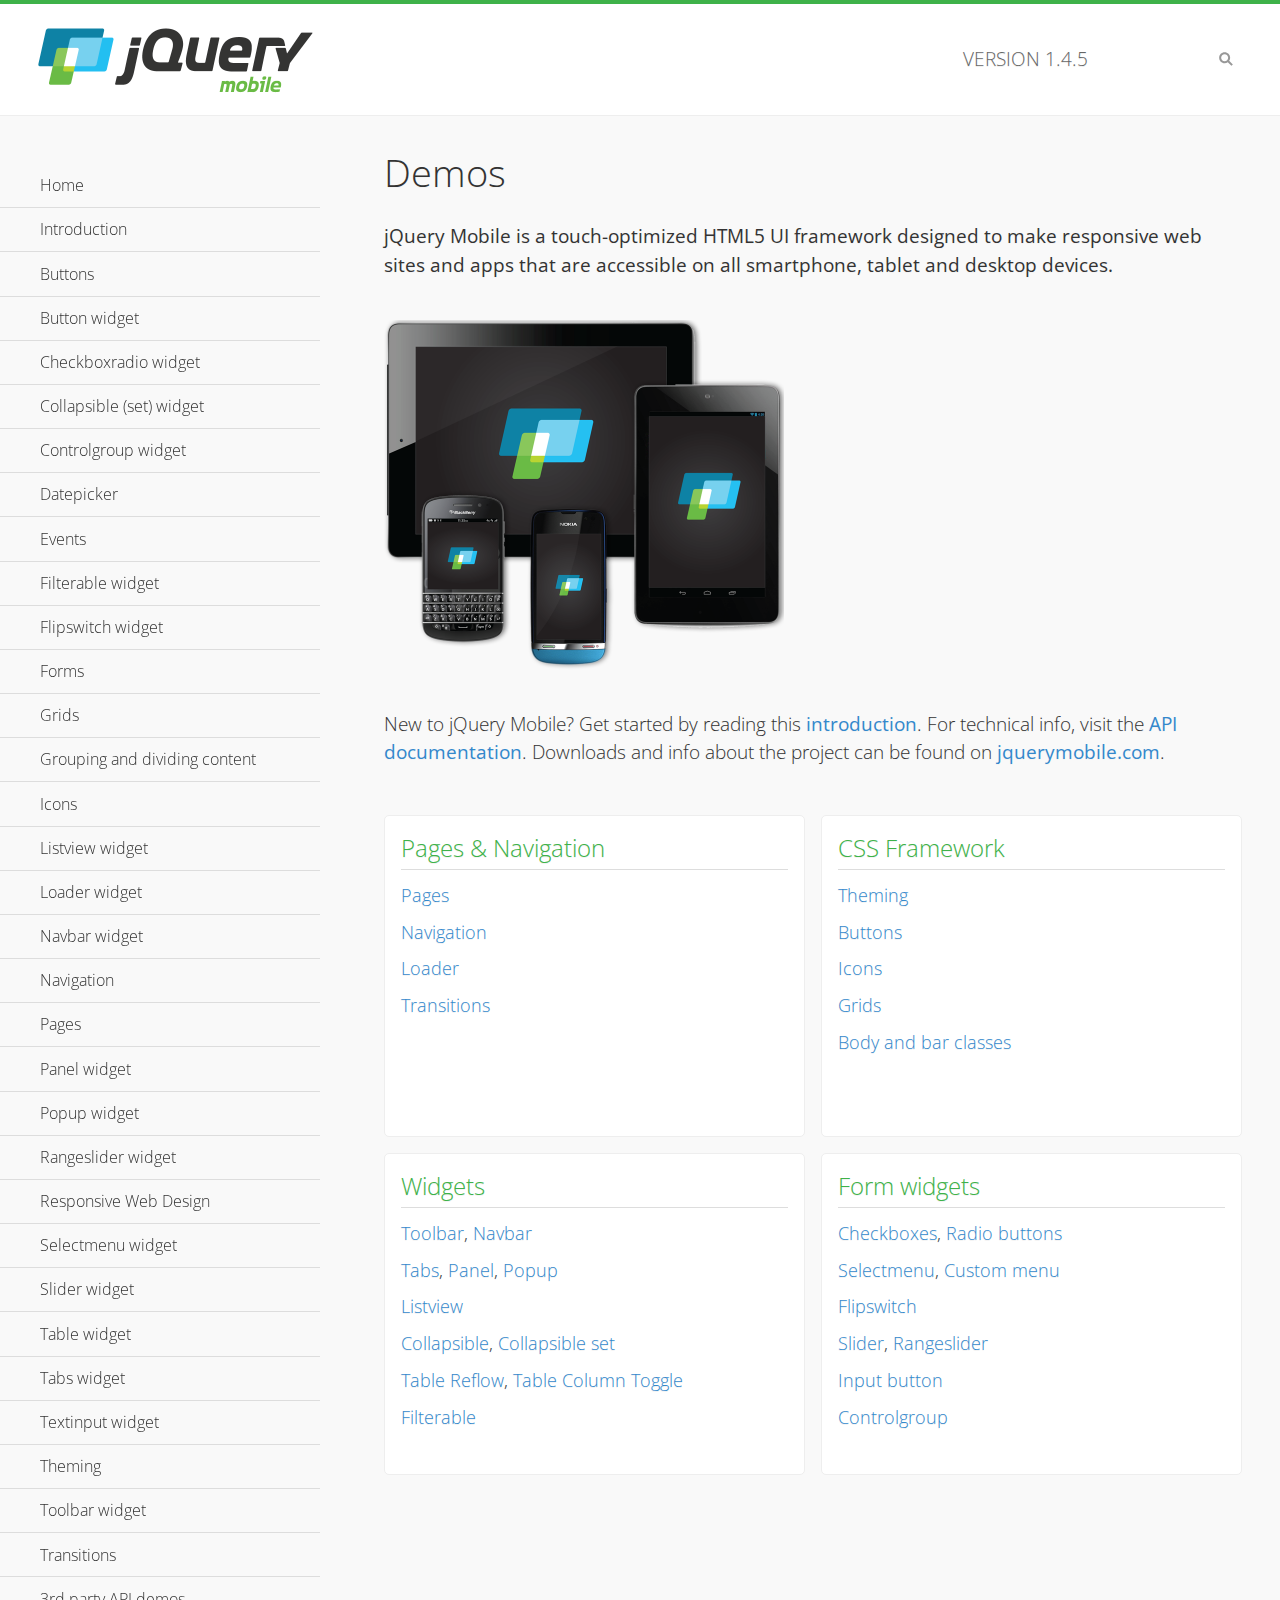
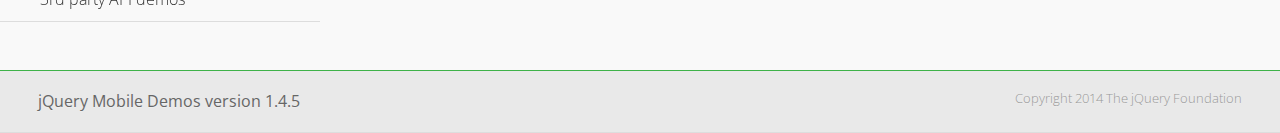
<file: jqm/css/demos/index.html>
<!DOCTYPE html>
<html>
<head>
	<meta charset="utf-8">
	<meta name="viewport" content="width=device-width, initial-scale=1">
	<title>jQuery Mobile Demos</title>
	<link rel="shortcut icon" href="favicon.ico">
	<link rel="stylesheet" href="css/themes/default/jquery.mobile-1.4.5.min.css">
	<link rel="stylesheet" href="_assets/css/jqm-demos.css">
    <link rel="stylesheet" href="http://fonts.googleapis.com/css?family=Open+Sans:300,400,700">
	<script src="js/jquery.js"></script>
	<script src="_assets/js/index.js"></script>
	<script src="js/jquery.mobile-1.4.5.min.js"></script>
</head>
<body>
<div data-role="page" class="jqm-demos jqm-home">

	<div data-role="header" class="jqm-header">
		<h2><img src="_assets/img/jquery-logo.png" alt="jQuery Mobile"></h2>
		<p>Version <span class="jqm-version"></span></p>
		<a href="#" class="jqm-navmenu-link ui-btn ui-btn-icon-notext ui-corner-all ui-icon-bars ui-nodisc-icon ui-alt-icon ui-btn-left">Menu</a>
		<a href="#" class="jqm-search-link ui-btn ui-btn-icon-notext ui-corner-all ui-icon-search ui-nodisc-icon ui-alt-icon ui-btn-right">Search</a>
	</div><!-- /header -->

	<div role="main" class="ui-content jqm-content">

		<h1>Demos</h1>

		<p><strong>jQuery Mobile is a touch-optimized HTML5 UI framework designed to make responsive web sites and apps that are accessible on all smartphone, tablet and desktop devices.</strong></p>

		<img src="_assets/img/devices.png">

		<p>New to jQuery Mobile? Get started by reading this <a href="intro/" data-ajax="false">introduction</a>. For technical info, visit the <a href="http://api.jquerymobile.com" title="jQuery Mobile API documentation" target="_blank">API documentation</a>. Downloads and info about the project can be found on <a href="http://jquerymobile.com" title="jQuery Mobile web site" target="_blank">jquerymobile.com</a>.</p>

        <div class="ui-grid-a ui-responsive">
        	<div class="ui-block-a">
        		<div class="jqm-block-content">
        			<h3>Pages &amp; Navigation</h3>

        			<p><a href="pages/" data-ajax="false">Pages</a></p>
        			<p><a href="navigation/" data-ajax="false">Navigation</a></p>
        			<p><a href="loader/" data-ajax="false">Loader</a></p>
        			<p><a href="transitions/" data-ajax="false">Transitions</a></p>
        		</div>
        	</div>
        	<div class="ui-block-b">
        		<div class="jqm-block-content">
        			<h3>CSS Framework</h3>

        			<p><a href="theme-default/" data-ajax="false">Theming</a></p>
        			<p><a href="button-markup/" data-ajax="false">Buttons</a></p>
        			<p><a href="icons/" data-ajax="false">Icons</a></p>
        			<p><a href="grids/" data-ajax="false">Grids</a></p>
        			<p><a href="../body-bar-classes/" data-ajax="false">Body and bar classes</a></p>
        		</div>
        	</div>        	
        	<div class="ui-block-a">
        		<div class="jqm-block-content">
        			<h3>Widgets</h3>

        			<p><a href="toolbar/" data-ajax="false">Toolbar</a>, <a href="navbar/" data-ajax="false">Navbar</a></p>
        			<p><a href="tabs/" data-ajax="false">Tabs</a>, <a href="panel/" data-ajax="false">Panel</a>, <a href="popup/" data-ajax="false">Popup</a></p>
        			<p><a href="listview/" data-ajax="false">Listview</a></p>
        			<p><a href="collapsible/" data-ajax="false">Collapsible</a>, <a href="collapsibleset/" data-ajax="false">Collapsible set</a></p>
        			<p><a href="table-reflow/" data-ajax="false">Table Reflow</a>, <a href="table-column-toggle/" data-ajax="false">Table Column Toggle</a></p>
        			<p><a href="filterable/" data-ajax="false">Filterable</a></p>
        		</div>
        	</div>
        	<div class="ui-block-b">
        		<div class="jqm-block-content">
        			<h3>Form widgets</h3>

        			<p><a href="checkboxradio-checkbox/" data-ajax="false">Checkboxes</a>, <a href="checkboxradio-radio/" data-ajax="false">Radio buttons</a></p>
        			<p><a href="selectmenu/" data-ajax="false">Selectmenu</a>, <a href="selectmenu-custom/" data-ajax="false">Custom menu</a></p>
        			<p><a href="flipswitch/" data-ajax="false">Flipswitch</a></p>
        			<p><a href="slider/" data-ajax="false">Slider</a>, <a href="rangeslider/" data-ajax="false">Rangeslider</a></p>
        			<p><a href="button/" data-ajax="false">Input button</a></p>
        			<p><a href="controlgroup/" data-ajax="false">Controlgroup</a></p>
        		</div>
        	</div>
        </div>

	</div><!-- /content -->
	    <div data-role="panel" class="jqm-navmenu-panel" data-position="left" data-display="overlay" data-theme="a">
	    	<ul class="jqm-list ui-alt-icon ui-nodisc-icon">
<li data-filtertext="demos homepage" data-icon="home"><a href=".././">Home</a></li>
<li data-filtertext="introduction overview getting started"><a href="../intro/" data-ajax="false">Introduction</a></li>
<li data-filtertext="buttons button markup buttonmarkup method anchor link button element"><a href="../button-markup/" data-ajax="false">Buttons</a></li>
<li data-filtertext="form button widget input button submit reset"><a href="../button/" data-ajax="false">Button widget</a></li>
<li data-role="collapsible" data-enhanced="true" data-collapsed-icon="carat-d" data-expanded-icon="carat-u" data-iconpos="right" data-inset="false" class="ui-collapsible ui-collapsible-themed-content ui-collapsible-collapsed">
	<h3 class="ui-collapsible-heading ui-collapsible-heading-collapsed">
		<a href="#" class="ui-collapsible-heading-toggle ui-btn ui-btn-icon-right ui-btn-inherit ui-icon-carat-d">
		    Checkboxradio widget<span class="ui-collapsible-heading-status"> click to expand contents</span>
		</a>
	</h3>
	<div class="ui-collapsible-content ui-body-inherit ui-collapsible-content-collapsed" aria-hidden="true">
		<ul>
			<li data-filtertext="form checkboxradio widget checkbox input checkboxes controlgroups"><a href="../checkboxradio-checkbox/" data-ajax="false">Checkboxes</a></li>
			<li data-filtertext="form checkboxradio widget radio input radio buttons controlgroups"><a href="../checkboxradio-radio/" data-ajax="false">Radio buttons</a></li>
		</ul>
	</div>
</li>
<li data-role="collapsible" data-enhanced="true" data-collapsed-icon="carat-d" data-expanded-icon="carat-u" data-iconpos="right" data-inset="false" class="ui-collapsible ui-collapsible-themed-content ui-collapsible-collapsed">
	<h3 class="ui-collapsible-heading ui-collapsible-heading-collapsed">
		<a href="#" class="ui-collapsible-heading-toggle ui-btn ui-btn-icon-right ui-btn-inherit ui-icon-carat-d">
			Collapsible (set) widget<span class="ui-collapsible-heading-status"> click to expand contents</span>
		</a>
	</h3>
	<div class="ui-collapsible-content ui-body-inherit ui-collapsible-content-collapsed" aria-hidden="true">
		<ul>
			<li data-filtertext="collapsibles content formatting"><a href="../collapsible/" data-ajax="false">Collapsible</a></li>
			<li data-filtertext="dynamic collapsible set accordion append expand"><a href="../collapsible-dynamic/" data-ajax="false">Dynamic collapsibles</a></li>
			<li data-filtertext="accordions collapsible set widget content formatting grouped collapsibles"><a href="../collapsibleset/" data-ajax="false">Collapsible set</a></li>
		</ul>
	</div>
</li>
<li data-role="collapsible" data-enhanced="true" data-collapsed-icon="carat-d" data-expanded-icon="carat-u" data-iconpos="right" data-inset="false" class="ui-collapsible ui-collapsible-themed-content ui-collapsible-collapsed">
	<h3 class="ui-collapsible-heading ui-collapsible-heading-collapsed">
		<a href="#" class="ui-collapsible-heading-toggle ui-btn ui-btn-icon-right ui-btn-inherit ui-icon-carat-d">
			Controlgroup widget<span class="ui-collapsible-heading-status"> click to expand contents</span>
		</a>
	</h3>
	<div class="ui-collapsible-content ui-body-inherit ui-collapsible-content-collapsed" aria-hidden="true">
		<ul>
			<li data-filtertext="controlgroups selectmenu checkboxradio input grouped buttons horizontal vertical"><a href="../controlgroup/" data-ajax="false">Controlgroup</a></li>
			<li data-filtertext="dynamic controlgroup dynamically add buttons"><a href="../controlgroup-dynamic/" data-ajax="false">Dynamic controlgroups</a></li>
		</ul>
	</div>
</li>
<li data-filtertext="form datepicker widget date input"><a href="../datepicker/" data-ajax="false">Datepicker</a></li>
<li data-role="collapsible" data-enhanced="true" data-collapsed-icon="carat-d" data-expanded-icon="carat-u" data-iconpos="right" data-inset="false" class="ui-collapsible ui-collapsible-themed-content ui-collapsible-collapsed">
	<h3 class="ui-collapsible-heading ui-collapsible-heading-collapsed">
		<a href="#" class="ui-collapsible-heading-toggle ui-btn ui-btn-icon-right ui-btn-inherit ui-icon-carat-d">
			Events<span class="ui-collapsible-heading-status"> click to expand contents</span>
		</a>
	</h3>
	<div class="ui-collapsible-content ui-body-inherit ui-collapsible-content-collapsed" aria-hidden="true">
		<ul>
			<li data-filtertext="swipe to delete list items listviews swipe events"><a href="../swipe-list/" data-ajax="false">Swipe list items</a></li>
			<li data-filtertext="swipe to navigate swipe page navigation swipe events"><a href="../swipe-page/" data-ajax="false">Swipe page navigation</a></li>
		</ul>
	</div>
</li>
<li data-filtertext="filterable filter elements sorting searching listview table"><a href="../filterable/" data-ajax="false">Filterable widget</a></li>
<li data-filtertext="form flipswitch widget flip toggle switch binary select checkbox input"><a href="../flipswitch/" data-ajax="false">Flipswitch widget</a></li>
<li data-role="collapsible" data-enhanced="true" data-collapsed-icon="carat-d" data-expanded-icon="carat-u" data-iconpos="right" data-inset="false" class="ui-collapsible ui-collapsible-themed-content ui-collapsible-collapsed">
	<h3 class="ui-collapsible-heading ui-collapsible-heading-collapsed">
		<a href="#" class="ui-collapsible-heading-toggle ui-btn ui-btn-icon-right ui-btn-inherit ui-icon-carat-d">
			Forms<span class="ui-collapsible-heading-status"> click to expand contents</span>
		</a>
	</h3>
	<div class="ui-collapsible-content ui-body-inherit ui-collapsible-content-collapsed" aria-hidden="true">
		<ul>
			<li data-filtertext="forms text checkbox radio range button submit reset inputs selects textarea slider flipswitch label form elements"><a href="../forms/" data-ajax="false">Forms</a></li>
			<li data-filtertext="form hide labels hidden accessible ui-hidden-accessible forms"><a href="../forms-label-hidden-accessible/" data-ajax="false">Hide labels</a></li>
			<li data-filtertext="form field containers fieldcontain ui-field-contain forms"><a href="../forms-field-contain/" data-ajax="false">Field containers</a></li>
			<li data-filtertext="forms disabled form elements"><a href="../forms-disabled/" data-ajax="false">Forms disabled</a></li>
			<li data-filtertext="forms gallery examples overview forms text checkbox radio range button submit reset inputs selects textarea slider flipswitch label form elements"><a href="../forms-gallery/" data-ajax="false">Forms gallery</a></li>
		</ul>
	</div>
</li>
<li data-role="collapsible" data-enhanced="true" data-collapsed-icon="carat-d" data-expanded-icon="carat-u" data-iconpos="right" data-inset="false" class="ui-collapsible ui-collapsible-themed-content ui-collapsible-collapsed">
	<h3 class="ui-collapsible-heading ui-collapsible-heading-collapsed">
		<a href="#" class="ui-collapsible-heading-toggle ui-btn ui-btn-icon-right ui-btn-inherit ui-icon-carat-d">
			Grids<span class="ui-collapsible-heading-status"> click to expand contents</span>
		</a>
	</h3>
	<div class="ui-collapsible-content ui-body-inherit ui-collapsible-content-collapsed" aria-hidden="true">
		<ul>
			<li data-filtertext="grids columns blocks content formatting rwd responsive css framework"><a href="../grids/" data-ajax="false">Grids</a></li>
			<li data-filtertext="buttons in grids css framework"><a href="../grids-buttons/" data-ajax="false">Buttons in grids</a></li>
			<li data-filtertext="custom responsive grids rwd css framework"><a href="../grids-custom-responsive/" data-ajax="false">Custom responsive grids</a></li>
		</ul>
	</div>
</li>
<li data-filtertext="blocks content formatting sections heading"><a href="../body-bar-classes/" data-ajax="false">Grouping and dividing content</a></li>
<li data-role="collapsible" data-enhanced="true" data-collapsed-icon="carat-d" data-expanded-icon="carat-u" data-iconpos="right" data-inset="false" class="ui-collapsible ui-collapsible-themed-content ui-collapsible-collapsed">
	<h3 class="ui-collapsible-heading ui-collapsible-heading-collapsed">
		<a href="#" class="ui-collapsible-heading-toggle ui-btn ui-btn-icon-right ui-btn-inherit ui-icon-carat-d">
			Icons<span class="ui-collapsible-heading-status"> click to expand contents</span>
		</a>
	</h3>
	<div class="ui-collapsible-content ui-body-inherit ui-collapsible-content-collapsed" aria-hidden="true">
		<ul>
			<li data-filtertext="button icons svg disc alt custom icon position"><a href="../icons/" data-ajax="false">Icons</a></li>
			<li data-filtertext=""><a href="../icons-grunticon/" data-ajax="false">Grunticon loader</a></li>
		</ul>
	</div>
</li>
<li data-role="collapsible" data-enhanced="true" data-collapsed-icon="carat-d" data-expanded-icon="carat-u" data-iconpos="right" data-inset="false" class="ui-collapsible ui-collapsible-themed-content ui-collapsible-collapsed">
	<h3 class="ui-collapsible-heading ui-collapsible-heading-collapsed">
		<a href="#" class="ui-collapsible-heading-toggle ui-btn ui-btn-icon-right ui-btn-inherit ui-icon-carat-d">
			Listview widget<span class="ui-collapsible-heading-status"> click to expand contents</span>
		</a>
	</h3>
	<div class="ui-collapsible-content ui-body-inherit ui-collapsible-content-collapsed" aria-hidden="true">
		<ul>
			<li data-filtertext="listview widget thumbnails icons nested split button collapsible ul ol"><a href="../listview/" data-ajax="false">Listview</a></li>
			<li data-filtertext="autocomplete filterable reveal listview filtertextbeforefilter placeholder"><a href="../listview-autocomplete/" data-ajax="false">Listview autocomplete</a></li>
			<li data-filtertext="autocomplete filterable reveal listview remote data filtertextbeforefilter placeholder"><a href="../listview-autocomplete-remote/" data-ajax="false">Listview autocomplete remote data</a></li>
			<li data-filtertext="autodividers anchor jump scroll linkbars listview lists ul ol"><a href="../listview-autodividers-linkbar/" data-ajax="false">Listview autodividers linkbar</a></li>
			<li data-filtertext="listview autodividers selector autodividersselector lists ul ol"><a href="../listview-autodividers-selector/" data-ajax="false">Listview autodividers selector</a></li>
			<li data-filtertext="listview nested list items"><a href="../listview-nested-lists/" data-ajax="false">Nested Listviews</a></li>
			<li data-filtertext="listview collapsible list items flat"><a href="../listview-collapsible-item-flat/" data-ajax="false">Listview collapsible list items (flat)</a></li>
			<li data-filtertext="listview collapsible list indented"><a href="../listview-collapsible-item-indented/" data-ajax="false">Listview collapsible list items (indented)</a></li>
			<li data-filtertext="grid listview responsive grids responsive listviews lists ul"><a href="../listview-grid/" data-ajax="false">Listview responsive grid</a></li>
		</ul>
	</div>
</li>
<li data-filtertext="loader widget page loading navigation overlay spinner"><a href="../loader/" data-ajax="false">Loader widget</a></li>
<li data-filtertext="navbar widget navmenu toolbars header footer"><a href="../navbar/" data-ajax="false">Navbar widget</a></li>
<li data-role="collapsible" data-enhanced="true" data-collapsed-icon="carat-d" data-expanded-icon="carat-u" data-iconpos="right" data-inset="false" class="ui-collapsible ui-collapsible-themed-content ui-collapsible-collapsed">
	<h3 class="ui-collapsible-heading ui-collapsible-heading-collapsed">
		<a href="#" class="ui-collapsible-heading-toggle ui-btn ui-btn-icon-right ui-btn-inherit ui-icon-carat-d">
			Navigation<span class="ui-collapsible-heading-status"> click to expand contents</span>
		</a>
	</h3>
	<div class="ui-collapsible-content ui-body-inherit ui-collapsible-content-collapsed" aria-hidden="true">
		<ul>
			<li data-filtertext="ajax navigation navigate widget history event method"><a href="../navigation/" data-ajax="false">Navigation</a></li>
			<li data-filtertext="linking pages page links navigation ajax prefetch cache"><a href="../navigation-linking-pages/" data-ajax="false">Linking pages</a></li>
			<!-- <li data-filtertext="php redirect server redirection server-side navigation"><a href="../navigation-php-redirect/" data-ajax="false">PHP redirect demo</a></li>-->
			<li data-filtertext="navigation redirection hash query"><a href="../navigation-hash-processing/" data-ajax="false">Hash processing demo</a></li>
			<li data-filtertext="navigation redirection hash query"><a href="../page-events/" data-ajax="false">Page Navigation Events</a></li>
		</ul>
	</div>
</li>
<li data-role="collapsible" data-enhanced="true" data-collapsed-icon="carat-d" data-expanded-icon="carat-u" data-iconpos="right" data-inset="false" class="ui-collapsible ui-collapsible-themed-content ui-collapsible-collapsed">
	<h3 class="ui-collapsible-heading ui-collapsible-heading-collapsed">
		<a href="#" class="ui-collapsible-heading-toggle ui-btn ui-btn-icon-right ui-btn-inherit ui-icon-carat-d">
			Pages<span class="ui-collapsible-heading-status"> click to expand contents</span>
		</a>
	</h3>
	<div class="ui-collapsible-content ui-body-inherit ui-collapsible-content-collapsed" aria-hidden="true">
		<ul>
			<li data-filtertext="pages page widget ajax navigation"><a href="../pages/" data-ajax="false">Pages</a></li>
			<li data-filtertext="single page"><a href="../pages-single-page/" data-ajax="false">Single page</a></li>
			<li data-filtertext="multipage multi-page page"><a href="../pages-multi-page/" data-ajax="false">Multi-page template</a></li>
			<li data-filtertext="dialog page widget modal popup"><a href="../pages-dialog/" data-ajax="false">Dialog page</a></li>
		</ul>
	</div>
</li>
<li data-role="collapsible" data-enhanced="true" data-collapsed-icon="carat-d" data-expanded-icon="carat-u" data-iconpos="right" data-inset="false" class="ui-collapsible ui-collapsible-themed-content ui-collapsible-collapsed">
	<h3 class="ui-collapsible-heading ui-collapsible-heading-collapsed">
		<a href="#" class="ui-collapsible-heading-toggle ui-btn ui-btn-icon-right ui-btn-inherit ui-icon-carat-d">
			Panel widget<span class="ui-collapsible-heading-status"> click to expand contents</span>
		</a>
	</h3>
	<div class="ui-collapsible-content ui-body-inherit ui-collapsible-content-collapsed" aria-hidden="true">
		<ul>
			<li data-filtertext="panel widget sliding panels reveal push overlay responsive"><a href="../panel/" data-ajax="false">Panel</a></li>
			<li data-filtertext=""><a href="../panel-external/" data-ajax="false">External panels</a></li>
			<li data-filtertext="panel "><a href="../panel-fixed/" data-ajax="false">Fixed panels</a></li>
			<li data-filtertext="panel slide panels sliding panels shadow rwd responsive breakpoint"><a href="../panel-responsive/" data-ajax="false">Panels responsive</a></li>
			<li data-filtertext="panel custom style custom panel width reveal shadow listview panel styling page background wrapper"><a href="../panel-styling/" data-ajax="false">Custom panel style</a></li>
			<li data-filtertext="panel open on swipe"><a href="../panel-swipe-open/" data-ajax="false">Panel open on swipe</a></li>
			<li data-filtertext="panels outside page internal external toolbars"><a href="../panel-external-internal/" data-ajax="false">Panel external and internal</a></li>
		</ul>
	</div>
</li>
<li data-role="collapsible" data-enhanced="true" data-collapsed-icon="carat-d" data-expanded-icon="carat-u" data-iconpos="right" data-inset="false" class="ui-collapsible ui-collapsible-themed-content ui-collapsible-collapsed">
	<h3 class="ui-collapsible-heading ui-collapsible-heading-collapsed">
		<a href="#" class="ui-collapsible-heading-toggle ui-btn ui-btn-icon-right ui-btn-inherit ui-icon-carat-d">
			Popup widget<span class="ui-collapsible-heading-status"> click to expand contents</span>
		</a>
	</h3>
	<div class="ui-collapsible-content ui-body-inherit ui-collapsible-content-collapsed" aria-hidden="true">
		<ul>
			<li data-filtertext="popup widget popups dialog modal transition tooltip lightbox form overlay screen flip pop fade transition"><a href="../popup/" data-ajax="false">Popup</a></li>
			<li data-filtertext="popup alignment position"><a href="../popup-alignment/" data-ajax="false">Popup alignment</a></li>
			<li data-filtertext="popup arrow size popups popover"><a href="../popup-arrow-size/" data-ajax="false">Popup arrow size</a></li>
			<li data-filtertext="dynamic popups popup images lightbox"><a href="../popup-dynamic/" data-ajax="false">Dynamic popups</a></li>
			<li data-filtertext="popups with iframes scaling"><a href="../popup-iframe/" data-ajax="false">Popups with iframes</a></li>
			<li data-filtertext="popup image scaling"><a href="../popup-image-scaling/" data-ajax="false">Popup image scaling</a></li>
			<li data-filtertext="external popup outside multi-page"><a href="../popup-outside-multipage/" data-ajax="false">Popup outside multi-page</a></li>
		</ul>
	</div>
</li>
<li data-filtertext="form rangeslider widget dual sliders dual handle sliders range input"><a href="../rangeslider/" data-ajax="false">Rangeslider widget</a></li>
<li data-filtertext="responsive web design rwd adaptive progressive enhancement PE accessible mobile breakpoints media query media queries"><a href="../rwd/" data-ajax="false">Responsive Web Design</a></li>
<li data-role="collapsible" data-enhanced="true" data-collapsed-icon="carat-d" data-expanded-icon="carat-u" data-iconpos="right" data-inset="false" class="ui-collapsible ui-collapsible-themed-content ui-collapsible-collapsed">
	<h3 class="ui-collapsible-heading ui-collapsible-heading-collapsed">
		<a href="#" class="ui-collapsible-heading-toggle ui-btn ui-btn-icon-right ui-btn-inherit ui-icon-carat-d">
			Selectmenu widget<span class="ui-collapsible-heading-status"> click to expand contents</span>
		</a>
	</h3>
	<div class="ui-collapsible-content ui-body-inherit ui-collapsible-content-collapsed" aria-hidden="true">
		<ul>
			<li data-filtertext="form selectmenu widget select input custom select menu selects"><a href="../selectmenu/" data-ajax="false">Selectmenu</a></li>
			<li data-filtertext="form custom select menu selectmenu widget custom menu option optgroup multiple selects"><a href="../selectmenu-custom/" data-ajax="false">Custom select menu</a></li>
			<li data-filtertext="filterable select filter popup dialog"><a href="../selectmenu-custom-filter/" data-ajax="false">Custom select menu with filter</a></li>
		</ul>
	</div>
</li>
<li data-role="collapsible" data-enhanced="true" data-collapsed-icon="carat-d" data-expanded-icon="carat-u" data-iconpos="right" data-inset="false" class="ui-collapsible ui-collapsible-themed-content ui-collapsible-collapsed">
	<h3 class="ui-collapsible-heading ui-collapsible-heading-collapsed">
		<a href="#" class="ui-collapsible-heading-toggle ui-btn ui-btn-icon-right ui-btn-inherit ui-icon-carat-d">
			Slider widget<span class="ui-collapsible-heading-status"> click to expand contents</span>
		</a>
	</h3>
	<div class="ui-collapsible-content ui-body-inherit ui-collapsible-content-collapsed" aria-hidden="true">
		<ul>
			<li data-filtertext="form slider widget range input single sliders"><a href="../slider/" data-ajax="false">Slider</a></li>
			<li data-filtertext="form slider widget flipswitch slider binary select flip toggle switch"><a href="../slider-flipswitch/" data-ajax="false">Slider flip toggle switch</a></li>
			<li data-filtertext="form slider tooltip handle value input range sliders"><a href="../slider-tooltip/" data-ajax="false">Slider tooltip</a></li>
		</ul>
	</div>
</li>
<li data-role="collapsible" data-enhanced="true" data-collapsed-icon="carat-d" data-expanded-icon="carat-u" data-iconpos="right" data-inset="false" class="ui-collapsible ui-collapsible-themed-content ui-collapsible-collapsed">
	<h3 class="ui-collapsible-heading ui-collapsible-heading-collapsed">
		<a href="#" class="ui-collapsible-heading-toggle ui-btn ui-btn-icon-right ui-btn-inherit ui-icon-carat-d">
			Table widget<span class="ui-collapsible-heading-status"> click to expand contents</span>
		</a>
	</h3>
	<div class="ui-collapsible-content ui-body-inherit ui-collapsible-content-collapsed" aria-hidden="true">
		<ul>
			<li data-filtertext="table widget reflow column toggle th td responsive tables rwd hide show tabular"><a href="../table-column-toggle/" data-ajax="false">Table Column Toggle</a></li>
			<li data-filtertext="table column toggle phone comparison demo"><a href="../table-column-toggle-example/" data-ajax="false">Table Column Toggle demo</a></li>
			<li data-filtertext="responsive tables table column toggle heading groups rwd breakpoint"><a href="../table-column-toggle-heading-groups/" data-ajax="false">Table Column Toggle heading groups</a></li>
			<li data-filtertext="responsive tables table column toggle hide rwd breakpoint customization options"><a href="../table-column-toggle-options/" data-ajax="false">Table Column Toggle options</a></li>
			<li data-filtertext="table reflow th td responsive rwd columns tabular"><a href="../table-reflow/" data-ajax="false">Table Reflow</a></li>
			<li data-filtertext="responsive tables table reflow heading groups rwd breakpoint"><a href="../table-reflow-heading-groups/" data-ajax="false">Table Reflow heading groups</a></li>
			<li data-filtertext="responsive tables table reflow stripes strokes table style"><a href="../table-reflow-stripes-strokes/" data-ajax="false">Table Reflow stripes and strokes</a></li>
			<li data-filtertext="responsive tables table reflow stack custom styles"><a href="../table-reflow-styling/" data-ajax="false">Table Reflow custom styles</a></li>
		</ul>
	</div>
</li>
<li data-filtertext="ui tabs widget"><a href="../tabs/" data-ajax="false">Tabs widget</a></li>
<li data-filtertext="form textinput widget text input textarea number date time tel email file color password"><a href="../textinput/" data-ajax="false">Textinput widget</a></li>
<li data-role="collapsible" data-enhanced="true" data-collapsed-icon="carat-d" data-expanded-icon="carat-u" data-iconpos="right" data-inset="false" class="ui-collapsible ui-collapsible-themed-content ui-collapsible-collapsed">
	<h3 class="ui-collapsible-heading ui-collapsible-heading-collapsed">
		<a href="#" class="ui-collapsible-heading-toggle ui-btn ui-btn-icon-right ui-btn-inherit ui-icon-carat-d">
			Theming<span class="ui-collapsible-heading-status"> click to expand contents</span>
		</a>
	</h3>
	<div class="ui-collapsible-content ui-body-inherit ui-collapsible-content-collapsed" aria-hidden="true">
		<ul>
			<li data-filtertext="default theme swatches theming style css"><a href="../theme-default/" data-ajax="false">Default theme</a></li>
			<li data-filtertext="classic theme old theme swatches theming style css"><a href="../theme-classic/" data-ajax="false">Classic theme</a></li>
		</ul>
	</div>
</li>
<li data-role="collapsible" data-enhanced="true" data-collapsed-icon="carat-d" data-expanded-icon="carat-u" data-iconpos="right" data-inset="false" class="ui-collapsible ui-collapsible-themed-content ui-collapsible-collapsed">
	<h3 class="ui-collapsible-heading ui-collapsible-heading-collapsed">
		<a href="#" class="ui-collapsible-heading-toggle ui-btn ui-btn-icon-right ui-btn-inherit ui-icon-carat-d">
			Toolbar widget<span class="ui-collapsible-heading-status"> click to expand contents</span>
		</a>
	</h3>
	<div class="ui-collapsible-content ui-body-inherit ui-collapsible-content-collapsed" aria-hidden="true">
		<ul>
			<li data-filtertext="toolbar widget header footer toolbars fixed fullscreen external sections"><a href="../toolbar/" data-ajax="false">Toolbar</a></li>
			<li data-filtertext="dynamic toolbars dynamically add toolbar header footer"><a href="../toolbar-dynamic/" data-ajax="false">Dynamic toolbars</a></li>
			<li data-filtertext="external toolbars header footer"><a href="../toolbar-external/" data-ajax="false">External toolbars</a></li>
			<li data-filtertext="fixed toolbars header footer"><a href="../toolbar-fixed/" data-ajax="false">Fixed toolbars</a></li>
			<li data-filtertext="fixed fullscreen toolbars header footer"><a href="../toolbar-fixed-fullscreen/" data-ajax="false">Fullscreen toolbars</a></li>
			<li data-filtertext="external fixed toolbars header footer"><a href="../toolbar-fixed-external/" data-ajax="false">Fixed external toolbars</a></li>
			<li data-filtertext="external persistent toolbars header footer navbar navmenu"><a href="../toolbar-fixed-persistent/" data-ajax="false">Persistent toolbars</a></li>
			<li data-filtertext="external ajax optimized toolbars persistent toolbars header footer navbar"><a href="../toolbar-fixed-persistent-optimized/" data-ajax="false">Ajax optimized toolbars</a></li>
			<li data-filtertext="form in toolbars header footer"><a href="../toolbar-fixed-forms/" data-ajax="false">Form in toolbar</a></li>
		</ul>
	</div>
</li>
<li data-filtertext="page transitions animated pages popup navigation flip slide fade pop"><a href="../transitions/" data-ajax="false">Transitions</a></li>
<li data-role="collapsible" data-enhanced="true" data-collapsed-icon="carat-d" data-expanded-icon="carat-u" data-iconpos="right" data-inset="false" class="ui-collapsible ui-collapsible-themed-content ui-collapsible-collapsed">
	<h3 class="ui-collapsible-heading ui-collapsible-heading-collapsed">
		<a href="#" class="ui-collapsible-heading-toggle ui-btn ui-btn-icon-right ui-btn-inherit ui-icon-carat-d">
			3rd party API demos<span class="ui-collapsible-heading-status"> click to expand contents</span>
		</a>
	</h3>
	<div class="ui-collapsible-content ui-body-inherit ui-collapsible-content-collapsed" aria-hidden="true">
		<ul>
			<li data-filtertext="backbone requirejs navigation router"><a href="../backbone-requirejs/" data-ajax="false">Backbone RequireJS</a></li>
			<li data-filtertext="google maps geolocation demo"><a href="../map-geolocation/" data-ajax="false">Google Maps geolocation</a></li>
			<li data-filtertext="google maps hybrid"><a href="../map-list-toggle/" data-ajax="false">Google Maps list toggle</a></li>
		</ul>
	</div>
</li>



		     </ul>
		</div><!-- /panel -->


	<div data-role="footer" data-position="fixed" data-tap-toggle="false" class="jqm-footer">
		<p>jQuery Mobile Demos version <span class="jqm-version"></span></p>
		<p>Copyright 2014 The jQuery Foundation</p>
	</div><!-- /footer -->
	<!-- TODO: This should become an external panel so we can add input to markup (unique ID) -->
    <div data-role="panel" class="jqm-search-panel" data-position="right" data-display="overlay" data-theme="a">
		<div class="jqm-search">
			<ul class="jqm-list" data-filter-placeholder="Search demos..." data-filter-reveal="true">
<li data-filtertext="demos homepage" data-icon="home"><a href=".././">Home</a></li>
<li data-filtertext="introduction overview getting started"><a href="../intro/" data-ajax="false">Introduction</a></li>
<li data-filtertext="buttons button markup buttonmarkup method anchor link button element"><a href="../button-markup/" data-ajax="false">Buttons</a></li>
<li data-filtertext="form button widget input button submit reset"><a href="../button/" data-ajax="false">Button widget</a></li>
<li data-role="collapsible" data-enhanced="true" data-collapsed-icon="carat-d" data-expanded-icon="carat-u" data-iconpos="right" data-inset="false" class="ui-collapsible ui-collapsible-themed-content ui-collapsible-collapsed">
	<h3 class="ui-collapsible-heading ui-collapsible-heading-collapsed">
		<a href="#" class="ui-collapsible-heading-toggle ui-btn ui-btn-icon-right ui-btn-inherit ui-icon-carat-d">
		    Checkboxradio widget<span class="ui-collapsible-heading-status"> click to expand contents</span>
		</a>
	</h3>
	<div class="ui-collapsible-content ui-body-inherit ui-collapsible-content-collapsed" aria-hidden="true">
		<ul>
			<li data-filtertext="form checkboxradio widget checkbox input checkboxes controlgroups"><a href="../checkboxradio-checkbox/" data-ajax="false">Checkboxes</a></li>
			<li data-filtertext="form checkboxradio widget radio input radio buttons controlgroups"><a href="../checkboxradio-radio/" data-ajax="false">Radio buttons</a></li>
		</ul>
	</div>
</li>
<li data-role="collapsible" data-enhanced="true" data-collapsed-icon="carat-d" data-expanded-icon="carat-u" data-iconpos="right" data-inset="false" class="ui-collapsible ui-collapsible-themed-content ui-collapsible-collapsed">
	<h3 class="ui-collapsible-heading ui-collapsible-heading-collapsed">
		<a href="#" class="ui-collapsible-heading-toggle ui-btn ui-btn-icon-right ui-btn-inherit ui-icon-carat-d">
			Collapsible (set) widget<span class="ui-collapsible-heading-status"> click to expand contents</span>
		</a>
	</h3>
	<div class="ui-collapsible-content ui-body-inherit ui-collapsible-content-collapsed" aria-hidden="true">
		<ul>
			<li data-filtertext="collapsibles content formatting"><a href="../collapsible/" data-ajax="false">Collapsible</a></li>
			<li data-filtertext="dynamic collapsible set accordion append expand"><a href="../collapsible-dynamic/" data-ajax="false">Dynamic collapsibles</a></li>
			<li data-filtertext="accordions collapsible set widget content formatting grouped collapsibles"><a href="../collapsibleset/" data-ajax="false">Collapsible set</a></li>
		</ul>
	</div>
</li>
<li data-role="collapsible" data-enhanced="true" data-collapsed-icon="carat-d" data-expanded-icon="carat-u" data-iconpos="right" data-inset="false" class="ui-collapsible ui-collapsible-themed-content ui-collapsible-collapsed">
	<h3 class="ui-collapsible-heading ui-collapsible-heading-collapsed">
		<a href="#" class="ui-collapsible-heading-toggle ui-btn ui-btn-icon-right ui-btn-inherit ui-icon-carat-d">
			Controlgroup widget<span class="ui-collapsible-heading-status"> click to expand contents</span>
		</a>
	</h3>
	<div class="ui-collapsible-content ui-body-inherit ui-collapsible-content-collapsed" aria-hidden="true">
		<ul>
			<li data-filtertext="controlgroups selectmenu checkboxradio input grouped buttons horizontal vertical"><a href="../controlgroup/" data-ajax="false">Controlgroup</a></li>
			<li data-filtertext="dynamic controlgroup dynamically add buttons"><a href="../controlgroup-dynamic/" data-ajax="false">Dynamic controlgroups</a></li>
		</ul>
	</div>
</li>
<li data-filtertext="form datepicker widget date input"><a href="../datepicker/" data-ajax="false">Datepicker</a></li>
<li data-role="collapsible" data-enhanced="true" data-collapsed-icon="carat-d" data-expanded-icon="carat-u" data-iconpos="right" data-inset="false" class="ui-collapsible ui-collapsible-themed-content ui-collapsible-collapsed">
	<h3 class="ui-collapsible-heading ui-collapsible-heading-collapsed">
		<a href="#" class="ui-collapsible-heading-toggle ui-btn ui-btn-icon-right ui-btn-inherit ui-icon-carat-d">
			Events<span class="ui-collapsible-heading-status"> click to expand contents</span>
		</a>
	</h3>
	<div class="ui-collapsible-content ui-body-inherit ui-collapsible-content-collapsed" aria-hidden="true">
		<ul>
			<li data-filtertext="swipe to delete list items listviews swipe events"><a href="../swipe-list/" data-ajax="false">Swipe list items</a></li>
			<li data-filtertext="swipe to navigate swipe page navigation swipe events"><a href="../swipe-page/" data-ajax="false">Swipe page navigation</a></li>
		</ul>
	</div>
</li>
<li data-filtertext="filterable filter elements sorting searching listview table"><a href="../filterable/" data-ajax="false">Filterable widget</a></li>
<li data-filtertext="form flipswitch widget flip toggle switch binary select checkbox input"><a href="../flipswitch/" data-ajax="false">Flipswitch widget</a></li>
<li data-role="collapsible" data-enhanced="true" data-collapsed-icon="carat-d" data-expanded-icon="carat-u" data-iconpos="right" data-inset="false" class="ui-collapsible ui-collapsible-themed-content ui-collapsible-collapsed">
	<h3 class="ui-collapsible-heading ui-collapsible-heading-collapsed">
		<a href="#" class="ui-collapsible-heading-toggle ui-btn ui-btn-icon-right ui-btn-inherit ui-icon-carat-d">
			Forms<span class="ui-collapsible-heading-status"> click to expand contents</span>
		</a>
	</h3>
	<div class="ui-collapsible-content ui-body-inherit ui-collapsible-content-collapsed" aria-hidden="true">
		<ul>
			<li data-filtertext="forms text checkbox radio range button submit reset inputs selects textarea slider flipswitch label form elements"><a href="../forms/" data-ajax="false">Forms</a></li>
			<li data-filtertext="form hide labels hidden accessible ui-hidden-accessible forms"><a href="../forms-label-hidden-accessible/" data-ajax="false">Hide labels</a></li>
			<li data-filtertext="form field containers fieldcontain ui-field-contain forms"><a href="../forms-field-contain/" data-ajax="false">Field containers</a></li>
			<li data-filtertext="forms disabled form elements"><a href="../forms-disabled/" data-ajax="false">Forms disabled</a></li>
			<li data-filtertext="forms gallery examples overview forms text checkbox radio range button submit reset inputs selects textarea slider flipswitch label form elements"><a href="../forms-gallery/" data-ajax="false">Forms gallery</a></li>
		</ul>
	</div>
</li>
<li data-role="collapsible" data-enhanced="true" data-collapsed-icon="carat-d" data-expanded-icon="carat-u" data-iconpos="right" data-inset="false" class="ui-collapsible ui-collapsible-themed-content ui-collapsible-collapsed">
	<h3 class="ui-collapsible-heading ui-collapsible-heading-collapsed">
		<a href="#" class="ui-collapsible-heading-toggle ui-btn ui-btn-icon-right ui-btn-inherit ui-icon-carat-d">
			Grids<span class="ui-collapsible-heading-status"> click to expand contents</span>
		</a>
	</h3>
	<div class="ui-collapsible-content ui-body-inherit ui-collapsible-content-collapsed" aria-hidden="true">
		<ul>
			<li data-filtertext="grids columns blocks content formatting rwd responsive css framework"><a href="../grids/" data-ajax="false">Grids</a></li>
			<li data-filtertext="buttons in grids css framework"><a href="../grids-buttons/" data-ajax="false">Buttons in grids</a></li>
			<li data-filtertext="custom responsive grids rwd css framework"><a href="../grids-custom-responsive/" data-ajax="false">Custom responsive grids</a></li>
		</ul>
	</div>
</li>
<li data-filtertext="blocks content formatting sections heading"><a href="../body-bar-classes/" data-ajax="false">Grouping and dividing content</a></li>
<li data-role="collapsible" data-enhanced="true" data-collapsed-icon="carat-d" data-expanded-icon="carat-u" data-iconpos="right" data-inset="false" class="ui-collapsible ui-collapsible-themed-content ui-collapsible-collapsed">
	<h3 class="ui-collapsible-heading ui-collapsible-heading-collapsed">
		<a href="#" class="ui-collapsible-heading-toggle ui-btn ui-btn-icon-right ui-btn-inherit ui-icon-carat-d">
			Icons<span class="ui-collapsible-heading-status"> click to expand contents</span>
		</a>
	</h3>
	<div class="ui-collapsible-content ui-body-inherit ui-collapsible-content-collapsed" aria-hidden="true">
		<ul>
			<li data-filtertext="button icons svg disc alt custom icon position"><a href="../icons/" data-ajax="false">Icons</a></li>
			<li data-filtertext=""><a href="../icons-grunticon/" data-ajax="false">Grunticon loader</a></li>
		</ul>
	</div>
</li>
<li data-role="collapsible" data-enhanced="true" data-collapsed-icon="carat-d" data-expanded-icon="carat-u" data-iconpos="right" data-inset="false" class="ui-collapsible ui-collapsible-themed-content ui-collapsible-collapsed">
	<h3 class="ui-collapsible-heading ui-collapsible-heading-collapsed">
		<a href="#" class="ui-collapsible-heading-toggle ui-btn ui-btn-icon-right ui-btn-inherit ui-icon-carat-d">
			Listview widget<span class="ui-collapsible-heading-status"> click to expand contents</span>
		</a>
	</h3>
	<div class="ui-collapsible-content ui-body-inherit ui-collapsible-content-collapsed" aria-hidden="true">
		<ul>
			<li data-filtertext="listview widget thumbnails icons nested split button collapsible ul ol"><a href="../listview/" data-ajax="false">Listview</a></li>
			<li data-filtertext="autocomplete filterable reveal listview filtertextbeforefilter placeholder"><a href="../listview-autocomplete/" data-ajax="false">Listview autocomplete</a></li>
			<li data-filtertext="autocomplete filterable reveal listview remote data filtertextbeforefilter placeholder"><a href="../listview-autocomplete-remote/" data-ajax="false">Listview autocomplete remote data</a></li>
			<li data-filtertext="autodividers anchor jump scroll linkbars listview lists ul ol"><a href="../listview-autodividers-linkbar/" data-ajax="false">Listview autodividers linkbar</a></li>
			<li data-filtertext="listview autodividers selector autodividersselector lists ul ol"><a href="../listview-autodividers-selector/" data-ajax="false">Listview autodividers selector</a></li>
			<li data-filtertext="listview nested list items"><a href="../listview-nested-lists/" data-ajax="false">Nested Listviews</a></li>
			<li data-filtertext="listview collapsible list items flat"><a href="../listview-collapsible-item-flat/" data-ajax="false">Listview collapsible list items (flat)</a></li>
			<li data-filtertext="listview collapsible list indented"><a href="../listview-collapsible-item-indented/" data-ajax="false">Listview collapsible list items (indented)</a></li>
			<li data-filtertext="grid listview responsive grids responsive listviews lists ul"><a href="../listview-grid/" data-ajax="false">Listview responsive grid</a></li>
		</ul>
	</div>
</li>
<li data-filtertext="loader widget page loading navigation overlay spinner"><a href="../loader/" data-ajax="false">Loader widget</a></li>
<li data-filtertext="navbar widget navmenu toolbars header footer"><a href="../navbar/" data-ajax="false">Navbar widget</a></li>
<li data-role="collapsible" data-enhanced="true" data-collapsed-icon="carat-d" data-expanded-icon="carat-u" data-iconpos="right" data-inset="false" class="ui-collapsible ui-collapsible-themed-content ui-collapsible-collapsed">
	<h3 class="ui-collapsible-heading ui-collapsible-heading-collapsed">
		<a href="#" class="ui-collapsible-heading-toggle ui-btn ui-btn-icon-right ui-btn-inherit ui-icon-carat-d">
			Navigation<span class="ui-collapsible-heading-status"> click to expand contents</span>
		</a>
	</h3>
	<div class="ui-collapsible-content ui-body-inherit ui-collapsible-content-collapsed" aria-hidden="true">
		<ul>
			<li data-filtertext="ajax navigation navigate widget history event method"><a href="../navigation/" data-ajax="false">Navigation</a></li>
			<li data-filtertext="linking pages page links navigation ajax prefetch cache"><a href="../navigation-linking-pages/" data-ajax="false">Linking pages</a></li>
			<!-- <li data-filtertext="php redirect server redirection server-side navigation"><a href="../navigation-php-redirect/" data-ajax="false">PHP redirect demo</a></li>-->
			<li data-filtertext="navigation redirection hash query"><a href="../navigation-hash-processing/" data-ajax="false">Hash processing demo</a></li>
			<li data-filtertext="navigation redirection hash query"><a href="../page-events/" data-ajax="false">Page Navigation Events</a></li>
		</ul>
	</div>
</li>
<li data-role="collapsible" data-enhanced="true" data-collapsed-icon="carat-d" data-expanded-icon="carat-u" data-iconpos="right" data-inset="false" class="ui-collapsible ui-collapsible-themed-content ui-collapsible-collapsed">
	<h3 class="ui-collapsible-heading ui-collapsible-heading-collapsed">
		<a href="#" class="ui-collapsible-heading-toggle ui-btn ui-btn-icon-right ui-btn-inherit ui-icon-carat-d">
			Pages<span class="ui-collapsible-heading-status"> click to expand contents</span>
		</a>
	</h3>
	<div class="ui-collapsible-content ui-body-inherit ui-collapsible-content-collapsed" aria-hidden="true">
		<ul>
			<li data-filtertext="pages page widget ajax navigation"><a href="../pages/" data-ajax="false">Pages</a></li>
			<li data-filtertext="single page"><a href="../pages-single-page/" data-ajax="false">Single page</a></li>
			<li data-filtertext="multipage multi-page page"><a href="../pages-multi-page/" data-ajax="false">Multi-page template</a></li>
			<li data-filtertext="dialog page widget modal popup"><a href="../pages-dialog/" data-ajax="false">Dialog page</a></li>
		</ul>
	</div>
</li>
<li data-role="collapsible" data-enhanced="true" data-collapsed-icon="carat-d" data-expanded-icon="carat-u" data-iconpos="right" data-inset="false" class="ui-collapsible ui-collapsible-themed-content ui-collapsible-collapsed">
	<h3 class="ui-collapsible-heading ui-collapsible-heading-collapsed">
		<a href="#" class="ui-collapsible-heading-toggle ui-btn ui-btn-icon-right ui-btn-inherit ui-icon-carat-d">
			Panel widget<span class="ui-collapsible-heading-status"> click to expand contents</span>
		</a>
	</h3>
	<div class="ui-collapsible-content ui-body-inherit ui-collapsible-content-collapsed" aria-hidden="true">
		<ul>
			<li data-filtertext="panel widget sliding panels reveal push overlay responsive"><a href="../panel/" data-ajax="false">Panel</a></li>
			<li data-filtertext=""><a href="../panel-external/" data-ajax="false">External panels</a></li>
			<li data-filtertext="panel "><a href="../panel-fixed/" data-ajax="false">Fixed panels</a></li>
			<li data-filtertext="panel slide panels sliding panels shadow rwd responsive breakpoint"><a href="../panel-responsive/" data-ajax="false">Panels responsive</a></li>
			<li data-filtertext="panel custom style custom panel width reveal shadow listview panel styling page background wrapper"><a href="../panel-styling/" data-ajax="false">Custom panel style</a></li>
			<li data-filtertext="panel open on swipe"><a href="../panel-swipe-open/" data-ajax="false">Panel open on swipe</a></li>
			<li data-filtertext="panels outside page internal external toolbars"><a href="../panel-external-internal/" data-ajax="false">Panel external and internal</a></li>
		</ul>
	</div>
</li>
<li data-role="collapsible" data-enhanced="true" data-collapsed-icon="carat-d" data-expanded-icon="carat-u" data-iconpos="right" data-inset="false" class="ui-collapsible ui-collapsible-themed-content ui-collapsible-collapsed">
	<h3 class="ui-collapsible-heading ui-collapsible-heading-collapsed">
		<a href="#" class="ui-collapsible-heading-toggle ui-btn ui-btn-icon-right ui-btn-inherit ui-icon-carat-d">
			Popup widget<span class="ui-collapsible-heading-status"> click to expand contents</span>
		</a>
	</h3>
	<div class="ui-collapsible-content ui-body-inherit ui-collapsible-content-collapsed" aria-hidden="true">
		<ul>
			<li data-filtertext="popup widget popups dialog modal transition tooltip lightbox form overlay screen flip pop fade transition"><a href="../popup/" data-ajax="false">Popup</a></li>
			<li data-filtertext="popup alignment position"><a href="../popup-alignment/" data-ajax="false">Popup alignment</a></li>
			<li data-filtertext="popup arrow size popups popover"><a href="../popup-arrow-size/" data-ajax="false">Popup arrow size</a></li>
			<li data-filtertext="dynamic popups popup images lightbox"><a href="../popup-dynamic/" data-ajax="false">Dynamic popups</a></li>
			<li data-filtertext="popups with iframes scaling"><a href="../popup-iframe/" data-ajax="false">Popups with iframes</a></li>
			<li data-filtertext="popup image scaling"><a href="../popup-image-scaling/" data-ajax="false">Popup image scaling</a></li>
			<li data-filtertext="external popup outside multi-page"><a href="../popup-outside-multipage/" data-ajax="false">Popup outside multi-page</a></li>
		</ul>
	</div>
</li>
<li data-filtertext="form rangeslider widget dual sliders dual handle sliders range input"><a href="../rangeslider/" data-ajax="false">Rangeslider widget</a></li>
<li data-filtertext="responsive web design rwd adaptive progressive enhancement PE accessible mobile breakpoints media query media queries"><a href="../rwd/" data-ajax="false">Responsive Web Design</a></li>
<li data-role="collapsible" data-enhanced="true" data-collapsed-icon="carat-d" data-expanded-icon="carat-u" data-iconpos="right" data-inset="false" class="ui-collapsible ui-collapsible-themed-content ui-collapsible-collapsed">
	<h3 class="ui-collapsible-heading ui-collapsible-heading-collapsed">
		<a href="#" class="ui-collapsible-heading-toggle ui-btn ui-btn-icon-right ui-btn-inherit ui-icon-carat-d">
			Selectmenu widget<span class="ui-collapsible-heading-status"> click to expand contents</span>
		</a>
	</h3>
	<div class="ui-collapsible-content ui-body-inherit ui-collapsible-content-collapsed" aria-hidden="true">
		<ul>
			<li data-filtertext="form selectmenu widget select input custom select menu selects"><a href="../selectmenu/" data-ajax="false">Selectmenu</a></li>
			<li data-filtertext="form custom select menu selectmenu widget custom menu option optgroup multiple selects"><a href="../selectmenu-custom/" data-ajax="false">Custom select menu</a></li>
			<li data-filtertext="filterable select filter popup dialog"><a href="../selectmenu-custom-filter/" data-ajax="false">Custom select menu with filter</a></li>
		</ul>
	</div>
</li>
<li data-role="collapsible" data-enhanced="true" data-collapsed-icon="carat-d" data-expanded-icon="carat-u" data-iconpos="right" data-inset="false" class="ui-collapsible ui-collapsible-themed-content ui-collapsible-collapsed">
	<h3 class="ui-collapsible-heading ui-collapsible-heading-collapsed">
		<a href="#" class="ui-collapsible-heading-toggle ui-btn ui-btn-icon-right ui-btn-inherit ui-icon-carat-d">
			Slider widget<span class="ui-collapsible-heading-status"> click to expand contents</span>
		</a>
	</h3>
	<div class="ui-collapsible-content ui-body-inherit ui-collapsible-content-collapsed" aria-hidden="true">
		<ul>
			<li data-filtertext="form slider widget range input single sliders"><a href="../slider/" data-ajax="false">Slider</a></li>
			<li data-filtertext="form slider widget flipswitch slider binary select flip toggle switch"><a href="../slider-flipswitch/" data-ajax="false">Slider flip toggle switch</a></li>
			<li data-filtertext="form slider tooltip handle value input range sliders"><a href="../slider-tooltip/" data-ajax="false">Slider tooltip</a></li>
		</ul>
	</div>
</li>
<li data-role="collapsible" data-enhanced="true" data-collapsed-icon="carat-d" data-expanded-icon="carat-u" data-iconpos="right" data-inset="false" class="ui-collapsible ui-collapsible-themed-content ui-collapsible-collapsed">
	<h3 class="ui-collapsible-heading ui-collapsible-heading-collapsed">
		<a href="#" class="ui-collapsible-heading-toggle ui-btn ui-btn-icon-right ui-btn-inherit ui-icon-carat-d">
			Table widget<span class="ui-collapsible-heading-status"> click to expand contents</span>
		</a>
	</h3>
	<div class="ui-collapsible-content ui-body-inherit ui-collapsible-content-collapsed" aria-hidden="true">
		<ul>
			<li data-filtertext="table widget reflow column toggle th td responsive tables rwd hide show tabular"><a href="../table-column-toggle/" data-ajax="false">Table Column Toggle</a></li>
			<li data-filtertext="table column toggle phone comparison demo"><a href="../table-column-toggle-example/" data-ajax="false">Table Column Toggle demo</a></li>
			<li data-filtertext="responsive tables table column toggle heading groups rwd breakpoint"><a href="../table-column-toggle-heading-groups/" data-ajax="false">Table Column Toggle heading groups</a></li>
			<li data-filtertext="responsive tables table column toggle hide rwd breakpoint customization options"><a href="../table-column-toggle-options/" data-ajax="false">Table Column Toggle options</a></li>
			<li data-filtertext="table reflow th td responsive rwd columns tabular"><a href="../table-reflow/" data-ajax="false">Table Reflow</a></li>
			<li data-filtertext="responsive tables table reflow heading groups rwd breakpoint"><a href="../table-reflow-heading-groups/" data-ajax="false">Table Reflow heading groups</a></li>
			<li data-filtertext="responsive tables table reflow stripes strokes table style"><a href="../table-reflow-stripes-strokes/" data-ajax="false">Table Reflow stripes and strokes</a></li>
			<li data-filtertext="responsive tables table reflow stack custom styles"><a href="../table-reflow-styling/" data-ajax="false">Table Reflow custom styles</a></li>
		</ul>
	</div>
</li>
<li data-filtertext="ui tabs widget"><a href="../tabs/" data-ajax="false">Tabs widget</a></li>
<li data-filtertext="form textinput widget text input textarea number date time tel email file color password"><a href="../textinput/" data-ajax="false">Textinput widget</a></li>
<li data-role="collapsible" data-enhanced="true" data-collapsed-icon="carat-d" data-expanded-icon="carat-u" data-iconpos="right" data-inset="false" class="ui-collapsible ui-collapsible-themed-content ui-collapsible-collapsed">
	<h3 class="ui-collapsible-heading ui-collapsible-heading-collapsed">
		<a href="#" class="ui-collapsible-heading-toggle ui-btn ui-btn-icon-right ui-btn-inherit ui-icon-carat-d">
			Theming<span class="ui-collapsible-heading-status"> click to expand contents</span>
		</a>
	</h3>
	<div class="ui-collapsible-content ui-body-inherit ui-collapsible-content-collapsed" aria-hidden="true">
		<ul>
			<li data-filtertext="default theme swatches theming style css"><a href="../theme-default/" data-ajax="false">Default theme</a></li>
			<li data-filtertext="classic theme old theme swatches theming style css"><a href="../theme-classic/" data-ajax="false">Classic theme</a></li>
		</ul>
	</div>
</li>
<li data-role="collapsible" data-enhanced="true" data-collapsed-icon="carat-d" data-expanded-icon="carat-u" data-iconpos="right" data-inset="false" class="ui-collapsible ui-collapsible-themed-content ui-collapsible-collapsed">
	<h3 class="ui-collapsible-heading ui-collapsible-heading-collapsed">
		<a href="#" class="ui-collapsible-heading-toggle ui-btn ui-btn-icon-right ui-btn-inherit ui-icon-carat-d">
			Toolbar widget<span class="ui-collapsible-heading-status"> click to expand contents</span>
		</a>
	</h3>
	<div class="ui-collapsible-content ui-body-inherit ui-collapsible-content-collapsed" aria-hidden="true">
		<ul>
			<li data-filtertext="toolbar widget header footer toolbars fixed fullscreen external sections"><a href="../toolbar/" data-ajax="false">Toolbar</a></li>
			<li data-filtertext="dynamic toolbars dynamically add toolbar header footer"><a href="../toolbar-dynamic/" data-ajax="false">Dynamic toolbars</a></li>
			<li data-filtertext="external toolbars header footer"><a href="../toolbar-external/" data-ajax="false">External toolbars</a></li>
			<li data-filtertext="fixed toolbars header footer"><a href="../toolbar-fixed/" data-ajax="false">Fixed toolbars</a></li>
			<li data-filtertext="fixed fullscreen toolbars header footer"><a href="../toolbar-fixed-fullscreen/" data-ajax="false">Fullscreen toolbars</a></li>
			<li data-filtertext="external fixed toolbars header footer"><a href="../toolbar-fixed-external/" data-ajax="false">Fixed external toolbars</a></li>
			<li data-filtertext="external persistent toolbars header footer navbar navmenu"><a href="../toolbar-fixed-persistent/" data-ajax="false">Persistent toolbars</a></li>
			<li data-filtertext="external ajax optimized toolbars persistent toolbars header footer navbar"><a href="../toolbar-fixed-persistent-optimized/" data-ajax="false">Ajax optimized toolbars</a></li>
			<li data-filtertext="form in toolbars header footer"><a href="../toolbar-fixed-forms/" data-ajax="false">Form in toolbar</a></li>
		</ul>
	</div>
</li>
<li data-filtertext="page transitions animated pages popup navigation flip slide fade pop"><a href="../transitions/" data-ajax="false">Transitions</a></li>
<li data-role="collapsible" data-enhanced="true" data-collapsed-icon="carat-d" data-expanded-icon="carat-u" data-iconpos="right" data-inset="false" class="ui-collapsible ui-collapsible-themed-content ui-collapsible-collapsed">
	<h3 class="ui-collapsible-heading ui-collapsible-heading-collapsed">
		<a href="#" class="ui-collapsible-heading-toggle ui-btn ui-btn-icon-right ui-btn-inherit ui-icon-carat-d">
			3rd party API demos<span class="ui-collapsible-heading-status"> click to expand contents</span>
		</a>
	</h3>
	<div class="ui-collapsible-content ui-body-inherit ui-collapsible-content-collapsed" aria-hidden="true">
		<ul>
			<li data-filtertext="backbone requirejs navigation router"><a href="../backbone-requirejs/" data-ajax="false">Backbone RequireJS</a></li>
			<li data-filtertext="google maps geolocation demo"><a href="../map-geolocation/" data-ajax="false">Google Maps geolocation</a></li>
			<li data-filtertext="google maps hybrid"><a href="../map-list-toggle/" data-ajax="false">Google Maps list toggle</a></li>
		</ul>
	</div>
</li>



			</ul>
		</div>
	</div><!-- /panel -->


</div><!-- /page -->

</body>
</html>
</file>
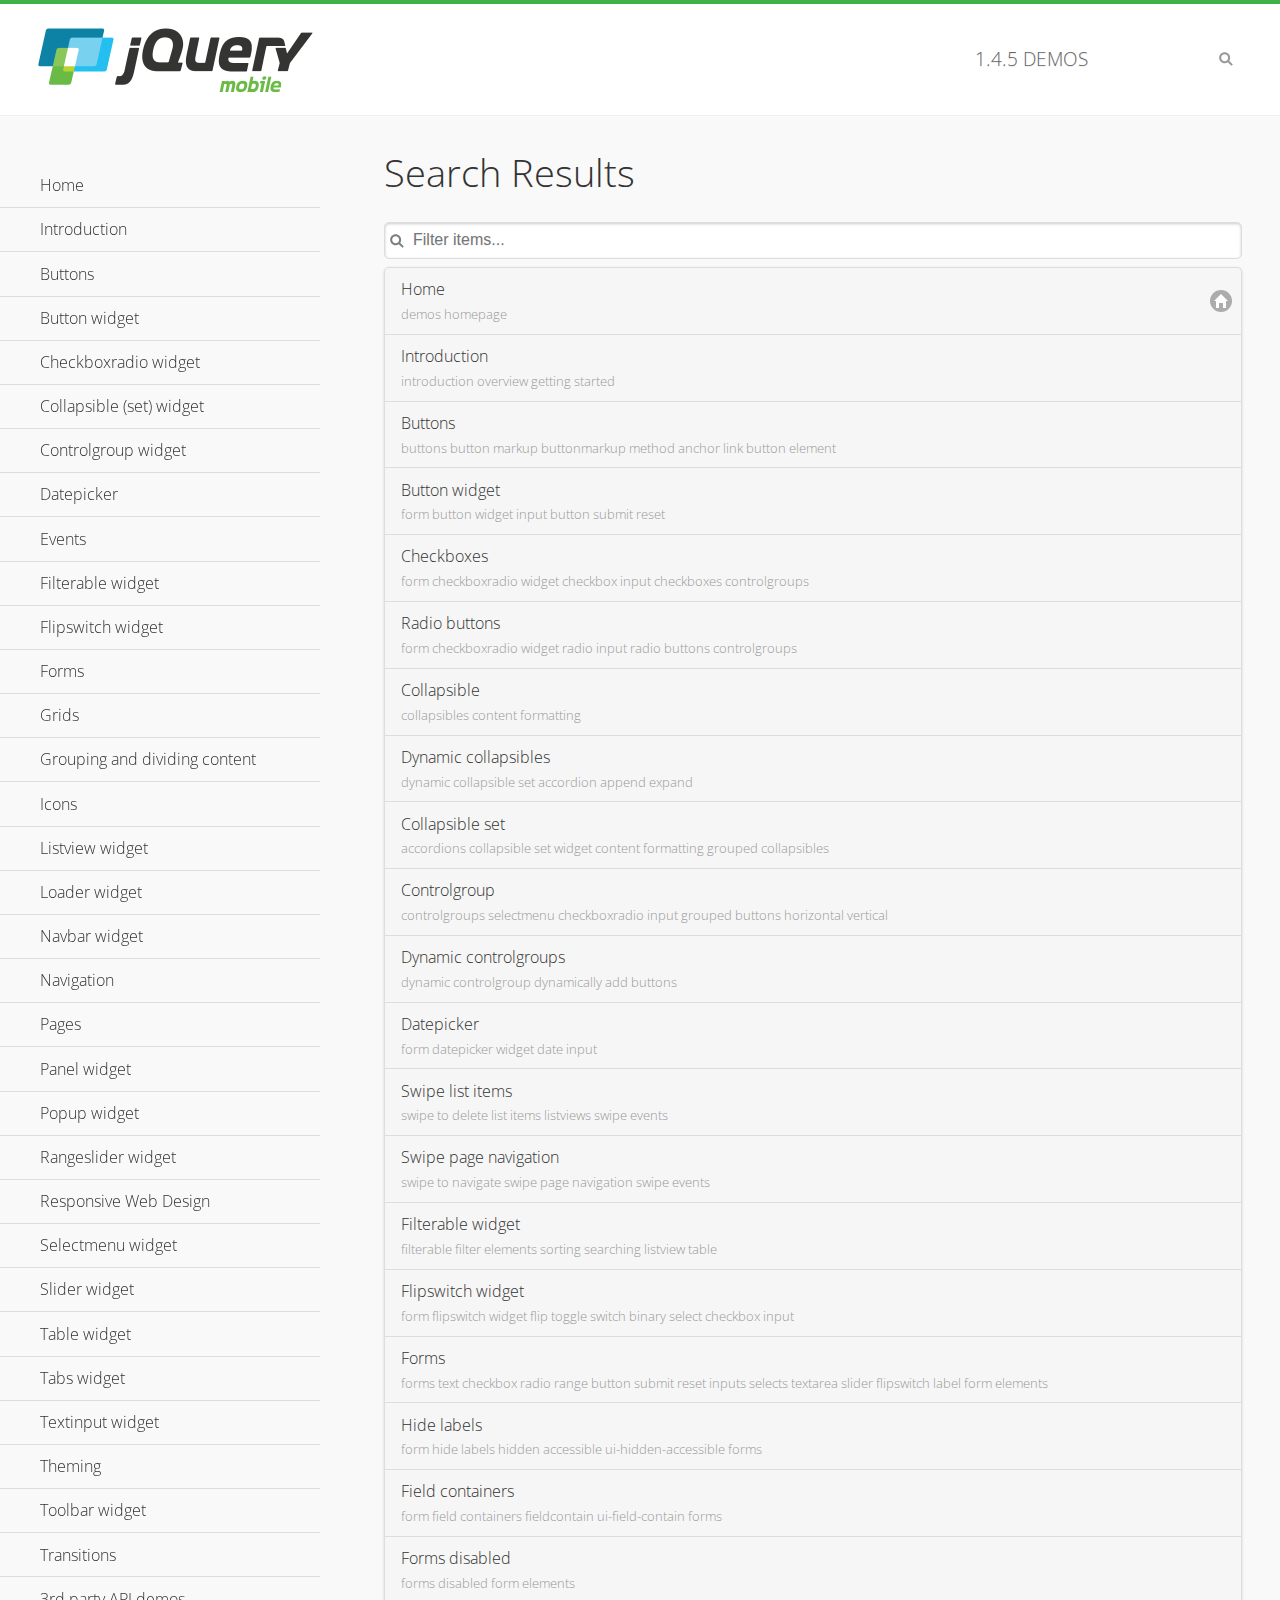
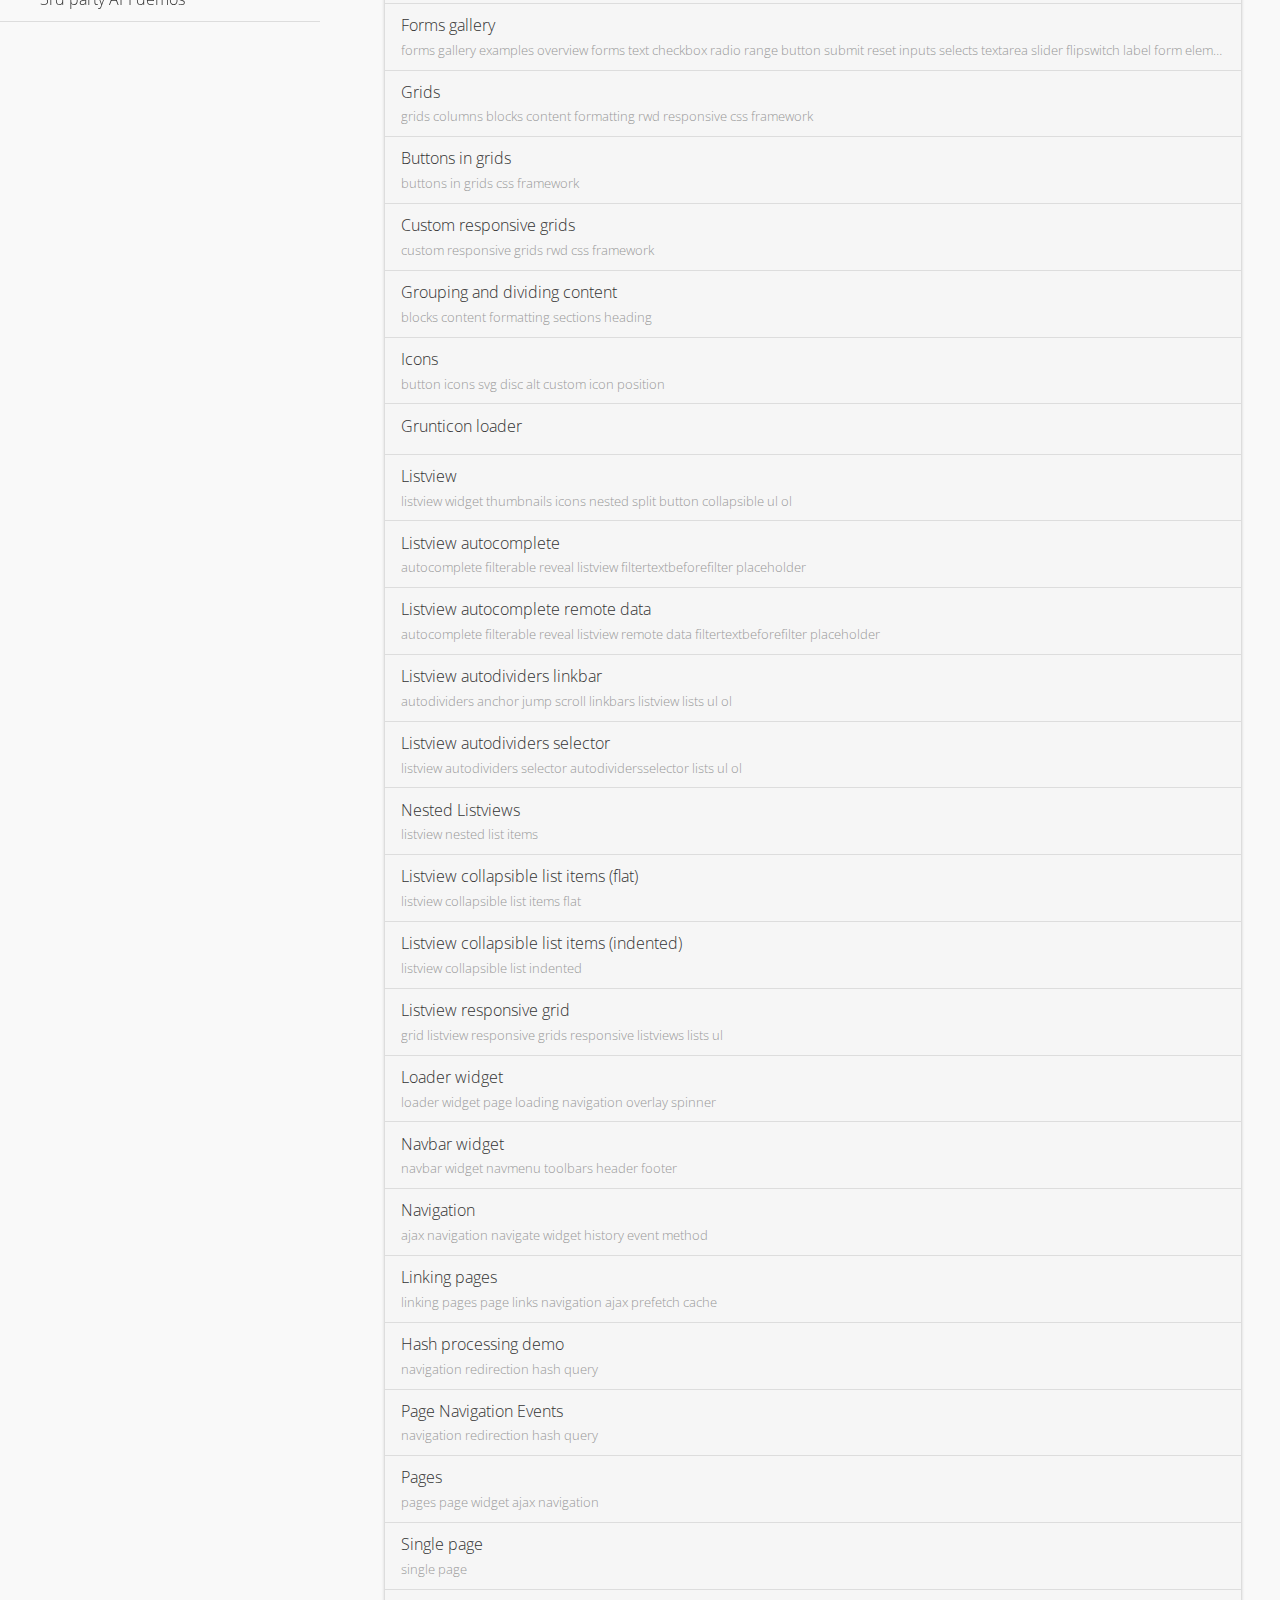
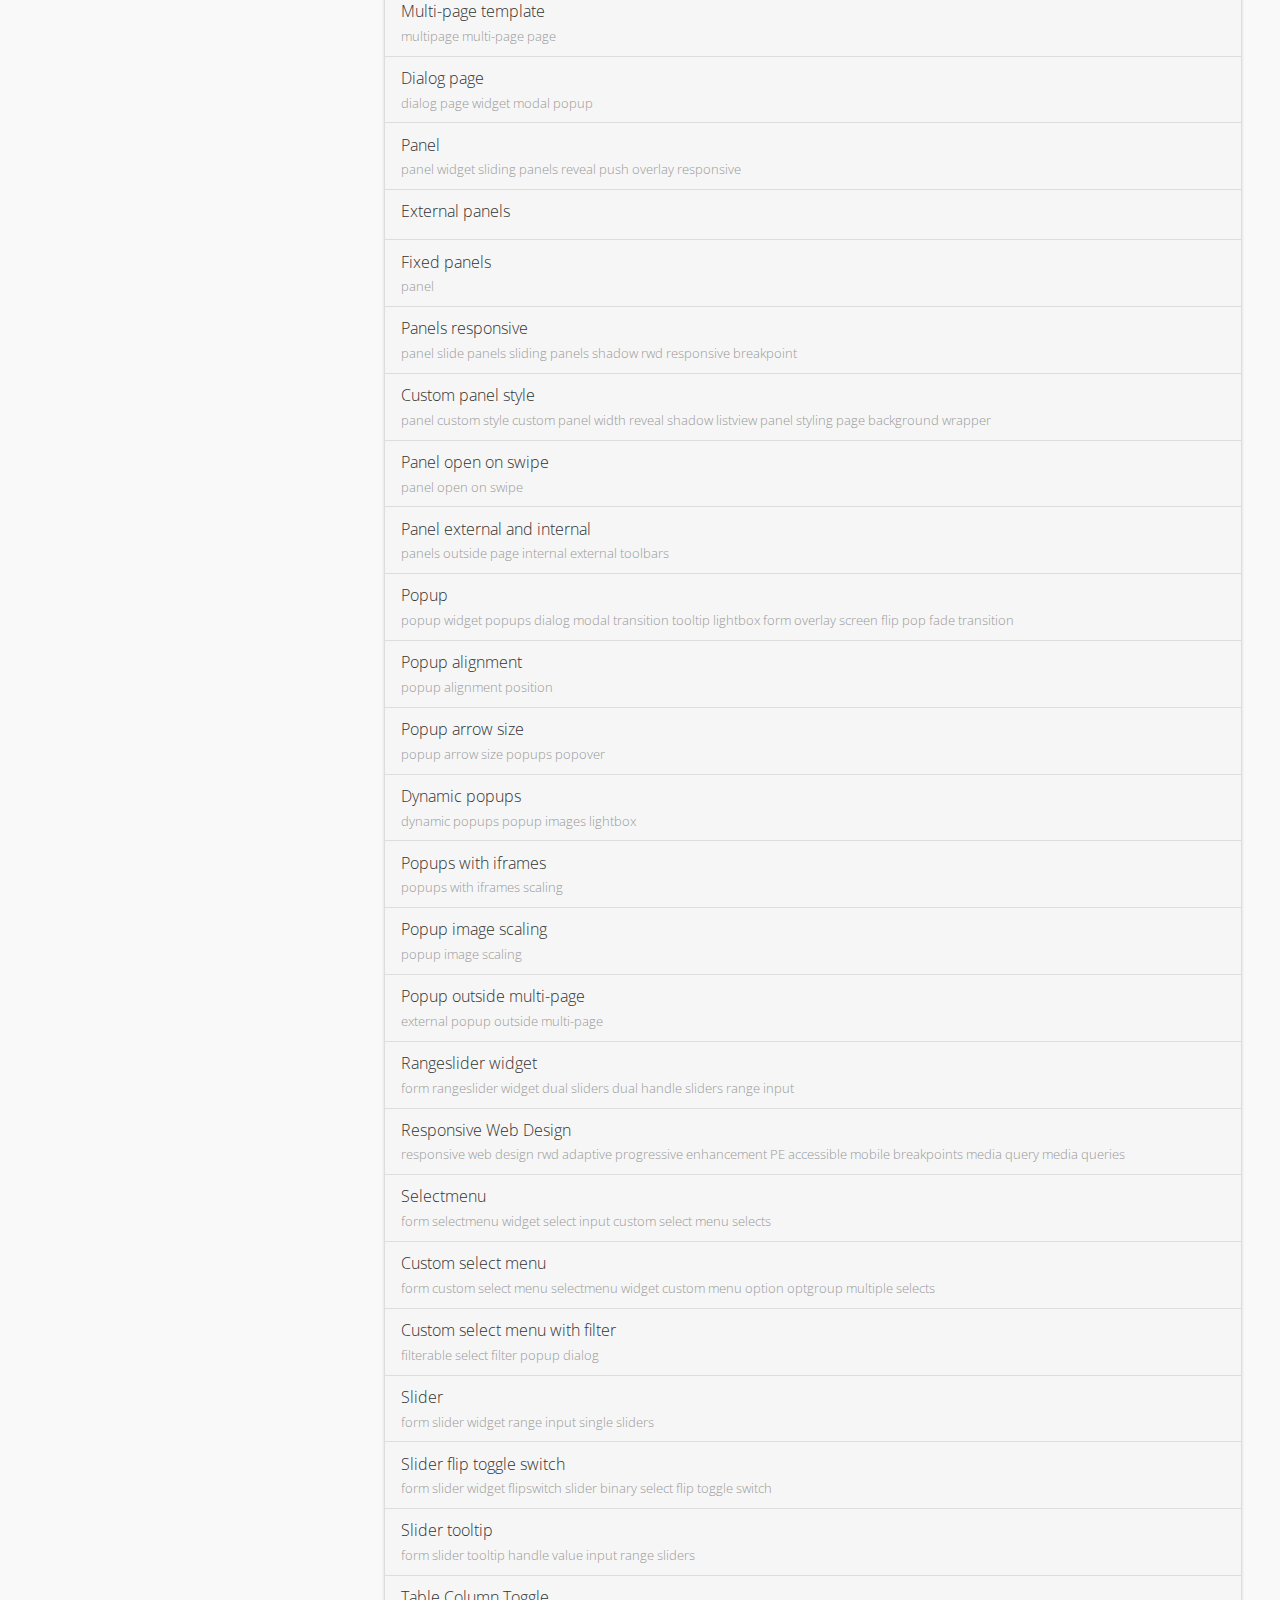
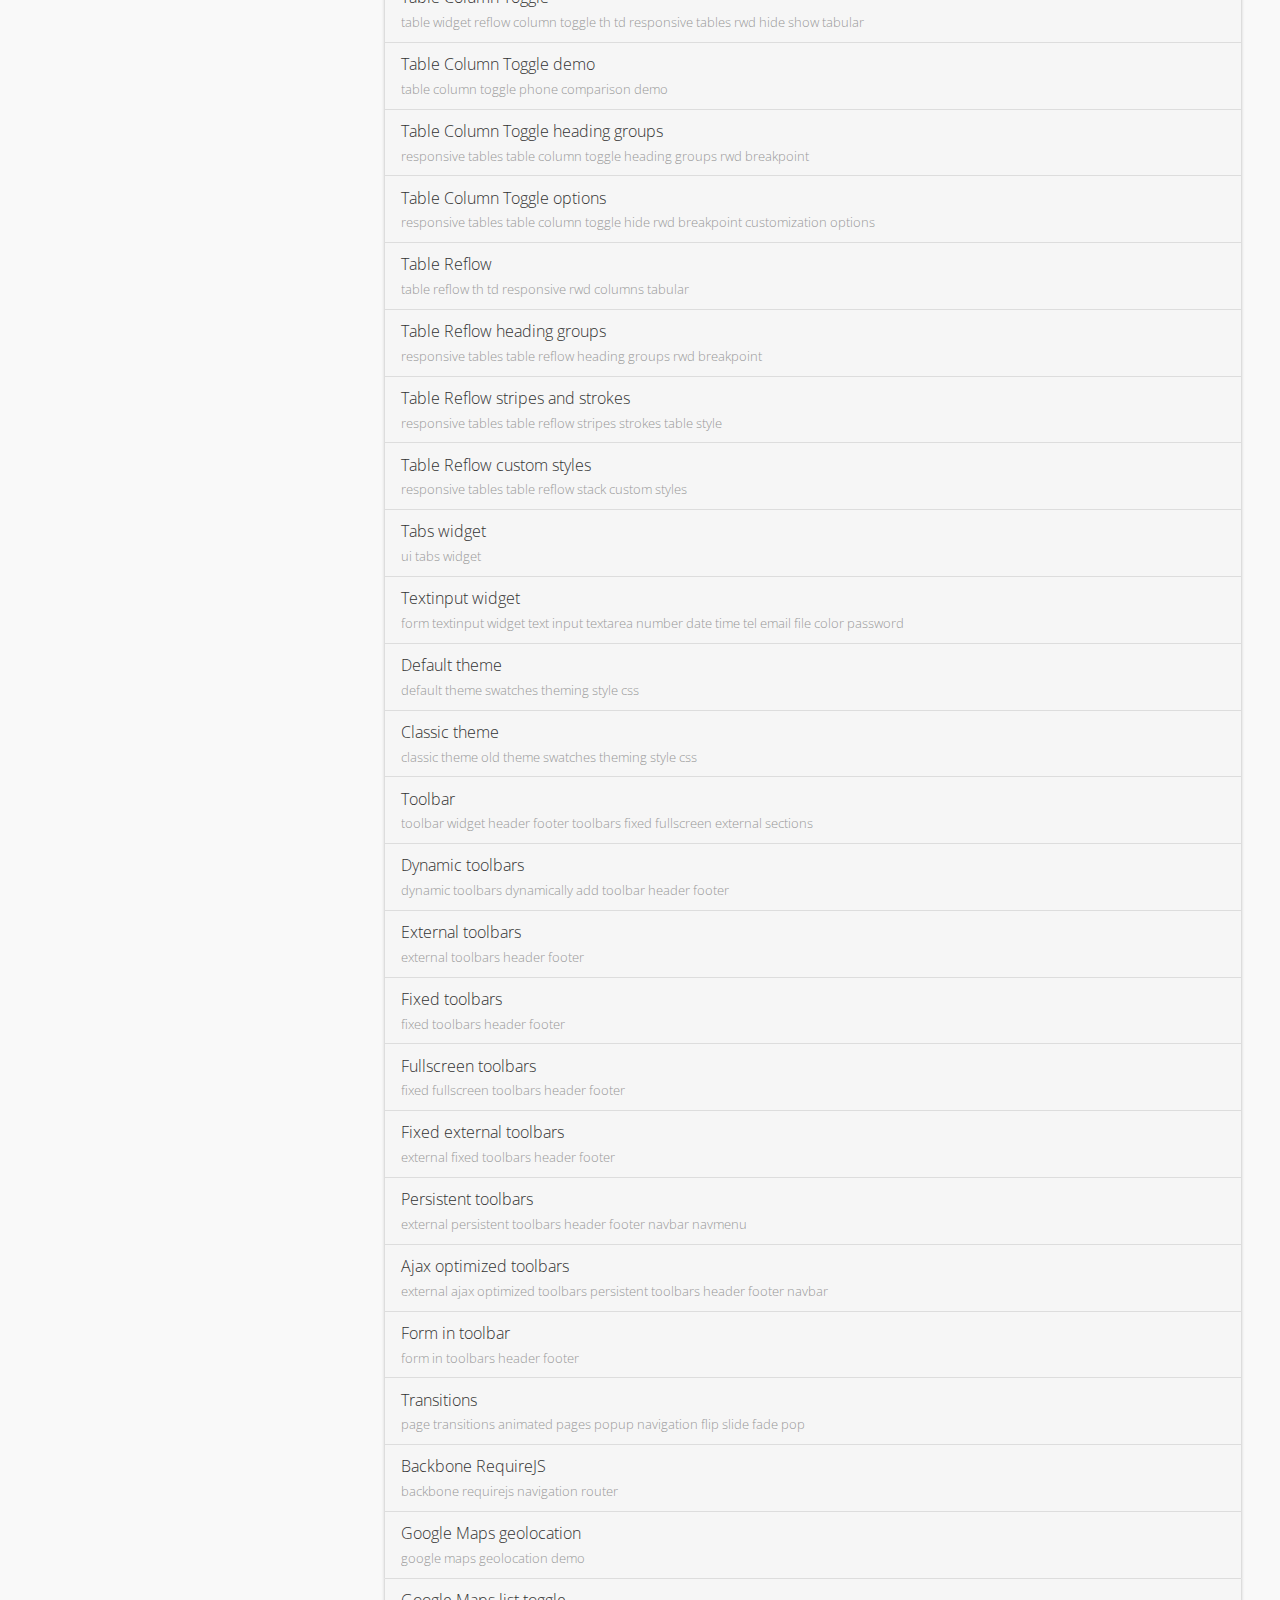
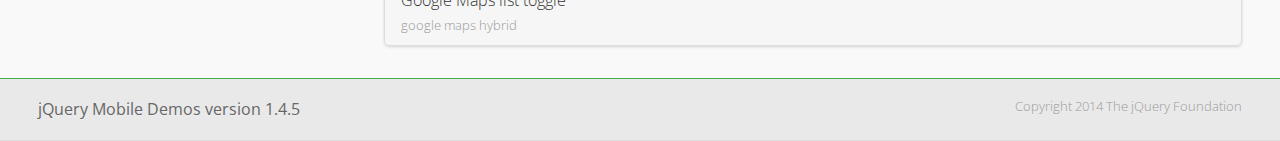
<file: jqm/css/demos/_search/index.html>
<!DOCTYPE html>
<html>
<head>
	<meta charset="utf-8">
	<meta name="viewport" content="width=device-width, initial-scale=1">
	<title>jQuery Mobile Demos</title>
	<link rel="stylesheet" href="../css/themes/default/jquery.mobile-1.4.5.min.css">
	<link rel="stylesheet" href="../_assets/css/jqm-demos.css">
	<link rel="shortcut icon" href="../_assets/favicon.ico">
    <link rel="stylesheet" href="http://fonts.googleapis.com/css?family=Open+Sans:300,400,700">
	<script src="../js/jquery.js"></script>
	<script src="../_assets/js/index.js"></script>
	<script src="../js/jquery.mobile-1.4.5.min.js"></script>

</head>
<body>
<div data-role="page" class="jqm-demos jqm-demos-index jqm-demos-search-results">

	<div data-role="header" class="jqm-header">
		<h2><a href="../" title="jQuery Mobile Demos home"><img src="../_assets/img/jquery-logo.png" alt="jQuery Mobile"></a></h2>
		<p><span class="jqm-version"></span> Demos</p>
		<a href="#" class="jqm-navmenu-link ui-btn ui-btn-icon-notext ui-corner-all ui-icon-bars ui-nodisc-icon ui-alt-icon ui-btn-left">Menu</a>
		<a href="#" class="jqm-search-link ui-btn ui-btn-icon-notext ui-corner-all ui-icon-search ui-nodisc-icon ui-alt-icon ui-btn-right">Search</a>
	</div><!-- /header -->

	<div role="main" class="ui-content jqm-content">

		<h1>Search Results</h1>

        <div class="jqm-search-results-wrap">
	        <ul class="jqm-list jqm-search-results-list">
<li data-filtertext="demos homepage" data-icon="home"><a href=".././">Home</a></li>
<li data-filtertext="introduction overview getting started"><a href="../intro/" data-ajax="false">Introduction</a></li>
<li data-filtertext="buttons button markup buttonmarkup method anchor link button element"><a href="../button-markup/" data-ajax="false">Buttons</a></li>
<li data-filtertext="form button widget input button submit reset"><a href="../button/" data-ajax="false">Button widget</a></li>
<li data-role="collapsible" data-enhanced="true" data-collapsed-icon="carat-d" data-expanded-icon="carat-u" data-iconpos="right" data-inset="false" class="ui-collapsible ui-collapsible-themed-content ui-collapsible-collapsed">
	<h3 class="ui-collapsible-heading ui-collapsible-heading-collapsed">
		<a href="#" class="ui-collapsible-heading-toggle ui-btn ui-btn-icon-right ui-btn-inherit ui-icon-carat-d">
		    Checkboxradio widget<span class="ui-collapsible-heading-status"> click to expand contents</span>
		</a>
	</h3>
	<div class="ui-collapsible-content ui-body-inherit ui-collapsible-content-collapsed" aria-hidden="true">
		<ul>
			<li data-filtertext="form checkboxradio widget checkbox input checkboxes controlgroups"><a href="../checkboxradio-checkbox/" data-ajax="false">Checkboxes</a></li>
			<li data-filtertext="form checkboxradio widget radio input radio buttons controlgroups"><a href="../checkboxradio-radio/" data-ajax="false">Radio buttons</a></li>
		</ul>
	</div>
</li>
<li data-role="collapsible" data-enhanced="true" data-collapsed-icon="carat-d" data-expanded-icon="carat-u" data-iconpos="right" data-inset="false" class="ui-collapsible ui-collapsible-themed-content ui-collapsible-collapsed">
	<h3 class="ui-collapsible-heading ui-collapsible-heading-collapsed">
		<a href="#" class="ui-collapsible-heading-toggle ui-btn ui-btn-icon-right ui-btn-inherit ui-icon-carat-d">
			Collapsible (set) widget<span class="ui-collapsible-heading-status"> click to expand contents</span>
		</a>
	</h3>
	<div class="ui-collapsible-content ui-body-inherit ui-collapsible-content-collapsed" aria-hidden="true">
		<ul>
			<li data-filtertext="collapsibles content formatting"><a href="../collapsible/" data-ajax="false">Collapsible</a></li>
			<li data-filtertext="dynamic collapsible set accordion append expand"><a href="../collapsible-dynamic/" data-ajax="false">Dynamic collapsibles</a></li>
			<li data-filtertext="accordions collapsible set widget content formatting grouped collapsibles"><a href="../collapsibleset/" data-ajax="false">Collapsible set</a></li>
		</ul>
	</div>
</li>
<li data-role="collapsible" data-enhanced="true" data-collapsed-icon="carat-d" data-expanded-icon="carat-u" data-iconpos="right" data-inset="false" class="ui-collapsible ui-collapsible-themed-content ui-collapsible-collapsed">
	<h3 class="ui-collapsible-heading ui-collapsible-heading-collapsed">
		<a href="#" class="ui-collapsible-heading-toggle ui-btn ui-btn-icon-right ui-btn-inherit ui-icon-carat-d">
			Controlgroup widget<span class="ui-collapsible-heading-status"> click to expand contents</span>
		</a>
	</h3>
	<div class="ui-collapsible-content ui-body-inherit ui-collapsible-content-collapsed" aria-hidden="true">
		<ul>
			<li data-filtertext="controlgroups selectmenu checkboxradio input grouped buttons horizontal vertical"><a href="../controlgroup/" data-ajax="false">Controlgroup</a></li>
			<li data-filtertext="dynamic controlgroup dynamically add buttons"><a href="../controlgroup-dynamic/" data-ajax="false">Dynamic controlgroups</a></li>
		</ul>
	</div>
</li>
<li data-filtertext="form datepicker widget date input"><a href="../datepicker/" data-ajax="false">Datepicker</a></li>
<li data-role="collapsible" data-enhanced="true" data-collapsed-icon="carat-d" data-expanded-icon="carat-u" data-iconpos="right" data-inset="false" class="ui-collapsible ui-collapsible-themed-content ui-collapsible-collapsed">
	<h3 class="ui-collapsible-heading ui-collapsible-heading-collapsed">
		<a href="#" class="ui-collapsible-heading-toggle ui-btn ui-btn-icon-right ui-btn-inherit ui-icon-carat-d">
			Events<span class="ui-collapsible-heading-status"> click to expand contents</span>
		</a>
	</h3>
	<div class="ui-collapsible-content ui-body-inherit ui-collapsible-content-collapsed" aria-hidden="true">
		<ul>
			<li data-filtertext="swipe to delete list items listviews swipe events"><a href="../swipe-list/" data-ajax="false">Swipe list items</a></li>
			<li data-filtertext="swipe to navigate swipe page navigation swipe events"><a href="../swipe-page/" data-ajax="false">Swipe page navigation</a></li>
		</ul>
	</div>
</li>
<li data-filtertext="filterable filter elements sorting searching listview table"><a href="../filterable/" data-ajax="false">Filterable widget</a></li>
<li data-filtertext="form flipswitch widget flip toggle switch binary select checkbox input"><a href="../flipswitch/" data-ajax="false">Flipswitch widget</a></li>
<li data-role="collapsible" data-enhanced="true" data-collapsed-icon="carat-d" data-expanded-icon="carat-u" data-iconpos="right" data-inset="false" class="ui-collapsible ui-collapsible-themed-content ui-collapsible-collapsed">
	<h3 class="ui-collapsible-heading ui-collapsible-heading-collapsed">
		<a href="#" class="ui-collapsible-heading-toggle ui-btn ui-btn-icon-right ui-btn-inherit ui-icon-carat-d">
			Forms<span class="ui-collapsible-heading-status"> click to expand contents</span>
		</a>
	</h3>
	<div class="ui-collapsible-content ui-body-inherit ui-collapsible-content-collapsed" aria-hidden="true">
		<ul>
			<li data-filtertext="forms text checkbox radio range button submit reset inputs selects textarea slider flipswitch label form elements"><a href="../forms/" data-ajax="false">Forms</a></li>
			<li data-filtertext="form hide labels hidden accessible ui-hidden-accessible forms"><a href="../forms-label-hidden-accessible/" data-ajax="false">Hide labels</a></li>
			<li data-filtertext="form field containers fieldcontain ui-field-contain forms"><a href="../forms-field-contain/" data-ajax="false">Field containers</a></li>
			<li data-filtertext="forms disabled form elements"><a href="../forms-disabled/" data-ajax="false">Forms disabled</a></li>
			<li data-filtertext="forms gallery examples overview forms text checkbox radio range button submit reset inputs selects textarea slider flipswitch label form elements"><a href="../forms-gallery/" data-ajax="false">Forms gallery</a></li>
		</ul>
	</div>
</li>
<li data-role="collapsible" data-enhanced="true" data-collapsed-icon="carat-d" data-expanded-icon="carat-u" data-iconpos="right" data-inset="false" class="ui-collapsible ui-collapsible-themed-content ui-collapsible-collapsed">
	<h3 class="ui-collapsible-heading ui-collapsible-heading-collapsed">
		<a href="#" class="ui-collapsible-heading-toggle ui-btn ui-btn-icon-right ui-btn-inherit ui-icon-carat-d">
			Grids<span class="ui-collapsible-heading-status"> click to expand contents</span>
		</a>
	</h3>
	<div class="ui-collapsible-content ui-body-inherit ui-collapsible-content-collapsed" aria-hidden="true">
		<ul>
			<li data-filtertext="grids columns blocks content formatting rwd responsive css framework"><a href="../grids/" data-ajax="false">Grids</a></li>
			<li data-filtertext="buttons in grids css framework"><a href="../grids-buttons/" data-ajax="false">Buttons in grids</a></li>
			<li data-filtertext="custom responsive grids rwd css framework"><a href="../grids-custom-responsive/" data-ajax="false">Custom responsive grids</a></li>
		</ul>
	</div>
</li>
<li data-filtertext="blocks content formatting sections heading"><a href="../body-bar-classes/" data-ajax="false">Grouping and dividing content</a></li>
<li data-role="collapsible" data-enhanced="true" data-collapsed-icon="carat-d" data-expanded-icon="carat-u" data-iconpos="right" data-inset="false" class="ui-collapsible ui-collapsible-themed-content ui-collapsible-collapsed">
	<h3 class="ui-collapsible-heading ui-collapsible-heading-collapsed">
		<a href="#" class="ui-collapsible-heading-toggle ui-btn ui-btn-icon-right ui-btn-inherit ui-icon-carat-d">
			Icons<span class="ui-collapsible-heading-status"> click to expand contents</span>
		</a>
	</h3>
	<div class="ui-collapsible-content ui-body-inherit ui-collapsible-content-collapsed" aria-hidden="true">
		<ul>
			<li data-filtertext="button icons svg disc alt custom icon position"><a href="../icons/" data-ajax="false">Icons</a></li>
			<li data-filtertext=""><a href="../icons-grunticon/" data-ajax="false">Grunticon loader</a></li>
		</ul>
	</div>
</li>
<li data-role="collapsible" data-enhanced="true" data-collapsed-icon="carat-d" data-expanded-icon="carat-u" data-iconpos="right" data-inset="false" class="ui-collapsible ui-collapsible-themed-content ui-collapsible-collapsed">
	<h3 class="ui-collapsible-heading ui-collapsible-heading-collapsed">
		<a href="#" class="ui-collapsible-heading-toggle ui-btn ui-btn-icon-right ui-btn-inherit ui-icon-carat-d">
			Listview widget<span class="ui-collapsible-heading-status"> click to expand contents</span>
		</a>
	</h3>
	<div class="ui-collapsible-content ui-body-inherit ui-collapsible-content-collapsed" aria-hidden="true">
		<ul>
			<li data-filtertext="listview widget thumbnails icons nested split button collapsible ul ol"><a href="../listview/" data-ajax="false">Listview</a></li>
			<li data-filtertext="autocomplete filterable reveal listview filtertextbeforefilter placeholder"><a href="../listview-autocomplete/" data-ajax="false">Listview autocomplete</a></li>
			<li data-filtertext="autocomplete filterable reveal listview remote data filtertextbeforefilter placeholder"><a href="../listview-autocomplete-remote/" data-ajax="false">Listview autocomplete remote data</a></li>
			<li data-filtertext="autodividers anchor jump scroll linkbars listview lists ul ol"><a href="../listview-autodividers-linkbar/" data-ajax="false">Listview autodividers linkbar</a></li>
			<li data-filtertext="listview autodividers selector autodividersselector lists ul ol"><a href="../listview-autodividers-selector/" data-ajax="false">Listview autodividers selector</a></li>
			<li data-filtertext="listview nested list items"><a href="../listview-nested-lists/" data-ajax="false">Nested Listviews</a></li>
			<li data-filtertext="listview collapsible list items flat"><a href="../listview-collapsible-item-flat/" data-ajax="false">Listview collapsible list items (flat)</a></li>
			<li data-filtertext="listview collapsible list indented"><a href="../listview-collapsible-item-indented/" data-ajax="false">Listview collapsible list items (indented)</a></li>
			<li data-filtertext="grid listview responsive grids responsive listviews lists ul"><a href="../listview-grid/" data-ajax="false">Listview responsive grid</a></li>
		</ul>
	</div>
</li>
<li data-filtertext="loader widget page loading navigation overlay spinner"><a href="../loader/" data-ajax="false">Loader widget</a></li>
<li data-filtertext="navbar widget navmenu toolbars header footer"><a href="../navbar/" data-ajax="false">Navbar widget</a></li>
<li data-role="collapsible" data-enhanced="true" data-collapsed-icon="carat-d" data-expanded-icon="carat-u" data-iconpos="right" data-inset="false" class="ui-collapsible ui-collapsible-themed-content ui-collapsible-collapsed">
	<h3 class="ui-collapsible-heading ui-collapsible-heading-collapsed">
		<a href="#" class="ui-collapsible-heading-toggle ui-btn ui-btn-icon-right ui-btn-inherit ui-icon-carat-d">
			Navigation<span class="ui-collapsible-heading-status"> click to expand contents</span>
		</a>
	</h3>
	<div class="ui-collapsible-content ui-body-inherit ui-collapsible-content-collapsed" aria-hidden="true">
		<ul>
			<li data-filtertext="ajax navigation navigate widget history event method"><a href="../navigation/" data-ajax="false">Navigation</a></li>
			<li data-filtertext="linking pages page links navigation ajax prefetch cache"><a href="../navigation-linking-pages/" data-ajax="false">Linking pages</a></li>
			<!-- <li data-filtertext="php redirect server redirection server-side navigation"><a href="../navigation-php-redirect/" data-ajax="false">PHP redirect demo</a></li>-->
			<li data-filtertext="navigation redirection hash query"><a href="../navigation-hash-processing/" data-ajax="false">Hash processing demo</a></li>
			<li data-filtertext="navigation redirection hash query"><a href="../page-events/" data-ajax="false">Page Navigation Events</a></li>
		</ul>
	</div>
</li>
<li data-role="collapsible" data-enhanced="true" data-collapsed-icon="carat-d" data-expanded-icon="carat-u" data-iconpos="right" data-inset="false" class="ui-collapsible ui-collapsible-themed-content ui-collapsible-collapsed">
	<h3 class="ui-collapsible-heading ui-collapsible-heading-collapsed">
		<a href="#" class="ui-collapsible-heading-toggle ui-btn ui-btn-icon-right ui-btn-inherit ui-icon-carat-d">
			Pages<span class="ui-collapsible-heading-status"> click to expand contents</span>
		</a>
	</h3>
	<div class="ui-collapsible-content ui-body-inherit ui-collapsible-content-collapsed" aria-hidden="true">
		<ul>
			<li data-filtertext="pages page widget ajax navigation"><a href="../pages/" data-ajax="false">Pages</a></li>
			<li data-filtertext="single page"><a href="../pages-single-page/" data-ajax="false">Single page</a></li>
			<li data-filtertext="multipage multi-page page"><a href="../pages-multi-page/" data-ajax="false">Multi-page template</a></li>
			<li data-filtertext="dialog page widget modal popup"><a href="../pages-dialog/" data-ajax="false">Dialog page</a></li>
		</ul>
	</div>
</li>
<li data-role="collapsible" data-enhanced="true" data-collapsed-icon="carat-d" data-expanded-icon="carat-u" data-iconpos="right" data-inset="false" class="ui-collapsible ui-collapsible-themed-content ui-collapsible-collapsed">
	<h3 class="ui-collapsible-heading ui-collapsible-heading-collapsed">
		<a href="#" class="ui-collapsible-heading-toggle ui-btn ui-btn-icon-right ui-btn-inherit ui-icon-carat-d">
			Panel widget<span class="ui-collapsible-heading-status"> click to expand contents</span>
		</a>
	</h3>
	<div class="ui-collapsible-content ui-body-inherit ui-collapsible-content-collapsed" aria-hidden="true">
		<ul>
			<li data-filtertext="panel widget sliding panels reveal push overlay responsive"><a href="../panel/" data-ajax="false">Panel</a></li>
			<li data-filtertext=""><a href="../panel-external/" data-ajax="false">External panels</a></li>
			<li data-filtertext="panel "><a href="../panel-fixed/" data-ajax="false">Fixed panels</a></li>
			<li data-filtertext="panel slide panels sliding panels shadow rwd responsive breakpoint"><a href="../panel-responsive/" data-ajax="false">Panels responsive</a></li>
			<li data-filtertext="panel custom style custom panel width reveal shadow listview panel styling page background wrapper"><a href="../panel-styling/" data-ajax="false">Custom panel style</a></li>
			<li data-filtertext="panel open on swipe"><a href="../panel-swipe-open/" data-ajax="false">Panel open on swipe</a></li>
			<li data-filtertext="panels outside page internal external toolbars"><a href="../panel-external-internal/" data-ajax="false">Panel external and internal</a></li>
		</ul>
	</div>
</li>
<li data-role="collapsible" data-enhanced="true" data-collapsed-icon="carat-d" data-expanded-icon="carat-u" data-iconpos="right" data-inset="false" class="ui-collapsible ui-collapsible-themed-content ui-collapsible-collapsed">
	<h3 class="ui-collapsible-heading ui-collapsible-heading-collapsed">
		<a href="#" class="ui-collapsible-heading-toggle ui-btn ui-btn-icon-right ui-btn-inherit ui-icon-carat-d">
			Popup widget<span class="ui-collapsible-heading-status"> click to expand contents</span>
		</a>
	</h3>
	<div class="ui-collapsible-content ui-body-inherit ui-collapsible-content-collapsed" aria-hidden="true">
		<ul>
			<li data-filtertext="popup widget popups dialog modal transition tooltip lightbox form overlay screen flip pop fade transition"><a href="../popup/" data-ajax="false">Popup</a></li>
			<li data-filtertext="popup alignment position"><a href="../popup-alignment/" data-ajax="false">Popup alignment</a></li>
			<li data-filtertext="popup arrow size popups popover"><a href="../popup-arrow-size/" data-ajax="false">Popup arrow size</a></li>
			<li data-filtertext="dynamic popups popup images lightbox"><a href="../popup-dynamic/" data-ajax="false">Dynamic popups</a></li>
			<li data-filtertext="popups with iframes scaling"><a href="../popup-iframe/" data-ajax="false">Popups with iframes</a></li>
			<li data-filtertext="popup image scaling"><a href="../popup-image-scaling/" data-ajax="false">Popup image scaling</a></li>
			<li data-filtertext="external popup outside multi-page"><a href="../popup-outside-multipage/" data-ajax="false">Popup outside multi-page</a></li>
		</ul>
	</div>
</li>
<li data-filtertext="form rangeslider widget dual sliders dual handle sliders range input"><a href="../rangeslider/" data-ajax="false">Rangeslider widget</a></li>
<li data-filtertext="responsive web design rwd adaptive progressive enhancement PE accessible mobile breakpoints media query media queries"><a href="../rwd/" data-ajax="false">Responsive Web Design</a></li>
<li data-role="collapsible" data-enhanced="true" data-collapsed-icon="carat-d" data-expanded-icon="carat-u" data-iconpos="right" data-inset="false" class="ui-collapsible ui-collapsible-themed-content ui-collapsible-collapsed">
	<h3 class="ui-collapsible-heading ui-collapsible-heading-collapsed">
		<a href="#" class="ui-collapsible-heading-toggle ui-btn ui-btn-icon-right ui-btn-inherit ui-icon-carat-d">
			Selectmenu widget<span class="ui-collapsible-heading-status"> click to expand contents</span>
		</a>
	</h3>
	<div class="ui-collapsible-content ui-body-inherit ui-collapsible-content-collapsed" aria-hidden="true">
		<ul>
			<li data-filtertext="form selectmenu widget select input custom select menu selects"><a href="../selectmenu/" data-ajax="false">Selectmenu</a></li>
			<li data-filtertext="form custom select menu selectmenu widget custom menu option optgroup multiple selects"><a href="../selectmenu-custom/" data-ajax="false">Custom select menu</a></li>
			<li data-filtertext="filterable select filter popup dialog"><a href="../selectmenu-custom-filter/" data-ajax="false">Custom select menu with filter</a></li>
		</ul>
	</div>
</li>
<li data-role="collapsible" data-enhanced="true" data-collapsed-icon="carat-d" data-expanded-icon="carat-u" data-iconpos="right" data-inset="false" class="ui-collapsible ui-collapsible-themed-content ui-collapsible-collapsed">
	<h3 class="ui-collapsible-heading ui-collapsible-heading-collapsed">
		<a href="#" class="ui-collapsible-heading-toggle ui-btn ui-btn-icon-right ui-btn-inherit ui-icon-carat-d">
			Slider widget<span class="ui-collapsible-heading-status"> click to expand contents</span>
		</a>
	</h3>
	<div class="ui-collapsible-content ui-body-inherit ui-collapsible-content-collapsed" aria-hidden="true">
		<ul>
			<li data-filtertext="form slider widget range input single sliders"><a href="../slider/" data-ajax="false">Slider</a></li>
			<li data-filtertext="form slider widget flipswitch slider binary select flip toggle switch"><a href="../slider-flipswitch/" data-ajax="false">Slider flip toggle switch</a></li>
			<li data-filtertext="form slider tooltip handle value input range sliders"><a href="../slider-tooltip/" data-ajax="false">Slider tooltip</a></li>
		</ul>
	</div>
</li>
<li data-role="collapsible" data-enhanced="true" data-collapsed-icon="carat-d" data-expanded-icon="carat-u" data-iconpos="right" data-inset="false" class="ui-collapsible ui-collapsible-themed-content ui-collapsible-collapsed">
	<h3 class="ui-collapsible-heading ui-collapsible-heading-collapsed">
		<a href="#" class="ui-collapsible-heading-toggle ui-btn ui-btn-icon-right ui-btn-inherit ui-icon-carat-d">
			Table widget<span class="ui-collapsible-heading-status"> click to expand contents</span>
		</a>
	</h3>
	<div class="ui-collapsible-content ui-body-inherit ui-collapsible-content-collapsed" aria-hidden="true">
		<ul>
			<li data-filtertext="table widget reflow column toggle th td responsive tables rwd hide show tabular"><a href="../table-column-toggle/" data-ajax="false">Table Column Toggle</a></li>
			<li data-filtertext="table column toggle phone comparison demo"><a href="../table-column-toggle-example/" data-ajax="false">Table Column Toggle demo</a></li>
			<li data-filtertext="responsive tables table column toggle heading groups rwd breakpoint"><a href="../table-column-toggle-heading-groups/" data-ajax="false">Table Column Toggle heading groups</a></li>
			<li data-filtertext="responsive tables table column toggle hide rwd breakpoint customization options"><a href="../table-column-toggle-options/" data-ajax="false">Table Column Toggle options</a></li>
			<li data-filtertext="table reflow th td responsive rwd columns tabular"><a href="../table-reflow/" data-ajax="false">Table Reflow</a></li>
			<li data-filtertext="responsive tables table reflow heading groups rwd breakpoint"><a href="../table-reflow-heading-groups/" data-ajax="false">Table Reflow heading groups</a></li>
			<li data-filtertext="responsive tables table reflow stripes strokes table style"><a href="../table-reflow-stripes-strokes/" data-ajax="false">Table Reflow stripes and strokes</a></li>
			<li data-filtertext="responsive tables table reflow stack custom styles"><a href="../table-reflow-styling/" data-ajax="false">Table Reflow custom styles</a></li>
		</ul>
	</div>
</li>
<li data-filtertext="ui tabs widget"><a href="../tabs/" data-ajax="false">Tabs widget</a></li>
<li data-filtertext="form textinput widget text input textarea number date time tel email file color password"><a href="../textinput/" data-ajax="false">Textinput widget</a></li>
<li data-role="collapsible" data-enhanced="true" data-collapsed-icon="carat-d" data-expanded-icon="carat-u" data-iconpos="right" data-inset="false" class="ui-collapsible ui-collapsible-themed-content ui-collapsible-collapsed">
	<h3 class="ui-collapsible-heading ui-collapsible-heading-collapsed">
		<a href="#" class="ui-collapsible-heading-toggle ui-btn ui-btn-icon-right ui-btn-inherit ui-icon-carat-d">
			Theming<span class="ui-collapsible-heading-status"> click to expand contents</span>
		</a>
	</h3>
	<div class="ui-collapsible-content ui-body-inherit ui-collapsible-content-collapsed" aria-hidden="true">
		<ul>
			<li data-filtertext="default theme swatches theming style css"><a href="../theme-default/" data-ajax="false">Default theme</a></li>
			<li data-filtertext="classic theme old theme swatches theming style css"><a href="../theme-classic/" data-ajax="false">Classic theme</a></li>
		</ul>
	</div>
</li>
<li data-role="collapsible" data-enhanced="true" data-collapsed-icon="carat-d" data-expanded-icon="carat-u" data-iconpos="right" data-inset="false" class="ui-collapsible ui-collapsible-themed-content ui-collapsible-collapsed">
	<h3 class="ui-collapsible-heading ui-collapsible-heading-collapsed">
		<a href="#" class="ui-collapsible-heading-toggle ui-btn ui-btn-icon-right ui-btn-inherit ui-icon-carat-d">
			Toolbar widget<span class="ui-collapsible-heading-status"> click to expand contents</span>
		</a>
	</h3>
	<div class="ui-collapsible-content ui-body-inherit ui-collapsible-content-collapsed" aria-hidden="true">
		<ul>
			<li data-filtertext="toolbar widget header footer toolbars fixed fullscreen external sections"><a href="../toolbar/" data-ajax="false">Toolbar</a></li>
			<li data-filtertext="dynamic toolbars dynamically add toolbar header footer"><a href="../toolbar-dynamic/" data-ajax="false">Dynamic toolbars</a></li>
			<li data-filtertext="external toolbars header footer"><a href="../toolbar-external/" data-ajax="false">External toolbars</a></li>
			<li data-filtertext="fixed toolbars header footer"><a href="../toolbar-fixed/" data-ajax="false">Fixed toolbars</a></li>
			<li data-filtertext="fixed fullscreen toolbars header footer"><a href="../toolbar-fixed-fullscreen/" data-ajax="false">Fullscreen toolbars</a></li>
			<li data-filtertext="external fixed toolbars header footer"><a href="../toolbar-fixed-external/" data-ajax="false">Fixed external toolbars</a></li>
			<li data-filtertext="external persistent toolbars header footer navbar navmenu"><a href="../toolbar-fixed-persistent/" data-ajax="false">Persistent toolbars</a></li>
			<li data-filtertext="external ajax optimized toolbars persistent toolbars header footer navbar"><a href="../toolbar-fixed-persistent-optimized/" data-ajax="false">Ajax optimized toolbars</a></li>
			<li data-filtertext="form in toolbars header footer"><a href="../toolbar-fixed-forms/" data-ajax="false">Form in toolbar</a></li>
		</ul>
	</div>
</li>
<li data-filtertext="page transitions animated pages popup navigation flip slide fade pop"><a href="../transitions/" data-ajax="false">Transitions</a></li>
<li data-role="collapsible" data-enhanced="true" data-collapsed-icon="carat-d" data-expanded-icon="carat-u" data-iconpos="right" data-inset="false" class="ui-collapsible ui-collapsible-themed-content ui-collapsible-collapsed">
	<h3 class="ui-collapsible-heading ui-collapsible-heading-collapsed">
		<a href="#" class="ui-collapsible-heading-toggle ui-btn ui-btn-icon-right ui-btn-inherit ui-icon-carat-d">
			3rd party API demos<span class="ui-collapsible-heading-status"> click to expand contents</span>
		</a>
	</h3>
	<div class="ui-collapsible-content ui-body-inherit ui-collapsible-content-collapsed" aria-hidden="true">
		<ul>
			<li data-filtertext="backbone requirejs navigation router"><a href="../backbone-requirejs/" data-ajax="false">Backbone RequireJS</a></li>
			<li data-filtertext="google maps geolocation demo"><a href="../map-geolocation/" data-ajax="false">Google Maps geolocation</a></li>
			<li data-filtertext="google maps hybrid"><a href="../map-list-toggle/" data-ajax="false">Google Maps list toggle</a></li>
		</ul>
	</div>
</li>



	        </ul>
	    </div>

	</div><!-- /content -->
	    <div data-role="panel" class="jqm-navmenu-panel" data-position="left" data-display="overlay" data-theme="a">
	    	<ul class="jqm-list ui-alt-icon ui-nodisc-icon">
<li data-filtertext="demos homepage" data-icon="home"><a href=".././">Home</a></li>
<li data-filtertext="introduction overview getting started"><a href="../intro/" data-ajax="false">Introduction</a></li>
<li data-filtertext="buttons button markup buttonmarkup method anchor link button element"><a href="../button-markup/" data-ajax="false">Buttons</a></li>
<li data-filtertext="form button widget input button submit reset"><a href="../button/" data-ajax="false">Button widget</a></li>
<li data-role="collapsible" data-enhanced="true" data-collapsed-icon="carat-d" data-expanded-icon="carat-u" data-iconpos="right" data-inset="false" class="ui-collapsible ui-collapsible-themed-content ui-collapsible-collapsed">
	<h3 class="ui-collapsible-heading ui-collapsible-heading-collapsed">
		<a href="#" class="ui-collapsible-heading-toggle ui-btn ui-btn-icon-right ui-btn-inherit ui-icon-carat-d">
		    Checkboxradio widget<span class="ui-collapsible-heading-status"> click to expand contents</span>
		</a>
	</h3>
	<div class="ui-collapsible-content ui-body-inherit ui-collapsible-content-collapsed" aria-hidden="true">
		<ul>
			<li data-filtertext="form checkboxradio widget checkbox input checkboxes controlgroups"><a href="../checkboxradio-checkbox/" data-ajax="false">Checkboxes</a></li>
			<li data-filtertext="form checkboxradio widget radio input radio buttons controlgroups"><a href="../checkboxradio-radio/" data-ajax="false">Radio buttons</a></li>
		</ul>
	</div>
</li>
<li data-role="collapsible" data-enhanced="true" data-collapsed-icon="carat-d" data-expanded-icon="carat-u" data-iconpos="right" data-inset="false" class="ui-collapsible ui-collapsible-themed-content ui-collapsible-collapsed">
	<h3 class="ui-collapsible-heading ui-collapsible-heading-collapsed">
		<a href="#" class="ui-collapsible-heading-toggle ui-btn ui-btn-icon-right ui-btn-inherit ui-icon-carat-d">
			Collapsible (set) widget<span class="ui-collapsible-heading-status"> click to expand contents</span>
		</a>
	</h3>
	<div class="ui-collapsible-content ui-body-inherit ui-collapsible-content-collapsed" aria-hidden="true">
		<ul>
			<li data-filtertext="collapsibles content formatting"><a href="../collapsible/" data-ajax="false">Collapsible</a></li>
			<li data-filtertext="dynamic collapsible set accordion append expand"><a href="../collapsible-dynamic/" data-ajax="false">Dynamic collapsibles</a></li>
			<li data-filtertext="accordions collapsible set widget content formatting grouped collapsibles"><a href="../collapsibleset/" data-ajax="false">Collapsible set</a></li>
		</ul>
	</div>
</li>
<li data-role="collapsible" data-enhanced="true" data-collapsed-icon="carat-d" data-expanded-icon="carat-u" data-iconpos="right" data-inset="false" class="ui-collapsible ui-collapsible-themed-content ui-collapsible-collapsed">
	<h3 class="ui-collapsible-heading ui-collapsible-heading-collapsed">
		<a href="#" class="ui-collapsible-heading-toggle ui-btn ui-btn-icon-right ui-btn-inherit ui-icon-carat-d">
			Controlgroup widget<span class="ui-collapsible-heading-status"> click to expand contents</span>
		</a>
	</h3>
	<div class="ui-collapsible-content ui-body-inherit ui-collapsible-content-collapsed" aria-hidden="true">
		<ul>
			<li data-filtertext="controlgroups selectmenu checkboxradio input grouped buttons horizontal vertical"><a href="../controlgroup/" data-ajax="false">Controlgroup</a></li>
			<li data-filtertext="dynamic controlgroup dynamically add buttons"><a href="../controlgroup-dynamic/" data-ajax="false">Dynamic controlgroups</a></li>
		</ul>
	</div>
</li>
<li data-filtertext="form datepicker widget date input"><a href="../datepicker/" data-ajax="false">Datepicker</a></li>
<li data-role="collapsible" data-enhanced="true" data-collapsed-icon="carat-d" data-expanded-icon="carat-u" data-iconpos="right" data-inset="false" class="ui-collapsible ui-collapsible-themed-content ui-collapsible-collapsed">
	<h3 class="ui-collapsible-heading ui-collapsible-heading-collapsed">
		<a href="#" class="ui-collapsible-heading-toggle ui-btn ui-btn-icon-right ui-btn-inherit ui-icon-carat-d">
			Events<span class="ui-collapsible-heading-status"> click to expand contents</span>
		</a>
	</h3>
	<div class="ui-collapsible-content ui-body-inherit ui-collapsible-content-collapsed" aria-hidden="true">
		<ul>
			<li data-filtertext="swipe to delete list items listviews swipe events"><a href="../swipe-list/" data-ajax="false">Swipe list items</a></li>
			<li data-filtertext="swipe to navigate swipe page navigation swipe events"><a href="../swipe-page/" data-ajax="false">Swipe page navigation</a></li>
		</ul>
	</div>
</li>
<li data-filtertext="filterable filter elements sorting searching listview table"><a href="../filterable/" data-ajax="false">Filterable widget</a></li>
<li data-filtertext="form flipswitch widget flip toggle switch binary select checkbox input"><a href="../flipswitch/" data-ajax="false">Flipswitch widget</a></li>
<li data-role="collapsible" data-enhanced="true" data-collapsed-icon="carat-d" data-expanded-icon="carat-u" data-iconpos="right" data-inset="false" class="ui-collapsible ui-collapsible-themed-content ui-collapsible-collapsed">
	<h3 class="ui-collapsible-heading ui-collapsible-heading-collapsed">
		<a href="#" class="ui-collapsible-heading-toggle ui-btn ui-btn-icon-right ui-btn-inherit ui-icon-carat-d">
			Forms<span class="ui-collapsible-heading-status"> click to expand contents</span>
		</a>
	</h3>
	<div class="ui-collapsible-content ui-body-inherit ui-collapsible-content-collapsed" aria-hidden="true">
		<ul>
			<li data-filtertext="forms text checkbox radio range button submit reset inputs selects textarea slider flipswitch label form elements"><a href="../forms/" data-ajax="false">Forms</a></li>
			<li data-filtertext="form hide labels hidden accessible ui-hidden-accessible forms"><a href="../forms-label-hidden-accessible/" data-ajax="false">Hide labels</a></li>
			<li data-filtertext="form field containers fieldcontain ui-field-contain forms"><a href="../forms-field-contain/" data-ajax="false">Field containers</a></li>
			<li data-filtertext="forms disabled form elements"><a href="../forms-disabled/" data-ajax="false">Forms disabled</a></li>
			<li data-filtertext="forms gallery examples overview forms text checkbox radio range button submit reset inputs selects textarea slider flipswitch label form elements"><a href="../forms-gallery/" data-ajax="false">Forms gallery</a></li>
		</ul>
	</div>
</li>
<li data-role="collapsible" data-enhanced="true" data-collapsed-icon="carat-d" data-expanded-icon="carat-u" data-iconpos="right" data-inset="false" class="ui-collapsible ui-collapsible-themed-content ui-collapsible-collapsed">
	<h3 class="ui-collapsible-heading ui-collapsible-heading-collapsed">
		<a href="#" class="ui-collapsible-heading-toggle ui-btn ui-btn-icon-right ui-btn-inherit ui-icon-carat-d">
			Grids<span class="ui-collapsible-heading-status"> click to expand contents</span>
		</a>
	</h3>
	<div class="ui-collapsible-content ui-body-inherit ui-collapsible-content-collapsed" aria-hidden="true">
		<ul>
			<li data-filtertext="grids columns blocks content formatting rwd responsive css framework"><a href="../grids/" data-ajax="false">Grids</a></li>
			<li data-filtertext="buttons in grids css framework"><a href="../grids-buttons/" data-ajax="false">Buttons in grids</a></li>
			<li data-filtertext="custom responsive grids rwd css framework"><a href="../grids-custom-responsive/" data-ajax="false">Custom responsive grids</a></li>
		</ul>
	</div>
</li>
<li data-filtertext="blocks content formatting sections heading"><a href="../body-bar-classes/" data-ajax="false">Grouping and dividing content</a></li>
<li data-role="collapsible" data-enhanced="true" data-collapsed-icon="carat-d" data-expanded-icon="carat-u" data-iconpos="right" data-inset="false" class="ui-collapsible ui-collapsible-themed-content ui-collapsible-collapsed">
	<h3 class="ui-collapsible-heading ui-collapsible-heading-collapsed">
		<a href="#" class="ui-collapsible-heading-toggle ui-btn ui-btn-icon-right ui-btn-inherit ui-icon-carat-d">
			Icons<span class="ui-collapsible-heading-status"> click to expand contents</span>
		</a>
	</h3>
	<div class="ui-collapsible-content ui-body-inherit ui-collapsible-content-collapsed" aria-hidden="true">
		<ul>
			<li data-filtertext="button icons svg disc alt custom icon position"><a href="../icons/" data-ajax="false">Icons</a></li>
			<li data-filtertext=""><a href="../icons-grunticon/" data-ajax="false">Grunticon loader</a></li>
		</ul>
	</div>
</li>
<li data-role="collapsible" data-enhanced="true" data-collapsed-icon="carat-d" data-expanded-icon="carat-u" data-iconpos="right" data-inset="false" class="ui-collapsible ui-collapsible-themed-content ui-collapsible-collapsed">
	<h3 class="ui-collapsible-heading ui-collapsible-heading-collapsed">
		<a href="#" class="ui-collapsible-heading-toggle ui-btn ui-btn-icon-right ui-btn-inherit ui-icon-carat-d">
			Listview widget<span class="ui-collapsible-heading-status"> click to expand contents</span>
		</a>
	</h3>
	<div class="ui-collapsible-content ui-body-inherit ui-collapsible-content-collapsed" aria-hidden="true">
		<ul>
			<li data-filtertext="listview widget thumbnails icons nested split button collapsible ul ol"><a href="../listview/" data-ajax="false">Listview</a></li>
			<li data-filtertext="autocomplete filterable reveal listview filtertextbeforefilter placeholder"><a href="../listview-autocomplete/" data-ajax="false">Listview autocomplete</a></li>
			<li data-filtertext="autocomplete filterable reveal listview remote data filtertextbeforefilter placeholder"><a href="../listview-autocomplete-remote/" data-ajax="false">Listview autocomplete remote data</a></li>
			<li data-filtertext="autodividers anchor jump scroll linkbars listview lists ul ol"><a href="../listview-autodividers-linkbar/" data-ajax="false">Listview autodividers linkbar</a></li>
			<li data-filtertext="listview autodividers selector autodividersselector lists ul ol"><a href="../listview-autodividers-selector/" data-ajax="false">Listview autodividers selector</a></li>
			<li data-filtertext="listview nested list items"><a href="../listview-nested-lists/" data-ajax="false">Nested Listviews</a></li>
			<li data-filtertext="listview collapsible list items flat"><a href="../listview-collapsible-item-flat/" data-ajax="false">Listview collapsible list items (flat)</a></li>
			<li data-filtertext="listview collapsible list indented"><a href="../listview-collapsible-item-indented/" data-ajax="false">Listview collapsible list items (indented)</a></li>
			<li data-filtertext="grid listview responsive grids responsive listviews lists ul"><a href="../listview-grid/" data-ajax="false">Listview responsive grid</a></li>
		</ul>
	</div>
</li>
<li data-filtertext="loader widget page loading navigation overlay spinner"><a href="../loader/" data-ajax="false">Loader widget</a></li>
<li data-filtertext="navbar widget navmenu toolbars header footer"><a href="../navbar/" data-ajax="false">Navbar widget</a></li>
<li data-role="collapsible" data-enhanced="true" data-collapsed-icon="carat-d" data-expanded-icon="carat-u" data-iconpos="right" data-inset="false" class="ui-collapsible ui-collapsible-themed-content ui-collapsible-collapsed">
	<h3 class="ui-collapsible-heading ui-collapsible-heading-collapsed">
		<a href="#" class="ui-collapsible-heading-toggle ui-btn ui-btn-icon-right ui-btn-inherit ui-icon-carat-d">
			Navigation<span class="ui-collapsible-heading-status"> click to expand contents</span>
		</a>
	</h3>
	<div class="ui-collapsible-content ui-body-inherit ui-collapsible-content-collapsed" aria-hidden="true">
		<ul>
			<li data-filtertext="ajax navigation navigate widget history event method"><a href="../navigation/" data-ajax="false">Navigation</a></li>
			<li data-filtertext="linking pages page links navigation ajax prefetch cache"><a href="../navigation-linking-pages/" data-ajax="false">Linking pages</a></li>
			<!-- <li data-filtertext="php redirect server redirection server-side navigation"><a href="../navigation-php-redirect/" data-ajax="false">PHP redirect demo</a></li>-->
			<li data-filtertext="navigation redirection hash query"><a href="../navigation-hash-processing/" data-ajax="false">Hash processing demo</a></li>
			<li data-filtertext="navigation redirection hash query"><a href="../page-events/" data-ajax="false">Page Navigation Events</a></li>
		</ul>
	</div>
</li>
<li data-role="collapsible" data-enhanced="true" data-collapsed-icon="carat-d" data-expanded-icon="carat-u" data-iconpos="right" data-inset="false" class="ui-collapsible ui-collapsible-themed-content ui-collapsible-collapsed">
	<h3 class="ui-collapsible-heading ui-collapsible-heading-collapsed">
		<a href="#" class="ui-collapsible-heading-toggle ui-btn ui-btn-icon-right ui-btn-inherit ui-icon-carat-d">
			Pages<span class="ui-collapsible-heading-status"> click to expand contents</span>
		</a>
	</h3>
	<div class="ui-collapsible-content ui-body-inherit ui-collapsible-content-collapsed" aria-hidden="true">
		<ul>
			<li data-filtertext="pages page widget ajax navigation"><a href="../pages/" data-ajax="false">Pages</a></li>
			<li data-filtertext="single page"><a href="../pages-single-page/" data-ajax="false">Single page</a></li>
			<li data-filtertext="multipage multi-page page"><a href="../pages-multi-page/" data-ajax="false">Multi-page template</a></li>
			<li data-filtertext="dialog page widget modal popup"><a href="../pages-dialog/" data-ajax="false">Dialog page</a></li>
		</ul>
	</div>
</li>
<li data-role="collapsible" data-enhanced="true" data-collapsed-icon="carat-d" data-expanded-icon="carat-u" data-iconpos="right" data-inset="false" class="ui-collapsible ui-collapsible-themed-content ui-collapsible-collapsed">
	<h3 class="ui-collapsible-heading ui-collapsible-heading-collapsed">
		<a href="#" class="ui-collapsible-heading-toggle ui-btn ui-btn-icon-right ui-btn-inherit ui-icon-carat-d">
			Panel widget<span class="ui-collapsible-heading-status"> click to expand contents</span>
		</a>
	</h3>
	<div class="ui-collapsible-content ui-body-inherit ui-collapsible-content-collapsed" aria-hidden="true">
		<ul>
			<li data-filtertext="panel widget sliding panels reveal push overlay responsive"><a href="../panel/" data-ajax="false">Panel</a></li>
			<li data-filtertext=""><a href="../panel-external/" data-ajax="false">External panels</a></li>
			<li data-filtertext="panel "><a href="../panel-fixed/" data-ajax="false">Fixed panels</a></li>
			<li data-filtertext="panel slide panels sliding panels shadow rwd responsive breakpoint"><a href="../panel-responsive/" data-ajax="false">Panels responsive</a></li>
			<li data-filtertext="panel custom style custom panel width reveal shadow listview panel styling page background wrapper"><a href="../panel-styling/" data-ajax="false">Custom panel style</a></li>
			<li data-filtertext="panel open on swipe"><a href="../panel-swipe-open/" data-ajax="false">Panel open on swipe</a></li>
			<li data-filtertext="panels outside page internal external toolbars"><a href="../panel-external-internal/" data-ajax="false">Panel external and internal</a></li>
		</ul>
	</div>
</li>
<li data-role="collapsible" data-enhanced="true" data-collapsed-icon="carat-d" data-expanded-icon="carat-u" data-iconpos="right" data-inset="false" class="ui-collapsible ui-collapsible-themed-content ui-collapsible-collapsed">
	<h3 class="ui-collapsible-heading ui-collapsible-heading-collapsed">
		<a href="#" class="ui-collapsible-heading-toggle ui-btn ui-btn-icon-right ui-btn-inherit ui-icon-carat-d">
			Popup widget<span class="ui-collapsible-heading-status"> click to expand contents</span>
		</a>
	</h3>
	<div class="ui-collapsible-content ui-body-inherit ui-collapsible-content-collapsed" aria-hidden="true">
		<ul>
			<li data-filtertext="popup widget popups dialog modal transition tooltip lightbox form overlay screen flip pop fade transition"><a href="../popup/" data-ajax="false">Popup</a></li>
			<li data-filtertext="popup alignment position"><a href="../popup-alignment/" data-ajax="false">Popup alignment</a></li>
			<li data-filtertext="popup arrow size popups popover"><a href="../popup-arrow-size/" data-ajax="false">Popup arrow size</a></li>
			<li data-filtertext="dynamic popups popup images lightbox"><a href="../popup-dynamic/" data-ajax="false">Dynamic popups</a></li>
			<li data-filtertext="popups with iframes scaling"><a href="../popup-iframe/" data-ajax="false">Popups with iframes</a></li>
			<li data-filtertext="popup image scaling"><a href="../popup-image-scaling/" data-ajax="false">Popup image scaling</a></li>
			<li data-filtertext="external popup outside multi-page"><a href="../popup-outside-multipage/" data-ajax="false">Popup outside multi-page</a></li>
		</ul>
	</div>
</li>
<li data-filtertext="form rangeslider widget dual sliders dual handle sliders range input"><a href="../rangeslider/" data-ajax="false">Rangeslider widget</a></li>
<li data-filtertext="responsive web design rwd adaptive progressive enhancement PE accessible mobile breakpoints media query media queries"><a href="../rwd/" data-ajax="false">Responsive Web Design</a></li>
<li data-role="collapsible" data-enhanced="true" data-collapsed-icon="carat-d" data-expanded-icon="carat-u" data-iconpos="right" data-inset="false" class="ui-collapsible ui-collapsible-themed-content ui-collapsible-collapsed">
	<h3 class="ui-collapsible-heading ui-collapsible-heading-collapsed">
		<a href="#" class="ui-collapsible-heading-toggle ui-btn ui-btn-icon-right ui-btn-inherit ui-icon-carat-d">
			Selectmenu widget<span class="ui-collapsible-heading-status"> click to expand contents</span>
		</a>
	</h3>
	<div class="ui-collapsible-content ui-body-inherit ui-collapsible-content-collapsed" aria-hidden="true">
		<ul>
			<li data-filtertext="form selectmenu widget select input custom select menu selects"><a href="../selectmenu/" data-ajax="false">Selectmenu</a></li>
			<li data-filtertext="form custom select menu selectmenu widget custom menu option optgroup multiple selects"><a href="../selectmenu-custom/" data-ajax="false">Custom select menu</a></li>
			<li data-filtertext="filterable select filter popup dialog"><a href="../selectmenu-custom-filter/" data-ajax="false">Custom select menu with filter</a></li>
		</ul>
	</div>
</li>
<li data-role="collapsible" data-enhanced="true" data-collapsed-icon="carat-d" data-expanded-icon="carat-u" data-iconpos="right" data-inset="false" class="ui-collapsible ui-collapsible-themed-content ui-collapsible-collapsed">
	<h3 class="ui-collapsible-heading ui-collapsible-heading-collapsed">
		<a href="#" class="ui-collapsible-heading-toggle ui-btn ui-btn-icon-right ui-btn-inherit ui-icon-carat-d">
			Slider widget<span class="ui-collapsible-heading-status"> click to expand contents</span>
		</a>
	</h3>
	<div class="ui-collapsible-content ui-body-inherit ui-collapsible-content-collapsed" aria-hidden="true">
		<ul>
			<li data-filtertext="form slider widget range input single sliders"><a href="../slider/" data-ajax="false">Slider</a></li>
			<li data-filtertext="form slider widget flipswitch slider binary select flip toggle switch"><a href="../slider-flipswitch/" data-ajax="false">Slider flip toggle switch</a></li>
			<li data-filtertext="form slider tooltip handle value input range sliders"><a href="../slider-tooltip/" data-ajax="false">Slider tooltip</a></li>
		</ul>
	</div>
</li>
<li data-role="collapsible" data-enhanced="true" data-collapsed-icon="carat-d" data-expanded-icon="carat-u" data-iconpos="right" data-inset="false" class="ui-collapsible ui-collapsible-themed-content ui-collapsible-collapsed">
	<h3 class="ui-collapsible-heading ui-collapsible-heading-collapsed">
		<a href="#" class="ui-collapsible-heading-toggle ui-btn ui-btn-icon-right ui-btn-inherit ui-icon-carat-d">
			Table widget<span class="ui-collapsible-heading-status"> click to expand contents</span>
		</a>
	</h3>
	<div class="ui-collapsible-content ui-body-inherit ui-collapsible-content-collapsed" aria-hidden="true">
		<ul>
			<li data-filtertext="table widget reflow column toggle th td responsive tables rwd hide show tabular"><a href="../table-column-toggle/" data-ajax="false">Table Column Toggle</a></li>
			<li data-filtertext="table column toggle phone comparison demo"><a href="../table-column-toggle-example/" data-ajax="false">Table Column Toggle demo</a></li>
			<li data-filtertext="responsive tables table column toggle heading groups rwd breakpoint"><a href="../table-column-toggle-heading-groups/" data-ajax="false">Table Column Toggle heading groups</a></li>
			<li data-filtertext="responsive tables table column toggle hide rwd breakpoint customization options"><a href="../table-column-toggle-options/" data-ajax="false">Table Column Toggle options</a></li>
			<li data-filtertext="table reflow th td responsive rwd columns tabular"><a href="../table-reflow/" data-ajax="false">Table Reflow</a></li>
			<li data-filtertext="responsive tables table reflow heading groups rwd breakpoint"><a href="../table-reflow-heading-groups/" data-ajax="false">Table Reflow heading groups</a></li>
			<li data-filtertext="responsive tables table reflow stripes strokes table style"><a href="../table-reflow-stripes-strokes/" data-ajax="false">Table Reflow stripes and strokes</a></li>
			<li data-filtertext="responsive tables table reflow stack custom styles"><a href="../table-reflow-styling/" data-ajax="false">Table Reflow custom styles</a></li>
		</ul>
	</div>
</li>
<li data-filtertext="ui tabs widget"><a href="../tabs/" data-ajax="false">Tabs widget</a></li>
<li data-filtertext="form textinput widget text input textarea number date time tel email file color password"><a href="../textinput/" data-ajax="false">Textinput widget</a></li>
<li data-role="collapsible" data-enhanced="true" data-collapsed-icon="carat-d" data-expanded-icon="carat-u" data-iconpos="right" data-inset="false" class="ui-collapsible ui-collapsible-themed-content ui-collapsible-collapsed">
	<h3 class="ui-collapsible-heading ui-collapsible-heading-collapsed">
		<a href="#" class="ui-collapsible-heading-toggle ui-btn ui-btn-icon-right ui-btn-inherit ui-icon-carat-d">
			Theming<span class="ui-collapsible-heading-status"> click to expand contents</span>
		</a>
	</h3>
	<div class="ui-collapsible-content ui-body-inherit ui-collapsible-content-collapsed" aria-hidden="true">
		<ul>
			<li data-filtertext="default theme swatches theming style css"><a href="../theme-default/" data-ajax="false">Default theme</a></li>
			<li data-filtertext="classic theme old theme swatches theming style css"><a href="../theme-classic/" data-ajax="false">Classic theme</a></li>
		</ul>
	</div>
</li>
<li data-role="collapsible" data-enhanced="true" data-collapsed-icon="carat-d" data-expanded-icon="carat-u" data-iconpos="right" data-inset="false" class="ui-collapsible ui-collapsible-themed-content ui-collapsible-collapsed">
	<h3 class="ui-collapsible-heading ui-collapsible-heading-collapsed">
		<a href="#" class="ui-collapsible-heading-toggle ui-btn ui-btn-icon-right ui-btn-inherit ui-icon-carat-d">
			Toolbar widget<span class="ui-collapsible-heading-status"> click to expand contents</span>
		</a>
	</h3>
	<div class="ui-collapsible-content ui-body-inherit ui-collapsible-content-collapsed" aria-hidden="true">
		<ul>
			<li data-filtertext="toolbar widget header footer toolbars fixed fullscreen external sections"><a href="../toolbar/" data-ajax="false">Toolbar</a></li>
			<li data-filtertext="dynamic toolbars dynamically add toolbar header footer"><a href="../toolbar-dynamic/" data-ajax="false">Dynamic toolbars</a></li>
			<li data-filtertext="external toolbars header footer"><a href="../toolbar-external/" data-ajax="false">External toolbars</a></li>
			<li data-filtertext="fixed toolbars header footer"><a href="../toolbar-fixed/" data-ajax="false">Fixed toolbars</a></li>
			<li data-filtertext="fixed fullscreen toolbars header footer"><a href="../toolbar-fixed-fullscreen/" data-ajax="false">Fullscreen toolbars</a></li>
			<li data-filtertext="external fixed toolbars header footer"><a href="../toolbar-fixed-external/" data-ajax="false">Fixed external toolbars</a></li>
			<li data-filtertext="external persistent toolbars header footer navbar navmenu"><a href="../toolbar-fixed-persistent/" data-ajax="false">Persistent toolbars</a></li>
			<li data-filtertext="external ajax optimized toolbars persistent toolbars header footer navbar"><a href="../toolbar-fixed-persistent-optimized/" data-ajax="false">Ajax optimized toolbars</a></li>
			<li data-filtertext="form in toolbars header footer"><a href="../toolbar-fixed-forms/" data-ajax="false">Form in toolbar</a></li>
		</ul>
	</div>
</li>
<li data-filtertext="page transitions animated pages popup navigation flip slide fade pop"><a href="../transitions/" data-ajax="false">Transitions</a></li>
<li data-role="collapsible" data-enhanced="true" data-collapsed-icon="carat-d" data-expanded-icon="carat-u" data-iconpos="right" data-inset="false" class="ui-collapsible ui-collapsible-themed-content ui-collapsible-collapsed">
	<h3 class="ui-collapsible-heading ui-collapsible-heading-collapsed">
		<a href="#" class="ui-collapsible-heading-toggle ui-btn ui-btn-icon-right ui-btn-inherit ui-icon-carat-d">
			3rd party API demos<span class="ui-collapsible-heading-status"> click to expand contents</span>
		</a>
	</h3>
	<div class="ui-collapsible-content ui-body-inherit ui-collapsible-content-collapsed" aria-hidden="true">
		<ul>
			<li data-filtertext="backbone requirejs navigation router"><a href="../backbone-requirejs/" data-ajax="false">Backbone RequireJS</a></li>
			<li data-filtertext="google maps geolocation demo"><a href="../map-geolocation/" data-ajax="false">Google Maps geolocation</a></li>
			<li data-filtertext="google maps hybrid"><a href="../map-list-toggle/" data-ajax="false">Google Maps list toggle</a></li>
		</ul>
	</div>
</li>



		     </ul>
		</div><!-- /panel -->


	<div data-role="footer" data-position="fixed" data-tap-toggle="false" class="jqm-footer">
		<p>jQuery Mobile Demos version <span class="jqm-version"></span></p>
		<p>Copyright 2014 The jQuery Foundation</p>
	</div><!-- /footer -->
	<!-- TODO: This should become an external panel so we can add input to markup (unique ID) -->
    <div data-role="panel" class="jqm-search-panel" data-position="right" data-display="overlay" data-theme="a">
		<div class="jqm-search">
			<ul class="jqm-list" data-filter-placeholder="Search demos..." data-filter-reveal="true">
<li data-filtertext="demos homepage" data-icon="home"><a href=".././">Home</a></li>
<li data-filtertext="introduction overview getting started"><a href="../intro/" data-ajax="false">Introduction</a></li>
<li data-filtertext="buttons button markup buttonmarkup method anchor link button element"><a href="../button-markup/" data-ajax="false">Buttons</a></li>
<li data-filtertext="form button widget input button submit reset"><a href="../button/" data-ajax="false">Button widget</a></li>
<li data-role="collapsible" data-enhanced="true" data-collapsed-icon="carat-d" data-expanded-icon="carat-u" data-iconpos="right" data-inset="false" class="ui-collapsible ui-collapsible-themed-content ui-collapsible-collapsed">
	<h3 class="ui-collapsible-heading ui-collapsible-heading-collapsed">
		<a href="#" class="ui-collapsible-heading-toggle ui-btn ui-btn-icon-right ui-btn-inherit ui-icon-carat-d">
		    Checkboxradio widget<span class="ui-collapsible-heading-status"> click to expand contents</span>
		</a>
	</h3>
	<div class="ui-collapsible-content ui-body-inherit ui-collapsible-content-collapsed" aria-hidden="true">
		<ul>
			<li data-filtertext="form checkboxradio widget checkbox input checkboxes controlgroups"><a href="../checkboxradio-checkbox/" data-ajax="false">Checkboxes</a></li>
			<li data-filtertext="form checkboxradio widget radio input radio buttons controlgroups"><a href="../checkboxradio-radio/" data-ajax="false">Radio buttons</a></li>
		</ul>
	</div>
</li>
<li data-role="collapsible" data-enhanced="true" data-collapsed-icon="carat-d" data-expanded-icon="carat-u" data-iconpos="right" data-inset="false" class="ui-collapsible ui-collapsible-themed-content ui-collapsible-collapsed">
	<h3 class="ui-collapsible-heading ui-collapsible-heading-collapsed">
		<a href="#" class="ui-collapsible-heading-toggle ui-btn ui-btn-icon-right ui-btn-inherit ui-icon-carat-d">
			Collapsible (set) widget<span class="ui-collapsible-heading-status"> click to expand contents</span>
		</a>
	</h3>
	<div class="ui-collapsible-content ui-body-inherit ui-collapsible-content-collapsed" aria-hidden="true">
		<ul>
			<li data-filtertext="collapsibles content formatting"><a href="../collapsible/" data-ajax="false">Collapsible</a></li>
			<li data-filtertext="dynamic collapsible set accordion append expand"><a href="../collapsible-dynamic/" data-ajax="false">Dynamic collapsibles</a></li>
			<li data-filtertext="accordions collapsible set widget content formatting grouped collapsibles"><a href="../collapsibleset/" data-ajax="false">Collapsible set</a></li>
		</ul>
	</div>
</li>
<li data-role="collapsible" data-enhanced="true" data-collapsed-icon="carat-d" data-expanded-icon="carat-u" data-iconpos="right" data-inset="false" class="ui-collapsible ui-collapsible-themed-content ui-collapsible-collapsed">
	<h3 class="ui-collapsible-heading ui-collapsible-heading-collapsed">
		<a href="#" class="ui-collapsible-heading-toggle ui-btn ui-btn-icon-right ui-btn-inherit ui-icon-carat-d">
			Controlgroup widget<span class="ui-collapsible-heading-status"> click to expand contents</span>
		</a>
	</h3>
	<div class="ui-collapsible-content ui-body-inherit ui-collapsible-content-collapsed" aria-hidden="true">
		<ul>
			<li data-filtertext="controlgroups selectmenu checkboxradio input grouped buttons horizontal vertical"><a href="../controlgroup/" data-ajax="false">Controlgroup</a></li>
			<li data-filtertext="dynamic controlgroup dynamically add buttons"><a href="../controlgroup-dynamic/" data-ajax="false">Dynamic controlgroups</a></li>
		</ul>
	</div>
</li>
<li data-filtertext="form datepicker widget date input"><a href="../datepicker/" data-ajax="false">Datepicker</a></li>
<li data-role="collapsible" data-enhanced="true" data-collapsed-icon="carat-d" data-expanded-icon="carat-u" data-iconpos="right" data-inset="false" class="ui-collapsible ui-collapsible-themed-content ui-collapsible-collapsed">
	<h3 class="ui-collapsible-heading ui-collapsible-heading-collapsed">
		<a href="#" class="ui-collapsible-heading-toggle ui-btn ui-btn-icon-right ui-btn-inherit ui-icon-carat-d">
			Events<span class="ui-collapsible-heading-status"> click to expand contents</span>
		</a>
	</h3>
	<div class="ui-collapsible-content ui-body-inherit ui-collapsible-content-collapsed" aria-hidden="true">
		<ul>
			<li data-filtertext="swipe to delete list items listviews swipe events"><a href="../swipe-list/" data-ajax="false">Swipe list items</a></li>
			<li data-filtertext="swipe to navigate swipe page navigation swipe events"><a href="../swipe-page/" data-ajax="false">Swipe page navigation</a></li>
		</ul>
	</div>
</li>
<li data-filtertext="filterable filter elements sorting searching listview table"><a href="../filterable/" data-ajax="false">Filterable widget</a></li>
<li data-filtertext="form flipswitch widget flip toggle switch binary select checkbox input"><a href="../flipswitch/" data-ajax="false">Flipswitch widget</a></li>
<li data-role="collapsible" data-enhanced="true" data-collapsed-icon="carat-d" data-expanded-icon="carat-u" data-iconpos="right" data-inset="false" class="ui-collapsible ui-collapsible-themed-content ui-collapsible-collapsed">
	<h3 class="ui-collapsible-heading ui-collapsible-heading-collapsed">
		<a href="#" class="ui-collapsible-heading-toggle ui-btn ui-btn-icon-right ui-btn-inherit ui-icon-carat-d">
			Forms<span class="ui-collapsible-heading-status"> click to expand contents</span>
		</a>
	</h3>
	<div class="ui-collapsible-content ui-body-inherit ui-collapsible-content-collapsed" aria-hidden="true">
		<ul>
			<li data-filtertext="forms text checkbox radio range button submit reset inputs selects textarea slider flipswitch label form elements"><a href="../forms/" data-ajax="false">Forms</a></li>
			<li data-filtertext="form hide labels hidden accessible ui-hidden-accessible forms"><a href="../forms-label-hidden-accessible/" data-ajax="false">Hide labels</a></li>
			<li data-filtertext="form field containers fieldcontain ui-field-contain forms"><a href="../forms-field-contain/" data-ajax="false">Field containers</a></li>
			<li data-filtertext="forms disabled form elements"><a href="../forms-disabled/" data-ajax="false">Forms disabled</a></li>
			<li data-filtertext="forms gallery examples overview forms text checkbox radio range button submit reset inputs selects textarea slider flipswitch label form elements"><a href="../forms-gallery/" data-ajax="false">Forms gallery</a></li>
		</ul>
	</div>
</li>
<li data-role="collapsible" data-enhanced="true" data-collapsed-icon="carat-d" data-expanded-icon="carat-u" data-iconpos="right" data-inset="false" class="ui-collapsible ui-collapsible-themed-content ui-collapsible-collapsed">
	<h3 class="ui-collapsible-heading ui-collapsible-heading-collapsed">
		<a href="#" class="ui-collapsible-heading-toggle ui-btn ui-btn-icon-right ui-btn-inherit ui-icon-carat-d">
			Grids<span class="ui-collapsible-heading-status"> click to expand contents</span>
		</a>
	</h3>
	<div class="ui-collapsible-content ui-body-inherit ui-collapsible-content-collapsed" aria-hidden="true">
		<ul>
			<li data-filtertext="grids columns blocks content formatting rwd responsive css framework"><a href="../grids/" data-ajax="false">Grids</a></li>
			<li data-filtertext="buttons in grids css framework"><a href="../grids-buttons/" data-ajax="false">Buttons in grids</a></li>
			<li data-filtertext="custom responsive grids rwd css framework"><a href="../grids-custom-responsive/" data-ajax="false">Custom responsive grids</a></li>
		</ul>
	</div>
</li>
<li data-filtertext="blocks content formatting sections heading"><a href="../body-bar-classes/" data-ajax="false">Grouping and dividing content</a></li>
<li data-role="collapsible" data-enhanced="true" data-collapsed-icon="carat-d" data-expanded-icon="carat-u" data-iconpos="right" data-inset="false" class="ui-collapsible ui-collapsible-themed-content ui-collapsible-collapsed">
	<h3 class="ui-collapsible-heading ui-collapsible-heading-collapsed">
		<a href="#" class="ui-collapsible-heading-toggle ui-btn ui-btn-icon-right ui-btn-inherit ui-icon-carat-d">
			Icons<span class="ui-collapsible-heading-status"> click to expand contents</span>
		</a>
	</h3>
	<div class="ui-collapsible-content ui-body-inherit ui-collapsible-content-collapsed" aria-hidden="true">
		<ul>
			<li data-filtertext="button icons svg disc alt custom icon position"><a href="../icons/" data-ajax="false">Icons</a></li>
			<li data-filtertext=""><a href="../icons-grunticon/" data-ajax="false">Grunticon loader</a></li>
		</ul>
	</div>
</li>
<li data-role="collapsible" data-enhanced="true" data-collapsed-icon="carat-d" data-expanded-icon="carat-u" data-iconpos="right" data-inset="false" class="ui-collapsible ui-collapsible-themed-content ui-collapsible-collapsed">
	<h3 class="ui-collapsible-heading ui-collapsible-heading-collapsed">
		<a href="#" class="ui-collapsible-heading-toggle ui-btn ui-btn-icon-right ui-btn-inherit ui-icon-carat-d">
			Listview widget<span class="ui-collapsible-heading-status"> click to expand contents</span>
		</a>
	</h3>
	<div class="ui-collapsible-content ui-body-inherit ui-collapsible-content-collapsed" aria-hidden="true">
		<ul>
			<li data-filtertext="listview widget thumbnails icons nested split button collapsible ul ol"><a href="../listview/" data-ajax="false">Listview</a></li>
			<li data-filtertext="autocomplete filterable reveal listview filtertextbeforefilter placeholder"><a href="../listview-autocomplete/" data-ajax="false">Listview autocomplete</a></li>
			<li data-filtertext="autocomplete filterable reveal listview remote data filtertextbeforefilter placeholder"><a href="../listview-autocomplete-remote/" data-ajax="false">Listview autocomplete remote data</a></li>
			<li data-filtertext="autodividers anchor jump scroll linkbars listview lists ul ol"><a href="../listview-autodividers-linkbar/" data-ajax="false">Listview autodividers linkbar</a></li>
			<li data-filtertext="listview autodividers selector autodividersselector lists ul ol"><a href="../listview-autodividers-selector/" data-ajax="false">Listview autodividers selector</a></li>
			<li data-filtertext="listview nested list items"><a href="../listview-nested-lists/" data-ajax="false">Nested Listviews</a></li>
			<li data-filtertext="listview collapsible list items flat"><a href="../listview-collapsible-item-flat/" data-ajax="false">Listview collapsible list items (flat)</a></li>
			<li data-filtertext="listview collapsible list indented"><a href="../listview-collapsible-item-indented/" data-ajax="false">Listview collapsible list items (indented)</a></li>
			<li data-filtertext="grid listview responsive grids responsive listviews lists ul"><a href="../listview-grid/" data-ajax="false">Listview responsive grid</a></li>
		</ul>
	</div>
</li>
<li data-filtertext="loader widget page loading navigation overlay spinner"><a href="../loader/" data-ajax="false">Loader widget</a></li>
<li data-filtertext="navbar widget navmenu toolbars header footer"><a href="../navbar/" data-ajax="false">Navbar widget</a></li>
<li data-role="collapsible" data-enhanced="true" data-collapsed-icon="carat-d" data-expanded-icon="carat-u" data-iconpos="right" data-inset="false" class="ui-collapsible ui-collapsible-themed-content ui-collapsible-collapsed">
	<h3 class="ui-collapsible-heading ui-collapsible-heading-collapsed">
		<a href="#" class="ui-collapsible-heading-toggle ui-btn ui-btn-icon-right ui-btn-inherit ui-icon-carat-d">
			Navigation<span class="ui-collapsible-heading-status"> click to expand contents</span>
		</a>
	</h3>
	<div class="ui-collapsible-content ui-body-inherit ui-collapsible-content-collapsed" aria-hidden="true">
		<ul>
			<li data-filtertext="ajax navigation navigate widget history event method"><a href="../navigation/" data-ajax="false">Navigation</a></li>
			<li data-filtertext="linking pages page links navigation ajax prefetch cache"><a href="../navigation-linking-pages/" data-ajax="false">Linking pages</a></li>
			<!-- <li data-filtertext="php redirect server redirection server-side navigation"><a href="../navigation-php-redirect/" data-ajax="false">PHP redirect demo</a></li>-->
			<li data-filtertext="navigation redirection hash query"><a href="../navigation-hash-processing/" data-ajax="false">Hash processing demo</a></li>
			<li data-filtertext="navigation redirection hash query"><a href="../page-events/" data-ajax="false">Page Navigation Events</a></li>
		</ul>
	</div>
</li>
<li data-role="collapsible" data-enhanced="true" data-collapsed-icon="carat-d" data-expanded-icon="carat-u" data-iconpos="right" data-inset="false" class="ui-collapsible ui-collapsible-themed-content ui-collapsible-collapsed">
	<h3 class="ui-collapsible-heading ui-collapsible-heading-collapsed">
		<a href="#" class="ui-collapsible-heading-toggle ui-btn ui-btn-icon-right ui-btn-inherit ui-icon-carat-d">
			Pages<span class="ui-collapsible-heading-status"> click to expand contents</span>
		</a>
	</h3>
	<div class="ui-collapsible-content ui-body-inherit ui-collapsible-content-collapsed" aria-hidden="true">
		<ul>
			<li data-filtertext="pages page widget ajax navigation"><a href="../pages/" data-ajax="false">Pages</a></li>
			<li data-filtertext="single page"><a href="../pages-single-page/" data-ajax="false">Single page</a></li>
			<li data-filtertext="multipage multi-page page"><a href="../pages-multi-page/" data-ajax="false">Multi-page template</a></li>
			<li data-filtertext="dialog page widget modal popup"><a href="../pages-dialog/" data-ajax="false">Dialog page</a></li>
		</ul>
	</div>
</li>
<li data-role="collapsible" data-enhanced="true" data-collapsed-icon="carat-d" data-expanded-icon="carat-u" data-iconpos="right" data-inset="false" class="ui-collapsible ui-collapsible-themed-content ui-collapsible-collapsed">
	<h3 class="ui-collapsible-heading ui-collapsible-heading-collapsed">
		<a href="#" class="ui-collapsible-heading-toggle ui-btn ui-btn-icon-right ui-btn-inherit ui-icon-carat-d">
			Panel widget<span class="ui-collapsible-heading-status"> click to expand contents</span>
		</a>
	</h3>
	<div class="ui-collapsible-content ui-body-inherit ui-collapsible-content-collapsed" aria-hidden="true">
		<ul>
			<li data-filtertext="panel widget sliding panels reveal push overlay responsive"><a href="../panel/" data-ajax="false">Panel</a></li>
			<li data-filtertext=""><a href="../panel-external/" data-ajax="false">External panels</a></li>
			<li data-filtertext="panel "><a href="../panel-fixed/" data-ajax="false">Fixed panels</a></li>
			<li data-filtertext="panel slide panels sliding panels shadow rwd responsive breakpoint"><a href="../panel-responsive/" data-ajax="false">Panels responsive</a></li>
			<li data-filtertext="panel custom style custom panel width reveal shadow listview panel styling page background wrapper"><a href="../panel-styling/" data-ajax="false">Custom panel style</a></li>
			<li data-filtertext="panel open on swipe"><a href="../panel-swipe-open/" data-ajax="false">Panel open on swipe</a></li>
			<li data-filtertext="panels outside page internal external toolbars"><a href="../panel-external-internal/" data-ajax="false">Panel external and internal</a></li>
		</ul>
	</div>
</li>
<li data-role="collapsible" data-enhanced="true" data-collapsed-icon="carat-d" data-expanded-icon="carat-u" data-iconpos="right" data-inset="false" class="ui-collapsible ui-collapsible-themed-content ui-collapsible-collapsed">
	<h3 class="ui-collapsible-heading ui-collapsible-heading-collapsed">
		<a href="#" class="ui-collapsible-heading-toggle ui-btn ui-btn-icon-right ui-btn-inherit ui-icon-carat-d">
			Popup widget<span class="ui-collapsible-heading-status"> click to expand contents</span>
		</a>
	</h3>
	<div class="ui-collapsible-content ui-body-inherit ui-collapsible-content-collapsed" aria-hidden="true">
		<ul>
			<li data-filtertext="popup widget popups dialog modal transition tooltip lightbox form overlay screen flip pop fade transition"><a href="../popup/" data-ajax="false">Popup</a></li>
			<li data-filtertext="popup alignment position"><a href="../popup-alignment/" data-ajax="false">Popup alignment</a></li>
			<li data-filtertext="popup arrow size popups popover"><a href="../popup-arrow-size/" data-ajax="false">Popup arrow size</a></li>
			<li data-filtertext="dynamic popups popup images lightbox"><a href="../popup-dynamic/" data-ajax="false">Dynamic popups</a></li>
			<li data-filtertext="popups with iframes scaling"><a href="../popup-iframe/" data-ajax="false">Popups with iframes</a></li>
			<li data-filtertext="popup image scaling"><a href="../popup-image-scaling/" data-ajax="false">Popup image scaling</a></li>
			<li data-filtertext="external popup outside multi-page"><a href="../popup-outside-multipage/" data-ajax="false">Popup outside multi-page</a></li>
		</ul>
	</div>
</li>
<li data-filtertext="form rangeslider widget dual sliders dual handle sliders range input"><a href="../rangeslider/" data-ajax="false">Rangeslider widget</a></li>
<li data-filtertext="responsive web design rwd adaptive progressive enhancement PE accessible mobile breakpoints media query media queries"><a href="../rwd/" data-ajax="false">Responsive Web Design</a></li>
<li data-role="collapsible" data-enhanced="true" data-collapsed-icon="carat-d" data-expanded-icon="carat-u" data-iconpos="right" data-inset="false" class="ui-collapsible ui-collapsible-themed-content ui-collapsible-collapsed">
	<h3 class="ui-collapsible-heading ui-collapsible-heading-collapsed">
		<a href="#" class="ui-collapsible-heading-toggle ui-btn ui-btn-icon-right ui-btn-inherit ui-icon-carat-d">
			Selectmenu widget<span class="ui-collapsible-heading-status"> click to expand contents</span>
		</a>
	</h3>
	<div class="ui-collapsible-content ui-body-inherit ui-collapsible-content-collapsed" aria-hidden="true">
		<ul>
			<li data-filtertext="form selectmenu widget select input custom select menu selects"><a href="../selectmenu/" data-ajax="false">Selectmenu</a></li>
			<li data-filtertext="form custom select menu selectmenu widget custom menu option optgroup multiple selects"><a href="../selectmenu-custom/" data-ajax="false">Custom select menu</a></li>
			<li data-filtertext="filterable select filter popup dialog"><a href="../selectmenu-custom-filter/" data-ajax="false">Custom select menu with filter</a></li>
		</ul>
	</div>
</li>
<li data-role="collapsible" data-enhanced="true" data-collapsed-icon="carat-d" data-expanded-icon="carat-u" data-iconpos="right" data-inset="false" class="ui-collapsible ui-collapsible-themed-content ui-collapsible-collapsed">
	<h3 class="ui-collapsible-heading ui-collapsible-heading-collapsed">
		<a href="#" class="ui-collapsible-heading-toggle ui-btn ui-btn-icon-right ui-btn-inherit ui-icon-carat-d">
			Slider widget<span class="ui-collapsible-heading-status"> click to expand contents</span>
		</a>
	</h3>
	<div class="ui-collapsible-content ui-body-inherit ui-collapsible-content-collapsed" aria-hidden="true">
		<ul>
			<li data-filtertext="form slider widget range input single sliders"><a href="../slider/" data-ajax="false">Slider</a></li>
			<li data-filtertext="form slider widget flipswitch slider binary select flip toggle switch"><a href="../slider-flipswitch/" data-ajax="false">Slider flip toggle switch</a></li>
			<li data-filtertext="form slider tooltip handle value input range sliders"><a href="../slider-tooltip/" data-ajax="false">Slider tooltip</a></li>
		</ul>
	</div>
</li>
<li data-role="collapsible" data-enhanced="true" data-collapsed-icon="carat-d" data-expanded-icon="carat-u" data-iconpos="right" data-inset="false" class="ui-collapsible ui-collapsible-themed-content ui-collapsible-collapsed">
	<h3 class="ui-collapsible-heading ui-collapsible-heading-collapsed">
		<a href="#" class="ui-collapsible-heading-toggle ui-btn ui-btn-icon-right ui-btn-inherit ui-icon-carat-d">
			Table widget<span class="ui-collapsible-heading-status"> click to expand contents</span>
		</a>
	</h3>
	<div class="ui-collapsible-content ui-body-inherit ui-collapsible-content-collapsed" aria-hidden="true">
		<ul>
			<li data-filtertext="table widget reflow column toggle th td responsive tables rwd hide show tabular"><a href="../table-column-toggle/" data-ajax="false">Table Column Toggle</a></li>
			<li data-filtertext="table column toggle phone comparison demo"><a href="../table-column-toggle-example/" data-ajax="false">Table Column Toggle demo</a></li>
			<li data-filtertext="responsive tables table column toggle heading groups rwd breakpoint"><a href="../table-column-toggle-heading-groups/" data-ajax="false">Table Column Toggle heading groups</a></li>
			<li data-filtertext="responsive tables table column toggle hide rwd breakpoint customization options"><a href="../table-column-toggle-options/" data-ajax="false">Table Column Toggle options</a></li>
			<li data-filtertext="table reflow th td responsive rwd columns tabular"><a href="../table-reflow/" data-ajax="false">Table Reflow</a></li>
			<li data-filtertext="responsive tables table reflow heading groups rwd breakpoint"><a href="../table-reflow-heading-groups/" data-ajax="false">Table Reflow heading groups</a></li>
			<li data-filtertext="responsive tables table reflow stripes strokes table style"><a href="../table-reflow-stripes-strokes/" data-ajax="false">Table Reflow stripes and strokes</a></li>
			<li data-filtertext="responsive tables table reflow stack custom styles"><a href="../table-reflow-styling/" data-ajax="false">Table Reflow custom styles</a></li>
		</ul>
	</div>
</li>
<li data-filtertext="ui tabs widget"><a href="../tabs/" data-ajax="false">Tabs widget</a></li>
<li data-filtertext="form textinput widget text input textarea number date time tel email file color password"><a href="../textinput/" data-ajax="false">Textinput widget</a></li>
<li data-role="collapsible" data-enhanced="true" data-collapsed-icon="carat-d" data-expanded-icon="carat-u" data-iconpos="right" data-inset="false" class="ui-collapsible ui-collapsible-themed-content ui-collapsible-collapsed">
	<h3 class="ui-collapsible-heading ui-collapsible-heading-collapsed">
		<a href="#" class="ui-collapsible-heading-toggle ui-btn ui-btn-icon-right ui-btn-inherit ui-icon-carat-d">
			Theming<span class="ui-collapsible-heading-status"> click to expand contents</span>
		</a>
	</h3>
	<div class="ui-collapsible-content ui-body-inherit ui-collapsible-content-collapsed" aria-hidden="true">
		<ul>
			<li data-filtertext="default theme swatches theming style css"><a href="../theme-default/" data-ajax="false">Default theme</a></li>
			<li data-filtertext="classic theme old theme swatches theming style css"><a href="../theme-classic/" data-ajax="false">Classic theme</a></li>
		</ul>
	</div>
</li>
<li data-role="collapsible" data-enhanced="true" data-collapsed-icon="carat-d" data-expanded-icon="carat-u" data-iconpos="right" data-inset="false" class="ui-collapsible ui-collapsible-themed-content ui-collapsible-collapsed">
	<h3 class="ui-collapsible-heading ui-collapsible-heading-collapsed">
		<a href="#" class="ui-collapsible-heading-toggle ui-btn ui-btn-icon-right ui-btn-inherit ui-icon-carat-d">
			Toolbar widget<span class="ui-collapsible-heading-status"> click to expand contents</span>
		</a>
	</h3>
	<div class="ui-collapsible-content ui-body-inherit ui-collapsible-content-collapsed" aria-hidden="true">
		<ul>
			<li data-filtertext="toolbar widget header footer toolbars fixed fullscreen external sections"><a href="../toolbar/" data-ajax="false">Toolbar</a></li>
			<li data-filtertext="dynamic toolbars dynamically add toolbar header footer"><a href="../toolbar-dynamic/" data-ajax="false">Dynamic toolbars</a></li>
			<li data-filtertext="external toolbars header footer"><a href="../toolbar-external/" data-ajax="false">External toolbars</a></li>
			<li data-filtertext="fixed toolbars header footer"><a href="../toolbar-fixed/" data-ajax="false">Fixed toolbars</a></li>
			<li data-filtertext="fixed fullscreen toolbars header footer"><a href="../toolbar-fixed-fullscreen/" data-ajax="false">Fullscreen toolbars</a></li>
			<li data-filtertext="external fixed toolbars header footer"><a href="../toolbar-fixed-external/" data-ajax="false">Fixed external toolbars</a></li>
			<li data-filtertext="external persistent toolbars header footer navbar navmenu"><a href="../toolbar-fixed-persistent/" data-ajax="false">Persistent toolbars</a></li>
			<li data-filtertext="external ajax optimized toolbars persistent toolbars header footer navbar"><a href="../toolbar-fixed-persistent-optimized/" data-ajax="false">Ajax optimized toolbars</a></li>
			<li data-filtertext="form in toolbars header footer"><a href="../toolbar-fixed-forms/" data-ajax="false">Form in toolbar</a></li>
		</ul>
	</div>
</li>
<li data-filtertext="page transitions animated pages popup navigation flip slide fade pop"><a href="../transitions/" data-ajax="false">Transitions</a></li>
<li data-role="collapsible" data-enhanced="true" data-collapsed-icon="carat-d" data-expanded-icon="carat-u" data-iconpos="right" data-inset="false" class="ui-collapsible ui-collapsible-themed-content ui-collapsible-collapsed">
	<h3 class="ui-collapsible-heading ui-collapsible-heading-collapsed">
		<a href="#" class="ui-collapsible-heading-toggle ui-btn ui-btn-icon-right ui-btn-inherit ui-icon-carat-d">
			3rd party API demos<span class="ui-collapsible-heading-status"> click to expand contents</span>
		</a>
	</h3>
	<div class="ui-collapsible-content ui-body-inherit ui-collapsible-content-collapsed" aria-hidden="true">
		<ul>
			<li data-filtertext="backbone requirejs navigation router"><a href="../backbone-requirejs/" data-ajax="false">Backbone RequireJS</a></li>
			<li data-filtertext="google maps geolocation demo"><a href="../map-geolocation/" data-ajax="false">Google Maps geolocation</a></li>
			<li data-filtertext="google maps hybrid"><a href="../map-list-toggle/" data-ajax="false">Google Maps list toggle</a></li>
		</ul>
	</div>
</li>



			</ul>
		</div>
	</div><!-- /panel -->


</div><!-- /page -->

</body>
</html>
</file>
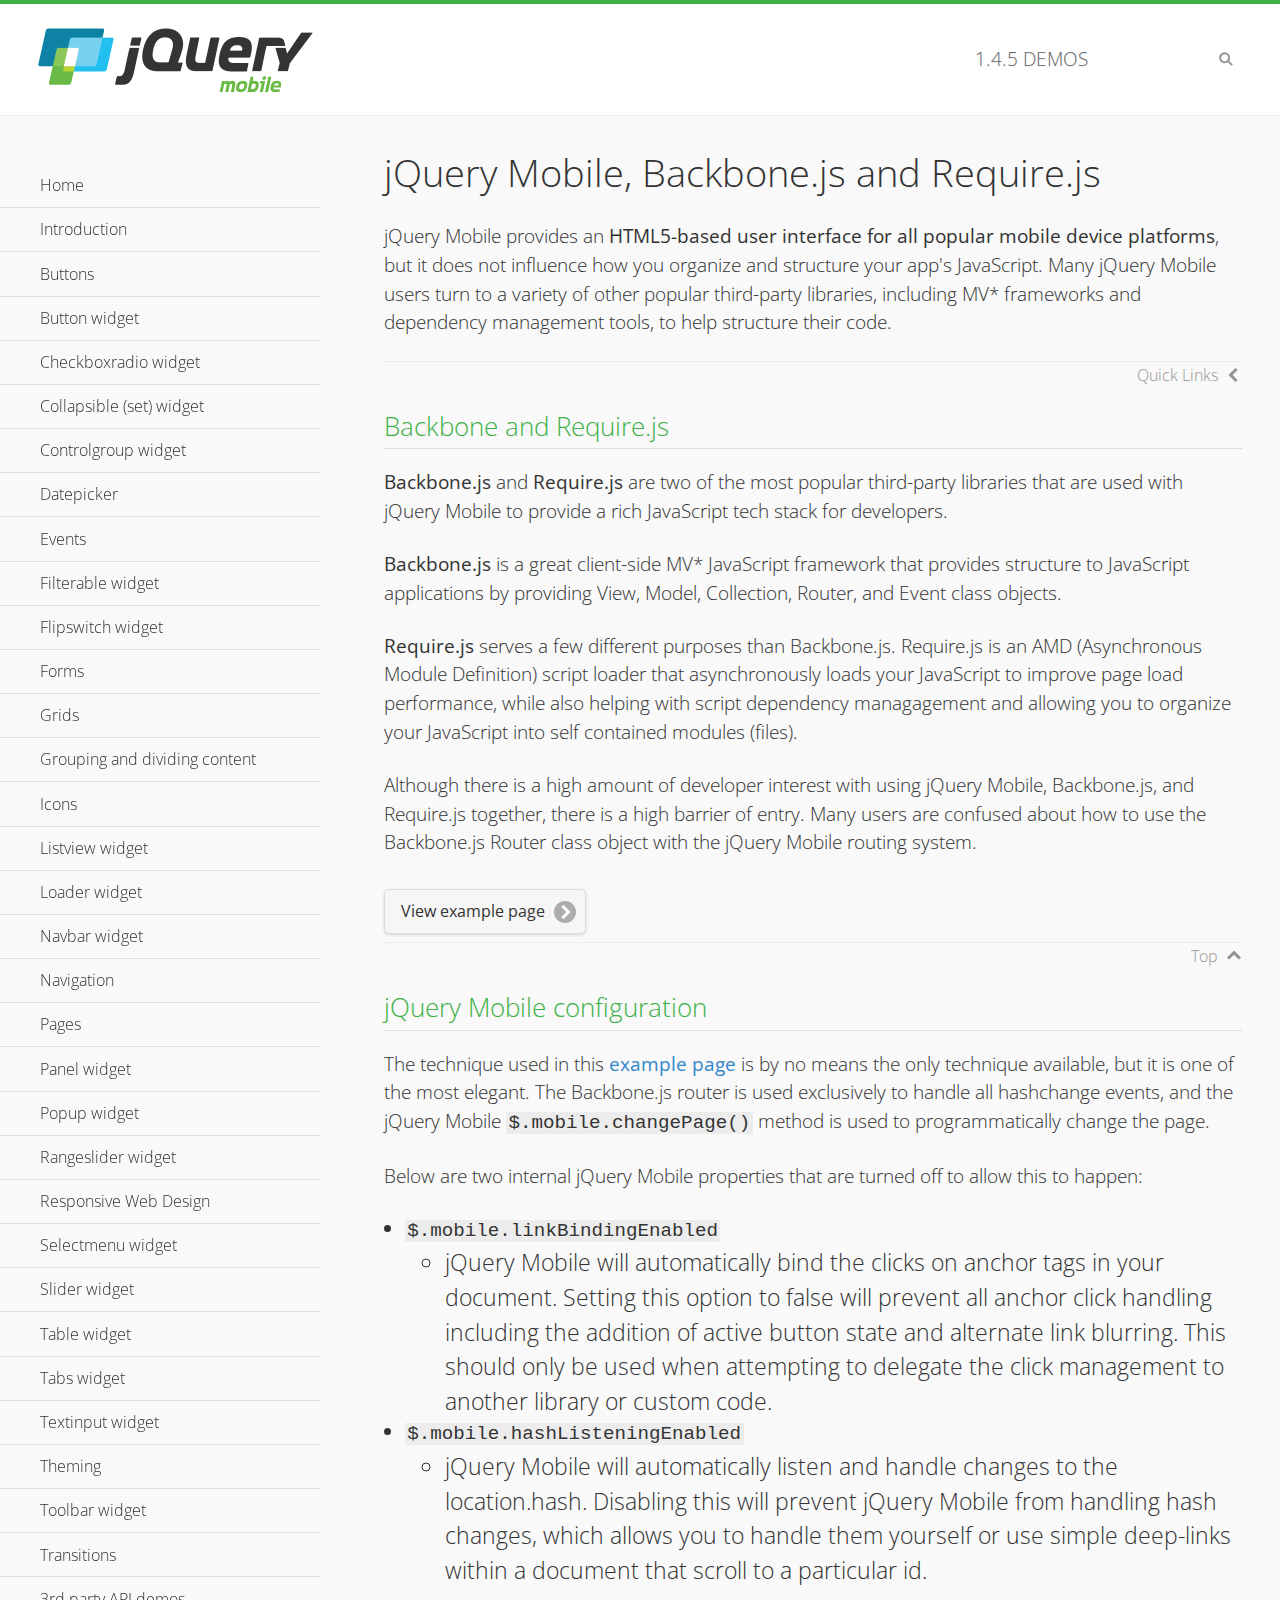
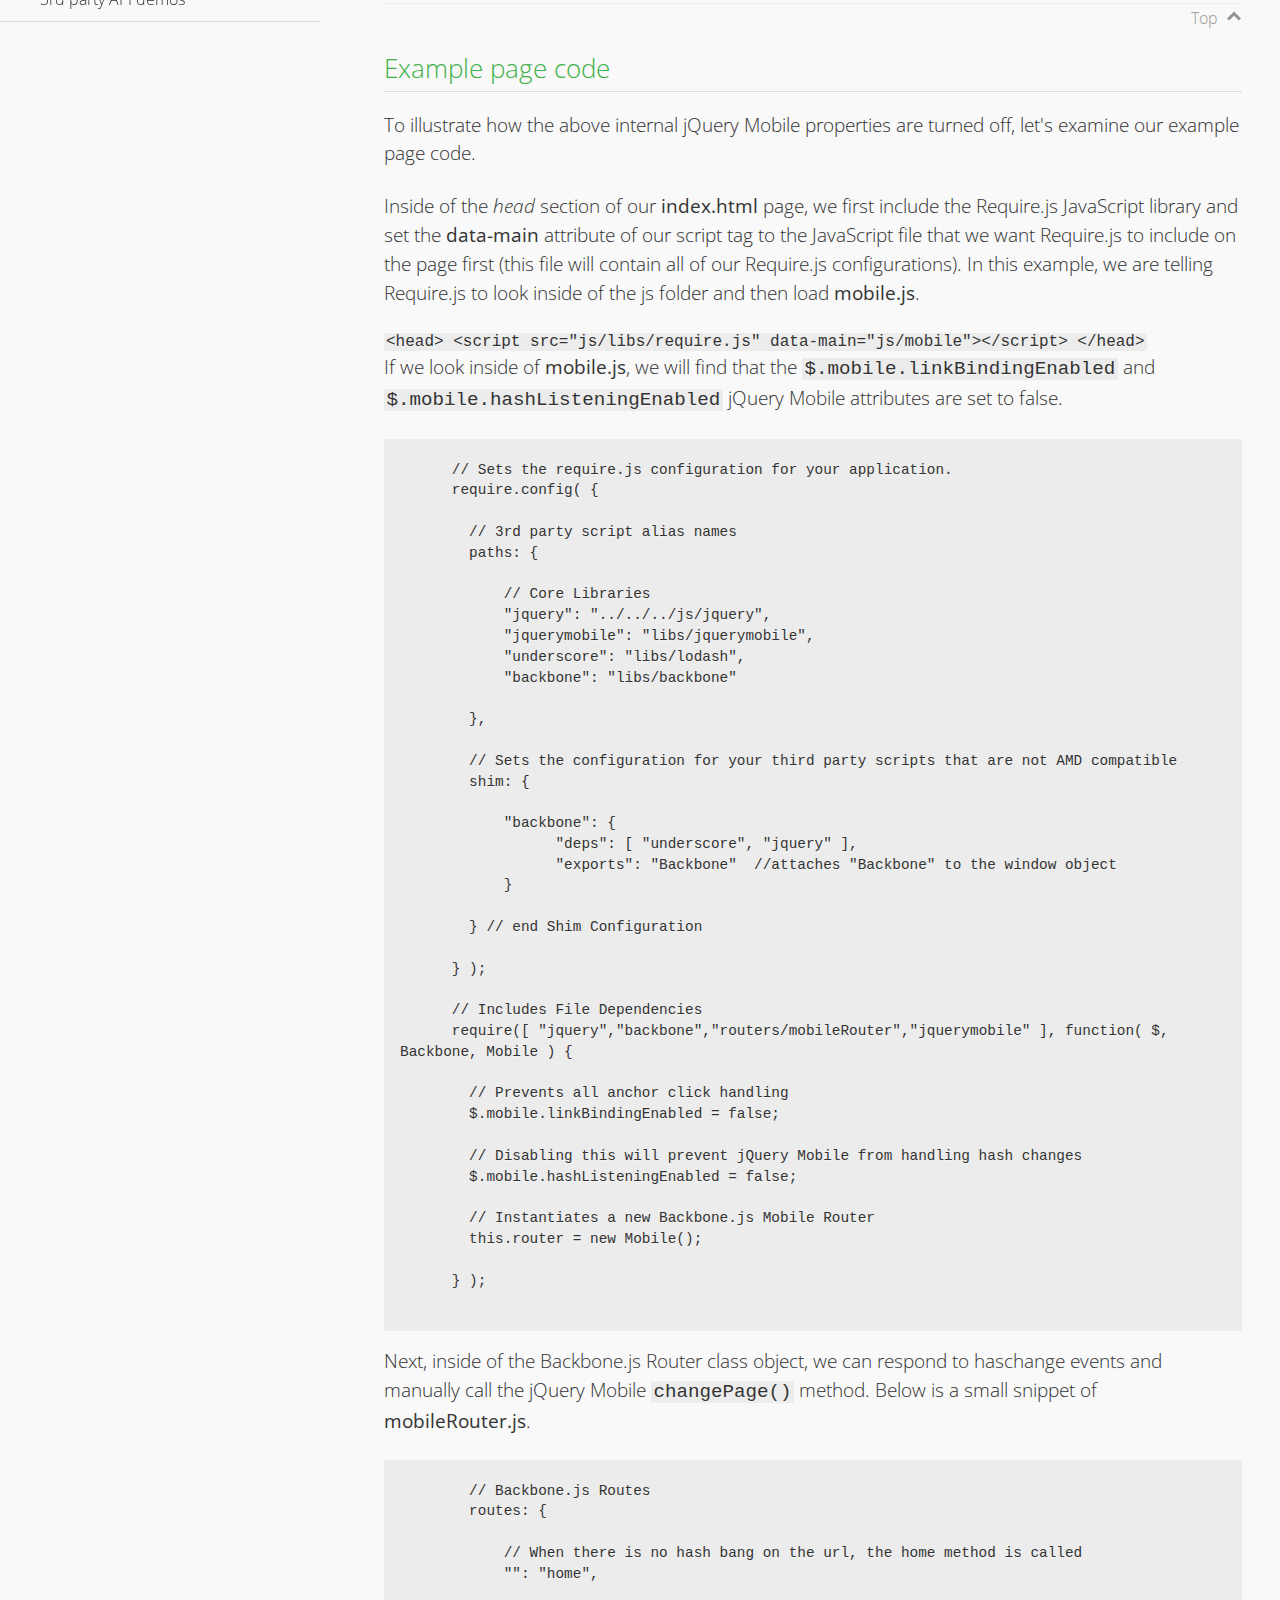
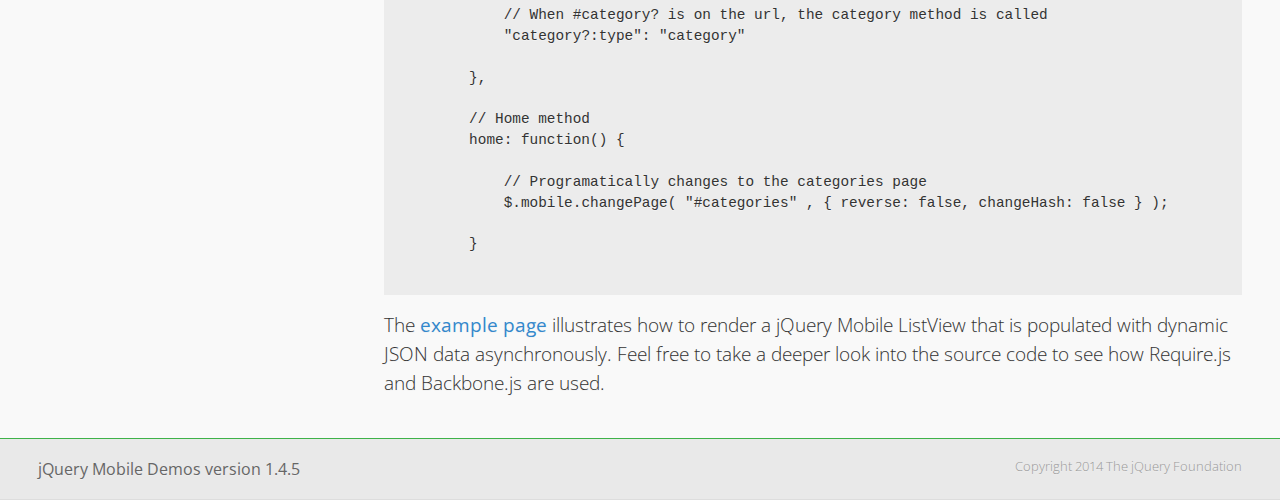
<file: jqm/css/demos/backbone-requirejs/index.html>
<!DOCTYPE html>
<html>
  <head>
  <meta charset="utf-8">
  <meta name="viewport" content="width=device-width, initial-scale=1">
  <title>jQuery Mobile - Backbone.js and Require.js Apps</title>
	<link rel="shortcut icon" href="../favicon.ico">
    <link rel="stylesheet" href="http://fonts.googleapis.com/css?family=Open+Sans:300,400,700">
	<link rel="stylesheet" href="../css/themes/default/jquery.mobile-1.4.5.min.css">
	<link rel="stylesheet" href="../_assets/css/jqm-demos.css">
	<script src="../js/jquery.js"></script>
	<script src="../_assets/js/index.js"></script>
	<script src="../js/jquery.mobile-1.4.5.min.js"></script>

</head>
<body>
<div data-role="page" class="jqm-demos" data-quicklinks="true">

    <div data-role="header" class="jqm-header">
		<h2><a href="../" title="jQuery Mobile Demos home"><img src="../_assets/img/jquery-logo.png" alt="jQuery Mobile"></a></h2>
		<p><span class="jqm-version"></span> Demos</p>
        <a href="#" class="jqm-navmenu-link ui-btn ui-btn-icon-notext ui-corner-all ui-icon-bars ui-nodisc-icon ui-alt-icon ui-btn-left">Menu</a>
        <a href="#" class="jqm-search-link ui-btn ui-btn-icon-notext ui-corner-all ui-icon-search ui-nodisc-icon ui-alt-icon ui-btn-right">Search</a>
    </div><!-- /header -->

	<div role="main" class="ui-content jqm-content">

      <h1>jQuery Mobile, Backbone.js and Require.js</h1>
      <p>jQuery Mobile provides an <strong>HTML5-based user interface for all popular mobile device platforms</strong>, but it does not influence how you organize and structure your app's JavaScript.  Many jQuery Mobile users turn to a variety of other popular third-party libraries, including MV* frameworks and dependency management tools, to help structure their code.
      </p>

	  <h2>Backbone and Require.js</h2>
      <p><strong>Backbone.js</strong> and <strong>Require.js</strong> are two of the most popular third-party libraries that are used with jQuery Mobile to provide a rich JavaScript tech stack for developers.
      </p>
      <p><strong>Backbone.js</strong> is a great client-side MV* JavaScript framework that provides structure to JavaScript applications by providing View, Model, Collection, Router, and Event class objects.
      </p>
      <p><strong>Require.js</strong> serves a few different purposes than Backbone.js. Require.js is an AMD (Asynchronous Module Definition) script loader that asynchronously loads your JavaScript to improve page load performance, while also helping with script dependency managagement and allowing you to organize your JavaScript into self contained modules (files).
      </p>
      <p>Although there is a high amount of developer interest with using jQuery Mobile, Backbone.js, and Require.js together, there is a high barrier of entry.  Many users are confused about how to use the Backbone.js Router class object with the jQuery Mobile routing system.</p>

	   <a href="backbone-require.html" rel="external" class="ui-btn ui-btn-inline ui-corner-all ui-shadow ui-btn-icon-right ui-icon-carat-r">View example page</a>

      <h2>jQuery Mobile configuration</h2>

      <p>The technique used in this <a href="backbone-require.html" rel="external">example page</a> is by no means the only technique available, but it is one of the most elegant.  The Backbone.js router is used exclusively to handle all hashchange events, and the jQuery Mobile <code>$.mobile.changePage()</code> method is used to programmatically change the page.</p>

      <p>Below are two internal jQuery Mobile properties that are turned off to allow this to happen:</p>

      <ul>
        <li><code>$.mobile.linkBindingEnabled</code>
          <ul>
            <li>jQuery Mobile will automatically bind the clicks on anchor tags in your document. Setting this option to false will prevent all anchor click handling including the addition of active button state and alternate link blurring. This should only be used when attempting to delegate the click management to another library or custom code.</li>
            </ul>
        </li>
        <li><code>$.mobile.hashListeningEnabled</code>
          <ul>
            <li>jQuery Mobile will automatically listen and handle changes to the location.hash. Disabling this will prevent jQuery Mobile from handling hash changes, which allows you to handle them yourself or use simple deep-links within a document that scroll to a particular id.</li>
            </ul>
        </li>
      </ul>

	  <h2>Example page code</h2>
      <p>To illustrate how the above internal jQuery Mobile properties are turned off, let's examine our example page code.</p>

      <p>Inside of the <em>head</em> section of our <strong>index.html</strong> page, we first include the Require.js JavaScript library and set the <strong>data-main</strong> attribute of our script tag to the JavaScript file that we want Require.js to include on the page first (this file will contain all of our Require.js configurations).  In this example, we are telling Require.js to look inside of the js folder and then load <strong>mobile.js</strong>.
      </p>

      <code>
        &lt;head&gt;
          &lt;script src=&quot;js/libs/require.js&quot; data-main=&quot;js/mobile&quot;&gt;&lt;/script&gt;
        &lt;/head&gt;
      </code>
      <p>If we look inside of <strong>mobile.js</strong>, we will find that the <code>$.mobile.linkBindingEnabled</code> and <code>$.mobile.hashListeningEnabled</code> jQuery Mobile attributes are set to false.
      </p>
      <pre>
      <code>
      // Sets the require.js configuration for your application.
      require.config( {

        // 3rd party script alias names
        paths: {

            // Core Libraries
            "jquery": "../../../js/jquery",
            "jquerymobile": "libs/jquerymobile",
            "underscore": "libs/lodash",
            "backbone": "libs/backbone"

        },

        // Sets the configuration for your third party scripts that are not AMD compatible
        shim: {

            "backbone": {
                  "deps": [ "underscore", "jquery" ],
                  "exports": "Backbone"  //attaches "Backbone" to the window object
            }

        } // end Shim Configuration

      } );

      // Includes File Dependencies
      require([ "jquery","backbone","routers/mobileRouter","jquerymobile" ], function( $, Backbone, Mobile ) {

        // Prevents all anchor click handling
        $.mobile.linkBindingEnabled = false;

        // Disabling this will prevent jQuery Mobile from handling hash changes
        $.mobile.hashListeningEnabled = false;

        // Instantiates a new Backbone.js Mobile Router
        this.router = new Mobile();

      } );
</code>
</pre>
<p>Next, inside of the Backbone.js Router class object, we can respond to haschange events and manually call the jQuery Mobile <code>changePage()</code> method.  Below is a small snippet of <strong>mobileRouter.js</strong>.</p>
<pre>
<code>
        // Backbone.js Routes
        routes: {

            // When there is no hash bang on the url, the home method is called
            "": "home",

            // When #category? is on the url, the category method is called
            "category?:type": "category"

        },

        // Home method
        home: function() {

            // Programatically changes to the categories page
            $.mobile.changePage( "#categories" , { reverse: false, changeHash: false } );

        }
</code>
</pre>

		<p>The <a href="backbone-require.html" rel="external">example page</a> illustrates how to render a jQuery Mobile ListView that is populated with dynamic JSON data asynchronously. Feel free to take a deeper look into the source code to see how Require.js and Backbone.js are used.</p>

    </div><!-- /content -->
	    <div data-role="panel" class="jqm-navmenu-panel" data-position="left" data-display="overlay" data-theme="a">
	    	<ul class="jqm-list ui-alt-icon ui-nodisc-icon">
<li data-filtertext="demos homepage" data-icon="home"><a href=".././">Home</a></li>
<li data-filtertext="introduction overview getting started"><a href="../intro/" data-ajax="false">Introduction</a></li>
<li data-filtertext="buttons button markup buttonmarkup method anchor link button element"><a href="../button-markup/" data-ajax="false">Buttons</a></li>
<li data-filtertext="form button widget input button submit reset"><a href="../button/" data-ajax="false">Button widget</a></li>
<li data-role="collapsible" data-enhanced="true" data-collapsed-icon="carat-d" data-expanded-icon="carat-u" data-iconpos="right" data-inset="false" class="ui-collapsible ui-collapsible-themed-content ui-collapsible-collapsed">
	<h3 class="ui-collapsible-heading ui-collapsible-heading-collapsed">
		<a href="#" class="ui-collapsible-heading-toggle ui-btn ui-btn-icon-right ui-btn-inherit ui-icon-carat-d">
		    Checkboxradio widget<span class="ui-collapsible-heading-status"> click to expand contents</span>
		</a>
	</h3>
	<div class="ui-collapsible-content ui-body-inherit ui-collapsible-content-collapsed" aria-hidden="true">
		<ul>
			<li data-filtertext="form checkboxradio widget checkbox input checkboxes controlgroups"><a href="../checkboxradio-checkbox/" data-ajax="false">Checkboxes</a></li>
			<li data-filtertext="form checkboxradio widget radio input radio buttons controlgroups"><a href="../checkboxradio-radio/" data-ajax="false">Radio buttons</a></li>
		</ul>
	</div>
</li>
<li data-role="collapsible" data-enhanced="true" data-collapsed-icon="carat-d" data-expanded-icon="carat-u" data-iconpos="right" data-inset="false" class="ui-collapsible ui-collapsible-themed-content ui-collapsible-collapsed">
	<h3 class="ui-collapsible-heading ui-collapsible-heading-collapsed">
		<a href="#" class="ui-collapsible-heading-toggle ui-btn ui-btn-icon-right ui-btn-inherit ui-icon-carat-d">
			Collapsible (set) widget<span class="ui-collapsible-heading-status"> click to expand contents</span>
		</a>
	</h3>
	<div class="ui-collapsible-content ui-body-inherit ui-collapsible-content-collapsed" aria-hidden="true">
		<ul>
			<li data-filtertext="collapsibles content formatting"><a href="../collapsible/" data-ajax="false">Collapsible</a></li>
			<li data-filtertext="dynamic collapsible set accordion append expand"><a href="../collapsible-dynamic/" data-ajax="false">Dynamic collapsibles</a></li>
			<li data-filtertext="accordions collapsible set widget content formatting grouped collapsibles"><a href="../collapsibleset/" data-ajax="false">Collapsible set</a></li>
		</ul>
	</div>
</li>
<li data-role="collapsible" data-enhanced="true" data-collapsed-icon="carat-d" data-expanded-icon="carat-u" data-iconpos="right" data-inset="false" class="ui-collapsible ui-collapsible-themed-content ui-collapsible-collapsed">
	<h3 class="ui-collapsible-heading ui-collapsible-heading-collapsed">
		<a href="#" class="ui-collapsible-heading-toggle ui-btn ui-btn-icon-right ui-btn-inherit ui-icon-carat-d">
			Controlgroup widget<span class="ui-collapsible-heading-status"> click to expand contents</span>
		</a>
	</h3>
	<div class="ui-collapsible-content ui-body-inherit ui-collapsible-content-collapsed" aria-hidden="true">
		<ul>
			<li data-filtertext="controlgroups selectmenu checkboxradio input grouped buttons horizontal vertical"><a href="../controlgroup/" data-ajax="false">Controlgroup</a></li>
			<li data-filtertext="dynamic controlgroup dynamically add buttons"><a href="../controlgroup-dynamic/" data-ajax="false">Dynamic controlgroups</a></li>
		</ul>
	</div>
</li>
<li data-filtertext="form datepicker widget date input"><a href="../datepicker/" data-ajax="false">Datepicker</a></li>
<li data-role="collapsible" data-enhanced="true" data-collapsed-icon="carat-d" data-expanded-icon="carat-u" data-iconpos="right" data-inset="false" class="ui-collapsible ui-collapsible-themed-content ui-collapsible-collapsed">
	<h3 class="ui-collapsible-heading ui-collapsible-heading-collapsed">
		<a href="#" class="ui-collapsible-heading-toggle ui-btn ui-btn-icon-right ui-btn-inherit ui-icon-carat-d">
			Events<span class="ui-collapsible-heading-status"> click to expand contents</span>
		</a>
	</h3>
	<div class="ui-collapsible-content ui-body-inherit ui-collapsible-content-collapsed" aria-hidden="true">
		<ul>
			<li data-filtertext="swipe to delete list items listviews swipe events"><a href="../swipe-list/" data-ajax="false">Swipe list items</a></li>
			<li data-filtertext="swipe to navigate swipe page navigation swipe events"><a href="../swipe-page/" data-ajax="false">Swipe page navigation</a></li>
		</ul>
	</div>
</li>
<li data-filtertext="filterable filter elements sorting searching listview table"><a href="../filterable/" data-ajax="false">Filterable widget</a></li>
<li data-filtertext="form flipswitch widget flip toggle switch binary select checkbox input"><a href="../flipswitch/" data-ajax="false">Flipswitch widget</a></li>
<li data-role="collapsible" data-enhanced="true" data-collapsed-icon="carat-d" data-expanded-icon="carat-u" data-iconpos="right" data-inset="false" class="ui-collapsible ui-collapsible-themed-content ui-collapsible-collapsed">
	<h3 class="ui-collapsible-heading ui-collapsible-heading-collapsed">
		<a href="#" class="ui-collapsible-heading-toggle ui-btn ui-btn-icon-right ui-btn-inherit ui-icon-carat-d">
			Forms<span class="ui-collapsible-heading-status"> click to expand contents</span>
		</a>
	</h3>
	<div class="ui-collapsible-content ui-body-inherit ui-collapsible-content-collapsed" aria-hidden="true">
		<ul>
			<li data-filtertext="forms text checkbox radio range button submit reset inputs selects textarea slider flipswitch label form elements"><a href="../forms/" data-ajax="false">Forms</a></li>
			<li data-filtertext="form hide labels hidden accessible ui-hidden-accessible forms"><a href="../forms-label-hidden-accessible/" data-ajax="false">Hide labels</a></li>
			<li data-filtertext="form field containers fieldcontain ui-field-contain forms"><a href="../forms-field-contain/" data-ajax="false">Field containers</a></li>
			<li data-filtertext="forms disabled form elements"><a href="../forms-disabled/" data-ajax="false">Forms disabled</a></li>
			<li data-filtertext="forms gallery examples overview forms text checkbox radio range button submit reset inputs selects textarea slider flipswitch label form elements"><a href="../forms-gallery/" data-ajax="false">Forms gallery</a></li>
		</ul>
	</div>
</li>
<li data-role="collapsible" data-enhanced="true" data-collapsed-icon="carat-d" data-expanded-icon="carat-u" data-iconpos="right" data-inset="false" class="ui-collapsible ui-collapsible-themed-content ui-collapsible-collapsed">
	<h3 class="ui-collapsible-heading ui-collapsible-heading-collapsed">
		<a href="#" class="ui-collapsible-heading-toggle ui-btn ui-btn-icon-right ui-btn-inherit ui-icon-carat-d">
			Grids<span class="ui-collapsible-heading-status"> click to expand contents</span>
		</a>
	</h3>
	<div class="ui-collapsible-content ui-body-inherit ui-collapsible-content-collapsed" aria-hidden="true">
		<ul>
			<li data-filtertext="grids columns blocks content formatting rwd responsive css framework"><a href="../grids/" data-ajax="false">Grids</a></li>
			<li data-filtertext="buttons in grids css framework"><a href="../grids-buttons/" data-ajax="false">Buttons in grids</a></li>
			<li data-filtertext="custom responsive grids rwd css framework"><a href="../grids-custom-responsive/" data-ajax="false">Custom responsive grids</a></li>
		</ul>
	</div>
</li>
<li data-filtertext="blocks content formatting sections heading"><a href="../body-bar-classes/" data-ajax="false">Grouping and dividing content</a></li>
<li data-role="collapsible" data-enhanced="true" data-collapsed-icon="carat-d" data-expanded-icon="carat-u" data-iconpos="right" data-inset="false" class="ui-collapsible ui-collapsible-themed-content ui-collapsible-collapsed">
	<h3 class="ui-collapsible-heading ui-collapsible-heading-collapsed">
		<a href="#" class="ui-collapsible-heading-toggle ui-btn ui-btn-icon-right ui-btn-inherit ui-icon-carat-d">
			Icons<span class="ui-collapsible-heading-status"> click to expand contents</span>
		</a>
	</h3>
	<div class="ui-collapsible-content ui-body-inherit ui-collapsible-content-collapsed" aria-hidden="true">
		<ul>
			<li data-filtertext="button icons svg disc alt custom icon position"><a href="../icons/" data-ajax="false">Icons</a></li>
			<li data-filtertext=""><a href="../icons-grunticon/" data-ajax="false">Grunticon loader</a></li>
		</ul>
	</div>
</li>
<li data-role="collapsible" data-enhanced="true" data-collapsed-icon="carat-d" data-expanded-icon="carat-u" data-iconpos="right" data-inset="false" class="ui-collapsible ui-collapsible-themed-content ui-collapsible-collapsed">
	<h3 class="ui-collapsible-heading ui-collapsible-heading-collapsed">
		<a href="#" class="ui-collapsible-heading-toggle ui-btn ui-btn-icon-right ui-btn-inherit ui-icon-carat-d">
			Listview widget<span class="ui-collapsible-heading-status"> click to expand contents</span>
		</a>
	</h3>
	<div class="ui-collapsible-content ui-body-inherit ui-collapsible-content-collapsed" aria-hidden="true">
		<ul>
			<li data-filtertext="listview widget thumbnails icons nested split button collapsible ul ol"><a href="../listview/" data-ajax="false">Listview</a></li>
			<li data-filtertext="autocomplete filterable reveal listview filtertextbeforefilter placeholder"><a href="../listview-autocomplete/" data-ajax="false">Listview autocomplete</a></li>
			<li data-filtertext="autocomplete filterable reveal listview remote data filtertextbeforefilter placeholder"><a href="../listview-autocomplete-remote/" data-ajax="false">Listview autocomplete remote data</a></li>
			<li data-filtertext="autodividers anchor jump scroll linkbars listview lists ul ol"><a href="../listview-autodividers-linkbar/" data-ajax="false">Listview autodividers linkbar</a></li>
			<li data-filtertext="listview autodividers selector autodividersselector lists ul ol"><a href="../listview-autodividers-selector/" data-ajax="false">Listview autodividers selector</a></li>
			<li data-filtertext="listview nested list items"><a href="../listview-nested-lists/" data-ajax="false">Nested Listviews</a></li>
			<li data-filtertext="listview collapsible list items flat"><a href="../listview-collapsible-item-flat/" data-ajax="false">Listview collapsible list items (flat)</a></li>
			<li data-filtertext="listview collapsible list indented"><a href="../listview-collapsible-item-indented/" data-ajax="false">Listview collapsible list items (indented)</a></li>
			<li data-filtertext="grid listview responsive grids responsive listviews lists ul"><a href="../listview-grid/" data-ajax="false">Listview responsive grid</a></li>
		</ul>
	</div>
</li>
<li data-filtertext="loader widget page loading navigation overlay spinner"><a href="../loader/" data-ajax="false">Loader widget</a></li>
<li data-filtertext="navbar widget navmenu toolbars header footer"><a href="../navbar/" data-ajax="false">Navbar widget</a></li>
<li data-role="collapsible" data-enhanced="true" data-collapsed-icon="carat-d" data-expanded-icon="carat-u" data-iconpos="right" data-inset="false" class="ui-collapsible ui-collapsible-themed-content ui-collapsible-collapsed">
	<h3 class="ui-collapsible-heading ui-collapsible-heading-collapsed">
		<a href="#" class="ui-collapsible-heading-toggle ui-btn ui-btn-icon-right ui-btn-inherit ui-icon-carat-d">
			Navigation<span class="ui-collapsible-heading-status"> click to expand contents</span>
		</a>
	</h3>
	<div class="ui-collapsible-content ui-body-inherit ui-collapsible-content-collapsed" aria-hidden="true">
		<ul>
			<li data-filtertext="ajax navigation navigate widget history event method"><a href="../navigation/" data-ajax="false">Navigation</a></li>
			<li data-filtertext="linking pages page links navigation ajax prefetch cache"><a href="../navigation-linking-pages/" data-ajax="false">Linking pages</a></li>
			<!-- <li data-filtertext="php redirect server redirection server-side navigation"><a href="../navigation-php-redirect/" data-ajax="false">PHP redirect demo</a></li>-->
			<li data-filtertext="navigation redirection hash query"><a href="../navigation-hash-processing/" data-ajax="false">Hash processing demo</a></li>
			<li data-filtertext="navigation redirection hash query"><a href="../page-events/" data-ajax="false">Page Navigation Events</a></li>
		</ul>
	</div>
</li>
<li data-role="collapsible" data-enhanced="true" data-collapsed-icon="carat-d" data-expanded-icon="carat-u" data-iconpos="right" data-inset="false" class="ui-collapsible ui-collapsible-themed-content ui-collapsible-collapsed">
	<h3 class="ui-collapsible-heading ui-collapsible-heading-collapsed">
		<a href="#" class="ui-collapsible-heading-toggle ui-btn ui-btn-icon-right ui-btn-inherit ui-icon-carat-d">
			Pages<span class="ui-collapsible-heading-status"> click to expand contents</span>
		</a>
	</h3>
	<div class="ui-collapsible-content ui-body-inherit ui-collapsible-content-collapsed" aria-hidden="true">
		<ul>
			<li data-filtertext="pages page widget ajax navigation"><a href="../pages/" data-ajax="false">Pages</a></li>
			<li data-filtertext="single page"><a href="../pages-single-page/" data-ajax="false">Single page</a></li>
			<li data-filtertext="multipage multi-page page"><a href="../pages-multi-page/" data-ajax="false">Multi-page template</a></li>
			<li data-filtertext="dialog page widget modal popup"><a href="../pages-dialog/" data-ajax="false">Dialog page</a></li>
		</ul>
	</div>
</li>
<li data-role="collapsible" data-enhanced="true" data-collapsed-icon="carat-d" data-expanded-icon="carat-u" data-iconpos="right" data-inset="false" class="ui-collapsible ui-collapsible-themed-content ui-collapsible-collapsed">
	<h3 class="ui-collapsible-heading ui-collapsible-heading-collapsed">
		<a href="#" class="ui-collapsible-heading-toggle ui-btn ui-btn-icon-right ui-btn-inherit ui-icon-carat-d">
			Panel widget<span class="ui-collapsible-heading-status"> click to expand contents</span>
		</a>
	</h3>
	<div class="ui-collapsible-content ui-body-inherit ui-collapsible-content-collapsed" aria-hidden="true">
		<ul>
			<li data-filtertext="panel widget sliding panels reveal push overlay responsive"><a href="../panel/" data-ajax="false">Panel</a></li>
			<li data-filtertext=""><a href="../panel-external/" data-ajax="false">External panels</a></li>
			<li data-filtertext="panel "><a href="../panel-fixed/" data-ajax="false">Fixed panels</a></li>
			<li data-filtertext="panel slide panels sliding panels shadow rwd responsive breakpoint"><a href="../panel-responsive/" data-ajax="false">Panels responsive</a></li>
			<li data-filtertext="panel custom style custom panel width reveal shadow listview panel styling page background wrapper"><a href="../panel-styling/" data-ajax="false">Custom panel style</a></li>
			<li data-filtertext="panel open on swipe"><a href="../panel-swipe-open/" data-ajax="false">Panel open on swipe</a></li>
			<li data-filtertext="panels outside page internal external toolbars"><a href="../panel-external-internal/" data-ajax="false">Panel external and internal</a></li>
		</ul>
	</div>
</li>
<li data-role="collapsible" data-enhanced="true" data-collapsed-icon="carat-d" data-expanded-icon="carat-u" data-iconpos="right" data-inset="false" class="ui-collapsible ui-collapsible-themed-content ui-collapsible-collapsed">
	<h3 class="ui-collapsible-heading ui-collapsible-heading-collapsed">
		<a href="#" class="ui-collapsible-heading-toggle ui-btn ui-btn-icon-right ui-btn-inherit ui-icon-carat-d">
			Popup widget<span class="ui-collapsible-heading-status"> click to expand contents</span>
		</a>
	</h3>
	<div class="ui-collapsible-content ui-body-inherit ui-collapsible-content-collapsed" aria-hidden="true">
		<ul>
			<li data-filtertext="popup widget popups dialog modal transition tooltip lightbox form overlay screen flip pop fade transition"><a href="../popup/" data-ajax="false">Popup</a></li>
			<li data-filtertext="popup alignment position"><a href="../popup-alignment/" data-ajax="false">Popup alignment</a></li>
			<li data-filtertext="popup arrow size popups popover"><a href="../popup-arrow-size/" data-ajax="false">Popup arrow size</a></li>
			<li data-filtertext="dynamic popups popup images lightbox"><a href="../popup-dynamic/" data-ajax="false">Dynamic popups</a></li>
			<li data-filtertext="popups with iframes scaling"><a href="../popup-iframe/" data-ajax="false">Popups with iframes</a></li>
			<li data-filtertext="popup image scaling"><a href="../popup-image-scaling/" data-ajax="false">Popup image scaling</a></li>
			<li data-filtertext="external popup outside multi-page"><a href="../popup-outside-multipage/" data-ajax="false">Popup outside multi-page</a></li>
		</ul>
	</div>
</li>
<li data-filtertext="form rangeslider widget dual sliders dual handle sliders range input"><a href="../rangeslider/" data-ajax="false">Rangeslider widget</a></li>
<li data-filtertext="responsive web design rwd adaptive progressive enhancement PE accessible mobile breakpoints media query media queries"><a href="../rwd/" data-ajax="false">Responsive Web Design</a></li>
<li data-role="collapsible" data-enhanced="true" data-collapsed-icon="carat-d" data-expanded-icon="carat-u" data-iconpos="right" data-inset="false" class="ui-collapsible ui-collapsible-themed-content ui-collapsible-collapsed">
	<h3 class="ui-collapsible-heading ui-collapsible-heading-collapsed">
		<a href="#" class="ui-collapsible-heading-toggle ui-btn ui-btn-icon-right ui-btn-inherit ui-icon-carat-d">
			Selectmenu widget<span class="ui-collapsible-heading-status"> click to expand contents</span>
		</a>
	</h3>
	<div class="ui-collapsible-content ui-body-inherit ui-collapsible-content-collapsed" aria-hidden="true">
		<ul>
			<li data-filtertext="form selectmenu widget select input custom select menu selects"><a href="../selectmenu/" data-ajax="false">Selectmenu</a></li>
			<li data-filtertext="form custom select menu selectmenu widget custom menu option optgroup multiple selects"><a href="../selectmenu-custom/" data-ajax="false">Custom select menu</a></li>
			<li data-filtertext="filterable select filter popup dialog"><a href="../selectmenu-custom-filter/" data-ajax="false">Custom select menu with filter</a></li>
		</ul>
	</div>
</li>
<li data-role="collapsible" data-enhanced="true" data-collapsed-icon="carat-d" data-expanded-icon="carat-u" data-iconpos="right" data-inset="false" class="ui-collapsible ui-collapsible-themed-content ui-collapsible-collapsed">
	<h3 class="ui-collapsible-heading ui-collapsible-heading-collapsed">
		<a href="#" class="ui-collapsible-heading-toggle ui-btn ui-btn-icon-right ui-btn-inherit ui-icon-carat-d">
			Slider widget<span class="ui-collapsible-heading-status"> click to expand contents</span>
		</a>
	</h3>
	<div class="ui-collapsible-content ui-body-inherit ui-collapsible-content-collapsed" aria-hidden="true">
		<ul>
			<li data-filtertext="form slider widget range input single sliders"><a href="../slider/" data-ajax="false">Slider</a></li>
			<li data-filtertext="form slider widget flipswitch slider binary select flip toggle switch"><a href="../slider-flipswitch/" data-ajax="false">Slider flip toggle switch</a></li>
			<li data-filtertext="form slider tooltip handle value input range sliders"><a href="../slider-tooltip/" data-ajax="false">Slider tooltip</a></li>
		</ul>
	</div>
</li>
<li data-role="collapsible" data-enhanced="true" data-collapsed-icon="carat-d" data-expanded-icon="carat-u" data-iconpos="right" data-inset="false" class="ui-collapsible ui-collapsible-themed-content ui-collapsible-collapsed">
	<h3 class="ui-collapsible-heading ui-collapsible-heading-collapsed">
		<a href="#" class="ui-collapsible-heading-toggle ui-btn ui-btn-icon-right ui-btn-inherit ui-icon-carat-d">
			Table widget<span class="ui-collapsible-heading-status"> click to expand contents</span>
		</a>
	</h3>
	<div class="ui-collapsible-content ui-body-inherit ui-collapsible-content-collapsed" aria-hidden="true">
		<ul>
			<li data-filtertext="table widget reflow column toggle th td responsive tables rwd hide show tabular"><a href="../table-column-toggle/" data-ajax="false">Table Column Toggle</a></li>
			<li data-filtertext="table column toggle phone comparison demo"><a href="../table-column-toggle-example/" data-ajax="false">Table Column Toggle demo</a></li>
			<li data-filtertext="responsive tables table column toggle heading groups rwd breakpoint"><a href="../table-column-toggle-heading-groups/" data-ajax="false">Table Column Toggle heading groups</a></li>
			<li data-filtertext="responsive tables table column toggle hide rwd breakpoint customization options"><a href="../table-column-toggle-options/" data-ajax="false">Table Column Toggle options</a></li>
			<li data-filtertext="table reflow th td responsive rwd columns tabular"><a href="../table-reflow/" data-ajax="false">Table Reflow</a></li>
			<li data-filtertext="responsive tables table reflow heading groups rwd breakpoint"><a href="../table-reflow-heading-groups/" data-ajax="false">Table Reflow heading groups</a></li>
			<li data-filtertext="responsive tables table reflow stripes strokes table style"><a href="../table-reflow-stripes-strokes/" data-ajax="false">Table Reflow stripes and strokes</a></li>
			<li data-filtertext="responsive tables table reflow stack custom styles"><a href="../table-reflow-styling/" data-ajax="false">Table Reflow custom styles</a></li>
		</ul>
	</div>
</li>
<li data-filtertext="ui tabs widget"><a href="../tabs/" data-ajax="false">Tabs widget</a></li>
<li data-filtertext="form textinput widget text input textarea number date time tel email file color password"><a href="../textinput/" data-ajax="false">Textinput widget</a></li>
<li data-role="collapsible" data-enhanced="true" data-collapsed-icon="carat-d" data-expanded-icon="carat-u" data-iconpos="right" data-inset="false" class="ui-collapsible ui-collapsible-themed-content ui-collapsible-collapsed">
	<h3 class="ui-collapsible-heading ui-collapsible-heading-collapsed">
		<a href="#" class="ui-collapsible-heading-toggle ui-btn ui-btn-icon-right ui-btn-inherit ui-icon-carat-d">
			Theming<span class="ui-collapsible-heading-status"> click to expand contents</span>
		</a>
	</h3>
	<div class="ui-collapsible-content ui-body-inherit ui-collapsible-content-collapsed" aria-hidden="true">
		<ul>
			<li data-filtertext="default theme swatches theming style css"><a href="../theme-default/" data-ajax="false">Default theme</a></li>
			<li data-filtertext="classic theme old theme swatches theming style css"><a href="../theme-classic/" data-ajax="false">Classic theme</a></li>
		</ul>
	</div>
</li>
<li data-role="collapsible" data-enhanced="true" data-collapsed-icon="carat-d" data-expanded-icon="carat-u" data-iconpos="right" data-inset="false" class="ui-collapsible ui-collapsible-themed-content ui-collapsible-collapsed">
	<h3 class="ui-collapsible-heading ui-collapsible-heading-collapsed">
		<a href="#" class="ui-collapsible-heading-toggle ui-btn ui-btn-icon-right ui-btn-inherit ui-icon-carat-d">
			Toolbar widget<span class="ui-collapsible-heading-status"> click to expand contents</span>
		</a>
	</h3>
	<div class="ui-collapsible-content ui-body-inherit ui-collapsible-content-collapsed" aria-hidden="true">
		<ul>
			<li data-filtertext="toolbar widget header footer toolbars fixed fullscreen external sections"><a href="../toolbar/" data-ajax="false">Toolbar</a></li>
			<li data-filtertext="dynamic toolbars dynamically add toolbar header footer"><a href="../toolbar-dynamic/" data-ajax="false">Dynamic toolbars</a></li>
			<li data-filtertext="external toolbars header footer"><a href="../toolbar-external/" data-ajax="false">External toolbars</a></li>
			<li data-filtertext="fixed toolbars header footer"><a href="../toolbar-fixed/" data-ajax="false">Fixed toolbars</a></li>
			<li data-filtertext="fixed fullscreen toolbars header footer"><a href="../toolbar-fixed-fullscreen/" data-ajax="false">Fullscreen toolbars</a></li>
			<li data-filtertext="external fixed toolbars header footer"><a href="../toolbar-fixed-external/" data-ajax="false">Fixed external toolbars</a></li>
			<li data-filtertext="external persistent toolbars header footer navbar navmenu"><a href="../toolbar-fixed-persistent/" data-ajax="false">Persistent toolbars</a></li>
			<li data-filtertext="external ajax optimized toolbars persistent toolbars header footer navbar"><a href="../toolbar-fixed-persistent-optimized/" data-ajax="false">Ajax optimized toolbars</a></li>
			<li data-filtertext="form in toolbars header footer"><a href="../toolbar-fixed-forms/" data-ajax="false">Form in toolbar</a></li>
		</ul>
	</div>
</li>
<li data-filtertext="page transitions animated pages popup navigation flip slide fade pop"><a href="../transitions/" data-ajax="false">Transitions</a></li>
<li data-role="collapsible" data-enhanced="true" data-collapsed-icon="carat-d" data-expanded-icon="carat-u" data-iconpos="right" data-inset="false" class="ui-collapsible ui-collapsible-themed-content ui-collapsible-collapsed">
	<h3 class="ui-collapsible-heading ui-collapsible-heading-collapsed">
		<a href="#" class="ui-collapsible-heading-toggle ui-btn ui-btn-icon-right ui-btn-inherit ui-icon-carat-d">
			3rd party API demos<span class="ui-collapsible-heading-status"> click to expand contents</span>
		</a>
	</h3>
	<div class="ui-collapsible-content ui-body-inherit ui-collapsible-content-collapsed" aria-hidden="true">
		<ul>
			<li data-filtertext="backbone requirejs navigation router"><a href="../backbone-requirejs/" data-ajax="false">Backbone RequireJS</a></li>
			<li data-filtertext="google maps geolocation demo"><a href="../map-geolocation/" data-ajax="false">Google Maps geolocation</a></li>
			<li data-filtertext="google maps hybrid"><a href="../map-list-toggle/" data-ajax="false">Google Maps list toggle</a></li>
		</ul>
	</div>
</li>



		     </ul>
		</div><!-- /panel -->


    <div data-role="footer" data-position="fixed" data-tap-toggle="false" class="jqm-footer">
        <p>jQuery Mobile Demos version <span class="jqm-version"></span></p>
        <p>Copyright 2014 The jQuery Foundation</p>
    </div><!-- /footer -->
	<!-- TODO: This should become an external panel so we can add input to markup (unique ID) -->
    <div data-role="panel" class="jqm-search-panel" data-position="right" data-display="overlay" data-theme="a">
		<div class="jqm-search">
			<ul class="jqm-list" data-filter-placeholder="Search demos..." data-filter-reveal="true">
<li data-filtertext="demos homepage" data-icon="home"><a href=".././">Home</a></li>
<li data-filtertext="introduction overview getting started"><a href="../intro/" data-ajax="false">Introduction</a></li>
<li data-filtertext="buttons button markup buttonmarkup method anchor link button element"><a href="../button-markup/" data-ajax="false">Buttons</a></li>
<li data-filtertext="form button widget input button submit reset"><a href="../button/" data-ajax="false">Button widget</a></li>
<li data-role="collapsible" data-enhanced="true" data-collapsed-icon="carat-d" data-expanded-icon="carat-u" data-iconpos="right" data-inset="false" class="ui-collapsible ui-collapsible-themed-content ui-collapsible-collapsed">
	<h3 class="ui-collapsible-heading ui-collapsible-heading-collapsed">
		<a href="#" class="ui-collapsible-heading-toggle ui-btn ui-btn-icon-right ui-btn-inherit ui-icon-carat-d">
		    Checkboxradio widget<span class="ui-collapsible-heading-status"> click to expand contents</span>
		</a>
	</h3>
	<div class="ui-collapsible-content ui-body-inherit ui-collapsible-content-collapsed" aria-hidden="true">
		<ul>
			<li data-filtertext="form checkboxradio widget checkbox input checkboxes controlgroups"><a href="../checkboxradio-checkbox/" data-ajax="false">Checkboxes</a></li>
			<li data-filtertext="form checkboxradio widget radio input radio buttons controlgroups"><a href="../checkboxradio-radio/" data-ajax="false">Radio buttons</a></li>
		</ul>
	</div>
</li>
<li data-role="collapsible" data-enhanced="true" data-collapsed-icon="carat-d" data-expanded-icon="carat-u" data-iconpos="right" data-inset="false" class="ui-collapsible ui-collapsible-themed-content ui-collapsible-collapsed">
	<h3 class="ui-collapsible-heading ui-collapsible-heading-collapsed">
		<a href="#" class="ui-collapsible-heading-toggle ui-btn ui-btn-icon-right ui-btn-inherit ui-icon-carat-d">
			Collapsible (set) widget<span class="ui-collapsible-heading-status"> click to expand contents</span>
		</a>
	</h3>
	<div class="ui-collapsible-content ui-body-inherit ui-collapsible-content-collapsed" aria-hidden="true">
		<ul>
			<li data-filtertext="collapsibles content formatting"><a href="../collapsible/" data-ajax="false">Collapsible</a></li>
			<li data-filtertext="dynamic collapsible set accordion append expand"><a href="../collapsible-dynamic/" data-ajax="false">Dynamic collapsibles</a></li>
			<li data-filtertext="accordions collapsible set widget content formatting grouped collapsibles"><a href="../collapsibleset/" data-ajax="false">Collapsible set</a></li>
		</ul>
	</div>
</li>
<li data-role="collapsible" data-enhanced="true" data-collapsed-icon="carat-d" data-expanded-icon="carat-u" data-iconpos="right" data-inset="false" class="ui-collapsible ui-collapsible-themed-content ui-collapsible-collapsed">
	<h3 class="ui-collapsible-heading ui-collapsible-heading-collapsed">
		<a href="#" class="ui-collapsible-heading-toggle ui-btn ui-btn-icon-right ui-btn-inherit ui-icon-carat-d">
			Controlgroup widget<span class="ui-collapsible-heading-status"> click to expand contents</span>
		</a>
	</h3>
	<div class="ui-collapsible-content ui-body-inherit ui-collapsible-content-collapsed" aria-hidden="true">
		<ul>
			<li data-filtertext="controlgroups selectmenu checkboxradio input grouped buttons horizontal vertical"><a href="../controlgroup/" data-ajax="false">Controlgroup</a></li>
			<li data-filtertext="dynamic controlgroup dynamically add buttons"><a href="../controlgroup-dynamic/" data-ajax="false">Dynamic controlgroups</a></li>
		</ul>
	</div>
</li>
<li data-filtertext="form datepicker widget date input"><a href="../datepicker/" data-ajax="false">Datepicker</a></li>
<li data-role="collapsible" data-enhanced="true" data-collapsed-icon="carat-d" data-expanded-icon="carat-u" data-iconpos="right" data-inset="false" class="ui-collapsible ui-collapsible-themed-content ui-collapsible-collapsed">
	<h3 class="ui-collapsible-heading ui-collapsible-heading-collapsed">
		<a href="#" class="ui-collapsible-heading-toggle ui-btn ui-btn-icon-right ui-btn-inherit ui-icon-carat-d">
			Events<span class="ui-collapsible-heading-status"> click to expand contents</span>
		</a>
	</h3>
	<div class="ui-collapsible-content ui-body-inherit ui-collapsible-content-collapsed" aria-hidden="true">
		<ul>
			<li data-filtertext="swipe to delete list items listviews swipe events"><a href="../swipe-list/" data-ajax="false">Swipe list items</a></li>
			<li data-filtertext="swipe to navigate swipe page navigation swipe events"><a href="../swipe-page/" data-ajax="false">Swipe page navigation</a></li>
		</ul>
	</div>
</li>
<li data-filtertext="filterable filter elements sorting searching listview table"><a href="../filterable/" data-ajax="false">Filterable widget</a></li>
<li data-filtertext="form flipswitch widget flip toggle switch binary select checkbox input"><a href="../flipswitch/" data-ajax="false">Flipswitch widget</a></li>
<li data-role="collapsible" data-enhanced="true" data-collapsed-icon="carat-d" data-expanded-icon="carat-u" data-iconpos="right" data-inset="false" class="ui-collapsible ui-collapsible-themed-content ui-collapsible-collapsed">
	<h3 class="ui-collapsible-heading ui-collapsible-heading-collapsed">
		<a href="#" class="ui-collapsible-heading-toggle ui-btn ui-btn-icon-right ui-btn-inherit ui-icon-carat-d">
			Forms<span class="ui-collapsible-heading-status"> click to expand contents</span>
		</a>
	</h3>
	<div class="ui-collapsible-content ui-body-inherit ui-collapsible-content-collapsed" aria-hidden="true">
		<ul>
			<li data-filtertext="forms text checkbox radio range button submit reset inputs selects textarea slider flipswitch label form elements"><a href="../forms/" data-ajax="false">Forms</a></li>
			<li data-filtertext="form hide labels hidden accessible ui-hidden-accessible forms"><a href="../forms-label-hidden-accessible/" data-ajax="false">Hide labels</a></li>
			<li data-filtertext="form field containers fieldcontain ui-field-contain forms"><a href="../forms-field-contain/" data-ajax="false">Field containers</a></li>
			<li data-filtertext="forms disabled form elements"><a href="../forms-disabled/" data-ajax="false">Forms disabled</a></li>
			<li data-filtertext="forms gallery examples overview forms text checkbox radio range button submit reset inputs selects textarea slider flipswitch label form elements"><a href="../forms-gallery/" data-ajax="false">Forms gallery</a></li>
		</ul>
	</div>
</li>
<li data-role="collapsible" data-enhanced="true" data-collapsed-icon="carat-d" data-expanded-icon="carat-u" data-iconpos="right" data-inset="false" class="ui-collapsible ui-collapsible-themed-content ui-collapsible-collapsed">
	<h3 class="ui-collapsible-heading ui-collapsible-heading-collapsed">
		<a href="#" class="ui-collapsible-heading-toggle ui-btn ui-btn-icon-right ui-btn-inherit ui-icon-carat-d">
			Grids<span class="ui-collapsible-heading-status"> click to expand contents</span>
		</a>
	</h3>
	<div class="ui-collapsible-content ui-body-inherit ui-collapsible-content-collapsed" aria-hidden="true">
		<ul>
			<li data-filtertext="grids columns blocks content formatting rwd responsive css framework"><a href="../grids/" data-ajax="false">Grids</a></li>
			<li data-filtertext="buttons in grids css framework"><a href="../grids-buttons/" data-ajax="false">Buttons in grids</a></li>
			<li data-filtertext="custom responsive grids rwd css framework"><a href="../grids-custom-responsive/" data-ajax="false">Custom responsive grids</a></li>
		</ul>
	</div>
</li>
<li data-filtertext="blocks content formatting sections heading"><a href="../body-bar-classes/" data-ajax="false">Grouping and dividing content</a></li>
<li data-role="collapsible" data-enhanced="true" data-collapsed-icon="carat-d" data-expanded-icon="carat-u" data-iconpos="right" data-inset="false" class="ui-collapsible ui-collapsible-themed-content ui-collapsible-collapsed">
	<h3 class="ui-collapsible-heading ui-collapsible-heading-collapsed">
		<a href="#" class="ui-collapsible-heading-toggle ui-btn ui-btn-icon-right ui-btn-inherit ui-icon-carat-d">
			Icons<span class="ui-collapsible-heading-status"> click to expand contents</span>
		</a>
	</h3>
	<div class="ui-collapsible-content ui-body-inherit ui-collapsible-content-collapsed" aria-hidden="true">
		<ul>
			<li data-filtertext="button icons svg disc alt custom icon position"><a href="../icons/" data-ajax="false">Icons</a></li>
			<li data-filtertext=""><a href="../icons-grunticon/" data-ajax="false">Grunticon loader</a></li>
		</ul>
	</div>
</li>
<li data-role="collapsible" data-enhanced="true" data-collapsed-icon="carat-d" data-expanded-icon="carat-u" data-iconpos="right" data-inset="false" class="ui-collapsible ui-collapsible-themed-content ui-collapsible-collapsed">
	<h3 class="ui-collapsible-heading ui-collapsible-heading-collapsed">
		<a href="#" class="ui-collapsible-heading-toggle ui-btn ui-btn-icon-right ui-btn-inherit ui-icon-carat-d">
			Listview widget<span class="ui-collapsible-heading-status"> click to expand contents</span>
		</a>
	</h3>
	<div class="ui-collapsible-content ui-body-inherit ui-collapsible-content-collapsed" aria-hidden="true">
		<ul>
			<li data-filtertext="listview widget thumbnails icons nested split button collapsible ul ol"><a href="../listview/" data-ajax="false">Listview</a></li>
			<li data-filtertext="autocomplete filterable reveal listview filtertextbeforefilter placeholder"><a href="../listview-autocomplete/" data-ajax="false">Listview autocomplete</a></li>
			<li data-filtertext="autocomplete filterable reveal listview remote data filtertextbeforefilter placeholder"><a href="../listview-autocomplete-remote/" data-ajax="false">Listview autocomplete remote data</a></li>
			<li data-filtertext="autodividers anchor jump scroll linkbars listview lists ul ol"><a href="../listview-autodividers-linkbar/" data-ajax="false">Listview autodividers linkbar</a></li>
			<li data-filtertext="listview autodividers selector autodividersselector lists ul ol"><a href="../listview-autodividers-selector/" data-ajax="false">Listview autodividers selector</a></li>
			<li data-filtertext="listview nested list items"><a href="../listview-nested-lists/" data-ajax="false">Nested Listviews</a></li>
			<li data-filtertext="listview collapsible list items flat"><a href="../listview-collapsible-item-flat/" data-ajax="false">Listview collapsible list items (flat)</a></li>
			<li data-filtertext="listview collapsible list indented"><a href="../listview-collapsible-item-indented/" data-ajax="false">Listview collapsible list items (indented)</a></li>
			<li data-filtertext="grid listview responsive grids responsive listviews lists ul"><a href="../listview-grid/" data-ajax="false">Listview responsive grid</a></li>
		</ul>
	</div>
</li>
<li data-filtertext="loader widget page loading navigation overlay spinner"><a href="../loader/" data-ajax="false">Loader widget</a></li>
<li data-filtertext="navbar widget navmenu toolbars header footer"><a href="../navbar/" data-ajax="false">Navbar widget</a></li>
<li data-role="collapsible" data-enhanced="true" data-collapsed-icon="carat-d" data-expanded-icon="carat-u" data-iconpos="right" data-inset="false" class="ui-collapsible ui-collapsible-themed-content ui-collapsible-collapsed">
	<h3 class="ui-collapsible-heading ui-collapsible-heading-collapsed">
		<a href="#" class="ui-collapsible-heading-toggle ui-btn ui-btn-icon-right ui-btn-inherit ui-icon-carat-d">
			Navigation<span class="ui-collapsible-heading-status"> click to expand contents</span>
		</a>
	</h3>
	<div class="ui-collapsible-content ui-body-inherit ui-collapsible-content-collapsed" aria-hidden="true">
		<ul>
			<li data-filtertext="ajax navigation navigate widget history event method"><a href="../navigation/" data-ajax="false">Navigation</a></li>
			<li data-filtertext="linking pages page links navigation ajax prefetch cache"><a href="../navigation-linking-pages/" data-ajax="false">Linking pages</a></li>
			<!-- <li data-filtertext="php redirect server redirection server-side navigation"><a href="../navigation-php-redirect/" data-ajax="false">PHP redirect demo</a></li>-->
			<li data-filtertext="navigation redirection hash query"><a href="../navigation-hash-processing/" data-ajax="false">Hash processing demo</a></li>
			<li data-filtertext="navigation redirection hash query"><a href="../page-events/" data-ajax="false">Page Navigation Events</a></li>
		</ul>
	</div>
</li>
<li data-role="collapsible" data-enhanced="true" data-collapsed-icon="carat-d" data-expanded-icon="carat-u" data-iconpos="right" data-inset="false" class="ui-collapsible ui-collapsible-themed-content ui-collapsible-collapsed">
	<h3 class="ui-collapsible-heading ui-collapsible-heading-collapsed">
		<a href="#" class="ui-collapsible-heading-toggle ui-btn ui-btn-icon-right ui-btn-inherit ui-icon-carat-d">
			Pages<span class="ui-collapsible-heading-status"> click to expand contents</span>
		</a>
	</h3>
	<div class="ui-collapsible-content ui-body-inherit ui-collapsible-content-collapsed" aria-hidden="true">
		<ul>
			<li data-filtertext="pages page widget ajax navigation"><a href="../pages/" data-ajax="false">Pages</a></li>
			<li data-filtertext="single page"><a href="../pages-single-page/" data-ajax="false">Single page</a></li>
			<li data-filtertext="multipage multi-page page"><a href="../pages-multi-page/" data-ajax="false">Multi-page template</a></li>
			<li data-filtertext="dialog page widget modal popup"><a href="../pages-dialog/" data-ajax="false">Dialog page</a></li>
		</ul>
	</div>
</li>
<li data-role="collapsible" data-enhanced="true" data-collapsed-icon="carat-d" data-expanded-icon="carat-u" data-iconpos="right" data-inset="false" class="ui-collapsible ui-collapsible-themed-content ui-collapsible-collapsed">
	<h3 class="ui-collapsible-heading ui-collapsible-heading-collapsed">
		<a href="#" class="ui-collapsible-heading-toggle ui-btn ui-btn-icon-right ui-btn-inherit ui-icon-carat-d">
			Panel widget<span class="ui-collapsible-heading-status"> click to expand contents</span>
		</a>
	</h3>
	<div class="ui-collapsible-content ui-body-inherit ui-collapsible-content-collapsed" aria-hidden="true">
		<ul>
			<li data-filtertext="panel widget sliding panels reveal push overlay responsive"><a href="../panel/" data-ajax="false">Panel</a></li>
			<li data-filtertext=""><a href="../panel-external/" data-ajax="false">External panels</a></li>
			<li data-filtertext="panel "><a href="../panel-fixed/" data-ajax="false">Fixed panels</a></li>
			<li data-filtertext="panel slide panels sliding panels shadow rwd responsive breakpoint"><a href="../panel-responsive/" data-ajax="false">Panels responsive</a></li>
			<li data-filtertext="panel custom style custom panel width reveal shadow listview panel styling page background wrapper"><a href="../panel-styling/" data-ajax="false">Custom panel style</a></li>
			<li data-filtertext="panel open on swipe"><a href="../panel-swipe-open/" data-ajax="false">Panel open on swipe</a></li>
			<li data-filtertext="panels outside page internal external toolbars"><a href="../panel-external-internal/" data-ajax="false">Panel external and internal</a></li>
		</ul>
	</div>
</li>
<li data-role="collapsible" data-enhanced="true" data-collapsed-icon="carat-d" data-expanded-icon="carat-u" data-iconpos="right" data-inset="false" class="ui-collapsible ui-collapsible-themed-content ui-collapsible-collapsed">
	<h3 class="ui-collapsible-heading ui-collapsible-heading-collapsed">
		<a href="#" class="ui-collapsible-heading-toggle ui-btn ui-btn-icon-right ui-btn-inherit ui-icon-carat-d">
			Popup widget<span class="ui-collapsible-heading-status"> click to expand contents</span>
		</a>
	</h3>
	<div class="ui-collapsible-content ui-body-inherit ui-collapsible-content-collapsed" aria-hidden="true">
		<ul>
			<li data-filtertext="popup widget popups dialog modal transition tooltip lightbox form overlay screen flip pop fade transition"><a href="../popup/" data-ajax="false">Popup</a></li>
			<li data-filtertext="popup alignment position"><a href="../popup-alignment/" data-ajax="false">Popup alignment</a></li>
			<li data-filtertext="popup arrow size popups popover"><a href="../popup-arrow-size/" data-ajax="false">Popup arrow size</a></li>
			<li data-filtertext="dynamic popups popup images lightbox"><a href="../popup-dynamic/" data-ajax="false">Dynamic popups</a></li>
			<li data-filtertext="popups with iframes scaling"><a href="../popup-iframe/" data-ajax="false">Popups with iframes</a></li>
			<li data-filtertext="popup image scaling"><a href="../popup-image-scaling/" data-ajax="false">Popup image scaling</a></li>
			<li data-filtertext="external popup outside multi-page"><a href="../popup-outside-multipage/" data-ajax="false">Popup outside multi-page</a></li>
		</ul>
	</div>
</li>
<li data-filtertext="form rangeslider widget dual sliders dual handle sliders range input"><a href="../rangeslider/" data-ajax="false">Rangeslider widget</a></li>
<li data-filtertext="responsive web design rwd adaptive progressive enhancement PE accessible mobile breakpoints media query media queries"><a href="../rwd/" data-ajax="false">Responsive Web Design</a></li>
<li data-role="collapsible" data-enhanced="true" data-collapsed-icon="carat-d" data-expanded-icon="carat-u" data-iconpos="right" data-inset="false" class="ui-collapsible ui-collapsible-themed-content ui-collapsible-collapsed">
	<h3 class="ui-collapsible-heading ui-collapsible-heading-collapsed">
		<a href="#" class="ui-collapsible-heading-toggle ui-btn ui-btn-icon-right ui-btn-inherit ui-icon-carat-d">
			Selectmenu widget<span class="ui-collapsible-heading-status"> click to expand contents</span>
		</a>
	</h3>
	<div class="ui-collapsible-content ui-body-inherit ui-collapsible-content-collapsed" aria-hidden="true">
		<ul>
			<li data-filtertext="form selectmenu widget select input custom select menu selects"><a href="../selectmenu/" data-ajax="false">Selectmenu</a></li>
			<li data-filtertext="form custom select menu selectmenu widget custom menu option optgroup multiple selects"><a href="../selectmenu-custom/" data-ajax="false">Custom select menu</a></li>
			<li data-filtertext="filterable select filter popup dialog"><a href="../selectmenu-custom-filter/" data-ajax="false">Custom select menu with filter</a></li>
		</ul>
	</div>
</li>
<li data-role="collapsible" data-enhanced="true" data-collapsed-icon="carat-d" data-expanded-icon="carat-u" data-iconpos="right" data-inset="false" class="ui-collapsible ui-collapsible-themed-content ui-collapsible-collapsed">
	<h3 class="ui-collapsible-heading ui-collapsible-heading-collapsed">
		<a href="#" class="ui-collapsible-heading-toggle ui-btn ui-btn-icon-right ui-btn-inherit ui-icon-carat-d">
			Slider widget<span class="ui-collapsible-heading-status"> click to expand contents</span>
		</a>
	</h3>
	<div class="ui-collapsible-content ui-body-inherit ui-collapsible-content-collapsed" aria-hidden="true">
		<ul>
			<li data-filtertext="form slider widget range input single sliders"><a href="../slider/" data-ajax="false">Slider</a></li>
			<li data-filtertext="form slider widget flipswitch slider binary select flip toggle switch"><a href="../slider-flipswitch/" data-ajax="false">Slider flip toggle switch</a></li>
			<li data-filtertext="form slider tooltip handle value input range sliders"><a href="../slider-tooltip/" data-ajax="false">Slider tooltip</a></li>
		</ul>
	</div>
</li>
<li data-role="collapsible" data-enhanced="true" data-collapsed-icon="carat-d" data-expanded-icon="carat-u" data-iconpos="right" data-inset="false" class="ui-collapsible ui-collapsible-themed-content ui-collapsible-collapsed">
	<h3 class="ui-collapsible-heading ui-collapsible-heading-collapsed">
		<a href="#" class="ui-collapsible-heading-toggle ui-btn ui-btn-icon-right ui-btn-inherit ui-icon-carat-d">
			Table widget<span class="ui-collapsible-heading-status"> click to expand contents</span>
		</a>
	</h3>
	<div class="ui-collapsible-content ui-body-inherit ui-collapsible-content-collapsed" aria-hidden="true">
		<ul>
			<li data-filtertext="table widget reflow column toggle th td responsive tables rwd hide show tabular"><a href="../table-column-toggle/" data-ajax="false">Table Column Toggle</a></li>
			<li data-filtertext="table column toggle phone comparison demo"><a href="../table-column-toggle-example/" data-ajax="false">Table Column Toggle demo</a></li>
			<li data-filtertext="responsive tables table column toggle heading groups rwd breakpoint"><a href="../table-column-toggle-heading-groups/" data-ajax="false">Table Column Toggle heading groups</a></li>
			<li data-filtertext="responsive tables table column toggle hide rwd breakpoint customization options"><a href="../table-column-toggle-options/" data-ajax="false">Table Column Toggle options</a></li>
			<li data-filtertext="table reflow th td responsive rwd columns tabular"><a href="../table-reflow/" data-ajax="false">Table Reflow</a></li>
			<li data-filtertext="responsive tables table reflow heading groups rwd breakpoint"><a href="../table-reflow-heading-groups/" data-ajax="false">Table Reflow heading groups</a></li>
			<li data-filtertext="responsive tables table reflow stripes strokes table style"><a href="../table-reflow-stripes-strokes/" data-ajax="false">Table Reflow stripes and strokes</a></li>
			<li data-filtertext="responsive tables table reflow stack custom styles"><a href="../table-reflow-styling/" data-ajax="false">Table Reflow custom styles</a></li>
		</ul>
	</div>
</li>
<li data-filtertext="ui tabs widget"><a href="../tabs/" data-ajax="false">Tabs widget</a></li>
<li data-filtertext="form textinput widget text input textarea number date time tel email file color password"><a href="../textinput/" data-ajax="false">Textinput widget</a></li>
<li data-role="collapsible" data-enhanced="true" data-collapsed-icon="carat-d" data-expanded-icon="carat-u" data-iconpos="right" data-inset="false" class="ui-collapsible ui-collapsible-themed-content ui-collapsible-collapsed">
	<h3 class="ui-collapsible-heading ui-collapsible-heading-collapsed">
		<a href="#" class="ui-collapsible-heading-toggle ui-btn ui-btn-icon-right ui-btn-inherit ui-icon-carat-d">
			Theming<span class="ui-collapsible-heading-status"> click to expand contents</span>
		</a>
	</h3>
	<div class="ui-collapsible-content ui-body-inherit ui-collapsible-content-collapsed" aria-hidden="true">
		<ul>
			<li data-filtertext="default theme swatches theming style css"><a href="../theme-default/" data-ajax="false">Default theme</a></li>
			<li data-filtertext="classic theme old theme swatches theming style css"><a href="../theme-classic/" data-ajax="false">Classic theme</a></li>
		</ul>
	</div>
</li>
<li data-role="collapsible" data-enhanced="true" data-collapsed-icon="carat-d" data-expanded-icon="carat-u" data-iconpos="right" data-inset="false" class="ui-collapsible ui-collapsible-themed-content ui-collapsible-collapsed">
	<h3 class="ui-collapsible-heading ui-collapsible-heading-collapsed">
		<a href="#" class="ui-collapsible-heading-toggle ui-btn ui-btn-icon-right ui-btn-inherit ui-icon-carat-d">
			Toolbar widget<span class="ui-collapsible-heading-status"> click to expand contents</span>
		</a>
	</h3>
	<div class="ui-collapsible-content ui-body-inherit ui-collapsible-content-collapsed" aria-hidden="true">
		<ul>
			<li data-filtertext="toolbar widget header footer toolbars fixed fullscreen external sections"><a href="../toolbar/" data-ajax="false">Toolbar</a></li>
			<li data-filtertext="dynamic toolbars dynamically add toolbar header footer"><a href="../toolbar-dynamic/" data-ajax="false">Dynamic toolbars</a></li>
			<li data-filtertext="external toolbars header footer"><a href="../toolbar-external/" data-ajax="false">External toolbars</a></li>
			<li data-filtertext="fixed toolbars header footer"><a href="../toolbar-fixed/" data-ajax="false">Fixed toolbars</a></li>
			<li data-filtertext="fixed fullscreen toolbars header footer"><a href="../toolbar-fixed-fullscreen/" data-ajax="false">Fullscreen toolbars</a></li>
			<li data-filtertext="external fixed toolbars header footer"><a href="../toolbar-fixed-external/" data-ajax="false">Fixed external toolbars</a></li>
			<li data-filtertext="external persistent toolbars header footer navbar navmenu"><a href="../toolbar-fixed-persistent/" data-ajax="false">Persistent toolbars</a></li>
			<li data-filtertext="external ajax optimized toolbars persistent toolbars header footer navbar"><a href="../toolbar-fixed-persistent-optimized/" data-ajax="false">Ajax optimized toolbars</a></li>
			<li data-filtertext="form in toolbars header footer"><a href="../toolbar-fixed-forms/" data-ajax="false">Form in toolbar</a></li>
		</ul>
	</div>
</li>
<li data-filtertext="page transitions animated pages popup navigation flip slide fade pop"><a href="../transitions/" data-ajax="false">Transitions</a></li>
<li data-role="collapsible" data-enhanced="true" data-collapsed-icon="carat-d" data-expanded-icon="carat-u" data-iconpos="right" data-inset="false" class="ui-collapsible ui-collapsible-themed-content ui-collapsible-collapsed">
	<h3 class="ui-collapsible-heading ui-collapsible-heading-collapsed">
		<a href="#" class="ui-collapsible-heading-toggle ui-btn ui-btn-icon-right ui-btn-inherit ui-icon-carat-d">
			3rd party API demos<span class="ui-collapsible-heading-status"> click to expand contents</span>
		</a>
	</h3>
	<div class="ui-collapsible-content ui-body-inherit ui-collapsible-content-collapsed" aria-hidden="true">
		<ul>
			<li data-filtertext="backbone requirejs navigation router"><a href="../backbone-requirejs/" data-ajax="false">Backbone RequireJS</a></li>
			<li data-filtertext="google maps geolocation demo"><a href="../map-geolocation/" data-ajax="false">Google Maps geolocation</a></li>
			<li data-filtertext="google maps hybrid"><a href="../map-list-toggle/" data-ajax="false">Google Maps list toggle</a></li>
		</ul>
	</div>
</li>



			</ul>
		</div>
	</div><!-- /panel -->


</div><!-- /page -->

</body>
</html>
</file>
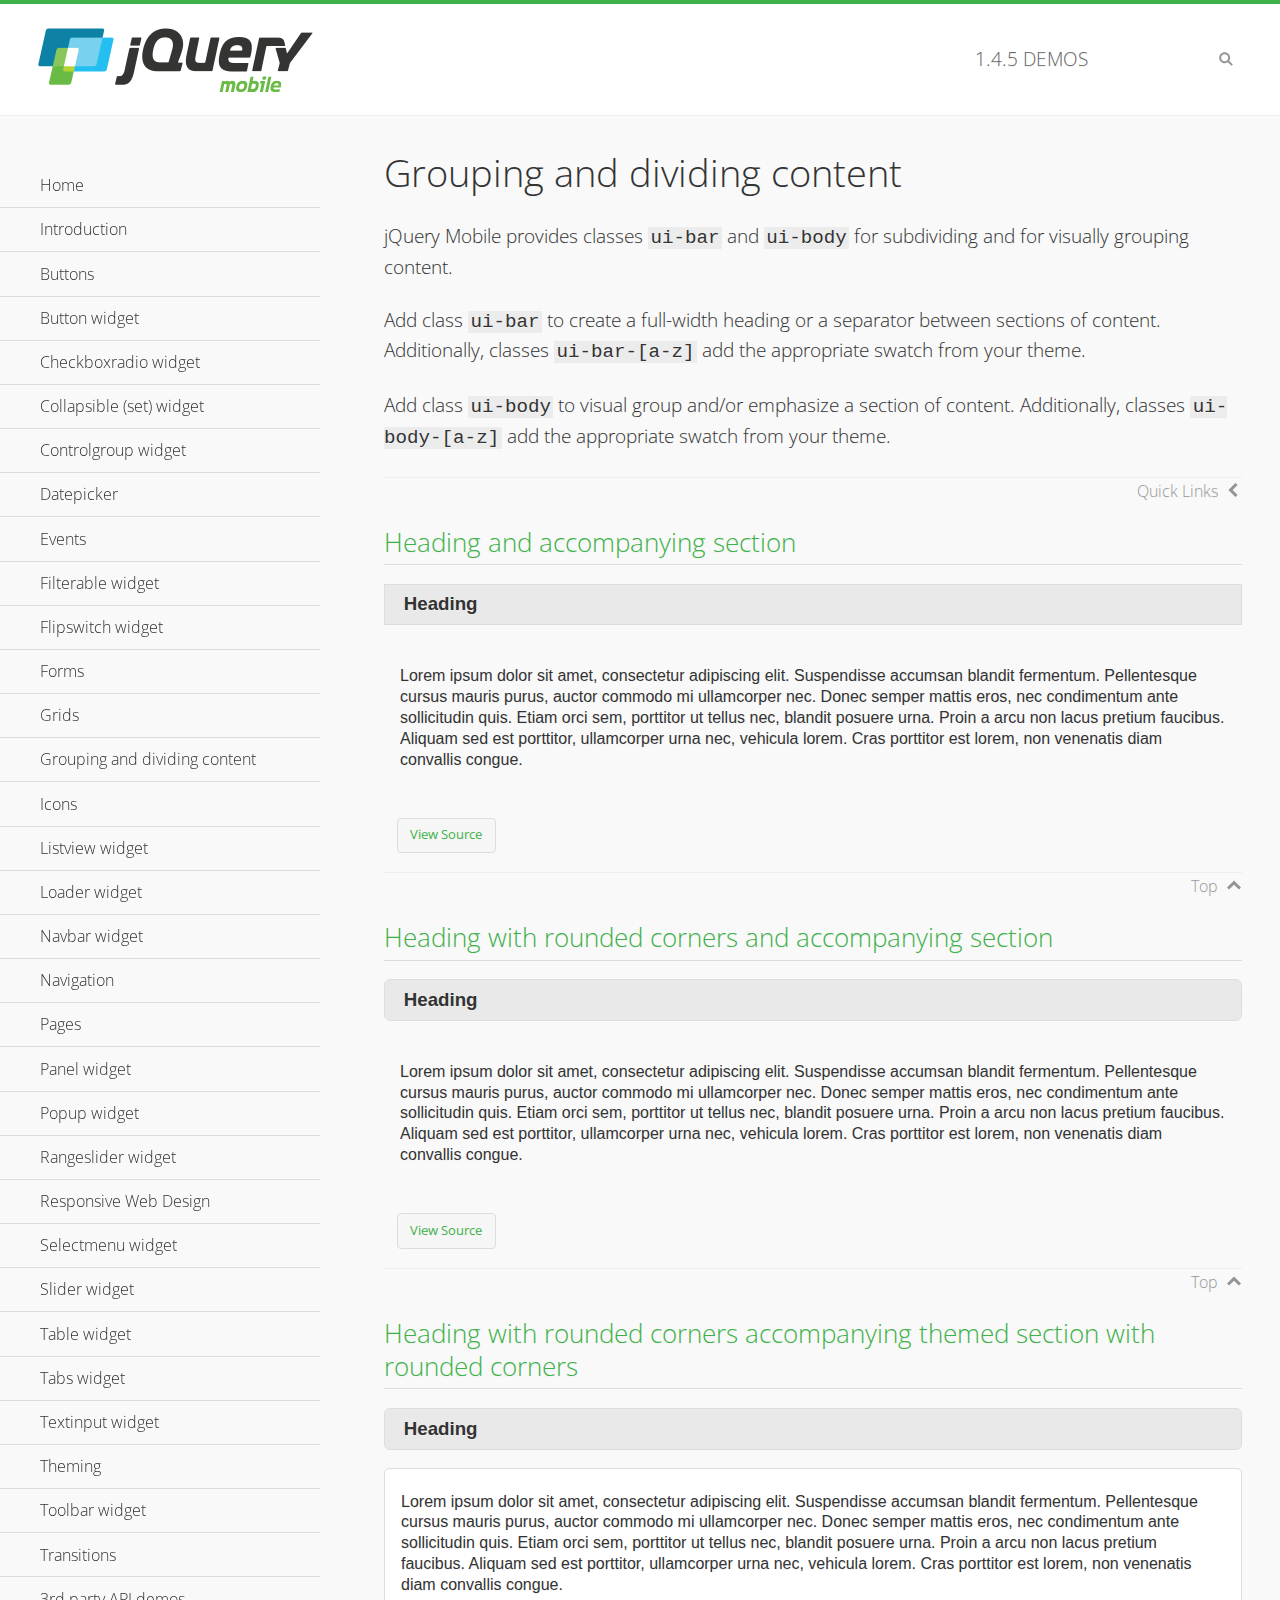
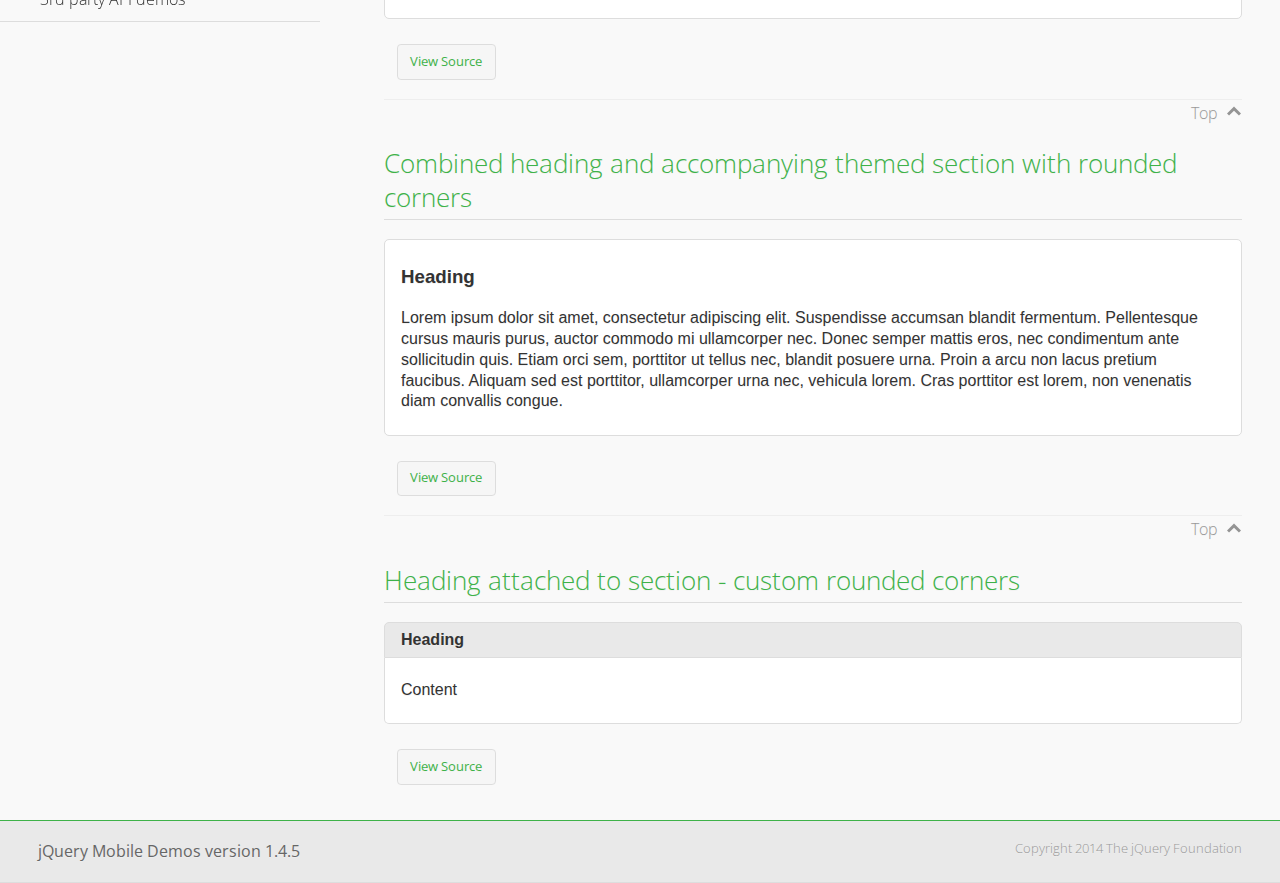
<file: jqm/css/demos/body-bar-classes/index.html>
<!DOCTYPE html>
<html>
	<head>
	<meta charset="utf-8">
	<meta name="viewport" content="width=device-width, initial-scale=1">
	<title>Grouping and dividing content - jQuery Mobile Demos</title>
	<link rel="shortcut icon" href="../favicon.ico">
	<link rel="stylesheet" href="http://fonts.googleapis.com/css?family=Open+Sans:300,400,700">
	<link rel="stylesheet" href="../css/themes/default/jquery.mobile-1.4.5.min.css">
	<link rel="stylesheet" href="../_assets/css/jqm-demos.css">
	<script src="../js/jquery.js"></script>
	<script src="../_assets/js/index.js"></script>
	<script src="../js/jquery.mobile-1.4.5.min.js"></script>
  <style id="combined-heading-and-section">
    .custom-corners .ui-bar {
      -webkit-border-top-left-radius: inherit;
      border-top-left-radius: inherit;
      -webkit-border-top-right-radius: inherit;
      border-top-right-radius: inherit;
    }
    .custom-corners .ui-body {
      border-top-width: 0;
      -webkit-border-bottom-left-radius: inherit;
      border-bottom-left-radius: inherit;
      -webkit-border-bottom-right-radius: inherit;
      border-bottom-right-radius: inherit;
    }
  </style>
</head>
<body>
<div data-role="page" class="jqm-demos" data-quicklinks="true">

	<div data-role="header" class="jqm-header">
		<h2><a href="../" title="jQuery Mobile Demos home"><img src="../_assets/img/jquery-logo.png" alt="jQuery Mobile"></a></h2>
		<p><span class="jqm-version"></span> Demos</p>
		<a href="#" class="jqm-navmenu-link ui-btn ui-btn-icon-notext ui-corner-all ui-icon-bars ui-nodisc-icon ui-alt-icon ui-btn-left">Menu</a>
		<a href="#" class="jqm-search-link ui-btn ui-btn-icon-notext ui-corner-all ui-icon-search ui-nodisc-icon ui-alt-icon ui-btn-right">Search</a>
	</div><!-- /header -->

	<div role="main" class="ui-content jqm-content">

		<h1>Grouping and dividing content</h1>

		<p>jQuery Mobile provides classes <code>ui-bar</code> and <code>ui-body</code> for subdividing and for visually grouping content.</p>
		<p>Add class <code>ui-bar</code> to create a full-width heading or a separator between sections of content. Additionally, classes <code>ui-bar-[a-z]</code> add the appropriate swatch from your theme.</p>
		<p>Add class <code>ui-body</code> to visual group and/or emphasize a section of content. Additionally, classes <code>ui-body-[a-z]</code> add the appropriate swatch from your theme.</p>

		<h2>Heading and accompanying section</h2>

		<div data-demo-html="true">
      <h3 class="ui-bar ui-bar-a">Heading</h3>
			<div class="ui-body">
				<p>Lorem ipsum dolor sit amet, consectetur adipiscing elit. Suspendisse accumsan blandit fermentum. Pellentesque cursus mauris purus, auctor commodo mi ullamcorper nec. Donec semper mattis eros, nec condimentum ante sollicitudin quis. Etiam orci sem, porttitor ut tellus nec, blandit posuere urna. Proin a arcu non lacus pretium faucibus. Aliquam sed est porttitor, ullamcorper urna nec, vehicula lorem. Cras porttitor est lorem, non venenatis diam convallis congue.</p>
			</div>
		</div>

		<h2>Heading with rounded corners and accompanying section</h2>

		<div data-demo-html="true">
      <h3 class="ui-bar ui-bar-a ui-corner-all">Heading</h3>
			<div class="ui-body">
				<p>Lorem ipsum dolor sit amet, consectetur adipiscing elit. Suspendisse accumsan blandit fermentum. Pellentesque cursus mauris purus, auctor commodo mi ullamcorper nec. Donec semper mattis eros, nec condimentum ante sollicitudin quis. Etiam orci sem, porttitor ut tellus nec, blandit posuere urna. Proin a arcu non lacus pretium faucibus. Aliquam sed est porttitor, ullamcorper urna nec, vehicula lorem. Cras porttitor est lorem, non venenatis diam convallis congue.</p>
			</div>
		</div>

		<h2>Heading with rounded corners accompanying themed section with rounded corners</h2>

		<div data-demo-html="true">
      <h3 class="ui-bar ui-bar-a ui-corner-all">Heading</h3>
			<div class="ui-body ui-body-a ui-corner-all">
				<p>Lorem ipsum dolor sit amet, consectetur adipiscing elit. Suspendisse accumsan blandit fermentum. Pellentesque cursus mauris purus, auctor commodo mi ullamcorper nec. Donec semper mattis eros, nec condimentum ante sollicitudin quis. Etiam orci sem, porttitor ut tellus nec, blandit posuere urna. Proin a arcu non lacus pretium faucibus. Aliquam sed est porttitor, ullamcorper urna nec, vehicula lorem. Cras porttitor est lorem, non venenatis diam convallis congue.</p>
			</div>
		</div>

		<h2>Combined heading and accompanying themed section with rounded corners</h2>

		<div data-demo-html="true">
			<div class="ui-body ui-body-a ui-corner-all">
	      <h3>Heading</h3>
				<p>Lorem ipsum dolor sit amet, consectetur adipiscing elit. Suspendisse accumsan blandit fermentum. Pellentesque cursus mauris purus, auctor commodo mi ullamcorper nec. Donec semper mattis eros, nec condimentum ante sollicitudin quis. Etiam orci sem, porttitor ut tellus nec, blandit posuere urna. Proin a arcu non lacus pretium faucibus. Aliquam sed est porttitor, ullamcorper urna nec, vehicula lorem. Cras porttitor est lorem, non venenatis diam convallis congue.</p>
			</div>
		</div>

		<h2>Heading attached to section - custom rounded corners</h2>

		<div data-demo-html="true" data-demo-css="#combined-heading-and-section">
      <div class="ui-corner-all custom-corners">
        <div class="ui-bar ui-bar-a">
          <h3>Heading</h3>
        </div>
        <div class="ui-body ui-body-a">
          <p>Content</p>
        </div>
      </div>
		</div>

	</div><!-- /content -->
	    <div data-role="panel" class="jqm-navmenu-panel" data-position="left" data-display="overlay" data-theme="a">
	    	<ul class="jqm-list ui-alt-icon ui-nodisc-icon">
<li data-filtertext="demos homepage" data-icon="home"><a href=".././">Home</a></li>
<li data-filtertext="introduction overview getting started"><a href="../intro/" data-ajax="false">Introduction</a></li>
<li data-filtertext="buttons button markup buttonmarkup method anchor link button element"><a href="../button-markup/" data-ajax="false">Buttons</a></li>
<li data-filtertext="form button widget input button submit reset"><a href="../button/" data-ajax="false">Button widget</a></li>
<li data-role="collapsible" data-enhanced="true" data-collapsed-icon="carat-d" data-expanded-icon="carat-u" data-iconpos="right" data-inset="false" class="ui-collapsible ui-collapsible-themed-content ui-collapsible-collapsed">
	<h3 class="ui-collapsible-heading ui-collapsible-heading-collapsed">
		<a href="#" class="ui-collapsible-heading-toggle ui-btn ui-btn-icon-right ui-btn-inherit ui-icon-carat-d">
		    Checkboxradio widget<span class="ui-collapsible-heading-status"> click to expand contents</span>
		</a>
	</h3>
	<div class="ui-collapsible-content ui-body-inherit ui-collapsible-content-collapsed" aria-hidden="true">
		<ul>
			<li data-filtertext="form checkboxradio widget checkbox input checkboxes controlgroups"><a href="../checkboxradio-checkbox/" data-ajax="false">Checkboxes</a></li>
			<li data-filtertext="form checkboxradio widget radio input radio buttons controlgroups"><a href="../checkboxradio-radio/" data-ajax="false">Radio buttons</a></li>
		</ul>
	</div>
</li>
<li data-role="collapsible" data-enhanced="true" data-collapsed-icon="carat-d" data-expanded-icon="carat-u" data-iconpos="right" data-inset="false" class="ui-collapsible ui-collapsible-themed-content ui-collapsible-collapsed">
	<h3 class="ui-collapsible-heading ui-collapsible-heading-collapsed">
		<a href="#" class="ui-collapsible-heading-toggle ui-btn ui-btn-icon-right ui-btn-inherit ui-icon-carat-d">
			Collapsible (set) widget<span class="ui-collapsible-heading-status"> click to expand contents</span>
		</a>
	</h3>
	<div class="ui-collapsible-content ui-body-inherit ui-collapsible-content-collapsed" aria-hidden="true">
		<ul>
			<li data-filtertext="collapsibles content formatting"><a href="../collapsible/" data-ajax="false">Collapsible</a></li>
			<li data-filtertext="dynamic collapsible set accordion append expand"><a href="../collapsible-dynamic/" data-ajax="false">Dynamic collapsibles</a></li>
			<li data-filtertext="accordions collapsible set widget content formatting grouped collapsibles"><a href="../collapsibleset/" data-ajax="false">Collapsible set</a></li>
		</ul>
	</div>
</li>
<li data-role="collapsible" data-enhanced="true" data-collapsed-icon="carat-d" data-expanded-icon="carat-u" data-iconpos="right" data-inset="false" class="ui-collapsible ui-collapsible-themed-content ui-collapsible-collapsed">
	<h3 class="ui-collapsible-heading ui-collapsible-heading-collapsed">
		<a href="#" class="ui-collapsible-heading-toggle ui-btn ui-btn-icon-right ui-btn-inherit ui-icon-carat-d">
			Controlgroup widget<span class="ui-collapsible-heading-status"> click to expand contents</span>
		</a>
	</h3>
	<div class="ui-collapsible-content ui-body-inherit ui-collapsible-content-collapsed" aria-hidden="true">
		<ul>
			<li data-filtertext="controlgroups selectmenu checkboxradio input grouped buttons horizontal vertical"><a href="../controlgroup/" data-ajax="false">Controlgroup</a></li>
			<li data-filtertext="dynamic controlgroup dynamically add buttons"><a href="../controlgroup-dynamic/" data-ajax="false">Dynamic controlgroups</a></li>
		</ul>
	</div>
</li>
<li data-filtertext="form datepicker widget date input"><a href="../datepicker/" data-ajax="false">Datepicker</a></li>
<li data-role="collapsible" data-enhanced="true" data-collapsed-icon="carat-d" data-expanded-icon="carat-u" data-iconpos="right" data-inset="false" class="ui-collapsible ui-collapsible-themed-content ui-collapsible-collapsed">
	<h3 class="ui-collapsible-heading ui-collapsible-heading-collapsed">
		<a href="#" class="ui-collapsible-heading-toggle ui-btn ui-btn-icon-right ui-btn-inherit ui-icon-carat-d">
			Events<span class="ui-collapsible-heading-status"> click to expand contents</span>
		</a>
	</h3>
	<div class="ui-collapsible-content ui-body-inherit ui-collapsible-content-collapsed" aria-hidden="true">
		<ul>
			<li data-filtertext="swipe to delete list items listviews swipe events"><a href="../swipe-list/" data-ajax="false">Swipe list items</a></li>
			<li data-filtertext="swipe to navigate swipe page navigation swipe events"><a href="../swipe-page/" data-ajax="false">Swipe page navigation</a></li>
		</ul>
	</div>
</li>
<li data-filtertext="filterable filter elements sorting searching listview table"><a href="../filterable/" data-ajax="false">Filterable widget</a></li>
<li data-filtertext="form flipswitch widget flip toggle switch binary select checkbox input"><a href="../flipswitch/" data-ajax="false">Flipswitch widget</a></li>
<li data-role="collapsible" data-enhanced="true" data-collapsed-icon="carat-d" data-expanded-icon="carat-u" data-iconpos="right" data-inset="false" class="ui-collapsible ui-collapsible-themed-content ui-collapsible-collapsed">
	<h3 class="ui-collapsible-heading ui-collapsible-heading-collapsed">
		<a href="#" class="ui-collapsible-heading-toggle ui-btn ui-btn-icon-right ui-btn-inherit ui-icon-carat-d">
			Forms<span class="ui-collapsible-heading-status"> click to expand contents</span>
		</a>
	</h3>
	<div class="ui-collapsible-content ui-body-inherit ui-collapsible-content-collapsed" aria-hidden="true">
		<ul>
			<li data-filtertext="forms text checkbox radio range button submit reset inputs selects textarea slider flipswitch label form elements"><a href="../forms/" data-ajax="false">Forms</a></li>
			<li data-filtertext="form hide labels hidden accessible ui-hidden-accessible forms"><a href="../forms-label-hidden-accessible/" data-ajax="false">Hide labels</a></li>
			<li data-filtertext="form field containers fieldcontain ui-field-contain forms"><a href="../forms-field-contain/" data-ajax="false">Field containers</a></li>
			<li data-filtertext="forms disabled form elements"><a href="../forms-disabled/" data-ajax="false">Forms disabled</a></li>
			<li data-filtertext="forms gallery examples overview forms text checkbox radio range button submit reset inputs selects textarea slider flipswitch label form elements"><a href="../forms-gallery/" data-ajax="false">Forms gallery</a></li>
		</ul>
	</div>
</li>
<li data-role="collapsible" data-enhanced="true" data-collapsed-icon="carat-d" data-expanded-icon="carat-u" data-iconpos="right" data-inset="false" class="ui-collapsible ui-collapsible-themed-content ui-collapsible-collapsed">
	<h3 class="ui-collapsible-heading ui-collapsible-heading-collapsed">
		<a href="#" class="ui-collapsible-heading-toggle ui-btn ui-btn-icon-right ui-btn-inherit ui-icon-carat-d">
			Grids<span class="ui-collapsible-heading-status"> click to expand contents</span>
		</a>
	</h3>
	<div class="ui-collapsible-content ui-body-inherit ui-collapsible-content-collapsed" aria-hidden="true">
		<ul>
			<li data-filtertext="grids columns blocks content formatting rwd responsive css framework"><a href="../grids/" data-ajax="false">Grids</a></li>
			<li data-filtertext="buttons in grids css framework"><a href="../grids-buttons/" data-ajax="false">Buttons in grids</a></li>
			<li data-filtertext="custom responsive grids rwd css framework"><a href="../grids-custom-responsive/" data-ajax="false">Custom responsive grids</a></li>
		</ul>
	</div>
</li>
<li data-filtertext="blocks content formatting sections heading"><a href="../body-bar-classes/" data-ajax="false">Grouping and dividing content</a></li>
<li data-role="collapsible" data-enhanced="true" data-collapsed-icon="carat-d" data-expanded-icon="carat-u" data-iconpos="right" data-inset="false" class="ui-collapsible ui-collapsible-themed-content ui-collapsible-collapsed">
	<h3 class="ui-collapsible-heading ui-collapsible-heading-collapsed">
		<a href="#" class="ui-collapsible-heading-toggle ui-btn ui-btn-icon-right ui-btn-inherit ui-icon-carat-d">
			Icons<span class="ui-collapsible-heading-status"> click to expand contents</span>
		</a>
	</h3>
	<div class="ui-collapsible-content ui-body-inherit ui-collapsible-content-collapsed" aria-hidden="true">
		<ul>
			<li data-filtertext="button icons svg disc alt custom icon position"><a href="../icons/" data-ajax="false">Icons</a></li>
			<li data-filtertext=""><a href="../icons-grunticon/" data-ajax="false">Grunticon loader</a></li>
		</ul>
	</div>
</li>
<li data-role="collapsible" data-enhanced="true" data-collapsed-icon="carat-d" data-expanded-icon="carat-u" data-iconpos="right" data-inset="false" class="ui-collapsible ui-collapsible-themed-content ui-collapsible-collapsed">
	<h3 class="ui-collapsible-heading ui-collapsible-heading-collapsed">
		<a href="#" class="ui-collapsible-heading-toggle ui-btn ui-btn-icon-right ui-btn-inherit ui-icon-carat-d">
			Listview widget<span class="ui-collapsible-heading-status"> click to expand contents</span>
		</a>
	</h3>
	<div class="ui-collapsible-content ui-body-inherit ui-collapsible-content-collapsed" aria-hidden="true">
		<ul>
			<li data-filtertext="listview widget thumbnails icons nested split button collapsible ul ol"><a href="../listview/" data-ajax="false">Listview</a></li>
			<li data-filtertext="autocomplete filterable reveal listview filtertextbeforefilter placeholder"><a href="../listview-autocomplete/" data-ajax="false">Listview autocomplete</a></li>
			<li data-filtertext="autocomplete filterable reveal listview remote data filtertextbeforefilter placeholder"><a href="../listview-autocomplete-remote/" data-ajax="false">Listview autocomplete remote data</a></li>
			<li data-filtertext="autodividers anchor jump scroll linkbars listview lists ul ol"><a href="../listview-autodividers-linkbar/" data-ajax="false">Listview autodividers linkbar</a></li>
			<li data-filtertext="listview autodividers selector autodividersselector lists ul ol"><a href="../listview-autodividers-selector/" data-ajax="false">Listview autodividers selector</a></li>
			<li data-filtertext="listview nested list items"><a href="../listview-nested-lists/" data-ajax="false">Nested Listviews</a></li>
			<li data-filtertext="listview collapsible list items flat"><a href="../listview-collapsible-item-flat/" data-ajax="false">Listview collapsible list items (flat)</a></li>
			<li data-filtertext="listview collapsible list indented"><a href="../listview-collapsible-item-indented/" data-ajax="false">Listview collapsible list items (indented)</a></li>
			<li data-filtertext="grid listview responsive grids responsive listviews lists ul"><a href="../listview-grid/" data-ajax="false">Listview responsive grid</a></li>
		</ul>
	</div>
</li>
<li data-filtertext="loader widget page loading navigation overlay spinner"><a href="../loader/" data-ajax="false">Loader widget</a></li>
<li data-filtertext="navbar widget navmenu toolbars header footer"><a href="../navbar/" data-ajax="false">Navbar widget</a></li>
<li data-role="collapsible" data-enhanced="true" data-collapsed-icon="carat-d" data-expanded-icon="carat-u" data-iconpos="right" data-inset="false" class="ui-collapsible ui-collapsible-themed-content ui-collapsible-collapsed">
	<h3 class="ui-collapsible-heading ui-collapsible-heading-collapsed">
		<a href="#" class="ui-collapsible-heading-toggle ui-btn ui-btn-icon-right ui-btn-inherit ui-icon-carat-d">
			Navigation<span class="ui-collapsible-heading-status"> click to expand contents</span>
		</a>
	</h3>
	<div class="ui-collapsible-content ui-body-inherit ui-collapsible-content-collapsed" aria-hidden="true">
		<ul>
			<li data-filtertext="ajax navigation navigate widget history event method"><a href="../navigation/" data-ajax="false">Navigation</a></li>
			<li data-filtertext="linking pages page links navigation ajax prefetch cache"><a href="../navigation-linking-pages/" data-ajax="false">Linking pages</a></li>
			<!-- <li data-filtertext="php redirect server redirection server-side navigation"><a href="../navigation-php-redirect/" data-ajax="false">PHP redirect demo</a></li>-->
			<li data-filtertext="navigation redirection hash query"><a href="../navigation-hash-processing/" data-ajax="false">Hash processing demo</a></li>
			<li data-filtertext="navigation redirection hash query"><a href="../page-events/" data-ajax="false">Page Navigation Events</a></li>
		</ul>
	</div>
</li>
<li data-role="collapsible" data-enhanced="true" data-collapsed-icon="carat-d" data-expanded-icon="carat-u" data-iconpos="right" data-inset="false" class="ui-collapsible ui-collapsible-themed-content ui-collapsible-collapsed">
	<h3 class="ui-collapsible-heading ui-collapsible-heading-collapsed">
		<a href="#" class="ui-collapsible-heading-toggle ui-btn ui-btn-icon-right ui-btn-inherit ui-icon-carat-d">
			Pages<span class="ui-collapsible-heading-status"> click to expand contents</span>
		</a>
	</h3>
	<div class="ui-collapsible-content ui-body-inherit ui-collapsible-content-collapsed" aria-hidden="true">
		<ul>
			<li data-filtertext="pages page widget ajax navigation"><a href="../pages/" data-ajax="false">Pages</a></li>
			<li data-filtertext="single page"><a href="../pages-single-page/" data-ajax="false">Single page</a></li>
			<li data-filtertext="multipage multi-page page"><a href="../pages-multi-page/" data-ajax="false">Multi-page template</a></li>
			<li data-filtertext="dialog page widget modal popup"><a href="../pages-dialog/" data-ajax="false">Dialog page</a></li>
		</ul>
	</div>
</li>
<li data-role="collapsible" data-enhanced="true" data-collapsed-icon="carat-d" data-expanded-icon="carat-u" data-iconpos="right" data-inset="false" class="ui-collapsible ui-collapsible-themed-content ui-collapsible-collapsed">
	<h3 class="ui-collapsible-heading ui-collapsible-heading-collapsed">
		<a href="#" class="ui-collapsible-heading-toggle ui-btn ui-btn-icon-right ui-btn-inherit ui-icon-carat-d">
			Panel widget<span class="ui-collapsible-heading-status"> click to expand contents</span>
		</a>
	</h3>
	<div class="ui-collapsible-content ui-body-inherit ui-collapsible-content-collapsed" aria-hidden="true">
		<ul>
			<li data-filtertext="panel widget sliding panels reveal push overlay responsive"><a href="../panel/" data-ajax="false">Panel</a></li>
			<li data-filtertext=""><a href="../panel-external/" data-ajax="false">External panels</a></li>
			<li data-filtertext="panel "><a href="../panel-fixed/" data-ajax="false">Fixed panels</a></li>
			<li data-filtertext="panel slide panels sliding panels shadow rwd responsive breakpoint"><a href="../panel-responsive/" data-ajax="false">Panels responsive</a></li>
			<li data-filtertext="panel custom style custom panel width reveal shadow listview panel styling page background wrapper"><a href="../panel-styling/" data-ajax="false">Custom panel style</a></li>
			<li data-filtertext="panel open on swipe"><a href="../panel-swipe-open/" data-ajax="false">Panel open on swipe</a></li>
			<li data-filtertext="panels outside page internal external toolbars"><a href="../panel-external-internal/" data-ajax="false">Panel external and internal</a></li>
		</ul>
	</div>
</li>
<li data-role="collapsible" data-enhanced="true" data-collapsed-icon="carat-d" data-expanded-icon="carat-u" data-iconpos="right" data-inset="false" class="ui-collapsible ui-collapsible-themed-content ui-collapsible-collapsed">
	<h3 class="ui-collapsible-heading ui-collapsible-heading-collapsed">
		<a href="#" class="ui-collapsible-heading-toggle ui-btn ui-btn-icon-right ui-btn-inherit ui-icon-carat-d">
			Popup widget<span class="ui-collapsible-heading-status"> click to expand contents</span>
		</a>
	</h3>
	<div class="ui-collapsible-content ui-body-inherit ui-collapsible-content-collapsed" aria-hidden="true">
		<ul>
			<li data-filtertext="popup widget popups dialog modal transition tooltip lightbox form overlay screen flip pop fade transition"><a href="../popup/" data-ajax="false">Popup</a></li>
			<li data-filtertext="popup alignment position"><a href="../popup-alignment/" data-ajax="false">Popup alignment</a></li>
			<li data-filtertext="popup arrow size popups popover"><a href="../popup-arrow-size/" data-ajax="false">Popup arrow size</a></li>
			<li data-filtertext="dynamic popups popup images lightbox"><a href="../popup-dynamic/" data-ajax="false">Dynamic popups</a></li>
			<li data-filtertext="popups with iframes scaling"><a href="../popup-iframe/" data-ajax="false">Popups with iframes</a></li>
			<li data-filtertext="popup image scaling"><a href="../popup-image-scaling/" data-ajax="false">Popup image scaling</a></li>
			<li data-filtertext="external popup outside multi-page"><a href="../popup-outside-multipage/" data-ajax="false">Popup outside multi-page</a></li>
		</ul>
	</div>
</li>
<li data-filtertext="form rangeslider widget dual sliders dual handle sliders range input"><a href="../rangeslider/" data-ajax="false">Rangeslider widget</a></li>
<li data-filtertext="responsive web design rwd adaptive progressive enhancement PE accessible mobile breakpoints media query media queries"><a href="../rwd/" data-ajax="false">Responsive Web Design</a></li>
<li data-role="collapsible" data-enhanced="true" data-collapsed-icon="carat-d" data-expanded-icon="carat-u" data-iconpos="right" data-inset="false" class="ui-collapsible ui-collapsible-themed-content ui-collapsible-collapsed">
	<h3 class="ui-collapsible-heading ui-collapsible-heading-collapsed">
		<a href="#" class="ui-collapsible-heading-toggle ui-btn ui-btn-icon-right ui-btn-inherit ui-icon-carat-d">
			Selectmenu widget<span class="ui-collapsible-heading-status"> click to expand contents</span>
		</a>
	</h3>
	<div class="ui-collapsible-content ui-body-inherit ui-collapsible-content-collapsed" aria-hidden="true">
		<ul>
			<li data-filtertext="form selectmenu widget select input custom select menu selects"><a href="../selectmenu/" data-ajax="false">Selectmenu</a></li>
			<li data-filtertext="form custom select menu selectmenu widget custom menu option optgroup multiple selects"><a href="../selectmenu-custom/" data-ajax="false">Custom select menu</a></li>
			<li data-filtertext="filterable select filter popup dialog"><a href="../selectmenu-custom-filter/" data-ajax="false">Custom select menu with filter</a></li>
		</ul>
	</div>
</li>
<li data-role="collapsible" data-enhanced="true" data-collapsed-icon="carat-d" data-expanded-icon="carat-u" data-iconpos="right" data-inset="false" class="ui-collapsible ui-collapsible-themed-content ui-collapsible-collapsed">
	<h3 class="ui-collapsible-heading ui-collapsible-heading-collapsed">
		<a href="#" class="ui-collapsible-heading-toggle ui-btn ui-btn-icon-right ui-btn-inherit ui-icon-carat-d">
			Slider widget<span class="ui-collapsible-heading-status"> click to expand contents</span>
		</a>
	</h3>
	<div class="ui-collapsible-content ui-body-inherit ui-collapsible-content-collapsed" aria-hidden="true">
		<ul>
			<li data-filtertext="form slider widget range input single sliders"><a href="../slider/" data-ajax="false">Slider</a></li>
			<li data-filtertext="form slider widget flipswitch slider binary select flip toggle switch"><a href="../slider-flipswitch/" data-ajax="false">Slider flip toggle switch</a></li>
			<li data-filtertext="form slider tooltip handle value input range sliders"><a href="../slider-tooltip/" data-ajax="false">Slider tooltip</a></li>
		</ul>
	</div>
</li>
<li data-role="collapsible" data-enhanced="true" data-collapsed-icon="carat-d" data-expanded-icon="carat-u" data-iconpos="right" data-inset="false" class="ui-collapsible ui-collapsible-themed-content ui-collapsible-collapsed">
	<h3 class="ui-collapsible-heading ui-collapsible-heading-collapsed">
		<a href="#" class="ui-collapsible-heading-toggle ui-btn ui-btn-icon-right ui-btn-inherit ui-icon-carat-d">
			Table widget<span class="ui-collapsible-heading-status"> click to expand contents</span>
		</a>
	</h3>
	<div class="ui-collapsible-content ui-body-inherit ui-collapsible-content-collapsed" aria-hidden="true">
		<ul>
			<li data-filtertext="table widget reflow column toggle th td responsive tables rwd hide show tabular"><a href="../table-column-toggle/" data-ajax="false">Table Column Toggle</a></li>
			<li data-filtertext="table column toggle phone comparison demo"><a href="../table-column-toggle-example/" data-ajax="false">Table Column Toggle demo</a></li>
			<li data-filtertext="responsive tables table column toggle heading groups rwd breakpoint"><a href="../table-column-toggle-heading-groups/" data-ajax="false">Table Column Toggle heading groups</a></li>
			<li data-filtertext="responsive tables table column toggle hide rwd breakpoint customization options"><a href="../table-column-toggle-options/" data-ajax="false">Table Column Toggle options</a></li>
			<li data-filtertext="table reflow th td responsive rwd columns tabular"><a href="../table-reflow/" data-ajax="false">Table Reflow</a></li>
			<li data-filtertext="responsive tables table reflow heading groups rwd breakpoint"><a href="../table-reflow-heading-groups/" data-ajax="false">Table Reflow heading groups</a></li>
			<li data-filtertext="responsive tables table reflow stripes strokes table style"><a href="../table-reflow-stripes-strokes/" data-ajax="false">Table Reflow stripes and strokes</a></li>
			<li data-filtertext="responsive tables table reflow stack custom styles"><a href="../table-reflow-styling/" data-ajax="false">Table Reflow custom styles</a></li>
		</ul>
	</div>
</li>
<li data-filtertext="ui tabs widget"><a href="../tabs/" data-ajax="false">Tabs widget</a></li>
<li data-filtertext="form textinput widget text input textarea number date time tel email file color password"><a href="../textinput/" data-ajax="false">Textinput widget</a></li>
<li data-role="collapsible" data-enhanced="true" data-collapsed-icon="carat-d" data-expanded-icon="carat-u" data-iconpos="right" data-inset="false" class="ui-collapsible ui-collapsible-themed-content ui-collapsible-collapsed">
	<h3 class="ui-collapsible-heading ui-collapsible-heading-collapsed">
		<a href="#" class="ui-collapsible-heading-toggle ui-btn ui-btn-icon-right ui-btn-inherit ui-icon-carat-d">
			Theming<span class="ui-collapsible-heading-status"> click to expand contents</span>
		</a>
	</h3>
	<div class="ui-collapsible-content ui-body-inherit ui-collapsible-content-collapsed" aria-hidden="true">
		<ul>
			<li data-filtertext="default theme swatches theming style css"><a href="../theme-default/" data-ajax="false">Default theme</a></li>
			<li data-filtertext="classic theme old theme swatches theming style css"><a href="../theme-classic/" data-ajax="false">Classic theme</a></li>
		</ul>
	</div>
</li>
<li data-role="collapsible" data-enhanced="true" data-collapsed-icon="carat-d" data-expanded-icon="carat-u" data-iconpos="right" data-inset="false" class="ui-collapsible ui-collapsible-themed-content ui-collapsible-collapsed">
	<h3 class="ui-collapsible-heading ui-collapsible-heading-collapsed">
		<a href="#" class="ui-collapsible-heading-toggle ui-btn ui-btn-icon-right ui-btn-inherit ui-icon-carat-d">
			Toolbar widget<span class="ui-collapsible-heading-status"> click to expand contents</span>
		</a>
	</h3>
	<div class="ui-collapsible-content ui-body-inherit ui-collapsible-content-collapsed" aria-hidden="true">
		<ul>
			<li data-filtertext="toolbar widget header footer toolbars fixed fullscreen external sections"><a href="../toolbar/" data-ajax="false">Toolbar</a></li>
			<li data-filtertext="dynamic toolbars dynamically add toolbar header footer"><a href="../toolbar-dynamic/" data-ajax="false">Dynamic toolbars</a></li>
			<li data-filtertext="external toolbars header footer"><a href="../toolbar-external/" data-ajax="false">External toolbars</a></li>
			<li data-filtertext="fixed toolbars header footer"><a href="../toolbar-fixed/" data-ajax="false">Fixed toolbars</a></li>
			<li data-filtertext="fixed fullscreen toolbars header footer"><a href="../toolbar-fixed-fullscreen/" data-ajax="false">Fullscreen toolbars</a></li>
			<li data-filtertext="external fixed toolbars header footer"><a href="../toolbar-fixed-external/" data-ajax="false">Fixed external toolbars</a></li>
			<li data-filtertext="external persistent toolbars header footer navbar navmenu"><a href="../toolbar-fixed-persistent/" data-ajax="false">Persistent toolbars</a></li>
			<li data-filtertext="external ajax optimized toolbars persistent toolbars header footer navbar"><a href="../toolbar-fixed-persistent-optimized/" data-ajax="false">Ajax optimized toolbars</a></li>
			<li data-filtertext="form in toolbars header footer"><a href="../toolbar-fixed-forms/" data-ajax="false">Form in toolbar</a></li>
		</ul>
	</div>
</li>
<li data-filtertext="page transitions animated pages popup navigation flip slide fade pop"><a href="../transitions/" data-ajax="false">Transitions</a></li>
<li data-role="collapsible" data-enhanced="true" data-collapsed-icon="carat-d" data-expanded-icon="carat-u" data-iconpos="right" data-inset="false" class="ui-collapsible ui-collapsible-themed-content ui-collapsible-collapsed">
	<h3 class="ui-collapsible-heading ui-collapsible-heading-collapsed">
		<a href="#" class="ui-collapsible-heading-toggle ui-btn ui-btn-icon-right ui-btn-inherit ui-icon-carat-d">
			3rd party API demos<span class="ui-collapsible-heading-status"> click to expand contents</span>
		</a>
	</h3>
	<div class="ui-collapsible-content ui-body-inherit ui-collapsible-content-collapsed" aria-hidden="true">
		<ul>
			<li data-filtertext="backbone requirejs navigation router"><a href="../backbone-requirejs/" data-ajax="false">Backbone RequireJS</a></li>
			<li data-filtertext="google maps geolocation demo"><a href="../map-geolocation/" data-ajax="false">Google Maps geolocation</a></li>
			<li data-filtertext="google maps hybrid"><a href="../map-list-toggle/" data-ajax="false">Google Maps list toggle</a></li>
		</ul>
	</div>
</li>



		     </ul>
		</div><!-- /panel -->


	<div data-role="footer" data-position="fixed" data-tap-toggle="false" class="jqm-footer">
		<p>jQuery Mobile Demos version <span class="jqm-version"></span></p>
		<p>Copyright 2014 The jQuery Foundation</p>
	</div><!-- /footer -->
	<!-- TODO: This should become an external panel so we can add input to markup (unique ID) -->
    <div data-role="panel" class="jqm-search-panel" data-position="right" data-display="overlay" data-theme="a">
		<div class="jqm-search">
			<ul class="jqm-list" data-filter-placeholder="Search demos..." data-filter-reveal="true">
<li data-filtertext="demos homepage" data-icon="home"><a href=".././">Home</a></li>
<li data-filtertext="introduction overview getting started"><a href="../intro/" data-ajax="false">Introduction</a></li>
<li data-filtertext="buttons button markup buttonmarkup method anchor link button element"><a href="../button-markup/" data-ajax="false">Buttons</a></li>
<li data-filtertext="form button widget input button submit reset"><a href="../button/" data-ajax="false">Button widget</a></li>
<li data-role="collapsible" data-enhanced="true" data-collapsed-icon="carat-d" data-expanded-icon="carat-u" data-iconpos="right" data-inset="false" class="ui-collapsible ui-collapsible-themed-content ui-collapsible-collapsed">
	<h3 class="ui-collapsible-heading ui-collapsible-heading-collapsed">
		<a href="#" class="ui-collapsible-heading-toggle ui-btn ui-btn-icon-right ui-btn-inherit ui-icon-carat-d">
		    Checkboxradio widget<span class="ui-collapsible-heading-status"> click to expand contents</span>
		</a>
	</h3>
	<div class="ui-collapsible-content ui-body-inherit ui-collapsible-content-collapsed" aria-hidden="true">
		<ul>
			<li data-filtertext="form checkboxradio widget checkbox input checkboxes controlgroups"><a href="../checkboxradio-checkbox/" data-ajax="false">Checkboxes</a></li>
			<li data-filtertext="form checkboxradio widget radio input radio buttons controlgroups"><a href="../checkboxradio-radio/" data-ajax="false">Radio buttons</a></li>
		</ul>
	</div>
</li>
<li data-role="collapsible" data-enhanced="true" data-collapsed-icon="carat-d" data-expanded-icon="carat-u" data-iconpos="right" data-inset="false" class="ui-collapsible ui-collapsible-themed-content ui-collapsible-collapsed">
	<h3 class="ui-collapsible-heading ui-collapsible-heading-collapsed">
		<a href="#" class="ui-collapsible-heading-toggle ui-btn ui-btn-icon-right ui-btn-inherit ui-icon-carat-d">
			Collapsible (set) widget<span class="ui-collapsible-heading-status"> click to expand contents</span>
		</a>
	</h3>
	<div class="ui-collapsible-content ui-body-inherit ui-collapsible-content-collapsed" aria-hidden="true">
		<ul>
			<li data-filtertext="collapsibles content formatting"><a href="../collapsible/" data-ajax="false">Collapsible</a></li>
			<li data-filtertext="dynamic collapsible set accordion append expand"><a href="../collapsible-dynamic/" data-ajax="false">Dynamic collapsibles</a></li>
			<li data-filtertext="accordions collapsible set widget content formatting grouped collapsibles"><a href="../collapsibleset/" data-ajax="false">Collapsible set</a></li>
		</ul>
	</div>
</li>
<li data-role="collapsible" data-enhanced="true" data-collapsed-icon="carat-d" data-expanded-icon="carat-u" data-iconpos="right" data-inset="false" class="ui-collapsible ui-collapsible-themed-content ui-collapsible-collapsed">
	<h3 class="ui-collapsible-heading ui-collapsible-heading-collapsed">
		<a href="#" class="ui-collapsible-heading-toggle ui-btn ui-btn-icon-right ui-btn-inherit ui-icon-carat-d">
			Controlgroup widget<span class="ui-collapsible-heading-status"> click to expand contents</span>
		</a>
	</h3>
	<div class="ui-collapsible-content ui-body-inherit ui-collapsible-content-collapsed" aria-hidden="true">
		<ul>
			<li data-filtertext="controlgroups selectmenu checkboxradio input grouped buttons horizontal vertical"><a href="../controlgroup/" data-ajax="false">Controlgroup</a></li>
			<li data-filtertext="dynamic controlgroup dynamically add buttons"><a href="../controlgroup-dynamic/" data-ajax="false">Dynamic controlgroups</a></li>
		</ul>
	</div>
</li>
<li data-filtertext="form datepicker widget date input"><a href="../datepicker/" data-ajax="false">Datepicker</a></li>
<li data-role="collapsible" data-enhanced="true" data-collapsed-icon="carat-d" data-expanded-icon="carat-u" data-iconpos="right" data-inset="false" class="ui-collapsible ui-collapsible-themed-content ui-collapsible-collapsed">
	<h3 class="ui-collapsible-heading ui-collapsible-heading-collapsed">
		<a href="#" class="ui-collapsible-heading-toggle ui-btn ui-btn-icon-right ui-btn-inherit ui-icon-carat-d">
			Events<span class="ui-collapsible-heading-status"> click to expand contents</span>
		</a>
	</h3>
	<div class="ui-collapsible-content ui-body-inherit ui-collapsible-content-collapsed" aria-hidden="true">
		<ul>
			<li data-filtertext="swipe to delete list items listviews swipe events"><a href="../swipe-list/" data-ajax="false">Swipe list items</a></li>
			<li data-filtertext="swipe to navigate swipe page navigation swipe events"><a href="../swipe-page/" data-ajax="false">Swipe page navigation</a></li>
		</ul>
	</div>
</li>
<li data-filtertext="filterable filter elements sorting searching listview table"><a href="../filterable/" data-ajax="false">Filterable widget</a></li>
<li data-filtertext="form flipswitch widget flip toggle switch binary select checkbox input"><a href="../flipswitch/" data-ajax="false">Flipswitch widget</a></li>
<li data-role="collapsible" data-enhanced="true" data-collapsed-icon="carat-d" data-expanded-icon="carat-u" data-iconpos="right" data-inset="false" class="ui-collapsible ui-collapsible-themed-content ui-collapsible-collapsed">
	<h3 class="ui-collapsible-heading ui-collapsible-heading-collapsed">
		<a href="#" class="ui-collapsible-heading-toggle ui-btn ui-btn-icon-right ui-btn-inherit ui-icon-carat-d">
			Forms<span class="ui-collapsible-heading-status"> click to expand contents</span>
		</a>
	</h3>
	<div class="ui-collapsible-content ui-body-inherit ui-collapsible-content-collapsed" aria-hidden="true">
		<ul>
			<li data-filtertext="forms text checkbox radio range button submit reset inputs selects textarea slider flipswitch label form elements"><a href="../forms/" data-ajax="false">Forms</a></li>
			<li data-filtertext="form hide labels hidden accessible ui-hidden-accessible forms"><a href="../forms-label-hidden-accessible/" data-ajax="false">Hide labels</a></li>
			<li data-filtertext="form field containers fieldcontain ui-field-contain forms"><a href="../forms-field-contain/" data-ajax="false">Field containers</a></li>
			<li data-filtertext="forms disabled form elements"><a href="../forms-disabled/" data-ajax="false">Forms disabled</a></li>
			<li data-filtertext="forms gallery examples overview forms text checkbox radio range button submit reset inputs selects textarea slider flipswitch label form elements"><a href="../forms-gallery/" data-ajax="false">Forms gallery</a></li>
		</ul>
	</div>
</li>
<li data-role="collapsible" data-enhanced="true" data-collapsed-icon="carat-d" data-expanded-icon="carat-u" data-iconpos="right" data-inset="false" class="ui-collapsible ui-collapsible-themed-content ui-collapsible-collapsed">
	<h3 class="ui-collapsible-heading ui-collapsible-heading-collapsed">
		<a href="#" class="ui-collapsible-heading-toggle ui-btn ui-btn-icon-right ui-btn-inherit ui-icon-carat-d">
			Grids<span class="ui-collapsible-heading-status"> click to expand contents</span>
		</a>
	</h3>
	<div class="ui-collapsible-content ui-body-inherit ui-collapsible-content-collapsed" aria-hidden="true">
		<ul>
			<li data-filtertext="grids columns blocks content formatting rwd responsive css framework"><a href="../grids/" data-ajax="false">Grids</a></li>
			<li data-filtertext="buttons in grids css framework"><a href="../grids-buttons/" data-ajax="false">Buttons in grids</a></li>
			<li data-filtertext="custom responsive grids rwd css framework"><a href="../grids-custom-responsive/" data-ajax="false">Custom responsive grids</a></li>
		</ul>
	</div>
</li>
<li data-filtertext="blocks content formatting sections heading"><a href="../body-bar-classes/" data-ajax="false">Grouping and dividing content</a></li>
<li data-role="collapsible" data-enhanced="true" data-collapsed-icon="carat-d" data-expanded-icon="carat-u" data-iconpos="right" data-inset="false" class="ui-collapsible ui-collapsible-themed-content ui-collapsible-collapsed">
	<h3 class="ui-collapsible-heading ui-collapsible-heading-collapsed">
		<a href="#" class="ui-collapsible-heading-toggle ui-btn ui-btn-icon-right ui-btn-inherit ui-icon-carat-d">
			Icons<span class="ui-collapsible-heading-status"> click to expand contents</span>
		</a>
	</h3>
	<div class="ui-collapsible-content ui-body-inherit ui-collapsible-content-collapsed" aria-hidden="true">
		<ul>
			<li data-filtertext="button icons svg disc alt custom icon position"><a href="../icons/" data-ajax="false">Icons</a></li>
			<li data-filtertext=""><a href="../icons-grunticon/" data-ajax="false">Grunticon loader</a></li>
		</ul>
	</div>
</li>
<li data-role="collapsible" data-enhanced="true" data-collapsed-icon="carat-d" data-expanded-icon="carat-u" data-iconpos="right" data-inset="false" class="ui-collapsible ui-collapsible-themed-content ui-collapsible-collapsed">
	<h3 class="ui-collapsible-heading ui-collapsible-heading-collapsed">
		<a href="#" class="ui-collapsible-heading-toggle ui-btn ui-btn-icon-right ui-btn-inherit ui-icon-carat-d">
			Listview widget<span class="ui-collapsible-heading-status"> click to expand contents</span>
		</a>
	</h3>
	<div class="ui-collapsible-content ui-body-inherit ui-collapsible-content-collapsed" aria-hidden="true">
		<ul>
			<li data-filtertext="listview widget thumbnails icons nested split button collapsible ul ol"><a href="../listview/" data-ajax="false">Listview</a></li>
			<li data-filtertext="autocomplete filterable reveal listview filtertextbeforefilter placeholder"><a href="../listview-autocomplete/" data-ajax="false">Listview autocomplete</a></li>
			<li data-filtertext="autocomplete filterable reveal listview remote data filtertextbeforefilter placeholder"><a href="../listview-autocomplete-remote/" data-ajax="false">Listview autocomplete remote data</a></li>
			<li data-filtertext="autodividers anchor jump scroll linkbars listview lists ul ol"><a href="../listview-autodividers-linkbar/" data-ajax="false">Listview autodividers linkbar</a></li>
			<li data-filtertext="listview autodividers selector autodividersselector lists ul ol"><a href="../listview-autodividers-selector/" data-ajax="false">Listview autodividers selector</a></li>
			<li data-filtertext="listview nested list items"><a href="../listview-nested-lists/" data-ajax="false">Nested Listviews</a></li>
			<li data-filtertext="listview collapsible list items flat"><a href="../listview-collapsible-item-flat/" data-ajax="false">Listview collapsible list items (flat)</a></li>
			<li data-filtertext="listview collapsible list indented"><a href="../listview-collapsible-item-indented/" data-ajax="false">Listview collapsible list items (indented)</a></li>
			<li data-filtertext="grid listview responsive grids responsive listviews lists ul"><a href="../listview-grid/" data-ajax="false">Listview responsive grid</a></li>
		</ul>
	</div>
</li>
<li data-filtertext="loader widget page loading navigation overlay spinner"><a href="../loader/" data-ajax="false">Loader widget</a></li>
<li data-filtertext="navbar widget navmenu toolbars header footer"><a href="../navbar/" data-ajax="false">Navbar widget</a></li>
<li data-role="collapsible" data-enhanced="true" data-collapsed-icon="carat-d" data-expanded-icon="carat-u" data-iconpos="right" data-inset="false" class="ui-collapsible ui-collapsible-themed-content ui-collapsible-collapsed">
	<h3 class="ui-collapsible-heading ui-collapsible-heading-collapsed">
		<a href="#" class="ui-collapsible-heading-toggle ui-btn ui-btn-icon-right ui-btn-inherit ui-icon-carat-d">
			Navigation<span class="ui-collapsible-heading-status"> click to expand contents</span>
		</a>
	</h3>
	<div class="ui-collapsible-content ui-body-inherit ui-collapsible-content-collapsed" aria-hidden="true">
		<ul>
			<li data-filtertext="ajax navigation navigate widget history event method"><a href="../navigation/" data-ajax="false">Navigation</a></li>
			<li data-filtertext="linking pages page links navigation ajax prefetch cache"><a href="../navigation-linking-pages/" data-ajax="false">Linking pages</a></li>
			<!-- <li data-filtertext="php redirect server redirection server-side navigation"><a href="../navigation-php-redirect/" data-ajax="false">PHP redirect demo</a></li>-->
			<li data-filtertext="navigation redirection hash query"><a href="../navigation-hash-processing/" data-ajax="false">Hash processing demo</a></li>
			<li data-filtertext="navigation redirection hash query"><a href="../page-events/" data-ajax="false">Page Navigation Events</a></li>
		</ul>
	</div>
</li>
<li data-role="collapsible" data-enhanced="true" data-collapsed-icon="carat-d" data-expanded-icon="carat-u" data-iconpos="right" data-inset="false" class="ui-collapsible ui-collapsible-themed-content ui-collapsible-collapsed">
	<h3 class="ui-collapsible-heading ui-collapsible-heading-collapsed">
		<a href="#" class="ui-collapsible-heading-toggle ui-btn ui-btn-icon-right ui-btn-inherit ui-icon-carat-d">
			Pages<span class="ui-collapsible-heading-status"> click to expand contents</span>
		</a>
	</h3>
	<div class="ui-collapsible-content ui-body-inherit ui-collapsible-content-collapsed" aria-hidden="true">
		<ul>
			<li data-filtertext="pages page widget ajax navigation"><a href="../pages/" data-ajax="false">Pages</a></li>
			<li data-filtertext="single page"><a href="../pages-single-page/" data-ajax="false">Single page</a></li>
			<li data-filtertext="multipage multi-page page"><a href="../pages-multi-page/" data-ajax="false">Multi-page template</a></li>
			<li data-filtertext="dialog page widget modal popup"><a href="../pages-dialog/" data-ajax="false">Dialog page</a></li>
		</ul>
	</div>
</li>
<li data-role="collapsible" data-enhanced="true" data-collapsed-icon="carat-d" data-expanded-icon="carat-u" data-iconpos="right" data-inset="false" class="ui-collapsible ui-collapsible-themed-content ui-collapsible-collapsed">
	<h3 class="ui-collapsible-heading ui-collapsible-heading-collapsed">
		<a href="#" class="ui-collapsible-heading-toggle ui-btn ui-btn-icon-right ui-btn-inherit ui-icon-carat-d">
			Panel widget<span class="ui-collapsible-heading-status"> click to expand contents</span>
		</a>
	</h3>
	<div class="ui-collapsible-content ui-body-inherit ui-collapsible-content-collapsed" aria-hidden="true">
		<ul>
			<li data-filtertext="panel widget sliding panels reveal push overlay responsive"><a href="../panel/" data-ajax="false">Panel</a></li>
			<li data-filtertext=""><a href="../panel-external/" data-ajax="false">External panels</a></li>
			<li data-filtertext="panel "><a href="../panel-fixed/" data-ajax="false">Fixed panels</a></li>
			<li data-filtertext="panel slide panels sliding panels shadow rwd responsive breakpoint"><a href="../panel-responsive/" data-ajax="false">Panels responsive</a></li>
			<li data-filtertext="panel custom style custom panel width reveal shadow listview panel styling page background wrapper"><a href="../panel-styling/" data-ajax="false">Custom panel style</a></li>
			<li data-filtertext="panel open on swipe"><a href="../panel-swipe-open/" data-ajax="false">Panel open on swipe</a></li>
			<li data-filtertext="panels outside page internal external toolbars"><a href="../panel-external-internal/" data-ajax="false">Panel external and internal</a></li>
		</ul>
	</div>
</li>
<li data-role="collapsible" data-enhanced="true" data-collapsed-icon="carat-d" data-expanded-icon="carat-u" data-iconpos="right" data-inset="false" class="ui-collapsible ui-collapsible-themed-content ui-collapsible-collapsed">
	<h3 class="ui-collapsible-heading ui-collapsible-heading-collapsed">
		<a href="#" class="ui-collapsible-heading-toggle ui-btn ui-btn-icon-right ui-btn-inherit ui-icon-carat-d">
			Popup widget<span class="ui-collapsible-heading-status"> click to expand contents</span>
		</a>
	</h3>
	<div class="ui-collapsible-content ui-body-inherit ui-collapsible-content-collapsed" aria-hidden="true">
		<ul>
			<li data-filtertext="popup widget popups dialog modal transition tooltip lightbox form overlay screen flip pop fade transition"><a href="../popup/" data-ajax="false">Popup</a></li>
			<li data-filtertext="popup alignment position"><a href="../popup-alignment/" data-ajax="false">Popup alignment</a></li>
			<li data-filtertext="popup arrow size popups popover"><a href="../popup-arrow-size/" data-ajax="false">Popup arrow size</a></li>
			<li data-filtertext="dynamic popups popup images lightbox"><a href="../popup-dynamic/" data-ajax="false">Dynamic popups</a></li>
			<li data-filtertext="popups with iframes scaling"><a href="../popup-iframe/" data-ajax="false">Popups with iframes</a></li>
			<li data-filtertext="popup image scaling"><a href="../popup-image-scaling/" data-ajax="false">Popup image scaling</a></li>
			<li data-filtertext="external popup outside multi-page"><a href="../popup-outside-multipage/" data-ajax="false">Popup outside multi-page</a></li>
		</ul>
	</div>
</li>
<li data-filtertext="form rangeslider widget dual sliders dual handle sliders range input"><a href="../rangeslider/" data-ajax="false">Rangeslider widget</a></li>
<li data-filtertext="responsive web design rwd adaptive progressive enhancement PE accessible mobile breakpoints media query media queries"><a href="../rwd/" data-ajax="false">Responsive Web Design</a></li>
<li data-role="collapsible" data-enhanced="true" data-collapsed-icon="carat-d" data-expanded-icon="carat-u" data-iconpos="right" data-inset="false" class="ui-collapsible ui-collapsible-themed-content ui-collapsible-collapsed">
	<h3 class="ui-collapsible-heading ui-collapsible-heading-collapsed">
		<a href="#" class="ui-collapsible-heading-toggle ui-btn ui-btn-icon-right ui-btn-inherit ui-icon-carat-d">
			Selectmenu widget<span class="ui-collapsible-heading-status"> click to expand contents</span>
		</a>
	</h3>
	<div class="ui-collapsible-content ui-body-inherit ui-collapsible-content-collapsed" aria-hidden="true">
		<ul>
			<li data-filtertext="form selectmenu widget select input custom select menu selects"><a href="../selectmenu/" data-ajax="false">Selectmenu</a></li>
			<li data-filtertext="form custom select menu selectmenu widget custom menu option optgroup multiple selects"><a href="../selectmenu-custom/" data-ajax="false">Custom select menu</a></li>
			<li data-filtertext="filterable select filter popup dialog"><a href="../selectmenu-custom-filter/" data-ajax="false">Custom select menu with filter</a></li>
		</ul>
	</div>
</li>
<li data-role="collapsible" data-enhanced="true" data-collapsed-icon="carat-d" data-expanded-icon="carat-u" data-iconpos="right" data-inset="false" class="ui-collapsible ui-collapsible-themed-content ui-collapsible-collapsed">
	<h3 class="ui-collapsible-heading ui-collapsible-heading-collapsed">
		<a href="#" class="ui-collapsible-heading-toggle ui-btn ui-btn-icon-right ui-btn-inherit ui-icon-carat-d">
			Slider widget<span class="ui-collapsible-heading-status"> click to expand contents</span>
		</a>
	</h3>
	<div class="ui-collapsible-content ui-body-inherit ui-collapsible-content-collapsed" aria-hidden="true">
		<ul>
			<li data-filtertext="form slider widget range input single sliders"><a href="../slider/" data-ajax="false">Slider</a></li>
			<li data-filtertext="form slider widget flipswitch slider binary select flip toggle switch"><a href="../slider-flipswitch/" data-ajax="false">Slider flip toggle switch</a></li>
			<li data-filtertext="form slider tooltip handle value input range sliders"><a href="../slider-tooltip/" data-ajax="false">Slider tooltip</a></li>
		</ul>
	</div>
</li>
<li data-role="collapsible" data-enhanced="true" data-collapsed-icon="carat-d" data-expanded-icon="carat-u" data-iconpos="right" data-inset="false" class="ui-collapsible ui-collapsible-themed-content ui-collapsible-collapsed">
	<h3 class="ui-collapsible-heading ui-collapsible-heading-collapsed">
		<a href="#" class="ui-collapsible-heading-toggle ui-btn ui-btn-icon-right ui-btn-inherit ui-icon-carat-d">
			Table widget<span class="ui-collapsible-heading-status"> click to expand contents</span>
		</a>
	</h3>
	<div class="ui-collapsible-content ui-body-inherit ui-collapsible-content-collapsed" aria-hidden="true">
		<ul>
			<li data-filtertext="table widget reflow column toggle th td responsive tables rwd hide show tabular"><a href="../table-column-toggle/" data-ajax="false">Table Column Toggle</a></li>
			<li data-filtertext="table column toggle phone comparison demo"><a href="../table-column-toggle-example/" data-ajax="false">Table Column Toggle demo</a></li>
			<li data-filtertext="responsive tables table column toggle heading groups rwd breakpoint"><a href="../table-column-toggle-heading-groups/" data-ajax="false">Table Column Toggle heading groups</a></li>
			<li data-filtertext="responsive tables table column toggle hide rwd breakpoint customization options"><a href="../table-column-toggle-options/" data-ajax="false">Table Column Toggle options</a></li>
			<li data-filtertext="table reflow th td responsive rwd columns tabular"><a href="../table-reflow/" data-ajax="false">Table Reflow</a></li>
			<li data-filtertext="responsive tables table reflow heading groups rwd breakpoint"><a href="../table-reflow-heading-groups/" data-ajax="false">Table Reflow heading groups</a></li>
			<li data-filtertext="responsive tables table reflow stripes strokes table style"><a href="../table-reflow-stripes-strokes/" data-ajax="false">Table Reflow stripes and strokes</a></li>
			<li data-filtertext="responsive tables table reflow stack custom styles"><a href="../table-reflow-styling/" data-ajax="false">Table Reflow custom styles</a></li>
		</ul>
	</div>
</li>
<li data-filtertext="ui tabs widget"><a href="../tabs/" data-ajax="false">Tabs widget</a></li>
<li data-filtertext="form textinput widget text input textarea number date time tel email file color password"><a href="../textinput/" data-ajax="false">Textinput widget</a></li>
<li data-role="collapsible" data-enhanced="true" data-collapsed-icon="carat-d" data-expanded-icon="carat-u" data-iconpos="right" data-inset="false" class="ui-collapsible ui-collapsible-themed-content ui-collapsible-collapsed">
	<h3 class="ui-collapsible-heading ui-collapsible-heading-collapsed">
		<a href="#" class="ui-collapsible-heading-toggle ui-btn ui-btn-icon-right ui-btn-inherit ui-icon-carat-d">
			Theming<span class="ui-collapsible-heading-status"> click to expand contents</span>
		</a>
	</h3>
	<div class="ui-collapsible-content ui-body-inherit ui-collapsible-content-collapsed" aria-hidden="true">
		<ul>
			<li data-filtertext="default theme swatches theming style css"><a href="../theme-default/" data-ajax="false">Default theme</a></li>
			<li data-filtertext="classic theme old theme swatches theming style css"><a href="../theme-classic/" data-ajax="false">Classic theme</a></li>
		</ul>
	</div>
</li>
<li data-role="collapsible" data-enhanced="true" data-collapsed-icon="carat-d" data-expanded-icon="carat-u" data-iconpos="right" data-inset="false" class="ui-collapsible ui-collapsible-themed-content ui-collapsible-collapsed">
	<h3 class="ui-collapsible-heading ui-collapsible-heading-collapsed">
		<a href="#" class="ui-collapsible-heading-toggle ui-btn ui-btn-icon-right ui-btn-inherit ui-icon-carat-d">
			Toolbar widget<span class="ui-collapsible-heading-status"> click to expand contents</span>
		</a>
	</h3>
	<div class="ui-collapsible-content ui-body-inherit ui-collapsible-content-collapsed" aria-hidden="true">
		<ul>
			<li data-filtertext="toolbar widget header footer toolbars fixed fullscreen external sections"><a href="../toolbar/" data-ajax="false">Toolbar</a></li>
			<li data-filtertext="dynamic toolbars dynamically add toolbar header footer"><a href="../toolbar-dynamic/" data-ajax="false">Dynamic toolbars</a></li>
			<li data-filtertext="external toolbars header footer"><a href="../toolbar-external/" data-ajax="false">External toolbars</a></li>
			<li data-filtertext="fixed toolbars header footer"><a href="../toolbar-fixed/" data-ajax="false">Fixed toolbars</a></li>
			<li data-filtertext="fixed fullscreen toolbars header footer"><a href="../toolbar-fixed-fullscreen/" data-ajax="false">Fullscreen toolbars</a></li>
			<li data-filtertext="external fixed toolbars header footer"><a href="../toolbar-fixed-external/" data-ajax="false">Fixed external toolbars</a></li>
			<li data-filtertext="external persistent toolbars header footer navbar navmenu"><a href="../toolbar-fixed-persistent/" data-ajax="false">Persistent toolbars</a></li>
			<li data-filtertext="external ajax optimized toolbars persistent toolbars header footer navbar"><a href="../toolbar-fixed-persistent-optimized/" data-ajax="false">Ajax optimized toolbars</a></li>
			<li data-filtertext="form in toolbars header footer"><a href="../toolbar-fixed-forms/" data-ajax="false">Form in toolbar</a></li>
		</ul>
	</div>
</li>
<li data-filtertext="page transitions animated pages popup navigation flip slide fade pop"><a href="../transitions/" data-ajax="false">Transitions</a></li>
<li data-role="collapsible" data-enhanced="true" data-collapsed-icon="carat-d" data-expanded-icon="carat-u" data-iconpos="right" data-inset="false" class="ui-collapsible ui-collapsible-themed-content ui-collapsible-collapsed">
	<h3 class="ui-collapsible-heading ui-collapsible-heading-collapsed">
		<a href="#" class="ui-collapsible-heading-toggle ui-btn ui-btn-icon-right ui-btn-inherit ui-icon-carat-d">
			3rd party API demos<span class="ui-collapsible-heading-status"> click to expand contents</span>
		</a>
	</h3>
	<div class="ui-collapsible-content ui-body-inherit ui-collapsible-content-collapsed" aria-hidden="true">
		<ul>
			<li data-filtertext="backbone requirejs navigation router"><a href="../backbone-requirejs/" data-ajax="false">Backbone RequireJS</a></li>
			<li data-filtertext="google maps geolocation demo"><a href="../map-geolocation/" data-ajax="false">Google Maps geolocation</a></li>
			<li data-filtertext="google maps hybrid"><a href="../map-list-toggle/" data-ajax="false">Google Maps list toggle</a></li>
		</ul>
	</div>
</li>



			</ul>
		</div>
	</div><!-- /panel -->


</div><!-- /page -->

</body>
</html>
</file>
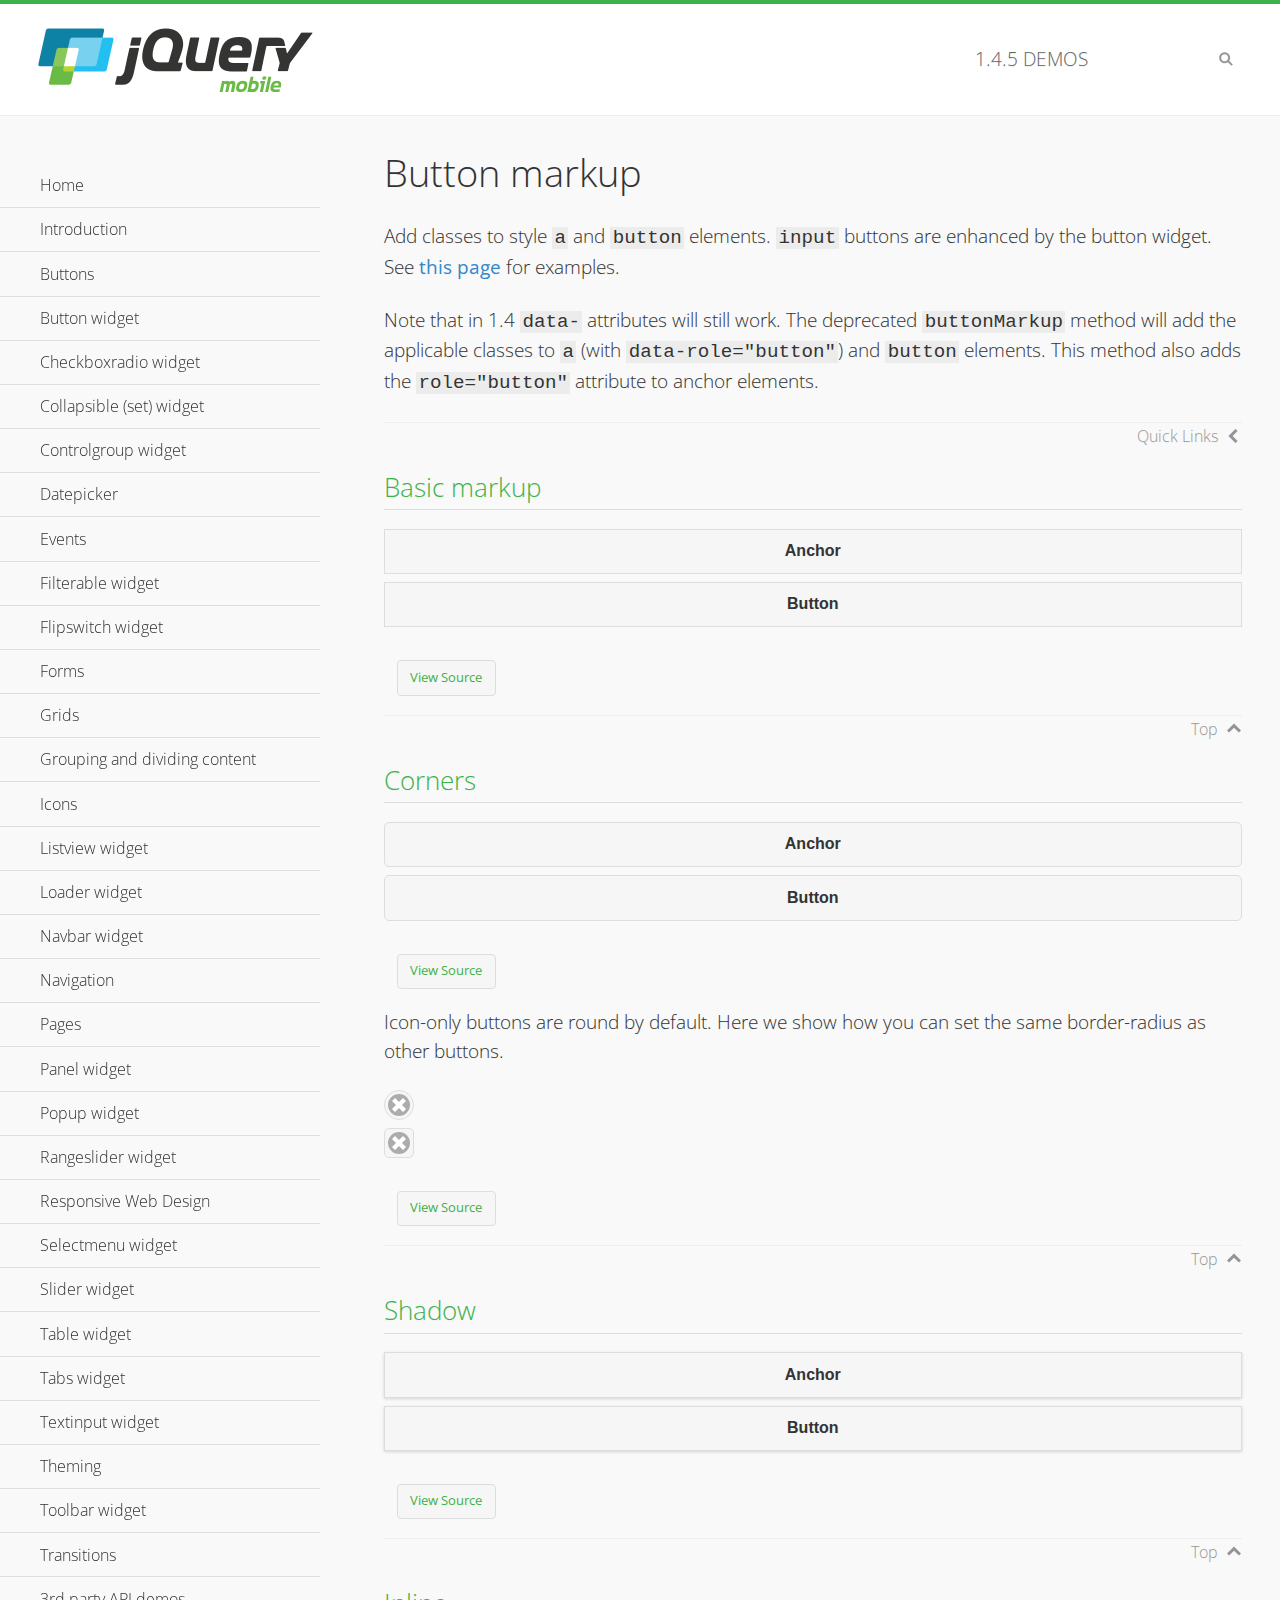
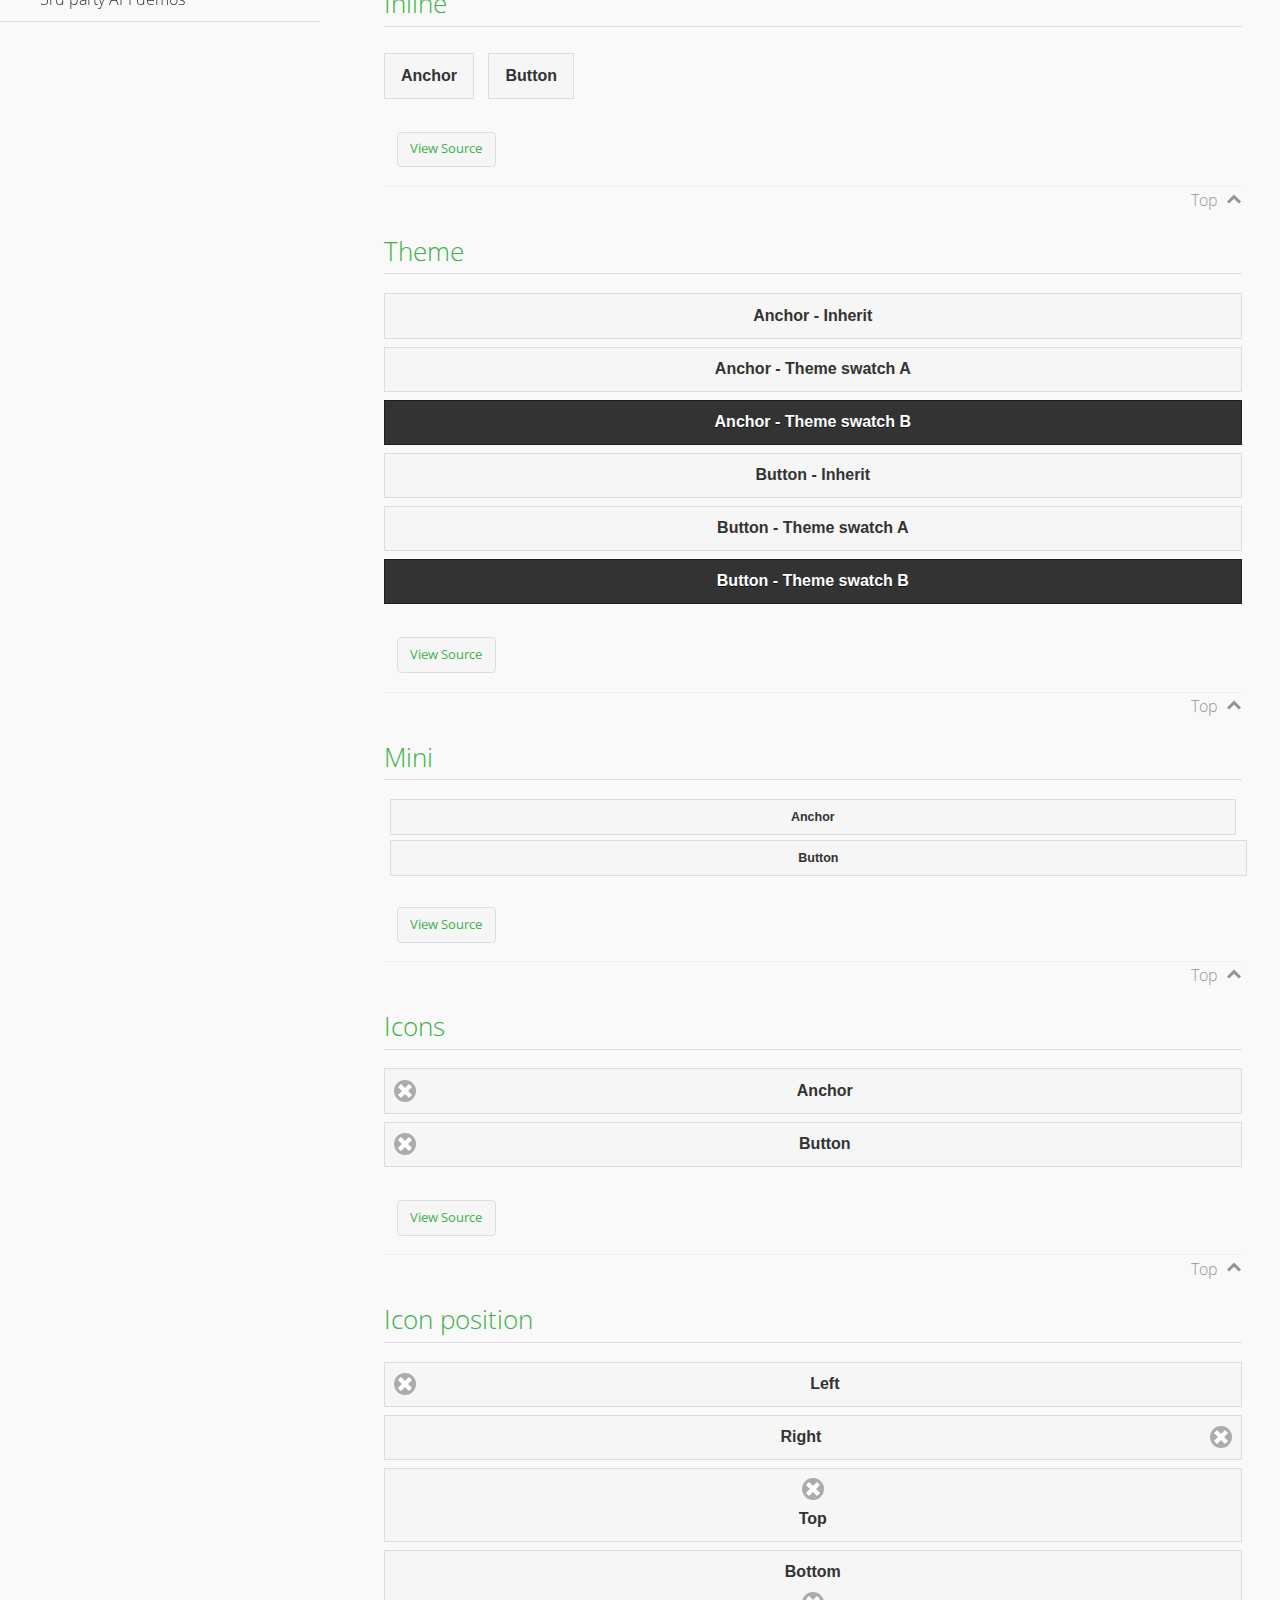
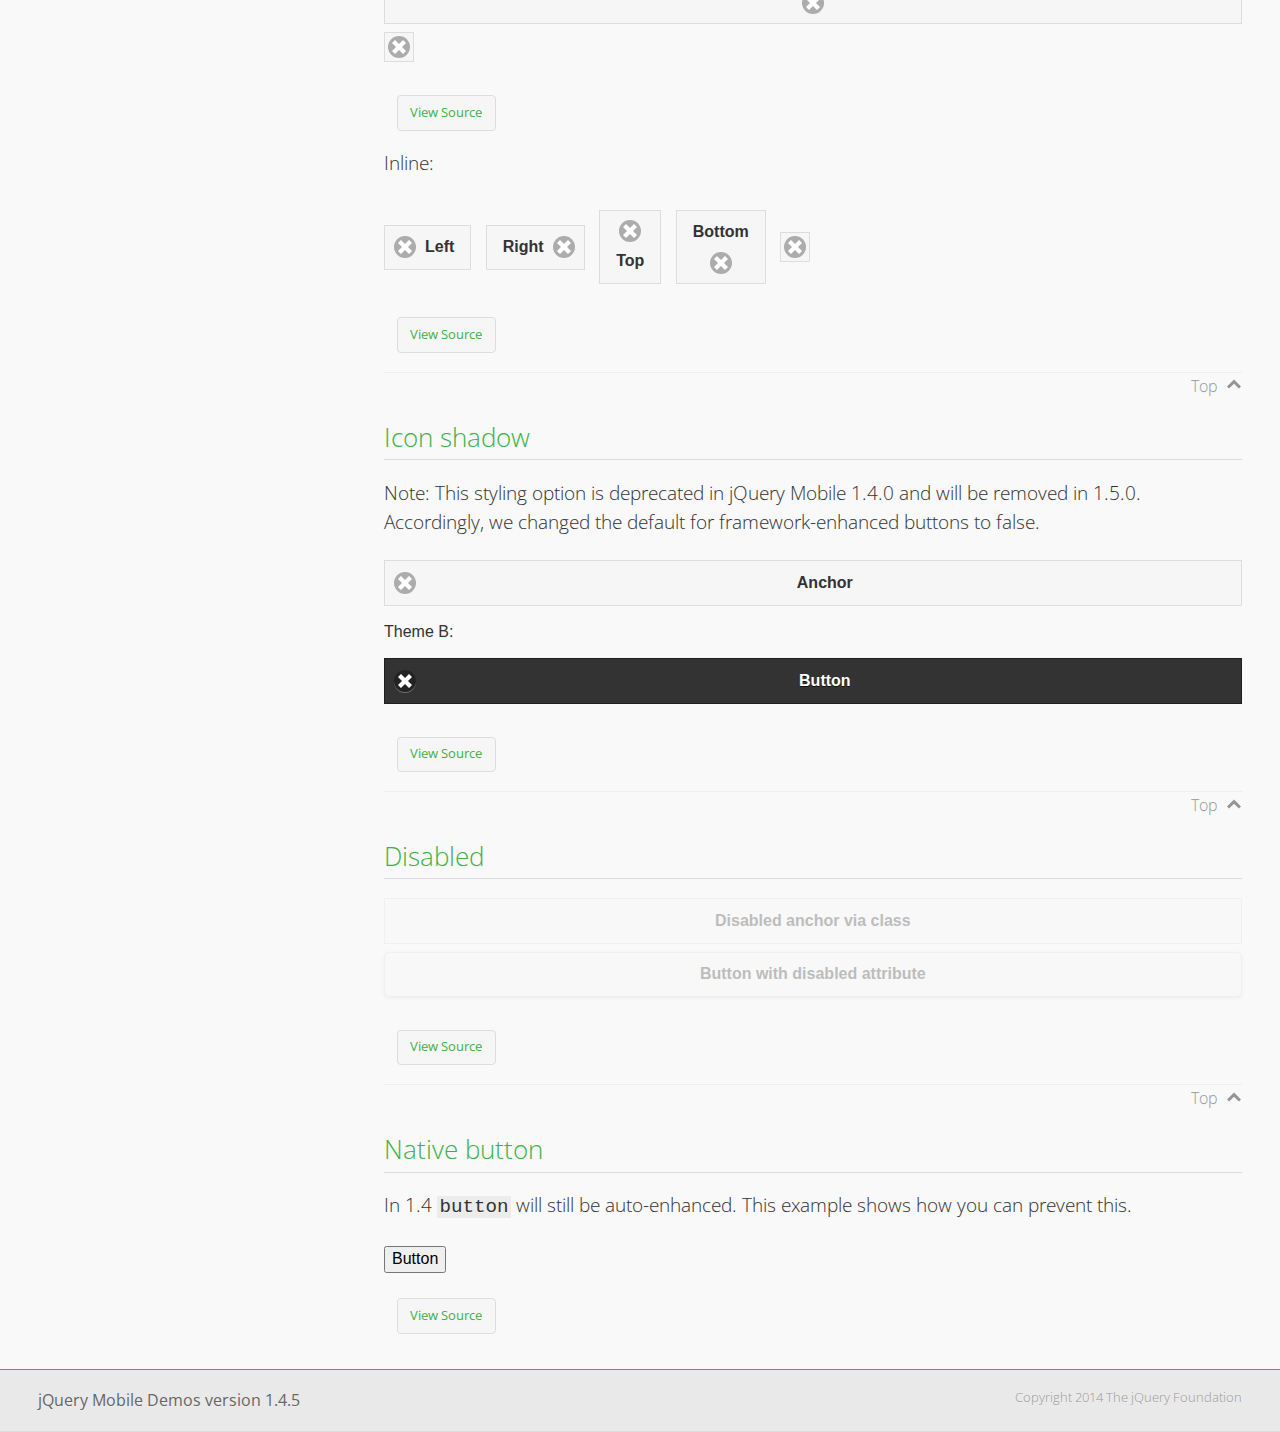
<file: jqm/css/demos/button-markup/index.html>
<!DOCTYPE html>
<html>
<head>
	<meta charset="utf-8">
	<meta name="viewport" content="width=device-width, initial-scale=1">
	<title>Button markup - jQuery Mobile Demos</title>
	<link rel="shortcut icon" href="../favicon.ico">
    <link rel="stylesheet" href="http://fonts.googleapis.com/css?family=Open+Sans:300,400,700">
	<link rel="stylesheet" href="../css/themes/default/jquery.mobile-1.4.5.min.css">
	<link rel="stylesheet" href="../_assets/css/jqm-demos.css">
	<script src="../js/jquery.js"></script>
	<script src="../_assets/js/index.js"></script>
	<script src="../js/jquery.mobile-1.4.5.min.js"></script>
	<style>
		#custom-border-radius .ui-btn-icon-notext.ui-corner-all {
			-webkit-border-radius: .3125em;
			border-radius: .3125em;
		}
	</style>
</head>
<body>
<div data-role="page" class="jqm-demos" data-quicklinks="true">

	<div data-role="header" class="jqm-header">
		<h2><a href="../" title="jQuery Mobile Demos home"><img src="../_assets/img/jquery-logo.png" alt="jQuery Mobile"></a></h2>
		<p><span class="jqm-version"></span> Demos</p>
		<a href="#" class="jqm-navmenu-link ui-btn ui-btn-icon-notext ui-corner-all ui-icon-bars ui-nodisc-icon ui-alt-icon ui-btn-left">Menu</a>
		<a href="#" class="jqm-search-link ui-btn ui-btn-icon-notext ui-corner-all ui-icon-search ui-nodisc-icon ui-alt-icon ui-btn-right">Search</a>
	</div><!-- /header -->

	<div role="main" class="ui-content jqm-content">

		<h1>Button markup</h1>

		<p>Add classes to style <code>a</code> and <code>button</code> elements. <code>input</code> buttons are enhanced by the button widget. See <a href="../button/" data-ajax="false">this page</a> for examples.</p>

		<p>Note that in 1.4 <code>data-</code> attributes will still work. The deprecated <code>buttonMarkup</code> method will add the applicable classes to <code>a</code> (with <code>data-role="button"</code>) and <code>button</code> elements. This method also adds the <code>role="button"</code> attribute to anchor elements.</p>

		<h2>Basic markup</h2>

		<div data-demo-html="true">
			<a href="#" class="ui-btn">Anchor</a>
			<button class="ui-btn">Button</button>
		</div><!--/demo-html -->

		<h2>Corners</h2>

		<div data-demo-html="true">
			<a href="#" class="ui-btn ui-corner-all">Anchor</a>
			<button class="ui-btn ui-corner-all">Button</button>
		</div><!--/demo-html -->

		<p>Icon-only buttons are round by default. Here we show how you can set the same border-radius as other buttons.</p>

		<div data-demo-html="true" data-demo-css="true">
			<a href="#" class="ui-btn ui-icon-delete ui-btn-icon-notext ui-corner-all">No text</a>
			<div id="custom-border-radius">
				<a href="#" class="ui-btn ui-icon-delete ui-btn-icon-notext ui-corner-all">No text</a>
			</div>
		</div><!--/demo-html -->

		<h2>Shadow</h2>

		<div data-demo-html="true">
			<a href="#" class="ui-btn ui-shadow">Anchor</a>
			<button class="ui-btn ui-shadow">Button</button>
		</div><!--/demo-html -->

		<h2>Inline</h2>

		<div data-demo-html="true">
			<a href="#" class="ui-btn ui-btn-inline">Anchor</a>
			<button class="ui-btn ui-btn-inline">Button</button>
		</div><!--/demo-html -->

		<h2>Theme</h2>

		<div data-demo-html="true">
			<a href="#" class="ui-btn">Anchor - Inherit</a>
			<a href="#" class="ui-btn ui-btn-a">Anchor - Theme swatch A</a>
			<a href="#" class="ui-btn ui-btn-b">Anchor - Theme swatch B</a>
			<button class="ui-btn">Button - Inherit</button>
			<button class="ui-btn ui-btn-a">Button - Theme swatch A</button>
			<button class="ui-btn ui-btn-b">Button - Theme swatch B</button>
		</div><!--/demo-html -->

		<h2>Mini</h2>

		<div data-demo-html="true">
			<a href="#" class="ui-btn ui-mini">Anchor</a>
			<button class="ui-btn ui-mini">Button</button>
		</div><!--/demo-html -->

		<h2>Icons</h2>

		<div data-demo-html="true">
			<a href="#" class="ui-btn ui-icon-delete ui-btn-icon-left">Anchor</a>
			<button class="ui-btn ui-icon-delete ui-btn-icon-left">Button</button>
		</div><!--/demo-html -->

		<h2>Icon position</h2>

		<div data-demo-html="true">
			<a href="#" class="ui-btn ui-icon-delete ui-btn-icon-left">Left</a>
			<a href="#" class="ui-btn ui-icon-delete ui-btn-icon-right">Right</a>
			<a href="#" class="ui-btn ui-icon-delete ui-btn-icon-top">Top</a>
			<a href="#" class="ui-btn ui-icon-delete ui-btn-icon-bottom">Bottom</a>
			<a href="#" class="ui-btn ui-icon-delete ui-btn-icon-notext">Icon only</a>
		</div><!--/demo-html -->

		<p>Inline:</p>

		<div data-demo-html="true">
			<a href="#" class="ui-btn ui-btn-inline ui-icon-delete ui-btn-icon-left">Left</a>
			<a href="#" class="ui-btn ui-btn-inline ui-icon-delete ui-btn-icon-right">Right</a>
			<a href="#" class="ui-btn ui-btn-inline ui-icon-delete ui-btn-icon-top">Top</a>
			<a href="#" class="ui-btn ui-btn-inline ui-icon-delete ui-btn-icon-bottom">Bottom</a>
			<a href="#" class="ui-btn ui-btn-inline ui-icon-delete ui-btn-icon-notext">Icon only</a>
		</div><!--/demo-html -->

		<h2>Icon shadow</h2>
		<p>Note: This styling option is deprecated in jQuery Mobile 1.4.0 and will be removed in 1.5.0. Accordingly, we changed the default for framework-enhanced buttons to false.</p>

		<div data-demo-html="true">
			<a href="#" class="ui-btn ui-icon-delete ui-btn-icon-left ui-shadow-icon">Anchor</a>
			<p>Theme B:</p>
			<button class="ui-btn ui-icon-delete ui-btn-icon-left ui-shadow-icon ui-btn-b">Button</button>
		</div><!--/demo-html -->

		<h2>Disabled</h2>

		<div data-demo-html="true">
			<a href="#" class="ui-btn ui-state-disabled">Disabled anchor via class</a>
			<button disabled>Button with disabled attribute</button>
		</div><!--/demo-html -->

		<h2>Native button</h2>
		<!-- TODO: Remove this demo in 1.5 -->
		<p>In 1.4 <code>button</code> will still be auto-enhanced. This example shows how you can prevent this.</p>

		<div data-demo-html="true">
			<button data-role="none">Button</button>
		</div><!--/demo-html -->

	</div><!-- /content -->
	    <div data-role="panel" class="jqm-navmenu-panel" data-position="left" data-display="overlay" data-theme="a">
	    	<ul class="jqm-list ui-alt-icon ui-nodisc-icon">
<li data-filtertext="demos homepage" data-icon="home"><a href=".././">Home</a></li>
<li data-filtertext="introduction overview getting started"><a href="../intro/" data-ajax="false">Introduction</a></li>
<li data-filtertext="buttons button markup buttonmarkup method anchor link button element"><a href="../button-markup/" data-ajax="false">Buttons</a></li>
<li data-filtertext="form button widget input button submit reset"><a href="../button/" data-ajax="false">Button widget</a></li>
<li data-role="collapsible" data-enhanced="true" data-collapsed-icon="carat-d" data-expanded-icon="carat-u" data-iconpos="right" data-inset="false" class="ui-collapsible ui-collapsible-themed-content ui-collapsible-collapsed">
	<h3 class="ui-collapsible-heading ui-collapsible-heading-collapsed">
		<a href="#" class="ui-collapsible-heading-toggle ui-btn ui-btn-icon-right ui-btn-inherit ui-icon-carat-d">
		    Checkboxradio widget<span class="ui-collapsible-heading-status"> click to expand contents</span>
		</a>
	</h3>
	<div class="ui-collapsible-content ui-body-inherit ui-collapsible-content-collapsed" aria-hidden="true">
		<ul>
			<li data-filtertext="form checkboxradio widget checkbox input checkboxes controlgroups"><a href="../checkboxradio-checkbox/" data-ajax="false">Checkboxes</a></li>
			<li data-filtertext="form checkboxradio widget radio input radio buttons controlgroups"><a href="../checkboxradio-radio/" data-ajax="false">Radio buttons</a></li>
		</ul>
	</div>
</li>
<li data-role="collapsible" data-enhanced="true" data-collapsed-icon="carat-d" data-expanded-icon="carat-u" data-iconpos="right" data-inset="false" class="ui-collapsible ui-collapsible-themed-content ui-collapsible-collapsed">
	<h3 class="ui-collapsible-heading ui-collapsible-heading-collapsed">
		<a href="#" class="ui-collapsible-heading-toggle ui-btn ui-btn-icon-right ui-btn-inherit ui-icon-carat-d">
			Collapsible (set) widget<span class="ui-collapsible-heading-status"> click to expand contents</span>
		</a>
	</h3>
	<div class="ui-collapsible-content ui-body-inherit ui-collapsible-content-collapsed" aria-hidden="true">
		<ul>
			<li data-filtertext="collapsibles content formatting"><a href="../collapsible/" data-ajax="false">Collapsible</a></li>
			<li data-filtertext="dynamic collapsible set accordion append expand"><a href="../collapsible-dynamic/" data-ajax="false">Dynamic collapsibles</a></li>
			<li data-filtertext="accordions collapsible set widget content formatting grouped collapsibles"><a href="../collapsibleset/" data-ajax="false">Collapsible set</a></li>
		</ul>
	</div>
</li>
<li data-role="collapsible" data-enhanced="true" data-collapsed-icon="carat-d" data-expanded-icon="carat-u" data-iconpos="right" data-inset="false" class="ui-collapsible ui-collapsible-themed-content ui-collapsible-collapsed">
	<h3 class="ui-collapsible-heading ui-collapsible-heading-collapsed">
		<a href="#" class="ui-collapsible-heading-toggle ui-btn ui-btn-icon-right ui-btn-inherit ui-icon-carat-d">
			Controlgroup widget<span class="ui-collapsible-heading-status"> click to expand contents</span>
		</a>
	</h3>
	<div class="ui-collapsible-content ui-body-inherit ui-collapsible-content-collapsed" aria-hidden="true">
		<ul>
			<li data-filtertext="controlgroups selectmenu checkboxradio input grouped buttons horizontal vertical"><a href="../controlgroup/" data-ajax="false">Controlgroup</a></li>
			<li data-filtertext="dynamic controlgroup dynamically add buttons"><a href="../controlgroup-dynamic/" data-ajax="false">Dynamic controlgroups</a></li>
		</ul>
	</div>
</li>
<li data-filtertext="form datepicker widget date input"><a href="../datepicker/" data-ajax="false">Datepicker</a></li>
<li data-role="collapsible" data-enhanced="true" data-collapsed-icon="carat-d" data-expanded-icon="carat-u" data-iconpos="right" data-inset="false" class="ui-collapsible ui-collapsible-themed-content ui-collapsible-collapsed">
	<h3 class="ui-collapsible-heading ui-collapsible-heading-collapsed">
		<a href="#" class="ui-collapsible-heading-toggle ui-btn ui-btn-icon-right ui-btn-inherit ui-icon-carat-d">
			Events<span class="ui-collapsible-heading-status"> click to expand contents</span>
		</a>
	</h3>
	<div class="ui-collapsible-content ui-body-inherit ui-collapsible-content-collapsed" aria-hidden="true">
		<ul>
			<li data-filtertext="swipe to delete list items listviews swipe events"><a href="../swipe-list/" data-ajax="false">Swipe list items</a></li>
			<li data-filtertext="swipe to navigate swipe page navigation swipe events"><a href="../swipe-page/" data-ajax="false">Swipe page navigation</a></li>
		</ul>
	</div>
</li>
<li data-filtertext="filterable filter elements sorting searching listview table"><a href="../filterable/" data-ajax="false">Filterable widget</a></li>
<li data-filtertext="form flipswitch widget flip toggle switch binary select checkbox input"><a href="../flipswitch/" data-ajax="false">Flipswitch widget</a></li>
<li data-role="collapsible" data-enhanced="true" data-collapsed-icon="carat-d" data-expanded-icon="carat-u" data-iconpos="right" data-inset="false" class="ui-collapsible ui-collapsible-themed-content ui-collapsible-collapsed">
	<h3 class="ui-collapsible-heading ui-collapsible-heading-collapsed">
		<a href="#" class="ui-collapsible-heading-toggle ui-btn ui-btn-icon-right ui-btn-inherit ui-icon-carat-d">
			Forms<span class="ui-collapsible-heading-status"> click to expand contents</span>
		</a>
	</h3>
	<div class="ui-collapsible-content ui-body-inherit ui-collapsible-content-collapsed" aria-hidden="true">
		<ul>
			<li data-filtertext="forms text checkbox radio range button submit reset inputs selects textarea slider flipswitch label form elements"><a href="../forms/" data-ajax="false">Forms</a></li>
			<li data-filtertext="form hide labels hidden accessible ui-hidden-accessible forms"><a href="../forms-label-hidden-accessible/" data-ajax="false">Hide labels</a></li>
			<li data-filtertext="form field containers fieldcontain ui-field-contain forms"><a href="../forms-field-contain/" data-ajax="false">Field containers</a></li>
			<li data-filtertext="forms disabled form elements"><a href="../forms-disabled/" data-ajax="false">Forms disabled</a></li>
			<li data-filtertext="forms gallery examples overview forms text checkbox radio range button submit reset inputs selects textarea slider flipswitch label form elements"><a href="../forms-gallery/" data-ajax="false">Forms gallery</a></li>
		</ul>
	</div>
</li>
<li data-role="collapsible" data-enhanced="true" data-collapsed-icon="carat-d" data-expanded-icon="carat-u" data-iconpos="right" data-inset="false" class="ui-collapsible ui-collapsible-themed-content ui-collapsible-collapsed">
	<h3 class="ui-collapsible-heading ui-collapsible-heading-collapsed">
		<a href="#" class="ui-collapsible-heading-toggle ui-btn ui-btn-icon-right ui-btn-inherit ui-icon-carat-d">
			Grids<span class="ui-collapsible-heading-status"> click to expand contents</span>
		</a>
	</h3>
	<div class="ui-collapsible-content ui-body-inherit ui-collapsible-content-collapsed" aria-hidden="true">
		<ul>
			<li data-filtertext="grids columns blocks content formatting rwd responsive css framework"><a href="../grids/" data-ajax="false">Grids</a></li>
			<li data-filtertext="buttons in grids css framework"><a href="../grids-buttons/" data-ajax="false">Buttons in grids</a></li>
			<li data-filtertext="custom responsive grids rwd css framework"><a href="../grids-custom-responsive/" data-ajax="false">Custom responsive grids</a></li>
		</ul>
	</div>
</li>
<li data-filtertext="blocks content formatting sections heading"><a href="../body-bar-classes/" data-ajax="false">Grouping and dividing content</a></li>
<li data-role="collapsible" data-enhanced="true" data-collapsed-icon="carat-d" data-expanded-icon="carat-u" data-iconpos="right" data-inset="false" class="ui-collapsible ui-collapsible-themed-content ui-collapsible-collapsed">
	<h3 class="ui-collapsible-heading ui-collapsible-heading-collapsed">
		<a href="#" class="ui-collapsible-heading-toggle ui-btn ui-btn-icon-right ui-btn-inherit ui-icon-carat-d">
			Icons<span class="ui-collapsible-heading-status"> click to expand contents</span>
		</a>
	</h3>
	<div class="ui-collapsible-content ui-body-inherit ui-collapsible-content-collapsed" aria-hidden="true">
		<ul>
			<li data-filtertext="button icons svg disc alt custom icon position"><a href="../icons/" data-ajax="false">Icons</a></li>
			<li data-filtertext=""><a href="../icons-grunticon/" data-ajax="false">Grunticon loader</a></li>
		</ul>
	</div>
</li>
<li data-role="collapsible" data-enhanced="true" data-collapsed-icon="carat-d" data-expanded-icon="carat-u" data-iconpos="right" data-inset="false" class="ui-collapsible ui-collapsible-themed-content ui-collapsible-collapsed">
	<h3 class="ui-collapsible-heading ui-collapsible-heading-collapsed">
		<a href="#" class="ui-collapsible-heading-toggle ui-btn ui-btn-icon-right ui-btn-inherit ui-icon-carat-d">
			Listview widget<span class="ui-collapsible-heading-status"> click to expand contents</span>
		</a>
	</h3>
	<div class="ui-collapsible-content ui-body-inherit ui-collapsible-content-collapsed" aria-hidden="true">
		<ul>
			<li data-filtertext="listview widget thumbnails icons nested split button collapsible ul ol"><a href="../listview/" data-ajax="false">Listview</a></li>
			<li data-filtertext="autocomplete filterable reveal listview filtertextbeforefilter placeholder"><a href="../listview-autocomplete/" data-ajax="false">Listview autocomplete</a></li>
			<li data-filtertext="autocomplete filterable reveal listview remote data filtertextbeforefilter placeholder"><a href="../listview-autocomplete-remote/" data-ajax="false">Listview autocomplete remote data</a></li>
			<li data-filtertext="autodividers anchor jump scroll linkbars listview lists ul ol"><a href="../listview-autodividers-linkbar/" data-ajax="false">Listview autodividers linkbar</a></li>
			<li data-filtertext="listview autodividers selector autodividersselector lists ul ol"><a href="../listview-autodividers-selector/" data-ajax="false">Listview autodividers selector</a></li>
			<li data-filtertext="listview nested list items"><a href="../listview-nested-lists/" data-ajax="false">Nested Listviews</a></li>
			<li data-filtertext="listview collapsible list items flat"><a href="../listview-collapsible-item-flat/" data-ajax="false">Listview collapsible list items (flat)</a></li>
			<li data-filtertext="listview collapsible list indented"><a href="../listview-collapsible-item-indented/" data-ajax="false">Listview collapsible list items (indented)</a></li>
			<li data-filtertext="grid listview responsive grids responsive listviews lists ul"><a href="../listview-grid/" data-ajax="false">Listview responsive grid</a></li>
		</ul>
	</div>
</li>
<li data-filtertext="loader widget page loading navigation overlay spinner"><a href="../loader/" data-ajax="false">Loader widget</a></li>
<li data-filtertext="navbar widget navmenu toolbars header footer"><a href="../navbar/" data-ajax="false">Navbar widget</a></li>
<li data-role="collapsible" data-enhanced="true" data-collapsed-icon="carat-d" data-expanded-icon="carat-u" data-iconpos="right" data-inset="false" class="ui-collapsible ui-collapsible-themed-content ui-collapsible-collapsed">
	<h3 class="ui-collapsible-heading ui-collapsible-heading-collapsed">
		<a href="#" class="ui-collapsible-heading-toggle ui-btn ui-btn-icon-right ui-btn-inherit ui-icon-carat-d">
			Navigation<span class="ui-collapsible-heading-status"> click to expand contents</span>
		</a>
	</h3>
	<div class="ui-collapsible-content ui-body-inherit ui-collapsible-content-collapsed" aria-hidden="true">
		<ul>
			<li data-filtertext="ajax navigation navigate widget history event method"><a href="../navigation/" data-ajax="false">Navigation</a></li>
			<li data-filtertext="linking pages page links navigation ajax prefetch cache"><a href="../navigation-linking-pages/" data-ajax="false">Linking pages</a></li>
			<!-- <li data-filtertext="php redirect server redirection server-side navigation"><a href="../navigation-php-redirect/" data-ajax="false">PHP redirect demo</a></li>-->
			<li data-filtertext="navigation redirection hash query"><a href="../navigation-hash-processing/" data-ajax="false">Hash processing demo</a></li>
			<li data-filtertext="navigation redirection hash query"><a href="../page-events/" data-ajax="false">Page Navigation Events</a></li>
		</ul>
	</div>
</li>
<li data-role="collapsible" data-enhanced="true" data-collapsed-icon="carat-d" data-expanded-icon="carat-u" data-iconpos="right" data-inset="false" class="ui-collapsible ui-collapsible-themed-content ui-collapsible-collapsed">
	<h3 class="ui-collapsible-heading ui-collapsible-heading-collapsed">
		<a href="#" class="ui-collapsible-heading-toggle ui-btn ui-btn-icon-right ui-btn-inherit ui-icon-carat-d">
			Pages<span class="ui-collapsible-heading-status"> click to expand contents</span>
		</a>
	</h3>
	<div class="ui-collapsible-content ui-body-inherit ui-collapsible-content-collapsed" aria-hidden="true">
		<ul>
			<li data-filtertext="pages page widget ajax navigation"><a href="../pages/" data-ajax="false">Pages</a></li>
			<li data-filtertext="single page"><a href="../pages-single-page/" data-ajax="false">Single page</a></li>
			<li data-filtertext="multipage multi-page page"><a href="../pages-multi-page/" data-ajax="false">Multi-page template</a></li>
			<li data-filtertext="dialog page widget modal popup"><a href="../pages-dialog/" data-ajax="false">Dialog page</a></li>
		</ul>
	</div>
</li>
<li data-role="collapsible" data-enhanced="true" data-collapsed-icon="carat-d" data-expanded-icon="carat-u" data-iconpos="right" data-inset="false" class="ui-collapsible ui-collapsible-themed-content ui-collapsible-collapsed">
	<h3 class="ui-collapsible-heading ui-collapsible-heading-collapsed">
		<a href="#" class="ui-collapsible-heading-toggle ui-btn ui-btn-icon-right ui-btn-inherit ui-icon-carat-d">
			Panel widget<span class="ui-collapsible-heading-status"> click to expand contents</span>
		</a>
	</h3>
	<div class="ui-collapsible-content ui-body-inherit ui-collapsible-content-collapsed" aria-hidden="true">
		<ul>
			<li data-filtertext="panel widget sliding panels reveal push overlay responsive"><a href="../panel/" data-ajax="false">Panel</a></li>
			<li data-filtertext=""><a href="../panel-external/" data-ajax="false">External panels</a></li>
			<li data-filtertext="panel "><a href="../panel-fixed/" data-ajax="false">Fixed panels</a></li>
			<li data-filtertext="panel slide panels sliding panels shadow rwd responsive breakpoint"><a href="../panel-responsive/" data-ajax="false">Panels responsive</a></li>
			<li data-filtertext="panel custom style custom panel width reveal shadow listview panel styling page background wrapper"><a href="../panel-styling/" data-ajax="false">Custom panel style</a></li>
			<li data-filtertext="panel open on swipe"><a href="../panel-swipe-open/" data-ajax="false">Panel open on swipe</a></li>
			<li data-filtertext="panels outside page internal external toolbars"><a href="../panel-external-internal/" data-ajax="false">Panel external and internal</a></li>
		</ul>
	</div>
</li>
<li data-role="collapsible" data-enhanced="true" data-collapsed-icon="carat-d" data-expanded-icon="carat-u" data-iconpos="right" data-inset="false" class="ui-collapsible ui-collapsible-themed-content ui-collapsible-collapsed">
	<h3 class="ui-collapsible-heading ui-collapsible-heading-collapsed">
		<a href="#" class="ui-collapsible-heading-toggle ui-btn ui-btn-icon-right ui-btn-inherit ui-icon-carat-d">
			Popup widget<span class="ui-collapsible-heading-status"> click to expand contents</span>
		</a>
	</h3>
	<div class="ui-collapsible-content ui-body-inherit ui-collapsible-content-collapsed" aria-hidden="true">
		<ul>
			<li data-filtertext="popup widget popups dialog modal transition tooltip lightbox form overlay screen flip pop fade transition"><a href="../popup/" data-ajax="false">Popup</a></li>
			<li data-filtertext="popup alignment position"><a href="../popup-alignment/" data-ajax="false">Popup alignment</a></li>
			<li data-filtertext="popup arrow size popups popover"><a href="../popup-arrow-size/" data-ajax="false">Popup arrow size</a></li>
			<li data-filtertext="dynamic popups popup images lightbox"><a href="../popup-dynamic/" data-ajax="false">Dynamic popups</a></li>
			<li data-filtertext="popups with iframes scaling"><a href="../popup-iframe/" data-ajax="false">Popups with iframes</a></li>
			<li data-filtertext="popup image scaling"><a href="../popup-image-scaling/" data-ajax="false">Popup image scaling</a></li>
			<li data-filtertext="external popup outside multi-page"><a href="../popup-outside-multipage/" data-ajax="false">Popup outside multi-page</a></li>
		</ul>
	</div>
</li>
<li data-filtertext="form rangeslider widget dual sliders dual handle sliders range input"><a href="../rangeslider/" data-ajax="false">Rangeslider widget</a></li>
<li data-filtertext="responsive web design rwd adaptive progressive enhancement PE accessible mobile breakpoints media query media queries"><a href="../rwd/" data-ajax="false">Responsive Web Design</a></li>
<li data-role="collapsible" data-enhanced="true" data-collapsed-icon="carat-d" data-expanded-icon="carat-u" data-iconpos="right" data-inset="false" class="ui-collapsible ui-collapsible-themed-content ui-collapsible-collapsed">
	<h3 class="ui-collapsible-heading ui-collapsible-heading-collapsed">
		<a href="#" class="ui-collapsible-heading-toggle ui-btn ui-btn-icon-right ui-btn-inherit ui-icon-carat-d">
			Selectmenu widget<span class="ui-collapsible-heading-status"> click to expand contents</span>
		</a>
	</h3>
	<div class="ui-collapsible-content ui-body-inherit ui-collapsible-content-collapsed" aria-hidden="true">
		<ul>
			<li data-filtertext="form selectmenu widget select input custom select menu selects"><a href="../selectmenu/" data-ajax="false">Selectmenu</a></li>
			<li data-filtertext="form custom select menu selectmenu widget custom menu option optgroup multiple selects"><a href="../selectmenu-custom/" data-ajax="false">Custom select menu</a></li>
			<li data-filtertext="filterable select filter popup dialog"><a href="../selectmenu-custom-filter/" data-ajax="false">Custom select menu with filter</a></li>
		</ul>
	</div>
</li>
<li data-role="collapsible" data-enhanced="true" data-collapsed-icon="carat-d" data-expanded-icon="carat-u" data-iconpos="right" data-inset="false" class="ui-collapsible ui-collapsible-themed-content ui-collapsible-collapsed">
	<h3 class="ui-collapsible-heading ui-collapsible-heading-collapsed">
		<a href="#" class="ui-collapsible-heading-toggle ui-btn ui-btn-icon-right ui-btn-inherit ui-icon-carat-d">
			Slider widget<span class="ui-collapsible-heading-status"> click to expand contents</span>
		</a>
	</h3>
	<div class="ui-collapsible-content ui-body-inherit ui-collapsible-content-collapsed" aria-hidden="true">
		<ul>
			<li data-filtertext="form slider widget range input single sliders"><a href="../slider/" data-ajax="false">Slider</a></li>
			<li data-filtertext="form slider widget flipswitch slider binary select flip toggle switch"><a href="../slider-flipswitch/" data-ajax="false">Slider flip toggle switch</a></li>
			<li data-filtertext="form slider tooltip handle value input range sliders"><a href="../slider-tooltip/" data-ajax="false">Slider tooltip</a></li>
		</ul>
	</div>
</li>
<li data-role="collapsible" data-enhanced="true" data-collapsed-icon="carat-d" data-expanded-icon="carat-u" data-iconpos="right" data-inset="false" class="ui-collapsible ui-collapsible-themed-content ui-collapsible-collapsed">
	<h3 class="ui-collapsible-heading ui-collapsible-heading-collapsed">
		<a href="#" class="ui-collapsible-heading-toggle ui-btn ui-btn-icon-right ui-btn-inherit ui-icon-carat-d">
			Table widget<span class="ui-collapsible-heading-status"> click to expand contents</span>
		</a>
	</h3>
	<div class="ui-collapsible-content ui-body-inherit ui-collapsible-content-collapsed" aria-hidden="true">
		<ul>
			<li data-filtertext="table widget reflow column toggle th td responsive tables rwd hide show tabular"><a href="../table-column-toggle/" data-ajax="false">Table Column Toggle</a></li>
			<li data-filtertext="table column toggle phone comparison demo"><a href="../table-column-toggle-example/" data-ajax="false">Table Column Toggle demo</a></li>
			<li data-filtertext="responsive tables table column toggle heading groups rwd breakpoint"><a href="../table-column-toggle-heading-groups/" data-ajax="false">Table Column Toggle heading groups</a></li>
			<li data-filtertext="responsive tables table column toggle hide rwd breakpoint customization options"><a href="../table-column-toggle-options/" data-ajax="false">Table Column Toggle options</a></li>
			<li data-filtertext="table reflow th td responsive rwd columns tabular"><a href="../table-reflow/" data-ajax="false">Table Reflow</a></li>
			<li data-filtertext="responsive tables table reflow heading groups rwd breakpoint"><a href="../table-reflow-heading-groups/" data-ajax="false">Table Reflow heading groups</a></li>
			<li data-filtertext="responsive tables table reflow stripes strokes table style"><a href="../table-reflow-stripes-strokes/" data-ajax="false">Table Reflow stripes and strokes</a></li>
			<li data-filtertext="responsive tables table reflow stack custom styles"><a href="../table-reflow-styling/" data-ajax="false">Table Reflow custom styles</a></li>
		</ul>
	</div>
</li>
<li data-filtertext="ui tabs widget"><a href="../tabs/" data-ajax="false">Tabs widget</a></li>
<li data-filtertext="form textinput widget text input textarea number date time tel email file color password"><a href="../textinput/" data-ajax="false">Textinput widget</a></li>
<li data-role="collapsible" data-enhanced="true" data-collapsed-icon="carat-d" data-expanded-icon="carat-u" data-iconpos="right" data-inset="false" class="ui-collapsible ui-collapsible-themed-content ui-collapsible-collapsed">
	<h3 class="ui-collapsible-heading ui-collapsible-heading-collapsed">
		<a href="#" class="ui-collapsible-heading-toggle ui-btn ui-btn-icon-right ui-btn-inherit ui-icon-carat-d">
			Theming<span class="ui-collapsible-heading-status"> click to expand contents</span>
		</a>
	</h3>
	<div class="ui-collapsible-content ui-body-inherit ui-collapsible-content-collapsed" aria-hidden="true">
		<ul>
			<li data-filtertext="default theme swatches theming style css"><a href="../theme-default/" data-ajax="false">Default theme</a></li>
			<li data-filtertext="classic theme old theme swatches theming style css"><a href="../theme-classic/" data-ajax="false">Classic theme</a></li>
		</ul>
	</div>
</li>
<li data-role="collapsible" data-enhanced="true" data-collapsed-icon="carat-d" data-expanded-icon="carat-u" data-iconpos="right" data-inset="false" class="ui-collapsible ui-collapsible-themed-content ui-collapsible-collapsed">
	<h3 class="ui-collapsible-heading ui-collapsible-heading-collapsed">
		<a href="#" class="ui-collapsible-heading-toggle ui-btn ui-btn-icon-right ui-btn-inherit ui-icon-carat-d">
			Toolbar widget<span class="ui-collapsible-heading-status"> click to expand contents</span>
		</a>
	</h3>
	<div class="ui-collapsible-content ui-body-inherit ui-collapsible-content-collapsed" aria-hidden="true">
		<ul>
			<li data-filtertext="toolbar widget header footer toolbars fixed fullscreen external sections"><a href="../toolbar/" data-ajax="false">Toolbar</a></li>
			<li data-filtertext="dynamic toolbars dynamically add toolbar header footer"><a href="../toolbar-dynamic/" data-ajax="false">Dynamic toolbars</a></li>
			<li data-filtertext="external toolbars header footer"><a href="../toolbar-external/" data-ajax="false">External toolbars</a></li>
			<li data-filtertext="fixed toolbars header footer"><a href="../toolbar-fixed/" data-ajax="false">Fixed toolbars</a></li>
			<li data-filtertext="fixed fullscreen toolbars header footer"><a href="../toolbar-fixed-fullscreen/" data-ajax="false">Fullscreen toolbars</a></li>
			<li data-filtertext="external fixed toolbars header footer"><a href="../toolbar-fixed-external/" data-ajax="false">Fixed external toolbars</a></li>
			<li data-filtertext="external persistent toolbars header footer navbar navmenu"><a href="../toolbar-fixed-persistent/" data-ajax="false">Persistent toolbars</a></li>
			<li data-filtertext="external ajax optimized toolbars persistent toolbars header footer navbar"><a href="../toolbar-fixed-persistent-optimized/" data-ajax="false">Ajax optimized toolbars</a></li>
			<li data-filtertext="form in toolbars header footer"><a href="../toolbar-fixed-forms/" data-ajax="false">Form in toolbar</a></li>
		</ul>
	</div>
</li>
<li data-filtertext="page transitions animated pages popup navigation flip slide fade pop"><a href="../transitions/" data-ajax="false">Transitions</a></li>
<li data-role="collapsible" data-enhanced="true" data-collapsed-icon="carat-d" data-expanded-icon="carat-u" data-iconpos="right" data-inset="false" class="ui-collapsible ui-collapsible-themed-content ui-collapsible-collapsed">
	<h3 class="ui-collapsible-heading ui-collapsible-heading-collapsed">
		<a href="#" class="ui-collapsible-heading-toggle ui-btn ui-btn-icon-right ui-btn-inherit ui-icon-carat-d">
			3rd party API demos<span class="ui-collapsible-heading-status"> click to expand contents</span>
		</a>
	</h3>
	<div class="ui-collapsible-content ui-body-inherit ui-collapsible-content-collapsed" aria-hidden="true">
		<ul>
			<li data-filtertext="backbone requirejs navigation router"><a href="../backbone-requirejs/" data-ajax="false">Backbone RequireJS</a></li>
			<li data-filtertext="google maps geolocation demo"><a href="../map-geolocation/" data-ajax="false">Google Maps geolocation</a></li>
			<li data-filtertext="google maps hybrid"><a href="../map-list-toggle/" data-ajax="false">Google Maps list toggle</a></li>
		</ul>
	</div>
</li>



		     </ul>
		</div><!-- /panel -->


	<div data-role="footer" data-position="fixed" data-tap-toggle="false" class="jqm-footer">
		<p>jQuery Mobile Demos version <span class="jqm-version"></span></p>
		<p>Copyright 2014 The jQuery Foundation</p>
	</div><!-- /footer -->
	<!-- TODO: This should become an external panel so we can add input to markup (unique ID) -->
    <div data-role="panel" class="jqm-search-panel" data-position="right" data-display="overlay" data-theme="a">
		<div class="jqm-search">
			<ul class="jqm-list" data-filter-placeholder="Search demos..." data-filter-reveal="true">
<li data-filtertext="demos homepage" data-icon="home"><a href=".././">Home</a></li>
<li data-filtertext="introduction overview getting started"><a href="../intro/" data-ajax="false">Introduction</a></li>
<li data-filtertext="buttons button markup buttonmarkup method anchor link button element"><a href="../button-markup/" data-ajax="false">Buttons</a></li>
<li data-filtertext="form button widget input button submit reset"><a href="../button/" data-ajax="false">Button widget</a></li>
<li data-role="collapsible" data-enhanced="true" data-collapsed-icon="carat-d" data-expanded-icon="carat-u" data-iconpos="right" data-inset="false" class="ui-collapsible ui-collapsible-themed-content ui-collapsible-collapsed">
	<h3 class="ui-collapsible-heading ui-collapsible-heading-collapsed">
		<a href="#" class="ui-collapsible-heading-toggle ui-btn ui-btn-icon-right ui-btn-inherit ui-icon-carat-d">
		    Checkboxradio widget<span class="ui-collapsible-heading-status"> click to expand contents</span>
		</a>
	</h3>
	<div class="ui-collapsible-content ui-body-inherit ui-collapsible-content-collapsed" aria-hidden="true">
		<ul>
			<li data-filtertext="form checkboxradio widget checkbox input checkboxes controlgroups"><a href="../checkboxradio-checkbox/" data-ajax="false">Checkboxes</a></li>
			<li data-filtertext="form checkboxradio widget radio input radio buttons controlgroups"><a href="../checkboxradio-radio/" data-ajax="false">Radio buttons</a></li>
		</ul>
	</div>
</li>
<li data-role="collapsible" data-enhanced="true" data-collapsed-icon="carat-d" data-expanded-icon="carat-u" data-iconpos="right" data-inset="false" class="ui-collapsible ui-collapsible-themed-content ui-collapsible-collapsed">
	<h3 class="ui-collapsible-heading ui-collapsible-heading-collapsed">
		<a href="#" class="ui-collapsible-heading-toggle ui-btn ui-btn-icon-right ui-btn-inherit ui-icon-carat-d">
			Collapsible (set) widget<span class="ui-collapsible-heading-status"> click to expand contents</span>
		</a>
	</h3>
	<div class="ui-collapsible-content ui-body-inherit ui-collapsible-content-collapsed" aria-hidden="true">
		<ul>
			<li data-filtertext="collapsibles content formatting"><a href="../collapsible/" data-ajax="false">Collapsible</a></li>
			<li data-filtertext="dynamic collapsible set accordion append expand"><a href="../collapsible-dynamic/" data-ajax="false">Dynamic collapsibles</a></li>
			<li data-filtertext="accordions collapsible set widget content formatting grouped collapsibles"><a href="../collapsibleset/" data-ajax="false">Collapsible set</a></li>
		</ul>
	</div>
</li>
<li data-role="collapsible" data-enhanced="true" data-collapsed-icon="carat-d" data-expanded-icon="carat-u" data-iconpos="right" data-inset="false" class="ui-collapsible ui-collapsible-themed-content ui-collapsible-collapsed">
	<h3 class="ui-collapsible-heading ui-collapsible-heading-collapsed">
		<a href="#" class="ui-collapsible-heading-toggle ui-btn ui-btn-icon-right ui-btn-inherit ui-icon-carat-d">
			Controlgroup widget<span class="ui-collapsible-heading-status"> click to expand contents</span>
		</a>
	</h3>
	<div class="ui-collapsible-content ui-body-inherit ui-collapsible-content-collapsed" aria-hidden="true">
		<ul>
			<li data-filtertext="controlgroups selectmenu checkboxradio input grouped buttons horizontal vertical"><a href="../controlgroup/" data-ajax="false">Controlgroup</a></li>
			<li data-filtertext="dynamic controlgroup dynamically add buttons"><a href="../controlgroup-dynamic/" data-ajax="false">Dynamic controlgroups</a></li>
		</ul>
	</div>
</li>
<li data-filtertext="form datepicker widget date input"><a href="../datepicker/" data-ajax="false">Datepicker</a></li>
<li data-role="collapsible" data-enhanced="true" data-collapsed-icon="carat-d" data-expanded-icon="carat-u" data-iconpos="right" data-inset="false" class="ui-collapsible ui-collapsible-themed-content ui-collapsible-collapsed">
	<h3 class="ui-collapsible-heading ui-collapsible-heading-collapsed">
		<a href="#" class="ui-collapsible-heading-toggle ui-btn ui-btn-icon-right ui-btn-inherit ui-icon-carat-d">
			Events<span class="ui-collapsible-heading-status"> click to expand contents</span>
		</a>
	</h3>
	<div class="ui-collapsible-content ui-body-inherit ui-collapsible-content-collapsed" aria-hidden="true">
		<ul>
			<li data-filtertext="swipe to delete list items listviews swipe events"><a href="../swipe-list/" data-ajax="false">Swipe list items</a></li>
			<li data-filtertext="swipe to navigate swipe page navigation swipe events"><a href="../swipe-page/" data-ajax="false">Swipe page navigation</a></li>
		</ul>
	</div>
</li>
<li data-filtertext="filterable filter elements sorting searching listview table"><a href="../filterable/" data-ajax="false">Filterable widget</a></li>
<li data-filtertext="form flipswitch widget flip toggle switch binary select checkbox input"><a href="../flipswitch/" data-ajax="false">Flipswitch widget</a></li>
<li data-role="collapsible" data-enhanced="true" data-collapsed-icon="carat-d" data-expanded-icon="carat-u" data-iconpos="right" data-inset="false" class="ui-collapsible ui-collapsible-themed-content ui-collapsible-collapsed">
	<h3 class="ui-collapsible-heading ui-collapsible-heading-collapsed">
		<a href="#" class="ui-collapsible-heading-toggle ui-btn ui-btn-icon-right ui-btn-inherit ui-icon-carat-d">
			Forms<span class="ui-collapsible-heading-status"> click to expand contents</span>
		</a>
	</h3>
	<div class="ui-collapsible-content ui-body-inherit ui-collapsible-content-collapsed" aria-hidden="true">
		<ul>
			<li data-filtertext="forms text checkbox radio range button submit reset inputs selects textarea slider flipswitch label form elements"><a href="../forms/" data-ajax="false">Forms</a></li>
			<li data-filtertext="form hide labels hidden accessible ui-hidden-accessible forms"><a href="../forms-label-hidden-accessible/" data-ajax="false">Hide labels</a></li>
			<li data-filtertext="form field containers fieldcontain ui-field-contain forms"><a href="../forms-field-contain/" data-ajax="false">Field containers</a></li>
			<li data-filtertext="forms disabled form elements"><a href="../forms-disabled/" data-ajax="false">Forms disabled</a></li>
			<li data-filtertext="forms gallery examples overview forms text checkbox radio range button submit reset inputs selects textarea slider flipswitch label form elements"><a href="../forms-gallery/" data-ajax="false">Forms gallery</a></li>
		</ul>
	</div>
</li>
<li data-role="collapsible" data-enhanced="true" data-collapsed-icon="carat-d" data-expanded-icon="carat-u" data-iconpos="right" data-inset="false" class="ui-collapsible ui-collapsible-themed-content ui-collapsible-collapsed">
	<h3 class="ui-collapsible-heading ui-collapsible-heading-collapsed">
		<a href="#" class="ui-collapsible-heading-toggle ui-btn ui-btn-icon-right ui-btn-inherit ui-icon-carat-d">
			Grids<span class="ui-collapsible-heading-status"> click to expand contents</span>
		</a>
	</h3>
	<div class="ui-collapsible-content ui-body-inherit ui-collapsible-content-collapsed" aria-hidden="true">
		<ul>
			<li data-filtertext="grids columns blocks content formatting rwd responsive css framework"><a href="../grids/" data-ajax="false">Grids</a></li>
			<li data-filtertext="buttons in grids css framework"><a href="../grids-buttons/" data-ajax="false">Buttons in grids</a></li>
			<li data-filtertext="custom responsive grids rwd css framework"><a href="../grids-custom-responsive/" data-ajax="false">Custom responsive grids</a></li>
		</ul>
	</div>
</li>
<li data-filtertext="blocks content formatting sections heading"><a href="../body-bar-classes/" data-ajax="false">Grouping and dividing content</a></li>
<li data-role="collapsible" data-enhanced="true" data-collapsed-icon="carat-d" data-expanded-icon="carat-u" data-iconpos="right" data-inset="false" class="ui-collapsible ui-collapsible-themed-content ui-collapsible-collapsed">
	<h3 class="ui-collapsible-heading ui-collapsible-heading-collapsed">
		<a href="#" class="ui-collapsible-heading-toggle ui-btn ui-btn-icon-right ui-btn-inherit ui-icon-carat-d">
			Icons<span class="ui-collapsible-heading-status"> click to expand contents</span>
		</a>
	</h3>
	<div class="ui-collapsible-content ui-body-inherit ui-collapsible-content-collapsed" aria-hidden="true">
		<ul>
			<li data-filtertext="button icons svg disc alt custom icon position"><a href="../icons/" data-ajax="false">Icons</a></li>
			<li data-filtertext=""><a href="../icons-grunticon/" data-ajax="false">Grunticon loader</a></li>
		</ul>
	</div>
</li>
<li data-role="collapsible" data-enhanced="true" data-collapsed-icon="carat-d" data-expanded-icon="carat-u" data-iconpos="right" data-inset="false" class="ui-collapsible ui-collapsible-themed-content ui-collapsible-collapsed">
	<h3 class="ui-collapsible-heading ui-collapsible-heading-collapsed">
		<a href="#" class="ui-collapsible-heading-toggle ui-btn ui-btn-icon-right ui-btn-inherit ui-icon-carat-d">
			Listview widget<span class="ui-collapsible-heading-status"> click to expand contents</span>
		</a>
	</h3>
	<div class="ui-collapsible-content ui-body-inherit ui-collapsible-content-collapsed" aria-hidden="true">
		<ul>
			<li data-filtertext="listview widget thumbnails icons nested split button collapsible ul ol"><a href="../listview/" data-ajax="false">Listview</a></li>
			<li data-filtertext="autocomplete filterable reveal listview filtertextbeforefilter placeholder"><a href="../listview-autocomplete/" data-ajax="false">Listview autocomplete</a></li>
			<li data-filtertext="autocomplete filterable reveal listview remote data filtertextbeforefilter placeholder"><a href="../listview-autocomplete-remote/" data-ajax="false">Listview autocomplete remote data</a></li>
			<li data-filtertext="autodividers anchor jump scroll linkbars listview lists ul ol"><a href="../listview-autodividers-linkbar/" data-ajax="false">Listview autodividers linkbar</a></li>
			<li data-filtertext="listview autodividers selector autodividersselector lists ul ol"><a href="../listview-autodividers-selector/" data-ajax="false">Listview autodividers selector</a></li>
			<li data-filtertext="listview nested list items"><a href="../listview-nested-lists/" data-ajax="false">Nested Listviews</a></li>
			<li data-filtertext="listview collapsible list items flat"><a href="../listview-collapsible-item-flat/" data-ajax="false">Listview collapsible list items (flat)</a></li>
			<li data-filtertext="listview collapsible list indented"><a href="../listview-collapsible-item-indented/" data-ajax="false">Listview collapsible list items (indented)</a></li>
			<li data-filtertext="grid listview responsive grids responsive listviews lists ul"><a href="../listview-grid/" data-ajax="false">Listview responsive grid</a></li>
		</ul>
	</div>
</li>
<li data-filtertext="loader widget page loading navigation overlay spinner"><a href="../loader/" data-ajax="false">Loader widget</a></li>
<li data-filtertext="navbar widget navmenu toolbars header footer"><a href="../navbar/" data-ajax="false">Navbar widget</a></li>
<li data-role="collapsible" data-enhanced="true" data-collapsed-icon="carat-d" data-expanded-icon="carat-u" data-iconpos="right" data-inset="false" class="ui-collapsible ui-collapsible-themed-content ui-collapsible-collapsed">
	<h3 class="ui-collapsible-heading ui-collapsible-heading-collapsed">
		<a href="#" class="ui-collapsible-heading-toggle ui-btn ui-btn-icon-right ui-btn-inherit ui-icon-carat-d">
			Navigation<span class="ui-collapsible-heading-status"> click to expand contents</span>
		</a>
	</h3>
	<div class="ui-collapsible-content ui-body-inherit ui-collapsible-content-collapsed" aria-hidden="true">
		<ul>
			<li data-filtertext="ajax navigation navigate widget history event method"><a href="../navigation/" data-ajax="false">Navigation</a></li>
			<li data-filtertext="linking pages page links navigation ajax prefetch cache"><a href="../navigation-linking-pages/" data-ajax="false">Linking pages</a></li>
			<!-- <li data-filtertext="php redirect server redirection server-side navigation"><a href="../navigation-php-redirect/" data-ajax="false">PHP redirect demo</a></li>-->
			<li data-filtertext="navigation redirection hash query"><a href="../navigation-hash-processing/" data-ajax="false">Hash processing demo</a></li>
			<li data-filtertext="navigation redirection hash query"><a href="../page-events/" data-ajax="false">Page Navigation Events</a></li>
		</ul>
	</div>
</li>
<li data-role="collapsible" data-enhanced="true" data-collapsed-icon="carat-d" data-expanded-icon="carat-u" data-iconpos="right" data-inset="false" class="ui-collapsible ui-collapsible-themed-content ui-collapsible-collapsed">
	<h3 class="ui-collapsible-heading ui-collapsible-heading-collapsed">
		<a href="#" class="ui-collapsible-heading-toggle ui-btn ui-btn-icon-right ui-btn-inherit ui-icon-carat-d">
			Pages<span class="ui-collapsible-heading-status"> click to expand contents</span>
		</a>
	</h3>
	<div class="ui-collapsible-content ui-body-inherit ui-collapsible-content-collapsed" aria-hidden="true">
		<ul>
			<li data-filtertext="pages page widget ajax navigation"><a href="../pages/" data-ajax="false">Pages</a></li>
			<li data-filtertext="single page"><a href="../pages-single-page/" data-ajax="false">Single page</a></li>
			<li data-filtertext="multipage multi-page page"><a href="../pages-multi-page/" data-ajax="false">Multi-page template</a></li>
			<li data-filtertext="dialog page widget modal popup"><a href="../pages-dialog/" data-ajax="false">Dialog page</a></li>
		</ul>
	</div>
</li>
<li data-role="collapsible" data-enhanced="true" data-collapsed-icon="carat-d" data-expanded-icon="carat-u" data-iconpos="right" data-inset="false" class="ui-collapsible ui-collapsible-themed-content ui-collapsible-collapsed">
	<h3 class="ui-collapsible-heading ui-collapsible-heading-collapsed">
		<a href="#" class="ui-collapsible-heading-toggle ui-btn ui-btn-icon-right ui-btn-inherit ui-icon-carat-d">
			Panel widget<span class="ui-collapsible-heading-status"> click to expand contents</span>
		</a>
	</h3>
	<div class="ui-collapsible-content ui-body-inherit ui-collapsible-content-collapsed" aria-hidden="true">
		<ul>
			<li data-filtertext="panel widget sliding panels reveal push overlay responsive"><a href="../panel/" data-ajax="false">Panel</a></li>
			<li data-filtertext=""><a href="../panel-external/" data-ajax="false">External panels</a></li>
			<li data-filtertext="panel "><a href="../panel-fixed/" data-ajax="false">Fixed panels</a></li>
			<li data-filtertext="panel slide panels sliding panels shadow rwd responsive breakpoint"><a href="../panel-responsive/" data-ajax="false">Panels responsive</a></li>
			<li data-filtertext="panel custom style custom panel width reveal shadow listview panel styling page background wrapper"><a href="../panel-styling/" data-ajax="false">Custom panel style</a></li>
			<li data-filtertext="panel open on swipe"><a href="../panel-swipe-open/" data-ajax="false">Panel open on swipe</a></li>
			<li data-filtertext="panels outside page internal external toolbars"><a href="../panel-external-internal/" data-ajax="false">Panel external and internal</a></li>
		</ul>
	</div>
</li>
<li data-role="collapsible" data-enhanced="true" data-collapsed-icon="carat-d" data-expanded-icon="carat-u" data-iconpos="right" data-inset="false" class="ui-collapsible ui-collapsible-themed-content ui-collapsible-collapsed">
	<h3 class="ui-collapsible-heading ui-collapsible-heading-collapsed">
		<a href="#" class="ui-collapsible-heading-toggle ui-btn ui-btn-icon-right ui-btn-inherit ui-icon-carat-d">
			Popup widget<span class="ui-collapsible-heading-status"> click to expand contents</span>
		</a>
	</h3>
	<div class="ui-collapsible-content ui-body-inherit ui-collapsible-content-collapsed" aria-hidden="true">
		<ul>
			<li data-filtertext="popup widget popups dialog modal transition tooltip lightbox form overlay screen flip pop fade transition"><a href="../popup/" data-ajax="false">Popup</a></li>
			<li data-filtertext="popup alignment position"><a href="../popup-alignment/" data-ajax="false">Popup alignment</a></li>
			<li data-filtertext="popup arrow size popups popover"><a href="../popup-arrow-size/" data-ajax="false">Popup arrow size</a></li>
			<li data-filtertext="dynamic popups popup images lightbox"><a href="../popup-dynamic/" data-ajax="false">Dynamic popups</a></li>
			<li data-filtertext="popups with iframes scaling"><a href="../popup-iframe/" data-ajax="false">Popups with iframes</a></li>
			<li data-filtertext="popup image scaling"><a href="../popup-image-scaling/" data-ajax="false">Popup image scaling</a></li>
			<li data-filtertext="external popup outside multi-page"><a href="../popup-outside-multipage/" data-ajax="false">Popup outside multi-page</a></li>
		</ul>
	</div>
</li>
<li data-filtertext="form rangeslider widget dual sliders dual handle sliders range input"><a href="../rangeslider/" data-ajax="false">Rangeslider widget</a></li>
<li data-filtertext="responsive web design rwd adaptive progressive enhancement PE accessible mobile breakpoints media query media queries"><a href="../rwd/" data-ajax="false">Responsive Web Design</a></li>
<li data-role="collapsible" data-enhanced="true" data-collapsed-icon="carat-d" data-expanded-icon="carat-u" data-iconpos="right" data-inset="false" class="ui-collapsible ui-collapsible-themed-content ui-collapsible-collapsed">
	<h3 class="ui-collapsible-heading ui-collapsible-heading-collapsed">
		<a href="#" class="ui-collapsible-heading-toggle ui-btn ui-btn-icon-right ui-btn-inherit ui-icon-carat-d">
			Selectmenu widget<span class="ui-collapsible-heading-status"> click to expand contents</span>
		</a>
	</h3>
	<div class="ui-collapsible-content ui-body-inherit ui-collapsible-content-collapsed" aria-hidden="true">
		<ul>
			<li data-filtertext="form selectmenu widget select input custom select menu selects"><a href="../selectmenu/" data-ajax="false">Selectmenu</a></li>
			<li data-filtertext="form custom select menu selectmenu widget custom menu option optgroup multiple selects"><a href="../selectmenu-custom/" data-ajax="false">Custom select menu</a></li>
			<li data-filtertext="filterable select filter popup dialog"><a href="../selectmenu-custom-filter/" data-ajax="false">Custom select menu with filter</a></li>
		</ul>
	</div>
</li>
<li data-role="collapsible" data-enhanced="true" data-collapsed-icon="carat-d" data-expanded-icon="carat-u" data-iconpos="right" data-inset="false" class="ui-collapsible ui-collapsible-themed-content ui-collapsible-collapsed">
	<h3 class="ui-collapsible-heading ui-collapsible-heading-collapsed">
		<a href="#" class="ui-collapsible-heading-toggle ui-btn ui-btn-icon-right ui-btn-inherit ui-icon-carat-d">
			Slider widget<span class="ui-collapsible-heading-status"> click to expand contents</span>
		</a>
	</h3>
	<div class="ui-collapsible-content ui-body-inherit ui-collapsible-content-collapsed" aria-hidden="true">
		<ul>
			<li data-filtertext="form slider widget range input single sliders"><a href="../slider/" data-ajax="false">Slider</a></li>
			<li data-filtertext="form slider widget flipswitch slider binary select flip toggle switch"><a href="../slider-flipswitch/" data-ajax="false">Slider flip toggle switch</a></li>
			<li data-filtertext="form slider tooltip handle value input range sliders"><a href="../slider-tooltip/" data-ajax="false">Slider tooltip</a></li>
		</ul>
	</div>
</li>
<li data-role="collapsible" data-enhanced="true" data-collapsed-icon="carat-d" data-expanded-icon="carat-u" data-iconpos="right" data-inset="false" class="ui-collapsible ui-collapsible-themed-content ui-collapsible-collapsed">
	<h3 class="ui-collapsible-heading ui-collapsible-heading-collapsed">
		<a href="#" class="ui-collapsible-heading-toggle ui-btn ui-btn-icon-right ui-btn-inherit ui-icon-carat-d">
			Table widget<span class="ui-collapsible-heading-status"> click to expand contents</span>
		</a>
	</h3>
	<div class="ui-collapsible-content ui-body-inherit ui-collapsible-content-collapsed" aria-hidden="true">
		<ul>
			<li data-filtertext="table widget reflow column toggle th td responsive tables rwd hide show tabular"><a href="../table-column-toggle/" data-ajax="false">Table Column Toggle</a></li>
			<li data-filtertext="table column toggle phone comparison demo"><a href="../table-column-toggle-example/" data-ajax="false">Table Column Toggle demo</a></li>
			<li data-filtertext="responsive tables table column toggle heading groups rwd breakpoint"><a href="../table-column-toggle-heading-groups/" data-ajax="false">Table Column Toggle heading groups</a></li>
			<li data-filtertext="responsive tables table column toggle hide rwd breakpoint customization options"><a href="../table-column-toggle-options/" data-ajax="false">Table Column Toggle options</a></li>
			<li data-filtertext="table reflow th td responsive rwd columns tabular"><a href="../table-reflow/" data-ajax="false">Table Reflow</a></li>
			<li data-filtertext="responsive tables table reflow heading groups rwd breakpoint"><a href="../table-reflow-heading-groups/" data-ajax="false">Table Reflow heading groups</a></li>
			<li data-filtertext="responsive tables table reflow stripes strokes table style"><a href="../table-reflow-stripes-strokes/" data-ajax="false">Table Reflow stripes and strokes</a></li>
			<li data-filtertext="responsive tables table reflow stack custom styles"><a href="../table-reflow-styling/" data-ajax="false">Table Reflow custom styles</a></li>
		</ul>
	</div>
</li>
<li data-filtertext="ui tabs widget"><a href="../tabs/" data-ajax="false">Tabs widget</a></li>
<li data-filtertext="form textinput widget text input textarea number date time tel email file color password"><a href="../textinput/" data-ajax="false">Textinput widget</a></li>
<li data-role="collapsible" data-enhanced="true" data-collapsed-icon="carat-d" data-expanded-icon="carat-u" data-iconpos="right" data-inset="false" class="ui-collapsible ui-collapsible-themed-content ui-collapsible-collapsed">
	<h3 class="ui-collapsible-heading ui-collapsible-heading-collapsed">
		<a href="#" class="ui-collapsible-heading-toggle ui-btn ui-btn-icon-right ui-btn-inherit ui-icon-carat-d">
			Theming<span class="ui-collapsible-heading-status"> click to expand contents</span>
		</a>
	</h3>
	<div class="ui-collapsible-content ui-body-inherit ui-collapsible-content-collapsed" aria-hidden="true">
		<ul>
			<li data-filtertext="default theme swatches theming style css"><a href="../theme-default/" data-ajax="false">Default theme</a></li>
			<li data-filtertext="classic theme old theme swatches theming style css"><a href="../theme-classic/" data-ajax="false">Classic theme</a></li>
		</ul>
	</div>
</li>
<li data-role="collapsible" data-enhanced="true" data-collapsed-icon="carat-d" data-expanded-icon="carat-u" data-iconpos="right" data-inset="false" class="ui-collapsible ui-collapsible-themed-content ui-collapsible-collapsed">
	<h3 class="ui-collapsible-heading ui-collapsible-heading-collapsed">
		<a href="#" class="ui-collapsible-heading-toggle ui-btn ui-btn-icon-right ui-btn-inherit ui-icon-carat-d">
			Toolbar widget<span class="ui-collapsible-heading-status"> click to expand contents</span>
		</a>
	</h3>
	<div class="ui-collapsible-content ui-body-inherit ui-collapsible-content-collapsed" aria-hidden="true">
		<ul>
			<li data-filtertext="toolbar widget header footer toolbars fixed fullscreen external sections"><a href="../toolbar/" data-ajax="false">Toolbar</a></li>
			<li data-filtertext="dynamic toolbars dynamically add toolbar header footer"><a href="../toolbar-dynamic/" data-ajax="false">Dynamic toolbars</a></li>
			<li data-filtertext="external toolbars header footer"><a href="../toolbar-external/" data-ajax="false">External toolbars</a></li>
			<li data-filtertext="fixed toolbars header footer"><a href="../toolbar-fixed/" data-ajax="false">Fixed toolbars</a></li>
			<li data-filtertext="fixed fullscreen toolbars header footer"><a href="../toolbar-fixed-fullscreen/" data-ajax="false">Fullscreen toolbars</a></li>
			<li data-filtertext="external fixed toolbars header footer"><a href="../toolbar-fixed-external/" data-ajax="false">Fixed external toolbars</a></li>
			<li data-filtertext="external persistent toolbars header footer navbar navmenu"><a href="../toolbar-fixed-persistent/" data-ajax="false">Persistent toolbars</a></li>
			<li data-filtertext="external ajax optimized toolbars persistent toolbars header footer navbar"><a href="../toolbar-fixed-persistent-optimized/" data-ajax="false">Ajax optimized toolbars</a></li>
			<li data-filtertext="form in toolbars header footer"><a href="../toolbar-fixed-forms/" data-ajax="false">Form in toolbar</a></li>
		</ul>
	</div>
</li>
<li data-filtertext="page transitions animated pages popup navigation flip slide fade pop"><a href="../transitions/" data-ajax="false">Transitions</a></li>
<li data-role="collapsible" data-enhanced="true" data-collapsed-icon="carat-d" data-expanded-icon="carat-u" data-iconpos="right" data-inset="false" class="ui-collapsible ui-collapsible-themed-content ui-collapsible-collapsed">
	<h3 class="ui-collapsible-heading ui-collapsible-heading-collapsed">
		<a href="#" class="ui-collapsible-heading-toggle ui-btn ui-btn-icon-right ui-btn-inherit ui-icon-carat-d">
			3rd party API demos<span class="ui-collapsible-heading-status"> click to expand contents</span>
		</a>
	</h3>
	<div class="ui-collapsible-content ui-body-inherit ui-collapsible-content-collapsed" aria-hidden="true">
		<ul>
			<li data-filtertext="backbone requirejs navigation router"><a href="../backbone-requirejs/" data-ajax="false">Backbone RequireJS</a></li>
			<li data-filtertext="google maps geolocation demo"><a href="../map-geolocation/" data-ajax="false">Google Maps geolocation</a></li>
			<li data-filtertext="google maps hybrid"><a href="../map-list-toggle/" data-ajax="false">Google Maps list toggle</a></li>
		</ul>
	</div>
</li>



			</ul>
		</div>
	</div><!-- /panel -->


</div><!-- /page -->

</body>
</html>
</file>
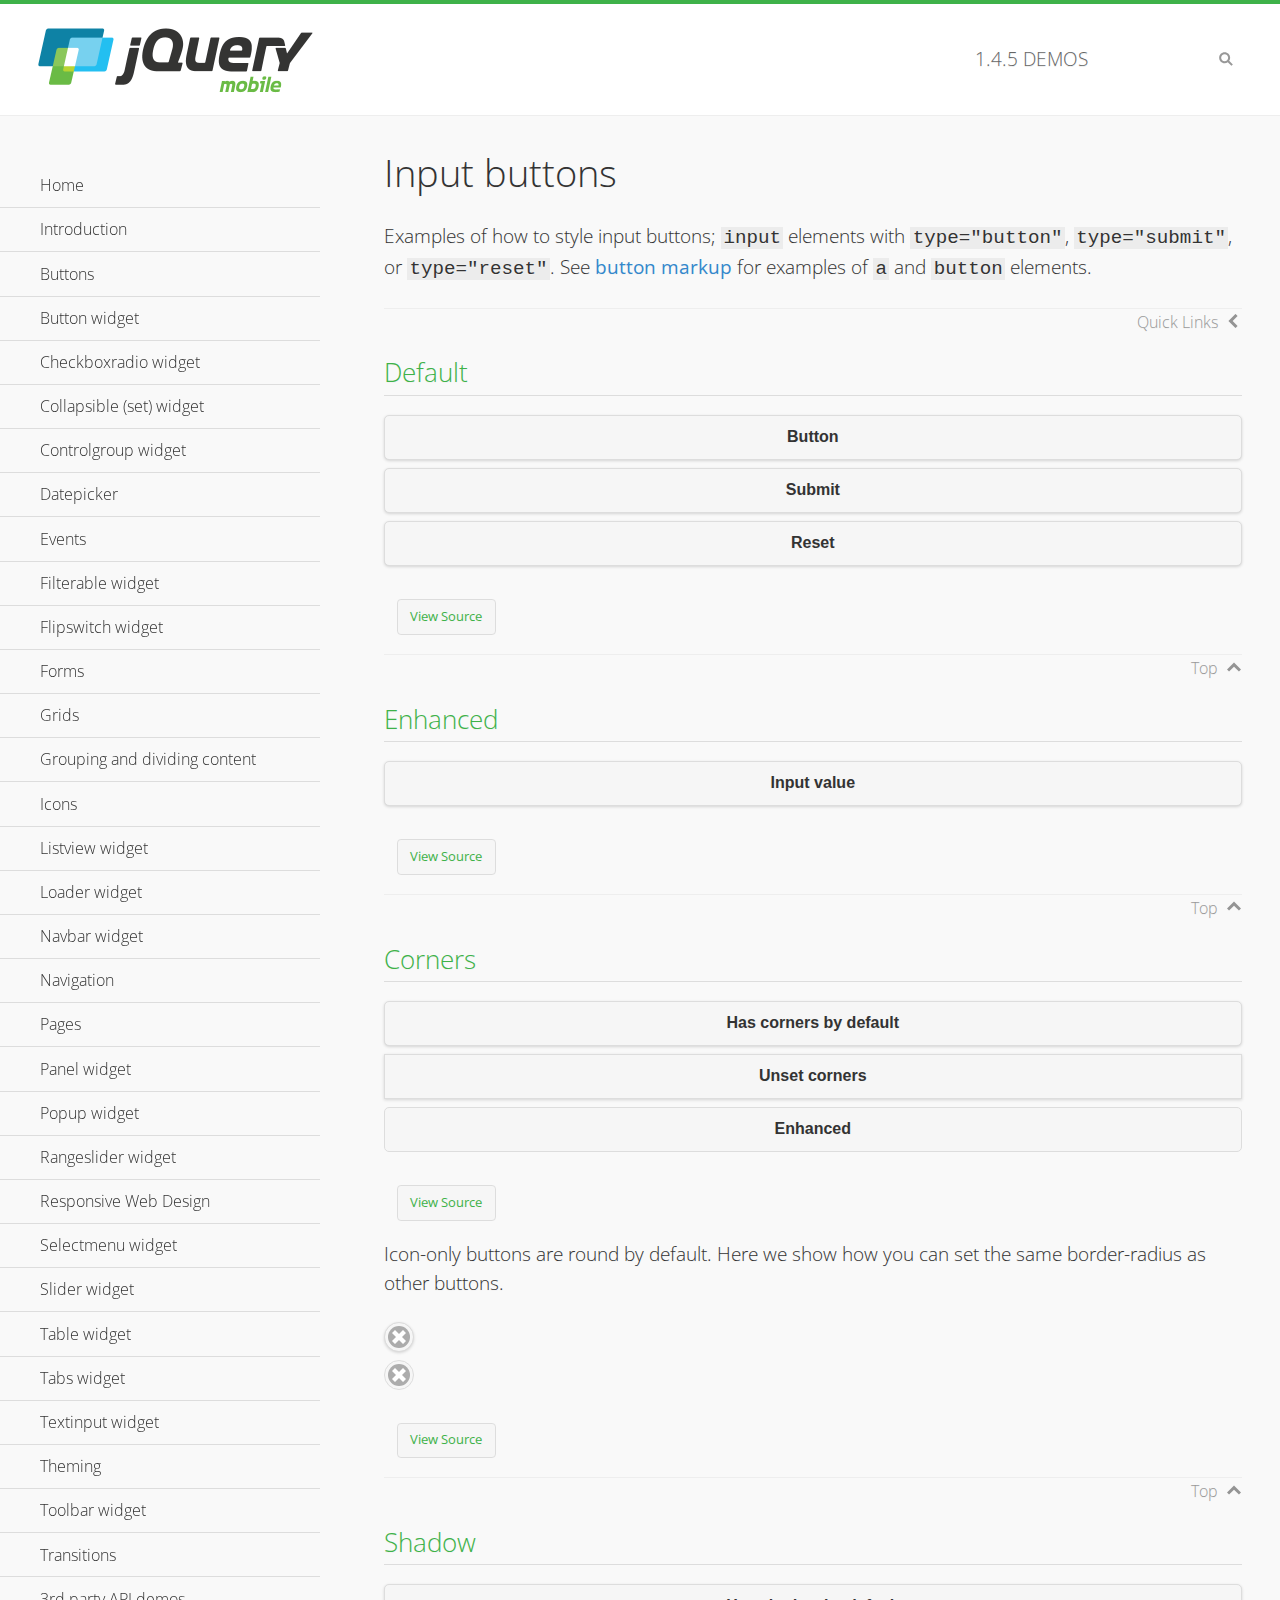
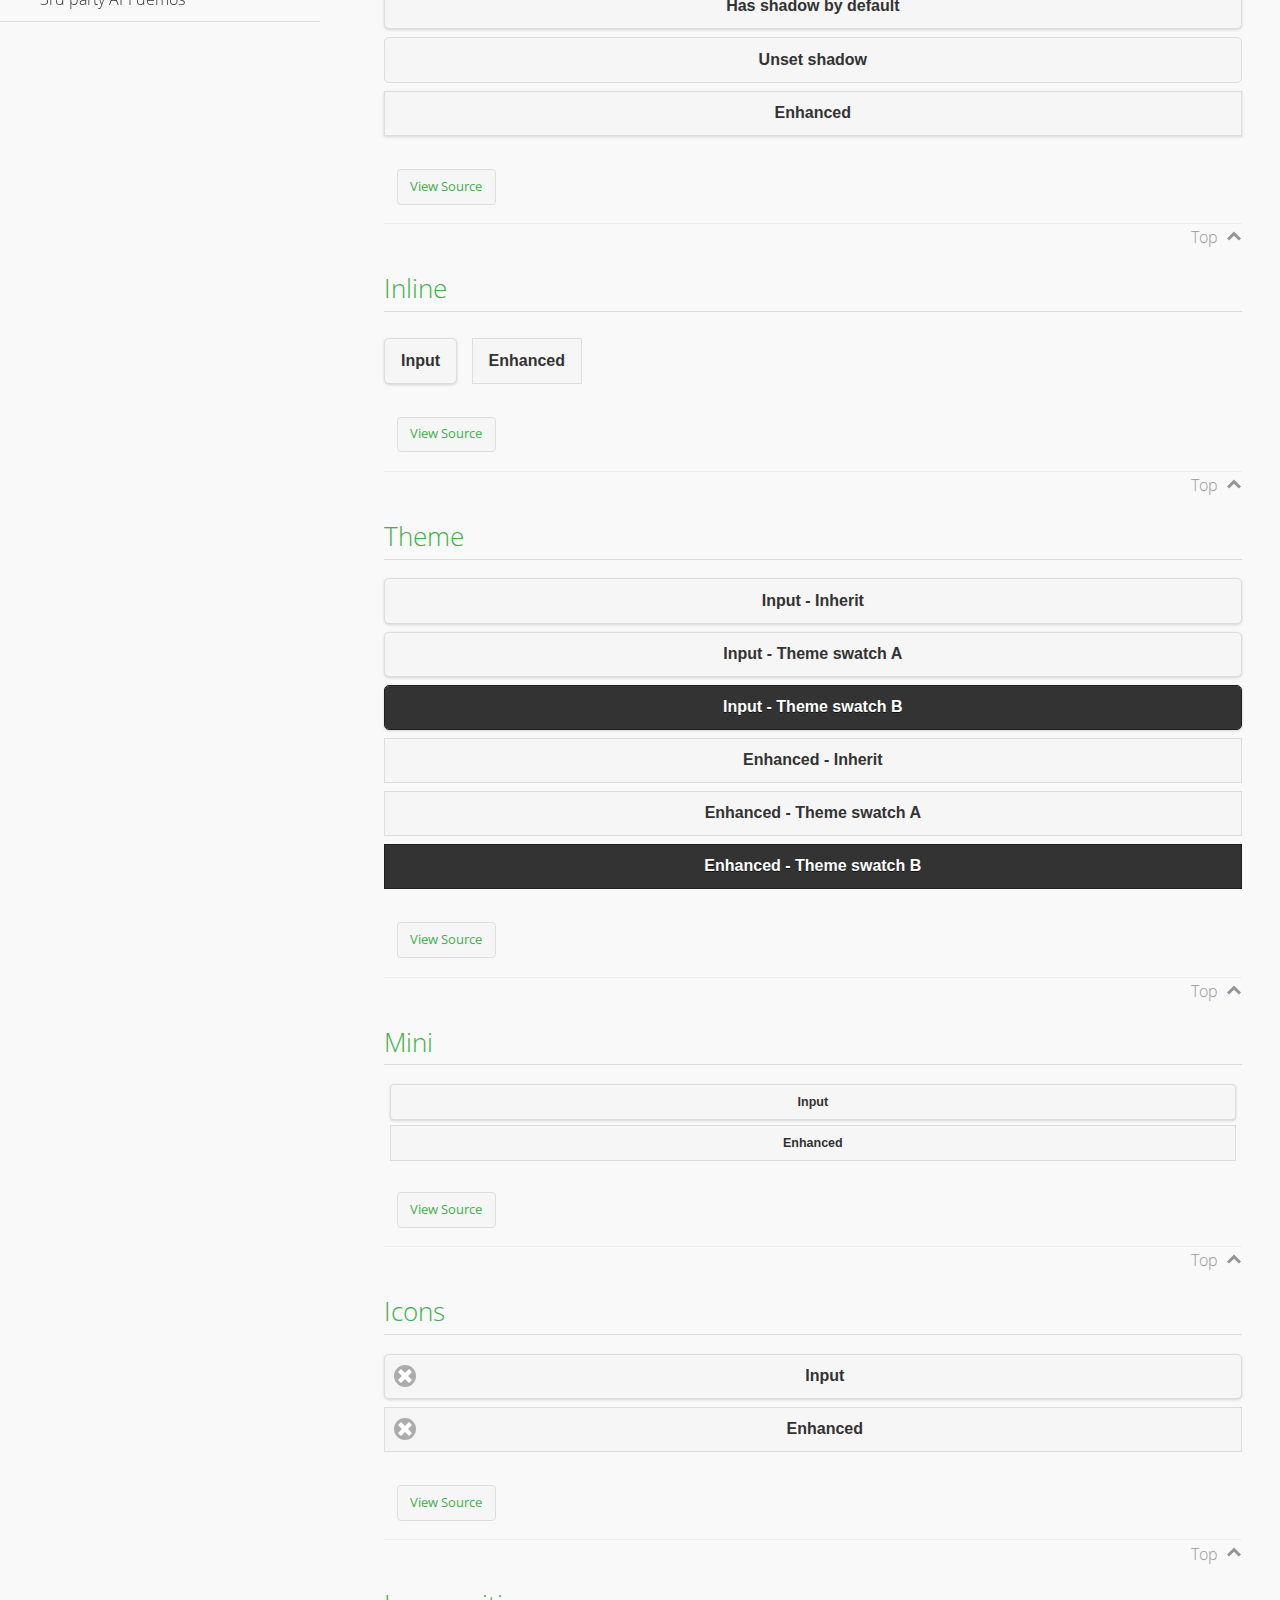
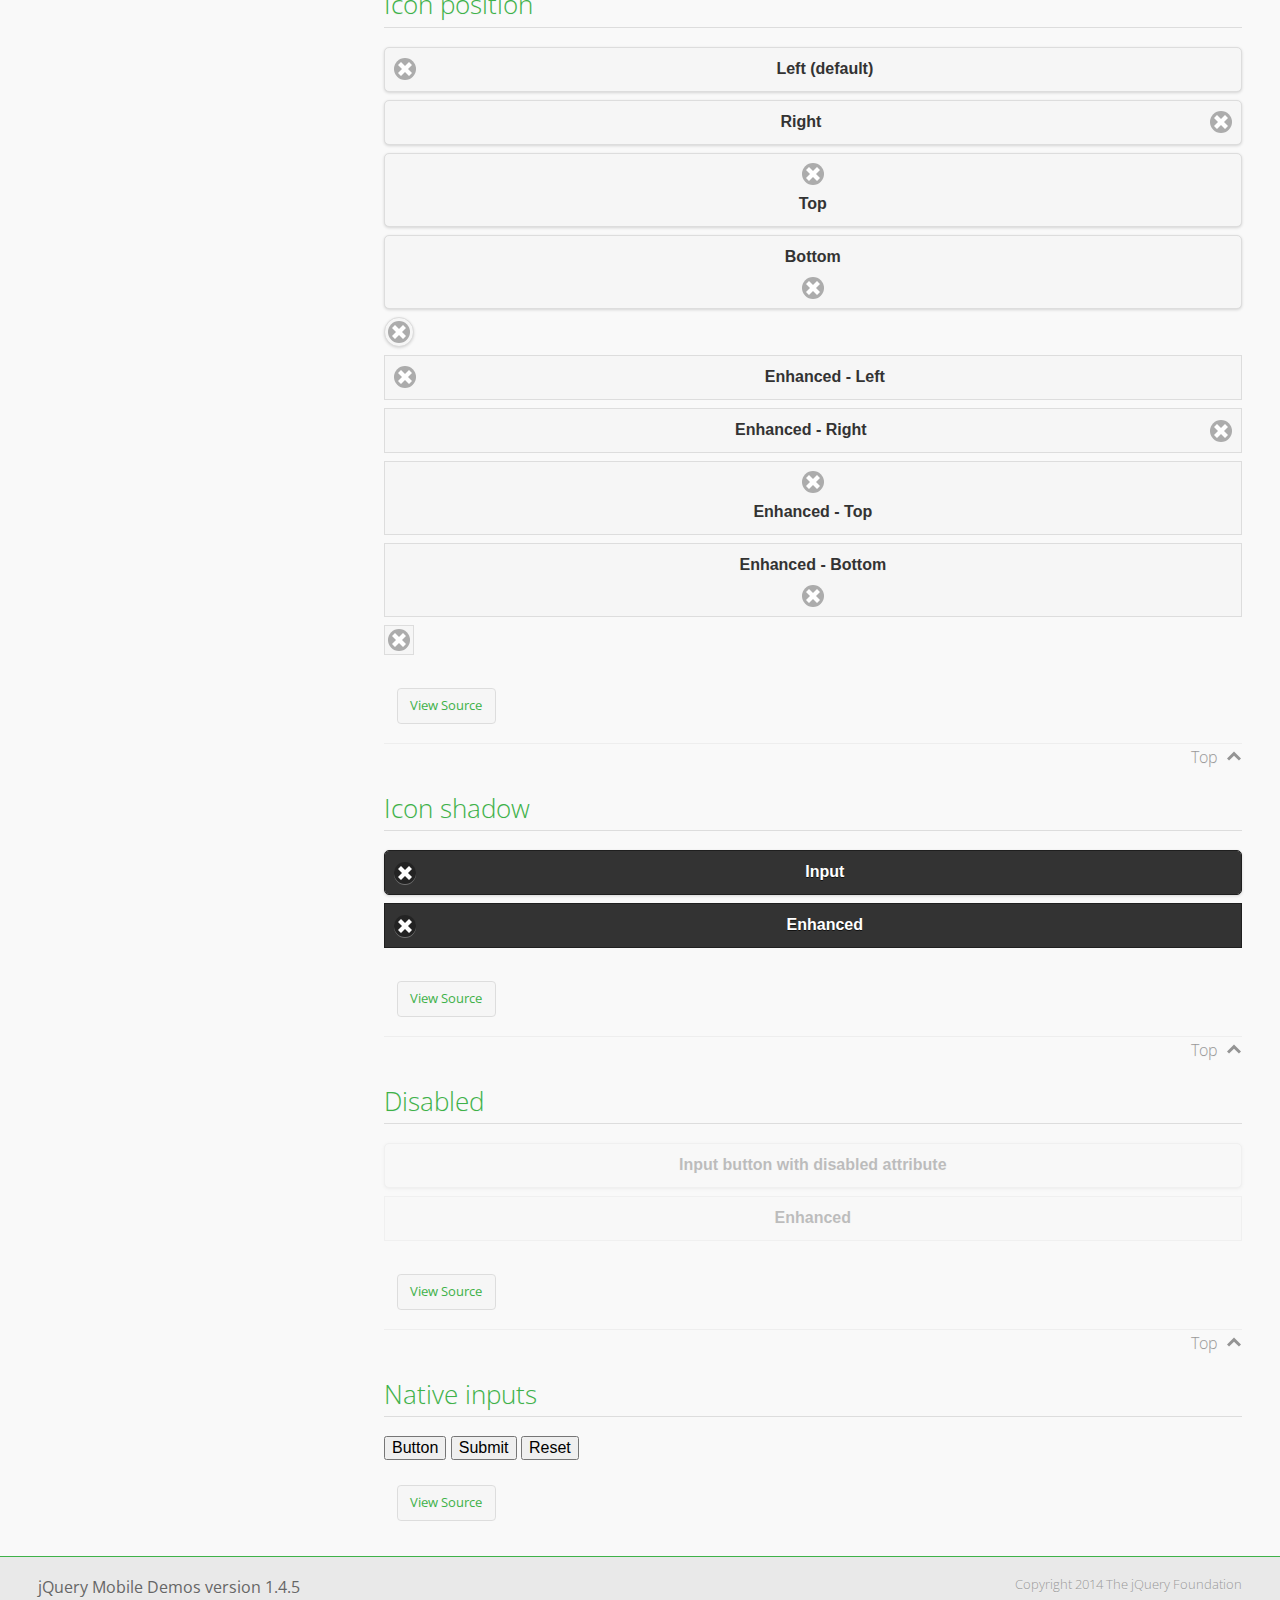
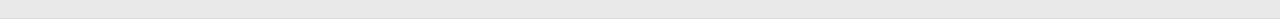
<file: jqm/css/demos/button/index.html>
<!DOCTYPE html>
<html>
<head>
	<meta charset="utf-8">
	<meta name="viewport" content="width=device-width, initial-scale=1">
	<title>Input buttons - jQuery Mobile Demos</title>
	<link rel="shortcut icon" href="../favicon.ico">
    <link rel="stylesheet" href="http://fonts.googleapis.com/css?family=Open+Sans:300,400,700">
	<link rel="stylesheet" href="../css/themes/default/jquery.mobile-1.4.5.min.css">
	<link rel="stylesheet" href="../_assets/css/jqm-demos.css">
	<script src="../js/jquery.js"></script>
	<script src="../_assets/js/index.js"></script>
	<script src="../js/jquery.mobile-1.4.5.min.js"></script>
</head>
<body>
<div data-role="page" class="jqm-demos" data-quicklinks="true">

	<div data-role="header" class="jqm-header">
		<h2><a href="../" title="jQuery Mobile Demos home"><img src="../_assets/img/jquery-logo.png" alt="jQuery Mobile"></a></h2>
		<p><span class="jqm-version"></span> Demos</p>
		<a href="#" class="jqm-navmenu-link ui-btn ui-btn-icon-notext ui-corner-all ui-icon-bars ui-nodisc-icon ui-alt-icon ui-btn-left">Menu</a>
		<a href="#" class="jqm-search-link ui-btn ui-btn-icon-notext ui-corner-all ui-icon-search ui-nodisc-icon ui-alt-icon ui-btn-right">Search</a>
	</div><!-- /header -->

	<div role="main" class="ui-content jqm-content">

		<h1>Input buttons</h1>

		<p>Examples of how to style input buttons; <code>input</code> elements with <code>type="button"</code>, <code>type="submit"</code>, or <code>type="reset"</code>. See <a href="../button-markup/">button markup</a> for examples of <code>a</code> and <code>button</code> elements.</p>

		<h2>Default</h2>

		<div data-demo-html="true">
			<form>
				<input type="button" value="Button">
				<input type="submit" value="Submit">
				<input type="reset" value="Reset">
			</form>
		</div><!--/demo-html -->

		<h2>Enhanced</h2>

		<div data-demo-html="true">
			<form>
				<div class="ui-input-btn ui-btn ui-corner-all ui-shadow">
					Input value
					<input type="button" data-enhanced="true" value="Input value">
				</div>
			</form>
		</div><!--/demo-html -->

		<h2>Corners</h2>

		<div data-demo-html="true">
			<form>
				<input type="button" value="Has corners by default">
				<input type="button" data-corners="false" value="Unset corners">
				<div class="ui-input-btn ui-btn ui-corner-all">
					Enhanced
					<input type="button" data-enhanced="true" value="Enhanced">
				</div>
			</form>
		</div><!--/demo-html -->

		<p>Icon-only buttons are round by default. Here we show how you can set the same border-radius as other buttons.</p>

		<div data-demo-html="true" data-demo-css="true">
			<form>
				<input type="button" data-icon="delete" data-iconpos="notext" value="Icon only">
				<div id="custom-border-radius">
					<div class="ui-input-btn ui-btn ui-icon-delete ui-btn-icon-notext ui-corner-all">
						Enhanced - Icon only
						<input type="button" data-enhanced="true" value="Enhanced - Icon only">
					</div>
				</div>
			</form>
		</div><!--/demo-html -->

		<h2>Shadow</h2>

		<div data-demo-html="true">
			<form>
				<input type="button" value="Has shadow by default">
				<input type="button" data-shadow="false" value="Unset shadow">
				<div class="ui-input-btn ui-btn ui-shadow">
					Enhanced
					<input type="button" data-enhanced="true" value="Enhanced">
				</div>
			</form>
		</div><!--/demo-html -->

		<h2>Inline</h2>

		<div data-demo-html="true">
			<form>
				<input type="button" data-inline="true" value="Input">
				<div class="ui-input-btn ui-btn ui-btn-inline">
					Enhanced
					<input type="button" data-enhanced="true" value="Enhanced">
				</div>
			</form>
		</div><!--/demo-html -->

		<h2>Theme</h2>

		<div data-demo-html="true">
			<form>
				<input type="button" value="Input - Inherit">
				<input type="button" data-theme="a" value="Input - Theme swatch A">
				<input type="button" data-theme="b" value="Input - Theme swatch B">
				<div class="ui-input-btn ui-btn">
					Enhanced - Inherit
					<input type="button" data-enhanced="true" value="Enhanced - Inherit">
				</div>
				<div class="ui-input-btn ui-btn ui-btn-a">
					Enhanced - Theme swatch A
					<input type="button" data-enhanced="true" value="Enhanced - Theme swatch A">
				</div>
				<div class="ui-input-btn ui-btn ui-btn-b">
					Enhanced - Theme swatch B
					<input type="button" data-enhanced="true" value="Enhanced - Theme swatch B">
				</div>
			</form>
		</div><!--/demo-html -->

		<h2>Mini</h2>

		<div data-demo-html="true">
			<form>
				<input type="button" data-mini="true" value="Input">
				<div class="ui-input-btn ui-btn ui-mini">
					Enhanced
					<input type="button" data-enhanced="true" value="Enhanced">
				</div>
			</form>
		</div><!--/demo-html -->

		<h2>Icons</h2>

		<div data-demo-html="true">
			<form>
				<input type="button" data-icon="delete" value="Input">
				<div class="ui-input-btn ui-btn ui-icon-delete ui-btn-icon-left">
					Enhanced
					<input type="button" data-enhanced="true" value="Enhanced">
				</div>
			</form>
		</div><!--/demo-html -->

		<h2>Icon position</h2>

		<div data-demo-html="true">
			<form>
				<input type="button" data-icon="delete" value="Left (default)">
				<input type="button" data-icon="delete" data-iconpos="right" value="Right">
				<input type="button" data-icon="delete" data-iconpos="top" value="Top">
				<input type="button" data-icon="delete" data-iconpos="bottom" value="Bottom">
				<input type="button" data-icon="delete" data-iconpos="notext" value="Icon only">
				<div class="ui-input-btn ui-btn ui-icon-delete ui-btn-icon-left">
					Enhanced - Left
					<input type="button" data-enhanced="true" value="Enhanced - Left">
				</div>
				<div class="ui-input-btn ui-btn ui-icon-delete ui-btn-icon-right">
					Enhanced - Right
					<input type="button" data-enhanced="true" value="Enhanced - Right">
				</div>
				<div class="ui-input-btn ui-btn ui-icon-delete ui-btn-icon-top">
					Enhanced - Top
					<input type="button" data-enhanced="true" value="Enhanced - Top">
				</div>
				<div class="ui-input-btn ui-btn ui-icon-delete ui-btn-icon-bottom">
					Enhanced - Bottom
					<input type="button" data-enhanced="true" value="Enhanced - Bottom">
				</div>
				<div class="ui-input-btn ui-btn ui-icon-delete ui-btn-icon-notext">
					Enhanced - Icon only
					<input type="button" data-enhanced="true" value="Enhanced - Icon only">
				</div>
			</form>
		</div><!--/demo-html -->

		<h2>Icon shadow</h2>

		<div data-demo-html="true">
			<form>
				<input type="button" data-theme="b" data-icon="delete" data-iconshadow="true" value="Input">
				<div class="ui-input-btn ui-btn ui-btn-b ui-icon-delete ui-btn-icon-left ui-shadow-icon">
					Enhanced
					<input type="button" data-enhanced="true" value="Enhanced">
				</div>
			</form>
		</div><!--/demo-html -->

		<h2>Disabled</h2>

		<div data-demo-html="true">
			<form>
				<input type="button" disabled value="Input button with disabled attribute">
				<div class="ui-input-btn ui-btn ui-state-disabled">
					Enhanced
					<input type="button" disabled data-enhanced="true" value="Enhanced">
				</div>
			</form>
		</div><!--/demo-html -->

		<h2>Native inputs</h2>

		<div data-demo-html="true">
			<form>
				<input type="button" data-role="none" value="Button">
				<input type="submit" data-role="none" value="Submit">
				<input type="reset" data-role="none" value="Reset">
			</form>
		</div><!--/demo-html -->

	</div><!-- /content -->
	    <div data-role="panel" class="jqm-navmenu-panel" data-position="left" data-display="overlay" data-theme="a">
	    	<ul class="jqm-list ui-alt-icon ui-nodisc-icon">
<li data-filtertext="demos homepage" data-icon="home"><a href=".././">Home</a></li>
<li data-filtertext="introduction overview getting started"><a href="../intro/" data-ajax="false">Introduction</a></li>
<li data-filtertext="buttons button markup buttonmarkup method anchor link button element"><a href="../button-markup/" data-ajax="false">Buttons</a></li>
<li data-filtertext="form button widget input button submit reset"><a href="../button/" data-ajax="false">Button widget</a></li>
<li data-role="collapsible" data-enhanced="true" data-collapsed-icon="carat-d" data-expanded-icon="carat-u" data-iconpos="right" data-inset="false" class="ui-collapsible ui-collapsible-themed-content ui-collapsible-collapsed">
	<h3 class="ui-collapsible-heading ui-collapsible-heading-collapsed">
		<a href="#" class="ui-collapsible-heading-toggle ui-btn ui-btn-icon-right ui-btn-inherit ui-icon-carat-d">
		    Checkboxradio widget<span class="ui-collapsible-heading-status"> click to expand contents</span>
		</a>
	</h3>
	<div class="ui-collapsible-content ui-body-inherit ui-collapsible-content-collapsed" aria-hidden="true">
		<ul>
			<li data-filtertext="form checkboxradio widget checkbox input checkboxes controlgroups"><a href="../checkboxradio-checkbox/" data-ajax="false">Checkboxes</a></li>
			<li data-filtertext="form checkboxradio widget radio input radio buttons controlgroups"><a href="../checkboxradio-radio/" data-ajax="false">Radio buttons</a></li>
		</ul>
	</div>
</li>
<li data-role="collapsible" data-enhanced="true" data-collapsed-icon="carat-d" data-expanded-icon="carat-u" data-iconpos="right" data-inset="false" class="ui-collapsible ui-collapsible-themed-content ui-collapsible-collapsed">
	<h3 class="ui-collapsible-heading ui-collapsible-heading-collapsed">
		<a href="#" class="ui-collapsible-heading-toggle ui-btn ui-btn-icon-right ui-btn-inherit ui-icon-carat-d">
			Collapsible (set) widget<span class="ui-collapsible-heading-status"> click to expand contents</span>
		</a>
	</h3>
	<div class="ui-collapsible-content ui-body-inherit ui-collapsible-content-collapsed" aria-hidden="true">
		<ul>
			<li data-filtertext="collapsibles content formatting"><a href="../collapsible/" data-ajax="false">Collapsible</a></li>
			<li data-filtertext="dynamic collapsible set accordion append expand"><a href="../collapsible-dynamic/" data-ajax="false">Dynamic collapsibles</a></li>
			<li data-filtertext="accordions collapsible set widget content formatting grouped collapsibles"><a href="../collapsibleset/" data-ajax="false">Collapsible set</a></li>
		</ul>
	</div>
</li>
<li data-role="collapsible" data-enhanced="true" data-collapsed-icon="carat-d" data-expanded-icon="carat-u" data-iconpos="right" data-inset="false" class="ui-collapsible ui-collapsible-themed-content ui-collapsible-collapsed">
	<h3 class="ui-collapsible-heading ui-collapsible-heading-collapsed">
		<a href="#" class="ui-collapsible-heading-toggle ui-btn ui-btn-icon-right ui-btn-inherit ui-icon-carat-d">
			Controlgroup widget<span class="ui-collapsible-heading-status"> click to expand contents</span>
		</a>
	</h3>
	<div class="ui-collapsible-content ui-body-inherit ui-collapsible-content-collapsed" aria-hidden="true">
		<ul>
			<li data-filtertext="controlgroups selectmenu checkboxradio input grouped buttons horizontal vertical"><a href="../controlgroup/" data-ajax="false">Controlgroup</a></li>
			<li data-filtertext="dynamic controlgroup dynamically add buttons"><a href="../controlgroup-dynamic/" data-ajax="false">Dynamic controlgroups</a></li>
		</ul>
	</div>
</li>
<li data-filtertext="form datepicker widget date input"><a href="../datepicker/" data-ajax="false">Datepicker</a></li>
<li data-role="collapsible" data-enhanced="true" data-collapsed-icon="carat-d" data-expanded-icon="carat-u" data-iconpos="right" data-inset="false" class="ui-collapsible ui-collapsible-themed-content ui-collapsible-collapsed">
	<h3 class="ui-collapsible-heading ui-collapsible-heading-collapsed">
		<a href="#" class="ui-collapsible-heading-toggle ui-btn ui-btn-icon-right ui-btn-inherit ui-icon-carat-d">
			Events<span class="ui-collapsible-heading-status"> click to expand contents</span>
		</a>
	</h3>
	<div class="ui-collapsible-content ui-body-inherit ui-collapsible-content-collapsed" aria-hidden="true">
		<ul>
			<li data-filtertext="swipe to delete list items listviews swipe events"><a href="../swipe-list/" data-ajax="false">Swipe list items</a></li>
			<li data-filtertext="swipe to navigate swipe page navigation swipe events"><a href="../swipe-page/" data-ajax="false">Swipe page navigation</a></li>
		</ul>
	</div>
</li>
<li data-filtertext="filterable filter elements sorting searching listview table"><a href="../filterable/" data-ajax="false">Filterable widget</a></li>
<li data-filtertext="form flipswitch widget flip toggle switch binary select checkbox input"><a href="../flipswitch/" data-ajax="false">Flipswitch widget</a></li>
<li data-role="collapsible" data-enhanced="true" data-collapsed-icon="carat-d" data-expanded-icon="carat-u" data-iconpos="right" data-inset="false" class="ui-collapsible ui-collapsible-themed-content ui-collapsible-collapsed">
	<h3 class="ui-collapsible-heading ui-collapsible-heading-collapsed">
		<a href="#" class="ui-collapsible-heading-toggle ui-btn ui-btn-icon-right ui-btn-inherit ui-icon-carat-d">
			Forms<span class="ui-collapsible-heading-status"> click to expand contents</span>
		</a>
	</h3>
	<div class="ui-collapsible-content ui-body-inherit ui-collapsible-content-collapsed" aria-hidden="true">
		<ul>
			<li data-filtertext="forms text checkbox radio range button submit reset inputs selects textarea slider flipswitch label form elements"><a href="../forms/" data-ajax="false">Forms</a></li>
			<li data-filtertext="form hide labels hidden accessible ui-hidden-accessible forms"><a href="../forms-label-hidden-accessible/" data-ajax="false">Hide labels</a></li>
			<li data-filtertext="form field containers fieldcontain ui-field-contain forms"><a href="../forms-field-contain/" data-ajax="false">Field containers</a></li>
			<li data-filtertext="forms disabled form elements"><a href="../forms-disabled/" data-ajax="false">Forms disabled</a></li>
			<li data-filtertext="forms gallery examples overview forms text checkbox radio range button submit reset inputs selects textarea slider flipswitch label form elements"><a href="../forms-gallery/" data-ajax="false">Forms gallery</a></li>
		</ul>
	</div>
</li>
<li data-role="collapsible" data-enhanced="true" data-collapsed-icon="carat-d" data-expanded-icon="carat-u" data-iconpos="right" data-inset="false" class="ui-collapsible ui-collapsible-themed-content ui-collapsible-collapsed">
	<h3 class="ui-collapsible-heading ui-collapsible-heading-collapsed">
		<a href="#" class="ui-collapsible-heading-toggle ui-btn ui-btn-icon-right ui-btn-inherit ui-icon-carat-d">
			Grids<span class="ui-collapsible-heading-status"> click to expand contents</span>
		</a>
	</h3>
	<div class="ui-collapsible-content ui-body-inherit ui-collapsible-content-collapsed" aria-hidden="true">
		<ul>
			<li data-filtertext="grids columns blocks content formatting rwd responsive css framework"><a href="../grids/" data-ajax="false">Grids</a></li>
			<li data-filtertext="buttons in grids css framework"><a href="../grids-buttons/" data-ajax="false">Buttons in grids</a></li>
			<li data-filtertext="custom responsive grids rwd css framework"><a href="../grids-custom-responsive/" data-ajax="false">Custom responsive grids</a></li>
		</ul>
	</div>
</li>
<li data-filtertext="blocks content formatting sections heading"><a href="../body-bar-classes/" data-ajax="false">Grouping and dividing content</a></li>
<li data-role="collapsible" data-enhanced="true" data-collapsed-icon="carat-d" data-expanded-icon="carat-u" data-iconpos="right" data-inset="false" class="ui-collapsible ui-collapsible-themed-content ui-collapsible-collapsed">
	<h3 class="ui-collapsible-heading ui-collapsible-heading-collapsed">
		<a href="#" class="ui-collapsible-heading-toggle ui-btn ui-btn-icon-right ui-btn-inherit ui-icon-carat-d">
			Icons<span class="ui-collapsible-heading-status"> click to expand contents</span>
		</a>
	</h3>
	<div class="ui-collapsible-content ui-body-inherit ui-collapsible-content-collapsed" aria-hidden="true">
		<ul>
			<li data-filtertext="button icons svg disc alt custom icon position"><a href="../icons/" data-ajax="false">Icons</a></li>
			<li data-filtertext=""><a href="../icons-grunticon/" data-ajax="false">Grunticon loader</a></li>
		</ul>
	</div>
</li>
<li data-role="collapsible" data-enhanced="true" data-collapsed-icon="carat-d" data-expanded-icon="carat-u" data-iconpos="right" data-inset="false" class="ui-collapsible ui-collapsible-themed-content ui-collapsible-collapsed">
	<h3 class="ui-collapsible-heading ui-collapsible-heading-collapsed">
		<a href="#" class="ui-collapsible-heading-toggle ui-btn ui-btn-icon-right ui-btn-inherit ui-icon-carat-d">
			Listview widget<span class="ui-collapsible-heading-status"> click to expand contents</span>
		</a>
	</h3>
	<div class="ui-collapsible-content ui-body-inherit ui-collapsible-content-collapsed" aria-hidden="true">
		<ul>
			<li data-filtertext="listview widget thumbnails icons nested split button collapsible ul ol"><a href="../listview/" data-ajax="false">Listview</a></li>
			<li data-filtertext="autocomplete filterable reveal listview filtertextbeforefilter placeholder"><a href="../listview-autocomplete/" data-ajax="false">Listview autocomplete</a></li>
			<li data-filtertext="autocomplete filterable reveal listview remote data filtertextbeforefilter placeholder"><a href="../listview-autocomplete-remote/" data-ajax="false">Listview autocomplete remote data</a></li>
			<li data-filtertext="autodividers anchor jump scroll linkbars listview lists ul ol"><a href="../listview-autodividers-linkbar/" data-ajax="false">Listview autodividers linkbar</a></li>
			<li data-filtertext="listview autodividers selector autodividersselector lists ul ol"><a href="../listview-autodividers-selector/" data-ajax="false">Listview autodividers selector</a></li>
			<li data-filtertext="listview nested list items"><a href="../listview-nested-lists/" data-ajax="false">Nested Listviews</a></li>
			<li data-filtertext="listview collapsible list items flat"><a href="../listview-collapsible-item-flat/" data-ajax="false">Listview collapsible list items (flat)</a></li>
			<li data-filtertext="listview collapsible list indented"><a href="../listview-collapsible-item-indented/" data-ajax="false">Listview collapsible list items (indented)</a></li>
			<li data-filtertext="grid listview responsive grids responsive listviews lists ul"><a href="../listview-grid/" data-ajax="false">Listview responsive grid</a></li>
		</ul>
	</div>
</li>
<li data-filtertext="loader widget page loading navigation overlay spinner"><a href="../loader/" data-ajax="false">Loader widget</a></li>
<li data-filtertext="navbar widget navmenu toolbars header footer"><a href="../navbar/" data-ajax="false">Navbar widget</a></li>
<li data-role="collapsible" data-enhanced="true" data-collapsed-icon="carat-d" data-expanded-icon="carat-u" data-iconpos="right" data-inset="false" class="ui-collapsible ui-collapsible-themed-content ui-collapsible-collapsed">
	<h3 class="ui-collapsible-heading ui-collapsible-heading-collapsed">
		<a href="#" class="ui-collapsible-heading-toggle ui-btn ui-btn-icon-right ui-btn-inherit ui-icon-carat-d">
			Navigation<span class="ui-collapsible-heading-status"> click to expand contents</span>
		</a>
	</h3>
	<div class="ui-collapsible-content ui-body-inherit ui-collapsible-content-collapsed" aria-hidden="true">
		<ul>
			<li data-filtertext="ajax navigation navigate widget history event method"><a href="../navigation/" data-ajax="false">Navigation</a></li>
			<li data-filtertext="linking pages page links navigation ajax prefetch cache"><a href="../navigation-linking-pages/" data-ajax="false">Linking pages</a></li>
			<!-- <li data-filtertext="php redirect server redirection server-side navigation"><a href="../navigation-php-redirect/" data-ajax="false">PHP redirect demo</a></li>-->
			<li data-filtertext="navigation redirection hash query"><a href="../navigation-hash-processing/" data-ajax="false">Hash processing demo</a></li>
			<li data-filtertext="navigation redirection hash query"><a href="../page-events/" data-ajax="false">Page Navigation Events</a></li>
		</ul>
	</div>
</li>
<li data-role="collapsible" data-enhanced="true" data-collapsed-icon="carat-d" data-expanded-icon="carat-u" data-iconpos="right" data-inset="false" class="ui-collapsible ui-collapsible-themed-content ui-collapsible-collapsed">
	<h3 class="ui-collapsible-heading ui-collapsible-heading-collapsed">
		<a href="#" class="ui-collapsible-heading-toggle ui-btn ui-btn-icon-right ui-btn-inherit ui-icon-carat-d">
			Pages<span class="ui-collapsible-heading-status"> click to expand contents</span>
		</a>
	</h3>
	<div class="ui-collapsible-content ui-body-inherit ui-collapsible-content-collapsed" aria-hidden="true">
		<ul>
			<li data-filtertext="pages page widget ajax navigation"><a href="../pages/" data-ajax="false">Pages</a></li>
			<li data-filtertext="single page"><a href="../pages-single-page/" data-ajax="false">Single page</a></li>
			<li data-filtertext="multipage multi-page page"><a href="../pages-multi-page/" data-ajax="false">Multi-page template</a></li>
			<li data-filtertext="dialog page widget modal popup"><a href="../pages-dialog/" data-ajax="false">Dialog page</a></li>
		</ul>
	</div>
</li>
<li data-role="collapsible" data-enhanced="true" data-collapsed-icon="carat-d" data-expanded-icon="carat-u" data-iconpos="right" data-inset="false" class="ui-collapsible ui-collapsible-themed-content ui-collapsible-collapsed">
	<h3 class="ui-collapsible-heading ui-collapsible-heading-collapsed">
		<a href="#" class="ui-collapsible-heading-toggle ui-btn ui-btn-icon-right ui-btn-inherit ui-icon-carat-d">
			Panel widget<span class="ui-collapsible-heading-status"> click to expand contents</span>
		</a>
	</h3>
	<div class="ui-collapsible-content ui-body-inherit ui-collapsible-content-collapsed" aria-hidden="true">
		<ul>
			<li data-filtertext="panel widget sliding panels reveal push overlay responsive"><a href="../panel/" data-ajax="false">Panel</a></li>
			<li data-filtertext=""><a href="../panel-external/" data-ajax="false">External panels</a></li>
			<li data-filtertext="panel "><a href="../panel-fixed/" data-ajax="false">Fixed panels</a></li>
			<li data-filtertext="panel slide panels sliding panels shadow rwd responsive breakpoint"><a href="../panel-responsive/" data-ajax="false">Panels responsive</a></li>
			<li data-filtertext="panel custom style custom panel width reveal shadow listview panel styling page background wrapper"><a href="../panel-styling/" data-ajax="false">Custom panel style</a></li>
			<li data-filtertext="panel open on swipe"><a href="../panel-swipe-open/" data-ajax="false">Panel open on swipe</a></li>
			<li data-filtertext="panels outside page internal external toolbars"><a href="../panel-external-internal/" data-ajax="false">Panel external and internal</a></li>
		</ul>
	</div>
</li>
<li data-role="collapsible" data-enhanced="true" data-collapsed-icon="carat-d" data-expanded-icon="carat-u" data-iconpos="right" data-inset="false" class="ui-collapsible ui-collapsible-themed-content ui-collapsible-collapsed">
	<h3 class="ui-collapsible-heading ui-collapsible-heading-collapsed">
		<a href="#" class="ui-collapsible-heading-toggle ui-btn ui-btn-icon-right ui-btn-inherit ui-icon-carat-d">
			Popup widget<span class="ui-collapsible-heading-status"> click to expand contents</span>
		</a>
	</h3>
	<div class="ui-collapsible-content ui-body-inherit ui-collapsible-content-collapsed" aria-hidden="true">
		<ul>
			<li data-filtertext="popup widget popups dialog modal transition tooltip lightbox form overlay screen flip pop fade transition"><a href="../popup/" data-ajax="false">Popup</a></li>
			<li data-filtertext="popup alignment position"><a href="../popup-alignment/" data-ajax="false">Popup alignment</a></li>
			<li data-filtertext="popup arrow size popups popover"><a href="../popup-arrow-size/" data-ajax="false">Popup arrow size</a></li>
			<li data-filtertext="dynamic popups popup images lightbox"><a href="../popup-dynamic/" data-ajax="false">Dynamic popups</a></li>
			<li data-filtertext="popups with iframes scaling"><a href="../popup-iframe/" data-ajax="false">Popups with iframes</a></li>
			<li data-filtertext="popup image scaling"><a href="../popup-image-scaling/" data-ajax="false">Popup image scaling</a></li>
			<li data-filtertext="external popup outside multi-page"><a href="../popup-outside-multipage/" data-ajax="false">Popup outside multi-page</a></li>
		</ul>
	</div>
</li>
<li data-filtertext="form rangeslider widget dual sliders dual handle sliders range input"><a href="../rangeslider/" data-ajax="false">Rangeslider widget</a></li>
<li data-filtertext="responsive web design rwd adaptive progressive enhancement PE accessible mobile breakpoints media query media queries"><a href="../rwd/" data-ajax="false">Responsive Web Design</a></li>
<li data-role="collapsible" data-enhanced="true" data-collapsed-icon="carat-d" data-expanded-icon="carat-u" data-iconpos="right" data-inset="false" class="ui-collapsible ui-collapsible-themed-content ui-collapsible-collapsed">
	<h3 class="ui-collapsible-heading ui-collapsible-heading-collapsed">
		<a href="#" class="ui-collapsible-heading-toggle ui-btn ui-btn-icon-right ui-btn-inherit ui-icon-carat-d">
			Selectmenu widget<span class="ui-collapsible-heading-status"> click to expand contents</span>
		</a>
	</h3>
	<div class="ui-collapsible-content ui-body-inherit ui-collapsible-content-collapsed" aria-hidden="true">
		<ul>
			<li data-filtertext="form selectmenu widget select input custom select menu selects"><a href="../selectmenu/" data-ajax="false">Selectmenu</a></li>
			<li data-filtertext="form custom select menu selectmenu widget custom menu option optgroup multiple selects"><a href="../selectmenu-custom/" data-ajax="false">Custom select menu</a></li>
			<li data-filtertext="filterable select filter popup dialog"><a href="../selectmenu-custom-filter/" data-ajax="false">Custom select menu with filter</a></li>
		</ul>
	</div>
</li>
<li data-role="collapsible" data-enhanced="true" data-collapsed-icon="carat-d" data-expanded-icon="carat-u" data-iconpos="right" data-inset="false" class="ui-collapsible ui-collapsible-themed-content ui-collapsible-collapsed">
	<h3 class="ui-collapsible-heading ui-collapsible-heading-collapsed">
		<a href="#" class="ui-collapsible-heading-toggle ui-btn ui-btn-icon-right ui-btn-inherit ui-icon-carat-d">
			Slider widget<span class="ui-collapsible-heading-status"> click to expand contents</span>
		</a>
	</h3>
	<div class="ui-collapsible-content ui-body-inherit ui-collapsible-content-collapsed" aria-hidden="true">
		<ul>
			<li data-filtertext="form slider widget range input single sliders"><a href="../slider/" data-ajax="false">Slider</a></li>
			<li data-filtertext="form slider widget flipswitch slider binary select flip toggle switch"><a href="../slider-flipswitch/" data-ajax="false">Slider flip toggle switch</a></li>
			<li data-filtertext="form slider tooltip handle value input range sliders"><a href="../slider-tooltip/" data-ajax="false">Slider tooltip</a></li>
		</ul>
	</div>
</li>
<li data-role="collapsible" data-enhanced="true" data-collapsed-icon="carat-d" data-expanded-icon="carat-u" data-iconpos="right" data-inset="false" class="ui-collapsible ui-collapsible-themed-content ui-collapsible-collapsed">
	<h3 class="ui-collapsible-heading ui-collapsible-heading-collapsed">
		<a href="#" class="ui-collapsible-heading-toggle ui-btn ui-btn-icon-right ui-btn-inherit ui-icon-carat-d">
			Table widget<span class="ui-collapsible-heading-status"> click to expand contents</span>
		</a>
	</h3>
	<div class="ui-collapsible-content ui-body-inherit ui-collapsible-content-collapsed" aria-hidden="true">
		<ul>
			<li data-filtertext="table widget reflow column toggle th td responsive tables rwd hide show tabular"><a href="../table-column-toggle/" data-ajax="false">Table Column Toggle</a></li>
			<li data-filtertext="table column toggle phone comparison demo"><a href="../table-column-toggle-example/" data-ajax="false">Table Column Toggle demo</a></li>
			<li data-filtertext="responsive tables table column toggle heading groups rwd breakpoint"><a href="../table-column-toggle-heading-groups/" data-ajax="false">Table Column Toggle heading groups</a></li>
			<li data-filtertext="responsive tables table column toggle hide rwd breakpoint customization options"><a href="../table-column-toggle-options/" data-ajax="false">Table Column Toggle options</a></li>
			<li data-filtertext="table reflow th td responsive rwd columns tabular"><a href="../table-reflow/" data-ajax="false">Table Reflow</a></li>
			<li data-filtertext="responsive tables table reflow heading groups rwd breakpoint"><a href="../table-reflow-heading-groups/" data-ajax="false">Table Reflow heading groups</a></li>
			<li data-filtertext="responsive tables table reflow stripes strokes table style"><a href="../table-reflow-stripes-strokes/" data-ajax="false">Table Reflow stripes and strokes</a></li>
			<li data-filtertext="responsive tables table reflow stack custom styles"><a href="../table-reflow-styling/" data-ajax="false">Table Reflow custom styles</a></li>
		</ul>
	</div>
</li>
<li data-filtertext="ui tabs widget"><a href="../tabs/" data-ajax="false">Tabs widget</a></li>
<li data-filtertext="form textinput widget text input textarea number date time tel email file color password"><a href="../textinput/" data-ajax="false">Textinput widget</a></li>
<li data-role="collapsible" data-enhanced="true" data-collapsed-icon="carat-d" data-expanded-icon="carat-u" data-iconpos="right" data-inset="false" class="ui-collapsible ui-collapsible-themed-content ui-collapsible-collapsed">
	<h3 class="ui-collapsible-heading ui-collapsible-heading-collapsed">
		<a href="#" class="ui-collapsible-heading-toggle ui-btn ui-btn-icon-right ui-btn-inherit ui-icon-carat-d">
			Theming<span class="ui-collapsible-heading-status"> click to expand contents</span>
		</a>
	</h3>
	<div class="ui-collapsible-content ui-body-inherit ui-collapsible-content-collapsed" aria-hidden="true">
		<ul>
			<li data-filtertext="default theme swatches theming style css"><a href="../theme-default/" data-ajax="false">Default theme</a></li>
			<li data-filtertext="classic theme old theme swatches theming style css"><a href="../theme-classic/" data-ajax="false">Classic theme</a></li>
		</ul>
	</div>
</li>
<li data-role="collapsible" data-enhanced="true" data-collapsed-icon="carat-d" data-expanded-icon="carat-u" data-iconpos="right" data-inset="false" class="ui-collapsible ui-collapsible-themed-content ui-collapsible-collapsed">
	<h3 class="ui-collapsible-heading ui-collapsible-heading-collapsed">
		<a href="#" class="ui-collapsible-heading-toggle ui-btn ui-btn-icon-right ui-btn-inherit ui-icon-carat-d">
			Toolbar widget<span class="ui-collapsible-heading-status"> click to expand contents</span>
		</a>
	</h3>
	<div class="ui-collapsible-content ui-body-inherit ui-collapsible-content-collapsed" aria-hidden="true">
		<ul>
			<li data-filtertext="toolbar widget header footer toolbars fixed fullscreen external sections"><a href="../toolbar/" data-ajax="false">Toolbar</a></li>
			<li data-filtertext="dynamic toolbars dynamically add toolbar header footer"><a href="../toolbar-dynamic/" data-ajax="false">Dynamic toolbars</a></li>
			<li data-filtertext="external toolbars header footer"><a href="../toolbar-external/" data-ajax="false">External toolbars</a></li>
			<li data-filtertext="fixed toolbars header footer"><a href="../toolbar-fixed/" data-ajax="false">Fixed toolbars</a></li>
			<li data-filtertext="fixed fullscreen toolbars header footer"><a href="../toolbar-fixed-fullscreen/" data-ajax="false">Fullscreen toolbars</a></li>
			<li data-filtertext="external fixed toolbars header footer"><a href="../toolbar-fixed-external/" data-ajax="false">Fixed external toolbars</a></li>
			<li data-filtertext="external persistent toolbars header footer navbar navmenu"><a href="../toolbar-fixed-persistent/" data-ajax="false">Persistent toolbars</a></li>
			<li data-filtertext="external ajax optimized toolbars persistent toolbars header footer navbar"><a href="../toolbar-fixed-persistent-optimized/" data-ajax="false">Ajax optimized toolbars</a></li>
			<li data-filtertext="form in toolbars header footer"><a href="../toolbar-fixed-forms/" data-ajax="false">Form in toolbar</a></li>
		</ul>
	</div>
</li>
<li data-filtertext="page transitions animated pages popup navigation flip slide fade pop"><a href="../transitions/" data-ajax="false">Transitions</a></li>
<li data-role="collapsible" data-enhanced="true" data-collapsed-icon="carat-d" data-expanded-icon="carat-u" data-iconpos="right" data-inset="false" class="ui-collapsible ui-collapsible-themed-content ui-collapsible-collapsed">
	<h3 class="ui-collapsible-heading ui-collapsible-heading-collapsed">
		<a href="#" class="ui-collapsible-heading-toggle ui-btn ui-btn-icon-right ui-btn-inherit ui-icon-carat-d">
			3rd party API demos<span class="ui-collapsible-heading-status"> click to expand contents</span>
		</a>
	</h3>
	<div class="ui-collapsible-content ui-body-inherit ui-collapsible-content-collapsed" aria-hidden="true">
		<ul>
			<li data-filtertext="backbone requirejs navigation router"><a href="../backbone-requirejs/" data-ajax="false">Backbone RequireJS</a></li>
			<li data-filtertext="google maps geolocation demo"><a href="../map-geolocation/" data-ajax="false">Google Maps geolocation</a></li>
			<li data-filtertext="google maps hybrid"><a href="../map-list-toggle/" data-ajax="false">Google Maps list toggle</a></li>
		</ul>
	</div>
</li>



		     </ul>
		</div><!-- /panel -->


	<div data-role="footer" data-position="fixed" data-tap-toggle="false" class="jqm-footer">
		<p>jQuery Mobile Demos version <span class="jqm-version"></span></p>
		<p>Copyright 2014 The jQuery Foundation</p>
	</div><!-- /footer -->
	<!-- TODO: This should become an external panel so we can add input to markup (unique ID) -->
    <div data-role="panel" class="jqm-search-panel" data-position="right" data-display="overlay" data-theme="a">
		<div class="jqm-search">
			<ul class="jqm-list" data-filter-placeholder="Search demos..." data-filter-reveal="true">
<li data-filtertext="demos homepage" data-icon="home"><a href=".././">Home</a></li>
<li data-filtertext="introduction overview getting started"><a href="../intro/" data-ajax="false">Introduction</a></li>
<li data-filtertext="buttons button markup buttonmarkup method anchor link button element"><a href="../button-markup/" data-ajax="false">Buttons</a></li>
<li data-filtertext="form button widget input button submit reset"><a href="../button/" data-ajax="false">Button widget</a></li>
<li data-role="collapsible" data-enhanced="true" data-collapsed-icon="carat-d" data-expanded-icon="carat-u" data-iconpos="right" data-inset="false" class="ui-collapsible ui-collapsible-themed-content ui-collapsible-collapsed">
	<h3 class="ui-collapsible-heading ui-collapsible-heading-collapsed">
		<a href="#" class="ui-collapsible-heading-toggle ui-btn ui-btn-icon-right ui-btn-inherit ui-icon-carat-d">
		    Checkboxradio widget<span class="ui-collapsible-heading-status"> click to expand contents</span>
		</a>
	</h3>
	<div class="ui-collapsible-content ui-body-inherit ui-collapsible-content-collapsed" aria-hidden="true">
		<ul>
			<li data-filtertext="form checkboxradio widget checkbox input checkboxes controlgroups"><a href="../checkboxradio-checkbox/" data-ajax="false">Checkboxes</a></li>
			<li data-filtertext="form checkboxradio widget radio input radio buttons controlgroups"><a href="../checkboxradio-radio/" data-ajax="false">Radio buttons</a></li>
		</ul>
	</div>
</li>
<li data-role="collapsible" data-enhanced="true" data-collapsed-icon="carat-d" data-expanded-icon="carat-u" data-iconpos="right" data-inset="false" class="ui-collapsible ui-collapsible-themed-content ui-collapsible-collapsed">
	<h3 class="ui-collapsible-heading ui-collapsible-heading-collapsed">
		<a href="#" class="ui-collapsible-heading-toggle ui-btn ui-btn-icon-right ui-btn-inherit ui-icon-carat-d">
			Collapsible (set) widget<span class="ui-collapsible-heading-status"> click to expand contents</span>
		</a>
	</h3>
	<div class="ui-collapsible-content ui-body-inherit ui-collapsible-content-collapsed" aria-hidden="true">
		<ul>
			<li data-filtertext="collapsibles content formatting"><a href="../collapsible/" data-ajax="false">Collapsible</a></li>
			<li data-filtertext="dynamic collapsible set accordion append expand"><a href="../collapsible-dynamic/" data-ajax="false">Dynamic collapsibles</a></li>
			<li data-filtertext="accordions collapsible set widget content formatting grouped collapsibles"><a href="../collapsibleset/" data-ajax="false">Collapsible set</a></li>
		</ul>
	</div>
</li>
<li data-role="collapsible" data-enhanced="true" data-collapsed-icon="carat-d" data-expanded-icon="carat-u" data-iconpos="right" data-inset="false" class="ui-collapsible ui-collapsible-themed-content ui-collapsible-collapsed">
	<h3 class="ui-collapsible-heading ui-collapsible-heading-collapsed">
		<a href="#" class="ui-collapsible-heading-toggle ui-btn ui-btn-icon-right ui-btn-inherit ui-icon-carat-d">
			Controlgroup widget<span class="ui-collapsible-heading-status"> click to expand contents</span>
		</a>
	</h3>
	<div class="ui-collapsible-content ui-body-inherit ui-collapsible-content-collapsed" aria-hidden="true">
		<ul>
			<li data-filtertext="controlgroups selectmenu checkboxradio input grouped buttons horizontal vertical"><a href="../controlgroup/" data-ajax="false">Controlgroup</a></li>
			<li data-filtertext="dynamic controlgroup dynamically add buttons"><a href="../controlgroup-dynamic/" data-ajax="false">Dynamic controlgroups</a></li>
		</ul>
	</div>
</li>
<li data-filtertext="form datepicker widget date input"><a href="../datepicker/" data-ajax="false">Datepicker</a></li>
<li data-role="collapsible" data-enhanced="true" data-collapsed-icon="carat-d" data-expanded-icon="carat-u" data-iconpos="right" data-inset="false" class="ui-collapsible ui-collapsible-themed-content ui-collapsible-collapsed">
	<h3 class="ui-collapsible-heading ui-collapsible-heading-collapsed">
		<a href="#" class="ui-collapsible-heading-toggle ui-btn ui-btn-icon-right ui-btn-inherit ui-icon-carat-d">
			Events<span class="ui-collapsible-heading-status"> click to expand contents</span>
		</a>
	</h3>
	<div class="ui-collapsible-content ui-body-inherit ui-collapsible-content-collapsed" aria-hidden="true">
		<ul>
			<li data-filtertext="swipe to delete list items listviews swipe events"><a href="../swipe-list/" data-ajax="false">Swipe list items</a></li>
			<li data-filtertext="swipe to navigate swipe page navigation swipe events"><a href="../swipe-page/" data-ajax="false">Swipe page navigation</a></li>
		</ul>
	</div>
</li>
<li data-filtertext="filterable filter elements sorting searching listview table"><a href="../filterable/" data-ajax="false">Filterable widget</a></li>
<li data-filtertext="form flipswitch widget flip toggle switch binary select checkbox input"><a href="../flipswitch/" data-ajax="false">Flipswitch widget</a></li>
<li data-role="collapsible" data-enhanced="true" data-collapsed-icon="carat-d" data-expanded-icon="carat-u" data-iconpos="right" data-inset="false" class="ui-collapsible ui-collapsible-themed-content ui-collapsible-collapsed">
	<h3 class="ui-collapsible-heading ui-collapsible-heading-collapsed">
		<a href="#" class="ui-collapsible-heading-toggle ui-btn ui-btn-icon-right ui-btn-inherit ui-icon-carat-d">
			Forms<span class="ui-collapsible-heading-status"> click to expand contents</span>
		</a>
	</h3>
	<div class="ui-collapsible-content ui-body-inherit ui-collapsible-content-collapsed" aria-hidden="true">
		<ul>
			<li data-filtertext="forms text checkbox radio range button submit reset inputs selects textarea slider flipswitch label form elements"><a href="../forms/" data-ajax="false">Forms</a></li>
			<li data-filtertext="form hide labels hidden accessible ui-hidden-accessible forms"><a href="../forms-label-hidden-accessible/" data-ajax="false">Hide labels</a></li>
			<li data-filtertext="form field containers fieldcontain ui-field-contain forms"><a href="../forms-field-contain/" data-ajax="false">Field containers</a></li>
			<li data-filtertext="forms disabled form elements"><a href="../forms-disabled/" data-ajax="false">Forms disabled</a></li>
			<li data-filtertext="forms gallery examples overview forms text checkbox radio range button submit reset inputs selects textarea slider flipswitch label form elements"><a href="../forms-gallery/" data-ajax="false">Forms gallery</a></li>
		</ul>
	</div>
</li>
<li data-role="collapsible" data-enhanced="true" data-collapsed-icon="carat-d" data-expanded-icon="carat-u" data-iconpos="right" data-inset="false" class="ui-collapsible ui-collapsible-themed-content ui-collapsible-collapsed">
	<h3 class="ui-collapsible-heading ui-collapsible-heading-collapsed">
		<a href="#" class="ui-collapsible-heading-toggle ui-btn ui-btn-icon-right ui-btn-inherit ui-icon-carat-d">
			Grids<span class="ui-collapsible-heading-status"> click to expand contents</span>
		</a>
	</h3>
	<div class="ui-collapsible-content ui-body-inherit ui-collapsible-content-collapsed" aria-hidden="true">
		<ul>
			<li data-filtertext="grids columns blocks content formatting rwd responsive css framework"><a href="../grids/" data-ajax="false">Grids</a></li>
			<li data-filtertext="buttons in grids css framework"><a href="../grids-buttons/" data-ajax="false">Buttons in grids</a></li>
			<li data-filtertext="custom responsive grids rwd css framework"><a href="../grids-custom-responsive/" data-ajax="false">Custom responsive grids</a></li>
		</ul>
	</div>
</li>
<li data-filtertext="blocks content formatting sections heading"><a href="../body-bar-classes/" data-ajax="false">Grouping and dividing content</a></li>
<li data-role="collapsible" data-enhanced="true" data-collapsed-icon="carat-d" data-expanded-icon="carat-u" data-iconpos="right" data-inset="false" class="ui-collapsible ui-collapsible-themed-content ui-collapsible-collapsed">
	<h3 class="ui-collapsible-heading ui-collapsible-heading-collapsed">
		<a href="#" class="ui-collapsible-heading-toggle ui-btn ui-btn-icon-right ui-btn-inherit ui-icon-carat-d">
			Icons<span class="ui-collapsible-heading-status"> click to expand contents</span>
		</a>
	</h3>
	<div class="ui-collapsible-content ui-body-inherit ui-collapsible-content-collapsed" aria-hidden="true">
		<ul>
			<li data-filtertext="button icons svg disc alt custom icon position"><a href="../icons/" data-ajax="false">Icons</a></li>
			<li data-filtertext=""><a href="../icons-grunticon/" data-ajax="false">Grunticon loader</a></li>
		</ul>
	</div>
</li>
<li data-role="collapsible" data-enhanced="true" data-collapsed-icon="carat-d" data-expanded-icon="carat-u" data-iconpos="right" data-inset="false" class="ui-collapsible ui-collapsible-themed-content ui-collapsible-collapsed">
	<h3 class="ui-collapsible-heading ui-collapsible-heading-collapsed">
		<a href="#" class="ui-collapsible-heading-toggle ui-btn ui-btn-icon-right ui-btn-inherit ui-icon-carat-d">
			Listview widget<span class="ui-collapsible-heading-status"> click to expand contents</span>
		</a>
	</h3>
	<div class="ui-collapsible-content ui-body-inherit ui-collapsible-content-collapsed" aria-hidden="true">
		<ul>
			<li data-filtertext="listview widget thumbnails icons nested split button collapsible ul ol"><a href="../listview/" data-ajax="false">Listview</a></li>
			<li data-filtertext="autocomplete filterable reveal listview filtertextbeforefilter placeholder"><a href="../listview-autocomplete/" data-ajax="false">Listview autocomplete</a></li>
			<li data-filtertext="autocomplete filterable reveal listview remote data filtertextbeforefilter placeholder"><a href="../listview-autocomplete-remote/" data-ajax="false">Listview autocomplete remote data</a></li>
			<li data-filtertext="autodividers anchor jump scroll linkbars listview lists ul ol"><a href="../listview-autodividers-linkbar/" data-ajax="false">Listview autodividers linkbar</a></li>
			<li data-filtertext="listview autodividers selector autodividersselector lists ul ol"><a href="../listview-autodividers-selector/" data-ajax="false">Listview autodividers selector</a></li>
			<li data-filtertext="listview nested list items"><a href="../listview-nested-lists/" data-ajax="false">Nested Listviews</a></li>
			<li data-filtertext="listview collapsible list items flat"><a href="../listview-collapsible-item-flat/" data-ajax="false">Listview collapsible list items (flat)</a></li>
			<li data-filtertext="listview collapsible list indented"><a href="../listview-collapsible-item-indented/" data-ajax="false">Listview collapsible list items (indented)</a></li>
			<li data-filtertext="grid listview responsive grids responsive listviews lists ul"><a href="../listview-grid/" data-ajax="false">Listview responsive grid</a></li>
		</ul>
	</div>
</li>
<li data-filtertext="loader widget page loading navigation overlay spinner"><a href="../loader/" data-ajax="false">Loader widget</a></li>
<li data-filtertext="navbar widget navmenu toolbars header footer"><a href="../navbar/" data-ajax="false">Navbar widget</a></li>
<li data-role="collapsible" data-enhanced="true" data-collapsed-icon="carat-d" data-expanded-icon="carat-u" data-iconpos="right" data-inset="false" class="ui-collapsible ui-collapsible-themed-content ui-collapsible-collapsed">
	<h3 class="ui-collapsible-heading ui-collapsible-heading-collapsed">
		<a href="#" class="ui-collapsible-heading-toggle ui-btn ui-btn-icon-right ui-btn-inherit ui-icon-carat-d">
			Navigation<span class="ui-collapsible-heading-status"> click to expand contents</span>
		</a>
	</h3>
	<div class="ui-collapsible-content ui-body-inherit ui-collapsible-content-collapsed" aria-hidden="true">
		<ul>
			<li data-filtertext="ajax navigation navigate widget history event method"><a href="../navigation/" data-ajax="false">Navigation</a></li>
			<li data-filtertext="linking pages page links navigation ajax prefetch cache"><a href="../navigation-linking-pages/" data-ajax="false">Linking pages</a></li>
			<!-- <li data-filtertext="php redirect server redirection server-side navigation"><a href="../navigation-php-redirect/" data-ajax="false">PHP redirect demo</a></li>-->
			<li data-filtertext="navigation redirection hash query"><a href="../navigation-hash-processing/" data-ajax="false">Hash processing demo</a></li>
			<li data-filtertext="navigation redirection hash query"><a href="../page-events/" data-ajax="false">Page Navigation Events</a></li>
		</ul>
	</div>
</li>
<li data-role="collapsible" data-enhanced="true" data-collapsed-icon="carat-d" data-expanded-icon="carat-u" data-iconpos="right" data-inset="false" class="ui-collapsible ui-collapsible-themed-content ui-collapsible-collapsed">
	<h3 class="ui-collapsible-heading ui-collapsible-heading-collapsed">
		<a href="#" class="ui-collapsible-heading-toggle ui-btn ui-btn-icon-right ui-btn-inherit ui-icon-carat-d">
			Pages<span class="ui-collapsible-heading-status"> click to expand contents</span>
		</a>
	</h3>
	<div class="ui-collapsible-content ui-body-inherit ui-collapsible-content-collapsed" aria-hidden="true">
		<ul>
			<li data-filtertext="pages page widget ajax navigation"><a href="../pages/" data-ajax="false">Pages</a></li>
			<li data-filtertext="single page"><a href="../pages-single-page/" data-ajax="false">Single page</a></li>
			<li data-filtertext="multipage multi-page page"><a href="../pages-multi-page/" data-ajax="false">Multi-page template</a></li>
			<li data-filtertext="dialog page widget modal popup"><a href="../pages-dialog/" data-ajax="false">Dialog page</a></li>
		</ul>
	</div>
</li>
<li data-role="collapsible" data-enhanced="true" data-collapsed-icon="carat-d" data-expanded-icon="carat-u" data-iconpos="right" data-inset="false" class="ui-collapsible ui-collapsible-themed-content ui-collapsible-collapsed">
	<h3 class="ui-collapsible-heading ui-collapsible-heading-collapsed">
		<a href="#" class="ui-collapsible-heading-toggle ui-btn ui-btn-icon-right ui-btn-inherit ui-icon-carat-d">
			Panel widget<span class="ui-collapsible-heading-status"> click to expand contents</span>
		</a>
	</h3>
	<div class="ui-collapsible-content ui-body-inherit ui-collapsible-content-collapsed" aria-hidden="true">
		<ul>
			<li data-filtertext="panel widget sliding panels reveal push overlay responsive"><a href="../panel/" data-ajax="false">Panel</a></li>
			<li data-filtertext=""><a href="../panel-external/" data-ajax="false">External panels</a></li>
			<li data-filtertext="panel "><a href="../panel-fixed/" data-ajax="false">Fixed panels</a></li>
			<li data-filtertext="panel slide panels sliding panels shadow rwd responsive breakpoint"><a href="../panel-responsive/" data-ajax="false">Panels responsive</a></li>
			<li data-filtertext="panel custom style custom panel width reveal shadow listview panel styling page background wrapper"><a href="../panel-styling/" data-ajax="false">Custom panel style</a></li>
			<li data-filtertext="panel open on swipe"><a href="../panel-swipe-open/" data-ajax="false">Panel open on swipe</a></li>
			<li data-filtertext="panels outside page internal external toolbars"><a href="../panel-external-internal/" data-ajax="false">Panel external and internal</a></li>
		</ul>
	</div>
</li>
<li data-role="collapsible" data-enhanced="true" data-collapsed-icon="carat-d" data-expanded-icon="carat-u" data-iconpos="right" data-inset="false" class="ui-collapsible ui-collapsible-themed-content ui-collapsible-collapsed">
	<h3 class="ui-collapsible-heading ui-collapsible-heading-collapsed">
		<a href="#" class="ui-collapsible-heading-toggle ui-btn ui-btn-icon-right ui-btn-inherit ui-icon-carat-d">
			Popup widget<span class="ui-collapsible-heading-status"> click to expand contents</span>
		</a>
	</h3>
	<div class="ui-collapsible-content ui-body-inherit ui-collapsible-content-collapsed" aria-hidden="true">
		<ul>
			<li data-filtertext="popup widget popups dialog modal transition tooltip lightbox form overlay screen flip pop fade transition"><a href="../popup/" data-ajax="false">Popup</a></li>
			<li data-filtertext="popup alignment position"><a href="../popup-alignment/" data-ajax="false">Popup alignment</a></li>
			<li data-filtertext="popup arrow size popups popover"><a href="../popup-arrow-size/" data-ajax="false">Popup arrow size</a></li>
			<li data-filtertext="dynamic popups popup images lightbox"><a href="../popup-dynamic/" data-ajax="false">Dynamic popups</a></li>
			<li data-filtertext="popups with iframes scaling"><a href="../popup-iframe/" data-ajax="false">Popups with iframes</a></li>
			<li data-filtertext="popup image scaling"><a href="../popup-image-scaling/" data-ajax="false">Popup image scaling</a></li>
			<li data-filtertext="external popup outside multi-page"><a href="../popup-outside-multipage/" data-ajax="false">Popup outside multi-page</a></li>
		</ul>
	</div>
</li>
<li data-filtertext="form rangeslider widget dual sliders dual handle sliders range input"><a href="../rangeslider/" data-ajax="false">Rangeslider widget</a></li>
<li data-filtertext="responsive web design rwd adaptive progressive enhancement PE accessible mobile breakpoints media query media queries"><a href="../rwd/" data-ajax="false">Responsive Web Design</a></li>
<li data-role="collapsible" data-enhanced="true" data-collapsed-icon="carat-d" data-expanded-icon="carat-u" data-iconpos="right" data-inset="false" class="ui-collapsible ui-collapsible-themed-content ui-collapsible-collapsed">
	<h3 class="ui-collapsible-heading ui-collapsible-heading-collapsed">
		<a href="#" class="ui-collapsible-heading-toggle ui-btn ui-btn-icon-right ui-btn-inherit ui-icon-carat-d">
			Selectmenu widget<span class="ui-collapsible-heading-status"> click to expand contents</span>
		</a>
	</h3>
	<div class="ui-collapsible-content ui-body-inherit ui-collapsible-content-collapsed" aria-hidden="true">
		<ul>
			<li data-filtertext="form selectmenu widget select input custom select menu selects"><a href="../selectmenu/" data-ajax="false">Selectmenu</a></li>
			<li data-filtertext="form custom select menu selectmenu widget custom menu option optgroup multiple selects"><a href="../selectmenu-custom/" data-ajax="false">Custom select menu</a></li>
			<li data-filtertext="filterable select filter popup dialog"><a href="../selectmenu-custom-filter/" data-ajax="false">Custom select menu with filter</a></li>
		</ul>
	</div>
</li>
<li data-role="collapsible" data-enhanced="true" data-collapsed-icon="carat-d" data-expanded-icon="carat-u" data-iconpos="right" data-inset="false" class="ui-collapsible ui-collapsible-themed-content ui-collapsible-collapsed">
	<h3 class="ui-collapsible-heading ui-collapsible-heading-collapsed">
		<a href="#" class="ui-collapsible-heading-toggle ui-btn ui-btn-icon-right ui-btn-inherit ui-icon-carat-d">
			Slider widget<span class="ui-collapsible-heading-status"> click to expand contents</span>
		</a>
	</h3>
	<div class="ui-collapsible-content ui-body-inherit ui-collapsible-content-collapsed" aria-hidden="true">
		<ul>
			<li data-filtertext="form slider widget range input single sliders"><a href="../slider/" data-ajax="false">Slider</a></li>
			<li data-filtertext="form slider widget flipswitch slider binary select flip toggle switch"><a href="../slider-flipswitch/" data-ajax="false">Slider flip toggle switch</a></li>
			<li data-filtertext="form slider tooltip handle value input range sliders"><a href="../slider-tooltip/" data-ajax="false">Slider tooltip</a></li>
		</ul>
	</div>
</li>
<li data-role="collapsible" data-enhanced="true" data-collapsed-icon="carat-d" data-expanded-icon="carat-u" data-iconpos="right" data-inset="false" class="ui-collapsible ui-collapsible-themed-content ui-collapsible-collapsed">
	<h3 class="ui-collapsible-heading ui-collapsible-heading-collapsed">
		<a href="#" class="ui-collapsible-heading-toggle ui-btn ui-btn-icon-right ui-btn-inherit ui-icon-carat-d">
			Table widget<span class="ui-collapsible-heading-status"> click to expand contents</span>
		</a>
	</h3>
	<div class="ui-collapsible-content ui-body-inherit ui-collapsible-content-collapsed" aria-hidden="true">
		<ul>
			<li data-filtertext="table widget reflow column toggle th td responsive tables rwd hide show tabular"><a href="../table-column-toggle/" data-ajax="false">Table Column Toggle</a></li>
			<li data-filtertext="table column toggle phone comparison demo"><a href="../table-column-toggle-example/" data-ajax="false">Table Column Toggle demo</a></li>
			<li data-filtertext="responsive tables table column toggle heading groups rwd breakpoint"><a href="../table-column-toggle-heading-groups/" data-ajax="false">Table Column Toggle heading groups</a></li>
			<li data-filtertext="responsive tables table column toggle hide rwd breakpoint customization options"><a href="../table-column-toggle-options/" data-ajax="false">Table Column Toggle options</a></li>
			<li data-filtertext="table reflow th td responsive rwd columns tabular"><a href="../table-reflow/" data-ajax="false">Table Reflow</a></li>
			<li data-filtertext="responsive tables table reflow heading groups rwd breakpoint"><a href="../table-reflow-heading-groups/" data-ajax="false">Table Reflow heading groups</a></li>
			<li data-filtertext="responsive tables table reflow stripes strokes table style"><a href="../table-reflow-stripes-strokes/" data-ajax="false">Table Reflow stripes and strokes</a></li>
			<li data-filtertext="responsive tables table reflow stack custom styles"><a href="../table-reflow-styling/" data-ajax="false">Table Reflow custom styles</a></li>
		</ul>
	</div>
</li>
<li data-filtertext="ui tabs widget"><a href="../tabs/" data-ajax="false">Tabs widget</a></li>
<li data-filtertext="form textinput widget text input textarea number date time tel email file color password"><a href="../textinput/" data-ajax="false">Textinput widget</a></li>
<li data-role="collapsible" data-enhanced="true" data-collapsed-icon="carat-d" data-expanded-icon="carat-u" data-iconpos="right" data-inset="false" class="ui-collapsible ui-collapsible-themed-content ui-collapsible-collapsed">
	<h3 class="ui-collapsible-heading ui-collapsible-heading-collapsed">
		<a href="#" class="ui-collapsible-heading-toggle ui-btn ui-btn-icon-right ui-btn-inherit ui-icon-carat-d">
			Theming<span class="ui-collapsible-heading-status"> click to expand contents</span>
		</a>
	</h3>
	<div class="ui-collapsible-content ui-body-inherit ui-collapsible-content-collapsed" aria-hidden="true">
		<ul>
			<li data-filtertext="default theme swatches theming style css"><a href="../theme-default/" data-ajax="false">Default theme</a></li>
			<li data-filtertext="classic theme old theme swatches theming style css"><a href="../theme-classic/" data-ajax="false">Classic theme</a></li>
		</ul>
	</div>
</li>
<li data-role="collapsible" data-enhanced="true" data-collapsed-icon="carat-d" data-expanded-icon="carat-u" data-iconpos="right" data-inset="false" class="ui-collapsible ui-collapsible-themed-content ui-collapsible-collapsed">
	<h3 class="ui-collapsible-heading ui-collapsible-heading-collapsed">
		<a href="#" class="ui-collapsible-heading-toggle ui-btn ui-btn-icon-right ui-btn-inherit ui-icon-carat-d">
			Toolbar widget<span class="ui-collapsible-heading-status"> click to expand contents</span>
		</a>
	</h3>
	<div class="ui-collapsible-content ui-body-inherit ui-collapsible-content-collapsed" aria-hidden="true">
		<ul>
			<li data-filtertext="toolbar widget header footer toolbars fixed fullscreen external sections"><a href="../toolbar/" data-ajax="false">Toolbar</a></li>
			<li data-filtertext="dynamic toolbars dynamically add toolbar header footer"><a href="../toolbar-dynamic/" data-ajax="false">Dynamic toolbars</a></li>
			<li data-filtertext="external toolbars header footer"><a href="../toolbar-external/" data-ajax="false">External toolbars</a></li>
			<li data-filtertext="fixed toolbars header footer"><a href="../toolbar-fixed/" data-ajax="false">Fixed toolbars</a></li>
			<li data-filtertext="fixed fullscreen toolbars header footer"><a href="../toolbar-fixed-fullscreen/" data-ajax="false">Fullscreen toolbars</a></li>
			<li data-filtertext="external fixed toolbars header footer"><a href="../toolbar-fixed-external/" data-ajax="false">Fixed external toolbars</a></li>
			<li data-filtertext="external persistent toolbars header footer navbar navmenu"><a href="../toolbar-fixed-persistent/" data-ajax="false">Persistent toolbars</a></li>
			<li data-filtertext="external ajax optimized toolbars persistent toolbars header footer navbar"><a href="../toolbar-fixed-persistent-optimized/" data-ajax="false">Ajax optimized toolbars</a></li>
			<li data-filtertext="form in toolbars header footer"><a href="../toolbar-fixed-forms/" data-ajax="false">Form in toolbar</a></li>
		</ul>
	</div>
</li>
<li data-filtertext="page transitions animated pages popup navigation flip slide fade pop"><a href="../transitions/" data-ajax="false">Transitions</a></li>
<li data-role="collapsible" data-enhanced="true" data-collapsed-icon="carat-d" data-expanded-icon="carat-u" data-iconpos="right" data-inset="false" class="ui-collapsible ui-collapsible-themed-content ui-collapsible-collapsed">
	<h3 class="ui-collapsible-heading ui-collapsible-heading-collapsed">
		<a href="#" class="ui-collapsible-heading-toggle ui-btn ui-btn-icon-right ui-btn-inherit ui-icon-carat-d">
			3rd party API demos<span class="ui-collapsible-heading-status"> click to expand contents</span>
		</a>
	</h3>
	<div class="ui-collapsible-content ui-body-inherit ui-collapsible-content-collapsed" aria-hidden="true">
		<ul>
			<li data-filtertext="backbone requirejs navigation router"><a href="../backbone-requirejs/" data-ajax="false">Backbone RequireJS</a></li>
			<li data-filtertext="google maps geolocation demo"><a href="../map-geolocation/" data-ajax="false">Google Maps geolocation</a></li>
			<li data-filtertext="google maps hybrid"><a href="../map-list-toggle/" data-ajax="false">Google Maps list toggle</a></li>
		</ul>
	</div>
</li>



			</ul>
		</div>
	</div><!-- /panel -->


</div><!-- /page -->

</body>
</html>
</file>
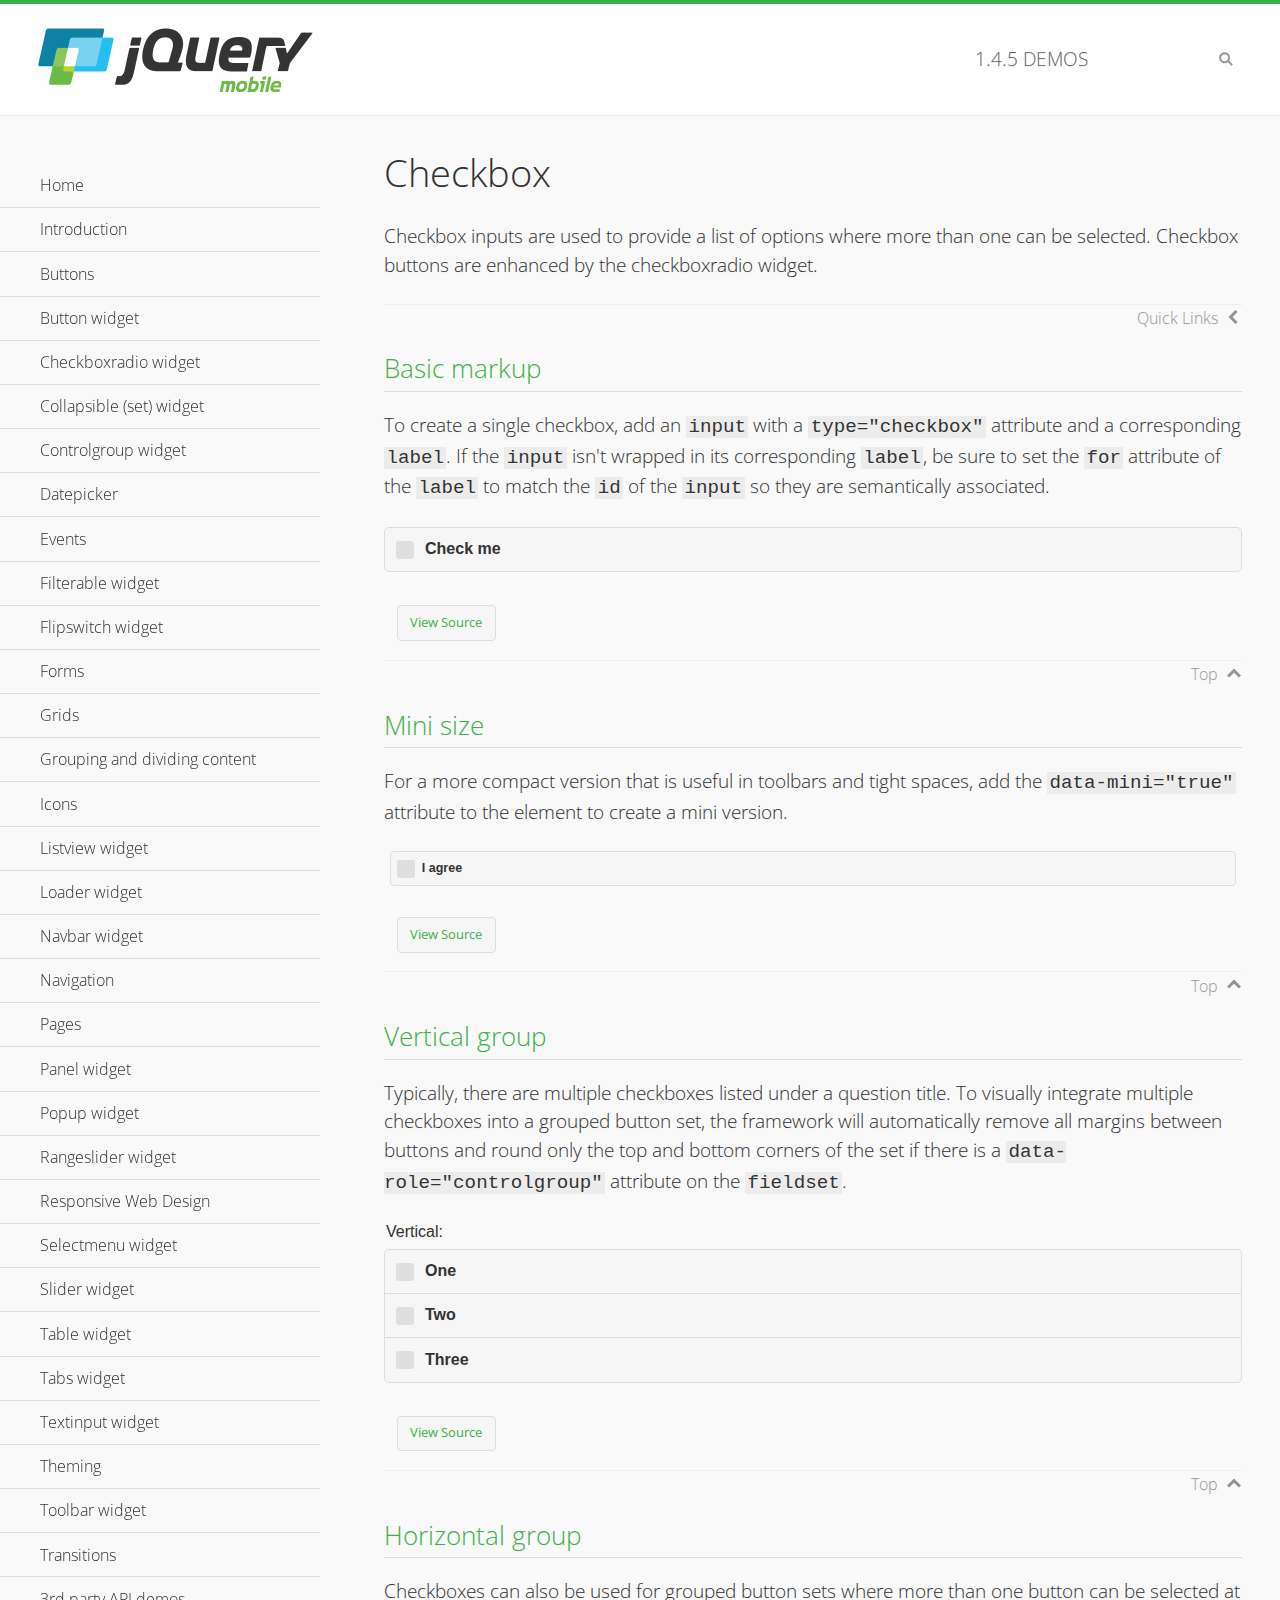
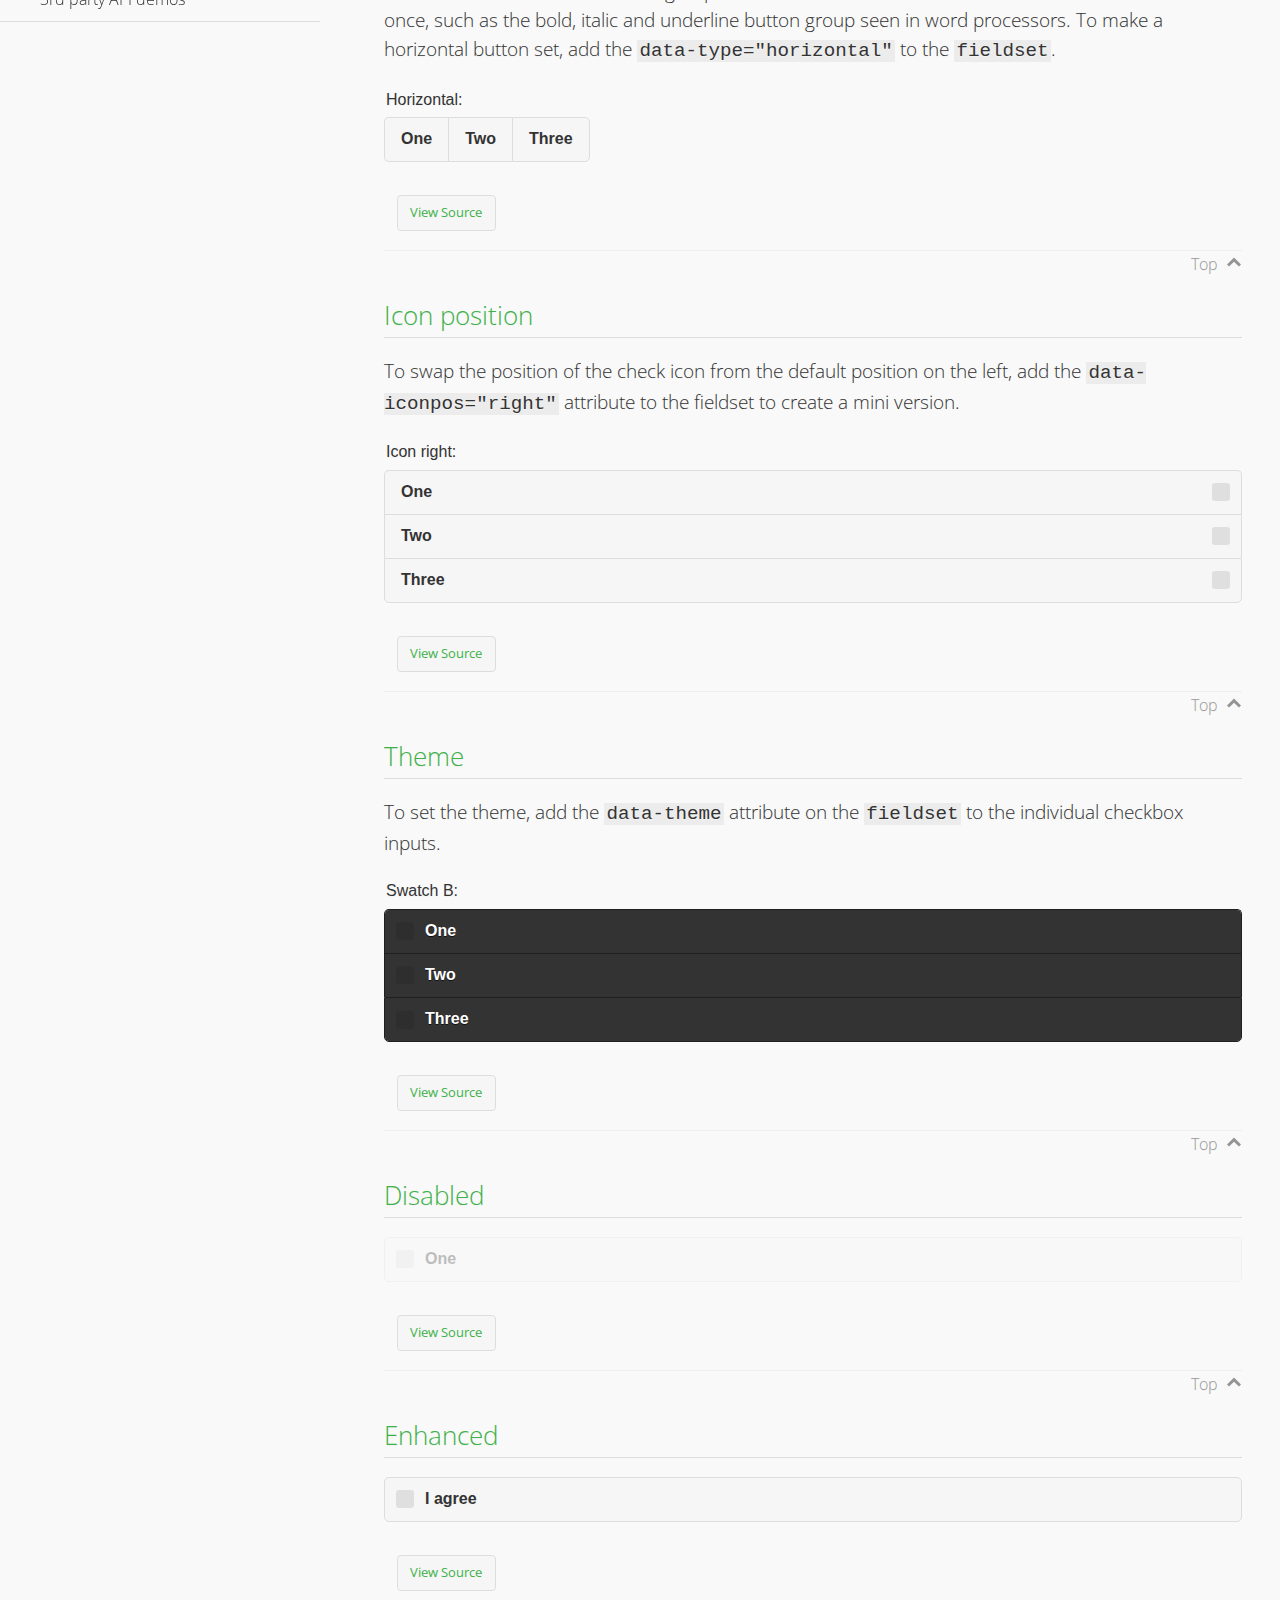
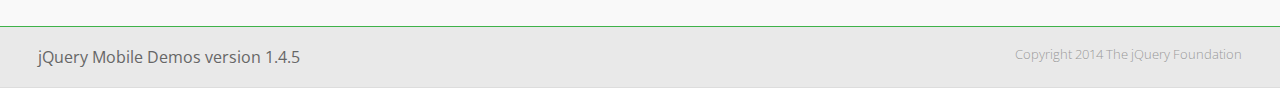
<file: jqm/css/demos/checkboxradio-checkbox/index.html>
<!DOCTYPE html>
<html>
<head>
	<meta charset="utf-8">
	<meta name="viewport" content="width=device-width, initial-scale=1">
	<title>Checkbox - jQuery Mobile Demos</title>
	<link rel="shortcut icon" href="../favicon.ico">
	<link rel="stylesheet" href="http://fonts.googleapis.com/css?family=Open+Sans:300,400,700">
	<link rel="stylesheet" href="../css/themes/default/jquery.mobile-1.4.5.min.css">
	<link rel="stylesheet" href="../_assets/css/jqm-demos.css">
	<script src="../js/jquery.js"></script>
	<script src="../_assets/js/index.js"></script>
	<script src="../js/jquery.mobile-1.4.5.min.js"></script>
</head>
<body>
<div data-role="page" class="jqm-demos" data-quicklinks="true">

	<div data-role="header" class="jqm-header">
		<h2><a href="../" title="jQuery Mobile Demos home"><img src="../_assets/img/jquery-logo.png" alt="jQuery Mobile"></a></h2>
		<p><span class="jqm-version"></span> Demos</p>
		<a href="#" class="jqm-navmenu-link ui-btn ui-btn-icon-notext ui-corner-all ui-icon-bars ui-nodisc-icon ui-alt-icon ui-btn-left">Menu</a>
		<a href="#" class="jqm-search-link ui-btn ui-btn-icon-notext ui-corner-all ui-icon-search ui-nodisc-icon ui-alt-icon ui-btn-right">Search</a>
	</div><!-- /header -->

	<div role="main" class="ui-content jqm-content">

		<h1>Checkbox</h1>

		<p>Checkbox inputs are used to provide a list of options where more than one can be selected. Checkbox buttons are enhanced by the checkboxradio widget.</p>

		<h2>Basic markup</h2>

		<p>To create a single checkbox, add an <code>input</code> with a <code>type="checkbox"</code> attribute and a corresponding <code>label</code>. If the <code>input</code> isn't wrapped in its corresponding <code>label</code>, be sure to set the <code>for</code> attribute of the <code>label</code> to match the <code>id</code> of the <code>input</code> so they are semantically associated.</p>

		<div data-demo-html="true">
			<form>
				<label>
					<input type="checkbox" name="checkbox-0 ">Check me
				</label>
			</form>
		</div><!--/demo-html -->

		<h2>Mini size</h2>

		<p>For a more compact version that is useful in toolbars and tight spaces, add the <code>data-mini="true"</code> attribute to the element to create a mini version. </p>

		<div data-demo-html="true">
			<form>
				<input type="checkbox" name="checkbox-mini-0" id="checkbox-mini-0" data-mini="true">
				<label for="checkbox-mini-0">I agree</label>
			</form>
		</div><!--/demo-html -->

		<h2>Vertical group</h2>

		<p>Typically, there are multiple checkboxes listed under a question title. To visually integrate multiple checkboxes into a grouped button set, the framework will automatically remove all margins between buttons and round only the top and bottom corners of the set if there is a <code> data-role="controlgroup"</code> attribute on the <code>fieldset</code>.</p>

		<div data-demo-html="true">
			<form>
				<fieldset data-role="controlgroup">
					<legend>Vertical:</legend>
					<input type="checkbox" name="checkbox-v-2a" id="checkbox-v-2a">
					<label for="checkbox-v-2a">One</label>
					<input type="checkbox" name="checkbox-v-2b" id="checkbox-v-2b">
					<label for="checkbox-v-2b">Two</label>
					<input type="checkbox" name="checkbox-v-2c" id="checkbox-v-2c">
					<label for="checkbox-v-2c">Three</label>
				</fieldset>
			</form>
		</div><!--/demo-html -->

		<h2>Horizontal group</h2>

		<p>Checkboxes can also be used for grouped button sets where more than one button can be selected at once, such as the bold, italic and underline button group seen in word processors. To make a horizontal button set, add the <code> data-type="horizontal"</code> to the <code>fieldset</code>.</p>

		<div data-demo-html="true">
			<form>
				<fieldset data-role="controlgroup" data-type="horizontal">
					<legend>Horizontal:</legend>
					<input type="checkbox" name="checkbox-h-2a" id="checkbox-h-2a">
					<label for="checkbox-h-2a">One</label>
					<input type="checkbox" name="checkbox-h-2b" id="checkbox-h-2b">
					<label for="checkbox-h-2b">Two</label>
					<input type="checkbox" name="checkbox-h-2c" id="checkbox-h-2c">
					<label for="checkbox-h-2c">Three</label>
				</fieldset>
			</form>
		</div><!--/demo-html -->

		<h2>Icon position</h2>

		<p>To swap the position of the check icon from the default position on the left, add the <code>data-iconpos="right"</code> attribute to the fieldset to create a mini version. </p>

		<div data-demo-html="true">
			<form>
				<fieldset data-role="controlgroup" data-iconpos="right">
					<legend>Icon right:</legend>
					<input type="checkbox" name="checkbox-h-6a" id="checkbox-h-6a">
					<label for="checkbox-h-6a">One</label>
					<input type="checkbox" name="checkbox-h-6b" id="checkbox-h-6b">
					<label for="checkbox-h-6b">Two</label>
					<input type="checkbox" name="checkbox-h-6c" id="checkbox-h-6c">
					<label for="checkbox-h-6c">Three</label>
				</fieldset>
			</form>
		</div><!--/demo-html -->

		<h2>Theme</h2>

		<p>To set the theme, add the <code>data-theme</code> attribute on the <code>fieldset</code> to the individual checkbox inputs.</p>

		<div data-demo-html="true">
			<form>
				<fieldset data-role="controlgroup">
					<legend>Swatch B:</legend>
					<input type="checkbox" name="checkbox-t-2a" id="checkbox-t-2a" data-theme="b">
					<label for="checkbox-t-2a">One</label>
					<input type="checkbox" name="checkbox-t-2b" id="checkbox-t-2b" data-theme="b">
					<label for="checkbox-t-2b">Two</label>
					<input type="checkbox" name="checkbox-t-2c" id="checkbox-t-2c" data-theme="b">
					<label for="checkbox-t-2c">Three</label>
				</fieldset>
			</form>
		</div><!--/demo-html -->

		<h2>Disabled</h2>

		<div data-demo-html="true">
			<form>
				<input disabled type="checkbox" name="checkbox-t-3a" id="checkbox-t-3a" data-theme="a">
				<label for="checkbox-t-3a">One</label>
			</form>
		</div><!--/demo-html -->

		<h2>Enhanced</h2>

		<div data-demo-html="true">
			<div class="ui-checkbox">
				<label for="checkbox-enhanced" class="ui-btn ui-corner-all ui-btn-inherit ui-btn-icon-left ui-checkbox-off">I agree</label>
				<input type="checkbox" name="checkbox-enhanced" id="checkbox-enhanced" data-enhanced="true">
			</div>
		</div><!--/demo-html -->

	</div><!-- /content -->
	    <div data-role="panel" class="jqm-navmenu-panel" data-position="left" data-display="overlay" data-theme="a">
	    	<ul class="jqm-list ui-alt-icon ui-nodisc-icon">
<li data-filtertext="demos homepage" data-icon="home"><a href=".././">Home</a></li>
<li data-filtertext="introduction overview getting started"><a href="../intro/" data-ajax="false">Introduction</a></li>
<li data-filtertext="buttons button markup buttonmarkup method anchor link button element"><a href="../button-markup/" data-ajax="false">Buttons</a></li>
<li data-filtertext="form button widget input button submit reset"><a href="../button/" data-ajax="false">Button widget</a></li>
<li data-role="collapsible" data-enhanced="true" data-collapsed-icon="carat-d" data-expanded-icon="carat-u" data-iconpos="right" data-inset="false" class="ui-collapsible ui-collapsible-themed-content ui-collapsible-collapsed">
	<h3 class="ui-collapsible-heading ui-collapsible-heading-collapsed">
		<a href="#" class="ui-collapsible-heading-toggle ui-btn ui-btn-icon-right ui-btn-inherit ui-icon-carat-d">
		    Checkboxradio widget<span class="ui-collapsible-heading-status"> click to expand contents</span>
		</a>
	</h3>
	<div class="ui-collapsible-content ui-body-inherit ui-collapsible-content-collapsed" aria-hidden="true">
		<ul>
			<li data-filtertext="form checkboxradio widget checkbox input checkboxes controlgroups"><a href="../checkboxradio-checkbox/" data-ajax="false">Checkboxes</a></li>
			<li data-filtertext="form checkboxradio widget radio input radio buttons controlgroups"><a href="../checkboxradio-radio/" data-ajax="false">Radio buttons</a></li>
		</ul>
	</div>
</li>
<li data-role="collapsible" data-enhanced="true" data-collapsed-icon="carat-d" data-expanded-icon="carat-u" data-iconpos="right" data-inset="false" class="ui-collapsible ui-collapsible-themed-content ui-collapsible-collapsed">
	<h3 class="ui-collapsible-heading ui-collapsible-heading-collapsed">
		<a href="#" class="ui-collapsible-heading-toggle ui-btn ui-btn-icon-right ui-btn-inherit ui-icon-carat-d">
			Collapsible (set) widget<span class="ui-collapsible-heading-status"> click to expand contents</span>
		</a>
	</h3>
	<div class="ui-collapsible-content ui-body-inherit ui-collapsible-content-collapsed" aria-hidden="true">
		<ul>
			<li data-filtertext="collapsibles content formatting"><a href="../collapsible/" data-ajax="false">Collapsible</a></li>
			<li data-filtertext="dynamic collapsible set accordion append expand"><a href="../collapsible-dynamic/" data-ajax="false">Dynamic collapsibles</a></li>
			<li data-filtertext="accordions collapsible set widget content formatting grouped collapsibles"><a href="../collapsibleset/" data-ajax="false">Collapsible set</a></li>
		</ul>
	</div>
</li>
<li data-role="collapsible" data-enhanced="true" data-collapsed-icon="carat-d" data-expanded-icon="carat-u" data-iconpos="right" data-inset="false" class="ui-collapsible ui-collapsible-themed-content ui-collapsible-collapsed">
	<h3 class="ui-collapsible-heading ui-collapsible-heading-collapsed">
		<a href="#" class="ui-collapsible-heading-toggle ui-btn ui-btn-icon-right ui-btn-inherit ui-icon-carat-d">
			Controlgroup widget<span class="ui-collapsible-heading-status"> click to expand contents</span>
		</a>
	</h3>
	<div class="ui-collapsible-content ui-body-inherit ui-collapsible-content-collapsed" aria-hidden="true">
		<ul>
			<li data-filtertext="controlgroups selectmenu checkboxradio input grouped buttons horizontal vertical"><a href="../controlgroup/" data-ajax="false">Controlgroup</a></li>
			<li data-filtertext="dynamic controlgroup dynamically add buttons"><a href="../controlgroup-dynamic/" data-ajax="false">Dynamic controlgroups</a></li>
		</ul>
	</div>
</li>
<li data-filtertext="form datepicker widget date input"><a href="../datepicker/" data-ajax="false">Datepicker</a></li>
<li data-role="collapsible" data-enhanced="true" data-collapsed-icon="carat-d" data-expanded-icon="carat-u" data-iconpos="right" data-inset="false" class="ui-collapsible ui-collapsible-themed-content ui-collapsible-collapsed">
	<h3 class="ui-collapsible-heading ui-collapsible-heading-collapsed">
		<a href="#" class="ui-collapsible-heading-toggle ui-btn ui-btn-icon-right ui-btn-inherit ui-icon-carat-d">
			Events<span class="ui-collapsible-heading-status"> click to expand contents</span>
		</a>
	</h3>
	<div class="ui-collapsible-content ui-body-inherit ui-collapsible-content-collapsed" aria-hidden="true">
		<ul>
			<li data-filtertext="swipe to delete list items listviews swipe events"><a href="../swipe-list/" data-ajax="false">Swipe list items</a></li>
			<li data-filtertext="swipe to navigate swipe page navigation swipe events"><a href="../swipe-page/" data-ajax="false">Swipe page navigation</a></li>
		</ul>
	</div>
</li>
<li data-filtertext="filterable filter elements sorting searching listview table"><a href="../filterable/" data-ajax="false">Filterable widget</a></li>
<li data-filtertext="form flipswitch widget flip toggle switch binary select checkbox input"><a href="../flipswitch/" data-ajax="false">Flipswitch widget</a></li>
<li data-role="collapsible" data-enhanced="true" data-collapsed-icon="carat-d" data-expanded-icon="carat-u" data-iconpos="right" data-inset="false" class="ui-collapsible ui-collapsible-themed-content ui-collapsible-collapsed">
	<h3 class="ui-collapsible-heading ui-collapsible-heading-collapsed">
		<a href="#" class="ui-collapsible-heading-toggle ui-btn ui-btn-icon-right ui-btn-inherit ui-icon-carat-d">
			Forms<span class="ui-collapsible-heading-status"> click to expand contents</span>
		</a>
	</h3>
	<div class="ui-collapsible-content ui-body-inherit ui-collapsible-content-collapsed" aria-hidden="true">
		<ul>
			<li data-filtertext="forms text checkbox radio range button submit reset inputs selects textarea slider flipswitch label form elements"><a href="../forms/" data-ajax="false">Forms</a></li>
			<li data-filtertext="form hide labels hidden accessible ui-hidden-accessible forms"><a href="../forms-label-hidden-accessible/" data-ajax="false">Hide labels</a></li>
			<li data-filtertext="form field containers fieldcontain ui-field-contain forms"><a href="../forms-field-contain/" data-ajax="false">Field containers</a></li>
			<li data-filtertext="forms disabled form elements"><a href="../forms-disabled/" data-ajax="false">Forms disabled</a></li>
			<li data-filtertext="forms gallery examples overview forms text checkbox radio range button submit reset inputs selects textarea slider flipswitch label form elements"><a href="../forms-gallery/" data-ajax="false">Forms gallery</a></li>
		</ul>
	</div>
</li>
<li data-role="collapsible" data-enhanced="true" data-collapsed-icon="carat-d" data-expanded-icon="carat-u" data-iconpos="right" data-inset="false" class="ui-collapsible ui-collapsible-themed-content ui-collapsible-collapsed">
	<h3 class="ui-collapsible-heading ui-collapsible-heading-collapsed">
		<a href="#" class="ui-collapsible-heading-toggle ui-btn ui-btn-icon-right ui-btn-inherit ui-icon-carat-d">
			Grids<span class="ui-collapsible-heading-status"> click to expand contents</span>
		</a>
	</h3>
	<div class="ui-collapsible-content ui-body-inherit ui-collapsible-content-collapsed" aria-hidden="true">
		<ul>
			<li data-filtertext="grids columns blocks content formatting rwd responsive css framework"><a href="../grids/" data-ajax="false">Grids</a></li>
			<li data-filtertext="buttons in grids css framework"><a href="../grids-buttons/" data-ajax="false">Buttons in grids</a></li>
			<li data-filtertext="custom responsive grids rwd css framework"><a href="../grids-custom-responsive/" data-ajax="false">Custom responsive grids</a></li>
		</ul>
	</div>
</li>
<li data-filtertext="blocks content formatting sections heading"><a href="../body-bar-classes/" data-ajax="false">Grouping and dividing content</a></li>
<li data-role="collapsible" data-enhanced="true" data-collapsed-icon="carat-d" data-expanded-icon="carat-u" data-iconpos="right" data-inset="false" class="ui-collapsible ui-collapsible-themed-content ui-collapsible-collapsed">
	<h3 class="ui-collapsible-heading ui-collapsible-heading-collapsed">
		<a href="#" class="ui-collapsible-heading-toggle ui-btn ui-btn-icon-right ui-btn-inherit ui-icon-carat-d">
			Icons<span class="ui-collapsible-heading-status"> click to expand contents</span>
		</a>
	</h3>
	<div class="ui-collapsible-content ui-body-inherit ui-collapsible-content-collapsed" aria-hidden="true">
		<ul>
			<li data-filtertext="button icons svg disc alt custom icon position"><a href="../icons/" data-ajax="false">Icons</a></li>
			<li data-filtertext=""><a href="../icons-grunticon/" data-ajax="false">Grunticon loader</a></li>
		</ul>
	</div>
</li>
<li data-role="collapsible" data-enhanced="true" data-collapsed-icon="carat-d" data-expanded-icon="carat-u" data-iconpos="right" data-inset="false" class="ui-collapsible ui-collapsible-themed-content ui-collapsible-collapsed">
	<h3 class="ui-collapsible-heading ui-collapsible-heading-collapsed">
		<a href="#" class="ui-collapsible-heading-toggle ui-btn ui-btn-icon-right ui-btn-inherit ui-icon-carat-d">
			Listview widget<span class="ui-collapsible-heading-status"> click to expand contents</span>
		</a>
	</h3>
	<div class="ui-collapsible-content ui-body-inherit ui-collapsible-content-collapsed" aria-hidden="true">
		<ul>
			<li data-filtertext="listview widget thumbnails icons nested split button collapsible ul ol"><a href="../listview/" data-ajax="false">Listview</a></li>
			<li data-filtertext="autocomplete filterable reveal listview filtertextbeforefilter placeholder"><a href="../listview-autocomplete/" data-ajax="false">Listview autocomplete</a></li>
			<li data-filtertext="autocomplete filterable reveal listview remote data filtertextbeforefilter placeholder"><a href="../listview-autocomplete-remote/" data-ajax="false">Listview autocomplete remote data</a></li>
			<li data-filtertext="autodividers anchor jump scroll linkbars listview lists ul ol"><a href="../listview-autodividers-linkbar/" data-ajax="false">Listview autodividers linkbar</a></li>
			<li data-filtertext="listview autodividers selector autodividersselector lists ul ol"><a href="../listview-autodividers-selector/" data-ajax="false">Listview autodividers selector</a></li>
			<li data-filtertext="listview nested list items"><a href="../listview-nested-lists/" data-ajax="false">Nested Listviews</a></li>
			<li data-filtertext="listview collapsible list items flat"><a href="../listview-collapsible-item-flat/" data-ajax="false">Listview collapsible list items (flat)</a></li>
			<li data-filtertext="listview collapsible list indented"><a href="../listview-collapsible-item-indented/" data-ajax="false">Listview collapsible list items (indented)</a></li>
			<li data-filtertext="grid listview responsive grids responsive listviews lists ul"><a href="../listview-grid/" data-ajax="false">Listview responsive grid</a></li>
		</ul>
	</div>
</li>
<li data-filtertext="loader widget page loading navigation overlay spinner"><a href="../loader/" data-ajax="false">Loader widget</a></li>
<li data-filtertext="navbar widget navmenu toolbars header footer"><a href="../navbar/" data-ajax="false">Navbar widget</a></li>
<li data-role="collapsible" data-enhanced="true" data-collapsed-icon="carat-d" data-expanded-icon="carat-u" data-iconpos="right" data-inset="false" class="ui-collapsible ui-collapsible-themed-content ui-collapsible-collapsed">
	<h3 class="ui-collapsible-heading ui-collapsible-heading-collapsed">
		<a href="#" class="ui-collapsible-heading-toggle ui-btn ui-btn-icon-right ui-btn-inherit ui-icon-carat-d">
			Navigation<span class="ui-collapsible-heading-status"> click to expand contents</span>
		</a>
	</h3>
	<div class="ui-collapsible-content ui-body-inherit ui-collapsible-content-collapsed" aria-hidden="true">
		<ul>
			<li data-filtertext="ajax navigation navigate widget history event method"><a href="../navigation/" data-ajax="false">Navigation</a></li>
			<li data-filtertext="linking pages page links navigation ajax prefetch cache"><a href="../navigation-linking-pages/" data-ajax="false">Linking pages</a></li>
			<!-- <li data-filtertext="php redirect server redirection server-side navigation"><a href="../navigation-php-redirect/" data-ajax="false">PHP redirect demo</a></li>-->
			<li data-filtertext="navigation redirection hash query"><a href="../navigation-hash-processing/" data-ajax="false">Hash processing demo</a></li>
			<li data-filtertext="navigation redirection hash query"><a href="../page-events/" data-ajax="false">Page Navigation Events</a></li>
		</ul>
	</div>
</li>
<li data-role="collapsible" data-enhanced="true" data-collapsed-icon="carat-d" data-expanded-icon="carat-u" data-iconpos="right" data-inset="false" class="ui-collapsible ui-collapsible-themed-content ui-collapsible-collapsed">
	<h3 class="ui-collapsible-heading ui-collapsible-heading-collapsed">
		<a href="#" class="ui-collapsible-heading-toggle ui-btn ui-btn-icon-right ui-btn-inherit ui-icon-carat-d">
			Pages<span class="ui-collapsible-heading-status"> click to expand contents</span>
		</a>
	</h3>
	<div class="ui-collapsible-content ui-body-inherit ui-collapsible-content-collapsed" aria-hidden="true">
		<ul>
			<li data-filtertext="pages page widget ajax navigation"><a href="../pages/" data-ajax="false">Pages</a></li>
			<li data-filtertext="single page"><a href="../pages-single-page/" data-ajax="false">Single page</a></li>
			<li data-filtertext="multipage multi-page page"><a href="../pages-multi-page/" data-ajax="false">Multi-page template</a></li>
			<li data-filtertext="dialog page widget modal popup"><a href="../pages-dialog/" data-ajax="false">Dialog page</a></li>
		</ul>
	</div>
</li>
<li data-role="collapsible" data-enhanced="true" data-collapsed-icon="carat-d" data-expanded-icon="carat-u" data-iconpos="right" data-inset="false" class="ui-collapsible ui-collapsible-themed-content ui-collapsible-collapsed">
	<h3 class="ui-collapsible-heading ui-collapsible-heading-collapsed">
		<a href="#" class="ui-collapsible-heading-toggle ui-btn ui-btn-icon-right ui-btn-inherit ui-icon-carat-d">
			Panel widget<span class="ui-collapsible-heading-status"> click to expand contents</span>
		</a>
	</h3>
	<div class="ui-collapsible-content ui-body-inherit ui-collapsible-content-collapsed" aria-hidden="true">
		<ul>
			<li data-filtertext="panel widget sliding panels reveal push overlay responsive"><a href="../panel/" data-ajax="false">Panel</a></li>
			<li data-filtertext=""><a href="../panel-external/" data-ajax="false">External panels</a></li>
			<li data-filtertext="panel "><a href="../panel-fixed/" data-ajax="false">Fixed panels</a></li>
			<li data-filtertext="panel slide panels sliding panels shadow rwd responsive breakpoint"><a href="../panel-responsive/" data-ajax="false">Panels responsive</a></li>
			<li data-filtertext="panel custom style custom panel width reveal shadow listview panel styling page background wrapper"><a href="../panel-styling/" data-ajax="false">Custom panel style</a></li>
			<li data-filtertext="panel open on swipe"><a href="../panel-swipe-open/" data-ajax="false">Panel open on swipe</a></li>
			<li data-filtertext="panels outside page internal external toolbars"><a href="../panel-external-internal/" data-ajax="false">Panel external and internal</a></li>
		</ul>
	</div>
</li>
<li data-role="collapsible" data-enhanced="true" data-collapsed-icon="carat-d" data-expanded-icon="carat-u" data-iconpos="right" data-inset="false" class="ui-collapsible ui-collapsible-themed-content ui-collapsible-collapsed">
	<h3 class="ui-collapsible-heading ui-collapsible-heading-collapsed">
		<a href="#" class="ui-collapsible-heading-toggle ui-btn ui-btn-icon-right ui-btn-inherit ui-icon-carat-d">
			Popup widget<span class="ui-collapsible-heading-status"> click to expand contents</span>
		</a>
	</h3>
	<div class="ui-collapsible-content ui-body-inherit ui-collapsible-content-collapsed" aria-hidden="true">
		<ul>
			<li data-filtertext="popup widget popups dialog modal transition tooltip lightbox form overlay screen flip pop fade transition"><a href="../popup/" data-ajax="false">Popup</a></li>
			<li data-filtertext="popup alignment position"><a href="../popup-alignment/" data-ajax="false">Popup alignment</a></li>
			<li data-filtertext="popup arrow size popups popover"><a href="../popup-arrow-size/" data-ajax="false">Popup arrow size</a></li>
			<li data-filtertext="dynamic popups popup images lightbox"><a href="../popup-dynamic/" data-ajax="false">Dynamic popups</a></li>
			<li data-filtertext="popups with iframes scaling"><a href="../popup-iframe/" data-ajax="false">Popups with iframes</a></li>
			<li data-filtertext="popup image scaling"><a href="../popup-image-scaling/" data-ajax="false">Popup image scaling</a></li>
			<li data-filtertext="external popup outside multi-page"><a href="../popup-outside-multipage/" data-ajax="false">Popup outside multi-page</a></li>
		</ul>
	</div>
</li>
<li data-filtertext="form rangeslider widget dual sliders dual handle sliders range input"><a href="../rangeslider/" data-ajax="false">Rangeslider widget</a></li>
<li data-filtertext="responsive web design rwd adaptive progressive enhancement PE accessible mobile breakpoints media query media queries"><a href="../rwd/" data-ajax="false">Responsive Web Design</a></li>
<li data-role="collapsible" data-enhanced="true" data-collapsed-icon="carat-d" data-expanded-icon="carat-u" data-iconpos="right" data-inset="false" class="ui-collapsible ui-collapsible-themed-content ui-collapsible-collapsed">
	<h3 class="ui-collapsible-heading ui-collapsible-heading-collapsed">
		<a href="#" class="ui-collapsible-heading-toggle ui-btn ui-btn-icon-right ui-btn-inherit ui-icon-carat-d">
			Selectmenu widget<span class="ui-collapsible-heading-status"> click to expand contents</span>
		</a>
	</h3>
	<div class="ui-collapsible-content ui-body-inherit ui-collapsible-content-collapsed" aria-hidden="true">
		<ul>
			<li data-filtertext="form selectmenu widget select input custom select menu selects"><a href="../selectmenu/" data-ajax="false">Selectmenu</a></li>
			<li data-filtertext="form custom select menu selectmenu widget custom menu option optgroup multiple selects"><a href="../selectmenu-custom/" data-ajax="false">Custom select menu</a></li>
			<li data-filtertext="filterable select filter popup dialog"><a href="../selectmenu-custom-filter/" data-ajax="false">Custom select menu with filter</a></li>
		</ul>
	</div>
</li>
<li data-role="collapsible" data-enhanced="true" data-collapsed-icon="carat-d" data-expanded-icon="carat-u" data-iconpos="right" data-inset="false" class="ui-collapsible ui-collapsible-themed-content ui-collapsible-collapsed">
	<h3 class="ui-collapsible-heading ui-collapsible-heading-collapsed">
		<a href="#" class="ui-collapsible-heading-toggle ui-btn ui-btn-icon-right ui-btn-inherit ui-icon-carat-d">
			Slider widget<span class="ui-collapsible-heading-status"> click to expand contents</span>
		</a>
	</h3>
	<div class="ui-collapsible-content ui-body-inherit ui-collapsible-content-collapsed" aria-hidden="true">
		<ul>
			<li data-filtertext="form slider widget range input single sliders"><a href="../slider/" data-ajax="false">Slider</a></li>
			<li data-filtertext="form slider widget flipswitch slider binary select flip toggle switch"><a href="../slider-flipswitch/" data-ajax="false">Slider flip toggle switch</a></li>
			<li data-filtertext="form slider tooltip handle value input range sliders"><a href="../slider-tooltip/" data-ajax="false">Slider tooltip</a></li>
		</ul>
	</div>
</li>
<li data-role="collapsible" data-enhanced="true" data-collapsed-icon="carat-d" data-expanded-icon="carat-u" data-iconpos="right" data-inset="false" class="ui-collapsible ui-collapsible-themed-content ui-collapsible-collapsed">
	<h3 class="ui-collapsible-heading ui-collapsible-heading-collapsed">
		<a href="#" class="ui-collapsible-heading-toggle ui-btn ui-btn-icon-right ui-btn-inherit ui-icon-carat-d">
			Table widget<span class="ui-collapsible-heading-status"> click to expand contents</span>
		</a>
	</h3>
	<div class="ui-collapsible-content ui-body-inherit ui-collapsible-content-collapsed" aria-hidden="true">
		<ul>
			<li data-filtertext="table widget reflow column toggle th td responsive tables rwd hide show tabular"><a href="../table-column-toggle/" data-ajax="false">Table Column Toggle</a></li>
			<li data-filtertext="table column toggle phone comparison demo"><a href="../table-column-toggle-example/" data-ajax="false">Table Column Toggle demo</a></li>
			<li data-filtertext="responsive tables table column toggle heading groups rwd breakpoint"><a href="../table-column-toggle-heading-groups/" data-ajax="false">Table Column Toggle heading groups</a></li>
			<li data-filtertext="responsive tables table column toggle hide rwd breakpoint customization options"><a href="../table-column-toggle-options/" data-ajax="false">Table Column Toggle options</a></li>
			<li data-filtertext="table reflow th td responsive rwd columns tabular"><a href="../table-reflow/" data-ajax="false">Table Reflow</a></li>
			<li data-filtertext="responsive tables table reflow heading groups rwd breakpoint"><a href="../table-reflow-heading-groups/" data-ajax="false">Table Reflow heading groups</a></li>
			<li data-filtertext="responsive tables table reflow stripes strokes table style"><a href="../table-reflow-stripes-strokes/" data-ajax="false">Table Reflow stripes and strokes</a></li>
			<li data-filtertext="responsive tables table reflow stack custom styles"><a href="../table-reflow-styling/" data-ajax="false">Table Reflow custom styles</a></li>
		</ul>
	</div>
</li>
<li data-filtertext="ui tabs widget"><a href="../tabs/" data-ajax="false">Tabs widget</a></li>
<li data-filtertext="form textinput widget text input textarea number date time tel email file color password"><a href="../textinput/" data-ajax="false">Textinput widget</a></li>
<li data-role="collapsible" data-enhanced="true" data-collapsed-icon="carat-d" data-expanded-icon="carat-u" data-iconpos="right" data-inset="false" class="ui-collapsible ui-collapsible-themed-content ui-collapsible-collapsed">
	<h3 class="ui-collapsible-heading ui-collapsible-heading-collapsed">
		<a href="#" class="ui-collapsible-heading-toggle ui-btn ui-btn-icon-right ui-btn-inherit ui-icon-carat-d">
			Theming<span class="ui-collapsible-heading-status"> click to expand contents</span>
		</a>
	</h3>
	<div class="ui-collapsible-content ui-body-inherit ui-collapsible-content-collapsed" aria-hidden="true">
		<ul>
			<li data-filtertext="default theme swatches theming style css"><a href="../theme-default/" data-ajax="false">Default theme</a></li>
			<li data-filtertext="classic theme old theme swatches theming style css"><a href="../theme-classic/" data-ajax="false">Classic theme</a></li>
		</ul>
	</div>
</li>
<li data-role="collapsible" data-enhanced="true" data-collapsed-icon="carat-d" data-expanded-icon="carat-u" data-iconpos="right" data-inset="false" class="ui-collapsible ui-collapsible-themed-content ui-collapsible-collapsed">
	<h3 class="ui-collapsible-heading ui-collapsible-heading-collapsed">
		<a href="#" class="ui-collapsible-heading-toggle ui-btn ui-btn-icon-right ui-btn-inherit ui-icon-carat-d">
			Toolbar widget<span class="ui-collapsible-heading-status"> click to expand contents</span>
		</a>
	</h3>
	<div class="ui-collapsible-content ui-body-inherit ui-collapsible-content-collapsed" aria-hidden="true">
		<ul>
			<li data-filtertext="toolbar widget header footer toolbars fixed fullscreen external sections"><a href="../toolbar/" data-ajax="false">Toolbar</a></li>
			<li data-filtertext="dynamic toolbars dynamically add toolbar header footer"><a href="../toolbar-dynamic/" data-ajax="false">Dynamic toolbars</a></li>
			<li data-filtertext="external toolbars header footer"><a href="../toolbar-external/" data-ajax="false">External toolbars</a></li>
			<li data-filtertext="fixed toolbars header footer"><a href="../toolbar-fixed/" data-ajax="false">Fixed toolbars</a></li>
			<li data-filtertext="fixed fullscreen toolbars header footer"><a href="../toolbar-fixed-fullscreen/" data-ajax="false">Fullscreen toolbars</a></li>
			<li data-filtertext="external fixed toolbars header footer"><a href="../toolbar-fixed-external/" data-ajax="false">Fixed external toolbars</a></li>
			<li data-filtertext="external persistent toolbars header footer navbar navmenu"><a href="../toolbar-fixed-persistent/" data-ajax="false">Persistent toolbars</a></li>
			<li data-filtertext="external ajax optimized toolbars persistent toolbars header footer navbar"><a href="../toolbar-fixed-persistent-optimized/" data-ajax="false">Ajax optimized toolbars</a></li>
			<li data-filtertext="form in toolbars header footer"><a href="../toolbar-fixed-forms/" data-ajax="false">Form in toolbar</a></li>
		</ul>
	</div>
</li>
<li data-filtertext="page transitions animated pages popup navigation flip slide fade pop"><a href="../transitions/" data-ajax="false">Transitions</a></li>
<li data-role="collapsible" data-enhanced="true" data-collapsed-icon="carat-d" data-expanded-icon="carat-u" data-iconpos="right" data-inset="false" class="ui-collapsible ui-collapsible-themed-content ui-collapsible-collapsed">
	<h3 class="ui-collapsible-heading ui-collapsible-heading-collapsed">
		<a href="#" class="ui-collapsible-heading-toggle ui-btn ui-btn-icon-right ui-btn-inherit ui-icon-carat-d">
			3rd party API demos<span class="ui-collapsible-heading-status"> click to expand contents</span>
		</a>
	</h3>
	<div class="ui-collapsible-content ui-body-inherit ui-collapsible-content-collapsed" aria-hidden="true">
		<ul>
			<li data-filtertext="backbone requirejs navigation router"><a href="../backbone-requirejs/" data-ajax="false">Backbone RequireJS</a></li>
			<li data-filtertext="google maps geolocation demo"><a href="../map-geolocation/" data-ajax="false">Google Maps geolocation</a></li>
			<li data-filtertext="google maps hybrid"><a href="../map-list-toggle/" data-ajax="false">Google Maps list toggle</a></li>
		</ul>
	</div>
</li>



		     </ul>
		</div><!-- /panel -->


	<div data-role="footer" data-position="fixed" data-tap-toggle="false" class="jqm-footer">
		<p>jQuery Mobile Demos version <span class="jqm-version"></span></p>
		<p>Copyright 2014 The jQuery Foundation</p>
	</div><!-- /footer -->
	<!-- TODO: This should become an external panel so we can add input to markup (unique ID) -->
    <div data-role="panel" class="jqm-search-panel" data-position="right" data-display="overlay" data-theme="a">
		<div class="jqm-search">
			<ul class="jqm-list" data-filter-placeholder="Search demos..." data-filter-reveal="true">
<li data-filtertext="demos homepage" data-icon="home"><a href=".././">Home</a></li>
<li data-filtertext="introduction overview getting started"><a href="../intro/" data-ajax="false">Introduction</a></li>
<li data-filtertext="buttons button markup buttonmarkup method anchor link button element"><a href="../button-markup/" data-ajax="false">Buttons</a></li>
<li data-filtertext="form button widget input button submit reset"><a href="../button/" data-ajax="false">Button widget</a></li>
<li data-role="collapsible" data-enhanced="true" data-collapsed-icon="carat-d" data-expanded-icon="carat-u" data-iconpos="right" data-inset="false" class="ui-collapsible ui-collapsible-themed-content ui-collapsible-collapsed">
	<h3 class="ui-collapsible-heading ui-collapsible-heading-collapsed">
		<a href="#" class="ui-collapsible-heading-toggle ui-btn ui-btn-icon-right ui-btn-inherit ui-icon-carat-d">
		    Checkboxradio widget<span class="ui-collapsible-heading-status"> click to expand contents</span>
		</a>
	</h3>
	<div class="ui-collapsible-content ui-body-inherit ui-collapsible-content-collapsed" aria-hidden="true">
		<ul>
			<li data-filtertext="form checkboxradio widget checkbox input checkboxes controlgroups"><a href="../checkboxradio-checkbox/" data-ajax="false">Checkboxes</a></li>
			<li data-filtertext="form checkboxradio widget radio input radio buttons controlgroups"><a href="../checkboxradio-radio/" data-ajax="false">Radio buttons</a></li>
		</ul>
	</div>
</li>
<li data-role="collapsible" data-enhanced="true" data-collapsed-icon="carat-d" data-expanded-icon="carat-u" data-iconpos="right" data-inset="false" class="ui-collapsible ui-collapsible-themed-content ui-collapsible-collapsed">
	<h3 class="ui-collapsible-heading ui-collapsible-heading-collapsed">
		<a href="#" class="ui-collapsible-heading-toggle ui-btn ui-btn-icon-right ui-btn-inherit ui-icon-carat-d">
			Collapsible (set) widget<span class="ui-collapsible-heading-status"> click to expand contents</span>
		</a>
	</h3>
	<div class="ui-collapsible-content ui-body-inherit ui-collapsible-content-collapsed" aria-hidden="true">
		<ul>
			<li data-filtertext="collapsibles content formatting"><a href="../collapsible/" data-ajax="false">Collapsible</a></li>
			<li data-filtertext="dynamic collapsible set accordion append expand"><a href="../collapsible-dynamic/" data-ajax="false">Dynamic collapsibles</a></li>
			<li data-filtertext="accordions collapsible set widget content formatting grouped collapsibles"><a href="../collapsibleset/" data-ajax="false">Collapsible set</a></li>
		</ul>
	</div>
</li>
<li data-role="collapsible" data-enhanced="true" data-collapsed-icon="carat-d" data-expanded-icon="carat-u" data-iconpos="right" data-inset="false" class="ui-collapsible ui-collapsible-themed-content ui-collapsible-collapsed">
	<h3 class="ui-collapsible-heading ui-collapsible-heading-collapsed">
		<a href="#" class="ui-collapsible-heading-toggle ui-btn ui-btn-icon-right ui-btn-inherit ui-icon-carat-d">
			Controlgroup widget<span class="ui-collapsible-heading-status"> click to expand contents</span>
		</a>
	</h3>
	<div class="ui-collapsible-content ui-body-inherit ui-collapsible-content-collapsed" aria-hidden="true">
		<ul>
			<li data-filtertext="controlgroups selectmenu checkboxradio input grouped buttons horizontal vertical"><a href="../controlgroup/" data-ajax="false">Controlgroup</a></li>
			<li data-filtertext="dynamic controlgroup dynamically add buttons"><a href="../controlgroup-dynamic/" data-ajax="false">Dynamic controlgroups</a></li>
		</ul>
	</div>
</li>
<li data-filtertext="form datepicker widget date input"><a href="../datepicker/" data-ajax="false">Datepicker</a></li>
<li data-role="collapsible" data-enhanced="true" data-collapsed-icon="carat-d" data-expanded-icon="carat-u" data-iconpos="right" data-inset="false" class="ui-collapsible ui-collapsible-themed-content ui-collapsible-collapsed">
	<h3 class="ui-collapsible-heading ui-collapsible-heading-collapsed">
		<a href="#" class="ui-collapsible-heading-toggle ui-btn ui-btn-icon-right ui-btn-inherit ui-icon-carat-d">
			Events<span class="ui-collapsible-heading-status"> click to expand contents</span>
		</a>
	</h3>
	<div class="ui-collapsible-content ui-body-inherit ui-collapsible-content-collapsed" aria-hidden="true">
		<ul>
			<li data-filtertext="swipe to delete list items listviews swipe events"><a href="../swipe-list/" data-ajax="false">Swipe list items</a></li>
			<li data-filtertext="swipe to navigate swipe page navigation swipe events"><a href="../swipe-page/" data-ajax="false">Swipe page navigation</a></li>
		</ul>
	</div>
</li>
<li data-filtertext="filterable filter elements sorting searching listview table"><a href="../filterable/" data-ajax="false">Filterable widget</a></li>
<li data-filtertext="form flipswitch widget flip toggle switch binary select checkbox input"><a href="../flipswitch/" data-ajax="false">Flipswitch widget</a></li>
<li data-role="collapsible" data-enhanced="true" data-collapsed-icon="carat-d" data-expanded-icon="carat-u" data-iconpos="right" data-inset="false" class="ui-collapsible ui-collapsible-themed-content ui-collapsible-collapsed">
	<h3 class="ui-collapsible-heading ui-collapsible-heading-collapsed">
		<a href="#" class="ui-collapsible-heading-toggle ui-btn ui-btn-icon-right ui-btn-inherit ui-icon-carat-d">
			Forms<span class="ui-collapsible-heading-status"> click to expand contents</span>
		</a>
	</h3>
	<div class="ui-collapsible-content ui-body-inherit ui-collapsible-content-collapsed" aria-hidden="true">
		<ul>
			<li data-filtertext="forms text checkbox radio range button submit reset inputs selects textarea slider flipswitch label form elements"><a href="../forms/" data-ajax="false">Forms</a></li>
			<li data-filtertext="form hide labels hidden accessible ui-hidden-accessible forms"><a href="../forms-label-hidden-accessible/" data-ajax="false">Hide labels</a></li>
			<li data-filtertext="form field containers fieldcontain ui-field-contain forms"><a href="../forms-field-contain/" data-ajax="false">Field containers</a></li>
			<li data-filtertext="forms disabled form elements"><a href="../forms-disabled/" data-ajax="false">Forms disabled</a></li>
			<li data-filtertext="forms gallery examples overview forms text checkbox radio range button submit reset inputs selects textarea slider flipswitch label form elements"><a href="../forms-gallery/" data-ajax="false">Forms gallery</a></li>
		</ul>
	</div>
</li>
<li data-role="collapsible" data-enhanced="true" data-collapsed-icon="carat-d" data-expanded-icon="carat-u" data-iconpos="right" data-inset="false" class="ui-collapsible ui-collapsible-themed-content ui-collapsible-collapsed">
	<h3 class="ui-collapsible-heading ui-collapsible-heading-collapsed">
		<a href="#" class="ui-collapsible-heading-toggle ui-btn ui-btn-icon-right ui-btn-inherit ui-icon-carat-d">
			Grids<span class="ui-collapsible-heading-status"> click to expand contents</span>
		</a>
	</h3>
	<div class="ui-collapsible-content ui-body-inherit ui-collapsible-content-collapsed" aria-hidden="true">
		<ul>
			<li data-filtertext="grids columns blocks content formatting rwd responsive css framework"><a href="../grids/" data-ajax="false">Grids</a></li>
			<li data-filtertext="buttons in grids css framework"><a href="../grids-buttons/" data-ajax="false">Buttons in grids</a></li>
			<li data-filtertext="custom responsive grids rwd css framework"><a href="../grids-custom-responsive/" data-ajax="false">Custom responsive grids</a></li>
		</ul>
	</div>
</li>
<li data-filtertext="blocks content formatting sections heading"><a href="../body-bar-classes/" data-ajax="false">Grouping and dividing content</a></li>
<li data-role="collapsible" data-enhanced="true" data-collapsed-icon="carat-d" data-expanded-icon="carat-u" data-iconpos="right" data-inset="false" class="ui-collapsible ui-collapsible-themed-content ui-collapsible-collapsed">
	<h3 class="ui-collapsible-heading ui-collapsible-heading-collapsed">
		<a href="#" class="ui-collapsible-heading-toggle ui-btn ui-btn-icon-right ui-btn-inherit ui-icon-carat-d">
			Icons<span class="ui-collapsible-heading-status"> click to expand contents</span>
		</a>
	</h3>
	<div class="ui-collapsible-content ui-body-inherit ui-collapsible-content-collapsed" aria-hidden="true">
		<ul>
			<li data-filtertext="button icons svg disc alt custom icon position"><a href="../icons/" data-ajax="false">Icons</a></li>
			<li data-filtertext=""><a href="../icons-grunticon/" data-ajax="false">Grunticon loader</a></li>
		</ul>
	</div>
</li>
<li data-role="collapsible" data-enhanced="true" data-collapsed-icon="carat-d" data-expanded-icon="carat-u" data-iconpos="right" data-inset="false" class="ui-collapsible ui-collapsible-themed-content ui-collapsible-collapsed">
	<h3 class="ui-collapsible-heading ui-collapsible-heading-collapsed">
		<a href="#" class="ui-collapsible-heading-toggle ui-btn ui-btn-icon-right ui-btn-inherit ui-icon-carat-d">
			Listview widget<span class="ui-collapsible-heading-status"> click to expand contents</span>
		</a>
	</h3>
	<div class="ui-collapsible-content ui-body-inherit ui-collapsible-content-collapsed" aria-hidden="true">
		<ul>
			<li data-filtertext="listview widget thumbnails icons nested split button collapsible ul ol"><a href="../listview/" data-ajax="false">Listview</a></li>
			<li data-filtertext="autocomplete filterable reveal listview filtertextbeforefilter placeholder"><a href="../listview-autocomplete/" data-ajax="false">Listview autocomplete</a></li>
			<li data-filtertext="autocomplete filterable reveal listview remote data filtertextbeforefilter placeholder"><a href="../listview-autocomplete-remote/" data-ajax="false">Listview autocomplete remote data</a></li>
			<li data-filtertext="autodividers anchor jump scroll linkbars listview lists ul ol"><a href="../listview-autodividers-linkbar/" data-ajax="false">Listview autodividers linkbar</a></li>
			<li data-filtertext="listview autodividers selector autodividersselector lists ul ol"><a href="../listview-autodividers-selector/" data-ajax="false">Listview autodividers selector</a></li>
			<li data-filtertext="listview nested list items"><a href="../listview-nested-lists/" data-ajax="false">Nested Listviews</a></li>
			<li data-filtertext="listview collapsible list items flat"><a href="../listview-collapsible-item-flat/" data-ajax="false">Listview collapsible list items (flat)</a></li>
			<li data-filtertext="listview collapsible list indented"><a href="../listview-collapsible-item-indented/" data-ajax="false">Listview collapsible list items (indented)</a></li>
			<li data-filtertext="grid listview responsive grids responsive listviews lists ul"><a href="../listview-grid/" data-ajax="false">Listview responsive grid</a></li>
		</ul>
	</div>
</li>
<li data-filtertext="loader widget page loading navigation overlay spinner"><a href="../loader/" data-ajax="false">Loader widget</a></li>
<li data-filtertext="navbar widget navmenu toolbars header footer"><a href="../navbar/" data-ajax="false">Navbar widget</a></li>
<li data-role="collapsible" data-enhanced="true" data-collapsed-icon="carat-d" data-expanded-icon="carat-u" data-iconpos="right" data-inset="false" class="ui-collapsible ui-collapsible-themed-content ui-collapsible-collapsed">
	<h3 class="ui-collapsible-heading ui-collapsible-heading-collapsed">
		<a href="#" class="ui-collapsible-heading-toggle ui-btn ui-btn-icon-right ui-btn-inherit ui-icon-carat-d">
			Navigation<span class="ui-collapsible-heading-status"> click to expand contents</span>
		</a>
	</h3>
	<div class="ui-collapsible-content ui-body-inherit ui-collapsible-content-collapsed" aria-hidden="true">
		<ul>
			<li data-filtertext="ajax navigation navigate widget history event method"><a href="../navigation/" data-ajax="false">Navigation</a></li>
			<li data-filtertext="linking pages page links navigation ajax prefetch cache"><a href="../navigation-linking-pages/" data-ajax="false">Linking pages</a></li>
			<!-- <li data-filtertext="php redirect server redirection server-side navigation"><a href="../navigation-php-redirect/" data-ajax="false">PHP redirect demo</a></li>-->
			<li data-filtertext="navigation redirection hash query"><a href="../navigation-hash-processing/" data-ajax="false">Hash processing demo</a></li>
			<li data-filtertext="navigation redirection hash query"><a href="../page-events/" data-ajax="false">Page Navigation Events</a></li>
		</ul>
	</div>
</li>
<li data-role="collapsible" data-enhanced="true" data-collapsed-icon="carat-d" data-expanded-icon="carat-u" data-iconpos="right" data-inset="false" class="ui-collapsible ui-collapsible-themed-content ui-collapsible-collapsed">
	<h3 class="ui-collapsible-heading ui-collapsible-heading-collapsed">
		<a href="#" class="ui-collapsible-heading-toggle ui-btn ui-btn-icon-right ui-btn-inherit ui-icon-carat-d">
			Pages<span class="ui-collapsible-heading-status"> click to expand contents</span>
		</a>
	</h3>
	<div class="ui-collapsible-content ui-body-inherit ui-collapsible-content-collapsed" aria-hidden="true">
		<ul>
			<li data-filtertext="pages page widget ajax navigation"><a href="../pages/" data-ajax="false">Pages</a></li>
			<li data-filtertext="single page"><a href="../pages-single-page/" data-ajax="false">Single page</a></li>
			<li data-filtertext="multipage multi-page page"><a href="../pages-multi-page/" data-ajax="false">Multi-page template</a></li>
			<li data-filtertext="dialog page widget modal popup"><a href="../pages-dialog/" data-ajax="false">Dialog page</a></li>
		</ul>
	</div>
</li>
<li data-role="collapsible" data-enhanced="true" data-collapsed-icon="carat-d" data-expanded-icon="carat-u" data-iconpos="right" data-inset="false" class="ui-collapsible ui-collapsible-themed-content ui-collapsible-collapsed">
	<h3 class="ui-collapsible-heading ui-collapsible-heading-collapsed">
		<a href="#" class="ui-collapsible-heading-toggle ui-btn ui-btn-icon-right ui-btn-inherit ui-icon-carat-d">
			Panel widget<span class="ui-collapsible-heading-status"> click to expand contents</span>
		</a>
	</h3>
	<div class="ui-collapsible-content ui-body-inherit ui-collapsible-content-collapsed" aria-hidden="true">
		<ul>
			<li data-filtertext="panel widget sliding panels reveal push overlay responsive"><a href="../panel/" data-ajax="false">Panel</a></li>
			<li data-filtertext=""><a href="../panel-external/" data-ajax="false">External panels</a></li>
			<li data-filtertext="panel "><a href="../panel-fixed/" data-ajax="false">Fixed panels</a></li>
			<li data-filtertext="panel slide panels sliding panels shadow rwd responsive breakpoint"><a href="../panel-responsive/" data-ajax="false">Panels responsive</a></li>
			<li data-filtertext="panel custom style custom panel width reveal shadow listview panel styling page background wrapper"><a href="../panel-styling/" data-ajax="false">Custom panel style</a></li>
			<li data-filtertext="panel open on swipe"><a href="../panel-swipe-open/" data-ajax="false">Panel open on swipe</a></li>
			<li data-filtertext="panels outside page internal external toolbars"><a href="../panel-external-internal/" data-ajax="false">Panel external and internal</a></li>
		</ul>
	</div>
</li>
<li data-role="collapsible" data-enhanced="true" data-collapsed-icon="carat-d" data-expanded-icon="carat-u" data-iconpos="right" data-inset="false" class="ui-collapsible ui-collapsible-themed-content ui-collapsible-collapsed">
	<h3 class="ui-collapsible-heading ui-collapsible-heading-collapsed">
		<a href="#" class="ui-collapsible-heading-toggle ui-btn ui-btn-icon-right ui-btn-inherit ui-icon-carat-d">
			Popup widget<span class="ui-collapsible-heading-status"> click to expand contents</span>
		</a>
	</h3>
	<div class="ui-collapsible-content ui-body-inherit ui-collapsible-content-collapsed" aria-hidden="true">
		<ul>
			<li data-filtertext="popup widget popups dialog modal transition tooltip lightbox form overlay screen flip pop fade transition"><a href="../popup/" data-ajax="false">Popup</a></li>
			<li data-filtertext="popup alignment position"><a href="../popup-alignment/" data-ajax="false">Popup alignment</a></li>
			<li data-filtertext="popup arrow size popups popover"><a href="../popup-arrow-size/" data-ajax="false">Popup arrow size</a></li>
			<li data-filtertext="dynamic popups popup images lightbox"><a href="../popup-dynamic/" data-ajax="false">Dynamic popups</a></li>
			<li data-filtertext="popups with iframes scaling"><a href="../popup-iframe/" data-ajax="false">Popups with iframes</a></li>
			<li data-filtertext="popup image scaling"><a href="../popup-image-scaling/" data-ajax="false">Popup image scaling</a></li>
			<li data-filtertext="external popup outside multi-page"><a href="../popup-outside-multipage/" data-ajax="false">Popup outside multi-page</a></li>
		</ul>
	</div>
</li>
<li data-filtertext="form rangeslider widget dual sliders dual handle sliders range input"><a href="../rangeslider/" data-ajax="false">Rangeslider widget</a></li>
<li data-filtertext="responsive web design rwd adaptive progressive enhancement PE accessible mobile breakpoints media query media queries"><a href="../rwd/" data-ajax="false">Responsive Web Design</a></li>
<li data-role="collapsible" data-enhanced="true" data-collapsed-icon="carat-d" data-expanded-icon="carat-u" data-iconpos="right" data-inset="false" class="ui-collapsible ui-collapsible-themed-content ui-collapsible-collapsed">
	<h3 class="ui-collapsible-heading ui-collapsible-heading-collapsed">
		<a href="#" class="ui-collapsible-heading-toggle ui-btn ui-btn-icon-right ui-btn-inherit ui-icon-carat-d">
			Selectmenu widget<span class="ui-collapsible-heading-status"> click to expand contents</span>
		</a>
	</h3>
	<div class="ui-collapsible-content ui-body-inherit ui-collapsible-content-collapsed" aria-hidden="true">
		<ul>
			<li data-filtertext="form selectmenu widget select input custom select menu selects"><a href="../selectmenu/" data-ajax="false">Selectmenu</a></li>
			<li data-filtertext="form custom select menu selectmenu widget custom menu option optgroup multiple selects"><a href="../selectmenu-custom/" data-ajax="false">Custom select menu</a></li>
			<li data-filtertext="filterable select filter popup dialog"><a href="../selectmenu-custom-filter/" data-ajax="false">Custom select menu with filter</a></li>
		</ul>
	</div>
</li>
<li data-role="collapsible" data-enhanced="true" data-collapsed-icon="carat-d" data-expanded-icon="carat-u" data-iconpos="right" data-inset="false" class="ui-collapsible ui-collapsible-themed-content ui-collapsible-collapsed">
	<h3 class="ui-collapsible-heading ui-collapsible-heading-collapsed">
		<a href="#" class="ui-collapsible-heading-toggle ui-btn ui-btn-icon-right ui-btn-inherit ui-icon-carat-d">
			Slider widget<span class="ui-collapsible-heading-status"> click to expand contents</span>
		</a>
	</h3>
	<div class="ui-collapsible-content ui-body-inherit ui-collapsible-content-collapsed" aria-hidden="true">
		<ul>
			<li data-filtertext="form slider widget range input single sliders"><a href="../slider/" data-ajax="false">Slider</a></li>
			<li data-filtertext="form slider widget flipswitch slider binary select flip toggle switch"><a href="../slider-flipswitch/" data-ajax="false">Slider flip toggle switch</a></li>
			<li data-filtertext="form slider tooltip handle value input range sliders"><a href="../slider-tooltip/" data-ajax="false">Slider tooltip</a></li>
		</ul>
	</div>
</li>
<li data-role="collapsible" data-enhanced="true" data-collapsed-icon="carat-d" data-expanded-icon="carat-u" data-iconpos="right" data-inset="false" class="ui-collapsible ui-collapsible-themed-content ui-collapsible-collapsed">
	<h3 class="ui-collapsible-heading ui-collapsible-heading-collapsed">
		<a href="#" class="ui-collapsible-heading-toggle ui-btn ui-btn-icon-right ui-btn-inherit ui-icon-carat-d">
			Table widget<span class="ui-collapsible-heading-status"> click to expand contents</span>
		</a>
	</h3>
	<div class="ui-collapsible-content ui-body-inherit ui-collapsible-content-collapsed" aria-hidden="true">
		<ul>
			<li data-filtertext="table widget reflow column toggle th td responsive tables rwd hide show tabular"><a href="../table-column-toggle/" data-ajax="false">Table Column Toggle</a></li>
			<li data-filtertext="table column toggle phone comparison demo"><a href="../table-column-toggle-example/" data-ajax="false">Table Column Toggle demo</a></li>
			<li data-filtertext="responsive tables table column toggle heading groups rwd breakpoint"><a href="../table-column-toggle-heading-groups/" data-ajax="false">Table Column Toggle heading groups</a></li>
			<li data-filtertext="responsive tables table column toggle hide rwd breakpoint customization options"><a href="../table-column-toggle-options/" data-ajax="false">Table Column Toggle options</a></li>
			<li data-filtertext="table reflow th td responsive rwd columns tabular"><a href="../table-reflow/" data-ajax="false">Table Reflow</a></li>
			<li data-filtertext="responsive tables table reflow heading groups rwd breakpoint"><a href="../table-reflow-heading-groups/" data-ajax="false">Table Reflow heading groups</a></li>
			<li data-filtertext="responsive tables table reflow stripes strokes table style"><a href="../table-reflow-stripes-strokes/" data-ajax="false">Table Reflow stripes and strokes</a></li>
			<li data-filtertext="responsive tables table reflow stack custom styles"><a href="../table-reflow-styling/" data-ajax="false">Table Reflow custom styles</a></li>
		</ul>
	</div>
</li>
<li data-filtertext="ui tabs widget"><a href="../tabs/" data-ajax="false">Tabs widget</a></li>
<li data-filtertext="form textinput widget text input textarea number date time tel email file color password"><a href="../textinput/" data-ajax="false">Textinput widget</a></li>
<li data-role="collapsible" data-enhanced="true" data-collapsed-icon="carat-d" data-expanded-icon="carat-u" data-iconpos="right" data-inset="false" class="ui-collapsible ui-collapsible-themed-content ui-collapsible-collapsed">
	<h3 class="ui-collapsible-heading ui-collapsible-heading-collapsed">
		<a href="#" class="ui-collapsible-heading-toggle ui-btn ui-btn-icon-right ui-btn-inherit ui-icon-carat-d">
			Theming<span class="ui-collapsible-heading-status"> click to expand contents</span>
		</a>
	</h3>
	<div class="ui-collapsible-content ui-body-inherit ui-collapsible-content-collapsed" aria-hidden="true">
		<ul>
			<li data-filtertext="default theme swatches theming style css"><a href="../theme-default/" data-ajax="false">Default theme</a></li>
			<li data-filtertext="classic theme old theme swatches theming style css"><a href="../theme-classic/" data-ajax="false">Classic theme</a></li>
		</ul>
	</div>
</li>
<li data-role="collapsible" data-enhanced="true" data-collapsed-icon="carat-d" data-expanded-icon="carat-u" data-iconpos="right" data-inset="false" class="ui-collapsible ui-collapsible-themed-content ui-collapsible-collapsed">
	<h3 class="ui-collapsible-heading ui-collapsible-heading-collapsed">
		<a href="#" class="ui-collapsible-heading-toggle ui-btn ui-btn-icon-right ui-btn-inherit ui-icon-carat-d">
			Toolbar widget<span class="ui-collapsible-heading-status"> click to expand contents</span>
		</a>
	</h3>
	<div class="ui-collapsible-content ui-body-inherit ui-collapsible-content-collapsed" aria-hidden="true">
		<ul>
			<li data-filtertext="toolbar widget header footer toolbars fixed fullscreen external sections"><a href="../toolbar/" data-ajax="false">Toolbar</a></li>
			<li data-filtertext="dynamic toolbars dynamically add toolbar header footer"><a href="../toolbar-dynamic/" data-ajax="false">Dynamic toolbars</a></li>
			<li data-filtertext="external toolbars header footer"><a href="../toolbar-external/" data-ajax="false">External toolbars</a></li>
			<li data-filtertext="fixed toolbars header footer"><a href="../toolbar-fixed/" data-ajax="false">Fixed toolbars</a></li>
			<li data-filtertext="fixed fullscreen toolbars header footer"><a href="../toolbar-fixed-fullscreen/" data-ajax="false">Fullscreen toolbars</a></li>
			<li data-filtertext="external fixed toolbars header footer"><a href="../toolbar-fixed-external/" data-ajax="false">Fixed external toolbars</a></li>
			<li data-filtertext="external persistent toolbars header footer navbar navmenu"><a href="../toolbar-fixed-persistent/" data-ajax="false">Persistent toolbars</a></li>
			<li data-filtertext="external ajax optimized toolbars persistent toolbars header footer navbar"><a href="../toolbar-fixed-persistent-optimized/" data-ajax="false">Ajax optimized toolbars</a></li>
			<li data-filtertext="form in toolbars header footer"><a href="../toolbar-fixed-forms/" data-ajax="false">Form in toolbar</a></li>
		</ul>
	</div>
</li>
<li data-filtertext="page transitions animated pages popup navigation flip slide fade pop"><a href="../transitions/" data-ajax="false">Transitions</a></li>
<li data-role="collapsible" data-enhanced="true" data-collapsed-icon="carat-d" data-expanded-icon="carat-u" data-iconpos="right" data-inset="false" class="ui-collapsible ui-collapsible-themed-content ui-collapsible-collapsed">
	<h3 class="ui-collapsible-heading ui-collapsible-heading-collapsed">
		<a href="#" class="ui-collapsible-heading-toggle ui-btn ui-btn-icon-right ui-btn-inherit ui-icon-carat-d">
			3rd party API demos<span class="ui-collapsible-heading-status"> click to expand contents</span>
		</a>
	</h3>
	<div class="ui-collapsible-content ui-body-inherit ui-collapsible-content-collapsed" aria-hidden="true">
		<ul>
			<li data-filtertext="backbone requirejs navigation router"><a href="../backbone-requirejs/" data-ajax="false">Backbone RequireJS</a></li>
			<li data-filtertext="google maps geolocation demo"><a href="../map-geolocation/" data-ajax="false">Google Maps geolocation</a></li>
			<li data-filtertext="google maps hybrid"><a href="../map-list-toggle/" data-ajax="false">Google Maps list toggle</a></li>
		</ul>
	</div>
</li>



			</ul>
		</div>
	</div><!-- /panel -->


</div><!-- /page -->

</body>
</html>
</file>
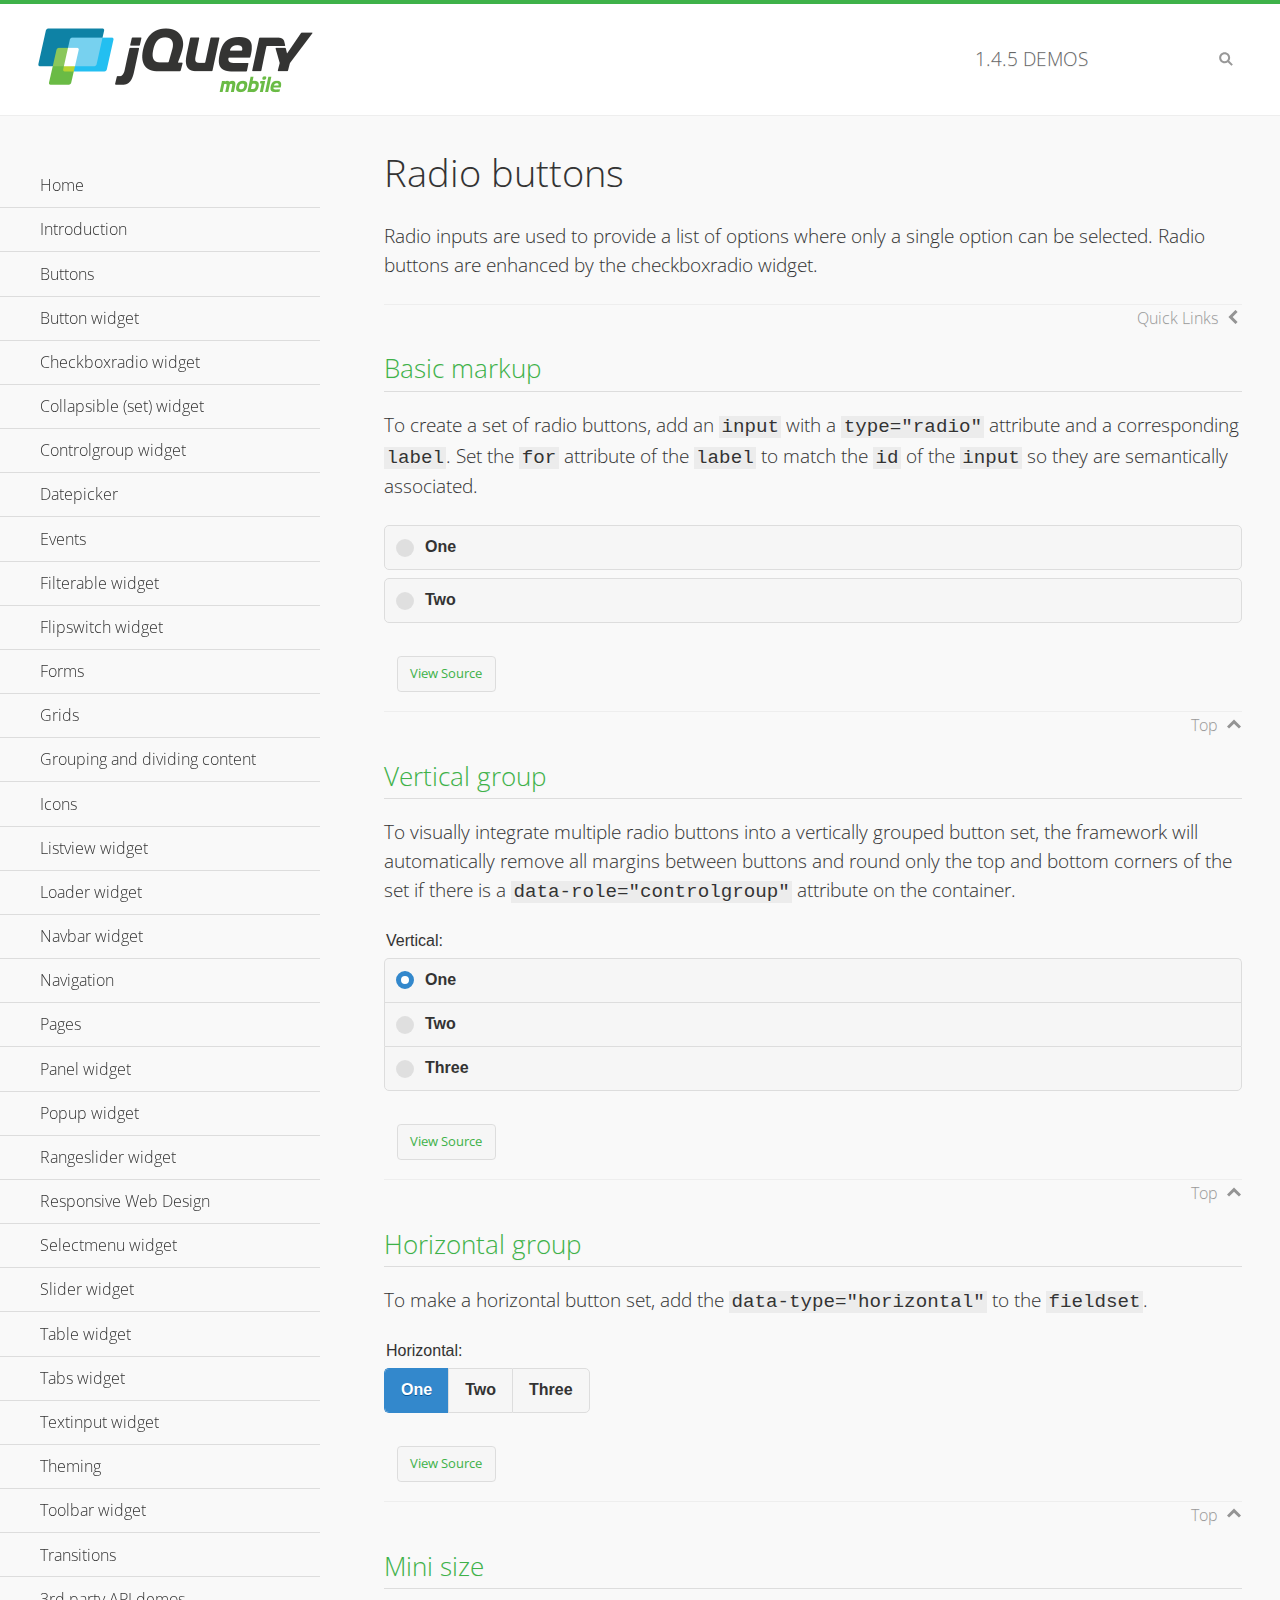
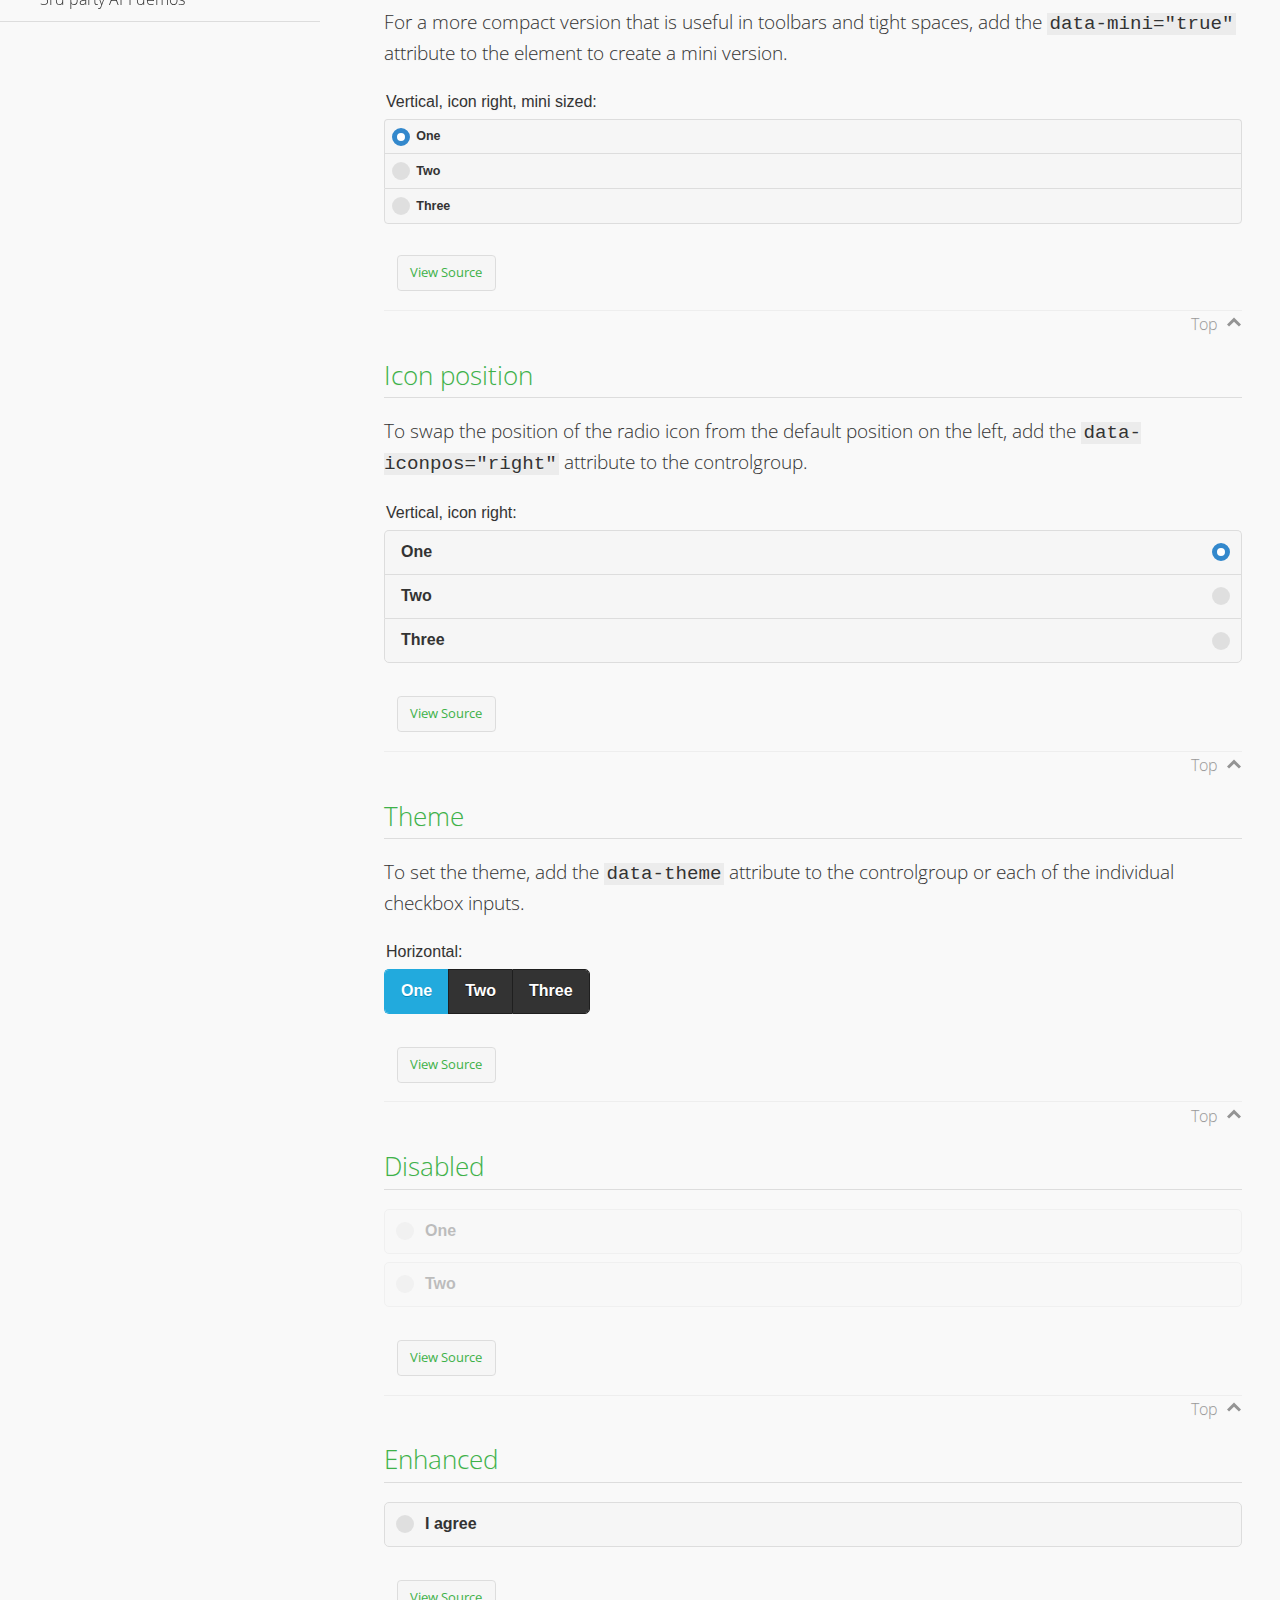
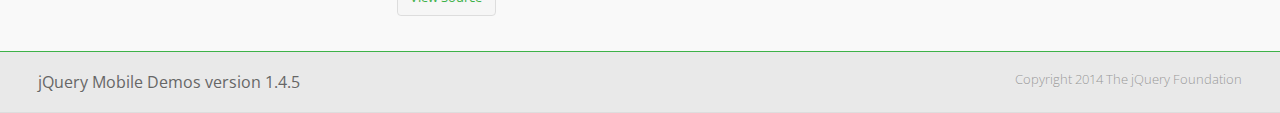
<file: jqm/css/demos/checkboxradio-radio/index.html>
<!DOCTYPE html>
<html>
<head>
	<meta charset="utf-8">
	<meta name="viewport" content="width=device-width, initial-scale=1">
	<title>Radio buttons - jQuery Mobile Demos</title>
	<link rel="shortcut icon" href="../favicon.ico">
	<link rel="stylesheet" href="http://fonts.googleapis.com/css?family=Open+Sans:300,400,700">
	<link rel="stylesheet" href="../css/themes/default/jquery.mobile-1.4.5.min.css">
	<link rel="stylesheet" href="../_assets/css/jqm-demos.css">
	<script src="../js/jquery.js"></script>
	<script src="../_assets/js/index.js"></script>
	<script src="../js/jquery.mobile-1.4.5.min.js"></script>
</head>
<body>
<div data-role="page" class="jqm-demos" data-quicklinks="true">

	<div data-role="header" class="jqm-header">
		<h2><a href="../" title="jQuery Mobile Demos home"><img src="../_assets/img/jquery-logo.png" alt="jQuery Mobile"></a></h2>
		<p><span class="jqm-version"></span> Demos</p>
		<a href="#" class="jqm-navmenu-link ui-btn ui-btn-icon-notext ui-corner-all ui-icon-bars ui-nodisc-icon ui-alt-icon ui-btn-left">Menu</a>
		<a href="#" class="jqm-search-link ui-btn ui-btn-icon-notext ui-corner-all ui-icon-search ui-nodisc-icon ui-alt-icon ui-btn-right">Search</a>
	</div><!-- /header -->

	<div role="main" class="ui-content jqm-content">

		<h1>Radio buttons</h1>

		<p>Radio inputs are used to provide a list of options where only a single option can be selected. Radio buttons are enhanced by the checkboxradio widget.</p>

		<h2>Basic markup</h2>

		<p>To create a set of radio buttons, add an <code>input</code> with a <code>type="radio"</code> attribute and a corresponding <code>label</code>. Set the <code>for</code> attribute of the <code>label</code> to match the <code>id</code> of the <code>input</code> so they are semantically associated.</p>

		<div data-demo-html="true">
			<form>
				<label>
					<input type="radio" name="radio-choice-0" id="radio-choice-0a">One
				</label>

				<label for="radio-choice-0b">Two</label>
				<input type="radio" name="radio-choice-0" id="radio-choice-0b" class="custom">
			</form>
		</div><!--/demo-html -->

		<h2>Vertical group</h2>

		<p>To visually integrate multiple radio buttons into a vertically grouped button set, the framework will automatically remove all margins between buttons and round only the top and bottom corners of the set if there is a <code> data-role="controlgroup"</code> attribute on the container.</p>

		<div data-demo-html="true">
			<form>
					<fieldset data-role="controlgroup">
					<legend>Vertical:</legend>
					<input type="radio" name="radio-choice-v-2" id="radio-choice-v-2a" value="on" checked="checked">
					<label for="radio-choice-v-2a">One</label>
					<input type="radio" name="radio-choice-v-2" id="radio-choice-v-2b" value="off">
					<label for="radio-choice-v-2b">Two</label>
					<input type="radio" name="radio-choice-v-2" id="radio-choice-v-2c" value="other">
					<label for="radio-choice-v-2c">Three</label>
				</fieldset>
			</form>
		</div><!--/demo-html -->

		<h2>Horizontal group</h2>

		<p>To make a horizontal button set, add the <code> data-type="horizontal"</code> to the <code>fieldset</code>.</p>

		<div data-demo-html="true">
			<form>
				<fieldset data-role="controlgroup" data-type="horizontal">
					<legend>Horizontal:</legend>
					<input type="radio" name="radio-choice-h-2" id="radio-choice-h-2a" value="on" checked="checked">
					<label for="radio-choice-h-2a">One</label>
					<input type="radio" name="radio-choice-h-2" id="radio-choice-h-2b" value="off">
					<label for="radio-choice-h-2b">Two</label>
					<input type="radio" name="radio-choice-h-2" id="radio-choice-h-2c" value="other">
					<label for="radio-choice-h-2c">Three</label>
				</fieldset>
			</form>
		</div><!--/demo-html -->

		<h2>Mini size</h2>

		<p>For a more compact version that is useful in toolbars and tight spaces, add the <code>data-mini="true"</code> attribute to the element to create a mini version. </p>

		<div data-demo-html="true">
			<form>
				<fieldset data-role="controlgroup" data-mini="true">
					<legend>Vertical, icon right, mini sized:</legend>
					<input type="radio" name="radio-choice-v-6" id="radio-choice-v-6a" value="on" checked="checked">
					<label for="radio-choice-v-6a">One</label>
					<input type="radio" name="radio-choice-v-6" id="radio-choice-v-6b" value="off">
					<label for="radio-choice-v-6b">Two</label>
					<input type="radio" name="radio-choice-v-6" id="radio-choice-v-6c" value="other">
					<label for="radio-choice-v-6c">Three</label>
				</fieldset>
			</form>
		</div><!--/demo-html -->

		<h2>Icon position</h2>

		<p>To swap the position of the radio icon from the default position on the left, add the <code>data-iconpos="right"</code> attribute to the controlgroup.</p>

		<div data-demo-html="true">
			<form>
				<fieldset data-role="controlgroup" data-iconpos="right">
					<legend>Vertical, icon right:</legend>
					<input type="radio" name="radio-choice-w-6" id="radio-choice-w-6a" value="on" checked="checked">
					<label for="radio-choice-w-6a">One</label>
					<input type="radio" name="radio-choice-w-6" id="radio-choice-w-6b" value="off">
					<label for="radio-choice-w-6b">Two</label>
					<input type="radio" name="radio-choice-w-6" id="radio-choice-w-6c" value="other">
					<label for="radio-choice-w-6c">Three</label>
				</fieldset>
			</form>
		</div><!--/demo-html -->

		<h2>Theme</h2>

		<p>To set the theme, add the <code>data-theme</code> attribute to the controlgroup or each of the individual checkbox inputs.</p>

		<div data-demo-html="true">
			<form>
				<fieldset data-role="controlgroup" data-theme="b" data-type="horizontal">
					<legend>Horizontal:</legend>
					<input type="radio" name="radio-choice-t-6" id="radio-choice-t-6a" value="on" checked="checked">
					<label for="radio-choice-t-6a">One</label>
					<input type="radio" name="radio-choice-t-6" id="radio-choice-t-6b" value="off">
					<label for="radio-choice-t-6b">Two</label>
					<input type="radio" name="radio-choice-t-6" id="radio-choice-t-6c" value="other">
					<label for="radio-choice-t-6c">Three</label>
				</fieldset>
			</form>
		</div><!--/demo-html -->

		<h2>Disabled</h2>

		<div data-demo-html="true">
			<form>
				<label>
					<input type="radio" name="radio-choice-7" id="radio-choice-7a" disabled="disabled">One
				</label>
				<label for="radio-choice-7b">Two</label>
				<input type="radio" name="radio-choice-7" id="radio-choice-7b" disabled="disabled">
			</form>
		</div><!--/demo-html -->

		<h2>Enhanced</h2>

		<div data-demo-html="true">
			<div class="ui-radio">
				<label for="radio-enhanced" class="ui-btn ui-corner-all ui-btn-inherit ui-btn-icon-left ui-radio-off">I agree</label>
				<input type="radio" name="radio-enhanced" id="radio-enhanced" data-enhanced="true">
			</div>
		</div><!--/demo-html -->

	</div><!-- /content -->
	    <div data-role="panel" class="jqm-navmenu-panel" data-position="left" data-display="overlay" data-theme="a">
	    	<ul class="jqm-list ui-alt-icon ui-nodisc-icon">
<li data-filtertext="demos homepage" data-icon="home"><a href=".././">Home</a></li>
<li data-filtertext="introduction overview getting started"><a href="../intro/" data-ajax="false">Introduction</a></li>
<li data-filtertext="buttons button markup buttonmarkup method anchor link button element"><a href="../button-markup/" data-ajax="false">Buttons</a></li>
<li data-filtertext="form button widget input button submit reset"><a href="../button/" data-ajax="false">Button widget</a></li>
<li data-role="collapsible" data-enhanced="true" data-collapsed-icon="carat-d" data-expanded-icon="carat-u" data-iconpos="right" data-inset="false" class="ui-collapsible ui-collapsible-themed-content ui-collapsible-collapsed">
	<h3 class="ui-collapsible-heading ui-collapsible-heading-collapsed">
		<a href="#" class="ui-collapsible-heading-toggle ui-btn ui-btn-icon-right ui-btn-inherit ui-icon-carat-d">
		    Checkboxradio widget<span class="ui-collapsible-heading-status"> click to expand contents</span>
		</a>
	</h3>
	<div class="ui-collapsible-content ui-body-inherit ui-collapsible-content-collapsed" aria-hidden="true">
		<ul>
			<li data-filtertext="form checkboxradio widget checkbox input checkboxes controlgroups"><a href="../checkboxradio-checkbox/" data-ajax="false">Checkboxes</a></li>
			<li data-filtertext="form checkboxradio widget radio input radio buttons controlgroups"><a href="../checkboxradio-radio/" data-ajax="false">Radio buttons</a></li>
		</ul>
	</div>
</li>
<li data-role="collapsible" data-enhanced="true" data-collapsed-icon="carat-d" data-expanded-icon="carat-u" data-iconpos="right" data-inset="false" class="ui-collapsible ui-collapsible-themed-content ui-collapsible-collapsed">
	<h3 class="ui-collapsible-heading ui-collapsible-heading-collapsed">
		<a href="#" class="ui-collapsible-heading-toggle ui-btn ui-btn-icon-right ui-btn-inherit ui-icon-carat-d">
			Collapsible (set) widget<span class="ui-collapsible-heading-status"> click to expand contents</span>
		</a>
	</h3>
	<div class="ui-collapsible-content ui-body-inherit ui-collapsible-content-collapsed" aria-hidden="true">
		<ul>
			<li data-filtertext="collapsibles content formatting"><a href="../collapsible/" data-ajax="false">Collapsible</a></li>
			<li data-filtertext="dynamic collapsible set accordion append expand"><a href="../collapsible-dynamic/" data-ajax="false">Dynamic collapsibles</a></li>
			<li data-filtertext="accordions collapsible set widget content formatting grouped collapsibles"><a href="../collapsibleset/" data-ajax="false">Collapsible set</a></li>
		</ul>
	</div>
</li>
<li data-role="collapsible" data-enhanced="true" data-collapsed-icon="carat-d" data-expanded-icon="carat-u" data-iconpos="right" data-inset="false" class="ui-collapsible ui-collapsible-themed-content ui-collapsible-collapsed">
	<h3 class="ui-collapsible-heading ui-collapsible-heading-collapsed">
		<a href="#" class="ui-collapsible-heading-toggle ui-btn ui-btn-icon-right ui-btn-inherit ui-icon-carat-d">
			Controlgroup widget<span class="ui-collapsible-heading-status"> click to expand contents</span>
		</a>
	</h3>
	<div class="ui-collapsible-content ui-body-inherit ui-collapsible-content-collapsed" aria-hidden="true">
		<ul>
			<li data-filtertext="controlgroups selectmenu checkboxradio input grouped buttons horizontal vertical"><a href="../controlgroup/" data-ajax="false">Controlgroup</a></li>
			<li data-filtertext="dynamic controlgroup dynamically add buttons"><a href="../controlgroup-dynamic/" data-ajax="false">Dynamic controlgroups</a></li>
		</ul>
	</div>
</li>
<li data-filtertext="form datepicker widget date input"><a href="../datepicker/" data-ajax="false">Datepicker</a></li>
<li data-role="collapsible" data-enhanced="true" data-collapsed-icon="carat-d" data-expanded-icon="carat-u" data-iconpos="right" data-inset="false" class="ui-collapsible ui-collapsible-themed-content ui-collapsible-collapsed">
	<h3 class="ui-collapsible-heading ui-collapsible-heading-collapsed">
		<a href="#" class="ui-collapsible-heading-toggle ui-btn ui-btn-icon-right ui-btn-inherit ui-icon-carat-d">
			Events<span class="ui-collapsible-heading-status"> click to expand contents</span>
		</a>
	</h3>
	<div class="ui-collapsible-content ui-body-inherit ui-collapsible-content-collapsed" aria-hidden="true">
		<ul>
			<li data-filtertext="swipe to delete list items listviews swipe events"><a href="../swipe-list/" data-ajax="false">Swipe list items</a></li>
			<li data-filtertext="swipe to navigate swipe page navigation swipe events"><a href="../swipe-page/" data-ajax="false">Swipe page navigation</a></li>
		</ul>
	</div>
</li>
<li data-filtertext="filterable filter elements sorting searching listview table"><a href="../filterable/" data-ajax="false">Filterable widget</a></li>
<li data-filtertext="form flipswitch widget flip toggle switch binary select checkbox input"><a href="../flipswitch/" data-ajax="false">Flipswitch widget</a></li>
<li data-role="collapsible" data-enhanced="true" data-collapsed-icon="carat-d" data-expanded-icon="carat-u" data-iconpos="right" data-inset="false" class="ui-collapsible ui-collapsible-themed-content ui-collapsible-collapsed">
	<h3 class="ui-collapsible-heading ui-collapsible-heading-collapsed">
		<a href="#" class="ui-collapsible-heading-toggle ui-btn ui-btn-icon-right ui-btn-inherit ui-icon-carat-d">
			Forms<span class="ui-collapsible-heading-status"> click to expand contents</span>
		</a>
	</h3>
	<div class="ui-collapsible-content ui-body-inherit ui-collapsible-content-collapsed" aria-hidden="true">
		<ul>
			<li data-filtertext="forms text checkbox radio range button submit reset inputs selects textarea slider flipswitch label form elements"><a href="../forms/" data-ajax="false">Forms</a></li>
			<li data-filtertext="form hide labels hidden accessible ui-hidden-accessible forms"><a href="../forms-label-hidden-accessible/" data-ajax="false">Hide labels</a></li>
			<li data-filtertext="form field containers fieldcontain ui-field-contain forms"><a href="../forms-field-contain/" data-ajax="false">Field containers</a></li>
			<li data-filtertext="forms disabled form elements"><a href="../forms-disabled/" data-ajax="false">Forms disabled</a></li>
			<li data-filtertext="forms gallery examples overview forms text checkbox radio range button submit reset inputs selects textarea slider flipswitch label form elements"><a href="../forms-gallery/" data-ajax="false">Forms gallery</a></li>
		</ul>
	</div>
</li>
<li data-role="collapsible" data-enhanced="true" data-collapsed-icon="carat-d" data-expanded-icon="carat-u" data-iconpos="right" data-inset="false" class="ui-collapsible ui-collapsible-themed-content ui-collapsible-collapsed">
	<h3 class="ui-collapsible-heading ui-collapsible-heading-collapsed">
		<a href="#" class="ui-collapsible-heading-toggle ui-btn ui-btn-icon-right ui-btn-inherit ui-icon-carat-d">
			Grids<span class="ui-collapsible-heading-status"> click to expand contents</span>
		</a>
	</h3>
	<div class="ui-collapsible-content ui-body-inherit ui-collapsible-content-collapsed" aria-hidden="true">
		<ul>
			<li data-filtertext="grids columns blocks content formatting rwd responsive css framework"><a href="../grids/" data-ajax="false">Grids</a></li>
			<li data-filtertext="buttons in grids css framework"><a href="../grids-buttons/" data-ajax="false">Buttons in grids</a></li>
			<li data-filtertext="custom responsive grids rwd css framework"><a href="../grids-custom-responsive/" data-ajax="false">Custom responsive grids</a></li>
		</ul>
	</div>
</li>
<li data-filtertext="blocks content formatting sections heading"><a href="../body-bar-classes/" data-ajax="false">Grouping and dividing content</a></li>
<li data-role="collapsible" data-enhanced="true" data-collapsed-icon="carat-d" data-expanded-icon="carat-u" data-iconpos="right" data-inset="false" class="ui-collapsible ui-collapsible-themed-content ui-collapsible-collapsed">
	<h3 class="ui-collapsible-heading ui-collapsible-heading-collapsed">
		<a href="#" class="ui-collapsible-heading-toggle ui-btn ui-btn-icon-right ui-btn-inherit ui-icon-carat-d">
			Icons<span class="ui-collapsible-heading-status"> click to expand contents</span>
		</a>
	</h3>
	<div class="ui-collapsible-content ui-body-inherit ui-collapsible-content-collapsed" aria-hidden="true">
		<ul>
			<li data-filtertext="button icons svg disc alt custom icon position"><a href="../icons/" data-ajax="false">Icons</a></li>
			<li data-filtertext=""><a href="../icons-grunticon/" data-ajax="false">Grunticon loader</a></li>
		</ul>
	</div>
</li>
<li data-role="collapsible" data-enhanced="true" data-collapsed-icon="carat-d" data-expanded-icon="carat-u" data-iconpos="right" data-inset="false" class="ui-collapsible ui-collapsible-themed-content ui-collapsible-collapsed">
	<h3 class="ui-collapsible-heading ui-collapsible-heading-collapsed">
		<a href="#" class="ui-collapsible-heading-toggle ui-btn ui-btn-icon-right ui-btn-inherit ui-icon-carat-d">
			Listview widget<span class="ui-collapsible-heading-status"> click to expand contents</span>
		</a>
	</h3>
	<div class="ui-collapsible-content ui-body-inherit ui-collapsible-content-collapsed" aria-hidden="true">
		<ul>
			<li data-filtertext="listview widget thumbnails icons nested split button collapsible ul ol"><a href="../listview/" data-ajax="false">Listview</a></li>
			<li data-filtertext="autocomplete filterable reveal listview filtertextbeforefilter placeholder"><a href="../listview-autocomplete/" data-ajax="false">Listview autocomplete</a></li>
			<li data-filtertext="autocomplete filterable reveal listview remote data filtertextbeforefilter placeholder"><a href="../listview-autocomplete-remote/" data-ajax="false">Listview autocomplete remote data</a></li>
			<li data-filtertext="autodividers anchor jump scroll linkbars listview lists ul ol"><a href="../listview-autodividers-linkbar/" data-ajax="false">Listview autodividers linkbar</a></li>
			<li data-filtertext="listview autodividers selector autodividersselector lists ul ol"><a href="../listview-autodividers-selector/" data-ajax="false">Listview autodividers selector</a></li>
			<li data-filtertext="listview nested list items"><a href="../listview-nested-lists/" data-ajax="false">Nested Listviews</a></li>
			<li data-filtertext="listview collapsible list items flat"><a href="../listview-collapsible-item-flat/" data-ajax="false">Listview collapsible list items (flat)</a></li>
			<li data-filtertext="listview collapsible list indented"><a href="../listview-collapsible-item-indented/" data-ajax="false">Listview collapsible list items (indented)</a></li>
			<li data-filtertext="grid listview responsive grids responsive listviews lists ul"><a href="../listview-grid/" data-ajax="false">Listview responsive grid</a></li>
		</ul>
	</div>
</li>
<li data-filtertext="loader widget page loading navigation overlay spinner"><a href="../loader/" data-ajax="false">Loader widget</a></li>
<li data-filtertext="navbar widget navmenu toolbars header footer"><a href="../navbar/" data-ajax="false">Navbar widget</a></li>
<li data-role="collapsible" data-enhanced="true" data-collapsed-icon="carat-d" data-expanded-icon="carat-u" data-iconpos="right" data-inset="false" class="ui-collapsible ui-collapsible-themed-content ui-collapsible-collapsed">
	<h3 class="ui-collapsible-heading ui-collapsible-heading-collapsed">
		<a href="#" class="ui-collapsible-heading-toggle ui-btn ui-btn-icon-right ui-btn-inherit ui-icon-carat-d">
			Navigation<span class="ui-collapsible-heading-status"> click to expand contents</span>
		</a>
	</h3>
	<div class="ui-collapsible-content ui-body-inherit ui-collapsible-content-collapsed" aria-hidden="true">
		<ul>
			<li data-filtertext="ajax navigation navigate widget history event method"><a href="../navigation/" data-ajax="false">Navigation</a></li>
			<li data-filtertext="linking pages page links navigation ajax prefetch cache"><a href="../navigation-linking-pages/" data-ajax="false">Linking pages</a></li>
			<!-- <li data-filtertext="php redirect server redirection server-side navigation"><a href="../navigation-php-redirect/" data-ajax="false">PHP redirect demo</a></li>-->
			<li data-filtertext="navigation redirection hash query"><a href="../navigation-hash-processing/" data-ajax="false">Hash processing demo</a></li>
			<li data-filtertext="navigation redirection hash query"><a href="../page-events/" data-ajax="false">Page Navigation Events</a></li>
		</ul>
	</div>
</li>
<li data-role="collapsible" data-enhanced="true" data-collapsed-icon="carat-d" data-expanded-icon="carat-u" data-iconpos="right" data-inset="false" class="ui-collapsible ui-collapsible-themed-content ui-collapsible-collapsed">
	<h3 class="ui-collapsible-heading ui-collapsible-heading-collapsed">
		<a href="#" class="ui-collapsible-heading-toggle ui-btn ui-btn-icon-right ui-btn-inherit ui-icon-carat-d">
			Pages<span class="ui-collapsible-heading-status"> click to expand contents</span>
		</a>
	</h3>
	<div class="ui-collapsible-content ui-body-inherit ui-collapsible-content-collapsed" aria-hidden="true">
		<ul>
			<li data-filtertext="pages page widget ajax navigation"><a href="../pages/" data-ajax="false">Pages</a></li>
			<li data-filtertext="single page"><a href="../pages-single-page/" data-ajax="false">Single page</a></li>
			<li data-filtertext="multipage multi-page page"><a href="../pages-multi-page/" data-ajax="false">Multi-page template</a></li>
			<li data-filtertext="dialog page widget modal popup"><a href="../pages-dialog/" data-ajax="false">Dialog page</a></li>
		</ul>
	</div>
</li>
<li data-role="collapsible" data-enhanced="true" data-collapsed-icon="carat-d" data-expanded-icon="carat-u" data-iconpos="right" data-inset="false" class="ui-collapsible ui-collapsible-themed-content ui-collapsible-collapsed">
	<h3 class="ui-collapsible-heading ui-collapsible-heading-collapsed">
		<a href="#" class="ui-collapsible-heading-toggle ui-btn ui-btn-icon-right ui-btn-inherit ui-icon-carat-d">
			Panel widget<span class="ui-collapsible-heading-status"> click to expand contents</span>
		</a>
	</h3>
	<div class="ui-collapsible-content ui-body-inherit ui-collapsible-content-collapsed" aria-hidden="true">
		<ul>
			<li data-filtertext="panel widget sliding panels reveal push overlay responsive"><a href="../panel/" data-ajax="false">Panel</a></li>
			<li data-filtertext=""><a href="../panel-external/" data-ajax="false">External panels</a></li>
			<li data-filtertext="panel "><a href="../panel-fixed/" data-ajax="false">Fixed panels</a></li>
			<li data-filtertext="panel slide panels sliding panels shadow rwd responsive breakpoint"><a href="../panel-responsive/" data-ajax="false">Panels responsive</a></li>
			<li data-filtertext="panel custom style custom panel width reveal shadow listview panel styling page background wrapper"><a href="../panel-styling/" data-ajax="false">Custom panel style</a></li>
			<li data-filtertext="panel open on swipe"><a href="../panel-swipe-open/" data-ajax="false">Panel open on swipe</a></li>
			<li data-filtertext="panels outside page internal external toolbars"><a href="../panel-external-internal/" data-ajax="false">Panel external and internal</a></li>
		</ul>
	</div>
</li>
<li data-role="collapsible" data-enhanced="true" data-collapsed-icon="carat-d" data-expanded-icon="carat-u" data-iconpos="right" data-inset="false" class="ui-collapsible ui-collapsible-themed-content ui-collapsible-collapsed">
	<h3 class="ui-collapsible-heading ui-collapsible-heading-collapsed">
		<a href="#" class="ui-collapsible-heading-toggle ui-btn ui-btn-icon-right ui-btn-inherit ui-icon-carat-d">
			Popup widget<span class="ui-collapsible-heading-status"> click to expand contents</span>
		</a>
	</h3>
	<div class="ui-collapsible-content ui-body-inherit ui-collapsible-content-collapsed" aria-hidden="true">
		<ul>
			<li data-filtertext="popup widget popups dialog modal transition tooltip lightbox form overlay screen flip pop fade transition"><a href="../popup/" data-ajax="false">Popup</a></li>
			<li data-filtertext="popup alignment position"><a href="../popup-alignment/" data-ajax="false">Popup alignment</a></li>
			<li data-filtertext="popup arrow size popups popover"><a href="../popup-arrow-size/" data-ajax="false">Popup arrow size</a></li>
			<li data-filtertext="dynamic popups popup images lightbox"><a href="../popup-dynamic/" data-ajax="false">Dynamic popups</a></li>
			<li data-filtertext="popups with iframes scaling"><a href="../popup-iframe/" data-ajax="false">Popups with iframes</a></li>
			<li data-filtertext="popup image scaling"><a href="../popup-image-scaling/" data-ajax="false">Popup image scaling</a></li>
			<li data-filtertext="external popup outside multi-page"><a href="../popup-outside-multipage/" data-ajax="false">Popup outside multi-page</a></li>
		</ul>
	</div>
</li>
<li data-filtertext="form rangeslider widget dual sliders dual handle sliders range input"><a href="../rangeslider/" data-ajax="false">Rangeslider widget</a></li>
<li data-filtertext="responsive web design rwd adaptive progressive enhancement PE accessible mobile breakpoints media query media queries"><a href="../rwd/" data-ajax="false">Responsive Web Design</a></li>
<li data-role="collapsible" data-enhanced="true" data-collapsed-icon="carat-d" data-expanded-icon="carat-u" data-iconpos="right" data-inset="false" class="ui-collapsible ui-collapsible-themed-content ui-collapsible-collapsed">
	<h3 class="ui-collapsible-heading ui-collapsible-heading-collapsed">
		<a href="#" class="ui-collapsible-heading-toggle ui-btn ui-btn-icon-right ui-btn-inherit ui-icon-carat-d">
			Selectmenu widget<span class="ui-collapsible-heading-status"> click to expand contents</span>
		</a>
	</h3>
	<div class="ui-collapsible-content ui-body-inherit ui-collapsible-content-collapsed" aria-hidden="true">
		<ul>
			<li data-filtertext="form selectmenu widget select input custom select menu selects"><a href="../selectmenu/" data-ajax="false">Selectmenu</a></li>
			<li data-filtertext="form custom select menu selectmenu widget custom menu option optgroup multiple selects"><a href="../selectmenu-custom/" data-ajax="false">Custom select menu</a></li>
			<li data-filtertext="filterable select filter popup dialog"><a href="../selectmenu-custom-filter/" data-ajax="false">Custom select menu with filter</a></li>
		</ul>
	</div>
</li>
<li data-role="collapsible" data-enhanced="true" data-collapsed-icon="carat-d" data-expanded-icon="carat-u" data-iconpos="right" data-inset="false" class="ui-collapsible ui-collapsible-themed-content ui-collapsible-collapsed">
	<h3 class="ui-collapsible-heading ui-collapsible-heading-collapsed">
		<a href="#" class="ui-collapsible-heading-toggle ui-btn ui-btn-icon-right ui-btn-inherit ui-icon-carat-d">
			Slider widget<span class="ui-collapsible-heading-status"> click to expand contents</span>
		</a>
	</h3>
	<div class="ui-collapsible-content ui-body-inherit ui-collapsible-content-collapsed" aria-hidden="true">
		<ul>
			<li data-filtertext="form slider widget range input single sliders"><a href="../slider/" data-ajax="false">Slider</a></li>
			<li data-filtertext="form slider widget flipswitch slider binary select flip toggle switch"><a href="../slider-flipswitch/" data-ajax="false">Slider flip toggle switch</a></li>
			<li data-filtertext="form slider tooltip handle value input range sliders"><a href="../slider-tooltip/" data-ajax="false">Slider tooltip</a></li>
		</ul>
	</div>
</li>
<li data-role="collapsible" data-enhanced="true" data-collapsed-icon="carat-d" data-expanded-icon="carat-u" data-iconpos="right" data-inset="false" class="ui-collapsible ui-collapsible-themed-content ui-collapsible-collapsed">
	<h3 class="ui-collapsible-heading ui-collapsible-heading-collapsed">
		<a href="#" class="ui-collapsible-heading-toggle ui-btn ui-btn-icon-right ui-btn-inherit ui-icon-carat-d">
			Table widget<span class="ui-collapsible-heading-status"> click to expand contents</span>
		</a>
	</h3>
	<div class="ui-collapsible-content ui-body-inherit ui-collapsible-content-collapsed" aria-hidden="true">
		<ul>
			<li data-filtertext="table widget reflow column toggle th td responsive tables rwd hide show tabular"><a href="../table-column-toggle/" data-ajax="false">Table Column Toggle</a></li>
			<li data-filtertext="table column toggle phone comparison demo"><a href="../table-column-toggle-example/" data-ajax="false">Table Column Toggle demo</a></li>
			<li data-filtertext="responsive tables table column toggle heading groups rwd breakpoint"><a href="../table-column-toggle-heading-groups/" data-ajax="false">Table Column Toggle heading groups</a></li>
			<li data-filtertext="responsive tables table column toggle hide rwd breakpoint customization options"><a href="../table-column-toggle-options/" data-ajax="false">Table Column Toggle options</a></li>
			<li data-filtertext="table reflow th td responsive rwd columns tabular"><a href="../table-reflow/" data-ajax="false">Table Reflow</a></li>
			<li data-filtertext="responsive tables table reflow heading groups rwd breakpoint"><a href="../table-reflow-heading-groups/" data-ajax="false">Table Reflow heading groups</a></li>
			<li data-filtertext="responsive tables table reflow stripes strokes table style"><a href="../table-reflow-stripes-strokes/" data-ajax="false">Table Reflow stripes and strokes</a></li>
			<li data-filtertext="responsive tables table reflow stack custom styles"><a href="../table-reflow-styling/" data-ajax="false">Table Reflow custom styles</a></li>
		</ul>
	</div>
</li>
<li data-filtertext="ui tabs widget"><a href="../tabs/" data-ajax="false">Tabs widget</a></li>
<li data-filtertext="form textinput widget text input textarea number date time tel email file color password"><a href="../textinput/" data-ajax="false">Textinput widget</a></li>
<li data-role="collapsible" data-enhanced="true" data-collapsed-icon="carat-d" data-expanded-icon="carat-u" data-iconpos="right" data-inset="false" class="ui-collapsible ui-collapsible-themed-content ui-collapsible-collapsed">
	<h3 class="ui-collapsible-heading ui-collapsible-heading-collapsed">
		<a href="#" class="ui-collapsible-heading-toggle ui-btn ui-btn-icon-right ui-btn-inherit ui-icon-carat-d">
			Theming<span class="ui-collapsible-heading-status"> click to expand contents</span>
		</a>
	</h3>
	<div class="ui-collapsible-content ui-body-inherit ui-collapsible-content-collapsed" aria-hidden="true">
		<ul>
			<li data-filtertext="default theme swatches theming style css"><a href="../theme-default/" data-ajax="false">Default theme</a></li>
			<li data-filtertext="classic theme old theme swatches theming style css"><a href="../theme-classic/" data-ajax="false">Classic theme</a></li>
		</ul>
	</div>
</li>
<li data-role="collapsible" data-enhanced="true" data-collapsed-icon="carat-d" data-expanded-icon="carat-u" data-iconpos="right" data-inset="false" class="ui-collapsible ui-collapsible-themed-content ui-collapsible-collapsed">
	<h3 class="ui-collapsible-heading ui-collapsible-heading-collapsed">
		<a href="#" class="ui-collapsible-heading-toggle ui-btn ui-btn-icon-right ui-btn-inherit ui-icon-carat-d">
			Toolbar widget<span class="ui-collapsible-heading-status"> click to expand contents</span>
		</a>
	</h3>
	<div class="ui-collapsible-content ui-body-inherit ui-collapsible-content-collapsed" aria-hidden="true">
		<ul>
			<li data-filtertext="toolbar widget header footer toolbars fixed fullscreen external sections"><a href="../toolbar/" data-ajax="false">Toolbar</a></li>
			<li data-filtertext="dynamic toolbars dynamically add toolbar header footer"><a href="../toolbar-dynamic/" data-ajax="false">Dynamic toolbars</a></li>
			<li data-filtertext="external toolbars header footer"><a href="../toolbar-external/" data-ajax="false">External toolbars</a></li>
			<li data-filtertext="fixed toolbars header footer"><a href="../toolbar-fixed/" data-ajax="false">Fixed toolbars</a></li>
			<li data-filtertext="fixed fullscreen toolbars header footer"><a href="../toolbar-fixed-fullscreen/" data-ajax="false">Fullscreen toolbars</a></li>
			<li data-filtertext="external fixed toolbars header footer"><a href="../toolbar-fixed-external/" data-ajax="false">Fixed external toolbars</a></li>
			<li data-filtertext="external persistent toolbars header footer navbar navmenu"><a href="../toolbar-fixed-persistent/" data-ajax="false">Persistent toolbars</a></li>
			<li data-filtertext="external ajax optimized toolbars persistent toolbars header footer navbar"><a href="../toolbar-fixed-persistent-optimized/" data-ajax="false">Ajax optimized toolbars</a></li>
			<li data-filtertext="form in toolbars header footer"><a href="../toolbar-fixed-forms/" data-ajax="false">Form in toolbar</a></li>
		</ul>
	</div>
</li>
<li data-filtertext="page transitions animated pages popup navigation flip slide fade pop"><a href="../transitions/" data-ajax="false">Transitions</a></li>
<li data-role="collapsible" data-enhanced="true" data-collapsed-icon="carat-d" data-expanded-icon="carat-u" data-iconpos="right" data-inset="false" class="ui-collapsible ui-collapsible-themed-content ui-collapsible-collapsed">
	<h3 class="ui-collapsible-heading ui-collapsible-heading-collapsed">
		<a href="#" class="ui-collapsible-heading-toggle ui-btn ui-btn-icon-right ui-btn-inherit ui-icon-carat-d">
			3rd party API demos<span class="ui-collapsible-heading-status"> click to expand contents</span>
		</a>
	</h3>
	<div class="ui-collapsible-content ui-body-inherit ui-collapsible-content-collapsed" aria-hidden="true">
		<ul>
			<li data-filtertext="backbone requirejs navigation router"><a href="../backbone-requirejs/" data-ajax="false">Backbone RequireJS</a></li>
			<li data-filtertext="google maps geolocation demo"><a href="../map-geolocation/" data-ajax="false">Google Maps geolocation</a></li>
			<li data-filtertext="google maps hybrid"><a href="../map-list-toggle/" data-ajax="false">Google Maps list toggle</a></li>
		</ul>
	</div>
</li>



		     </ul>
		</div><!-- /panel -->


	<div data-role="footer" data-position="fixed" data-tap-toggle="false" class="jqm-footer">
		<p>jQuery Mobile Demos version <span class="jqm-version"></span></p>
		<p>Copyright 2014 The jQuery Foundation</p>
	</div><!-- /footer -->
	<!-- TODO: This should become an external panel so we can add input to markup (unique ID) -->
    <div data-role="panel" class="jqm-search-panel" data-position="right" data-display="overlay" data-theme="a">
		<div class="jqm-search">
			<ul class="jqm-list" data-filter-placeholder="Search demos..." data-filter-reveal="true">
<li data-filtertext="demos homepage" data-icon="home"><a href=".././">Home</a></li>
<li data-filtertext="introduction overview getting started"><a href="../intro/" data-ajax="false">Introduction</a></li>
<li data-filtertext="buttons button markup buttonmarkup method anchor link button element"><a href="../button-markup/" data-ajax="false">Buttons</a></li>
<li data-filtertext="form button widget input button submit reset"><a href="../button/" data-ajax="false">Button widget</a></li>
<li data-role="collapsible" data-enhanced="true" data-collapsed-icon="carat-d" data-expanded-icon="carat-u" data-iconpos="right" data-inset="false" class="ui-collapsible ui-collapsible-themed-content ui-collapsible-collapsed">
	<h3 class="ui-collapsible-heading ui-collapsible-heading-collapsed">
		<a href="#" class="ui-collapsible-heading-toggle ui-btn ui-btn-icon-right ui-btn-inherit ui-icon-carat-d">
		    Checkboxradio widget<span class="ui-collapsible-heading-status"> click to expand contents</span>
		</a>
	</h3>
	<div class="ui-collapsible-content ui-body-inherit ui-collapsible-content-collapsed" aria-hidden="true">
		<ul>
			<li data-filtertext="form checkboxradio widget checkbox input checkboxes controlgroups"><a href="../checkboxradio-checkbox/" data-ajax="false">Checkboxes</a></li>
			<li data-filtertext="form checkboxradio widget radio input radio buttons controlgroups"><a href="../checkboxradio-radio/" data-ajax="false">Radio buttons</a></li>
		</ul>
	</div>
</li>
<li data-role="collapsible" data-enhanced="true" data-collapsed-icon="carat-d" data-expanded-icon="carat-u" data-iconpos="right" data-inset="false" class="ui-collapsible ui-collapsible-themed-content ui-collapsible-collapsed">
	<h3 class="ui-collapsible-heading ui-collapsible-heading-collapsed">
		<a href="#" class="ui-collapsible-heading-toggle ui-btn ui-btn-icon-right ui-btn-inherit ui-icon-carat-d">
			Collapsible (set) widget<span class="ui-collapsible-heading-status"> click to expand contents</span>
		</a>
	</h3>
	<div class="ui-collapsible-content ui-body-inherit ui-collapsible-content-collapsed" aria-hidden="true">
		<ul>
			<li data-filtertext="collapsibles content formatting"><a href="../collapsible/" data-ajax="false">Collapsible</a></li>
			<li data-filtertext="dynamic collapsible set accordion append expand"><a href="../collapsible-dynamic/" data-ajax="false">Dynamic collapsibles</a></li>
			<li data-filtertext="accordions collapsible set widget content formatting grouped collapsibles"><a href="../collapsibleset/" data-ajax="false">Collapsible set</a></li>
		</ul>
	</div>
</li>
<li data-role="collapsible" data-enhanced="true" data-collapsed-icon="carat-d" data-expanded-icon="carat-u" data-iconpos="right" data-inset="false" class="ui-collapsible ui-collapsible-themed-content ui-collapsible-collapsed">
	<h3 class="ui-collapsible-heading ui-collapsible-heading-collapsed">
		<a href="#" class="ui-collapsible-heading-toggle ui-btn ui-btn-icon-right ui-btn-inherit ui-icon-carat-d">
			Controlgroup widget<span class="ui-collapsible-heading-status"> click to expand contents</span>
		</a>
	</h3>
	<div class="ui-collapsible-content ui-body-inherit ui-collapsible-content-collapsed" aria-hidden="true">
		<ul>
			<li data-filtertext="controlgroups selectmenu checkboxradio input grouped buttons horizontal vertical"><a href="../controlgroup/" data-ajax="false">Controlgroup</a></li>
			<li data-filtertext="dynamic controlgroup dynamically add buttons"><a href="../controlgroup-dynamic/" data-ajax="false">Dynamic controlgroups</a></li>
		</ul>
	</div>
</li>
<li data-filtertext="form datepicker widget date input"><a href="../datepicker/" data-ajax="false">Datepicker</a></li>
<li data-role="collapsible" data-enhanced="true" data-collapsed-icon="carat-d" data-expanded-icon="carat-u" data-iconpos="right" data-inset="false" class="ui-collapsible ui-collapsible-themed-content ui-collapsible-collapsed">
	<h3 class="ui-collapsible-heading ui-collapsible-heading-collapsed">
		<a href="#" class="ui-collapsible-heading-toggle ui-btn ui-btn-icon-right ui-btn-inherit ui-icon-carat-d">
			Events<span class="ui-collapsible-heading-status"> click to expand contents</span>
		</a>
	</h3>
	<div class="ui-collapsible-content ui-body-inherit ui-collapsible-content-collapsed" aria-hidden="true">
		<ul>
			<li data-filtertext="swipe to delete list items listviews swipe events"><a href="../swipe-list/" data-ajax="false">Swipe list items</a></li>
			<li data-filtertext="swipe to navigate swipe page navigation swipe events"><a href="../swipe-page/" data-ajax="false">Swipe page navigation</a></li>
		</ul>
	</div>
</li>
<li data-filtertext="filterable filter elements sorting searching listview table"><a href="../filterable/" data-ajax="false">Filterable widget</a></li>
<li data-filtertext="form flipswitch widget flip toggle switch binary select checkbox input"><a href="../flipswitch/" data-ajax="false">Flipswitch widget</a></li>
<li data-role="collapsible" data-enhanced="true" data-collapsed-icon="carat-d" data-expanded-icon="carat-u" data-iconpos="right" data-inset="false" class="ui-collapsible ui-collapsible-themed-content ui-collapsible-collapsed">
	<h3 class="ui-collapsible-heading ui-collapsible-heading-collapsed">
		<a href="#" class="ui-collapsible-heading-toggle ui-btn ui-btn-icon-right ui-btn-inherit ui-icon-carat-d">
			Forms<span class="ui-collapsible-heading-status"> click to expand contents</span>
		</a>
	</h3>
	<div class="ui-collapsible-content ui-body-inherit ui-collapsible-content-collapsed" aria-hidden="true">
		<ul>
			<li data-filtertext="forms text checkbox radio range button submit reset inputs selects textarea slider flipswitch label form elements"><a href="../forms/" data-ajax="false">Forms</a></li>
			<li data-filtertext="form hide labels hidden accessible ui-hidden-accessible forms"><a href="../forms-label-hidden-accessible/" data-ajax="false">Hide labels</a></li>
			<li data-filtertext="form field containers fieldcontain ui-field-contain forms"><a href="../forms-field-contain/" data-ajax="false">Field containers</a></li>
			<li data-filtertext="forms disabled form elements"><a href="../forms-disabled/" data-ajax="false">Forms disabled</a></li>
			<li data-filtertext="forms gallery examples overview forms text checkbox radio range button submit reset inputs selects textarea slider flipswitch label form elements"><a href="../forms-gallery/" data-ajax="false">Forms gallery</a></li>
		</ul>
	</div>
</li>
<li data-role="collapsible" data-enhanced="true" data-collapsed-icon="carat-d" data-expanded-icon="carat-u" data-iconpos="right" data-inset="false" class="ui-collapsible ui-collapsible-themed-content ui-collapsible-collapsed">
	<h3 class="ui-collapsible-heading ui-collapsible-heading-collapsed">
		<a href="#" class="ui-collapsible-heading-toggle ui-btn ui-btn-icon-right ui-btn-inherit ui-icon-carat-d">
			Grids<span class="ui-collapsible-heading-status"> click to expand contents</span>
		</a>
	</h3>
	<div class="ui-collapsible-content ui-body-inherit ui-collapsible-content-collapsed" aria-hidden="true">
		<ul>
			<li data-filtertext="grids columns blocks content formatting rwd responsive css framework"><a href="../grids/" data-ajax="false">Grids</a></li>
			<li data-filtertext="buttons in grids css framework"><a href="../grids-buttons/" data-ajax="false">Buttons in grids</a></li>
			<li data-filtertext="custom responsive grids rwd css framework"><a href="../grids-custom-responsive/" data-ajax="false">Custom responsive grids</a></li>
		</ul>
	</div>
</li>
<li data-filtertext="blocks content formatting sections heading"><a href="../body-bar-classes/" data-ajax="false">Grouping and dividing content</a></li>
<li data-role="collapsible" data-enhanced="true" data-collapsed-icon="carat-d" data-expanded-icon="carat-u" data-iconpos="right" data-inset="false" class="ui-collapsible ui-collapsible-themed-content ui-collapsible-collapsed">
	<h3 class="ui-collapsible-heading ui-collapsible-heading-collapsed">
		<a href="#" class="ui-collapsible-heading-toggle ui-btn ui-btn-icon-right ui-btn-inherit ui-icon-carat-d">
			Icons<span class="ui-collapsible-heading-status"> click to expand contents</span>
		</a>
	</h3>
	<div class="ui-collapsible-content ui-body-inherit ui-collapsible-content-collapsed" aria-hidden="true">
		<ul>
			<li data-filtertext="button icons svg disc alt custom icon position"><a href="../icons/" data-ajax="false">Icons</a></li>
			<li data-filtertext=""><a href="../icons-grunticon/" data-ajax="false">Grunticon loader</a></li>
		</ul>
	</div>
</li>
<li data-role="collapsible" data-enhanced="true" data-collapsed-icon="carat-d" data-expanded-icon="carat-u" data-iconpos="right" data-inset="false" class="ui-collapsible ui-collapsible-themed-content ui-collapsible-collapsed">
	<h3 class="ui-collapsible-heading ui-collapsible-heading-collapsed">
		<a href="#" class="ui-collapsible-heading-toggle ui-btn ui-btn-icon-right ui-btn-inherit ui-icon-carat-d">
			Listview widget<span class="ui-collapsible-heading-status"> click to expand contents</span>
		</a>
	</h3>
	<div class="ui-collapsible-content ui-body-inherit ui-collapsible-content-collapsed" aria-hidden="true">
		<ul>
			<li data-filtertext="listview widget thumbnails icons nested split button collapsible ul ol"><a href="../listview/" data-ajax="false">Listview</a></li>
			<li data-filtertext="autocomplete filterable reveal listview filtertextbeforefilter placeholder"><a href="../listview-autocomplete/" data-ajax="false">Listview autocomplete</a></li>
			<li data-filtertext="autocomplete filterable reveal listview remote data filtertextbeforefilter placeholder"><a href="../listview-autocomplete-remote/" data-ajax="false">Listview autocomplete remote data</a></li>
			<li data-filtertext="autodividers anchor jump scroll linkbars listview lists ul ol"><a href="../listview-autodividers-linkbar/" data-ajax="false">Listview autodividers linkbar</a></li>
			<li data-filtertext="listview autodividers selector autodividersselector lists ul ol"><a href="../listview-autodividers-selector/" data-ajax="false">Listview autodividers selector</a></li>
			<li data-filtertext="listview nested list items"><a href="../listview-nested-lists/" data-ajax="false">Nested Listviews</a></li>
			<li data-filtertext="listview collapsible list items flat"><a href="../listview-collapsible-item-flat/" data-ajax="false">Listview collapsible list items (flat)</a></li>
			<li data-filtertext="listview collapsible list indented"><a href="../listview-collapsible-item-indented/" data-ajax="false">Listview collapsible list items (indented)</a></li>
			<li data-filtertext="grid listview responsive grids responsive listviews lists ul"><a href="../listview-grid/" data-ajax="false">Listview responsive grid</a></li>
		</ul>
	</div>
</li>
<li data-filtertext="loader widget page loading navigation overlay spinner"><a href="../loader/" data-ajax="false">Loader widget</a></li>
<li data-filtertext="navbar widget navmenu toolbars header footer"><a href="../navbar/" data-ajax="false">Navbar widget</a></li>
<li data-role="collapsible" data-enhanced="true" data-collapsed-icon="carat-d" data-expanded-icon="carat-u" data-iconpos="right" data-inset="false" class="ui-collapsible ui-collapsible-themed-content ui-collapsible-collapsed">
	<h3 class="ui-collapsible-heading ui-collapsible-heading-collapsed">
		<a href="#" class="ui-collapsible-heading-toggle ui-btn ui-btn-icon-right ui-btn-inherit ui-icon-carat-d">
			Navigation<span class="ui-collapsible-heading-status"> click to expand contents</span>
		</a>
	</h3>
	<div class="ui-collapsible-content ui-body-inherit ui-collapsible-content-collapsed" aria-hidden="true">
		<ul>
			<li data-filtertext="ajax navigation navigate widget history event method"><a href="../navigation/" data-ajax="false">Navigation</a></li>
			<li data-filtertext="linking pages page links navigation ajax prefetch cache"><a href="../navigation-linking-pages/" data-ajax="false">Linking pages</a></li>
			<!-- <li data-filtertext="php redirect server redirection server-side navigation"><a href="../navigation-php-redirect/" data-ajax="false">PHP redirect demo</a></li>-->
			<li data-filtertext="navigation redirection hash query"><a href="../navigation-hash-processing/" data-ajax="false">Hash processing demo</a></li>
			<li data-filtertext="navigation redirection hash query"><a href="../page-events/" data-ajax="false">Page Navigation Events</a></li>
		</ul>
	</div>
</li>
<li data-role="collapsible" data-enhanced="true" data-collapsed-icon="carat-d" data-expanded-icon="carat-u" data-iconpos="right" data-inset="false" class="ui-collapsible ui-collapsible-themed-content ui-collapsible-collapsed">
	<h3 class="ui-collapsible-heading ui-collapsible-heading-collapsed">
		<a href="#" class="ui-collapsible-heading-toggle ui-btn ui-btn-icon-right ui-btn-inherit ui-icon-carat-d">
			Pages<span class="ui-collapsible-heading-status"> click to expand contents</span>
		</a>
	</h3>
	<div class="ui-collapsible-content ui-body-inherit ui-collapsible-content-collapsed" aria-hidden="true">
		<ul>
			<li data-filtertext="pages page widget ajax navigation"><a href="../pages/" data-ajax="false">Pages</a></li>
			<li data-filtertext="single page"><a href="../pages-single-page/" data-ajax="false">Single page</a></li>
			<li data-filtertext="multipage multi-page page"><a href="../pages-multi-page/" data-ajax="false">Multi-page template</a></li>
			<li data-filtertext="dialog page widget modal popup"><a href="../pages-dialog/" data-ajax="false">Dialog page</a></li>
		</ul>
	</div>
</li>
<li data-role="collapsible" data-enhanced="true" data-collapsed-icon="carat-d" data-expanded-icon="carat-u" data-iconpos="right" data-inset="false" class="ui-collapsible ui-collapsible-themed-content ui-collapsible-collapsed">
	<h3 class="ui-collapsible-heading ui-collapsible-heading-collapsed">
		<a href="#" class="ui-collapsible-heading-toggle ui-btn ui-btn-icon-right ui-btn-inherit ui-icon-carat-d">
			Panel widget<span class="ui-collapsible-heading-status"> click to expand contents</span>
		</a>
	</h3>
	<div class="ui-collapsible-content ui-body-inherit ui-collapsible-content-collapsed" aria-hidden="true">
		<ul>
			<li data-filtertext="panel widget sliding panels reveal push overlay responsive"><a href="../panel/" data-ajax="false">Panel</a></li>
			<li data-filtertext=""><a href="../panel-external/" data-ajax="false">External panels</a></li>
			<li data-filtertext="panel "><a href="../panel-fixed/" data-ajax="false">Fixed panels</a></li>
			<li data-filtertext="panel slide panels sliding panels shadow rwd responsive breakpoint"><a href="../panel-responsive/" data-ajax="false">Panels responsive</a></li>
			<li data-filtertext="panel custom style custom panel width reveal shadow listview panel styling page background wrapper"><a href="../panel-styling/" data-ajax="false">Custom panel style</a></li>
			<li data-filtertext="panel open on swipe"><a href="../panel-swipe-open/" data-ajax="false">Panel open on swipe</a></li>
			<li data-filtertext="panels outside page internal external toolbars"><a href="../panel-external-internal/" data-ajax="false">Panel external and internal</a></li>
		</ul>
	</div>
</li>
<li data-role="collapsible" data-enhanced="true" data-collapsed-icon="carat-d" data-expanded-icon="carat-u" data-iconpos="right" data-inset="false" class="ui-collapsible ui-collapsible-themed-content ui-collapsible-collapsed">
	<h3 class="ui-collapsible-heading ui-collapsible-heading-collapsed">
		<a href="#" class="ui-collapsible-heading-toggle ui-btn ui-btn-icon-right ui-btn-inherit ui-icon-carat-d">
			Popup widget<span class="ui-collapsible-heading-status"> click to expand contents</span>
		</a>
	</h3>
	<div class="ui-collapsible-content ui-body-inherit ui-collapsible-content-collapsed" aria-hidden="true">
		<ul>
			<li data-filtertext="popup widget popups dialog modal transition tooltip lightbox form overlay screen flip pop fade transition"><a href="../popup/" data-ajax="false">Popup</a></li>
			<li data-filtertext="popup alignment position"><a href="../popup-alignment/" data-ajax="false">Popup alignment</a></li>
			<li data-filtertext="popup arrow size popups popover"><a href="../popup-arrow-size/" data-ajax="false">Popup arrow size</a></li>
			<li data-filtertext="dynamic popups popup images lightbox"><a href="../popup-dynamic/" data-ajax="false">Dynamic popups</a></li>
			<li data-filtertext="popups with iframes scaling"><a href="../popup-iframe/" data-ajax="false">Popups with iframes</a></li>
			<li data-filtertext="popup image scaling"><a href="../popup-image-scaling/" data-ajax="false">Popup image scaling</a></li>
			<li data-filtertext="external popup outside multi-page"><a href="../popup-outside-multipage/" data-ajax="false">Popup outside multi-page</a></li>
		</ul>
	</div>
</li>
<li data-filtertext="form rangeslider widget dual sliders dual handle sliders range input"><a href="../rangeslider/" data-ajax="false">Rangeslider widget</a></li>
<li data-filtertext="responsive web design rwd adaptive progressive enhancement PE accessible mobile breakpoints media query media queries"><a href="../rwd/" data-ajax="false">Responsive Web Design</a></li>
<li data-role="collapsible" data-enhanced="true" data-collapsed-icon="carat-d" data-expanded-icon="carat-u" data-iconpos="right" data-inset="false" class="ui-collapsible ui-collapsible-themed-content ui-collapsible-collapsed">
	<h3 class="ui-collapsible-heading ui-collapsible-heading-collapsed">
		<a href="#" class="ui-collapsible-heading-toggle ui-btn ui-btn-icon-right ui-btn-inherit ui-icon-carat-d">
			Selectmenu widget<span class="ui-collapsible-heading-status"> click to expand contents</span>
		</a>
	</h3>
	<div class="ui-collapsible-content ui-body-inherit ui-collapsible-content-collapsed" aria-hidden="true">
		<ul>
			<li data-filtertext="form selectmenu widget select input custom select menu selects"><a href="../selectmenu/" data-ajax="false">Selectmenu</a></li>
			<li data-filtertext="form custom select menu selectmenu widget custom menu option optgroup multiple selects"><a href="../selectmenu-custom/" data-ajax="false">Custom select menu</a></li>
			<li data-filtertext="filterable select filter popup dialog"><a href="../selectmenu-custom-filter/" data-ajax="false">Custom select menu with filter</a></li>
		</ul>
	</div>
</li>
<li data-role="collapsible" data-enhanced="true" data-collapsed-icon="carat-d" data-expanded-icon="carat-u" data-iconpos="right" data-inset="false" class="ui-collapsible ui-collapsible-themed-content ui-collapsible-collapsed">
	<h3 class="ui-collapsible-heading ui-collapsible-heading-collapsed">
		<a href="#" class="ui-collapsible-heading-toggle ui-btn ui-btn-icon-right ui-btn-inherit ui-icon-carat-d">
			Slider widget<span class="ui-collapsible-heading-status"> click to expand contents</span>
		</a>
	</h3>
	<div class="ui-collapsible-content ui-body-inherit ui-collapsible-content-collapsed" aria-hidden="true">
		<ul>
			<li data-filtertext="form slider widget range input single sliders"><a href="../slider/" data-ajax="false">Slider</a></li>
			<li data-filtertext="form slider widget flipswitch slider binary select flip toggle switch"><a href="../slider-flipswitch/" data-ajax="false">Slider flip toggle switch</a></li>
			<li data-filtertext="form slider tooltip handle value input range sliders"><a href="../slider-tooltip/" data-ajax="false">Slider tooltip</a></li>
		</ul>
	</div>
</li>
<li data-role="collapsible" data-enhanced="true" data-collapsed-icon="carat-d" data-expanded-icon="carat-u" data-iconpos="right" data-inset="false" class="ui-collapsible ui-collapsible-themed-content ui-collapsible-collapsed">
	<h3 class="ui-collapsible-heading ui-collapsible-heading-collapsed">
		<a href="#" class="ui-collapsible-heading-toggle ui-btn ui-btn-icon-right ui-btn-inherit ui-icon-carat-d">
			Table widget<span class="ui-collapsible-heading-status"> click to expand contents</span>
		</a>
	</h3>
	<div class="ui-collapsible-content ui-body-inherit ui-collapsible-content-collapsed" aria-hidden="true">
		<ul>
			<li data-filtertext="table widget reflow column toggle th td responsive tables rwd hide show tabular"><a href="../table-column-toggle/" data-ajax="false">Table Column Toggle</a></li>
			<li data-filtertext="table column toggle phone comparison demo"><a href="../table-column-toggle-example/" data-ajax="false">Table Column Toggle demo</a></li>
			<li data-filtertext="responsive tables table column toggle heading groups rwd breakpoint"><a href="../table-column-toggle-heading-groups/" data-ajax="false">Table Column Toggle heading groups</a></li>
			<li data-filtertext="responsive tables table column toggle hide rwd breakpoint customization options"><a href="../table-column-toggle-options/" data-ajax="false">Table Column Toggle options</a></li>
			<li data-filtertext="table reflow th td responsive rwd columns tabular"><a href="../table-reflow/" data-ajax="false">Table Reflow</a></li>
			<li data-filtertext="responsive tables table reflow heading groups rwd breakpoint"><a href="../table-reflow-heading-groups/" data-ajax="false">Table Reflow heading groups</a></li>
			<li data-filtertext="responsive tables table reflow stripes strokes table style"><a href="../table-reflow-stripes-strokes/" data-ajax="false">Table Reflow stripes and strokes</a></li>
			<li data-filtertext="responsive tables table reflow stack custom styles"><a href="../table-reflow-styling/" data-ajax="false">Table Reflow custom styles</a></li>
		</ul>
	</div>
</li>
<li data-filtertext="ui tabs widget"><a href="../tabs/" data-ajax="false">Tabs widget</a></li>
<li data-filtertext="form textinput widget text input textarea number date time tel email file color password"><a href="../textinput/" data-ajax="false">Textinput widget</a></li>
<li data-role="collapsible" data-enhanced="true" data-collapsed-icon="carat-d" data-expanded-icon="carat-u" data-iconpos="right" data-inset="false" class="ui-collapsible ui-collapsible-themed-content ui-collapsible-collapsed">
	<h3 class="ui-collapsible-heading ui-collapsible-heading-collapsed">
		<a href="#" class="ui-collapsible-heading-toggle ui-btn ui-btn-icon-right ui-btn-inherit ui-icon-carat-d">
			Theming<span class="ui-collapsible-heading-status"> click to expand contents</span>
		</a>
	</h3>
	<div class="ui-collapsible-content ui-body-inherit ui-collapsible-content-collapsed" aria-hidden="true">
		<ul>
			<li data-filtertext="default theme swatches theming style css"><a href="../theme-default/" data-ajax="false">Default theme</a></li>
			<li data-filtertext="classic theme old theme swatches theming style css"><a href="../theme-classic/" data-ajax="false">Classic theme</a></li>
		</ul>
	</div>
</li>
<li data-role="collapsible" data-enhanced="true" data-collapsed-icon="carat-d" data-expanded-icon="carat-u" data-iconpos="right" data-inset="false" class="ui-collapsible ui-collapsible-themed-content ui-collapsible-collapsed">
	<h3 class="ui-collapsible-heading ui-collapsible-heading-collapsed">
		<a href="#" class="ui-collapsible-heading-toggle ui-btn ui-btn-icon-right ui-btn-inherit ui-icon-carat-d">
			Toolbar widget<span class="ui-collapsible-heading-status"> click to expand contents</span>
		</a>
	</h3>
	<div class="ui-collapsible-content ui-body-inherit ui-collapsible-content-collapsed" aria-hidden="true">
		<ul>
			<li data-filtertext="toolbar widget header footer toolbars fixed fullscreen external sections"><a href="../toolbar/" data-ajax="false">Toolbar</a></li>
			<li data-filtertext="dynamic toolbars dynamically add toolbar header footer"><a href="../toolbar-dynamic/" data-ajax="false">Dynamic toolbars</a></li>
			<li data-filtertext="external toolbars header footer"><a href="../toolbar-external/" data-ajax="false">External toolbars</a></li>
			<li data-filtertext="fixed toolbars header footer"><a href="../toolbar-fixed/" data-ajax="false">Fixed toolbars</a></li>
			<li data-filtertext="fixed fullscreen toolbars header footer"><a href="../toolbar-fixed-fullscreen/" data-ajax="false">Fullscreen toolbars</a></li>
			<li data-filtertext="external fixed toolbars header footer"><a href="../toolbar-fixed-external/" data-ajax="false">Fixed external toolbars</a></li>
			<li data-filtertext="external persistent toolbars header footer navbar navmenu"><a href="../toolbar-fixed-persistent/" data-ajax="false">Persistent toolbars</a></li>
			<li data-filtertext="external ajax optimized toolbars persistent toolbars header footer navbar"><a href="../toolbar-fixed-persistent-optimized/" data-ajax="false">Ajax optimized toolbars</a></li>
			<li data-filtertext="form in toolbars header footer"><a href="../toolbar-fixed-forms/" data-ajax="false">Form in toolbar</a></li>
		</ul>
	</div>
</li>
<li data-filtertext="page transitions animated pages popup navigation flip slide fade pop"><a href="../transitions/" data-ajax="false">Transitions</a></li>
<li data-role="collapsible" data-enhanced="true" data-collapsed-icon="carat-d" data-expanded-icon="carat-u" data-iconpos="right" data-inset="false" class="ui-collapsible ui-collapsible-themed-content ui-collapsible-collapsed">
	<h3 class="ui-collapsible-heading ui-collapsible-heading-collapsed">
		<a href="#" class="ui-collapsible-heading-toggle ui-btn ui-btn-icon-right ui-btn-inherit ui-icon-carat-d">
			3rd party API demos<span class="ui-collapsible-heading-status"> click to expand contents</span>
		</a>
	</h3>
	<div class="ui-collapsible-content ui-body-inherit ui-collapsible-content-collapsed" aria-hidden="true">
		<ul>
			<li data-filtertext="backbone requirejs navigation router"><a href="../backbone-requirejs/" data-ajax="false">Backbone RequireJS</a></li>
			<li data-filtertext="google maps geolocation demo"><a href="../map-geolocation/" data-ajax="false">Google Maps geolocation</a></li>
			<li data-filtertext="google maps hybrid"><a href="../map-list-toggle/" data-ajax="false">Google Maps list toggle</a></li>
		</ul>
	</div>
</li>



			</ul>
		</div>
	</div><!-- /panel -->


</div><!-- /page -->

</body>
</html>
</file>
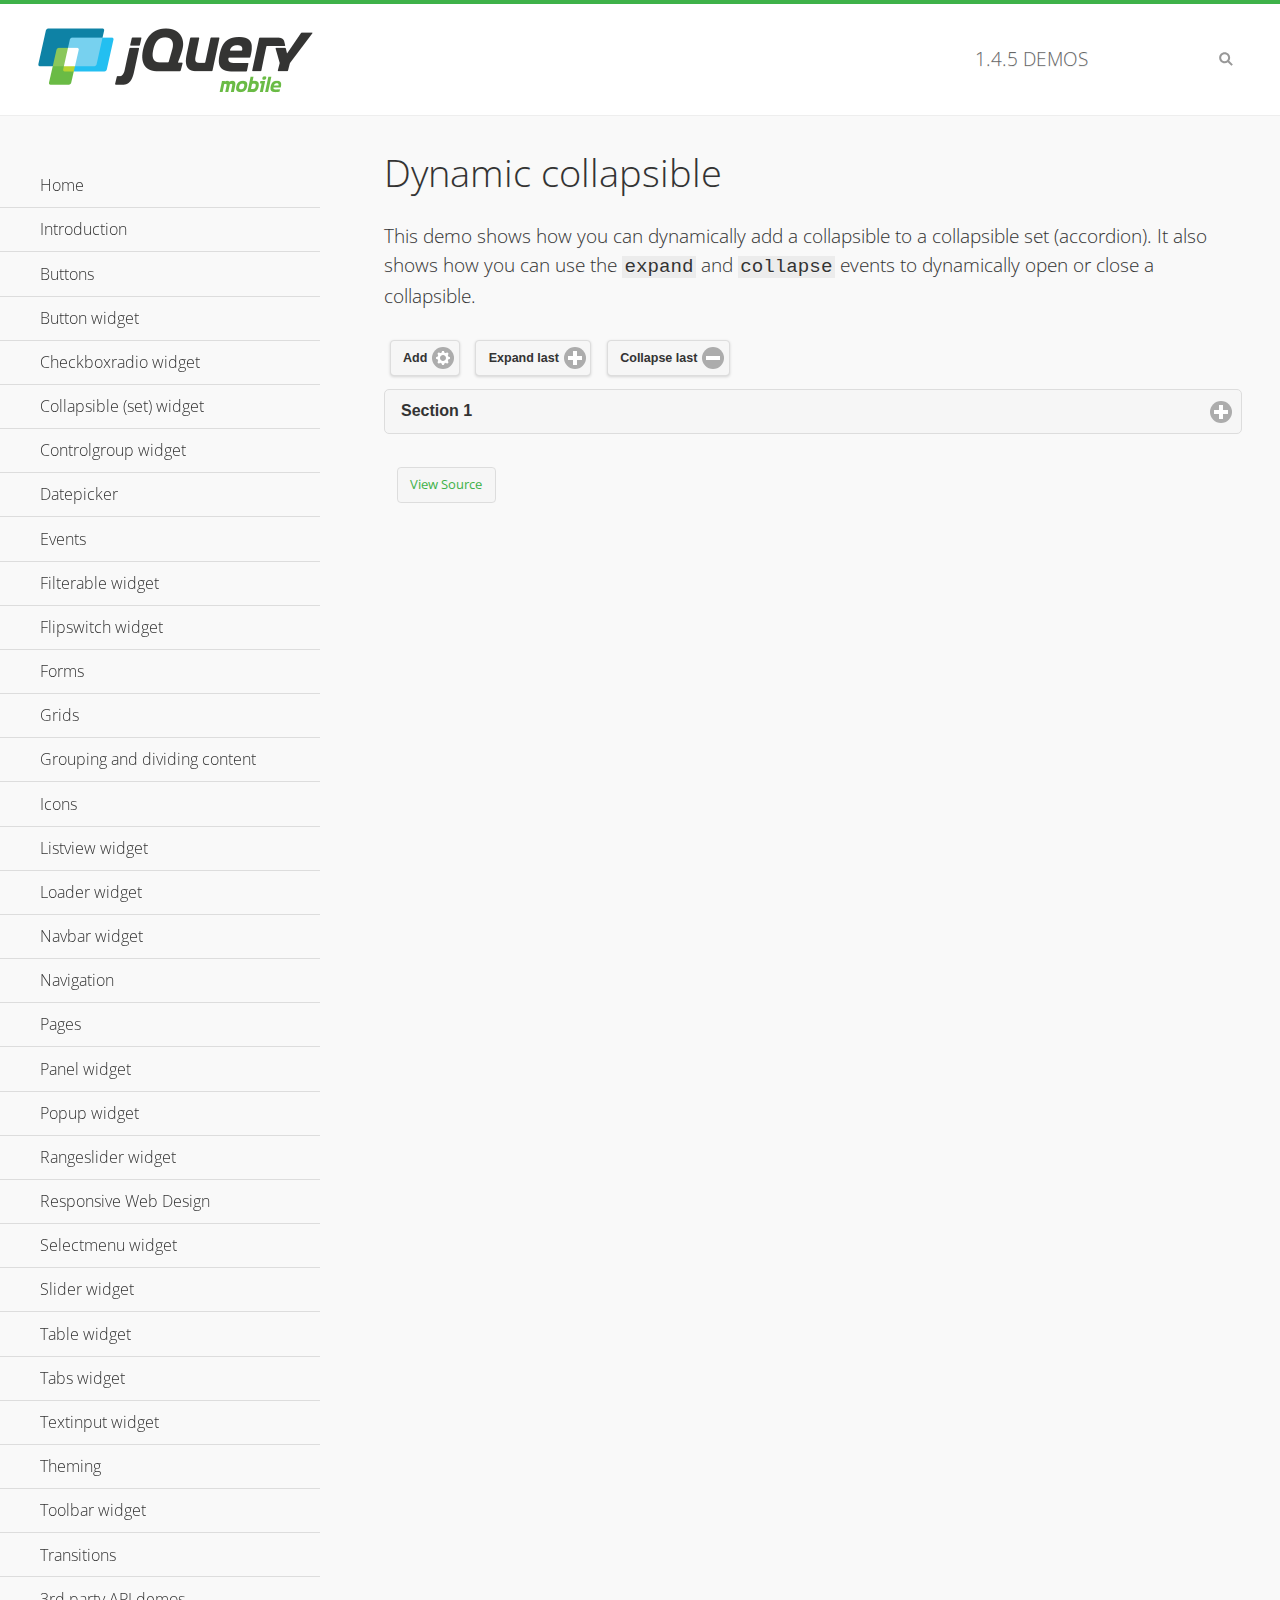
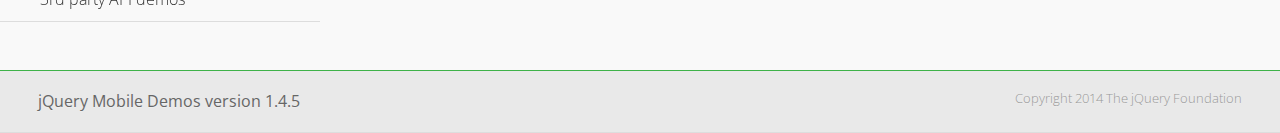
<file: jqm/css/demos/collapsible-dynamic/index.html>
<!DOCTYPE html>
<html>
<head>
	<meta charset="utf-8">
	<meta name="viewport" content="width=device-width, initial-scale=1">
	<title>Dynamic collapsible - jQuery Mobile Demos</title>
	<link rel="shortcut icon" href="../favicon.ico">
    <link rel="stylesheet" href="http://fonts.googleapis.com/css?family=Open+Sans:300,400,700">
	<link rel="stylesheet" href="../css/themes/default/jquery.mobile-1.4.5.min.css">
	<link rel="stylesheet" href="../_assets/css/jqm-demos.css">
	<script src="../js/jquery.js"></script>
	<script src="../_assets/js/index.js"></script>
	<script src="../js/jquery.mobile-1.4.5.min.js"></script>
	<script>
		$( document ).on( "pagecreate", function() {
			var nextId = 1;

			$("#add").click(function() {
				nextId++;
				var content = "<div data-role='collapsible' id='set" + nextId + "'><h3>Section " + nextId + "</h3><p>I am the collapsible content in a set so this feels like an accordion. I am hidden by default because I have the 'collapsed' state; you need to expand the header to see me.</p></div>";

				$( "#set" ).append( content ).collapsibleset( "refresh" );
			});

			$( "#expand" ).click(function() {
				$("#set").children(":last").collapsible( "expand" );
			});

			$( "#collapse" ).click(function() {
				$( "#set" ).children( ":last" ).collapsible( "collapse" );
			});
		});
	</script>
</head>
<body>
<div data-role="page" class="jqm-demos">

	<div data-role="header" class="jqm-header">
		<h2><a href="../" title="jQuery Mobile Demos home"><img src="../_assets/img/jquery-logo.png" alt="jQuery Mobile"></a></h2>
		<p><span class="jqm-version"></span> Demos</p>
		<a href="#" class="jqm-navmenu-link ui-btn ui-btn-icon-notext ui-corner-all ui-icon-bars ui-nodisc-icon ui-alt-icon ui-btn-left">Menu</a>
		<a href="#" class="jqm-search-link ui-btn ui-btn-icon-notext ui-corner-all ui-icon-search ui-nodisc-icon ui-alt-icon ui-btn-right">Search</a>
	</div><!-- /header -->

	<div role="main" class="ui-content jqm-content">

        <h1>Dynamic collapsible</h1>

        <p>This demo shows how you can dynamically add a collapsible to a collapsible set (accordion). It also shows how you can use the <code>expand</code> and <code>collapse</code> events to dynamically open or close a collapsible.</p>

        <div data-demo-html="true" data-demo-js="true">
            <button type="button" data-icon="gear" data-iconpos="right" data-mini="true" data-inline="true" id="add">Add</button>
            <button type="button" data-icon="plus" data-iconpos="right" data-mini="true" data-inline="true" id="expand">Expand last</button>
            <button type="button" data-icon="minus" data-iconpos="right" data-mini="true" data-inline="true" id="collapse">Collapse last</button>

            <div data-role="collapsibleset" data-content-theme="a" data-iconpos="right" id="set">
                <div data-role="collapsible" id="set1" data-collapsed="true">
                    <h3>Section 1</h3>
                    <p>I'm the collapsible content.</p>
                </div>
            </div>

        </div><!--/demo-html -->

	</div><!-- /content -->
	    <div data-role="panel" class="jqm-navmenu-panel" data-position="left" data-display="overlay" data-theme="a">
	    	<ul class="jqm-list ui-alt-icon ui-nodisc-icon">
<li data-filtertext="demos homepage" data-icon="home"><a href=".././">Home</a></li>
<li data-filtertext="introduction overview getting started"><a href="../intro/" data-ajax="false">Introduction</a></li>
<li data-filtertext="buttons button markup buttonmarkup method anchor link button element"><a href="../button-markup/" data-ajax="false">Buttons</a></li>
<li data-filtertext="form button widget input button submit reset"><a href="../button/" data-ajax="false">Button widget</a></li>
<li data-role="collapsible" data-enhanced="true" data-collapsed-icon="carat-d" data-expanded-icon="carat-u" data-iconpos="right" data-inset="false" class="ui-collapsible ui-collapsible-themed-content ui-collapsible-collapsed">
	<h3 class="ui-collapsible-heading ui-collapsible-heading-collapsed">
		<a href="#" class="ui-collapsible-heading-toggle ui-btn ui-btn-icon-right ui-btn-inherit ui-icon-carat-d">
		    Checkboxradio widget<span class="ui-collapsible-heading-status"> click to expand contents</span>
		</a>
	</h3>
	<div class="ui-collapsible-content ui-body-inherit ui-collapsible-content-collapsed" aria-hidden="true">
		<ul>
			<li data-filtertext="form checkboxradio widget checkbox input checkboxes controlgroups"><a href="../checkboxradio-checkbox/" data-ajax="false">Checkboxes</a></li>
			<li data-filtertext="form checkboxradio widget radio input radio buttons controlgroups"><a href="../checkboxradio-radio/" data-ajax="false">Radio buttons</a></li>
		</ul>
	</div>
</li>
<li data-role="collapsible" data-enhanced="true" data-collapsed-icon="carat-d" data-expanded-icon="carat-u" data-iconpos="right" data-inset="false" class="ui-collapsible ui-collapsible-themed-content ui-collapsible-collapsed">
	<h3 class="ui-collapsible-heading ui-collapsible-heading-collapsed">
		<a href="#" class="ui-collapsible-heading-toggle ui-btn ui-btn-icon-right ui-btn-inherit ui-icon-carat-d">
			Collapsible (set) widget<span class="ui-collapsible-heading-status"> click to expand contents</span>
		</a>
	</h3>
	<div class="ui-collapsible-content ui-body-inherit ui-collapsible-content-collapsed" aria-hidden="true">
		<ul>
			<li data-filtertext="collapsibles content formatting"><a href="../collapsible/" data-ajax="false">Collapsible</a></li>
			<li data-filtertext="dynamic collapsible set accordion append expand"><a href="../collapsible-dynamic/" data-ajax="false">Dynamic collapsibles</a></li>
			<li data-filtertext="accordions collapsible set widget content formatting grouped collapsibles"><a href="../collapsibleset/" data-ajax="false">Collapsible set</a></li>
		</ul>
	</div>
</li>
<li data-role="collapsible" data-enhanced="true" data-collapsed-icon="carat-d" data-expanded-icon="carat-u" data-iconpos="right" data-inset="false" class="ui-collapsible ui-collapsible-themed-content ui-collapsible-collapsed">
	<h3 class="ui-collapsible-heading ui-collapsible-heading-collapsed">
		<a href="#" class="ui-collapsible-heading-toggle ui-btn ui-btn-icon-right ui-btn-inherit ui-icon-carat-d">
			Controlgroup widget<span class="ui-collapsible-heading-status"> click to expand contents</span>
		</a>
	</h3>
	<div class="ui-collapsible-content ui-body-inherit ui-collapsible-content-collapsed" aria-hidden="true">
		<ul>
			<li data-filtertext="controlgroups selectmenu checkboxradio input grouped buttons horizontal vertical"><a href="../controlgroup/" data-ajax="false">Controlgroup</a></li>
			<li data-filtertext="dynamic controlgroup dynamically add buttons"><a href="../controlgroup-dynamic/" data-ajax="false">Dynamic controlgroups</a></li>
		</ul>
	</div>
</li>
<li data-filtertext="form datepicker widget date input"><a href="../datepicker/" data-ajax="false">Datepicker</a></li>
<li data-role="collapsible" data-enhanced="true" data-collapsed-icon="carat-d" data-expanded-icon="carat-u" data-iconpos="right" data-inset="false" class="ui-collapsible ui-collapsible-themed-content ui-collapsible-collapsed">
	<h3 class="ui-collapsible-heading ui-collapsible-heading-collapsed">
		<a href="#" class="ui-collapsible-heading-toggle ui-btn ui-btn-icon-right ui-btn-inherit ui-icon-carat-d">
			Events<span class="ui-collapsible-heading-status"> click to expand contents</span>
		</a>
	</h3>
	<div class="ui-collapsible-content ui-body-inherit ui-collapsible-content-collapsed" aria-hidden="true">
		<ul>
			<li data-filtertext="swipe to delete list items listviews swipe events"><a href="../swipe-list/" data-ajax="false">Swipe list items</a></li>
			<li data-filtertext="swipe to navigate swipe page navigation swipe events"><a href="../swipe-page/" data-ajax="false">Swipe page navigation</a></li>
		</ul>
	</div>
</li>
<li data-filtertext="filterable filter elements sorting searching listview table"><a href="../filterable/" data-ajax="false">Filterable widget</a></li>
<li data-filtertext="form flipswitch widget flip toggle switch binary select checkbox input"><a href="../flipswitch/" data-ajax="false">Flipswitch widget</a></li>
<li data-role="collapsible" data-enhanced="true" data-collapsed-icon="carat-d" data-expanded-icon="carat-u" data-iconpos="right" data-inset="false" class="ui-collapsible ui-collapsible-themed-content ui-collapsible-collapsed">
	<h3 class="ui-collapsible-heading ui-collapsible-heading-collapsed">
		<a href="#" class="ui-collapsible-heading-toggle ui-btn ui-btn-icon-right ui-btn-inherit ui-icon-carat-d">
			Forms<span class="ui-collapsible-heading-status"> click to expand contents</span>
		</a>
	</h3>
	<div class="ui-collapsible-content ui-body-inherit ui-collapsible-content-collapsed" aria-hidden="true">
		<ul>
			<li data-filtertext="forms text checkbox radio range button submit reset inputs selects textarea slider flipswitch label form elements"><a href="../forms/" data-ajax="false">Forms</a></li>
			<li data-filtertext="form hide labels hidden accessible ui-hidden-accessible forms"><a href="../forms-label-hidden-accessible/" data-ajax="false">Hide labels</a></li>
			<li data-filtertext="form field containers fieldcontain ui-field-contain forms"><a href="../forms-field-contain/" data-ajax="false">Field containers</a></li>
			<li data-filtertext="forms disabled form elements"><a href="../forms-disabled/" data-ajax="false">Forms disabled</a></li>
			<li data-filtertext="forms gallery examples overview forms text checkbox radio range button submit reset inputs selects textarea slider flipswitch label form elements"><a href="../forms-gallery/" data-ajax="false">Forms gallery</a></li>
		</ul>
	</div>
</li>
<li data-role="collapsible" data-enhanced="true" data-collapsed-icon="carat-d" data-expanded-icon="carat-u" data-iconpos="right" data-inset="false" class="ui-collapsible ui-collapsible-themed-content ui-collapsible-collapsed">
	<h3 class="ui-collapsible-heading ui-collapsible-heading-collapsed">
		<a href="#" class="ui-collapsible-heading-toggle ui-btn ui-btn-icon-right ui-btn-inherit ui-icon-carat-d">
			Grids<span class="ui-collapsible-heading-status"> click to expand contents</span>
		</a>
	</h3>
	<div class="ui-collapsible-content ui-body-inherit ui-collapsible-content-collapsed" aria-hidden="true">
		<ul>
			<li data-filtertext="grids columns blocks content formatting rwd responsive css framework"><a href="../grids/" data-ajax="false">Grids</a></li>
			<li data-filtertext="buttons in grids css framework"><a href="../grids-buttons/" data-ajax="false">Buttons in grids</a></li>
			<li data-filtertext="custom responsive grids rwd css framework"><a href="../grids-custom-responsive/" data-ajax="false">Custom responsive grids</a></li>
		</ul>
	</div>
</li>
<li data-filtertext="blocks content formatting sections heading"><a href="../body-bar-classes/" data-ajax="false">Grouping and dividing content</a></li>
<li data-role="collapsible" data-enhanced="true" data-collapsed-icon="carat-d" data-expanded-icon="carat-u" data-iconpos="right" data-inset="false" class="ui-collapsible ui-collapsible-themed-content ui-collapsible-collapsed">
	<h3 class="ui-collapsible-heading ui-collapsible-heading-collapsed">
		<a href="#" class="ui-collapsible-heading-toggle ui-btn ui-btn-icon-right ui-btn-inherit ui-icon-carat-d">
			Icons<span class="ui-collapsible-heading-status"> click to expand contents</span>
		</a>
	</h3>
	<div class="ui-collapsible-content ui-body-inherit ui-collapsible-content-collapsed" aria-hidden="true">
		<ul>
			<li data-filtertext="button icons svg disc alt custom icon position"><a href="../icons/" data-ajax="false">Icons</a></li>
			<li data-filtertext=""><a href="../icons-grunticon/" data-ajax="false">Grunticon loader</a></li>
		</ul>
	</div>
</li>
<li data-role="collapsible" data-enhanced="true" data-collapsed-icon="carat-d" data-expanded-icon="carat-u" data-iconpos="right" data-inset="false" class="ui-collapsible ui-collapsible-themed-content ui-collapsible-collapsed">
	<h3 class="ui-collapsible-heading ui-collapsible-heading-collapsed">
		<a href="#" class="ui-collapsible-heading-toggle ui-btn ui-btn-icon-right ui-btn-inherit ui-icon-carat-d">
			Listview widget<span class="ui-collapsible-heading-status"> click to expand contents</span>
		</a>
	</h3>
	<div class="ui-collapsible-content ui-body-inherit ui-collapsible-content-collapsed" aria-hidden="true">
		<ul>
			<li data-filtertext="listview widget thumbnails icons nested split button collapsible ul ol"><a href="../listview/" data-ajax="false">Listview</a></li>
			<li data-filtertext="autocomplete filterable reveal listview filtertextbeforefilter placeholder"><a href="../listview-autocomplete/" data-ajax="false">Listview autocomplete</a></li>
			<li data-filtertext="autocomplete filterable reveal listview remote data filtertextbeforefilter placeholder"><a href="../listview-autocomplete-remote/" data-ajax="false">Listview autocomplete remote data</a></li>
			<li data-filtertext="autodividers anchor jump scroll linkbars listview lists ul ol"><a href="../listview-autodividers-linkbar/" data-ajax="false">Listview autodividers linkbar</a></li>
			<li data-filtertext="listview autodividers selector autodividersselector lists ul ol"><a href="../listview-autodividers-selector/" data-ajax="false">Listview autodividers selector</a></li>
			<li data-filtertext="listview nested list items"><a href="../listview-nested-lists/" data-ajax="false">Nested Listviews</a></li>
			<li data-filtertext="listview collapsible list items flat"><a href="../listview-collapsible-item-flat/" data-ajax="false">Listview collapsible list items (flat)</a></li>
			<li data-filtertext="listview collapsible list indented"><a href="../listview-collapsible-item-indented/" data-ajax="false">Listview collapsible list items (indented)</a></li>
			<li data-filtertext="grid listview responsive grids responsive listviews lists ul"><a href="../listview-grid/" data-ajax="false">Listview responsive grid</a></li>
		</ul>
	</div>
</li>
<li data-filtertext="loader widget page loading navigation overlay spinner"><a href="../loader/" data-ajax="false">Loader widget</a></li>
<li data-filtertext="navbar widget navmenu toolbars header footer"><a href="../navbar/" data-ajax="false">Navbar widget</a></li>
<li data-role="collapsible" data-enhanced="true" data-collapsed-icon="carat-d" data-expanded-icon="carat-u" data-iconpos="right" data-inset="false" class="ui-collapsible ui-collapsible-themed-content ui-collapsible-collapsed">
	<h3 class="ui-collapsible-heading ui-collapsible-heading-collapsed">
		<a href="#" class="ui-collapsible-heading-toggle ui-btn ui-btn-icon-right ui-btn-inherit ui-icon-carat-d">
			Navigation<span class="ui-collapsible-heading-status"> click to expand contents</span>
		</a>
	</h3>
	<div class="ui-collapsible-content ui-body-inherit ui-collapsible-content-collapsed" aria-hidden="true">
		<ul>
			<li data-filtertext="ajax navigation navigate widget history event method"><a href="../navigation/" data-ajax="false">Navigation</a></li>
			<li data-filtertext="linking pages page links navigation ajax prefetch cache"><a href="../navigation-linking-pages/" data-ajax="false">Linking pages</a></li>
			<!-- <li data-filtertext="php redirect server redirection server-side navigation"><a href="../navigation-php-redirect/" data-ajax="false">PHP redirect demo</a></li>-->
			<li data-filtertext="navigation redirection hash query"><a href="../navigation-hash-processing/" data-ajax="false">Hash processing demo</a></li>
			<li data-filtertext="navigation redirection hash query"><a href="../page-events/" data-ajax="false">Page Navigation Events</a></li>
		</ul>
	</div>
</li>
<li data-role="collapsible" data-enhanced="true" data-collapsed-icon="carat-d" data-expanded-icon="carat-u" data-iconpos="right" data-inset="false" class="ui-collapsible ui-collapsible-themed-content ui-collapsible-collapsed">
	<h3 class="ui-collapsible-heading ui-collapsible-heading-collapsed">
		<a href="#" class="ui-collapsible-heading-toggle ui-btn ui-btn-icon-right ui-btn-inherit ui-icon-carat-d">
			Pages<span class="ui-collapsible-heading-status"> click to expand contents</span>
		</a>
	</h3>
	<div class="ui-collapsible-content ui-body-inherit ui-collapsible-content-collapsed" aria-hidden="true">
		<ul>
			<li data-filtertext="pages page widget ajax navigation"><a href="../pages/" data-ajax="false">Pages</a></li>
			<li data-filtertext="single page"><a href="../pages-single-page/" data-ajax="false">Single page</a></li>
			<li data-filtertext="multipage multi-page page"><a href="../pages-multi-page/" data-ajax="false">Multi-page template</a></li>
			<li data-filtertext="dialog page widget modal popup"><a href="../pages-dialog/" data-ajax="false">Dialog page</a></li>
		</ul>
	</div>
</li>
<li data-role="collapsible" data-enhanced="true" data-collapsed-icon="carat-d" data-expanded-icon="carat-u" data-iconpos="right" data-inset="false" class="ui-collapsible ui-collapsible-themed-content ui-collapsible-collapsed">
	<h3 class="ui-collapsible-heading ui-collapsible-heading-collapsed">
		<a href="#" class="ui-collapsible-heading-toggle ui-btn ui-btn-icon-right ui-btn-inherit ui-icon-carat-d">
			Panel widget<span class="ui-collapsible-heading-status"> click to expand contents</span>
		</a>
	</h3>
	<div class="ui-collapsible-content ui-body-inherit ui-collapsible-content-collapsed" aria-hidden="true">
		<ul>
			<li data-filtertext="panel widget sliding panels reveal push overlay responsive"><a href="../panel/" data-ajax="false">Panel</a></li>
			<li data-filtertext=""><a href="../panel-external/" data-ajax="false">External panels</a></li>
			<li data-filtertext="panel "><a href="../panel-fixed/" data-ajax="false">Fixed panels</a></li>
			<li data-filtertext="panel slide panels sliding panels shadow rwd responsive breakpoint"><a href="../panel-responsive/" data-ajax="false">Panels responsive</a></li>
			<li data-filtertext="panel custom style custom panel width reveal shadow listview panel styling page background wrapper"><a href="../panel-styling/" data-ajax="false">Custom panel style</a></li>
			<li data-filtertext="panel open on swipe"><a href="../panel-swipe-open/" data-ajax="false">Panel open on swipe</a></li>
			<li data-filtertext="panels outside page internal external toolbars"><a href="../panel-external-internal/" data-ajax="false">Panel external and internal</a></li>
		</ul>
	</div>
</li>
<li data-role="collapsible" data-enhanced="true" data-collapsed-icon="carat-d" data-expanded-icon="carat-u" data-iconpos="right" data-inset="false" class="ui-collapsible ui-collapsible-themed-content ui-collapsible-collapsed">
	<h3 class="ui-collapsible-heading ui-collapsible-heading-collapsed">
		<a href="#" class="ui-collapsible-heading-toggle ui-btn ui-btn-icon-right ui-btn-inherit ui-icon-carat-d">
			Popup widget<span class="ui-collapsible-heading-status"> click to expand contents</span>
		</a>
	</h3>
	<div class="ui-collapsible-content ui-body-inherit ui-collapsible-content-collapsed" aria-hidden="true">
		<ul>
			<li data-filtertext="popup widget popups dialog modal transition tooltip lightbox form overlay screen flip pop fade transition"><a href="../popup/" data-ajax="false">Popup</a></li>
			<li data-filtertext="popup alignment position"><a href="../popup-alignment/" data-ajax="false">Popup alignment</a></li>
			<li data-filtertext="popup arrow size popups popover"><a href="../popup-arrow-size/" data-ajax="false">Popup arrow size</a></li>
			<li data-filtertext="dynamic popups popup images lightbox"><a href="../popup-dynamic/" data-ajax="false">Dynamic popups</a></li>
			<li data-filtertext="popups with iframes scaling"><a href="../popup-iframe/" data-ajax="false">Popups with iframes</a></li>
			<li data-filtertext="popup image scaling"><a href="../popup-image-scaling/" data-ajax="false">Popup image scaling</a></li>
			<li data-filtertext="external popup outside multi-page"><a href="../popup-outside-multipage/" data-ajax="false">Popup outside multi-page</a></li>
		</ul>
	</div>
</li>
<li data-filtertext="form rangeslider widget dual sliders dual handle sliders range input"><a href="../rangeslider/" data-ajax="false">Rangeslider widget</a></li>
<li data-filtertext="responsive web design rwd adaptive progressive enhancement PE accessible mobile breakpoints media query media queries"><a href="../rwd/" data-ajax="false">Responsive Web Design</a></li>
<li data-role="collapsible" data-enhanced="true" data-collapsed-icon="carat-d" data-expanded-icon="carat-u" data-iconpos="right" data-inset="false" class="ui-collapsible ui-collapsible-themed-content ui-collapsible-collapsed">
	<h3 class="ui-collapsible-heading ui-collapsible-heading-collapsed">
		<a href="#" class="ui-collapsible-heading-toggle ui-btn ui-btn-icon-right ui-btn-inherit ui-icon-carat-d">
			Selectmenu widget<span class="ui-collapsible-heading-status"> click to expand contents</span>
		</a>
	</h3>
	<div class="ui-collapsible-content ui-body-inherit ui-collapsible-content-collapsed" aria-hidden="true">
		<ul>
			<li data-filtertext="form selectmenu widget select input custom select menu selects"><a href="../selectmenu/" data-ajax="false">Selectmenu</a></li>
			<li data-filtertext="form custom select menu selectmenu widget custom menu option optgroup multiple selects"><a href="../selectmenu-custom/" data-ajax="false">Custom select menu</a></li>
			<li data-filtertext="filterable select filter popup dialog"><a href="../selectmenu-custom-filter/" data-ajax="false">Custom select menu with filter</a></li>
		</ul>
	</div>
</li>
<li data-role="collapsible" data-enhanced="true" data-collapsed-icon="carat-d" data-expanded-icon="carat-u" data-iconpos="right" data-inset="false" class="ui-collapsible ui-collapsible-themed-content ui-collapsible-collapsed">
	<h3 class="ui-collapsible-heading ui-collapsible-heading-collapsed">
		<a href="#" class="ui-collapsible-heading-toggle ui-btn ui-btn-icon-right ui-btn-inherit ui-icon-carat-d">
			Slider widget<span class="ui-collapsible-heading-status"> click to expand contents</span>
		</a>
	</h3>
	<div class="ui-collapsible-content ui-body-inherit ui-collapsible-content-collapsed" aria-hidden="true">
		<ul>
			<li data-filtertext="form slider widget range input single sliders"><a href="../slider/" data-ajax="false">Slider</a></li>
			<li data-filtertext="form slider widget flipswitch slider binary select flip toggle switch"><a href="../slider-flipswitch/" data-ajax="false">Slider flip toggle switch</a></li>
			<li data-filtertext="form slider tooltip handle value input range sliders"><a href="../slider-tooltip/" data-ajax="false">Slider tooltip</a></li>
		</ul>
	</div>
</li>
<li data-role="collapsible" data-enhanced="true" data-collapsed-icon="carat-d" data-expanded-icon="carat-u" data-iconpos="right" data-inset="false" class="ui-collapsible ui-collapsible-themed-content ui-collapsible-collapsed">
	<h3 class="ui-collapsible-heading ui-collapsible-heading-collapsed">
		<a href="#" class="ui-collapsible-heading-toggle ui-btn ui-btn-icon-right ui-btn-inherit ui-icon-carat-d">
			Table widget<span class="ui-collapsible-heading-status"> click to expand contents</span>
		</a>
	</h3>
	<div class="ui-collapsible-content ui-body-inherit ui-collapsible-content-collapsed" aria-hidden="true">
		<ul>
			<li data-filtertext="table widget reflow column toggle th td responsive tables rwd hide show tabular"><a href="../table-column-toggle/" data-ajax="false">Table Column Toggle</a></li>
			<li data-filtertext="table column toggle phone comparison demo"><a href="../table-column-toggle-example/" data-ajax="false">Table Column Toggle demo</a></li>
			<li data-filtertext="responsive tables table column toggle heading groups rwd breakpoint"><a href="../table-column-toggle-heading-groups/" data-ajax="false">Table Column Toggle heading groups</a></li>
			<li data-filtertext="responsive tables table column toggle hide rwd breakpoint customization options"><a href="../table-column-toggle-options/" data-ajax="false">Table Column Toggle options</a></li>
			<li data-filtertext="table reflow th td responsive rwd columns tabular"><a href="../table-reflow/" data-ajax="false">Table Reflow</a></li>
			<li data-filtertext="responsive tables table reflow heading groups rwd breakpoint"><a href="../table-reflow-heading-groups/" data-ajax="false">Table Reflow heading groups</a></li>
			<li data-filtertext="responsive tables table reflow stripes strokes table style"><a href="../table-reflow-stripes-strokes/" data-ajax="false">Table Reflow stripes and strokes</a></li>
			<li data-filtertext="responsive tables table reflow stack custom styles"><a href="../table-reflow-styling/" data-ajax="false">Table Reflow custom styles</a></li>
		</ul>
	</div>
</li>
<li data-filtertext="ui tabs widget"><a href="../tabs/" data-ajax="false">Tabs widget</a></li>
<li data-filtertext="form textinput widget text input textarea number date time tel email file color password"><a href="../textinput/" data-ajax="false">Textinput widget</a></li>
<li data-role="collapsible" data-enhanced="true" data-collapsed-icon="carat-d" data-expanded-icon="carat-u" data-iconpos="right" data-inset="false" class="ui-collapsible ui-collapsible-themed-content ui-collapsible-collapsed">
	<h3 class="ui-collapsible-heading ui-collapsible-heading-collapsed">
		<a href="#" class="ui-collapsible-heading-toggle ui-btn ui-btn-icon-right ui-btn-inherit ui-icon-carat-d">
			Theming<span class="ui-collapsible-heading-status"> click to expand contents</span>
		</a>
	</h3>
	<div class="ui-collapsible-content ui-body-inherit ui-collapsible-content-collapsed" aria-hidden="true">
		<ul>
			<li data-filtertext="default theme swatches theming style css"><a href="../theme-default/" data-ajax="false">Default theme</a></li>
			<li data-filtertext="classic theme old theme swatches theming style css"><a href="../theme-classic/" data-ajax="false">Classic theme</a></li>
		</ul>
	</div>
</li>
<li data-role="collapsible" data-enhanced="true" data-collapsed-icon="carat-d" data-expanded-icon="carat-u" data-iconpos="right" data-inset="false" class="ui-collapsible ui-collapsible-themed-content ui-collapsible-collapsed">
	<h3 class="ui-collapsible-heading ui-collapsible-heading-collapsed">
		<a href="#" class="ui-collapsible-heading-toggle ui-btn ui-btn-icon-right ui-btn-inherit ui-icon-carat-d">
			Toolbar widget<span class="ui-collapsible-heading-status"> click to expand contents</span>
		</a>
	</h3>
	<div class="ui-collapsible-content ui-body-inherit ui-collapsible-content-collapsed" aria-hidden="true">
		<ul>
			<li data-filtertext="toolbar widget header footer toolbars fixed fullscreen external sections"><a href="../toolbar/" data-ajax="false">Toolbar</a></li>
			<li data-filtertext="dynamic toolbars dynamically add toolbar header footer"><a href="../toolbar-dynamic/" data-ajax="false">Dynamic toolbars</a></li>
			<li data-filtertext="external toolbars header footer"><a href="../toolbar-external/" data-ajax="false">External toolbars</a></li>
			<li data-filtertext="fixed toolbars header footer"><a href="../toolbar-fixed/" data-ajax="false">Fixed toolbars</a></li>
			<li data-filtertext="fixed fullscreen toolbars header footer"><a href="../toolbar-fixed-fullscreen/" data-ajax="false">Fullscreen toolbars</a></li>
			<li data-filtertext="external fixed toolbars header footer"><a href="../toolbar-fixed-external/" data-ajax="false">Fixed external toolbars</a></li>
			<li data-filtertext="external persistent toolbars header footer navbar navmenu"><a href="../toolbar-fixed-persistent/" data-ajax="false">Persistent toolbars</a></li>
			<li data-filtertext="external ajax optimized toolbars persistent toolbars header footer navbar"><a href="../toolbar-fixed-persistent-optimized/" data-ajax="false">Ajax optimized toolbars</a></li>
			<li data-filtertext="form in toolbars header footer"><a href="../toolbar-fixed-forms/" data-ajax="false">Form in toolbar</a></li>
		</ul>
	</div>
</li>
<li data-filtertext="page transitions animated pages popup navigation flip slide fade pop"><a href="../transitions/" data-ajax="false">Transitions</a></li>
<li data-role="collapsible" data-enhanced="true" data-collapsed-icon="carat-d" data-expanded-icon="carat-u" data-iconpos="right" data-inset="false" class="ui-collapsible ui-collapsible-themed-content ui-collapsible-collapsed">
	<h3 class="ui-collapsible-heading ui-collapsible-heading-collapsed">
		<a href="#" class="ui-collapsible-heading-toggle ui-btn ui-btn-icon-right ui-btn-inherit ui-icon-carat-d">
			3rd party API demos<span class="ui-collapsible-heading-status"> click to expand contents</span>
		</a>
	</h3>
	<div class="ui-collapsible-content ui-body-inherit ui-collapsible-content-collapsed" aria-hidden="true">
		<ul>
			<li data-filtertext="backbone requirejs navigation router"><a href="../backbone-requirejs/" data-ajax="false">Backbone RequireJS</a></li>
			<li data-filtertext="google maps geolocation demo"><a href="../map-geolocation/" data-ajax="false">Google Maps geolocation</a></li>
			<li data-filtertext="google maps hybrid"><a href="../map-list-toggle/" data-ajax="false">Google Maps list toggle</a></li>
		</ul>
	</div>
</li>



		     </ul>
		</div><!-- /panel -->


	<div data-role="footer" data-position="fixed" data-tap-toggle="false" class="jqm-footer">
		<p>jQuery Mobile Demos version <span class="jqm-version"></span></p>
		<p>Copyright 2014 The jQuery Foundation</p>
	</div><!-- /footer -->
	<!-- TODO: This should become an external panel so we can add input to markup (unique ID) -->
    <div data-role="panel" class="jqm-search-panel" data-position="right" data-display="overlay" data-theme="a">
		<div class="jqm-search">
			<ul class="jqm-list" data-filter-placeholder="Search demos..." data-filter-reveal="true">
<li data-filtertext="demos homepage" data-icon="home"><a href=".././">Home</a></li>
<li data-filtertext="introduction overview getting started"><a href="../intro/" data-ajax="false">Introduction</a></li>
<li data-filtertext="buttons button markup buttonmarkup method anchor link button element"><a href="../button-markup/" data-ajax="false">Buttons</a></li>
<li data-filtertext="form button widget input button submit reset"><a href="../button/" data-ajax="false">Button widget</a></li>
<li data-role="collapsible" data-enhanced="true" data-collapsed-icon="carat-d" data-expanded-icon="carat-u" data-iconpos="right" data-inset="false" class="ui-collapsible ui-collapsible-themed-content ui-collapsible-collapsed">
	<h3 class="ui-collapsible-heading ui-collapsible-heading-collapsed">
		<a href="#" class="ui-collapsible-heading-toggle ui-btn ui-btn-icon-right ui-btn-inherit ui-icon-carat-d">
		    Checkboxradio widget<span class="ui-collapsible-heading-status"> click to expand contents</span>
		</a>
	</h3>
	<div class="ui-collapsible-content ui-body-inherit ui-collapsible-content-collapsed" aria-hidden="true">
		<ul>
			<li data-filtertext="form checkboxradio widget checkbox input checkboxes controlgroups"><a href="../checkboxradio-checkbox/" data-ajax="false">Checkboxes</a></li>
			<li data-filtertext="form checkboxradio widget radio input radio buttons controlgroups"><a href="../checkboxradio-radio/" data-ajax="false">Radio buttons</a></li>
		</ul>
	</div>
</li>
<li data-role="collapsible" data-enhanced="true" data-collapsed-icon="carat-d" data-expanded-icon="carat-u" data-iconpos="right" data-inset="false" class="ui-collapsible ui-collapsible-themed-content ui-collapsible-collapsed">
	<h3 class="ui-collapsible-heading ui-collapsible-heading-collapsed">
		<a href="#" class="ui-collapsible-heading-toggle ui-btn ui-btn-icon-right ui-btn-inherit ui-icon-carat-d">
			Collapsible (set) widget<span class="ui-collapsible-heading-status"> click to expand contents</span>
		</a>
	</h3>
	<div class="ui-collapsible-content ui-body-inherit ui-collapsible-content-collapsed" aria-hidden="true">
		<ul>
			<li data-filtertext="collapsibles content formatting"><a href="../collapsible/" data-ajax="false">Collapsible</a></li>
			<li data-filtertext="dynamic collapsible set accordion append expand"><a href="../collapsible-dynamic/" data-ajax="false">Dynamic collapsibles</a></li>
			<li data-filtertext="accordions collapsible set widget content formatting grouped collapsibles"><a href="../collapsibleset/" data-ajax="false">Collapsible set</a></li>
		</ul>
	</div>
</li>
<li data-role="collapsible" data-enhanced="true" data-collapsed-icon="carat-d" data-expanded-icon="carat-u" data-iconpos="right" data-inset="false" class="ui-collapsible ui-collapsible-themed-content ui-collapsible-collapsed">
	<h3 class="ui-collapsible-heading ui-collapsible-heading-collapsed">
		<a href="#" class="ui-collapsible-heading-toggle ui-btn ui-btn-icon-right ui-btn-inherit ui-icon-carat-d">
			Controlgroup widget<span class="ui-collapsible-heading-status"> click to expand contents</span>
		</a>
	</h3>
	<div class="ui-collapsible-content ui-body-inherit ui-collapsible-content-collapsed" aria-hidden="true">
		<ul>
			<li data-filtertext="controlgroups selectmenu checkboxradio input grouped buttons horizontal vertical"><a href="../controlgroup/" data-ajax="false">Controlgroup</a></li>
			<li data-filtertext="dynamic controlgroup dynamically add buttons"><a href="../controlgroup-dynamic/" data-ajax="false">Dynamic controlgroups</a></li>
		</ul>
	</div>
</li>
<li data-filtertext="form datepicker widget date input"><a href="../datepicker/" data-ajax="false">Datepicker</a></li>
<li data-role="collapsible" data-enhanced="true" data-collapsed-icon="carat-d" data-expanded-icon="carat-u" data-iconpos="right" data-inset="false" class="ui-collapsible ui-collapsible-themed-content ui-collapsible-collapsed">
	<h3 class="ui-collapsible-heading ui-collapsible-heading-collapsed">
		<a href="#" class="ui-collapsible-heading-toggle ui-btn ui-btn-icon-right ui-btn-inherit ui-icon-carat-d">
			Events<span class="ui-collapsible-heading-status"> click to expand contents</span>
		</a>
	</h3>
	<div class="ui-collapsible-content ui-body-inherit ui-collapsible-content-collapsed" aria-hidden="true">
		<ul>
			<li data-filtertext="swipe to delete list items listviews swipe events"><a href="../swipe-list/" data-ajax="false">Swipe list items</a></li>
			<li data-filtertext="swipe to navigate swipe page navigation swipe events"><a href="../swipe-page/" data-ajax="false">Swipe page navigation</a></li>
		</ul>
	</div>
</li>
<li data-filtertext="filterable filter elements sorting searching listview table"><a href="../filterable/" data-ajax="false">Filterable widget</a></li>
<li data-filtertext="form flipswitch widget flip toggle switch binary select checkbox input"><a href="../flipswitch/" data-ajax="false">Flipswitch widget</a></li>
<li data-role="collapsible" data-enhanced="true" data-collapsed-icon="carat-d" data-expanded-icon="carat-u" data-iconpos="right" data-inset="false" class="ui-collapsible ui-collapsible-themed-content ui-collapsible-collapsed">
	<h3 class="ui-collapsible-heading ui-collapsible-heading-collapsed">
		<a href="#" class="ui-collapsible-heading-toggle ui-btn ui-btn-icon-right ui-btn-inherit ui-icon-carat-d">
			Forms<span class="ui-collapsible-heading-status"> click to expand contents</span>
		</a>
	</h3>
	<div class="ui-collapsible-content ui-body-inherit ui-collapsible-content-collapsed" aria-hidden="true">
		<ul>
			<li data-filtertext="forms text checkbox radio range button submit reset inputs selects textarea slider flipswitch label form elements"><a href="../forms/" data-ajax="false">Forms</a></li>
			<li data-filtertext="form hide labels hidden accessible ui-hidden-accessible forms"><a href="../forms-label-hidden-accessible/" data-ajax="false">Hide labels</a></li>
			<li data-filtertext="form field containers fieldcontain ui-field-contain forms"><a href="../forms-field-contain/" data-ajax="false">Field containers</a></li>
			<li data-filtertext="forms disabled form elements"><a href="../forms-disabled/" data-ajax="false">Forms disabled</a></li>
			<li data-filtertext="forms gallery examples overview forms text checkbox radio range button submit reset inputs selects textarea slider flipswitch label form elements"><a href="../forms-gallery/" data-ajax="false">Forms gallery</a></li>
		</ul>
	</div>
</li>
<li data-role="collapsible" data-enhanced="true" data-collapsed-icon="carat-d" data-expanded-icon="carat-u" data-iconpos="right" data-inset="false" class="ui-collapsible ui-collapsible-themed-content ui-collapsible-collapsed">
	<h3 class="ui-collapsible-heading ui-collapsible-heading-collapsed">
		<a href="#" class="ui-collapsible-heading-toggle ui-btn ui-btn-icon-right ui-btn-inherit ui-icon-carat-d">
			Grids<span class="ui-collapsible-heading-status"> click to expand contents</span>
		</a>
	</h3>
	<div class="ui-collapsible-content ui-body-inherit ui-collapsible-content-collapsed" aria-hidden="true">
		<ul>
			<li data-filtertext="grids columns blocks content formatting rwd responsive css framework"><a href="../grids/" data-ajax="false">Grids</a></li>
			<li data-filtertext="buttons in grids css framework"><a href="../grids-buttons/" data-ajax="false">Buttons in grids</a></li>
			<li data-filtertext="custom responsive grids rwd css framework"><a href="../grids-custom-responsive/" data-ajax="false">Custom responsive grids</a></li>
		</ul>
	</div>
</li>
<li data-filtertext="blocks content formatting sections heading"><a href="../body-bar-classes/" data-ajax="false">Grouping and dividing content</a></li>
<li data-role="collapsible" data-enhanced="true" data-collapsed-icon="carat-d" data-expanded-icon="carat-u" data-iconpos="right" data-inset="false" class="ui-collapsible ui-collapsible-themed-content ui-collapsible-collapsed">
	<h3 class="ui-collapsible-heading ui-collapsible-heading-collapsed">
		<a href="#" class="ui-collapsible-heading-toggle ui-btn ui-btn-icon-right ui-btn-inherit ui-icon-carat-d">
			Icons<span class="ui-collapsible-heading-status"> click to expand contents</span>
		</a>
	</h3>
	<div class="ui-collapsible-content ui-body-inherit ui-collapsible-content-collapsed" aria-hidden="true">
		<ul>
			<li data-filtertext="button icons svg disc alt custom icon position"><a href="../icons/" data-ajax="false">Icons</a></li>
			<li data-filtertext=""><a href="../icons-grunticon/" data-ajax="false">Grunticon loader</a></li>
		</ul>
	</div>
</li>
<li data-role="collapsible" data-enhanced="true" data-collapsed-icon="carat-d" data-expanded-icon="carat-u" data-iconpos="right" data-inset="false" class="ui-collapsible ui-collapsible-themed-content ui-collapsible-collapsed">
	<h3 class="ui-collapsible-heading ui-collapsible-heading-collapsed">
		<a href="#" class="ui-collapsible-heading-toggle ui-btn ui-btn-icon-right ui-btn-inherit ui-icon-carat-d">
			Listview widget<span class="ui-collapsible-heading-status"> click to expand contents</span>
		</a>
	</h3>
	<div class="ui-collapsible-content ui-body-inherit ui-collapsible-content-collapsed" aria-hidden="true">
		<ul>
			<li data-filtertext="listview widget thumbnails icons nested split button collapsible ul ol"><a href="../listview/" data-ajax="false">Listview</a></li>
			<li data-filtertext="autocomplete filterable reveal listview filtertextbeforefilter placeholder"><a href="../listview-autocomplete/" data-ajax="false">Listview autocomplete</a></li>
			<li data-filtertext="autocomplete filterable reveal listview remote data filtertextbeforefilter placeholder"><a href="../listview-autocomplete-remote/" data-ajax="false">Listview autocomplete remote data</a></li>
			<li data-filtertext="autodividers anchor jump scroll linkbars listview lists ul ol"><a href="../listview-autodividers-linkbar/" data-ajax="false">Listview autodividers linkbar</a></li>
			<li data-filtertext="listview autodividers selector autodividersselector lists ul ol"><a href="../listview-autodividers-selector/" data-ajax="false">Listview autodividers selector</a></li>
			<li data-filtertext="listview nested list items"><a href="../listview-nested-lists/" data-ajax="false">Nested Listviews</a></li>
			<li data-filtertext="listview collapsible list items flat"><a href="../listview-collapsible-item-flat/" data-ajax="false">Listview collapsible list items (flat)</a></li>
			<li data-filtertext="listview collapsible list indented"><a href="../listview-collapsible-item-indented/" data-ajax="false">Listview collapsible list items (indented)</a></li>
			<li data-filtertext="grid listview responsive grids responsive listviews lists ul"><a href="../listview-grid/" data-ajax="false">Listview responsive grid</a></li>
		</ul>
	</div>
</li>
<li data-filtertext="loader widget page loading navigation overlay spinner"><a href="../loader/" data-ajax="false">Loader widget</a></li>
<li data-filtertext="navbar widget navmenu toolbars header footer"><a href="../navbar/" data-ajax="false">Navbar widget</a></li>
<li data-role="collapsible" data-enhanced="true" data-collapsed-icon="carat-d" data-expanded-icon="carat-u" data-iconpos="right" data-inset="false" class="ui-collapsible ui-collapsible-themed-content ui-collapsible-collapsed">
	<h3 class="ui-collapsible-heading ui-collapsible-heading-collapsed">
		<a href="#" class="ui-collapsible-heading-toggle ui-btn ui-btn-icon-right ui-btn-inherit ui-icon-carat-d">
			Navigation<span class="ui-collapsible-heading-status"> click to expand contents</span>
		</a>
	</h3>
	<div class="ui-collapsible-content ui-body-inherit ui-collapsible-content-collapsed" aria-hidden="true">
		<ul>
			<li data-filtertext="ajax navigation navigate widget history event method"><a href="../navigation/" data-ajax="false">Navigation</a></li>
			<li data-filtertext="linking pages page links navigation ajax prefetch cache"><a href="../navigation-linking-pages/" data-ajax="false">Linking pages</a></li>
			<!-- <li data-filtertext="php redirect server redirection server-side navigation"><a href="../navigation-php-redirect/" data-ajax="false">PHP redirect demo</a></li>-->
			<li data-filtertext="navigation redirection hash query"><a href="../navigation-hash-processing/" data-ajax="false">Hash processing demo</a></li>
			<li data-filtertext="navigation redirection hash query"><a href="../page-events/" data-ajax="false">Page Navigation Events</a></li>
		</ul>
	</div>
</li>
<li data-role="collapsible" data-enhanced="true" data-collapsed-icon="carat-d" data-expanded-icon="carat-u" data-iconpos="right" data-inset="false" class="ui-collapsible ui-collapsible-themed-content ui-collapsible-collapsed">
	<h3 class="ui-collapsible-heading ui-collapsible-heading-collapsed">
		<a href="#" class="ui-collapsible-heading-toggle ui-btn ui-btn-icon-right ui-btn-inherit ui-icon-carat-d">
			Pages<span class="ui-collapsible-heading-status"> click to expand contents</span>
		</a>
	</h3>
	<div class="ui-collapsible-content ui-body-inherit ui-collapsible-content-collapsed" aria-hidden="true">
		<ul>
			<li data-filtertext="pages page widget ajax navigation"><a href="../pages/" data-ajax="false">Pages</a></li>
			<li data-filtertext="single page"><a href="../pages-single-page/" data-ajax="false">Single page</a></li>
			<li data-filtertext="multipage multi-page page"><a href="../pages-multi-page/" data-ajax="false">Multi-page template</a></li>
			<li data-filtertext="dialog page widget modal popup"><a href="../pages-dialog/" data-ajax="false">Dialog page</a></li>
		</ul>
	</div>
</li>
<li data-role="collapsible" data-enhanced="true" data-collapsed-icon="carat-d" data-expanded-icon="carat-u" data-iconpos="right" data-inset="false" class="ui-collapsible ui-collapsible-themed-content ui-collapsible-collapsed">
	<h3 class="ui-collapsible-heading ui-collapsible-heading-collapsed">
		<a href="#" class="ui-collapsible-heading-toggle ui-btn ui-btn-icon-right ui-btn-inherit ui-icon-carat-d">
			Panel widget<span class="ui-collapsible-heading-status"> click to expand contents</span>
		</a>
	</h3>
	<div class="ui-collapsible-content ui-body-inherit ui-collapsible-content-collapsed" aria-hidden="true">
		<ul>
			<li data-filtertext="panel widget sliding panels reveal push overlay responsive"><a href="../panel/" data-ajax="false">Panel</a></li>
			<li data-filtertext=""><a href="../panel-external/" data-ajax="false">External panels</a></li>
			<li data-filtertext="panel "><a href="../panel-fixed/" data-ajax="false">Fixed panels</a></li>
			<li data-filtertext="panel slide panels sliding panels shadow rwd responsive breakpoint"><a href="../panel-responsive/" data-ajax="false">Panels responsive</a></li>
			<li data-filtertext="panel custom style custom panel width reveal shadow listview panel styling page background wrapper"><a href="../panel-styling/" data-ajax="false">Custom panel style</a></li>
			<li data-filtertext="panel open on swipe"><a href="../panel-swipe-open/" data-ajax="false">Panel open on swipe</a></li>
			<li data-filtertext="panels outside page internal external toolbars"><a href="../panel-external-internal/" data-ajax="false">Panel external and internal</a></li>
		</ul>
	</div>
</li>
<li data-role="collapsible" data-enhanced="true" data-collapsed-icon="carat-d" data-expanded-icon="carat-u" data-iconpos="right" data-inset="false" class="ui-collapsible ui-collapsible-themed-content ui-collapsible-collapsed">
	<h3 class="ui-collapsible-heading ui-collapsible-heading-collapsed">
		<a href="#" class="ui-collapsible-heading-toggle ui-btn ui-btn-icon-right ui-btn-inherit ui-icon-carat-d">
			Popup widget<span class="ui-collapsible-heading-status"> click to expand contents</span>
		</a>
	</h3>
	<div class="ui-collapsible-content ui-body-inherit ui-collapsible-content-collapsed" aria-hidden="true">
		<ul>
			<li data-filtertext="popup widget popups dialog modal transition tooltip lightbox form overlay screen flip pop fade transition"><a href="../popup/" data-ajax="false">Popup</a></li>
			<li data-filtertext="popup alignment position"><a href="../popup-alignment/" data-ajax="false">Popup alignment</a></li>
			<li data-filtertext="popup arrow size popups popover"><a href="../popup-arrow-size/" data-ajax="false">Popup arrow size</a></li>
			<li data-filtertext="dynamic popups popup images lightbox"><a href="../popup-dynamic/" data-ajax="false">Dynamic popups</a></li>
			<li data-filtertext="popups with iframes scaling"><a href="../popup-iframe/" data-ajax="false">Popups with iframes</a></li>
			<li data-filtertext="popup image scaling"><a href="../popup-image-scaling/" data-ajax="false">Popup image scaling</a></li>
			<li data-filtertext="external popup outside multi-page"><a href="../popup-outside-multipage/" data-ajax="false">Popup outside multi-page</a></li>
		</ul>
	</div>
</li>
<li data-filtertext="form rangeslider widget dual sliders dual handle sliders range input"><a href="../rangeslider/" data-ajax="false">Rangeslider widget</a></li>
<li data-filtertext="responsive web design rwd adaptive progressive enhancement PE accessible mobile breakpoints media query media queries"><a href="../rwd/" data-ajax="false">Responsive Web Design</a></li>
<li data-role="collapsible" data-enhanced="true" data-collapsed-icon="carat-d" data-expanded-icon="carat-u" data-iconpos="right" data-inset="false" class="ui-collapsible ui-collapsible-themed-content ui-collapsible-collapsed">
	<h3 class="ui-collapsible-heading ui-collapsible-heading-collapsed">
		<a href="#" class="ui-collapsible-heading-toggle ui-btn ui-btn-icon-right ui-btn-inherit ui-icon-carat-d">
			Selectmenu widget<span class="ui-collapsible-heading-status"> click to expand contents</span>
		</a>
	</h3>
	<div class="ui-collapsible-content ui-body-inherit ui-collapsible-content-collapsed" aria-hidden="true">
		<ul>
			<li data-filtertext="form selectmenu widget select input custom select menu selects"><a href="../selectmenu/" data-ajax="false">Selectmenu</a></li>
			<li data-filtertext="form custom select menu selectmenu widget custom menu option optgroup multiple selects"><a href="../selectmenu-custom/" data-ajax="false">Custom select menu</a></li>
			<li data-filtertext="filterable select filter popup dialog"><a href="../selectmenu-custom-filter/" data-ajax="false">Custom select menu with filter</a></li>
		</ul>
	</div>
</li>
<li data-role="collapsible" data-enhanced="true" data-collapsed-icon="carat-d" data-expanded-icon="carat-u" data-iconpos="right" data-inset="false" class="ui-collapsible ui-collapsible-themed-content ui-collapsible-collapsed">
	<h3 class="ui-collapsible-heading ui-collapsible-heading-collapsed">
		<a href="#" class="ui-collapsible-heading-toggle ui-btn ui-btn-icon-right ui-btn-inherit ui-icon-carat-d">
			Slider widget<span class="ui-collapsible-heading-status"> click to expand contents</span>
		</a>
	</h3>
	<div class="ui-collapsible-content ui-body-inherit ui-collapsible-content-collapsed" aria-hidden="true">
		<ul>
			<li data-filtertext="form slider widget range input single sliders"><a href="../slider/" data-ajax="false">Slider</a></li>
			<li data-filtertext="form slider widget flipswitch slider binary select flip toggle switch"><a href="../slider-flipswitch/" data-ajax="false">Slider flip toggle switch</a></li>
			<li data-filtertext="form slider tooltip handle value input range sliders"><a href="../slider-tooltip/" data-ajax="false">Slider tooltip</a></li>
		</ul>
	</div>
</li>
<li data-role="collapsible" data-enhanced="true" data-collapsed-icon="carat-d" data-expanded-icon="carat-u" data-iconpos="right" data-inset="false" class="ui-collapsible ui-collapsible-themed-content ui-collapsible-collapsed">
	<h3 class="ui-collapsible-heading ui-collapsible-heading-collapsed">
		<a href="#" class="ui-collapsible-heading-toggle ui-btn ui-btn-icon-right ui-btn-inherit ui-icon-carat-d">
			Table widget<span class="ui-collapsible-heading-status"> click to expand contents</span>
		</a>
	</h3>
	<div class="ui-collapsible-content ui-body-inherit ui-collapsible-content-collapsed" aria-hidden="true">
		<ul>
			<li data-filtertext="table widget reflow column toggle th td responsive tables rwd hide show tabular"><a href="../table-column-toggle/" data-ajax="false">Table Column Toggle</a></li>
			<li data-filtertext="table column toggle phone comparison demo"><a href="../table-column-toggle-example/" data-ajax="false">Table Column Toggle demo</a></li>
			<li data-filtertext="responsive tables table column toggle heading groups rwd breakpoint"><a href="../table-column-toggle-heading-groups/" data-ajax="false">Table Column Toggle heading groups</a></li>
			<li data-filtertext="responsive tables table column toggle hide rwd breakpoint customization options"><a href="../table-column-toggle-options/" data-ajax="false">Table Column Toggle options</a></li>
			<li data-filtertext="table reflow th td responsive rwd columns tabular"><a href="../table-reflow/" data-ajax="false">Table Reflow</a></li>
			<li data-filtertext="responsive tables table reflow heading groups rwd breakpoint"><a href="../table-reflow-heading-groups/" data-ajax="false">Table Reflow heading groups</a></li>
			<li data-filtertext="responsive tables table reflow stripes strokes table style"><a href="../table-reflow-stripes-strokes/" data-ajax="false">Table Reflow stripes and strokes</a></li>
			<li data-filtertext="responsive tables table reflow stack custom styles"><a href="../table-reflow-styling/" data-ajax="false">Table Reflow custom styles</a></li>
		</ul>
	</div>
</li>
<li data-filtertext="ui tabs widget"><a href="../tabs/" data-ajax="false">Tabs widget</a></li>
<li data-filtertext="form textinput widget text input textarea number date time tel email file color password"><a href="../textinput/" data-ajax="false">Textinput widget</a></li>
<li data-role="collapsible" data-enhanced="true" data-collapsed-icon="carat-d" data-expanded-icon="carat-u" data-iconpos="right" data-inset="false" class="ui-collapsible ui-collapsible-themed-content ui-collapsible-collapsed">
	<h3 class="ui-collapsible-heading ui-collapsible-heading-collapsed">
		<a href="#" class="ui-collapsible-heading-toggle ui-btn ui-btn-icon-right ui-btn-inherit ui-icon-carat-d">
			Theming<span class="ui-collapsible-heading-status"> click to expand contents</span>
		</a>
	</h3>
	<div class="ui-collapsible-content ui-body-inherit ui-collapsible-content-collapsed" aria-hidden="true">
		<ul>
			<li data-filtertext="default theme swatches theming style css"><a href="../theme-default/" data-ajax="false">Default theme</a></li>
			<li data-filtertext="classic theme old theme swatches theming style css"><a href="../theme-classic/" data-ajax="false">Classic theme</a></li>
		</ul>
	</div>
</li>
<li data-role="collapsible" data-enhanced="true" data-collapsed-icon="carat-d" data-expanded-icon="carat-u" data-iconpos="right" data-inset="false" class="ui-collapsible ui-collapsible-themed-content ui-collapsible-collapsed">
	<h3 class="ui-collapsible-heading ui-collapsible-heading-collapsed">
		<a href="#" class="ui-collapsible-heading-toggle ui-btn ui-btn-icon-right ui-btn-inherit ui-icon-carat-d">
			Toolbar widget<span class="ui-collapsible-heading-status"> click to expand contents</span>
		</a>
	</h3>
	<div class="ui-collapsible-content ui-body-inherit ui-collapsible-content-collapsed" aria-hidden="true">
		<ul>
			<li data-filtertext="toolbar widget header footer toolbars fixed fullscreen external sections"><a href="../toolbar/" data-ajax="false">Toolbar</a></li>
			<li data-filtertext="dynamic toolbars dynamically add toolbar header footer"><a href="../toolbar-dynamic/" data-ajax="false">Dynamic toolbars</a></li>
			<li data-filtertext="external toolbars header footer"><a href="../toolbar-external/" data-ajax="false">External toolbars</a></li>
			<li data-filtertext="fixed toolbars header footer"><a href="../toolbar-fixed/" data-ajax="false">Fixed toolbars</a></li>
			<li data-filtertext="fixed fullscreen toolbars header footer"><a href="../toolbar-fixed-fullscreen/" data-ajax="false">Fullscreen toolbars</a></li>
			<li data-filtertext="external fixed toolbars header footer"><a href="../toolbar-fixed-external/" data-ajax="false">Fixed external toolbars</a></li>
			<li data-filtertext="external persistent toolbars header footer navbar navmenu"><a href="../toolbar-fixed-persistent/" data-ajax="false">Persistent toolbars</a></li>
			<li data-filtertext="external ajax optimized toolbars persistent toolbars header footer navbar"><a href="../toolbar-fixed-persistent-optimized/" data-ajax="false">Ajax optimized toolbars</a></li>
			<li data-filtertext="form in toolbars header footer"><a href="../toolbar-fixed-forms/" data-ajax="false">Form in toolbar</a></li>
		</ul>
	</div>
</li>
<li data-filtertext="page transitions animated pages popup navigation flip slide fade pop"><a href="../transitions/" data-ajax="false">Transitions</a></li>
<li data-role="collapsible" data-enhanced="true" data-collapsed-icon="carat-d" data-expanded-icon="carat-u" data-iconpos="right" data-inset="false" class="ui-collapsible ui-collapsible-themed-content ui-collapsible-collapsed">
	<h3 class="ui-collapsible-heading ui-collapsible-heading-collapsed">
		<a href="#" class="ui-collapsible-heading-toggle ui-btn ui-btn-icon-right ui-btn-inherit ui-icon-carat-d">
			3rd party API demos<span class="ui-collapsible-heading-status"> click to expand contents</span>
		</a>
	</h3>
	<div class="ui-collapsible-content ui-body-inherit ui-collapsible-content-collapsed" aria-hidden="true">
		<ul>
			<li data-filtertext="backbone requirejs navigation router"><a href="../backbone-requirejs/" data-ajax="false">Backbone RequireJS</a></li>
			<li data-filtertext="google maps geolocation demo"><a href="../map-geolocation/" data-ajax="false">Google Maps geolocation</a></li>
			<li data-filtertext="google maps hybrid"><a href="../map-list-toggle/" data-ajax="false">Google Maps list toggle</a></li>
		</ul>
	</div>
</li>



			</ul>
		</div>
	</div><!-- /panel -->


</div><!-- /page -->

</body>
</html>
</file>
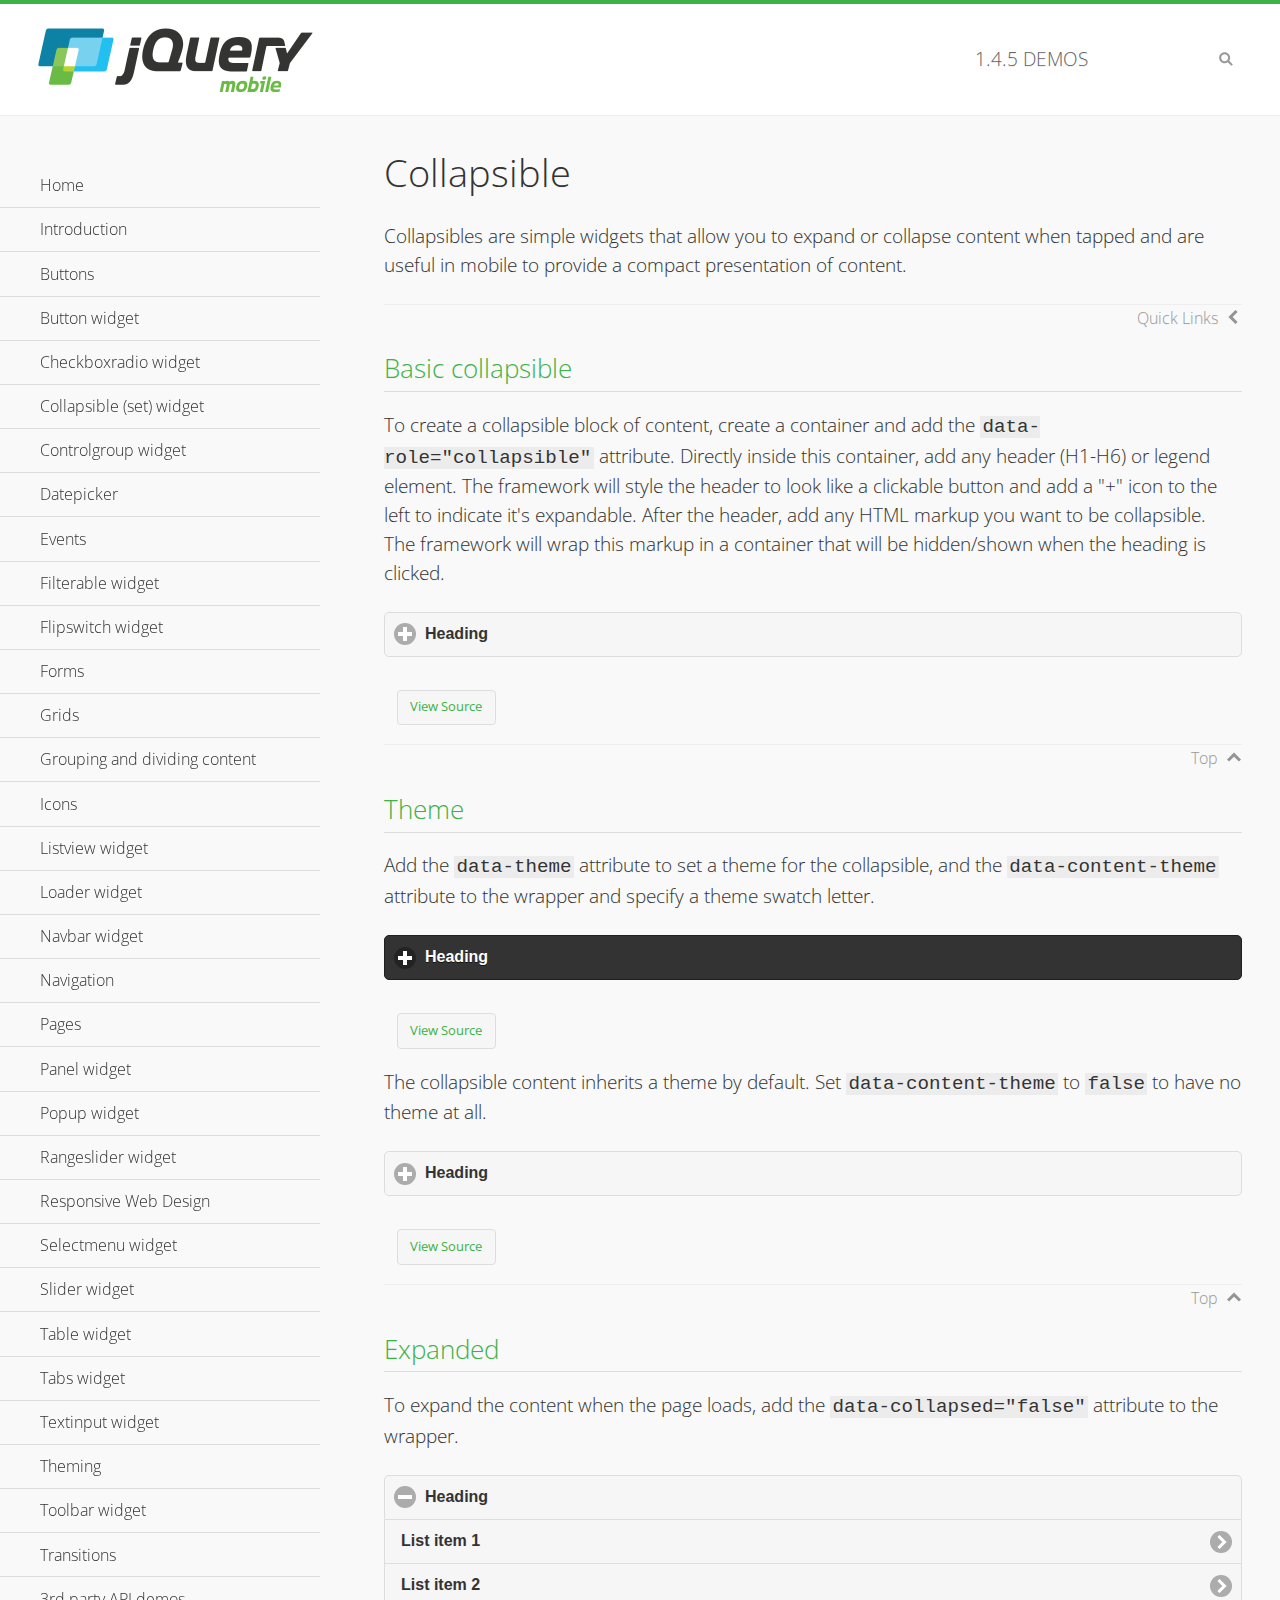
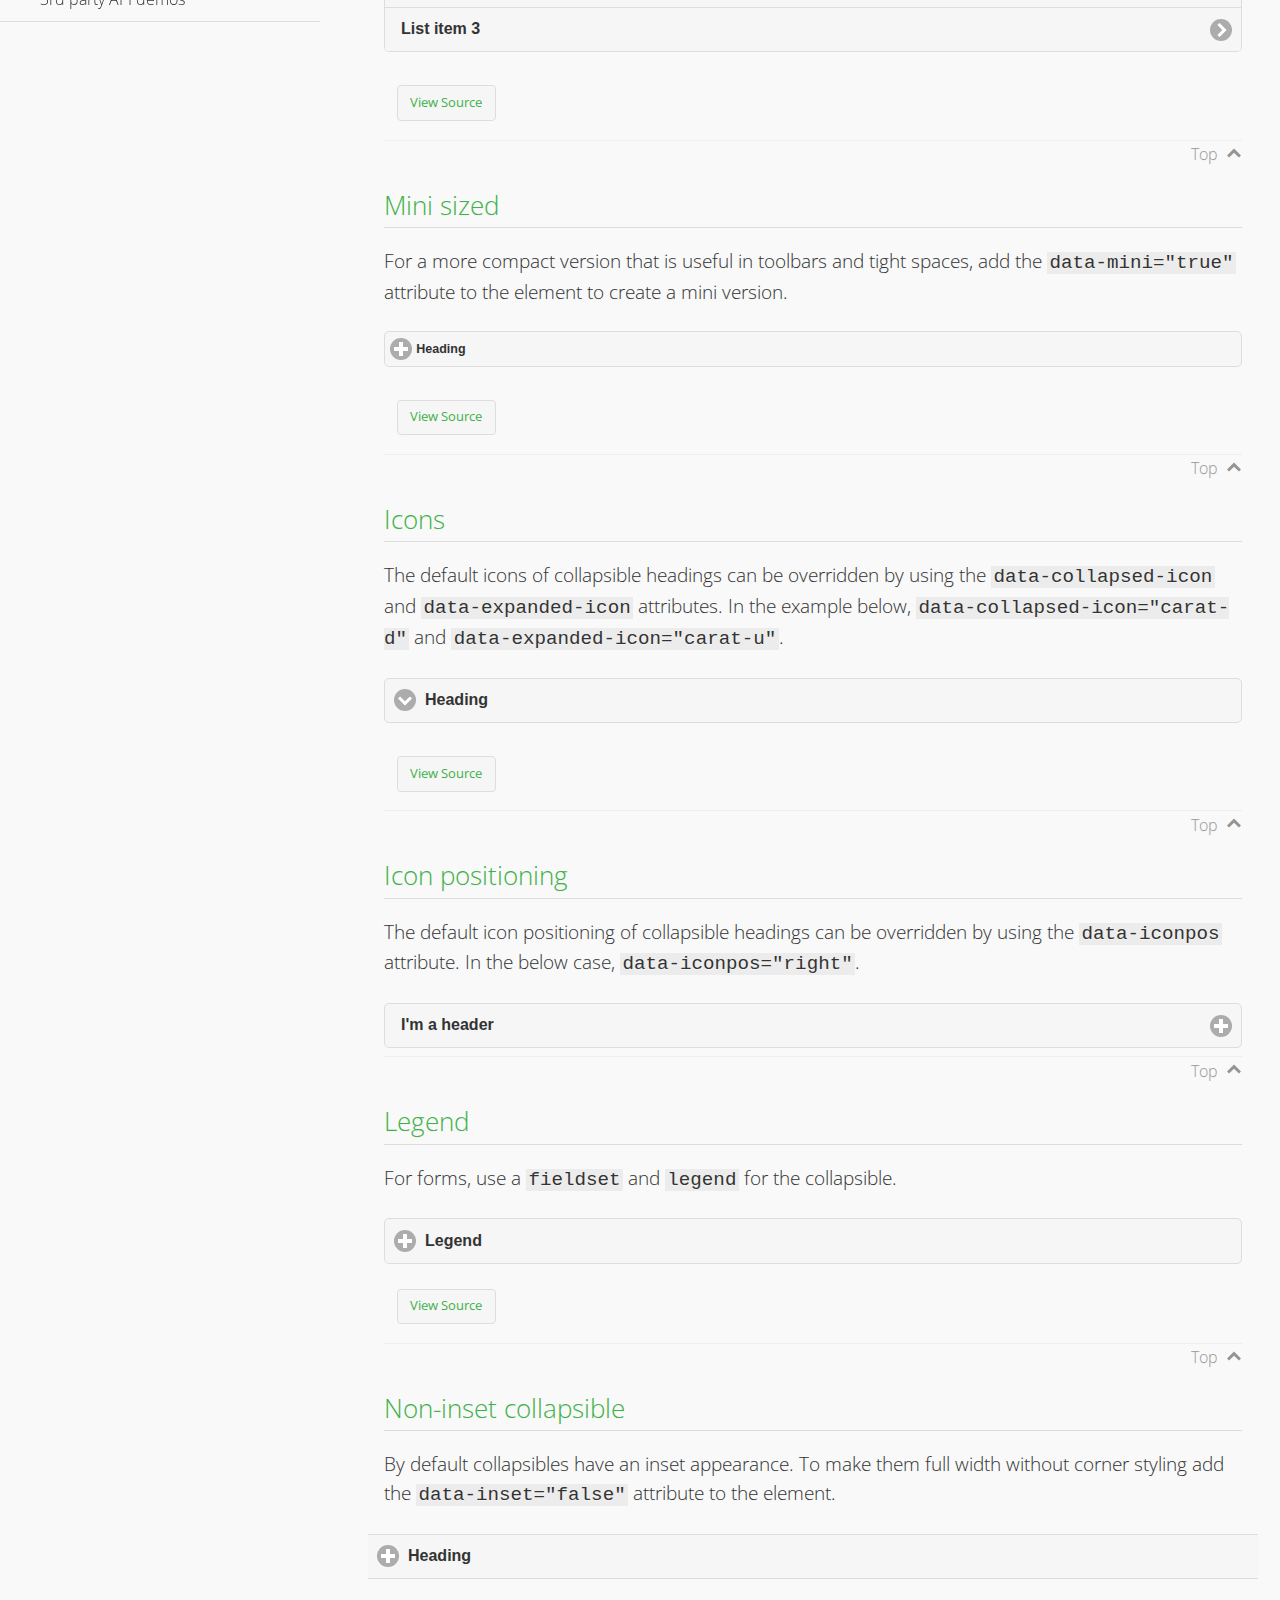
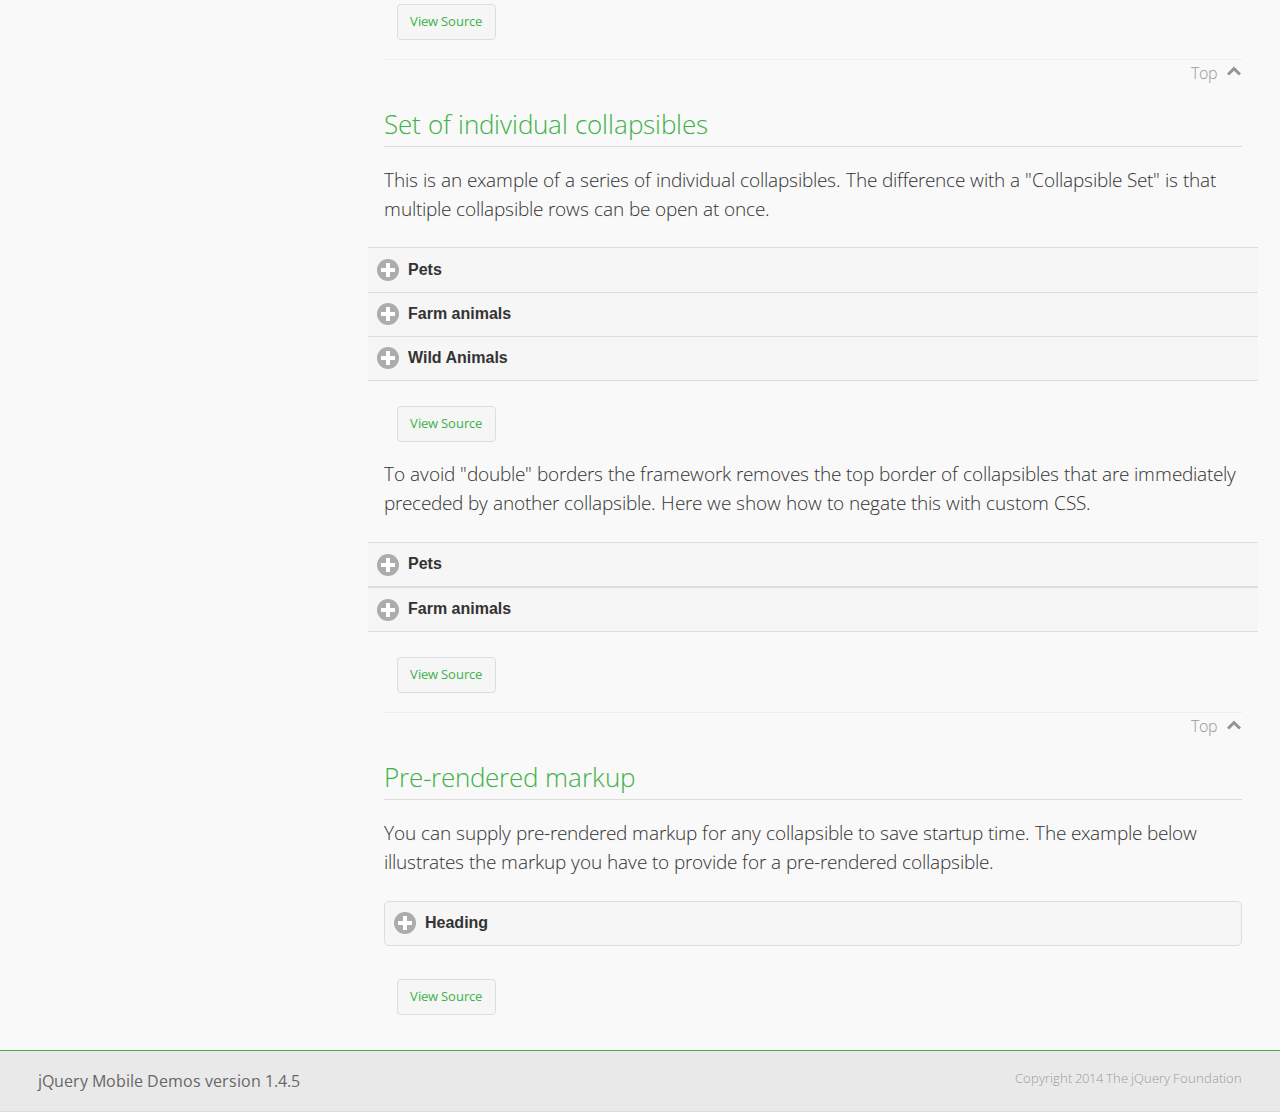
<file: jqm/css/demos/collapsible/index.html>
<!DOCTYPE html>
<html>
<head>
	<meta charset="utf-8">
	<meta name="viewport" content="width=device-width, initial-scale=1">
	<title>Collapsible - jQuery Mobile Demos</title>
    <link rel="stylesheet" href="../css/themes/default/jquery.mobile-1.4.5.min.css">
    <link rel="stylesheet" href="../_assets/css/jqm-demos.css">
    <link rel="shortcut icon" href="../favicon.ico">
    <link rel="stylesheet" href="http://fonts.googleapis.com/css?family=Open+Sans:300,400,700">
    <script src="../js/jquery.js"></script>
    <script src="../_assets/js/index.js"></script>
    <script src="../js/jquery.mobile-1.4.5.min.js"></script>
    <style id="negateDoubleBorder">
        #demo-borders .ui-collapsible-heading .ui-btn { border-top-width: 1px !important; }
    </style>
</head>
<body>
<div data-role="page" class="jqm-demos" data-quicklinks="true">

    <div data-role="header" class="jqm-header">
		<h2><a href="../" title="jQuery Mobile Demos home"><img src="../_assets/img/jquery-logo.png" alt="jQuery Mobile"></a></h2>
		<p><span class="jqm-version"></span> Demos</p>
        <a href="#" class="jqm-navmenu-link ui-btn ui-btn-icon-notext ui-corner-all ui-icon-bars ui-nodisc-icon ui-alt-icon ui-btn-left">Menu</a>
        <a href="#" class="jqm-search-link ui-btn ui-btn-icon-notext ui-corner-all ui-icon-search ui-nodisc-icon ui-alt-icon ui-btn-right">Search</a>
    </div><!-- /header -->

    <div role="main" class="ui-content jqm-content">

        <h1>Collapsible</h1>

        <p>Collapsibles are simple widgets that allow you to expand or collapse content when tapped and are useful in mobile to provide a compact presentation of content.</p>

        <h2>Basic collapsible</h2>

        <p>To create a collapsible block of content, create a container and add the <code> data-role="collapsible"</code> attribute. Directly inside this container, add any header (H1-H6) or legend element. The framework will style the header to look like a clickable button and add a "+" icon to the left to indicate it's expandable. After the header, add any HTML markup you want to be collapsible. The framework will wrap this markup in a container that will be hidden/shown when the heading is clicked.</p>

        <div data-demo-html="true">
            <div data-role="collapsible">
                <h4>Heading</h4>
                <p>I'm the collapsible content. By default I'm closed, but you can click the header to open me.</p>
            </div>
        </div><!--/demo-html -->

        <h2>Theme</h2>

        <p>Add the <code>data-theme</code> attribute to set a theme for the collapsible, and the <code>data-content-theme</code> attribute to the wrapper and specify a theme swatch letter.</p>

        <div data-demo-html="true">
            <div data-role="collapsible" data-theme="b" data-content-theme="b">
                <h4>Heading</h4>
                <p>I'm the collapsible content with a themed content block set to "b".</p>
            </div>
        </div><!--/demo-html -->

        <p>The collapsible content inherits a theme by default. Set <code>data-content-theme</code> to <code>false</code> to have no theme at all.</p>

        <div data-demo-html="true">
            <div data-role="collapsible" data-content-theme="false">
                <h4>Heading</h4>
                <p>I'm the collapsible content without a theme.</p>
            </div>
        </div><!--/demo-html -->

        <h2>Expanded</h2>

        <p>To expand the content when the page loads, add the <code>data-collapsed="false"</code> attribute to the wrapper.</p>

        <div data-demo-html="true">
            <div data-role="collapsible" data-collapsed="false">
                <h4>Heading</h4>
                <ul data-role="listview">
                    <li><a href="#">List item 1</a></li>
                    <li><a href="#">List item 2</a></li>
                    <li><a href="#">List item 3</a></li>
                </ul>
            </div>
        </div><!--/demo-html -->

        <h2>Mini sized</h2>

        <p>For a more compact version that is useful in toolbars and tight spaces, add the <code>data-mini="true"</code> attribute to the element to create a mini version. </p>

        <div data-demo-html="true">
            <div data-role="collapsible" data-mini="true">
                <h4>Heading</h4>
                <ul data-role="listview">
                    <li><a href="#">List item 1</a></li>
                    <li><a href="#">List item 2</a></li>
                    <li><a href="#">List item 3</a></li>
                </ul>
            </div>
        </div><!--/demo-html -->

            <h2>Icons</h2>

            <p>The default icons of collapsible headings can be overridden by using the <code>data-collapsed-icon</code> and <code>data-expanded-icon</code> attributes. In the example below, <code>data-collapsed-icon="carat-d"</code> and <code>data-expanded-icon="carat-u"</code>.</p>

            <div data-demo-html="true">
                <div data-role="collapsible" data-collapsed-icon="carat-d" data-expanded-icon="carat-u">
                    <h4>Heading</h4>
                    <ul data-role="listview" data-inset="false">
                        <li>Read-only list item 1</li>
                        <li>Read-only list item 2</li>
                        <li>Read-only list item 3</li>
                    </ul>
                </div>
            </div><!--/demo-html -->

            <h2>Icon positioning</h2>

            <p>The default icon positioning of collapsible headings can be overridden by using the <code>data-iconpos</code> attribute. In the below case, <code>data-iconpos="right"</code>.</p>

            <div data-role="collapsible" data-iconpos="right">
                <h3>I'm a header</h3>
                <p><code>data-iconpos="right"</code></p>
            </div>

        <h2>Legend</h2>

        <p>For forms, use a <code>fieldset</code> and <code>legend</code> for the collapsible.</p>
        <div data-demo-html="true">
            <form>
                <fieldset data-role="collapsible">
                    <legend>Legend</legend>

                    <label for="textinput-f">Text Input:</label>
                    <input type="text" name="textinput-f" id="textinput-f" placeholder="Text input" value="">

                    <div data-role="controlgroup">
                        <input type="checkbox" name="checkbox-1-a" id="checkbox-1-a">
                        <label for="checkbox-1-a">One</label>
                        <input type="checkbox" name="checkbox-2-a" id="checkbox-2-a">
                        <label for="checkbox-2-a">Two</label>
                        <input type="checkbox" name="checkbox-3-a" id="checkbox-3-a">
                        <label for="checkbox-3-a">Three</label>
                    </div>
                </fieldset>
            </form>
        </div><!--/demo-html -->

        <h2>Non-inset collapsible</h2>

        <p>By default collapsibles have an inset appearance. To make them full width without corner styling add the <code>data-inset="false"</code> attribute to the element.</p>

        <div data-demo-html="true">
            <div data-role="collapsible" data-inset="false">
                <h4>Heading</h4>
                <p>I'm the collapsible content. By default I'm closed, but you can click the header to open me.</p>
            </div>
        </div><!--/demo-html -->

        <h2>Set of individual collapsibles</h2>

        <p>This is an example of a series of individual collapsibles. The difference with a "Collapsible Set" is that multiple collapsible rows can be open at once.</p>

        <div data-demo-html="true">
            <div data-role="collapsible" data-inset="false">
                <h3>Pets</h3>
                <ul data-role="listview">
                    <li><a href="#">Canary</a></li>
                    <li><a href="#">Cat</a></li>
                    <li><a href="#">Dog</a></li>
                    <li><a href="#">Gerbil</a></li>
                    <li><a href="#">Iguana</a></li>
                    <li><a href="#">Mouse</a></li>
                </ul>
            </div><!-- /collapsible -->
            <div data-role="collapsible" data-inset="false">
                <h3>Farm animals</h3>
                <ul data-role="listview">
                    <li><a href="#">Chicken</a></li>
                    <li><a href="#">Cow</a></li>
                    <li><a href="#">Duck</a></li>
                    <li><a href="#">Horse</a></li>
                    <li><a href="#">Pig</a></li>
                    <li><a href="#">Sheep</a></li>
                </ul>
            </div><!-- /collapsible -->
            <div data-role="collapsible" data-inset="false">
                <h3>Wild Animals</h3>
                <ul data-role="listview">
                    <li><a href="#">Aardvark</a></li>
                    <li><a href="#">Alligator</a></li>
                    <li><a href="#">Ant</a></li>
                    <li><a href="#">Bear</a></li>
                    <li><a href="#">Beaver</a></li>
                    <li><a href="#">Cougar</a></li>
                    <li><a href="#">Dingo</a></li>
                </ul>
            </div><!-- /collapsible -->
        </div><!--/demo-html -->

        <p>To avoid "double" borders the framework removes the top border of collapsibles that are immediately preceded by another collapsible. Here we show how to negate this with custom CSS.</p>

        <div data-demo-html="true" data-demo-css="#negateDoubleBorder">
            <div id="demo-borders">
                <div data-role="collapsible" data-inset="false">
                    <h3>Pets</h3>
                    <ul data-role="listview">
                        <li><a href="#">Canary</a></li>
                        <li><a href="#">Cat</a></li>
                        <li><a href="#">Dog</a></li>
                        <li><a href="#">Gerbil</a></li>
                        <li><a href="#">Iguana</a></li>
                        <li><a href="#">Mouse</a></li>
                    </ul>
                </div><!-- /collapsible -->
                <div data-role="collapsible" data-inset="false">
                    <h3>Farm animals</h3>
                    <ul data-role="listview">
                        <li><a href="#">Chicken</a></li>
                        <li><a href="#">Cow</a></li>
                        <li><a href="#">Duck</a></li>
                        <li><a href="#">Horse</a></li>
                        <li><a href="#">Pig</a></li>
                        <li><a href="#">Sheep</a></li>
                    </ul>
                </div><!-- /collapsible -->
            </div>
        </div><!--/demo-html -->

			<h2>Pre-rendered markup</h2>
			<p>You can supply pre-rendered markup for any collapsible to save startup time. The example below illustrates the markup you have to provide for a pre-rendered collapsible.</p>
				<div data-demo-html="true">
					<div data-role="collapsible" data-enhanced="true" class="ui-collapsible ui-collapsible-inset ui-corner-all ui-collapsible-collapsed">
						<h4 class="ui-collapsible-heading ui-collapsible-heading-collapsed">
							<a href="#" class="ui-collapsible-heading-toggle ui-btn ui-btn-icon-left ui-icon-plus">
							Heading
							<div class="ui-collapsible-heading-status"> click to expand contents</div>
							</a>
						</h4>
						<div class="ui-collapsible-content ui-collapsible-content-collapsed" aria-hidden="true">
						<p>I'm the collapsible content. By default I'm closed, but you can click the header to open me.</p>
						</div>
					</div>
				</div>

	</div><!-- /content -->
	    <div data-role="panel" class="jqm-navmenu-panel" data-position="left" data-display="overlay" data-theme="a">
	    	<ul class="jqm-list ui-alt-icon ui-nodisc-icon">
<li data-filtertext="demos homepage" data-icon="home"><a href=".././">Home</a></li>
<li data-filtertext="introduction overview getting started"><a href="../intro/" data-ajax="false">Introduction</a></li>
<li data-filtertext="buttons button markup buttonmarkup method anchor link button element"><a href="../button-markup/" data-ajax="false">Buttons</a></li>
<li data-filtertext="form button widget input button submit reset"><a href="../button/" data-ajax="false">Button widget</a></li>
<li data-role="collapsible" data-enhanced="true" data-collapsed-icon="carat-d" data-expanded-icon="carat-u" data-iconpos="right" data-inset="false" class="ui-collapsible ui-collapsible-themed-content ui-collapsible-collapsed">
	<h3 class="ui-collapsible-heading ui-collapsible-heading-collapsed">
		<a href="#" class="ui-collapsible-heading-toggle ui-btn ui-btn-icon-right ui-btn-inherit ui-icon-carat-d">
		    Checkboxradio widget<span class="ui-collapsible-heading-status"> click to expand contents</span>
		</a>
	</h3>
	<div class="ui-collapsible-content ui-body-inherit ui-collapsible-content-collapsed" aria-hidden="true">
		<ul>
			<li data-filtertext="form checkboxradio widget checkbox input checkboxes controlgroups"><a href="../checkboxradio-checkbox/" data-ajax="false">Checkboxes</a></li>
			<li data-filtertext="form checkboxradio widget radio input radio buttons controlgroups"><a href="../checkboxradio-radio/" data-ajax="false">Radio buttons</a></li>
		</ul>
	</div>
</li>
<li data-role="collapsible" data-enhanced="true" data-collapsed-icon="carat-d" data-expanded-icon="carat-u" data-iconpos="right" data-inset="false" class="ui-collapsible ui-collapsible-themed-content ui-collapsible-collapsed">
	<h3 class="ui-collapsible-heading ui-collapsible-heading-collapsed">
		<a href="#" class="ui-collapsible-heading-toggle ui-btn ui-btn-icon-right ui-btn-inherit ui-icon-carat-d">
			Collapsible (set) widget<span class="ui-collapsible-heading-status"> click to expand contents</span>
		</a>
	</h3>
	<div class="ui-collapsible-content ui-body-inherit ui-collapsible-content-collapsed" aria-hidden="true">
		<ul>
			<li data-filtertext="collapsibles content formatting"><a href="../collapsible/" data-ajax="false">Collapsible</a></li>
			<li data-filtertext="dynamic collapsible set accordion append expand"><a href="../collapsible-dynamic/" data-ajax="false">Dynamic collapsibles</a></li>
			<li data-filtertext="accordions collapsible set widget content formatting grouped collapsibles"><a href="../collapsibleset/" data-ajax="false">Collapsible set</a></li>
		</ul>
	</div>
</li>
<li data-role="collapsible" data-enhanced="true" data-collapsed-icon="carat-d" data-expanded-icon="carat-u" data-iconpos="right" data-inset="false" class="ui-collapsible ui-collapsible-themed-content ui-collapsible-collapsed">
	<h3 class="ui-collapsible-heading ui-collapsible-heading-collapsed">
		<a href="#" class="ui-collapsible-heading-toggle ui-btn ui-btn-icon-right ui-btn-inherit ui-icon-carat-d">
			Controlgroup widget<span class="ui-collapsible-heading-status"> click to expand contents</span>
		</a>
	</h3>
	<div class="ui-collapsible-content ui-body-inherit ui-collapsible-content-collapsed" aria-hidden="true">
		<ul>
			<li data-filtertext="controlgroups selectmenu checkboxradio input grouped buttons horizontal vertical"><a href="../controlgroup/" data-ajax="false">Controlgroup</a></li>
			<li data-filtertext="dynamic controlgroup dynamically add buttons"><a href="../controlgroup-dynamic/" data-ajax="false">Dynamic controlgroups</a></li>
		</ul>
	</div>
</li>
<li data-filtertext="form datepicker widget date input"><a href="../datepicker/" data-ajax="false">Datepicker</a></li>
<li data-role="collapsible" data-enhanced="true" data-collapsed-icon="carat-d" data-expanded-icon="carat-u" data-iconpos="right" data-inset="false" class="ui-collapsible ui-collapsible-themed-content ui-collapsible-collapsed">
	<h3 class="ui-collapsible-heading ui-collapsible-heading-collapsed">
		<a href="#" class="ui-collapsible-heading-toggle ui-btn ui-btn-icon-right ui-btn-inherit ui-icon-carat-d">
			Events<span class="ui-collapsible-heading-status"> click to expand contents</span>
		</a>
	</h3>
	<div class="ui-collapsible-content ui-body-inherit ui-collapsible-content-collapsed" aria-hidden="true">
		<ul>
			<li data-filtertext="swipe to delete list items listviews swipe events"><a href="../swipe-list/" data-ajax="false">Swipe list items</a></li>
			<li data-filtertext="swipe to navigate swipe page navigation swipe events"><a href="../swipe-page/" data-ajax="false">Swipe page navigation</a></li>
		</ul>
	</div>
</li>
<li data-filtertext="filterable filter elements sorting searching listview table"><a href="../filterable/" data-ajax="false">Filterable widget</a></li>
<li data-filtertext="form flipswitch widget flip toggle switch binary select checkbox input"><a href="../flipswitch/" data-ajax="false">Flipswitch widget</a></li>
<li data-role="collapsible" data-enhanced="true" data-collapsed-icon="carat-d" data-expanded-icon="carat-u" data-iconpos="right" data-inset="false" class="ui-collapsible ui-collapsible-themed-content ui-collapsible-collapsed">
	<h3 class="ui-collapsible-heading ui-collapsible-heading-collapsed">
		<a href="#" class="ui-collapsible-heading-toggle ui-btn ui-btn-icon-right ui-btn-inherit ui-icon-carat-d">
			Forms<span class="ui-collapsible-heading-status"> click to expand contents</span>
		</a>
	</h3>
	<div class="ui-collapsible-content ui-body-inherit ui-collapsible-content-collapsed" aria-hidden="true">
		<ul>
			<li data-filtertext="forms text checkbox radio range button submit reset inputs selects textarea slider flipswitch label form elements"><a href="../forms/" data-ajax="false">Forms</a></li>
			<li data-filtertext="form hide labels hidden accessible ui-hidden-accessible forms"><a href="../forms-label-hidden-accessible/" data-ajax="false">Hide labels</a></li>
			<li data-filtertext="form field containers fieldcontain ui-field-contain forms"><a href="../forms-field-contain/" data-ajax="false">Field containers</a></li>
			<li data-filtertext="forms disabled form elements"><a href="../forms-disabled/" data-ajax="false">Forms disabled</a></li>
			<li data-filtertext="forms gallery examples overview forms text checkbox radio range button submit reset inputs selects textarea slider flipswitch label form elements"><a href="../forms-gallery/" data-ajax="false">Forms gallery</a></li>
		</ul>
	</div>
</li>
<li data-role="collapsible" data-enhanced="true" data-collapsed-icon="carat-d" data-expanded-icon="carat-u" data-iconpos="right" data-inset="false" class="ui-collapsible ui-collapsible-themed-content ui-collapsible-collapsed">
	<h3 class="ui-collapsible-heading ui-collapsible-heading-collapsed">
		<a href="#" class="ui-collapsible-heading-toggle ui-btn ui-btn-icon-right ui-btn-inherit ui-icon-carat-d">
			Grids<span class="ui-collapsible-heading-status"> click to expand contents</span>
		</a>
	</h3>
	<div class="ui-collapsible-content ui-body-inherit ui-collapsible-content-collapsed" aria-hidden="true">
		<ul>
			<li data-filtertext="grids columns blocks content formatting rwd responsive css framework"><a href="../grids/" data-ajax="false">Grids</a></li>
			<li data-filtertext="buttons in grids css framework"><a href="../grids-buttons/" data-ajax="false">Buttons in grids</a></li>
			<li data-filtertext="custom responsive grids rwd css framework"><a href="../grids-custom-responsive/" data-ajax="false">Custom responsive grids</a></li>
		</ul>
	</div>
</li>
<li data-filtertext="blocks content formatting sections heading"><a href="../body-bar-classes/" data-ajax="false">Grouping and dividing content</a></li>
<li data-role="collapsible" data-enhanced="true" data-collapsed-icon="carat-d" data-expanded-icon="carat-u" data-iconpos="right" data-inset="false" class="ui-collapsible ui-collapsible-themed-content ui-collapsible-collapsed">
	<h3 class="ui-collapsible-heading ui-collapsible-heading-collapsed">
		<a href="#" class="ui-collapsible-heading-toggle ui-btn ui-btn-icon-right ui-btn-inherit ui-icon-carat-d">
			Icons<span class="ui-collapsible-heading-status"> click to expand contents</span>
		</a>
	</h3>
	<div class="ui-collapsible-content ui-body-inherit ui-collapsible-content-collapsed" aria-hidden="true">
		<ul>
			<li data-filtertext="button icons svg disc alt custom icon position"><a href="../icons/" data-ajax="false">Icons</a></li>
			<li data-filtertext=""><a href="../icons-grunticon/" data-ajax="false">Grunticon loader</a></li>
		</ul>
	</div>
</li>
<li data-role="collapsible" data-enhanced="true" data-collapsed-icon="carat-d" data-expanded-icon="carat-u" data-iconpos="right" data-inset="false" class="ui-collapsible ui-collapsible-themed-content ui-collapsible-collapsed">
	<h3 class="ui-collapsible-heading ui-collapsible-heading-collapsed">
		<a href="#" class="ui-collapsible-heading-toggle ui-btn ui-btn-icon-right ui-btn-inherit ui-icon-carat-d">
			Listview widget<span class="ui-collapsible-heading-status"> click to expand contents</span>
		</a>
	</h3>
	<div class="ui-collapsible-content ui-body-inherit ui-collapsible-content-collapsed" aria-hidden="true">
		<ul>
			<li data-filtertext="listview widget thumbnails icons nested split button collapsible ul ol"><a href="../listview/" data-ajax="false">Listview</a></li>
			<li data-filtertext="autocomplete filterable reveal listview filtertextbeforefilter placeholder"><a href="../listview-autocomplete/" data-ajax="false">Listview autocomplete</a></li>
			<li data-filtertext="autocomplete filterable reveal listview remote data filtertextbeforefilter placeholder"><a href="../listview-autocomplete-remote/" data-ajax="false">Listview autocomplete remote data</a></li>
			<li data-filtertext="autodividers anchor jump scroll linkbars listview lists ul ol"><a href="../listview-autodividers-linkbar/" data-ajax="false">Listview autodividers linkbar</a></li>
			<li data-filtertext="listview autodividers selector autodividersselector lists ul ol"><a href="../listview-autodividers-selector/" data-ajax="false">Listview autodividers selector</a></li>
			<li data-filtertext="listview nested list items"><a href="../listview-nested-lists/" data-ajax="false">Nested Listviews</a></li>
			<li data-filtertext="listview collapsible list items flat"><a href="../listview-collapsible-item-flat/" data-ajax="false">Listview collapsible list items (flat)</a></li>
			<li data-filtertext="listview collapsible list indented"><a href="../listview-collapsible-item-indented/" data-ajax="false">Listview collapsible list items (indented)</a></li>
			<li data-filtertext="grid listview responsive grids responsive listviews lists ul"><a href="../listview-grid/" data-ajax="false">Listview responsive grid</a></li>
		</ul>
	</div>
</li>
<li data-filtertext="loader widget page loading navigation overlay spinner"><a href="../loader/" data-ajax="false">Loader widget</a></li>
<li data-filtertext="navbar widget navmenu toolbars header footer"><a href="../navbar/" data-ajax="false">Navbar widget</a></li>
<li data-role="collapsible" data-enhanced="true" data-collapsed-icon="carat-d" data-expanded-icon="carat-u" data-iconpos="right" data-inset="false" class="ui-collapsible ui-collapsible-themed-content ui-collapsible-collapsed">
	<h3 class="ui-collapsible-heading ui-collapsible-heading-collapsed">
		<a href="#" class="ui-collapsible-heading-toggle ui-btn ui-btn-icon-right ui-btn-inherit ui-icon-carat-d">
			Navigation<span class="ui-collapsible-heading-status"> click to expand contents</span>
		</a>
	</h3>
	<div class="ui-collapsible-content ui-body-inherit ui-collapsible-content-collapsed" aria-hidden="true">
		<ul>
			<li data-filtertext="ajax navigation navigate widget history event method"><a href="../navigation/" data-ajax="false">Navigation</a></li>
			<li data-filtertext="linking pages page links navigation ajax prefetch cache"><a href="../navigation-linking-pages/" data-ajax="false">Linking pages</a></li>
			<!-- <li data-filtertext="php redirect server redirection server-side navigation"><a href="../navigation-php-redirect/" data-ajax="false">PHP redirect demo</a></li>-->
			<li data-filtertext="navigation redirection hash query"><a href="../navigation-hash-processing/" data-ajax="false">Hash processing demo</a></li>
			<li data-filtertext="navigation redirection hash query"><a href="../page-events/" data-ajax="false">Page Navigation Events</a></li>
		</ul>
	</div>
</li>
<li data-role="collapsible" data-enhanced="true" data-collapsed-icon="carat-d" data-expanded-icon="carat-u" data-iconpos="right" data-inset="false" class="ui-collapsible ui-collapsible-themed-content ui-collapsible-collapsed">
	<h3 class="ui-collapsible-heading ui-collapsible-heading-collapsed">
		<a href="#" class="ui-collapsible-heading-toggle ui-btn ui-btn-icon-right ui-btn-inherit ui-icon-carat-d">
			Pages<span class="ui-collapsible-heading-status"> click to expand contents</span>
		</a>
	</h3>
	<div class="ui-collapsible-content ui-body-inherit ui-collapsible-content-collapsed" aria-hidden="true">
		<ul>
			<li data-filtertext="pages page widget ajax navigation"><a href="../pages/" data-ajax="false">Pages</a></li>
			<li data-filtertext="single page"><a href="../pages-single-page/" data-ajax="false">Single page</a></li>
			<li data-filtertext="multipage multi-page page"><a href="../pages-multi-page/" data-ajax="false">Multi-page template</a></li>
			<li data-filtertext="dialog page widget modal popup"><a href="../pages-dialog/" data-ajax="false">Dialog page</a></li>
		</ul>
	</div>
</li>
<li data-role="collapsible" data-enhanced="true" data-collapsed-icon="carat-d" data-expanded-icon="carat-u" data-iconpos="right" data-inset="false" class="ui-collapsible ui-collapsible-themed-content ui-collapsible-collapsed">
	<h3 class="ui-collapsible-heading ui-collapsible-heading-collapsed">
		<a href="#" class="ui-collapsible-heading-toggle ui-btn ui-btn-icon-right ui-btn-inherit ui-icon-carat-d">
			Panel widget<span class="ui-collapsible-heading-status"> click to expand contents</span>
		</a>
	</h3>
	<div class="ui-collapsible-content ui-body-inherit ui-collapsible-content-collapsed" aria-hidden="true">
		<ul>
			<li data-filtertext="panel widget sliding panels reveal push overlay responsive"><a href="../panel/" data-ajax="false">Panel</a></li>
			<li data-filtertext=""><a href="../panel-external/" data-ajax="false">External panels</a></li>
			<li data-filtertext="panel "><a href="../panel-fixed/" data-ajax="false">Fixed panels</a></li>
			<li data-filtertext="panel slide panels sliding panels shadow rwd responsive breakpoint"><a href="../panel-responsive/" data-ajax="false">Panels responsive</a></li>
			<li data-filtertext="panel custom style custom panel width reveal shadow listview panel styling page background wrapper"><a href="../panel-styling/" data-ajax="false">Custom panel style</a></li>
			<li data-filtertext="panel open on swipe"><a href="../panel-swipe-open/" data-ajax="false">Panel open on swipe</a></li>
			<li data-filtertext="panels outside page internal external toolbars"><a href="../panel-external-internal/" data-ajax="false">Panel external and internal</a></li>
		</ul>
	</div>
</li>
<li data-role="collapsible" data-enhanced="true" data-collapsed-icon="carat-d" data-expanded-icon="carat-u" data-iconpos="right" data-inset="false" class="ui-collapsible ui-collapsible-themed-content ui-collapsible-collapsed">
	<h3 class="ui-collapsible-heading ui-collapsible-heading-collapsed">
		<a href="#" class="ui-collapsible-heading-toggle ui-btn ui-btn-icon-right ui-btn-inherit ui-icon-carat-d">
			Popup widget<span class="ui-collapsible-heading-status"> click to expand contents</span>
		</a>
	</h3>
	<div class="ui-collapsible-content ui-body-inherit ui-collapsible-content-collapsed" aria-hidden="true">
		<ul>
			<li data-filtertext="popup widget popups dialog modal transition tooltip lightbox form overlay screen flip pop fade transition"><a href="../popup/" data-ajax="false">Popup</a></li>
			<li data-filtertext="popup alignment position"><a href="../popup-alignment/" data-ajax="false">Popup alignment</a></li>
			<li data-filtertext="popup arrow size popups popover"><a href="../popup-arrow-size/" data-ajax="false">Popup arrow size</a></li>
			<li data-filtertext="dynamic popups popup images lightbox"><a href="../popup-dynamic/" data-ajax="false">Dynamic popups</a></li>
			<li data-filtertext="popups with iframes scaling"><a href="../popup-iframe/" data-ajax="false">Popups with iframes</a></li>
			<li data-filtertext="popup image scaling"><a href="../popup-image-scaling/" data-ajax="false">Popup image scaling</a></li>
			<li data-filtertext="external popup outside multi-page"><a href="../popup-outside-multipage/" data-ajax="false">Popup outside multi-page</a></li>
		</ul>
	</div>
</li>
<li data-filtertext="form rangeslider widget dual sliders dual handle sliders range input"><a href="../rangeslider/" data-ajax="false">Rangeslider widget</a></li>
<li data-filtertext="responsive web design rwd adaptive progressive enhancement PE accessible mobile breakpoints media query media queries"><a href="../rwd/" data-ajax="false">Responsive Web Design</a></li>
<li data-role="collapsible" data-enhanced="true" data-collapsed-icon="carat-d" data-expanded-icon="carat-u" data-iconpos="right" data-inset="false" class="ui-collapsible ui-collapsible-themed-content ui-collapsible-collapsed">
	<h3 class="ui-collapsible-heading ui-collapsible-heading-collapsed">
		<a href="#" class="ui-collapsible-heading-toggle ui-btn ui-btn-icon-right ui-btn-inherit ui-icon-carat-d">
			Selectmenu widget<span class="ui-collapsible-heading-status"> click to expand contents</span>
		</a>
	</h3>
	<div class="ui-collapsible-content ui-body-inherit ui-collapsible-content-collapsed" aria-hidden="true">
		<ul>
			<li data-filtertext="form selectmenu widget select input custom select menu selects"><a href="../selectmenu/" data-ajax="false">Selectmenu</a></li>
			<li data-filtertext="form custom select menu selectmenu widget custom menu option optgroup multiple selects"><a href="../selectmenu-custom/" data-ajax="false">Custom select menu</a></li>
			<li data-filtertext="filterable select filter popup dialog"><a href="../selectmenu-custom-filter/" data-ajax="false">Custom select menu with filter</a></li>
		</ul>
	</div>
</li>
<li data-role="collapsible" data-enhanced="true" data-collapsed-icon="carat-d" data-expanded-icon="carat-u" data-iconpos="right" data-inset="false" class="ui-collapsible ui-collapsible-themed-content ui-collapsible-collapsed">
	<h3 class="ui-collapsible-heading ui-collapsible-heading-collapsed">
		<a href="#" class="ui-collapsible-heading-toggle ui-btn ui-btn-icon-right ui-btn-inherit ui-icon-carat-d">
			Slider widget<span class="ui-collapsible-heading-status"> click to expand contents</span>
		</a>
	</h3>
	<div class="ui-collapsible-content ui-body-inherit ui-collapsible-content-collapsed" aria-hidden="true">
		<ul>
			<li data-filtertext="form slider widget range input single sliders"><a href="../slider/" data-ajax="false">Slider</a></li>
			<li data-filtertext="form slider widget flipswitch slider binary select flip toggle switch"><a href="../slider-flipswitch/" data-ajax="false">Slider flip toggle switch</a></li>
			<li data-filtertext="form slider tooltip handle value input range sliders"><a href="../slider-tooltip/" data-ajax="false">Slider tooltip</a></li>
		</ul>
	</div>
</li>
<li data-role="collapsible" data-enhanced="true" data-collapsed-icon="carat-d" data-expanded-icon="carat-u" data-iconpos="right" data-inset="false" class="ui-collapsible ui-collapsible-themed-content ui-collapsible-collapsed">
	<h3 class="ui-collapsible-heading ui-collapsible-heading-collapsed">
		<a href="#" class="ui-collapsible-heading-toggle ui-btn ui-btn-icon-right ui-btn-inherit ui-icon-carat-d">
			Table widget<span class="ui-collapsible-heading-status"> click to expand contents</span>
		</a>
	</h3>
	<div class="ui-collapsible-content ui-body-inherit ui-collapsible-content-collapsed" aria-hidden="true">
		<ul>
			<li data-filtertext="table widget reflow column toggle th td responsive tables rwd hide show tabular"><a href="../table-column-toggle/" data-ajax="false">Table Column Toggle</a></li>
			<li data-filtertext="table column toggle phone comparison demo"><a href="../table-column-toggle-example/" data-ajax="false">Table Column Toggle demo</a></li>
			<li data-filtertext="responsive tables table column toggle heading groups rwd breakpoint"><a href="../table-column-toggle-heading-groups/" data-ajax="false">Table Column Toggle heading groups</a></li>
			<li data-filtertext="responsive tables table column toggle hide rwd breakpoint customization options"><a href="../table-column-toggle-options/" data-ajax="false">Table Column Toggle options</a></li>
			<li data-filtertext="table reflow th td responsive rwd columns tabular"><a href="../table-reflow/" data-ajax="false">Table Reflow</a></li>
			<li data-filtertext="responsive tables table reflow heading groups rwd breakpoint"><a href="../table-reflow-heading-groups/" data-ajax="false">Table Reflow heading groups</a></li>
			<li data-filtertext="responsive tables table reflow stripes strokes table style"><a href="../table-reflow-stripes-strokes/" data-ajax="false">Table Reflow stripes and strokes</a></li>
			<li data-filtertext="responsive tables table reflow stack custom styles"><a href="../table-reflow-styling/" data-ajax="false">Table Reflow custom styles</a></li>
		</ul>
	</div>
</li>
<li data-filtertext="ui tabs widget"><a href="../tabs/" data-ajax="false">Tabs widget</a></li>
<li data-filtertext="form textinput widget text input textarea number date time tel email file color password"><a href="../textinput/" data-ajax="false">Textinput widget</a></li>
<li data-role="collapsible" data-enhanced="true" data-collapsed-icon="carat-d" data-expanded-icon="carat-u" data-iconpos="right" data-inset="false" class="ui-collapsible ui-collapsible-themed-content ui-collapsible-collapsed">
	<h3 class="ui-collapsible-heading ui-collapsible-heading-collapsed">
		<a href="#" class="ui-collapsible-heading-toggle ui-btn ui-btn-icon-right ui-btn-inherit ui-icon-carat-d">
			Theming<span class="ui-collapsible-heading-status"> click to expand contents</span>
		</a>
	</h3>
	<div class="ui-collapsible-content ui-body-inherit ui-collapsible-content-collapsed" aria-hidden="true">
		<ul>
			<li data-filtertext="default theme swatches theming style css"><a href="../theme-default/" data-ajax="false">Default theme</a></li>
			<li data-filtertext="classic theme old theme swatches theming style css"><a href="../theme-classic/" data-ajax="false">Classic theme</a></li>
		</ul>
	</div>
</li>
<li data-role="collapsible" data-enhanced="true" data-collapsed-icon="carat-d" data-expanded-icon="carat-u" data-iconpos="right" data-inset="false" class="ui-collapsible ui-collapsible-themed-content ui-collapsible-collapsed">
	<h3 class="ui-collapsible-heading ui-collapsible-heading-collapsed">
		<a href="#" class="ui-collapsible-heading-toggle ui-btn ui-btn-icon-right ui-btn-inherit ui-icon-carat-d">
			Toolbar widget<span class="ui-collapsible-heading-status"> click to expand contents</span>
		</a>
	</h3>
	<div class="ui-collapsible-content ui-body-inherit ui-collapsible-content-collapsed" aria-hidden="true">
		<ul>
			<li data-filtertext="toolbar widget header footer toolbars fixed fullscreen external sections"><a href="../toolbar/" data-ajax="false">Toolbar</a></li>
			<li data-filtertext="dynamic toolbars dynamically add toolbar header footer"><a href="../toolbar-dynamic/" data-ajax="false">Dynamic toolbars</a></li>
			<li data-filtertext="external toolbars header footer"><a href="../toolbar-external/" data-ajax="false">External toolbars</a></li>
			<li data-filtertext="fixed toolbars header footer"><a href="../toolbar-fixed/" data-ajax="false">Fixed toolbars</a></li>
			<li data-filtertext="fixed fullscreen toolbars header footer"><a href="../toolbar-fixed-fullscreen/" data-ajax="false">Fullscreen toolbars</a></li>
			<li data-filtertext="external fixed toolbars header footer"><a href="../toolbar-fixed-external/" data-ajax="false">Fixed external toolbars</a></li>
			<li data-filtertext="external persistent toolbars header footer navbar navmenu"><a href="../toolbar-fixed-persistent/" data-ajax="false">Persistent toolbars</a></li>
			<li data-filtertext="external ajax optimized toolbars persistent toolbars header footer navbar"><a href="../toolbar-fixed-persistent-optimized/" data-ajax="false">Ajax optimized toolbars</a></li>
			<li data-filtertext="form in toolbars header footer"><a href="../toolbar-fixed-forms/" data-ajax="false">Form in toolbar</a></li>
		</ul>
	</div>
</li>
<li data-filtertext="page transitions animated pages popup navigation flip slide fade pop"><a href="../transitions/" data-ajax="false">Transitions</a></li>
<li data-role="collapsible" data-enhanced="true" data-collapsed-icon="carat-d" data-expanded-icon="carat-u" data-iconpos="right" data-inset="false" class="ui-collapsible ui-collapsible-themed-content ui-collapsible-collapsed">
	<h3 class="ui-collapsible-heading ui-collapsible-heading-collapsed">
		<a href="#" class="ui-collapsible-heading-toggle ui-btn ui-btn-icon-right ui-btn-inherit ui-icon-carat-d">
			3rd party API demos<span class="ui-collapsible-heading-status"> click to expand contents</span>
		</a>
	</h3>
	<div class="ui-collapsible-content ui-body-inherit ui-collapsible-content-collapsed" aria-hidden="true">
		<ul>
			<li data-filtertext="backbone requirejs navigation router"><a href="../backbone-requirejs/" data-ajax="false">Backbone RequireJS</a></li>
			<li data-filtertext="google maps geolocation demo"><a href="../map-geolocation/" data-ajax="false">Google Maps geolocation</a></li>
			<li data-filtertext="google maps hybrid"><a href="../map-list-toggle/" data-ajax="false">Google Maps list toggle</a></li>
		</ul>
	</div>
</li>



		     </ul>
		</div><!-- /panel -->


	<div data-role="footer" data-position="fixed" data-tap-toggle="false" class="jqm-footer">
		<p>jQuery Mobile Demos version <span class="jqm-version"></span></p>
		<p>Copyright 2014 The jQuery Foundation</p>
	</div><!-- /footer -->
	<!-- TODO: This should become an external panel so we can add input to markup (unique ID) -->
    <div data-role="panel" class="jqm-search-panel" data-position="right" data-display="overlay" data-theme="a">
		<div class="jqm-search">
			<ul class="jqm-list" data-filter-placeholder="Search demos..." data-filter-reveal="true">
<li data-filtertext="demos homepage" data-icon="home"><a href=".././">Home</a></li>
<li data-filtertext="introduction overview getting started"><a href="../intro/" data-ajax="false">Introduction</a></li>
<li data-filtertext="buttons button markup buttonmarkup method anchor link button element"><a href="../button-markup/" data-ajax="false">Buttons</a></li>
<li data-filtertext="form button widget input button submit reset"><a href="../button/" data-ajax="false">Button widget</a></li>
<li data-role="collapsible" data-enhanced="true" data-collapsed-icon="carat-d" data-expanded-icon="carat-u" data-iconpos="right" data-inset="false" class="ui-collapsible ui-collapsible-themed-content ui-collapsible-collapsed">
	<h3 class="ui-collapsible-heading ui-collapsible-heading-collapsed">
		<a href="#" class="ui-collapsible-heading-toggle ui-btn ui-btn-icon-right ui-btn-inherit ui-icon-carat-d">
		    Checkboxradio widget<span class="ui-collapsible-heading-status"> click to expand contents</span>
		</a>
	</h3>
	<div class="ui-collapsible-content ui-body-inherit ui-collapsible-content-collapsed" aria-hidden="true">
		<ul>
			<li data-filtertext="form checkboxradio widget checkbox input checkboxes controlgroups"><a href="../checkboxradio-checkbox/" data-ajax="false">Checkboxes</a></li>
			<li data-filtertext="form checkboxradio widget radio input radio buttons controlgroups"><a href="../checkboxradio-radio/" data-ajax="false">Radio buttons</a></li>
		</ul>
	</div>
</li>
<li data-role="collapsible" data-enhanced="true" data-collapsed-icon="carat-d" data-expanded-icon="carat-u" data-iconpos="right" data-inset="false" class="ui-collapsible ui-collapsible-themed-content ui-collapsible-collapsed">
	<h3 class="ui-collapsible-heading ui-collapsible-heading-collapsed">
		<a href="#" class="ui-collapsible-heading-toggle ui-btn ui-btn-icon-right ui-btn-inherit ui-icon-carat-d">
			Collapsible (set) widget<span class="ui-collapsible-heading-status"> click to expand contents</span>
		</a>
	</h3>
	<div class="ui-collapsible-content ui-body-inherit ui-collapsible-content-collapsed" aria-hidden="true">
		<ul>
			<li data-filtertext="collapsibles content formatting"><a href="../collapsible/" data-ajax="false">Collapsible</a></li>
			<li data-filtertext="dynamic collapsible set accordion append expand"><a href="../collapsible-dynamic/" data-ajax="false">Dynamic collapsibles</a></li>
			<li data-filtertext="accordions collapsible set widget content formatting grouped collapsibles"><a href="../collapsibleset/" data-ajax="false">Collapsible set</a></li>
		</ul>
	</div>
</li>
<li data-role="collapsible" data-enhanced="true" data-collapsed-icon="carat-d" data-expanded-icon="carat-u" data-iconpos="right" data-inset="false" class="ui-collapsible ui-collapsible-themed-content ui-collapsible-collapsed">
	<h3 class="ui-collapsible-heading ui-collapsible-heading-collapsed">
		<a href="#" class="ui-collapsible-heading-toggle ui-btn ui-btn-icon-right ui-btn-inherit ui-icon-carat-d">
			Controlgroup widget<span class="ui-collapsible-heading-status"> click to expand contents</span>
		</a>
	</h3>
	<div class="ui-collapsible-content ui-body-inherit ui-collapsible-content-collapsed" aria-hidden="true">
		<ul>
			<li data-filtertext="controlgroups selectmenu checkboxradio input grouped buttons horizontal vertical"><a href="../controlgroup/" data-ajax="false">Controlgroup</a></li>
			<li data-filtertext="dynamic controlgroup dynamically add buttons"><a href="../controlgroup-dynamic/" data-ajax="false">Dynamic controlgroups</a></li>
		</ul>
	</div>
</li>
<li data-filtertext="form datepicker widget date input"><a href="../datepicker/" data-ajax="false">Datepicker</a></li>
<li data-role="collapsible" data-enhanced="true" data-collapsed-icon="carat-d" data-expanded-icon="carat-u" data-iconpos="right" data-inset="false" class="ui-collapsible ui-collapsible-themed-content ui-collapsible-collapsed">
	<h3 class="ui-collapsible-heading ui-collapsible-heading-collapsed">
		<a href="#" class="ui-collapsible-heading-toggle ui-btn ui-btn-icon-right ui-btn-inherit ui-icon-carat-d">
			Events<span class="ui-collapsible-heading-status"> click to expand contents</span>
		</a>
	</h3>
	<div class="ui-collapsible-content ui-body-inherit ui-collapsible-content-collapsed" aria-hidden="true">
		<ul>
			<li data-filtertext="swipe to delete list items listviews swipe events"><a href="../swipe-list/" data-ajax="false">Swipe list items</a></li>
			<li data-filtertext="swipe to navigate swipe page navigation swipe events"><a href="../swipe-page/" data-ajax="false">Swipe page navigation</a></li>
		</ul>
	</div>
</li>
<li data-filtertext="filterable filter elements sorting searching listview table"><a href="../filterable/" data-ajax="false">Filterable widget</a></li>
<li data-filtertext="form flipswitch widget flip toggle switch binary select checkbox input"><a href="../flipswitch/" data-ajax="false">Flipswitch widget</a></li>
<li data-role="collapsible" data-enhanced="true" data-collapsed-icon="carat-d" data-expanded-icon="carat-u" data-iconpos="right" data-inset="false" class="ui-collapsible ui-collapsible-themed-content ui-collapsible-collapsed">
	<h3 class="ui-collapsible-heading ui-collapsible-heading-collapsed">
		<a href="#" class="ui-collapsible-heading-toggle ui-btn ui-btn-icon-right ui-btn-inherit ui-icon-carat-d">
			Forms<span class="ui-collapsible-heading-status"> click to expand contents</span>
		</a>
	</h3>
	<div class="ui-collapsible-content ui-body-inherit ui-collapsible-content-collapsed" aria-hidden="true">
		<ul>
			<li data-filtertext="forms text checkbox radio range button submit reset inputs selects textarea slider flipswitch label form elements"><a href="../forms/" data-ajax="false">Forms</a></li>
			<li data-filtertext="form hide labels hidden accessible ui-hidden-accessible forms"><a href="../forms-label-hidden-accessible/" data-ajax="false">Hide labels</a></li>
			<li data-filtertext="form field containers fieldcontain ui-field-contain forms"><a href="../forms-field-contain/" data-ajax="false">Field containers</a></li>
			<li data-filtertext="forms disabled form elements"><a href="../forms-disabled/" data-ajax="false">Forms disabled</a></li>
			<li data-filtertext="forms gallery examples overview forms text checkbox radio range button submit reset inputs selects textarea slider flipswitch label form elements"><a href="../forms-gallery/" data-ajax="false">Forms gallery</a></li>
		</ul>
	</div>
</li>
<li data-role="collapsible" data-enhanced="true" data-collapsed-icon="carat-d" data-expanded-icon="carat-u" data-iconpos="right" data-inset="false" class="ui-collapsible ui-collapsible-themed-content ui-collapsible-collapsed">
	<h3 class="ui-collapsible-heading ui-collapsible-heading-collapsed">
		<a href="#" class="ui-collapsible-heading-toggle ui-btn ui-btn-icon-right ui-btn-inherit ui-icon-carat-d">
			Grids<span class="ui-collapsible-heading-status"> click to expand contents</span>
		</a>
	</h3>
	<div class="ui-collapsible-content ui-body-inherit ui-collapsible-content-collapsed" aria-hidden="true">
		<ul>
			<li data-filtertext="grids columns blocks content formatting rwd responsive css framework"><a href="../grids/" data-ajax="false">Grids</a></li>
			<li data-filtertext="buttons in grids css framework"><a href="../grids-buttons/" data-ajax="false">Buttons in grids</a></li>
			<li data-filtertext="custom responsive grids rwd css framework"><a href="../grids-custom-responsive/" data-ajax="false">Custom responsive grids</a></li>
		</ul>
	</div>
</li>
<li data-filtertext="blocks content formatting sections heading"><a href="../body-bar-classes/" data-ajax="false">Grouping and dividing content</a></li>
<li data-role="collapsible" data-enhanced="true" data-collapsed-icon="carat-d" data-expanded-icon="carat-u" data-iconpos="right" data-inset="false" class="ui-collapsible ui-collapsible-themed-content ui-collapsible-collapsed">
	<h3 class="ui-collapsible-heading ui-collapsible-heading-collapsed">
		<a href="#" class="ui-collapsible-heading-toggle ui-btn ui-btn-icon-right ui-btn-inherit ui-icon-carat-d">
			Icons<span class="ui-collapsible-heading-status"> click to expand contents</span>
		</a>
	</h3>
	<div class="ui-collapsible-content ui-body-inherit ui-collapsible-content-collapsed" aria-hidden="true">
		<ul>
			<li data-filtertext="button icons svg disc alt custom icon position"><a href="../icons/" data-ajax="false">Icons</a></li>
			<li data-filtertext=""><a href="../icons-grunticon/" data-ajax="false">Grunticon loader</a></li>
		</ul>
	</div>
</li>
<li data-role="collapsible" data-enhanced="true" data-collapsed-icon="carat-d" data-expanded-icon="carat-u" data-iconpos="right" data-inset="false" class="ui-collapsible ui-collapsible-themed-content ui-collapsible-collapsed">
	<h3 class="ui-collapsible-heading ui-collapsible-heading-collapsed">
		<a href="#" class="ui-collapsible-heading-toggle ui-btn ui-btn-icon-right ui-btn-inherit ui-icon-carat-d">
			Listview widget<span class="ui-collapsible-heading-status"> click to expand contents</span>
		</a>
	</h3>
	<div class="ui-collapsible-content ui-body-inherit ui-collapsible-content-collapsed" aria-hidden="true">
		<ul>
			<li data-filtertext="listview widget thumbnails icons nested split button collapsible ul ol"><a href="../listview/" data-ajax="false">Listview</a></li>
			<li data-filtertext="autocomplete filterable reveal listview filtertextbeforefilter placeholder"><a href="../listview-autocomplete/" data-ajax="false">Listview autocomplete</a></li>
			<li data-filtertext="autocomplete filterable reveal listview remote data filtertextbeforefilter placeholder"><a href="../listview-autocomplete-remote/" data-ajax="false">Listview autocomplete remote data</a></li>
			<li data-filtertext="autodividers anchor jump scroll linkbars listview lists ul ol"><a href="../listview-autodividers-linkbar/" data-ajax="false">Listview autodividers linkbar</a></li>
			<li data-filtertext="listview autodividers selector autodividersselector lists ul ol"><a href="../listview-autodividers-selector/" data-ajax="false">Listview autodividers selector</a></li>
			<li data-filtertext="listview nested list items"><a href="../listview-nested-lists/" data-ajax="false">Nested Listviews</a></li>
			<li data-filtertext="listview collapsible list items flat"><a href="../listview-collapsible-item-flat/" data-ajax="false">Listview collapsible list items (flat)</a></li>
			<li data-filtertext="listview collapsible list indented"><a href="../listview-collapsible-item-indented/" data-ajax="false">Listview collapsible list items (indented)</a></li>
			<li data-filtertext="grid listview responsive grids responsive listviews lists ul"><a href="../listview-grid/" data-ajax="false">Listview responsive grid</a></li>
		</ul>
	</div>
</li>
<li data-filtertext="loader widget page loading navigation overlay spinner"><a href="../loader/" data-ajax="false">Loader widget</a></li>
<li data-filtertext="navbar widget navmenu toolbars header footer"><a href="../navbar/" data-ajax="false">Navbar widget</a></li>
<li data-role="collapsible" data-enhanced="true" data-collapsed-icon="carat-d" data-expanded-icon="carat-u" data-iconpos="right" data-inset="false" class="ui-collapsible ui-collapsible-themed-content ui-collapsible-collapsed">
	<h3 class="ui-collapsible-heading ui-collapsible-heading-collapsed">
		<a href="#" class="ui-collapsible-heading-toggle ui-btn ui-btn-icon-right ui-btn-inherit ui-icon-carat-d">
			Navigation<span class="ui-collapsible-heading-status"> click to expand contents</span>
		</a>
	</h3>
	<div class="ui-collapsible-content ui-body-inherit ui-collapsible-content-collapsed" aria-hidden="true">
		<ul>
			<li data-filtertext="ajax navigation navigate widget history event method"><a href="../navigation/" data-ajax="false">Navigation</a></li>
			<li data-filtertext="linking pages page links navigation ajax prefetch cache"><a href="../navigation-linking-pages/" data-ajax="false">Linking pages</a></li>
			<!-- <li data-filtertext="php redirect server redirection server-side navigation"><a href="../navigation-php-redirect/" data-ajax="false">PHP redirect demo</a></li>-->
			<li data-filtertext="navigation redirection hash query"><a href="../navigation-hash-processing/" data-ajax="false">Hash processing demo</a></li>
			<li data-filtertext="navigation redirection hash query"><a href="../page-events/" data-ajax="false">Page Navigation Events</a></li>
		</ul>
	</div>
</li>
<li data-role="collapsible" data-enhanced="true" data-collapsed-icon="carat-d" data-expanded-icon="carat-u" data-iconpos="right" data-inset="false" class="ui-collapsible ui-collapsible-themed-content ui-collapsible-collapsed">
	<h3 class="ui-collapsible-heading ui-collapsible-heading-collapsed">
		<a href="#" class="ui-collapsible-heading-toggle ui-btn ui-btn-icon-right ui-btn-inherit ui-icon-carat-d">
			Pages<span class="ui-collapsible-heading-status"> click to expand contents</span>
		</a>
	</h3>
	<div class="ui-collapsible-content ui-body-inherit ui-collapsible-content-collapsed" aria-hidden="true">
		<ul>
			<li data-filtertext="pages page widget ajax navigation"><a href="../pages/" data-ajax="false">Pages</a></li>
			<li data-filtertext="single page"><a href="../pages-single-page/" data-ajax="false">Single page</a></li>
			<li data-filtertext="multipage multi-page page"><a href="../pages-multi-page/" data-ajax="false">Multi-page template</a></li>
			<li data-filtertext="dialog page widget modal popup"><a href="../pages-dialog/" data-ajax="false">Dialog page</a></li>
		</ul>
	</div>
</li>
<li data-role="collapsible" data-enhanced="true" data-collapsed-icon="carat-d" data-expanded-icon="carat-u" data-iconpos="right" data-inset="false" class="ui-collapsible ui-collapsible-themed-content ui-collapsible-collapsed">
	<h3 class="ui-collapsible-heading ui-collapsible-heading-collapsed">
		<a href="#" class="ui-collapsible-heading-toggle ui-btn ui-btn-icon-right ui-btn-inherit ui-icon-carat-d">
			Panel widget<span class="ui-collapsible-heading-status"> click to expand contents</span>
		</a>
	</h3>
	<div class="ui-collapsible-content ui-body-inherit ui-collapsible-content-collapsed" aria-hidden="true">
		<ul>
			<li data-filtertext="panel widget sliding panels reveal push overlay responsive"><a href="../panel/" data-ajax="false">Panel</a></li>
			<li data-filtertext=""><a href="../panel-external/" data-ajax="false">External panels</a></li>
			<li data-filtertext="panel "><a href="../panel-fixed/" data-ajax="false">Fixed panels</a></li>
			<li data-filtertext="panel slide panels sliding panels shadow rwd responsive breakpoint"><a href="../panel-responsive/" data-ajax="false">Panels responsive</a></li>
			<li data-filtertext="panel custom style custom panel width reveal shadow listview panel styling page background wrapper"><a href="../panel-styling/" data-ajax="false">Custom panel style</a></li>
			<li data-filtertext="panel open on swipe"><a href="../panel-swipe-open/" data-ajax="false">Panel open on swipe</a></li>
			<li data-filtertext="panels outside page internal external toolbars"><a href="../panel-external-internal/" data-ajax="false">Panel external and internal</a></li>
		</ul>
	</div>
</li>
<li data-role="collapsible" data-enhanced="true" data-collapsed-icon="carat-d" data-expanded-icon="carat-u" data-iconpos="right" data-inset="false" class="ui-collapsible ui-collapsible-themed-content ui-collapsible-collapsed">
	<h3 class="ui-collapsible-heading ui-collapsible-heading-collapsed">
		<a href="#" class="ui-collapsible-heading-toggle ui-btn ui-btn-icon-right ui-btn-inherit ui-icon-carat-d">
			Popup widget<span class="ui-collapsible-heading-status"> click to expand contents</span>
		</a>
	</h3>
	<div class="ui-collapsible-content ui-body-inherit ui-collapsible-content-collapsed" aria-hidden="true">
		<ul>
			<li data-filtertext="popup widget popups dialog modal transition tooltip lightbox form overlay screen flip pop fade transition"><a href="../popup/" data-ajax="false">Popup</a></li>
			<li data-filtertext="popup alignment position"><a href="../popup-alignment/" data-ajax="false">Popup alignment</a></li>
			<li data-filtertext="popup arrow size popups popover"><a href="../popup-arrow-size/" data-ajax="false">Popup arrow size</a></li>
			<li data-filtertext="dynamic popups popup images lightbox"><a href="../popup-dynamic/" data-ajax="false">Dynamic popups</a></li>
			<li data-filtertext="popups with iframes scaling"><a href="../popup-iframe/" data-ajax="false">Popups with iframes</a></li>
			<li data-filtertext="popup image scaling"><a href="../popup-image-scaling/" data-ajax="false">Popup image scaling</a></li>
			<li data-filtertext="external popup outside multi-page"><a href="../popup-outside-multipage/" data-ajax="false">Popup outside multi-page</a></li>
		</ul>
	</div>
</li>
<li data-filtertext="form rangeslider widget dual sliders dual handle sliders range input"><a href="../rangeslider/" data-ajax="false">Rangeslider widget</a></li>
<li data-filtertext="responsive web design rwd adaptive progressive enhancement PE accessible mobile breakpoints media query media queries"><a href="../rwd/" data-ajax="false">Responsive Web Design</a></li>
<li data-role="collapsible" data-enhanced="true" data-collapsed-icon="carat-d" data-expanded-icon="carat-u" data-iconpos="right" data-inset="false" class="ui-collapsible ui-collapsible-themed-content ui-collapsible-collapsed">
	<h3 class="ui-collapsible-heading ui-collapsible-heading-collapsed">
		<a href="#" class="ui-collapsible-heading-toggle ui-btn ui-btn-icon-right ui-btn-inherit ui-icon-carat-d">
			Selectmenu widget<span class="ui-collapsible-heading-status"> click to expand contents</span>
		</a>
	</h3>
	<div class="ui-collapsible-content ui-body-inherit ui-collapsible-content-collapsed" aria-hidden="true">
		<ul>
			<li data-filtertext="form selectmenu widget select input custom select menu selects"><a href="../selectmenu/" data-ajax="false">Selectmenu</a></li>
			<li data-filtertext="form custom select menu selectmenu widget custom menu option optgroup multiple selects"><a href="../selectmenu-custom/" data-ajax="false">Custom select menu</a></li>
			<li data-filtertext="filterable select filter popup dialog"><a href="../selectmenu-custom-filter/" data-ajax="false">Custom select menu with filter</a></li>
		</ul>
	</div>
</li>
<li data-role="collapsible" data-enhanced="true" data-collapsed-icon="carat-d" data-expanded-icon="carat-u" data-iconpos="right" data-inset="false" class="ui-collapsible ui-collapsible-themed-content ui-collapsible-collapsed">
	<h3 class="ui-collapsible-heading ui-collapsible-heading-collapsed">
		<a href="#" class="ui-collapsible-heading-toggle ui-btn ui-btn-icon-right ui-btn-inherit ui-icon-carat-d">
			Slider widget<span class="ui-collapsible-heading-status"> click to expand contents</span>
		</a>
	</h3>
	<div class="ui-collapsible-content ui-body-inherit ui-collapsible-content-collapsed" aria-hidden="true">
		<ul>
			<li data-filtertext="form slider widget range input single sliders"><a href="../slider/" data-ajax="false">Slider</a></li>
			<li data-filtertext="form slider widget flipswitch slider binary select flip toggle switch"><a href="../slider-flipswitch/" data-ajax="false">Slider flip toggle switch</a></li>
			<li data-filtertext="form slider tooltip handle value input range sliders"><a href="../slider-tooltip/" data-ajax="false">Slider tooltip</a></li>
		</ul>
	</div>
</li>
<li data-role="collapsible" data-enhanced="true" data-collapsed-icon="carat-d" data-expanded-icon="carat-u" data-iconpos="right" data-inset="false" class="ui-collapsible ui-collapsible-themed-content ui-collapsible-collapsed">
	<h3 class="ui-collapsible-heading ui-collapsible-heading-collapsed">
		<a href="#" class="ui-collapsible-heading-toggle ui-btn ui-btn-icon-right ui-btn-inherit ui-icon-carat-d">
			Table widget<span class="ui-collapsible-heading-status"> click to expand contents</span>
		</a>
	</h3>
	<div class="ui-collapsible-content ui-body-inherit ui-collapsible-content-collapsed" aria-hidden="true">
		<ul>
			<li data-filtertext="table widget reflow column toggle th td responsive tables rwd hide show tabular"><a href="../table-column-toggle/" data-ajax="false">Table Column Toggle</a></li>
			<li data-filtertext="table column toggle phone comparison demo"><a href="../table-column-toggle-example/" data-ajax="false">Table Column Toggle demo</a></li>
			<li data-filtertext="responsive tables table column toggle heading groups rwd breakpoint"><a href="../table-column-toggle-heading-groups/" data-ajax="false">Table Column Toggle heading groups</a></li>
			<li data-filtertext="responsive tables table column toggle hide rwd breakpoint customization options"><a href="../table-column-toggle-options/" data-ajax="false">Table Column Toggle options</a></li>
			<li data-filtertext="table reflow th td responsive rwd columns tabular"><a href="../table-reflow/" data-ajax="false">Table Reflow</a></li>
			<li data-filtertext="responsive tables table reflow heading groups rwd breakpoint"><a href="../table-reflow-heading-groups/" data-ajax="false">Table Reflow heading groups</a></li>
			<li data-filtertext="responsive tables table reflow stripes strokes table style"><a href="../table-reflow-stripes-strokes/" data-ajax="false">Table Reflow stripes and strokes</a></li>
			<li data-filtertext="responsive tables table reflow stack custom styles"><a href="../table-reflow-styling/" data-ajax="false">Table Reflow custom styles</a></li>
		</ul>
	</div>
</li>
<li data-filtertext="ui tabs widget"><a href="../tabs/" data-ajax="false">Tabs widget</a></li>
<li data-filtertext="form textinput widget text input textarea number date time tel email file color password"><a href="../textinput/" data-ajax="false">Textinput widget</a></li>
<li data-role="collapsible" data-enhanced="true" data-collapsed-icon="carat-d" data-expanded-icon="carat-u" data-iconpos="right" data-inset="false" class="ui-collapsible ui-collapsible-themed-content ui-collapsible-collapsed">
	<h3 class="ui-collapsible-heading ui-collapsible-heading-collapsed">
		<a href="#" class="ui-collapsible-heading-toggle ui-btn ui-btn-icon-right ui-btn-inherit ui-icon-carat-d">
			Theming<span class="ui-collapsible-heading-status"> click to expand contents</span>
		</a>
	</h3>
	<div class="ui-collapsible-content ui-body-inherit ui-collapsible-content-collapsed" aria-hidden="true">
		<ul>
			<li data-filtertext="default theme swatches theming style css"><a href="../theme-default/" data-ajax="false">Default theme</a></li>
			<li data-filtertext="classic theme old theme swatches theming style css"><a href="../theme-classic/" data-ajax="false">Classic theme</a></li>
		</ul>
	</div>
</li>
<li data-role="collapsible" data-enhanced="true" data-collapsed-icon="carat-d" data-expanded-icon="carat-u" data-iconpos="right" data-inset="false" class="ui-collapsible ui-collapsible-themed-content ui-collapsible-collapsed">
	<h3 class="ui-collapsible-heading ui-collapsible-heading-collapsed">
		<a href="#" class="ui-collapsible-heading-toggle ui-btn ui-btn-icon-right ui-btn-inherit ui-icon-carat-d">
			Toolbar widget<span class="ui-collapsible-heading-status"> click to expand contents</span>
		</a>
	</h3>
	<div class="ui-collapsible-content ui-body-inherit ui-collapsible-content-collapsed" aria-hidden="true">
		<ul>
			<li data-filtertext="toolbar widget header footer toolbars fixed fullscreen external sections"><a href="../toolbar/" data-ajax="false">Toolbar</a></li>
			<li data-filtertext="dynamic toolbars dynamically add toolbar header footer"><a href="../toolbar-dynamic/" data-ajax="false">Dynamic toolbars</a></li>
			<li data-filtertext="external toolbars header footer"><a href="../toolbar-external/" data-ajax="false">External toolbars</a></li>
			<li data-filtertext="fixed toolbars header footer"><a href="../toolbar-fixed/" data-ajax="false">Fixed toolbars</a></li>
			<li data-filtertext="fixed fullscreen toolbars header footer"><a href="../toolbar-fixed-fullscreen/" data-ajax="false">Fullscreen toolbars</a></li>
			<li data-filtertext="external fixed toolbars header footer"><a href="../toolbar-fixed-external/" data-ajax="false">Fixed external toolbars</a></li>
			<li data-filtertext="external persistent toolbars header footer navbar navmenu"><a href="../toolbar-fixed-persistent/" data-ajax="false">Persistent toolbars</a></li>
			<li data-filtertext="external ajax optimized toolbars persistent toolbars header footer navbar"><a href="../toolbar-fixed-persistent-optimized/" data-ajax="false">Ajax optimized toolbars</a></li>
			<li data-filtertext="form in toolbars header footer"><a href="../toolbar-fixed-forms/" data-ajax="false">Form in toolbar</a></li>
		</ul>
	</div>
</li>
<li data-filtertext="page transitions animated pages popup navigation flip slide fade pop"><a href="../transitions/" data-ajax="false">Transitions</a></li>
<li data-role="collapsible" data-enhanced="true" data-collapsed-icon="carat-d" data-expanded-icon="carat-u" data-iconpos="right" data-inset="false" class="ui-collapsible ui-collapsible-themed-content ui-collapsible-collapsed">
	<h3 class="ui-collapsible-heading ui-collapsible-heading-collapsed">
		<a href="#" class="ui-collapsible-heading-toggle ui-btn ui-btn-icon-right ui-btn-inherit ui-icon-carat-d">
			3rd party API demos<span class="ui-collapsible-heading-status"> click to expand contents</span>
		</a>
	</h3>
	<div class="ui-collapsible-content ui-body-inherit ui-collapsible-content-collapsed" aria-hidden="true">
		<ul>
			<li data-filtertext="backbone requirejs navigation router"><a href="../backbone-requirejs/" data-ajax="false">Backbone RequireJS</a></li>
			<li data-filtertext="google maps geolocation demo"><a href="../map-geolocation/" data-ajax="false">Google Maps geolocation</a></li>
			<li data-filtertext="google maps hybrid"><a href="../map-list-toggle/" data-ajax="false">Google Maps list toggle</a></li>
		</ul>
	</div>
</li>



			</ul>
		</div>
	</div><!-- /panel -->


</div><!-- /page -->

</body>
</html>
</file>
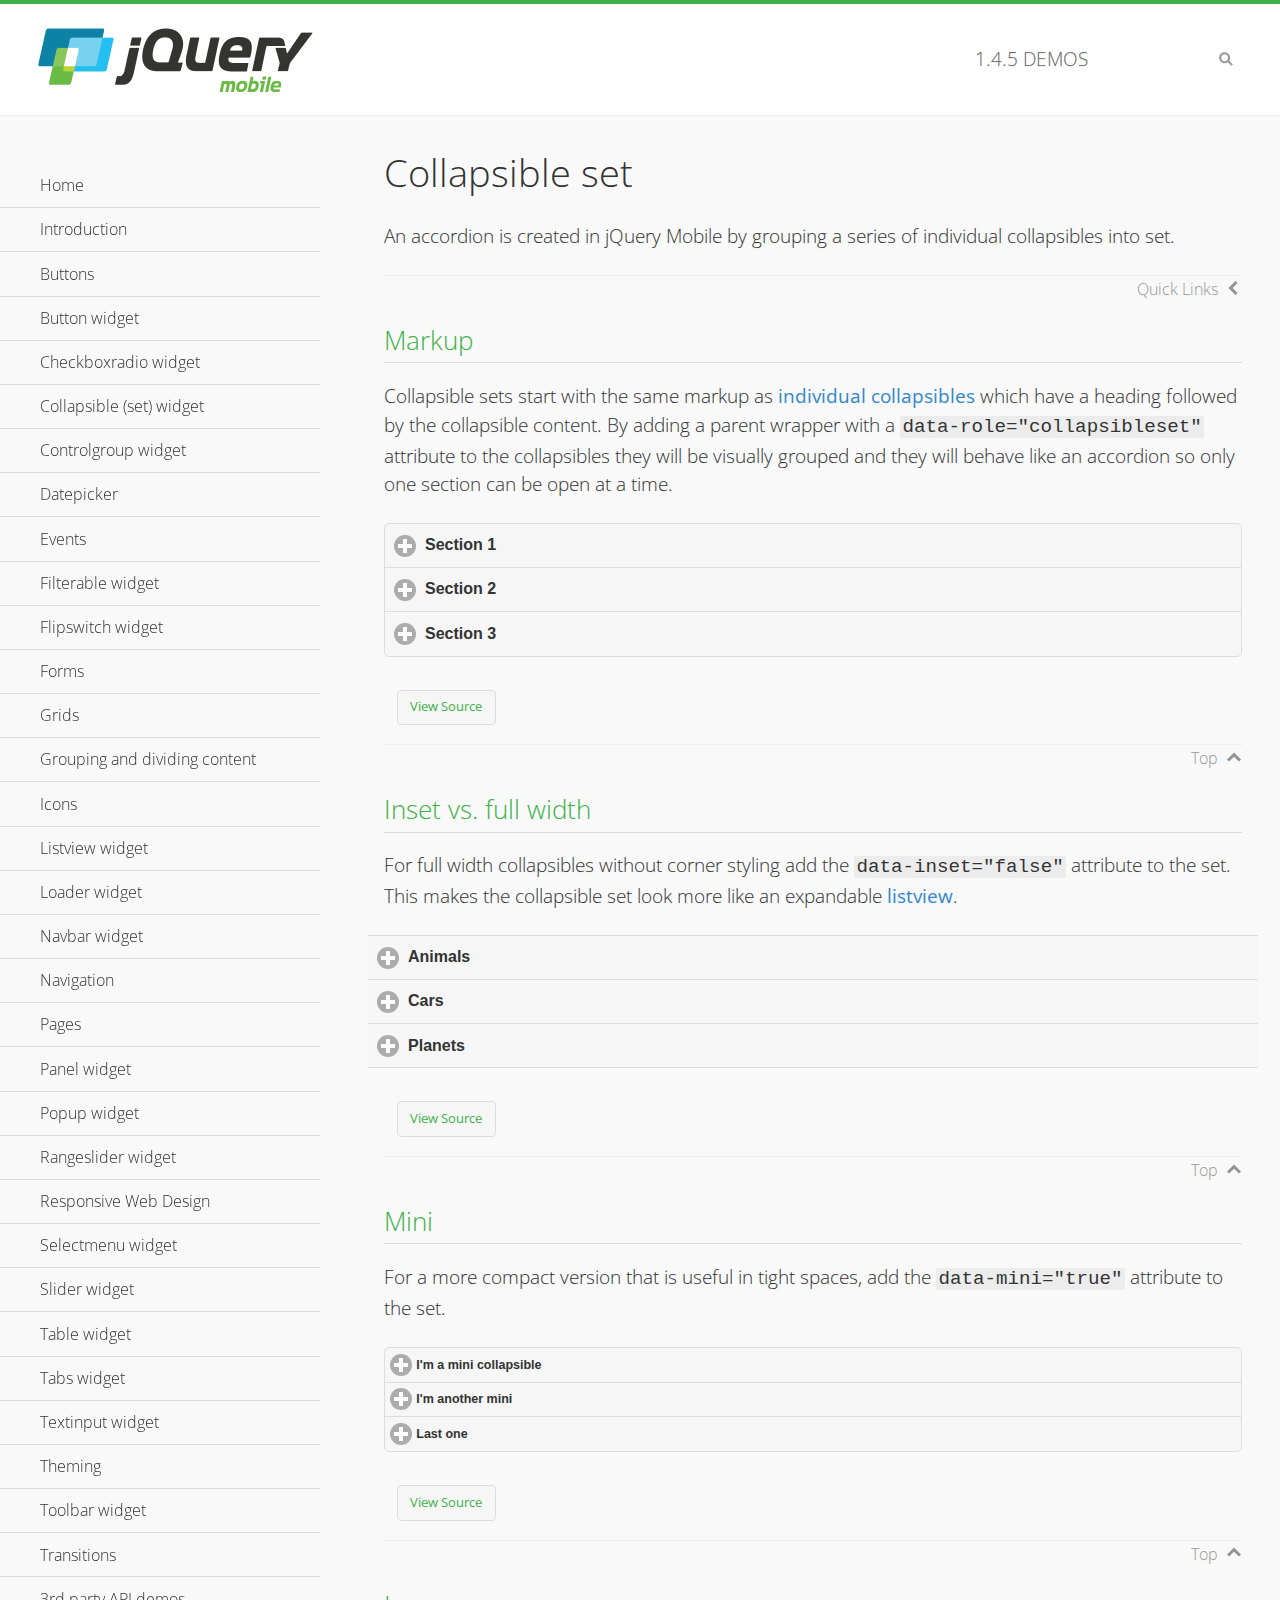
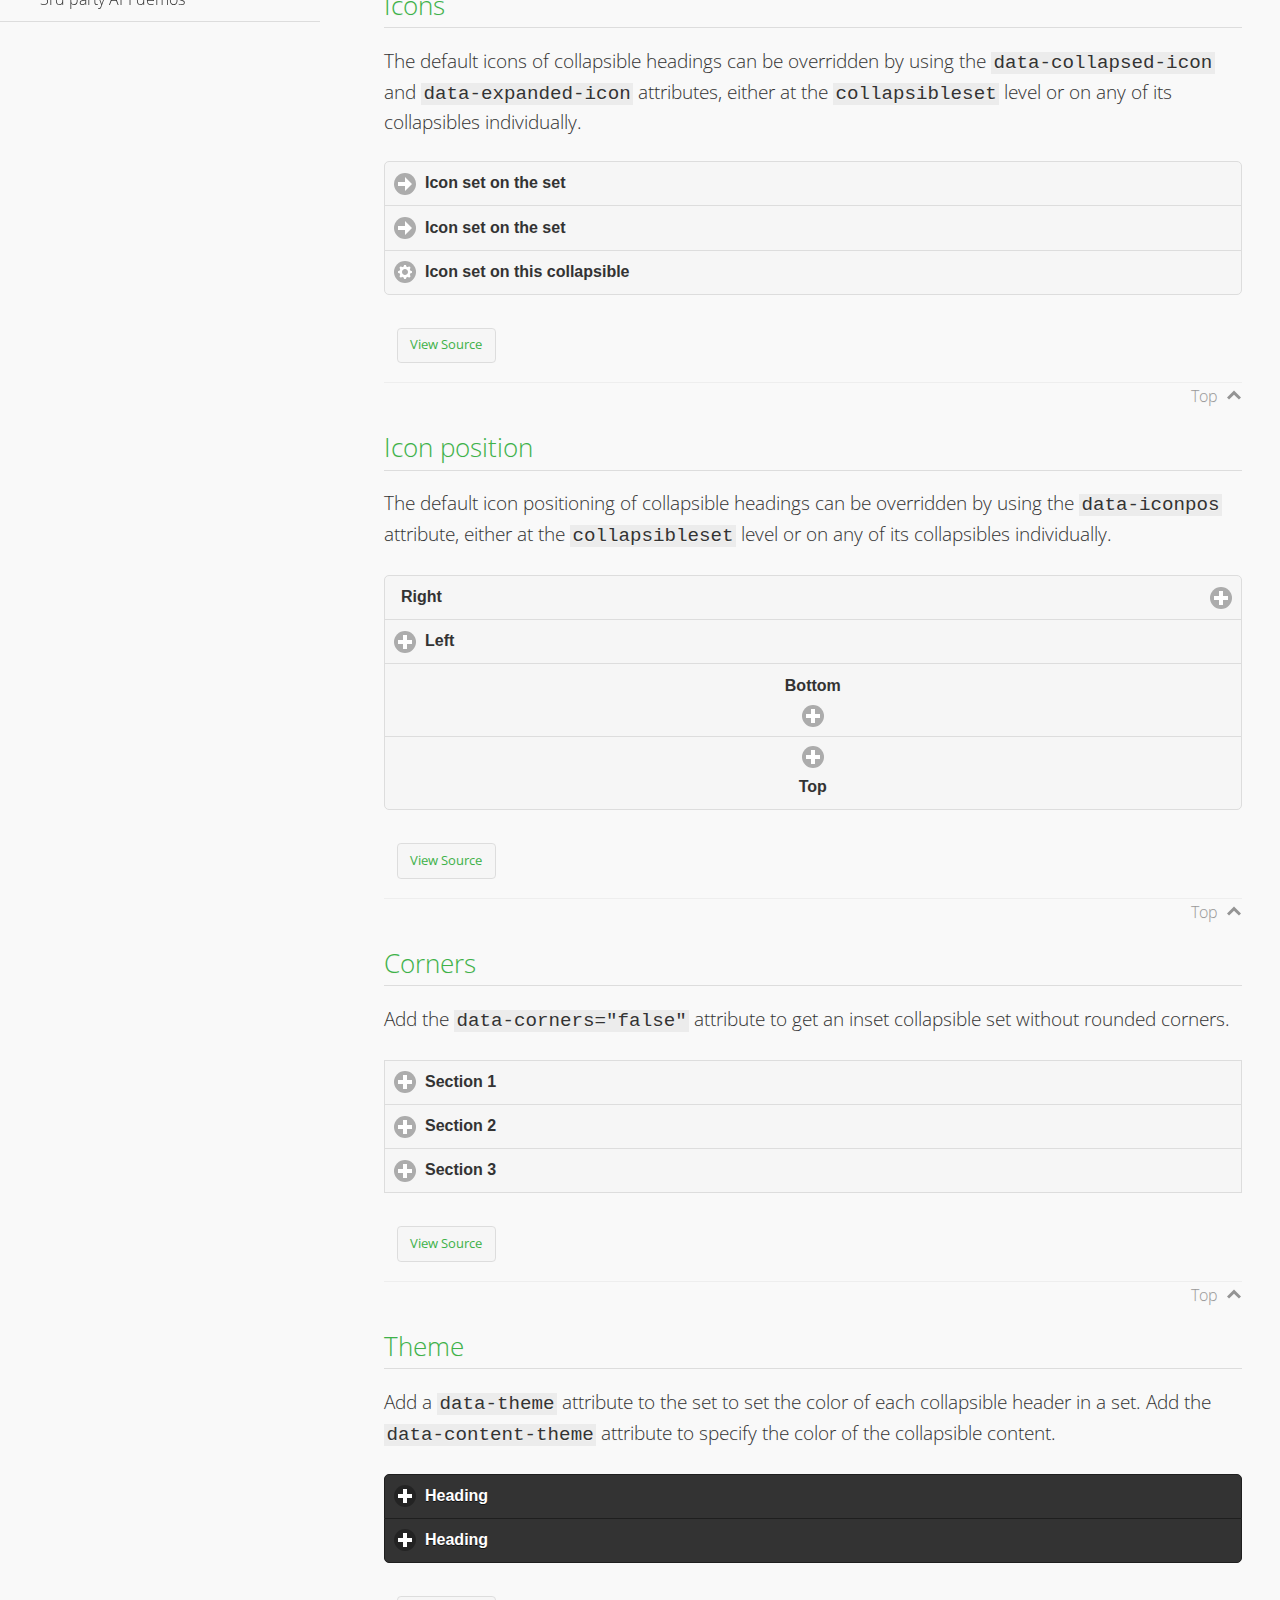
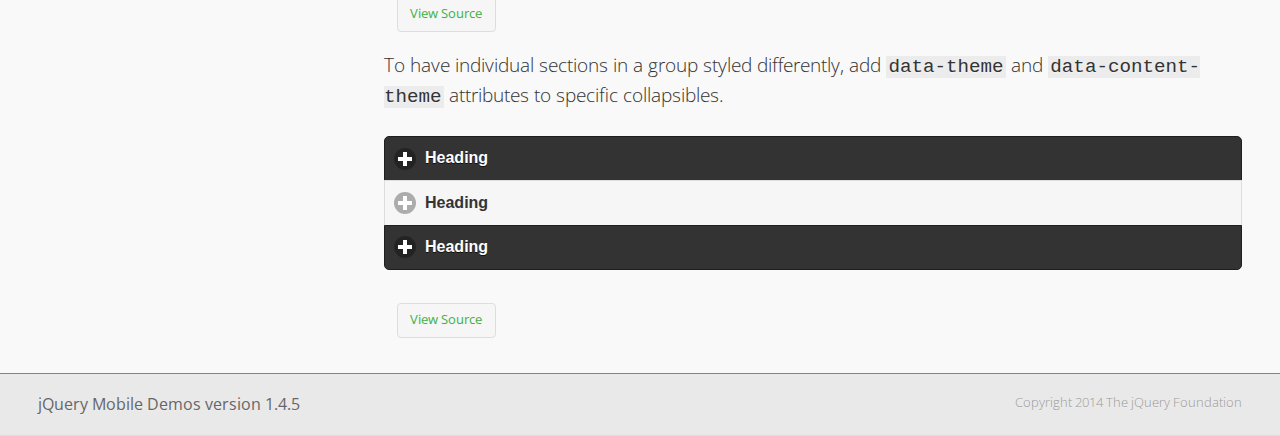
<file: jqm/css/demos/collapsibleset/index.html>
<!DOCTYPE html>
<html>
<head>
	<meta charset="utf-8">
	<meta name="viewport" content="width=device-width, initial-scale=1">
	<title>Collapsible set - jQuery Mobile Demos</title>
	<link rel="shortcut icon" href="../favicon.ico">
    <link rel="stylesheet" href="http://fonts.googleapis.com/css?family=Open+Sans:300,400,700">
	<link rel="stylesheet" href="../css/themes/default/jquery.mobile-1.4.5.min.css">
	<link rel="stylesheet" href="../_assets/css/jqm-demos.css">
	<script src="../js/jquery.js"></script>
	<script src="../_assets/js/index.js"></script>
	<script src="../js/jquery.mobile-1.4.5.min.js"></script>
</head>
<body>
<div data-role="page" class="jqm-demos" data-quicklinks="true">

	<div data-role="header" class="jqm-header">
		<h2><a href="../" title="jQuery Mobile Demos home"><img src="../_assets/img/jquery-logo.png" alt="jQuery Mobile"></a></h2>
		<p><span class="jqm-version"></span> Demos</p>
		<a href="#" class="jqm-navmenu-link ui-btn ui-btn-icon-notext ui-corner-all ui-icon-bars ui-nodisc-icon ui-alt-icon ui-btn-left">Menu</a>
		<a href="#" class="jqm-search-link ui-btn ui-btn-icon-notext ui-corner-all ui-icon-search ui-nodisc-icon ui-alt-icon ui-btn-right">Search</a>
	</div><!-- /header -->

	<div role="main" class="ui-content jqm-content">

		<h1>Collapsible set</h1>

		<p>An accordion is created in jQuery Mobile by grouping a series of individual collapsibles into set.</p>

		<h2>Markup</h2>

		<p>Collapsible sets start with the same markup as <a href="../collapsible/" data-ajax="false">individual collapsibles</a> which have a heading followed by the collapsible content. By adding a parent wrapper with a <code>data-role="collapsibleset"</code> attribute to the collapsibles they will be visually grouped and they will behave like an accordion so only one section can be open at a time.</p>

			<div data-demo-html="true">
				<div data-role="collapsibleset" data-theme="a" data-content-theme="a">
					<div data-role="collapsible">
						<h3>Section 1</h3>
					<p>I'm the collapsible content for section 1</p>
					</div>
					<div data-role="collapsible">
						<h3>Section 2</h3>
					<p>I'm the collapsible content for section 2</p>

					</div>
					<div data-role="collapsible">
						<h3>Section 3</h3>
					<p>I'm the collapsible content for section 3</p>
					</div>
				</div>
			</div><!--/demo-html -->

		<h2>Inset vs. full width</h2>

		<p>For full width collapsibles without corner styling add the <code>data-inset="false"</code> attribute to the set. This makes the collapsible set look more like an expandable <a href="../listview/">listview</a>.</p>

			<div data-demo-html="true">
				<div data-role="collapsibleset" data-inset="false">
					<div data-role="collapsible">
						<h3>Animals</h3>
						<ul data-role="listview" data-inset="false">
							<li>Cats</li>
							<li>Dogs</li>
							<li>Lizards</li>
							<li>Snakes</li>
						</ul>
					</div>
					<div data-role="collapsible">
						<h3>Cars</h3>
						<ul data-role="listview" data-inset="false">
							<li>Acura</li>
							<li>Audi</li>
							<li>BMW</li>
							<li>Cadillac</li>
						</ul>
					</div>
					<div data-role="collapsible">
						<h3>Planets</h3>
						<ul data-role="listview" data-inset="false">
							<li>Earth</li>
							<li>Jupiter</li>
							<li>Mars</li>
							<li>Mercury</li>
						</ul>
					</div>
				</div>
			</div><!--/demo-html -->

		<h2>Mini</h2>

		<p>For a more compact version that is useful in tight spaces, add the <code>data-mini="true"</code> attribute to the set. </p>

			<div data-demo-html="true">
				<div data-role="collapsibleset" data-theme="a" data-content-theme="a" data-mini="true">
					<div data-role="collapsible">
						<h3>I'm a mini collapsible</h3>
					<p>This is good for tight spaces.</p>
					</div>
					<div data-role="collapsible">
						<h3>I'm another mini</h3>
					<p>Here's some collapsible content.</p>

					</div>
					<div data-role="collapsible">
						<h3>Last one</h3>
					<p>Final bit of collapsible content.</p>
					</div>
				</div>
			</div><!--/demo-html -->

		<h2>Icons</h2>

		<p>The default icons of collapsible headings can be overridden by using the <code>data-collapsed-icon</code> and <code>data-expanded-icon</code> attributes, either at the <code>collapsibleset</code> level or on any of its collapsibles individually.</p>

			<div data-demo-html="true">
				<div data-role="collapsibleset" data-theme="a" data-content-theme="a" data-collapsed-icon="arrow-r" data-expanded-icon="arrow-d">
					<div data-role="collapsible">
						<h3>Icon set on the set</h3>
					<p>Specify the open and close icons on the set to apply it to all the collapsibles within.</p>
					</div>
					<div data-role="collapsible">
						<h3>Icon set on the set</h3>
					<p>This collapsible also gets the icon from the set.</p>
					</div>
					<div data-role="collapsible" data-collapsed-icon="gear" data-expanded-icon="delete">
						<h3>Icon set on this collapsible</h3>
					<p>The icons here are applied to this collapsible specifically, thus overriding the set icons.</p>
					</div>
				</div>
			</div><!--/demo-html -->

		<h2>Icon position</h2>

		<p>The default icon positioning of collapsible headings can be overridden by using the <code>data-iconpos</code> attribute, either at the <code>collapsibleset</code> level or on any of its collapsibles individually.</p>

			<div data-demo-html="true">
				<div data-role="collapsibleset" data-theme="a" data-content-theme="a" data-iconpos="right">
					<div data-role="collapsible">
						<h3>Right</h3>
					<p>Inherits icon positioning from <code>data-iconpos="right"</code> attribute on set.</p>
					</div>
					<div data-role="collapsible" data-iconpos="left">
						<h3>Left</h3>
					<p>Set via <code>data-iconpos="left"</code> attribute on the collapsible</p>
					</div>
					<div data-role="collapsible" data-iconpos="bottom">
						<h3>Bottom</h3>
					<p>Set via <code>data-iconpos="bottom"</code> attribute on the collapsible</p>
					</div>
					<div data-role="collapsible" data-iconpos="top">
						<h3>Top</h3>
					<p>Set via <code>data-iconpos="top"</code> attribute on the collapsible</p>
					</div>
				</div>
			</div><!--/demo-html -->

		<h2>Corners</h2>
		<p>Add the <code>data-corners="false"</code> attribute to get an inset collapsible set without rounded corners.</p>

			<div data-demo-html="true">
				<div data-role="collapsibleset" data-corners="false" data-theme="a" data-content-theme="a">
					<div data-role="collapsible">
						<h3>Section 1</h3>
					<p>Collapsible content</p>
					</div>
					<div data-role="collapsible">
						<h3>Section 2</h3>
					<p>Collapsible content</p>

					</div>
					<div data-role="collapsible">
						<h3>Section 3</h3>
					<p>Collapsible content</p>
					</div>
				</div>
			</div><!--/demo-html -->

		<h2>Theme</h2>

		<p>Add a <code>data-theme</code> attribute to the set to set the color of each collapsible header in a set. Add the <code>data-content-theme</code> attribute to specify the color of the collapsible content. </p>

			<div data-demo-html="true">
				<div data-role="collapsibleset" data-theme="b" data-content-theme="b">
					<div data-role="collapsible">
						<h3>Heading</h3>
						<p>Content</p>
					</div>
					<div data-role="collapsible">
						<h3>Heading</h3>
						<p>Content</p>
					</div>
				</div>
			</div><!--/demo-html -->

		<p>To have individual sections in a group styled differently, add <code>data-theme</code> and <code>data-content-theme</code> attributes to specific collapsibles.</p>

			<div data-demo-html="true">
				<div data-role="collapsibleset" data-theme="b" data-content-theme="b">
					<div data-role="collapsible">
						<h3>Heading</h3>
						<p>Content</p>
					</div>
					<div data-role="collapsible" data-theme="a" data-content-theme="a">
						<h3>Heading</h3>
						<p>Content</p>
					</div>
					<div data-role="collapsible">
						<h3>Heading</h3>
						<p>Content</p>
					</div>
				</div>
		</div><!--/demo-html -->

	</div><!-- /content -->
	    <div data-role="panel" class="jqm-navmenu-panel" data-position="left" data-display="overlay" data-theme="a">
	    	<ul class="jqm-list ui-alt-icon ui-nodisc-icon">
<li data-filtertext="demos homepage" data-icon="home"><a href=".././">Home</a></li>
<li data-filtertext="introduction overview getting started"><a href="../intro/" data-ajax="false">Introduction</a></li>
<li data-filtertext="buttons button markup buttonmarkup method anchor link button element"><a href="../button-markup/" data-ajax="false">Buttons</a></li>
<li data-filtertext="form button widget input button submit reset"><a href="../button/" data-ajax="false">Button widget</a></li>
<li data-role="collapsible" data-enhanced="true" data-collapsed-icon="carat-d" data-expanded-icon="carat-u" data-iconpos="right" data-inset="false" class="ui-collapsible ui-collapsible-themed-content ui-collapsible-collapsed">
	<h3 class="ui-collapsible-heading ui-collapsible-heading-collapsed">
		<a href="#" class="ui-collapsible-heading-toggle ui-btn ui-btn-icon-right ui-btn-inherit ui-icon-carat-d">
		    Checkboxradio widget<span class="ui-collapsible-heading-status"> click to expand contents</span>
		</a>
	</h3>
	<div class="ui-collapsible-content ui-body-inherit ui-collapsible-content-collapsed" aria-hidden="true">
		<ul>
			<li data-filtertext="form checkboxradio widget checkbox input checkboxes controlgroups"><a href="../checkboxradio-checkbox/" data-ajax="false">Checkboxes</a></li>
			<li data-filtertext="form checkboxradio widget radio input radio buttons controlgroups"><a href="../checkboxradio-radio/" data-ajax="false">Radio buttons</a></li>
		</ul>
	</div>
</li>
<li data-role="collapsible" data-enhanced="true" data-collapsed-icon="carat-d" data-expanded-icon="carat-u" data-iconpos="right" data-inset="false" class="ui-collapsible ui-collapsible-themed-content ui-collapsible-collapsed">
	<h3 class="ui-collapsible-heading ui-collapsible-heading-collapsed">
		<a href="#" class="ui-collapsible-heading-toggle ui-btn ui-btn-icon-right ui-btn-inherit ui-icon-carat-d">
			Collapsible (set) widget<span class="ui-collapsible-heading-status"> click to expand contents</span>
		</a>
	</h3>
	<div class="ui-collapsible-content ui-body-inherit ui-collapsible-content-collapsed" aria-hidden="true">
		<ul>
			<li data-filtertext="collapsibles content formatting"><a href="../collapsible/" data-ajax="false">Collapsible</a></li>
			<li data-filtertext="dynamic collapsible set accordion append expand"><a href="../collapsible-dynamic/" data-ajax="false">Dynamic collapsibles</a></li>
			<li data-filtertext="accordions collapsible set widget content formatting grouped collapsibles"><a href="../collapsibleset/" data-ajax="false">Collapsible set</a></li>
		</ul>
	</div>
</li>
<li data-role="collapsible" data-enhanced="true" data-collapsed-icon="carat-d" data-expanded-icon="carat-u" data-iconpos="right" data-inset="false" class="ui-collapsible ui-collapsible-themed-content ui-collapsible-collapsed">
	<h3 class="ui-collapsible-heading ui-collapsible-heading-collapsed">
		<a href="#" class="ui-collapsible-heading-toggle ui-btn ui-btn-icon-right ui-btn-inherit ui-icon-carat-d">
			Controlgroup widget<span class="ui-collapsible-heading-status"> click to expand contents</span>
		</a>
	</h3>
	<div class="ui-collapsible-content ui-body-inherit ui-collapsible-content-collapsed" aria-hidden="true">
		<ul>
			<li data-filtertext="controlgroups selectmenu checkboxradio input grouped buttons horizontal vertical"><a href="../controlgroup/" data-ajax="false">Controlgroup</a></li>
			<li data-filtertext="dynamic controlgroup dynamically add buttons"><a href="../controlgroup-dynamic/" data-ajax="false">Dynamic controlgroups</a></li>
		</ul>
	</div>
</li>
<li data-filtertext="form datepicker widget date input"><a href="../datepicker/" data-ajax="false">Datepicker</a></li>
<li data-role="collapsible" data-enhanced="true" data-collapsed-icon="carat-d" data-expanded-icon="carat-u" data-iconpos="right" data-inset="false" class="ui-collapsible ui-collapsible-themed-content ui-collapsible-collapsed">
	<h3 class="ui-collapsible-heading ui-collapsible-heading-collapsed">
		<a href="#" class="ui-collapsible-heading-toggle ui-btn ui-btn-icon-right ui-btn-inherit ui-icon-carat-d">
			Events<span class="ui-collapsible-heading-status"> click to expand contents</span>
		</a>
	</h3>
	<div class="ui-collapsible-content ui-body-inherit ui-collapsible-content-collapsed" aria-hidden="true">
		<ul>
			<li data-filtertext="swipe to delete list items listviews swipe events"><a href="../swipe-list/" data-ajax="false">Swipe list items</a></li>
			<li data-filtertext="swipe to navigate swipe page navigation swipe events"><a href="../swipe-page/" data-ajax="false">Swipe page navigation</a></li>
		</ul>
	</div>
</li>
<li data-filtertext="filterable filter elements sorting searching listview table"><a href="../filterable/" data-ajax="false">Filterable widget</a></li>
<li data-filtertext="form flipswitch widget flip toggle switch binary select checkbox input"><a href="../flipswitch/" data-ajax="false">Flipswitch widget</a></li>
<li data-role="collapsible" data-enhanced="true" data-collapsed-icon="carat-d" data-expanded-icon="carat-u" data-iconpos="right" data-inset="false" class="ui-collapsible ui-collapsible-themed-content ui-collapsible-collapsed">
	<h3 class="ui-collapsible-heading ui-collapsible-heading-collapsed">
		<a href="#" class="ui-collapsible-heading-toggle ui-btn ui-btn-icon-right ui-btn-inherit ui-icon-carat-d">
			Forms<span class="ui-collapsible-heading-status"> click to expand contents</span>
		</a>
	</h3>
	<div class="ui-collapsible-content ui-body-inherit ui-collapsible-content-collapsed" aria-hidden="true">
		<ul>
			<li data-filtertext="forms text checkbox radio range button submit reset inputs selects textarea slider flipswitch label form elements"><a href="../forms/" data-ajax="false">Forms</a></li>
			<li data-filtertext="form hide labels hidden accessible ui-hidden-accessible forms"><a href="../forms-label-hidden-accessible/" data-ajax="false">Hide labels</a></li>
			<li data-filtertext="form field containers fieldcontain ui-field-contain forms"><a href="../forms-field-contain/" data-ajax="false">Field containers</a></li>
			<li data-filtertext="forms disabled form elements"><a href="../forms-disabled/" data-ajax="false">Forms disabled</a></li>
			<li data-filtertext="forms gallery examples overview forms text checkbox radio range button submit reset inputs selects textarea slider flipswitch label form elements"><a href="../forms-gallery/" data-ajax="false">Forms gallery</a></li>
		</ul>
	</div>
</li>
<li data-role="collapsible" data-enhanced="true" data-collapsed-icon="carat-d" data-expanded-icon="carat-u" data-iconpos="right" data-inset="false" class="ui-collapsible ui-collapsible-themed-content ui-collapsible-collapsed">
	<h3 class="ui-collapsible-heading ui-collapsible-heading-collapsed">
		<a href="#" class="ui-collapsible-heading-toggle ui-btn ui-btn-icon-right ui-btn-inherit ui-icon-carat-d">
			Grids<span class="ui-collapsible-heading-status"> click to expand contents</span>
		</a>
	</h3>
	<div class="ui-collapsible-content ui-body-inherit ui-collapsible-content-collapsed" aria-hidden="true">
		<ul>
			<li data-filtertext="grids columns blocks content formatting rwd responsive css framework"><a href="../grids/" data-ajax="false">Grids</a></li>
			<li data-filtertext="buttons in grids css framework"><a href="../grids-buttons/" data-ajax="false">Buttons in grids</a></li>
			<li data-filtertext="custom responsive grids rwd css framework"><a href="../grids-custom-responsive/" data-ajax="false">Custom responsive grids</a></li>
		</ul>
	</div>
</li>
<li data-filtertext="blocks content formatting sections heading"><a href="../body-bar-classes/" data-ajax="false">Grouping and dividing content</a></li>
<li data-role="collapsible" data-enhanced="true" data-collapsed-icon="carat-d" data-expanded-icon="carat-u" data-iconpos="right" data-inset="false" class="ui-collapsible ui-collapsible-themed-content ui-collapsible-collapsed">
	<h3 class="ui-collapsible-heading ui-collapsible-heading-collapsed">
		<a href="#" class="ui-collapsible-heading-toggle ui-btn ui-btn-icon-right ui-btn-inherit ui-icon-carat-d">
			Icons<span class="ui-collapsible-heading-status"> click to expand contents</span>
		</a>
	</h3>
	<div class="ui-collapsible-content ui-body-inherit ui-collapsible-content-collapsed" aria-hidden="true">
		<ul>
			<li data-filtertext="button icons svg disc alt custom icon position"><a href="../icons/" data-ajax="false">Icons</a></li>
			<li data-filtertext=""><a href="../icons-grunticon/" data-ajax="false">Grunticon loader</a></li>
		</ul>
	</div>
</li>
<li data-role="collapsible" data-enhanced="true" data-collapsed-icon="carat-d" data-expanded-icon="carat-u" data-iconpos="right" data-inset="false" class="ui-collapsible ui-collapsible-themed-content ui-collapsible-collapsed">
	<h3 class="ui-collapsible-heading ui-collapsible-heading-collapsed">
		<a href="#" class="ui-collapsible-heading-toggle ui-btn ui-btn-icon-right ui-btn-inherit ui-icon-carat-d">
			Listview widget<span class="ui-collapsible-heading-status"> click to expand contents</span>
		</a>
	</h3>
	<div class="ui-collapsible-content ui-body-inherit ui-collapsible-content-collapsed" aria-hidden="true">
		<ul>
			<li data-filtertext="listview widget thumbnails icons nested split button collapsible ul ol"><a href="../listview/" data-ajax="false">Listview</a></li>
			<li data-filtertext="autocomplete filterable reveal listview filtertextbeforefilter placeholder"><a href="../listview-autocomplete/" data-ajax="false">Listview autocomplete</a></li>
			<li data-filtertext="autocomplete filterable reveal listview remote data filtertextbeforefilter placeholder"><a href="../listview-autocomplete-remote/" data-ajax="false">Listview autocomplete remote data</a></li>
			<li data-filtertext="autodividers anchor jump scroll linkbars listview lists ul ol"><a href="../listview-autodividers-linkbar/" data-ajax="false">Listview autodividers linkbar</a></li>
			<li data-filtertext="listview autodividers selector autodividersselector lists ul ol"><a href="../listview-autodividers-selector/" data-ajax="false">Listview autodividers selector</a></li>
			<li data-filtertext="listview nested list items"><a href="../listview-nested-lists/" data-ajax="false">Nested Listviews</a></li>
			<li data-filtertext="listview collapsible list items flat"><a href="../listview-collapsible-item-flat/" data-ajax="false">Listview collapsible list items (flat)</a></li>
			<li data-filtertext="listview collapsible list indented"><a href="../listview-collapsible-item-indented/" data-ajax="false">Listview collapsible list items (indented)</a></li>
			<li data-filtertext="grid listview responsive grids responsive listviews lists ul"><a href="../listview-grid/" data-ajax="false">Listview responsive grid</a></li>
		</ul>
	</div>
</li>
<li data-filtertext="loader widget page loading navigation overlay spinner"><a href="../loader/" data-ajax="false">Loader widget</a></li>
<li data-filtertext="navbar widget navmenu toolbars header footer"><a href="../navbar/" data-ajax="false">Navbar widget</a></li>
<li data-role="collapsible" data-enhanced="true" data-collapsed-icon="carat-d" data-expanded-icon="carat-u" data-iconpos="right" data-inset="false" class="ui-collapsible ui-collapsible-themed-content ui-collapsible-collapsed">
	<h3 class="ui-collapsible-heading ui-collapsible-heading-collapsed">
		<a href="#" class="ui-collapsible-heading-toggle ui-btn ui-btn-icon-right ui-btn-inherit ui-icon-carat-d">
			Navigation<span class="ui-collapsible-heading-status"> click to expand contents</span>
		</a>
	</h3>
	<div class="ui-collapsible-content ui-body-inherit ui-collapsible-content-collapsed" aria-hidden="true">
		<ul>
			<li data-filtertext="ajax navigation navigate widget history event method"><a href="../navigation/" data-ajax="false">Navigation</a></li>
			<li data-filtertext="linking pages page links navigation ajax prefetch cache"><a href="../navigation-linking-pages/" data-ajax="false">Linking pages</a></li>
			<!-- <li data-filtertext="php redirect server redirection server-side navigation"><a href="../navigation-php-redirect/" data-ajax="false">PHP redirect demo</a></li>-->
			<li data-filtertext="navigation redirection hash query"><a href="../navigation-hash-processing/" data-ajax="false">Hash processing demo</a></li>
			<li data-filtertext="navigation redirection hash query"><a href="../page-events/" data-ajax="false">Page Navigation Events</a></li>
		</ul>
	</div>
</li>
<li data-role="collapsible" data-enhanced="true" data-collapsed-icon="carat-d" data-expanded-icon="carat-u" data-iconpos="right" data-inset="false" class="ui-collapsible ui-collapsible-themed-content ui-collapsible-collapsed">
	<h3 class="ui-collapsible-heading ui-collapsible-heading-collapsed">
		<a href="#" class="ui-collapsible-heading-toggle ui-btn ui-btn-icon-right ui-btn-inherit ui-icon-carat-d">
			Pages<span class="ui-collapsible-heading-status"> click to expand contents</span>
		</a>
	</h3>
	<div class="ui-collapsible-content ui-body-inherit ui-collapsible-content-collapsed" aria-hidden="true">
		<ul>
			<li data-filtertext="pages page widget ajax navigation"><a href="../pages/" data-ajax="false">Pages</a></li>
			<li data-filtertext="single page"><a href="../pages-single-page/" data-ajax="false">Single page</a></li>
			<li data-filtertext="multipage multi-page page"><a href="../pages-multi-page/" data-ajax="false">Multi-page template</a></li>
			<li data-filtertext="dialog page widget modal popup"><a href="../pages-dialog/" data-ajax="false">Dialog page</a></li>
		</ul>
	</div>
</li>
<li data-role="collapsible" data-enhanced="true" data-collapsed-icon="carat-d" data-expanded-icon="carat-u" data-iconpos="right" data-inset="false" class="ui-collapsible ui-collapsible-themed-content ui-collapsible-collapsed">
	<h3 class="ui-collapsible-heading ui-collapsible-heading-collapsed">
		<a href="#" class="ui-collapsible-heading-toggle ui-btn ui-btn-icon-right ui-btn-inherit ui-icon-carat-d">
			Panel widget<span class="ui-collapsible-heading-status"> click to expand contents</span>
		</a>
	</h3>
	<div class="ui-collapsible-content ui-body-inherit ui-collapsible-content-collapsed" aria-hidden="true">
		<ul>
			<li data-filtertext="panel widget sliding panels reveal push overlay responsive"><a href="../panel/" data-ajax="false">Panel</a></li>
			<li data-filtertext=""><a href="../panel-external/" data-ajax="false">External panels</a></li>
			<li data-filtertext="panel "><a href="../panel-fixed/" data-ajax="false">Fixed panels</a></li>
			<li data-filtertext="panel slide panels sliding panels shadow rwd responsive breakpoint"><a href="../panel-responsive/" data-ajax="false">Panels responsive</a></li>
			<li data-filtertext="panel custom style custom panel width reveal shadow listview panel styling page background wrapper"><a href="../panel-styling/" data-ajax="false">Custom panel style</a></li>
			<li data-filtertext="panel open on swipe"><a href="../panel-swipe-open/" data-ajax="false">Panel open on swipe</a></li>
			<li data-filtertext="panels outside page internal external toolbars"><a href="../panel-external-internal/" data-ajax="false">Panel external and internal</a></li>
		</ul>
	</div>
</li>
<li data-role="collapsible" data-enhanced="true" data-collapsed-icon="carat-d" data-expanded-icon="carat-u" data-iconpos="right" data-inset="false" class="ui-collapsible ui-collapsible-themed-content ui-collapsible-collapsed">
	<h3 class="ui-collapsible-heading ui-collapsible-heading-collapsed">
		<a href="#" class="ui-collapsible-heading-toggle ui-btn ui-btn-icon-right ui-btn-inherit ui-icon-carat-d">
			Popup widget<span class="ui-collapsible-heading-status"> click to expand contents</span>
		</a>
	</h3>
	<div class="ui-collapsible-content ui-body-inherit ui-collapsible-content-collapsed" aria-hidden="true">
		<ul>
			<li data-filtertext="popup widget popups dialog modal transition tooltip lightbox form overlay screen flip pop fade transition"><a href="../popup/" data-ajax="false">Popup</a></li>
			<li data-filtertext="popup alignment position"><a href="../popup-alignment/" data-ajax="false">Popup alignment</a></li>
			<li data-filtertext="popup arrow size popups popover"><a href="../popup-arrow-size/" data-ajax="false">Popup arrow size</a></li>
			<li data-filtertext="dynamic popups popup images lightbox"><a href="../popup-dynamic/" data-ajax="false">Dynamic popups</a></li>
			<li data-filtertext="popups with iframes scaling"><a href="../popup-iframe/" data-ajax="false">Popups with iframes</a></li>
			<li data-filtertext="popup image scaling"><a href="../popup-image-scaling/" data-ajax="false">Popup image scaling</a></li>
			<li data-filtertext="external popup outside multi-page"><a href="../popup-outside-multipage/" data-ajax="false">Popup outside multi-page</a></li>
		</ul>
	</div>
</li>
<li data-filtertext="form rangeslider widget dual sliders dual handle sliders range input"><a href="../rangeslider/" data-ajax="false">Rangeslider widget</a></li>
<li data-filtertext="responsive web design rwd adaptive progressive enhancement PE accessible mobile breakpoints media query media queries"><a href="../rwd/" data-ajax="false">Responsive Web Design</a></li>
<li data-role="collapsible" data-enhanced="true" data-collapsed-icon="carat-d" data-expanded-icon="carat-u" data-iconpos="right" data-inset="false" class="ui-collapsible ui-collapsible-themed-content ui-collapsible-collapsed">
	<h3 class="ui-collapsible-heading ui-collapsible-heading-collapsed">
		<a href="#" class="ui-collapsible-heading-toggle ui-btn ui-btn-icon-right ui-btn-inherit ui-icon-carat-d">
			Selectmenu widget<span class="ui-collapsible-heading-status"> click to expand contents</span>
		</a>
	</h3>
	<div class="ui-collapsible-content ui-body-inherit ui-collapsible-content-collapsed" aria-hidden="true">
		<ul>
			<li data-filtertext="form selectmenu widget select input custom select menu selects"><a href="../selectmenu/" data-ajax="false">Selectmenu</a></li>
			<li data-filtertext="form custom select menu selectmenu widget custom menu option optgroup multiple selects"><a href="../selectmenu-custom/" data-ajax="false">Custom select menu</a></li>
			<li data-filtertext="filterable select filter popup dialog"><a href="../selectmenu-custom-filter/" data-ajax="false">Custom select menu with filter</a></li>
		</ul>
	</div>
</li>
<li data-role="collapsible" data-enhanced="true" data-collapsed-icon="carat-d" data-expanded-icon="carat-u" data-iconpos="right" data-inset="false" class="ui-collapsible ui-collapsible-themed-content ui-collapsible-collapsed">
	<h3 class="ui-collapsible-heading ui-collapsible-heading-collapsed">
		<a href="#" class="ui-collapsible-heading-toggle ui-btn ui-btn-icon-right ui-btn-inherit ui-icon-carat-d">
			Slider widget<span class="ui-collapsible-heading-status"> click to expand contents</span>
		</a>
	</h3>
	<div class="ui-collapsible-content ui-body-inherit ui-collapsible-content-collapsed" aria-hidden="true">
		<ul>
			<li data-filtertext="form slider widget range input single sliders"><a href="../slider/" data-ajax="false">Slider</a></li>
			<li data-filtertext="form slider widget flipswitch slider binary select flip toggle switch"><a href="../slider-flipswitch/" data-ajax="false">Slider flip toggle switch</a></li>
			<li data-filtertext="form slider tooltip handle value input range sliders"><a href="../slider-tooltip/" data-ajax="false">Slider tooltip</a></li>
		</ul>
	</div>
</li>
<li data-role="collapsible" data-enhanced="true" data-collapsed-icon="carat-d" data-expanded-icon="carat-u" data-iconpos="right" data-inset="false" class="ui-collapsible ui-collapsible-themed-content ui-collapsible-collapsed">
	<h3 class="ui-collapsible-heading ui-collapsible-heading-collapsed">
		<a href="#" class="ui-collapsible-heading-toggle ui-btn ui-btn-icon-right ui-btn-inherit ui-icon-carat-d">
			Table widget<span class="ui-collapsible-heading-status"> click to expand contents</span>
		</a>
	</h3>
	<div class="ui-collapsible-content ui-body-inherit ui-collapsible-content-collapsed" aria-hidden="true">
		<ul>
			<li data-filtertext="table widget reflow column toggle th td responsive tables rwd hide show tabular"><a href="../table-column-toggle/" data-ajax="false">Table Column Toggle</a></li>
			<li data-filtertext="table column toggle phone comparison demo"><a href="../table-column-toggle-example/" data-ajax="false">Table Column Toggle demo</a></li>
			<li data-filtertext="responsive tables table column toggle heading groups rwd breakpoint"><a href="../table-column-toggle-heading-groups/" data-ajax="false">Table Column Toggle heading groups</a></li>
			<li data-filtertext="responsive tables table column toggle hide rwd breakpoint customization options"><a href="../table-column-toggle-options/" data-ajax="false">Table Column Toggle options</a></li>
			<li data-filtertext="table reflow th td responsive rwd columns tabular"><a href="../table-reflow/" data-ajax="false">Table Reflow</a></li>
			<li data-filtertext="responsive tables table reflow heading groups rwd breakpoint"><a href="../table-reflow-heading-groups/" data-ajax="false">Table Reflow heading groups</a></li>
			<li data-filtertext="responsive tables table reflow stripes strokes table style"><a href="../table-reflow-stripes-strokes/" data-ajax="false">Table Reflow stripes and strokes</a></li>
			<li data-filtertext="responsive tables table reflow stack custom styles"><a href="../table-reflow-styling/" data-ajax="false">Table Reflow custom styles</a></li>
		</ul>
	</div>
</li>
<li data-filtertext="ui tabs widget"><a href="../tabs/" data-ajax="false">Tabs widget</a></li>
<li data-filtertext="form textinput widget text input textarea number date time tel email file color password"><a href="../textinput/" data-ajax="false">Textinput widget</a></li>
<li data-role="collapsible" data-enhanced="true" data-collapsed-icon="carat-d" data-expanded-icon="carat-u" data-iconpos="right" data-inset="false" class="ui-collapsible ui-collapsible-themed-content ui-collapsible-collapsed">
	<h3 class="ui-collapsible-heading ui-collapsible-heading-collapsed">
		<a href="#" class="ui-collapsible-heading-toggle ui-btn ui-btn-icon-right ui-btn-inherit ui-icon-carat-d">
			Theming<span class="ui-collapsible-heading-status"> click to expand contents</span>
		</a>
	</h3>
	<div class="ui-collapsible-content ui-body-inherit ui-collapsible-content-collapsed" aria-hidden="true">
		<ul>
			<li data-filtertext="default theme swatches theming style css"><a href="../theme-default/" data-ajax="false">Default theme</a></li>
			<li data-filtertext="classic theme old theme swatches theming style css"><a href="../theme-classic/" data-ajax="false">Classic theme</a></li>
		</ul>
	</div>
</li>
<li data-role="collapsible" data-enhanced="true" data-collapsed-icon="carat-d" data-expanded-icon="carat-u" data-iconpos="right" data-inset="false" class="ui-collapsible ui-collapsible-themed-content ui-collapsible-collapsed">
	<h3 class="ui-collapsible-heading ui-collapsible-heading-collapsed">
		<a href="#" class="ui-collapsible-heading-toggle ui-btn ui-btn-icon-right ui-btn-inherit ui-icon-carat-d">
			Toolbar widget<span class="ui-collapsible-heading-status"> click to expand contents</span>
		</a>
	</h3>
	<div class="ui-collapsible-content ui-body-inherit ui-collapsible-content-collapsed" aria-hidden="true">
		<ul>
			<li data-filtertext="toolbar widget header footer toolbars fixed fullscreen external sections"><a href="../toolbar/" data-ajax="false">Toolbar</a></li>
			<li data-filtertext="dynamic toolbars dynamically add toolbar header footer"><a href="../toolbar-dynamic/" data-ajax="false">Dynamic toolbars</a></li>
			<li data-filtertext="external toolbars header footer"><a href="../toolbar-external/" data-ajax="false">External toolbars</a></li>
			<li data-filtertext="fixed toolbars header footer"><a href="../toolbar-fixed/" data-ajax="false">Fixed toolbars</a></li>
			<li data-filtertext="fixed fullscreen toolbars header footer"><a href="../toolbar-fixed-fullscreen/" data-ajax="false">Fullscreen toolbars</a></li>
			<li data-filtertext="external fixed toolbars header footer"><a href="../toolbar-fixed-external/" data-ajax="false">Fixed external toolbars</a></li>
			<li data-filtertext="external persistent toolbars header footer navbar navmenu"><a href="../toolbar-fixed-persistent/" data-ajax="false">Persistent toolbars</a></li>
			<li data-filtertext="external ajax optimized toolbars persistent toolbars header footer navbar"><a href="../toolbar-fixed-persistent-optimized/" data-ajax="false">Ajax optimized toolbars</a></li>
			<li data-filtertext="form in toolbars header footer"><a href="../toolbar-fixed-forms/" data-ajax="false">Form in toolbar</a></li>
		</ul>
	</div>
</li>
<li data-filtertext="page transitions animated pages popup navigation flip slide fade pop"><a href="../transitions/" data-ajax="false">Transitions</a></li>
<li data-role="collapsible" data-enhanced="true" data-collapsed-icon="carat-d" data-expanded-icon="carat-u" data-iconpos="right" data-inset="false" class="ui-collapsible ui-collapsible-themed-content ui-collapsible-collapsed">
	<h3 class="ui-collapsible-heading ui-collapsible-heading-collapsed">
		<a href="#" class="ui-collapsible-heading-toggle ui-btn ui-btn-icon-right ui-btn-inherit ui-icon-carat-d">
			3rd party API demos<span class="ui-collapsible-heading-status"> click to expand contents</span>
		</a>
	</h3>
	<div class="ui-collapsible-content ui-body-inherit ui-collapsible-content-collapsed" aria-hidden="true">
		<ul>
			<li data-filtertext="backbone requirejs navigation router"><a href="../backbone-requirejs/" data-ajax="false">Backbone RequireJS</a></li>
			<li data-filtertext="google maps geolocation demo"><a href="../map-geolocation/" data-ajax="false">Google Maps geolocation</a></li>
			<li data-filtertext="google maps hybrid"><a href="../map-list-toggle/" data-ajax="false">Google Maps list toggle</a></li>
		</ul>
	</div>
</li>



		     </ul>
		</div><!-- /panel -->


	<div data-role="footer" data-position="fixed" data-tap-toggle="false" class="jqm-footer">
		<p>jQuery Mobile Demos version <span class="jqm-version"></span></p>
		<p>Copyright 2014 The jQuery Foundation</p>
	</div><!-- /footer -->
	<!-- TODO: This should become an external panel so we can add input to markup (unique ID) -->
    <div data-role="panel" class="jqm-search-panel" data-position="right" data-display="overlay" data-theme="a">
		<div class="jqm-search">
			<ul class="jqm-list" data-filter-placeholder="Search demos..." data-filter-reveal="true">
<li data-filtertext="demos homepage" data-icon="home"><a href=".././">Home</a></li>
<li data-filtertext="introduction overview getting started"><a href="../intro/" data-ajax="false">Introduction</a></li>
<li data-filtertext="buttons button markup buttonmarkup method anchor link button element"><a href="../button-markup/" data-ajax="false">Buttons</a></li>
<li data-filtertext="form button widget input button submit reset"><a href="../button/" data-ajax="false">Button widget</a></li>
<li data-role="collapsible" data-enhanced="true" data-collapsed-icon="carat-d" data-expanded-icon="carat-u" data-iconpos="right" data-inset="false" class="ui-collapsible ui-collapsible-themed-content ui-collapsible-collapsed">
	<h3 class="ui-collapsible-heading ui-collapsible-heading-collapsed">
		<a href="#" class="ui-collapsible-heading-toggle ui-btn ui-btn-icon-right ui-btn-inherit ui-icon-carat-d">
		    Checkboxradio widget<span class="ui-collapsible-heading-status"> click to expand contents</span>
		</a>
	</h3>
	<div class="ui-collapsible-content ui-body-inherit ui-collapsible-content-collapsed" aria-hidden="true">
		<ul>
			<li data-filtertext="form checkboxradio widget checkbox input checkboxes controlgroups"><a href="../checkboxradio-checkbox/" data-ajax="false">Checkboxes</a></li>
			<li data-filtertext="form checkboxradio widget radio input radio buttons controlgroups"><a href="../checkboxradio-radio/" data-ajax="false">Radio buttons</a></li>
		</ul>
	</div>
</li>
<li data-role="collapsible" data-enhanced="true" data-collapsed-icon="carat-d" data-expanded-icon="carat-u" data-iconpos="right" data-inset="false" class="ui-collapsible ui-collapsible-themed-content ui-collapsible-collapsed">
	<h3 class="ui-collapsible-heading ui-collapsible-heading-collapsed">
		<a href="#" class="ui-collapsible-heading-toggle ui-btn ui-btn-icon-right ui-btn-inherit ui-icon-carat-d">
			Collapsible (set) widget<span class="ui-collapsible-heading-status"> click to expand contents</span>
		</a>
	</h3>
	<div class="ui-collapsible-content ui-body-inherit ui-collapsible-content-collapsed" aria-hidden="true">
		<ul>
			<li data-filtertext="collapsibles content formatting"><a href="../collapsible/" data-ajax="false">Collapsible</a></li>
			<li data-filtertext="dynamic collapsible set accordion append expand"><a href="../collapsible-dynamic/" data-ajax="false">Dynamic collapsibles</a></li>
			<li data-filtertext="accordions collapsible set widget content formatting grouped collapsibles"><a href="../collapsibleset/" data-ajax="false">Collapsible set</a></li>
		</ul>
	</div>
</li>
<li data-role="collapsible" data-enhanced="true" data-collapsed-icon="carat-d" data-expanded-icon="carat-u" data-iconpos="right" data-inset="false" class="ui-collapsible ui-collapsible-themed-content ui-collapsible-collapsed">
	<h3 class="ui-collapsible-heading ui-collapsible-heading-collapsed">
		<a href="#" class="ui-collapsible-heading-toggle ui-btn ui-btn-icon-right ui-btn-inherit ui-icon-carat-d">
			Controlgroup widget<span class="ui-collapsible-heading-status"> click to expand contents</span>
		</a>
	</h3>
	<div class="ui-collapsible-content ui-body-inherit ui-collapsible-content-collapsed" aria-hidden="true">
		<ul>
			<li data-filtertext="controlgroups selectmenu checkboxradio input grouped buttons horizontal vertical"><a href="../controlgroup/" data-ajax="false">Controlgroup</a></li>
			<li data-filtertext="dynamic controlgroup dynamically add buttons"><a href="../controlgroup-dynamic/" data-ajax="false">Dynamic controlgroups</a></li>
		</ul>
	</div>
</li>
<li data-filtertext="form datepicker widget date input"><a href="../datepicker/" data-ajax="false">Datepicker</a></li>
<li data-role="collapsible" data-enhanced="true" data-collapsed-icon="carat-d" data-expanded-icon="carat-u" data-iconpos="right" data-inset="false" class="ui-collapsible ui-collapsible-themed-content ui-collapsible-collapsed">
	<h3 class="ui-collapsible-heading ui-collapsible-heading-collapsed">
		<a href="#" class="ui-collapsible-heading-toggle ui-btn ui-btn-icon-right ui-btn-inherit ui-icon-carat-d">
			Events<span class="ui-collapsible-heading-status"> click to expand contents</span>
		</a>
	</h3>
	<div class="ui-collapsible-content ui-body-inherit ui-collapsible-content-collapsed" aria-hidden="true">
		<ul>
			<li data-filtertext="swipe to delete list items listviews swipe events"><a href="../swipe-list/" data-ajax="false">Swipe list items</a></li>
			<li data-filtertext="swipe to navigate swipe page navigation swipe events"><a href="../swipe-page/" data-ajax="false">Swipe page navigation</a></li>
		</ul>
	</div>
</li>
<li data-filtertext="filterable filter elements sorting searching listview table"><a href="../filterable/" data-ajax="false">Filterable widget</a></li>
<li data-filtertext="form flipswitch widget flip toggle switch binary select checkbox input"><a href="../flipswitch/" data-ajax="false">Flipswitch widget</a></li>
<li data-role="collapsible" data-enhanced="true" data-collapsed-icon="carat-d" data-expanded-icon="carat-u" data-iconpos="right" data-inset="false" class="ui-collapsible ui-collapsible-themed-content ui-collapsible-collapsed">
	<h3 class="ui-collapsible-heading ui-collapsible-heading-collapsed">
		<a href="#" class="ui-collapsible-heading-toggle ui-btn ui-btn-icon-right ui-btn-inherit ui-icon-carat-d">
			Forms<span class="ui-collapsible-heading-status"> click to expand contents</span>
		</a>
	</h3>
	<div class="ui-collapsible-content ui-body-inherit ui-collapsible-content-collapsed" aria-hidden="true">
		<ul>
			<li data-filtertext="forms text checkbox radio range button submit reset inputs selects textarea slider flipswitch label form elements"><a href="../forms/" data-ajax="false">Forms</a></li>
			<li data-filtertext="form hide labels hidden accessible ui-hidden-accessible forms"><a href="../forms-label-hidden-accessible/" data-ajax="false">Hide labels</a></li>
			<li data-filtertext="form field containers fieldcontain ui-field-contain forms"><a href="../forms-field-contain/" data-ajax="false">Field containers</a></li>
			<li data-filtertext="forms disabled form elements"><a href="../forms-disabled/" data-ajax="false">Forms disabled</a></li>
			<li data-filtertext="forms gallery examples overview forms text checkbox radio range button submit reset inputs selects textarea slider flipswitch label form elements"><a href="../forms-gallery/" data-ajax="false">Forms gallery</a></li>
		</ul>
	</div>
</li>
<li data-role="collapsible" data-enhanced="true" data-collapsed-icon="carat-d" data-expanded-icon="carat-u" data-iconpos="right" data-inset="false" class="ui-collapsible ui-collapsible-themed-content ui-collapsible-collapsed">
	<h3 class="ui-collapsible-heading ui-collapsible-heading-collapsed">
		<a href="#" class="ui-collapsible-heading-toggle ui-btn ui-btn-icon-right ui-btn-inherit ui-icon-carat-d">
			Grids<span class="ui-collapsible-heading-status"> click to expand contents</span>
		</a>
	</h3>
	<div class="ui-collapsible-content ui-body-inherit ui-collapsible-content-collapsed" aria-hidden="true">
		<ul>
			<li data-filtertext="grids columns blocks content formatting rwd responsive css framework"><a href="../grids/" data-ajax="false">Grids</a></li>
			<li data-filtertext="buttons in grids css framework"><a href="../grids-buttons/" data-ajax="false">Buttons in grids</a></li>
			<li data-filtertext="custom responsive grids rwd css framework"><a href="../grids-custom-responsive/" data-ajax="false">Custom responsive grids</a></li>
		</ul>
	</div>
</li>
<li data-filtertext="blocks content formatting sections heading"><a href="../body-bar-classes/" data-ajax="false">Grouping and dividing content</a></li>
<li data-role="collapsible" data-enhanced="true" data-collapsed-icon="carat-d" data-expanded-icon="carat-u" data-iconpos="right" data-inset="false" class="ui-collapsible ui-collapsible-themed-content ui-collapsible-collapsed">
	<h3 class="ui-collapsible-heading ui-collapsible-heading-collapsed">
		<a href="#" class="ui-collapsible-heading-toggle ui-btn ui-btn-icon-right ui-btn-inherit ui-icon-carat-d">
			Icons<span class="ui-collapsible-heading-status"> click to expand contents</span>
		</a>
	</h3>
	<div class="ui-collapsible-content ui-body-inherit ui-collapsible-content-collapsed" aria-hidden="true">
		<ul>
			<li data-filtertext="button icons svg disc alt custom icon position"><a href="../icons/" data-ajax="false">Icons</a></li>
			<li data-filtertext=""><a href="../icons-grunticon/" data-ajax="false">Grunticon loader</a></li>
		</ul>
	</div>
</li>
<li data-role="collapsible" data-enhanced="true" data-collapsed-icon="carat-d" data-expanded-icon="carat-u" data-iconpos="right" data-inset="false" class="ui-collapsible ui-collapsible-themed-content ui-collapsible-collapsed">
	<h3 class="ui-collapsible-heading ui-collapsible-heading-collapsed">
		<a href="#" class="ui-collapsible-heading-toggle ui-btn ui-btn-icon-right ui-btn-inherit ui-icon-carat-d">
			Listview widget<span class="ui-collapsible-heading-status"> click to expand contents</span>
		</a>
	</h3>
	<div class="ui-collapsible-content ui-body-inherit ui-collapsible-content-collapsed" aria-hidden="true">
		<ul>
			<li data-filtertext="listview widget thumbnails icons nested split button collapsible ul ol"><a href="../listview/" data-ajax="false">Listview</a></li>
			<li data-filtertext="autocomplete filterable reveal listview filtertextbeforefilter placeholder"><a href="../listview-autocomplete/" data-ajax="false">Listview autocomplete</a></li>
			<li data-filtertext="autocomplete filterable reveal listview remote data filtertextbeforefilter placeholder"><a href="../listview-autocomplete-remote/" data-ajax="false">Listview autocomplete remote data</a></li>
			<li data-filtertext="autodividers anchor jump scroll linkbars listview lists ul ol"><a href="../listview-autodividers-linkbar/" data-ajax="false">Listview autodividers linkbar</a></li>
			<li data-filtertext="listview autodividers selector autodividersselector lists ul ol"><a href="../listview-autodividers-selector/" data-ajax="false">Listview autodividers selector</a></li>
			<li data-filtertext="listview nested list items"><a href="../listview-nested-lists/" data-ajax="false">Nested Listviews</a></li>
			<li data-filtertext="listview collapsible list items flat"><a href="../listview-collapsible-item-flat/" data-ajax="false">Listview collapsible list items (flat)</a></li>
			<li data-filtertext="listview collapsible list indented"><a href="../listview-collapsible-item-indented/" data-ajax="false">Listview collapsible list items (indented)</a></li>
			<li data-filtertext="grid listview responsive grids responsive listviews lists ul"><a href="../listview-grid/" data-ajax="false">Listview responsive grid</a></li>
		</ul>
	</div>
</li>
<li data-filtertext="loader widget page loading navigation overlay spinner"><a href="../loader/" data-ajax="false">Loader widget</a></li>
<li data-filtertext="navbar widget navmenu toolbars header footer"><a href="../navbar/" data-ajax="false">Navbar widget</a></li>
<li data-role="collapsible" data-enhanced="true" data-collapsed-icon="carat-d" data-expanded-icon="carat-u" data-iconpos="right" data-inset="false" class="ui-collapsible ui-collapsible-themed-content ui-collapsible-collapsed">
	<h3 class="ui-collapsible-heading ui-collapsible-heading-collapsed">
		<a href="#" class="ui-collapsible-heading-toggle ui-btn ui-btn-icon-right ui-btn-inherit ui-icon-carat-d">
			Navigation<span class="ui-collapsible-heading-status"> click to expand contents</span>
		</a>
	</h3>
	<div class="ui-collapsible-content ui-body-inherit ui-collapsible-content-collapsed" aria-hidden="true">
		<ul>
			<li data-filtertext="ajax navigation navigate widget history event method"><a href="../navigation/" data-ajax="false">Navigation</a></li>
			<li data-filtertext="linking pages page links navigation ajax prefetch cache"><a href="../navigation-linking-pages/" data-ajax="false">Linking pages</a></li>
			<!-- <li data-filtertext="php redirect server redirection server-side navigation"><a href="../navigation-php-redirect/" data-ajax="false">PHP redirect demo</a></li>-->
			<li data-filtertext="navigation redirection hash query"><a href="../navigation-hash-processing/" data-ajax="false">Hash processing demo</a></li>
			<li data-filtertext="navigation redirection hash query"><a href="../page-events/" data-ajax="false">Page Navigation Events</a></li>
		</ul>
	</div>
</li>
<li data-role="collapsible" data-enhanced="true" data-collapsed-icon="carat-d" data-expanded-icon="carat-u" data-iconpos="right" data-inset="false" class="ui-collapsible ui-collapsible-themed-content ui-collapsible-collapsed">
	<h3 class="ui-collapsible-heading ui-collapsible-heading-collapsed">
		<a href="#" class="ui-collapsible-heading-toggle ui-btn ui-btn-icon-right ui-btn-inherit ui-icon-carat-d">
			Pages<span class="ui-collapsible-heading-status"> click to expand contents</span>
		</a>
	</h3>
	<div class="ui-collapsible-content ui-body-inherit ui-collapsible-content-collapsed" aria-hidden="true">
		<ul>
			<li data-filtertext="pages page widget ajax navigation"><a href="../pages/" data-ajax="false">Pages</a></li>
			<li data-filtertext="single page"><a href="../pages-single-page/" data-ajax="false">Single page</a></li>
			<li data-filtertext="multipage multi-page page"><a href="../pages-multi-page/" data-ajax="false">Multi-page template</a></li>
			<li data-filtertext="dialog page widget modal popup"><a href="../pages-dialog/" data-ajax="false">Dialog page</a></li>
		</ul>
	</div>
</li>
<li data-role="collapsible" data-enhanced="true" data-collapsed-icon="carat-d" data-expanded-icon="carat-u" data-iconpos="right" data-inset="false" class="ui-collapsible ui-collapsible-themed-content ui-collapsible-collapsed">
	<h3 class="ui-collapsible-heading ui-collapsible-heading-collapsed">
		<a href="#" class="ui-collapsible-heading-toggle ui-btn ui-btn-icon-right ui-btn-inherit ui-icon-carat-d">
			Panel widget<span class="ui-collapsible-heading-status"> click to expand contents</span>
		</a>
	</h3>
	<div class="ui-collapsible-content ui-body-inherit ui-collapsible-content-collapsed" aria-hidden="true">
		<ul>
			<li data-filtertext="panel widget sliding panels reveal push overlay responsive"><a href="../panel/" data-ajax="false">Panel</a></li>
			<li data-filtertext=""><a href="../panel-external/" data-ajax="false">External panels</a></li>
			<li data-filtertext="panel "><a href="../panel-fixed/" data-ajax="false">Fixed panels</a></li>
			<li data-filtertext="panel slide panels sliding panels shadow rwd responsive breakpoint"><a href="../panel-responsive/" data-ajax="false">Panels responsive</a></li>
			<li data-filtertext="panel custom style custom panel width reveal shadow listview panel styling page background wrapper"><a href="../panel-styling/" data-ajax="false">Custom panel style</a></li>
			<li data-filtertext="panel open on swipe"><a href="../panel-swipe-open/" data-ajax="false">Panel open on swipe</a></li>
			<li data-filtertext="panels outside page internal external toolbars"><a href="../panel-external-internal/" data-ajax="false">Panel external and internal</a></li>
		</ul>
	</div>
</li>
<li data-role="collapsible" data-enhanced="true" data-collapsed-icon="carat-d" data-expanded-icon="carat-u" data-iconpos="right" data-inset="false" class="ui-collapsible ui-collapsible-themed-content ui-collapsible-collapsed">
	<h3 class="ui-collapsible-heading ui-collapsible-heading-collapsed">
		<a href="#" class="ui-collapsible-heading-toggle ui-btn ui-btn-icon-right ui-btn-inherit ui-icon-carat-d">
			Popup widget<span class="ui-collapsible-heading-status"> click to expand contents</span>
		</a>
	</h3>
	<div class="ui-collapsible-content ui-body-inherit ui-collapsible-content-collapsed" aria-hidden="true">
		<ul>
			<li data-filtertext="popup widget popups dialog modal transition tooltip lightbox form overlay screen flip pop fade transition"><a href="../popup/" data-ajax="false">Popup</a></li>
			<li data-filtertext="popup alignment position"><a href="../popup-alignment/" data-ajax="false">Popup alignment</a></li>
			<li data-filtertext="popup arrow size popups popover"><a href="../popup-arrow-size/" data-ajax="false">Popup arrow size</a></li>
			<li data-filtertext="dynamic popups popup images lightbox"><a href="../popup-dynamic/" data-ajax="false">Dynamic popups</a></li>
			<li data-filtertext="popups with iframes scaling"><a href="../popup-iframe/" data-ajax="false">Popups with iframes</a></li>
			<li data-filtertext="popup image scaling"><a href="../popup-image-scaling/" data-ajax="false">Popup image scaling</a></li>
			<li data-filtertext="external popup outside multi-page"><a href="../popup-outside-multipage/" data-ajax="false">Popup outside multi-page</a></li>
		</ul>
	</div>
</li>
<li data-filtertext="form rangeslider widget dual sliders dual handle sliders range input"><a href="../rangeslider/" data-ajax="false">Rangeslider widget</a></li>
<li data-filtertext="responsive web design rwd adaptive progressive enhancement PE accessible mobile breakpoints media query media queries"><a href="../rwd/" data-ajax="false">Responsive Web Design</a></li>
<li data-role="collapsible" data-enhanced="true" data-collapsed-icon="carat-d" data-expanded-icon="carat-u" data-iconpos="right" data-inset="false" class="ui-collapsible ui-collapsible-themed-content ui-collapsible-collapsed">
	<h3 class="ui-collapsible-heading ui-collapsible-heading-collapsed">
		<a href="#" class="ui-collapsible-heading-toggle ui-btn ui-btn-icon-right ui-btn-inherit ui-icon-carat-d">
			Selectmenu widget<span class="ui-collapsible-heading-status"> click to expand contents</span>
		</a>
	</h3>
	<div class="ui-collapsible-content ui-body-inherit ui-collapsible-content-collapsed" aria-hidden="true">
		<ul>
			<li data-filtertext="form selectmenu widget select input custom select menu selects"><a href="../selectmenu/" data-ajax="false">Selectmenu</a></li>
			<li data-filtertext="form custom select menu selectmenu widget custom menu option optgroup multiple selects"><a href="../selectmenu-custom/" data-ajax="false">Custom select menu</a></li>
			<li data-filtertext="filterable select filter popup dialog"><a href="../selectmenu-custom-filter/" data-ajax="false">Custom select menu with filter</a></li>
		</ul>
	</div>
</li>
<li data-role="collapsible" data-enhanced="true" data-collapsed-icon="carat-d" data-expanded-icon="carat-u" data-iconpos="right" data-inset="false" class="ui-collapsible ui-collapsible-themed-content ui-collapsible-collapsed">
	<h3 class="ui-collapsible-heading ui-collapsible-heading-collapsed">
		<a href="#" class="ui-collapsible-heading-toggle ui-btn ui-btn-icon-right ui-btn-inherit ui-icon-carat-d">
			Slider widget<span class="ui-collapsible-heading-status"> click to expand contents</span>
		</a>
	</h3>
	<div class="ui-collapsible-content ui-body-inherit ui-collapsible-content-collapsed" aria-hidden="true">
		<ul>
			<li data-filtertext="form slider widget range input single sliders"><a href="../slider/" data-ajax="false">Slider</a></li>
			<li data-filtertext="form slider widget flipswitch slider binary select flip toggle switch"><a href="../slider-flipswitch/" data-ajax="false">Slider flip toggle switch</a></li>
			<li data-filtertext="form slider tooltip handle value input range sliders"><a href="../slider-tooltip/" data-ajax="false">Slider tooltip</a></li>
		</ul>
	</div>
</li>
<li data-role="collapsible" data-enhanced="true" data-collapsed-icon="carat-d" data-expanded-icon="carat-u" data-iconpos="right" data-inset="false" class="ui-collapsible ui-collapsible-themed-content ui-collapsible-collapsed">
	<h3 class="ui-collapsible-heading ui-collapsible-heading-collapsed">
		<a href="#" class="ui-collapsible-heading-toggle ui-btn ui-btn-icon-right ui-btn-inherit ui-icon-carat-d">
			Table widget<span class="ui-collapsible-heading-status"> click to expand contents</span>
		</a>
	</h3>
	<div class="ui-collapsible-content ui-body-inherit ui-collapsible-content-collapsed" aria-hidden="true">
		<ul>
			<li data-filtertext="table widget reflow column toggle th td responsive tables rwd hide show tabular"><a href="../table-column-toggle/" data-ajax="false">Table Column Toggle</a></li>
			<li data-filtertext="table column toggle phone comparison demo"><a href="../table-column-toggle-example/" data-ajax="false">Table Column Toggle demo</a></li>
			<li data-filtertext="responsive tables table column toggle heading groups rwd breakpoint"><a href="../table-column-toggle-heading-groups/" data-ajax="false">Table Column Toggle heading groups</a></li>
			<li data-filtertext="responsive tables table column toggle hide rwd breakpoint customization options"><a href="../table-column-toggle-options/" data-ajax="false">Table Column Toggle options</a></li>
			<li data-filtertext="table reflow th td responsive rwd columns tabular"><a href="../table-reflow/" data-ajax="false">Table Reflow</a></li>
			<li data-filtertext="responsive tables table reflow heading groups rwd breakpoint"><a href="../table-reflow-heading-groups/" data-ajax="false">Table Reflow heading groups</a></li>
			<li data-filtertext="responsive tables table reflow stripes strokes table style"><a href="../table-reflow-stripes-strokes/" data-ajax="false">Table Reflow stripes and strokes</a></li>
			<li data-filtertext="responsive tables table reflow stack custom styles"><a href="../table-reflow-styling/" data-ajax="false">Table Reflow custom styles</a></li>
		</ul>
	</div>
</li>
<li data-filtertext="ui tabs widget"><a href="../tabs/" data-ajax="false">Tabs widget</a></li>
<li data-filtertext="form textinput widget text input textarea number date time tel email file color password"><a href="../textinput/" data-ajax="false">Textinput widget</a></li>
<li data-role="collapsible" data-enhanced="true" data-collapsed-icon="carat-d" data-expanded-icon="carat-u" data-iconpos="right" data-inset="false" class="ui-collapsible ui-collapsible-themed-content ui-collapsible-collapsed">
	<h3 class="ui-collapsible-heading ui-collapsible-heading-collapsed">
		<a href="#" class="ui-collapsible-heading-toggle ui-btn ui-btn-icon-right ui-btn-inherit ui-icon-carat-d">
			Theming<span class="ui-collapsible-heading-status"> click to expand contents</span>
		</a>
	</h3>
	<div class="ui-collapsible-content ui-body-inherit ui-collapsible-content-collapsed" aria-hidden="true">
		<ul>
			<li data-filtertext="default theme swatches theming style css"><a href="../theme-default/" data-ajax="false">Default theme</a></li>
			<li data-filtertext="classic theme old theme swatches theming style css"><a href="../theme-classic/" data-ajax="false">Classic theme</a></li>
		</ul>
	</div>
</li>
<li data-role="collapsible" data-enhanced="true" data-collapsed-icon="carat-d" data-expanded-icon="carat-u" data-iconpos="right" data-inset="false" class="ui-collapsible ui-collapsible-themed-content ui-collapsible-collapsed">
	<h3 class="ui-collapsible-heading ui-collapsible-heading-collapsed">
		<a href="#" class="ui-collapsible-heading-toggle ui-btn ui-btn-icon-right ui-btn-inherit ui-icon-carat-d">
			Toolbar widget<span class="ui-collapsible-heading-status"> click to expand contents</span>
		</a>
	</h3>
	<div class="ui-collapsible-content ui-body-inherit ui-collapsible-content-collapsed" aria-hidden="true">
		<ul>
			<li data-filtertext="toolbar widget header footer toolbars fixed fullscreen external sections"><a href="../toolbar/" data-ajax="false">Toolbar</a></li>
			<li data-filtertext="dynamic toolbars dynamically add toolbar header footer"><a href="../toolbar-dynamic/" data-ajax="false">Dynamic toolbars</a></li>
			<li data-filtertext="external toolbars header footer"><a href="../toolbar-external/" data-ajax="false">External toolbars</a></li>
			<li data-filtertext="fixed toolbars header footer"><a href="../toolbar-fixed/" data-ajax="false">Fixed toolbars</a></li>
			<li data-filtertext="fixed fullscreen toolbars header footer"><a href="../toolbar-fixed-fullscreen/" data-ajax="false">Fullscreen toolbars</a></li>
			<li data-filtertext="external fixed toolbars header footer"><a href="../toolbar-fixed-external/" data-ajax="false">Fixed external toolbars</a></li>
			<li data-filtertext="external persistent toolbars header footer navbar navmenu"><a href="../toolbar-fixed-persistent/" data-ajax="false">Persistent toolbars</a></li>
			<li data-filtertext="external ajax optimized toolbars persistent toolbars header footer navbar"><a href="../toolbar-fixed-persistent-optimized/" data-ajax="false">Ajax optimized toolbars</a></li>
			<li data-filtertext="form in toolbars header footer"><a href="../toolbar-fixed-forms/" data-ajax="false">Form in toolbar</a></li>
		</ul>
	</div>
</li>
<li data-filtertext="page transitions animated pages popup navigation flip slide fade pop"><a href="../transitions/" data-ajax="false">Transitions</a></li>
<li data-role="collapsible" data-enhanced="true" data-collapsed-icon="carat-d" data-expanded-icon="carat-u" data-iconpos="right" data-inset="false" class="ui-collapsible ui-collapsible-themed-content ui-collapsible-collapsed">
	<h3 class="ui-collapsible-heading ui-collapsible-heading-collapsed">
		<a href="#" class="ui-collapsible-heading-toggle ui-btn ui-btn-icon-right ui-btn-inherit ui-icon-carat-d">
			3rd party API demos<span class="ui-collapsible-heading-status"> click to expand contents</span>
		</a>
	</h3>
	<div class="ui-collapsible-content ui-body-inherit ui-collapsible-content-collapsed" aria-hidden="true">
		<ul>
			<li data-filtertext="backbone requirejs navigation router"><a href="../backbone-requirejs/" data-ajax="false">Backbone RequireJS</a></li>
			<li data-filtertext="google maps geolocation demo"><a href="../map-geolocation/" data-ajax="false">Google Maps geolocation</a></li>
			<li data-filtertext="google maps hybrid"><a href="../map-list-toggle/" data-ajax="false">Google Maps list toggle</a></li>
		</ul>
	</div>
</li>



			</ul>
		</div>
	</div><!-- /panel -->


</div><!-- /page -->

</body>
</html>
</file>
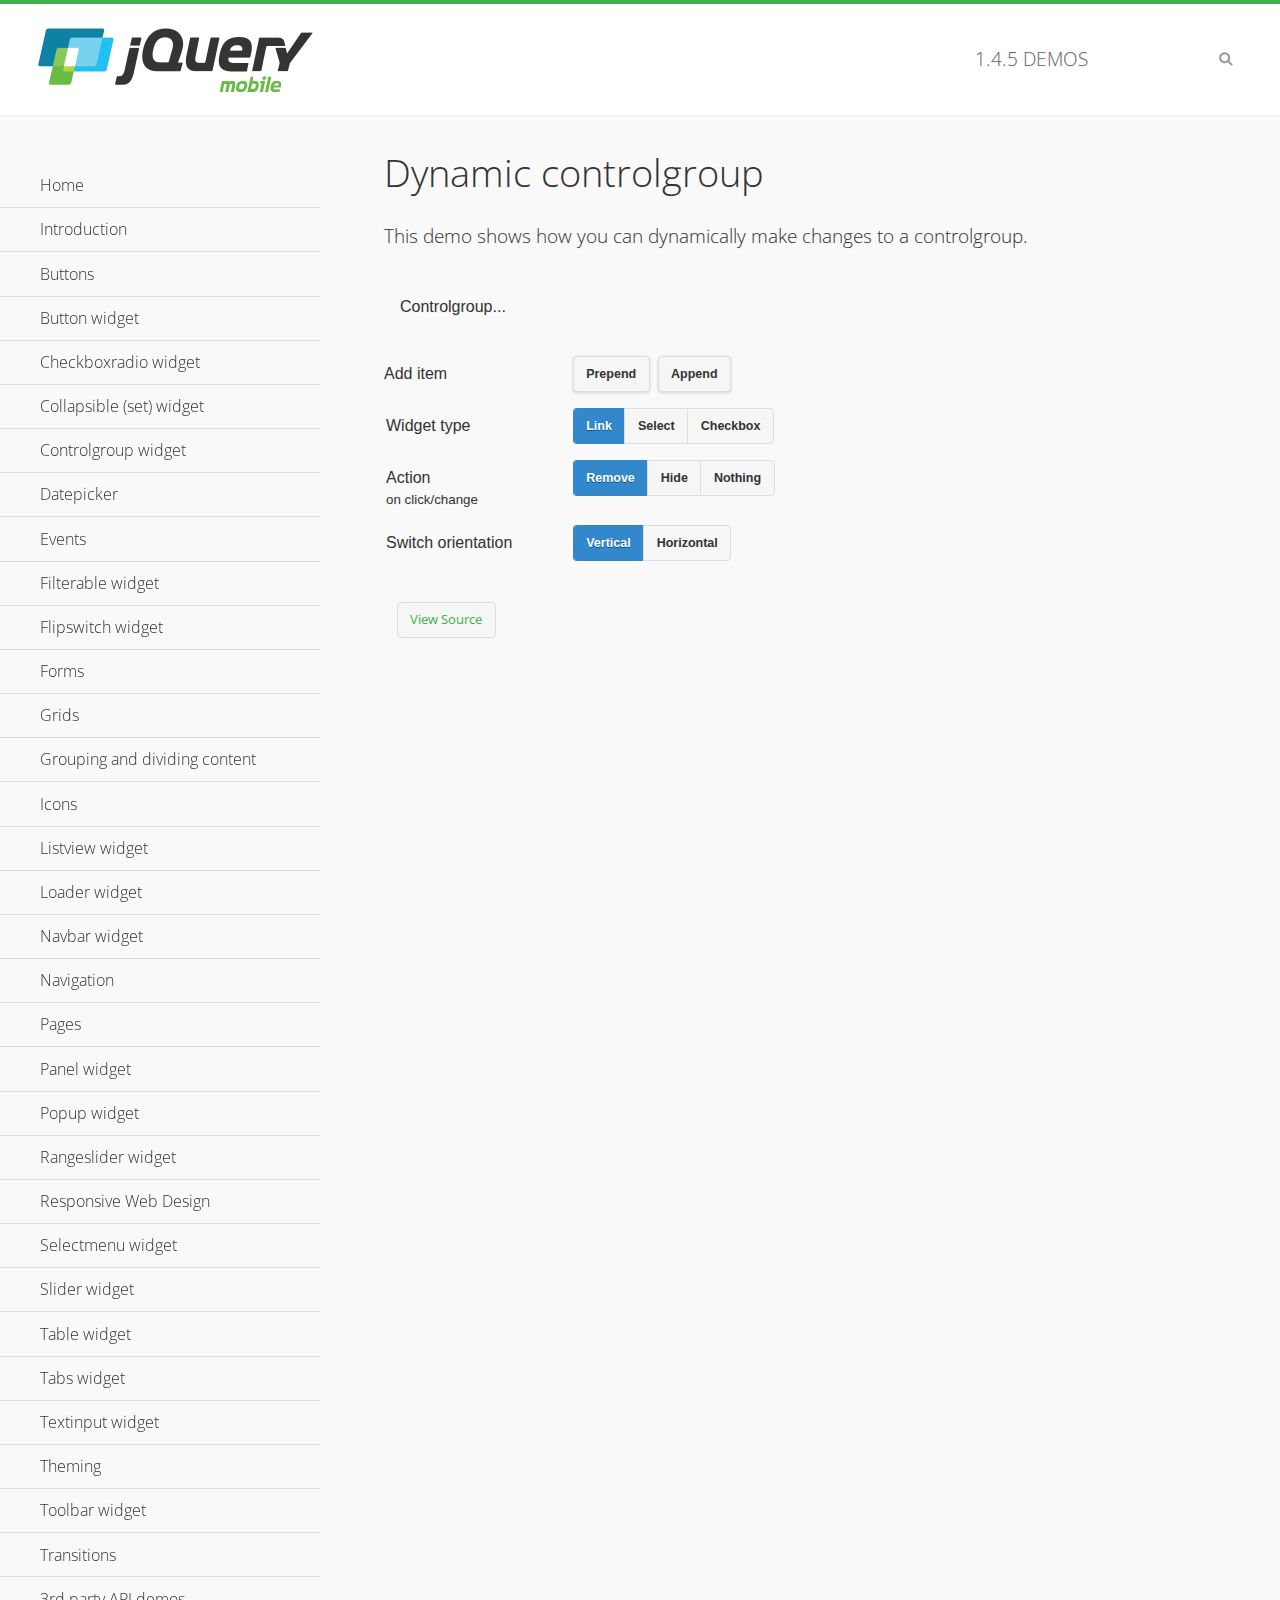
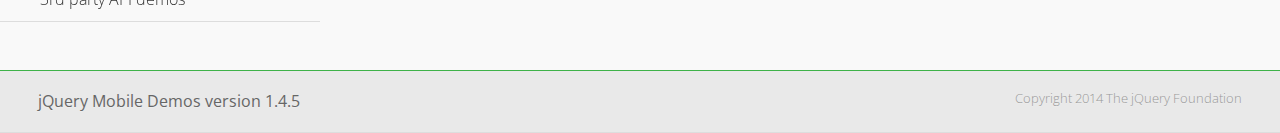
<file: jqm/css/demos/controlgroup-dynamic/index.html>
<!DOCTYPE html>
<html>
<head>
	<meta charset="utf-8">
	<meta name="viewport" content="width=device-width, initial-scale=1">
	<title>Dynamic controlgroup - jQuery Mobile Demos</title>
	<link rel="shortcut icon" href="../favicon.ico">
    <link rel="stylesheet" href="http://fonts.googleapis.com/css?family=Open+Sans:300,400,700">
	<link rel="stylesheet" href="../css/themes/default/jquery.mobile-1.4.5.min.css">
	<link rel="stylesheet" href="../_assets/css/jqm-demos.css">
	<script src="../js/jquery.js"></script>
	<script src="../_assets/js/index.js"></script>
	<script src="../js/jquery.mobile-1.4.5.min.js"></script>
	<script>
		( function( $, undefined ) {
			var counter = 0;
			$( document ).bind( "pagecreate", function( e ) {
				$( "#prepend, #append", e.target ).on( "click", function( e ) {
					counter++;

					var widgetType = $( "[name='radio-widget']:checked" ).attr( "id" ),
						group = $( "#my-controlgroup" ),
						$el,
						action = function() {
							var action = $( "[name='radio-action']:checked" ).attr( "id" );
							if ( $( $el[1] ).is( "select" ) && action === "hide" ) {
								$el = $( $el[1] ).parents( ".ui-select" );
							}
							$el[ action ]();
							group.controlgroup( "refresh" );
						};

					if ( widgetType === "link" ) {

						$el = $( "<a href='#'>Link " + counter + "</a>" ).bind( "click", action );
						$( "#my-controlgroup" ).controlgroup( "container" )[ $( this ).attr( "id" ) ]( $el );
						$el.buttonMarkup();

					} else if ( widgetType === "select" ) {

						$el = $( "<label for='widget" + counter + "'>Select " + counter + "</label><select id='widget" + counter + "'><option value='option1'>Select " + counter + "</option><option value='option2'>Select option</option></select>" );
						$( $el[ 1 ] ).bind( "change", action);
						$( "#my-controlgroup" ).controlgroup( "container" )[ $( this ).attr( "id" ) ]( $el );
						$( $el[ 1 ] ).selectmenu();

					} else {

						$el = $( "<label for='widget" + counter + "'>Checkbox " + counter + "</label><input type='checkbox' id='widget" + counter + "'></input>" );
						$( $el[ 1 ] ).bind( "change", action );
						$( "#my-controlgroup" ).controlgroup( "container" )[ $( this ).attr( "id" ) ]( $el );
						$( $el[ 1 ] ).checkboxradio();

					}

					group.controlgroup( "refresh" );
				});

				$( "[name='radio-orientation']" ).bind( "change", function( e ) {
					$( "#my-controlgroup" ).controlgroup( "option", "type", ( $( "#isHorizontal" ).is( ":checked" ) ? "horizontal" : "vertical" ) );
				});
			});
		})( jQuery );
	</script>
</head>
<body>
<div data-role="page" class="jqm-demos">

	<div data-role="header" class="jqm-header">
		<h2><a href="../" title="jQuery Mobile Demos home"><img src="../_assets/img/jquery-logo.png" alt="jQuery Mobile"></a></h2>
		<p><span class="jqm-version"></span> Demos</p>
		<a href="#" class="jqm-navmenu-link ui-btn ui-btn-icon-notext ui-corner-all ui-icon-bars ui-nodisc-icon ui-alt-icon ui-btn-left">Menu</a>
		<a href="#" class="jqm-search-link ui-btn ui-btn-icon-notext ui-corner-all ui-icon-search ui-nodisc-icon ui-alt-icon ui-btn-right">Search</a>
	</div><!-- /header -->

	<div role="main" class="ui-content jqm-content">

        <h1>Dynamic controlgroup</h1>

        <p>This demo shows how you can dynamically make changes to a controlgroup.</p>

        <div data-demo-html="true" data-demo-js="true">

            <form>
            	<div class="ui-body ui-body-d ui-corner-all">
                	<p>Controlgroup...</p>
                	<div data-role="controlgroup" id="my-controlgroup"><!-- items will be injected here --></div>
                </div>
            </form>

            <div class="ui-field-contain">
                <label for="prepend">Add item</label>
                <button id="prepend" data-mini="true" data-inline="true">Prepend</button>
                <label for="append" class="ui-hidden-accessible">Action</label>
                <button id="append" data-mini="true" data-inline="true">Append</button>
            </div>

            <form action="#" method="get">
            	<div class="ui-field-contain">
                    <fieldset data-role="controlgroup" data-type="horizontal" data-mini="true">
                        <legend>Widget type</legend>

                        <input type="radio" name="radio-widget" id="link" value="link" checked="checked">
                        <label for="link">Link</label>

                        <input type="radio" name="radio-widget" id="select" value="select">
                        <label for="select">Select</label>

                        <input type="radio" name="radio-widget" id="checkbox" value="checkbox">
                        <label for="checkbox">Checkbox</label>
                    </fieldset>
            	</div>

            	<div class="ui-field-contain">
                    <fieldset data-role="controlgroup" data-type="horizontal" data-mini="true">
                        <legend>Action<br><small>on click/change</small></legend>

                        <input type="radio" name="radio-action" id="remove" value="remove" checked="checked">
                        <label for="remove">Remove</label>

                        <input type="radio" name="radio-action" id="hide" value="hide">
                        <label for="hide">Hide</label>

                        <input type="radio" name="radio-action" id="width" value="width">
                        <label for="width">Nothing</label>
                    </fieldset>
            	</div>

            	<div class="ui-field-contain">
                    <fieldset data-role="controlgroup" data-type="horizontal" data-mini="true">
                        <legend>Switch orientation</legend>

                        <input type="radio" name="radio-orientation" id="isVertical" value="isVertical" checked="checked">
                        <label for="isVertical">Vertical</label>

                        <input type="radio" name="radio-orientation" id="isHorizontal" value="isHorizontal">
                        <label for="isHorizontal">Horizontal</label>
                    </fieldset>
            	</div>

            </form>

        </div><!--/demo-html -->

	</div><!-- /content -->
	    <div data-role="panel" class="jqm-navmenu-panel" data-position="left" data-display="overlay" data-theme="a">
	    	<ul class="jqm-list ui-alt-icon ui-nodisc-icon">
<li data-filtertext="demos homepage" data-icon="home"><a href=".././">Home</a></li>
<li data-filtertext="introduction overview getting started"><a href="../intro/" data-ajax="false">Introduction</a></li>
<li data-filtertext="buttons button markup buttonmarkup method anchor link button element"><a href="../button-markup/" data-ajax="false">Buttons</a></li>
<li data-filtertext="form button widget input button submit reset"><a href="../button/" data-ajax="false">Button widget</a></li>
<li data-role="collapsible" data-enhanced="true" data-collapsed-icon="carat-d" data-expanded-icon="carat-u" data-iconpos="right" data-inset="false" class="ui-collapsible ui-collapsible-themed-content ui-collapsible-collapsed">
	<h3 class="ui-collapsible-heading ui-collapsible-heading-collapsed">
		<a href="#" class="ui-collapsible-heading-toggle ui-btn ui-btn-icon-right ui-btn-inherit ui-icon-carat-d">
		    Checkboxradio widget<span class="ui-collapsible-heading-status"> click to expand contents</span>
		</a>
	</h3>
	<div class="ui-collapsible-content ui-body-inherit ui-collapsible-content-collapsed" aria-hidden="true">
		<ul>
			<li data-filtertext="form checkboxradio widget checkbox input checkboxes controlgroups"><a href="../checkboxradio-checkbox/" data-ajax="false">Checkboxes</a></li>
			<li data-filtertext="form checkboxradio widget radio input radio buttons controlgroups"><a href="../checkboxradio-radio/" data-ajax="false">Radio buttons</a></li>
		</ul>
	</div>
</li>
<li data-role="collapsible" data-enhanced="true" data-collapsed-icon="carat-d" data-expanded-icon="carat-u" data-iconpos="right" data-inset="false" class="ui-collapsible ui-collapsible-themed-content ui-collapsible-collapsed">
	<h3 class="ui-collapsible-heading ui-collapsible-heading-collapsed">
		<a href="#" class="ui-collapsible-heading-toggle ui-btn ui-btn-icon-right ui-btn-inherit ui-icon-carat-d">
			Collapsible (set) widget<span class="ui-collapsible-heading-status"> click to expand contents</span>
		</a>
	</h3>
	<div class="ui-collapsible-content ui-body-inherit ui-collapsible-content-collapsed" aria-hidden="true">
		<ul>
			<li data-filtertext="collapsibles content formatting"><a href="../collapsible/" data-ajax="false">Collapsible</a></li>
			<li data-filtertext="dynamic collapsible set accordion append expand"><a href="../collapsible-dynamic/" data-ajax="false">Dynamic collapsibles</a></li>
			<li data-filtertext="accordions collapsible set widget content formatting grouped collapsibles"><a href="../collapsibleset/" data-ajax="false">Collapsible set</a></li>
		</ul>
	</div>
</li>
<li data-role="collapsible" data-enhanced="true" data-collapsed-icon="carat-d" data-expanded-icon="carat-u" data-iconpos="right" data-inset="false" class="ui-collapsible ui-collapsible-themed-content ui-collapsible-collapsed">
	<h3 class="ui-collapsible-heading ui-collapsible-heading-collapsed">
		<a href="#" class="ui-collapsible-heading-toggle ui-btn ui-btn-icon-right ui-btn-inherit ui-icon-carat-d">
			Controlgroup widget<span class="ui-collapsible-heading-status"> click to expand contents</span>
		</a>
	</h3>
	<div class="ui-collapsible-content ui-body-inherit ui-collapsible-content-collapsed" aria-hidden="true">
		<ul>
			<li data-filtertext="controlgroups selectmenu checkboxradio input grouped buttons horizontal vertical"><a href="../controlgroup/" data-ajax="false">Controlgroup</a></li>
			<li data-filtertext="dynamic controlgroup dynamically add buttons"><a href="../controlgroup-dynamic/" data-ajax="false">Dynamic controlgroups</a></li>
		</ul>
	</div>
</li>
<li data-filtertext="form datepicker widget date input"><a href="../datepicker/" data-ajax="false">Datepicker</a></li>
<li data-role="collapsible" data-enhanced="true" data-collapsed-icon="carat-d" data-expanded-icon="carat-u" data-iconpos="right" data-inset="false" class="ui-collapsible ui-collapsible-themed-content ui-collapsible-collapsed">
	<h3 class="ui-collapsible-heading ui-collapsible-heading-collapsed">
		<a href="#" class="ui-collapsible-heading-toggle ui-btn ui-btn-icon-right ui-btn-inherit ui-icon-carat-d">
			Events<span class="ui-collapsible-heading-status"> click to expand contents</span>
		</a>
	</h3>
	<div class="ui-collapsible-content ui-body-inherit ui-collapsible-content-collapsed" aria-hidden="true">
		<ul>
			<li data-filtertext="swipe to delete list items listviews swipe events"><a href="../swipe-list/" data-ajax="false">Swipe list items</a></li>
			<li data-filtertext="swipe to navigate swipe page navigation swipe events"><a href="../swipe-page/" data-ajax="false">Swipe page navigation</a></li>
		</ul>
	</div>
</li>
<li data-filtertext="filterable filter elements sorting searching listview table"><a href="../filterable/" data-ajax="false">Filterable widget</a></li>
<li data-filtertext="form flipswitch widget flip toggle switch binary select checkbox input"><a href="../flipswitch/" data-ajax="false">Flipswitch widget</a></li>
<li data-role="collapsible" data-enhanced="true" data-collapsed-icon="carat-d" data-expanded-icon="carat-u" data-iconpos="right" data-inset="false" class="ui-collapsible ui-collapsible-themed-content ui-collapsible-collapsed">
	<h3 class="ui-collapsible-heading ui-collapsible-heading-collapsed">
		<a href="#" class="ui-collapsible-heading-toggle ui-btn ui-btn-icon-right ui-btn-inherit ui-icon-carat-d">
			Forms<span class="ui-collapsible-heading-status"> click to expand contents</span>
		</a>
	</h3>
	<div class="ui-collapsible-content ui-body-inherit ui-collapsible-content-collapsed" aria-hidden="true">
		<ul>
			<li data-filtertext="forms text checkbox radio range button submit reset inputs selects textarea slider flipswitch label form elements"><a href="../forms/" data-ajax="false">Forms</a></li>
			<li data-filtertext="form hide labels hidden accessible ui-hidden-accessible forms"><a href="../forms-label-hidden-accessible/" data-ajax="false">Hide labels</a></li>
			<li data-filtertext="form field containers fieldcontain ui-field-contain forms"><a href="../forms-field-contain/" data-ajax="false">Field containers</a></li>
			<li data-filtertext="forms disabled form elements"><a href="../forms-disabled/" data-ajax="false">Forms disabled</a></li>
			<li data-filtertext="forms gallery examples overview forms text checkbox radio range button submit reset inputs selects textarea slider flipswitch label form elements"><a href="../forms-gallery/" data-ajax="false">Forms gallery</a></li>
		</ul>
	</div>
</li>
<li data-role="collapsible" data-enhanced="true" data-collapsed-icon="carat-d" data-expanded-icon="carat-u" data-iconpos="right" data-inset="false" class="ui-collapsible ui-collapsible-themed-content ui-collapsible-collapsed">
	<h3 class="ui-collapsible-heading ui-collapsible-heading-collapsed">
		<a href="#" class="ui-collapsible-heading-toggle ui-btn ui-btn-icon-right ui-btn-inherit ui-icon-carat-d">
			Grids<span class="ui-collapsible-heading-status"> click to expand contents</span>
		</a>
	</h3>
	<div class="ui-collapsible-content ui-body-inherit ui-collapsible-content-collapsed" aria-hidden="true">
		<ul>
			<li data-filtertext="grids columns blocks content formatting rwd responsive css framework"><a href="../grids/" data-ajax="false">Grids</a></li>
			<li data-filtertext="buttons in grids css framework"><a href="../grids-buttons/" data-ajax="false">Buttons in grids</a></li>
			<li data-filtertext="custom responsive grids rwd css framework"><a href="../grids-custom-responsive/" data-ajax="false">Custom responsive grids</a></li>
		</ul>
	</div>
</li>
<li data-filtertext="blocks content formatting sections heading"><a href="../body-bar-classes/" data-ajax="false">Grouping and dividing content</a></li>
<li data-role="collapsible" data-enhanced="true" data-collapsed-icon="carat-d" data-expanded-icon="carat-u" data-iconpos="right" data-inset="false" class="ui-collapsible ui-collapsible-themed-content ui-collapsible-collapsed">
	<h3 class="ui-collapsible-heading ui-collapsible-heading-collapsed">
		<a href="#" class="ui-collapsible-heading-toggle ui-btn ui-btn-icon-right ui-btn-inherit ui-icon-carat-d">
			Icons<span class="ui-collapsible-heading-status"> click to expand contents</span>
		</a>
	</h3>
	<div class="ui-collapsible-content ui-body-inherit ui-collapsible-content-collapsed" aria-hidden="true">
		<ul>
			<li data-filtertext="button icons svg disc alt custom icon position"><a href="../icons/" data-ajax="false">Icons</a></li>
			<li data-filtertext=""><a href="../icons-grunticon/" data-ajax="false">Grunticon loader</a></li>
		</ul>
	</div>
</li>
<li data-role="collapsible" data-enhanced="true" data-collapsed-icon="carat-d" data-expanded-icon="carat-u" data-iconpos="right" data-inset="false" class="ui-collapsible ui-collapsible-themed-content ui-collapsible-collapsed">
	<h3 class="ui-collapsible-heading ui-collapsible-heading-collapsed">
		<a href="#" class="ui-collapsible-heading-toggle ui-btn ui-btn-icon-right ui-btn-inherit ui-icon-carat-d">
			Listview widget<span class="ui-collapsible-heading-status"> click to expand contents</span>
		</a>
	</h3>
	<div class="ui-collapsible-content ui-body-inherit ui-collapsible-content-collapsed" aria-hidden="true">
		<ul>
			<li data-filtertext="listview widget thumbnails icons nested split button collapsible ul ol"><a href="../listview/" data-ajax="false">Listview</a></li>
			<li data-filtertext="autocomplete filterable reveal listview filtertextbeforefilter placeholder"><a href="../listview-autocomplete/" data-ajax="false">Listview autocomplete</a></li>
			<li data-filtertext="autocomplete filterable reveal listview remote data filtertextbeforefilter placeholder"><a href="../listview-autocomplete-remote/" data-ajax="false">Listview autocomplete remote data</a></li>
			<li data-filtertext="autodividers anchor jump scroll linkbars listview lists ul ol"><a href="../listview-autodividers-linkbar/" data-ajax="false">Listview autodividers linkbar</a></li>
			<li data-filtertext="listview autodividers selector autodividersselector lists ul ol"><a href="../listview-autodividers-selector/" data-ajax="false">Listview autodividers selector</a></li>
			<li data-filtertext="listview nested list items"><a href="../listview-nested-lists/" data-ajax="false">Nested Listviews</a></li>
			<li data-filtertext="listview collapsible list items flat"><a href="../listview-collapsible-item-flat/" data-ajax="false">Listview collapsible list items (flat)</a></li>
			<li data-filtertext="listview collapsible list indented"><a href="../listview-collapsible-item-indented/" data-ajax="false">Listview collapsible list items (indented)</a></li>
			<li data-filtertext="grid listview responsive grids responsive listviews lists ul"><a href="../listview-grid/" data-ajax="false">Listview responsive grid</a></li>
		</ul>
	</div>
</li>
<li data-filtertext="loader widget page loading navigation overlay spinner"><a href="../loader/" data-ajax="false">Loader widget</a></li>
<li data-filtertext="navbar widget navmenu toolbars header footer"><a href="../navbar/" data-ajax="false">Navbar widget</a></li>
<li data-role="collapsible" data-enhanced="true" data-collapsed-icon="carat-d" data-expanded-icon="carat-u" data-iconpos="right" data-inset="false" class="ui-collapsible ui-collapsible-themed-content ui-collapsible-collapsed">
	<h3 class="ui-collapsible-heading ui-collapsible-heading-collapsed">
		<a href="#" class="ui-collapsible-heading-toggle ui-btn ui-btn-icon-right ui-btn-inherit ui-icon-carat-d">
			Navigation<span class="ui-collapsible-heading-status"> click to expand contents</span>
		</a>
	</h3>
	<div class="ui-collapsible-content ui-body-inherit ui-collapsible-content-collapsed" aria-hidden="true">
		<ul>
			<li data-filtertext="ajax navigation navigate widget history event method"><a href="../navigation/" data-ajax="false">Navigation</a></li>
			<li data-filtertext="linking pages page links navigation ajax prefetch cache"><a href="../navigation-linking-pages/" data-ajax="false">Linking pages</a></li>
			<!-- <li data-filtertext="php redirect server redirection server-side navigation"><a href="../navigation-php-redirect/" data-ajax="false">PHP redirect demo</a></li>-->
			<li data-filtertext="navigation redirection hash query"><a href="../navigation-hash-processing/" data-ajax="false">Hash processing demo</a></li>
			<li data-filtertext="navigation redirection hash query"><a href="../page-events/" data-ajax="false">Page Navigation Events</a></li>
		</ul>
	</div>
</li>
<li data-role="collapsible" data-enhanced="true" data-collapsed-icon="carat-d" data-expanded-icon="carat-u" data-iconpos="right" data-inset="false" class="ui-collapsible ui-collapsible-themed-content ui-collapsible-collapsed">
	<h3 class="ui-collapsible-heading ui-collapsible-heading-collapsed">
		<a href="#" class="ui-collapsible-heading-toggle ui-btn ui-btn-icon-right ui-btn-inherit ui-icon-carat-d">
			Pages<span class="ui-collapsible-heading-status"> click to expand contents</span>
		</a>
	</h3>
	<div class="ui-collapsible-content ui-body-inherit ui-collapsible-content-collapsed" aria-hidden="true">
		<ul>
			<li data-filtertext="pages page widget ajax navigation"><a href="../pages/" data-ajax="false">Pages</a></li>
			<li data-filtertext="single page"><a href="../pages-single-page/" data-ajax="false">Single page</a></li>
			<li data-filtertext="multipage multi-page page"><a href="../pages-multi-page/" data-ajax="false">Multi-page template</a></li>
			<li data-filtertext="dialog page widget modal popup"><a href="../pages-dialog/" data-ajax="false">Dialog page</a></li>
		</ul>
	</div>
</li>
<li data-role="collapsible" data-enhanced="true" data-collapsed-icon="carat-d" data-expanded-icon="carat-u" data-iconpos="right" data-inset="false" class="ui-collapsible ui-collapsible-themed-content ui-collapsible-collapsed">
	<h3 class="ui-collapsible-heading ui-collapsible-heading-collapsed">
		<a href="#" class="ui-collapsible-heading-toggle ui-btn ui-btn-icon-right ui-btn-inherit ui-icon-carat-d">
			Panel widget<span class="ui-collapsible-heading-status"> click to expand contents</span>
		</a>
	</h3>
	<div class="ui-collapsible-content ui-body-inherit ui-collapsible-content-collapsed" aria-hidden="true">
		<ul>
			<li data-filtertext="panel widget sliding panels reveal push overlay responsive"><a href="../panel/" data-ajax="false">Panel</a></li>
			<li data-filtertext=""><a href="../panel-external/" data-ajax="false">External panels</a></li>
			<li data-filtertext="panel "><a href="../panel-fixed/" data-ajax="false">Fixed panels</a></li>
			<li data-filtertext="panel slide panels sliding panels shadow rwd responsive breakpoint"><a href="../panel-responsive/" data-ajax="false">Panels responsive</a></li>
			<li data-filtertext="panel custom style custom panel width reveal shadow listview panel styling page background wrapper"><a href="../panel-styling/" data-ajax="false">Custom panel style</a></li>
			<li data-filtertext="panel open on swipe"><a href="../panel-swipe-open/" data-ajax="false">Panel open on swipe</a></li>
			<li data-filtertext="panels outside page internal external toolbars"><a href="../panel-external-internal/" data-ajax="false">Panel external and internal</a></li>
		</ul>
	</div>
</li>
<li data-role="collapsible" data-enhanced="true" data-collapsed-icon="carat-d" data-expanded-icon="carat-u" data-iconpos="right" data-inset="false" class="ui-collapsible ui-collapsible-themed-content ui-collapsible-collapsed">
	<h3 class="ui-collapsible-heading ui-collapsible-heading-collapsed">
		<a href="#" class="ui-collapsible-heading-toggle ui-btn ui-btn-icon-right ui-btn-inherit ui-icon-carat-d">
			Popup widget<span class="ui-collapsible-heading-status"> click to expand contents</span>
		</a>
	</h3>
	<div class="ui-collapsible-content ui-body-inherit ui-collapsible-content-collapsed" aria-hidden="true">
		<ul>
			<li data-filtertext="popup widget popups dialog modal transition tooltip lightbox form overlay screen flip pop fade transition"><a href="../popup/" data-ajax="false">Popup</a></li>
			<li data-filtertext="popup alignment position"><a href="../popup-alignment/" data-ajax="false">Popup alignment</a></li>
			<li data-filtertext="popup arrow size popups popover"><a href="../popup-arrow-size/" data-ajax="false">Popup arrow size</a></li>
			<li data-filtertext="dynamic popups popup images lightbox"><a href="../popup-dynamic/" data-ajax="false">Dynamic popups</a></li>
			<li data-filtertext="popups with iframes scaling"><a href="../popup-iframe/" data-ajax="false">Popups with iframes</a></li>
			<li data-filtertext="popup image scaling"><a href="../popup-image-scaling/" data-ajax="false">Popup image scaling</a></li>
			<li data-filtertext="external popup outside multi-page"><a href="../popup-outside-multipage/" data-ajax="false">Popup outside multi-page</a></li>
		</ul>
	</div>
</li>
<li data-filtertext="form rangeslider widget dual sliders dual handle sliders range input"><a href="../rangeslider/" data-ajax="false">Rangeslider widget</a></li>
<li data-filtertext="responsive web design rwd adaptive progressive enhancement PE accessible mobile breakpoints media query media queries"><a href="../rwd/" data-ajax="false">Responsive Web Design</a></li>
<li data-role="collapsible" data-enhanced="true" data-collapsed-icon="carat-d" data-expanded-icon="carat-u" data-iconpos="right" data-inset="false" class="ui-collapsible ui-collapsible-themed-content ui-collapsible-collapsed">
	<h3 class="ui-collapsible-heading ui-collapsible-heading-collapsed">
		<a href="#" class="ui-collapsible-heading-toggle ui-btn ui-btn-icon-right ui-btn-inherit ui-icon-carat-d">
			Selectmenu widget<span class="ui-collapsible-heading-status"> click to expand contents</span>
		</a>
	</h3>
	<div class="ui-collapsible-content ui-body-inherit ui-collapsible-content-collapsed" aria-hidden="true">
		<ul>
			<li data-filtertext="form selectmenu widget select input custom select menu selects"><a href="../selectmenu/" data-ajax="false">Selectmenu</a></li>
			<li data-filtertext="form custom select menu selectmenu widget custom menu option optgroup multiple selects"><a href="../selectmenu-custom/" data-ajax="false">Custom select menu</a></li>
			<li data-filtertext="filterable select filter popup dialog"><a href="../selectmenu-custom-filter/" data-ajax="false">Custom select menu with filter</a></li>
		</ul>
	</div>
</li>
<li data-role="collapsible" data-enhanced="true" data-collapsed-icon="carat-d" data-expanded-icon="carat-u" data-iconpos="right" data-inset="false" class="ui-collapsible ui-collapsible-themed-content ui-collapsible-collapsed">
	<h3 class="ui-collapsible-heading ui-collapsible-heading-collapsed">
		<a href="#" class="ui-collapsible-heading-toggle ui-btn ui-btn-icon-right ui-btn-inherit ui-icon-carat-d">
			Slider widget<span class="ui-collapsible-heading-status"> click to expand contents</span>
		</a>
	</h3>
	<div class="ui-collapsible-content ui-body-inherit ui-collapsible-content-collapsed" aria-hidden="true">
		<ul>
			<li data-filtertext="form slider widget range input single sliders"><a href="../slider/" data-ajax="false">Slider</a></li>
			<li data-filtertext="form slider widget flipswitch slider binary select flip toggle switch"><a href="../slider-flipswitch/" data-ajax="false">Slider flip toggle switch</a></li>
			<li data-filtertext="form slider tooltip handle value input range sliders"><a href="../slider-tooltip/" data-ajax="false">Slider tooltip</a></li>
		</ul>
	</div>
</li>
<li data-role="collapsible" data-enhanced="true" data-collapsed-icon="carat-d" data-expanded-icon="carat-u" data-iconpos="right" data-inset="false" class="ui-collapsible ui-collapsible-themed-content ui-collapsible-collapsed">
	<h3 class="ui-collapsible-heading ui-collapsible-heading-collapsed">
		<a href="#" class="ui-collapsible-heading-toggle ui-btn ui-btn-icon-right ui-btn-inherit ui-icon-carat-d">
			Table widget<span class="ui-collapsible-heading-status"> click to expand contents</span>
		</a>
	</h3>
	<div class="ui-collapsible-content ui-body-inherit ui-collapsible-content-collapsed" aria-hidden="true">
		<ul>
			<li data-filtertext="table widget reflow column toggle th td responsive tables rwd hide show tabular"><a href="../table-column-toggle/" data-ajax="false">Table Column Toggle</a></li>
			<li data-filtertext="table column toggle phone comparison demo"><a href="../table-column-toggle-example/" data-ajax="false">Table Column Toggle demo</a></li>
			<li data-filtertext="responsive tables table column toggle heading groups rwd breakpoint"><a href="../table-column-toggle-heading-groups/" data-ajax="false">Table Column Toggle heading groups</a></li>
			<li data-filtertext="responsive tables table column toggle hide rwd breakpoint customization options"><a href="../table-column-toggle-options/" data-ajax="false">Table Column Toggle options</a></li>
			<li data-filtertext="table reflow th td responsive rwd columns tabular"><a href="../table-reflow/" data-ajax="false">Table Reflow</a></li>
			<li data-filtertext="responsive tables table reflow heading groups rwd breakpoint"><a href="../table-reflow-heading-groups/" data-ajax="false">Table Reflow heading groups</a></li>
			<li data-filtertext="responsive tables table reflow stripes strokes table style"><a href="../table-reflow-stripes-strokes/" data-ajax="false">Table Reflow stripes and strokes</a></li>
			<li data-filtertext="responsive tables table reflow stack custom styles"><a href="../table-reflow-styling/" data-ajax="false">Table Reflow custom styles</a></li>
		</ul>
	</div>
</li>
<li data-filtertext="ui tabs widget"><a href="../tabs/" data-ajax="false">Tabs widget</a></li>
<li data-filtertext="form textinput widget text input textarea number date time tel email file color password"><a href="../textinput/" data-ajax="false">Textinput widget</a></li>
<li data-role="collapsible" data-enhanced="true" data-collapsed-icon="carat-d" data-expanded-icon="carat-u" data-iconpos="right" data-inset="false" class="ui-collapsible ui-collapsible-themed-content ui-collapsible-collapsed">
	<h3 class="ui-collapsible-heading ui-collapsible-heading-collapsed">
		<a href="#" class="ui-collapsible-heading-toggle ui-btn ui-btn-icon-right ui-btn-inherit ui-icon-carat-d">
			Theming<span class="ui-collapsible-heading-status"> click to expand contents</span>
		</a>
	</h3>
	<div class="ui-collapsible-content ui-body-inherit ui-collapsible-content-collapsed" aria-hidden="true">
		<ul>
			<li data-filtertext="default theme swatches theming style css"><a href="../theme-default/" data-ajax="false">Default theme</a></li>
			<li data-filtertext="classic theme old theme swatches theming style css"><a href="../theme-classic/" data-ajax="false">Classic theme</a></li>
		</ul>
	</div>
</li>
<li data-role="collapsible" data-enhanced="true" data-collapsed-icon="carat-d" data-expanded-icon="carat-u" data-iconpos="right" data-inset="false" class="ui-collapsible ui-collapsible-themed-content ui-collapsible-collapsed">
	<h3 class="ui-collapsible-heading ui-collapsible-heading-collapsed">
		<a href="#" class="ui-collapsible-heading-toggle ui-btn ui-btn-icon-right ui-btn-inherit ui-icon-carat-d">
			Toolbar widget<span class="ui-collapsible-heading-status"> click to expand contents</span>
		</a>
	</h3>
	<div class="ui-collapsible-content ui-body-inherit ui-collapsible-content-collapsed" aria-hidden="true">
		<ul>
			<li data-filtertext="toolbar widget header footer toolbars fixed fullscreen external sections"><a href="../toolbar/" data-ajax="false">Toolbar</a></li>
			<li data-filtertext="dynamic toolbars dynamically add toolbar header footer"><a href="../toolbar-dynamic/" data-ajax="false">Dynamic toolbars</a></li>
			<li data-filtertext="external toolbars header footer"><a href="../toolbar-external/" data-ajax="false">External toolbars</a></li>
			<li data-filtertext="fixed toolbars header footer"><a href="../toolbar-fixed/" data-ajax="false">Fixed toolbars</a></li>
			<li data-filtertext="fixed fullscreen toolbars header footer"><a href="../toolbar-fixed-fullscreen/" data-ajax="false">Fullscreen toolbars</a></li>
			<li data-filtertext="external fixed toolbars header footer"><a href="../toolbar-fixed-external/" data-ajax="false">Fixed external toolbars</a></li>
			<li data-filtertext="external persistent toolbars header footer navbar navmenu"><a href="../toolbar-fixed-persistent/" data-ajax="false">Persistent toolbars</a></li>
			<li data-filtertext="external ajax optimized toolbars persistent toolbars header footer navbar"><a href="../toolbar-fixed-persistent-optimized/" data-ajax="false">Ajax optimized toolbars</a></li>
			<li data-filtertext="form in toolbars header footer"><a href="../toolbar-fixed-forms/" data-ajax="false">Form in toolbar</a></li>
		</ul>
	</div>
</li>
<li data-filtertext="page transitions animated pages popup navigation flip slide fade pop"><a href="../transitions/" data-ajax="false">Transitions</a></li>
<li data-role="collapsible" data-enhanced="true" data-collapsed-icon="carat-d" data-expanded-icon="carat-u" data-iconpos="right" data-inset="false" class="ui-collapsible ui-collapsible-themed-content ui-collapsible-collapsed">
	<h3 class="ui-collapsible-heading ui-collapsible-heading-collapsed">
		<a href="#" class="ui-collapsible-heading-toggle ui-btn ui-btn-icon-right ui-btn-inherit ui-icon-carat-d">
			3rd party API demos<span class="ui-collapsible-heading-status"> click to expand contents</span>
		</a>
	</h3>
	<div class="ui-collapsible-content ui-body-inherit ui-collapsible-content-collapsed" aria-hidden="true">
		<ul>
			<li data-filtertext="backbone requirejs navigation router"><a href="../backbone-requirejs/" data-ajax="false">Backbone RequireJS</a></li>
			<li data-filtertext="google maps geolocation demo"><a href="../map-geolocation/" data-ajax="false">Google Maps geolocation</a></li>
			<li data-filtertext="google maps hybrid"><a href="../map-list-toggle/" data-ajax="false">Google Maps list toggle</a></li>
		</ul>
	</div>
</li>



		     </ul>
		</div><!-- /panel -->


	<div data-role="footer" data-position="fixed" data-tap-toggle="false" class="jqm-footer">
		<p>jQuery Mobile Demos version <span class="jqm-version"></span></p>
		<p>Copyright 2014 The jQuery Foundation</p>
	</div><!-- /footer -->
	<!-- TODO: This should become an external panel so we can add input to markup (unique ID) -->
    <div data-role="panel" class="jqm-search-panel" data-position="right" data-display="overlay" data-theme="a">
		<div class="jqm-search">
			<ul class="jqm-list" data-filter-placeholder="Search demos..." data-filter-reveal="true">
<li data-filtertext="demos homepage" data-icon="home"><a href=".././">Home</a></li>
<li data-filtertext="introduction overview getting started"><a href="../intro/" data-ajax="false">Introduction</a></li>
<li data-filtertext="buttons button markup buttonmarkup method anchor link button element"><a href="../button-markup/" data-ajax="false">Buttons</a></li>
<li data-filtertext="form button widget input button submit reset"><a href="../button/" data-ajax="false">Button widget</a></li>
<li data-role="collapsible" data-enhanced="true" data-collapsed-icon="carat-d" data-expanded-icon="carat-u" data-iconpos="right" data-inset="false" class="ui-collapsible ui-collapsible-themed-content ui-collapsible-collapsed">
	<h3 class="ui-collapsible-heading ui-collapsible-heading-collapsed">
		<a href="#" class="ui-collapsible-heading-toggle ui-btn ui-btn-icon-right ui-btn-inherit ui-icon-carat-d">
		    Checkboxradio widget<span class="ui-collapsible-heading-status"> click to expand contents</span>
		</a>
	</h3>
	<div class="ui-collapsible-content ui-body-inherit ui-collapsible-content-collapsed" aria-hidden="true">
		<ul>
			<li data-filtertext="form checkboxradio widget checkbox input checkboxes controlgroups"><a href="../checkboxradio-checkbox/" data-ajax="false">Checkboxes</a></li>
			<li data-filtertext="form checkboxradio widget radio input radio buttons controlgroups"><a href="../checkboxradio-radio/" data-ajax="false">Radio buttons</a></li>
		</ul>
	</div>
</li>
<li data-role="collapsible" data-enhanced="true" data-collapsed-icon="carat-d" data-expanded-icon="carat-u" data-iconpos="right" data-inset="false" class="ui-collapsible ui-collapsible-themed-content ui-collapsible-collapsed">
	<h3 class="ui-collapsible-heading ui-collapsible-heading-collapsed">
		<a href="#" class="ui-collapsible-heading-toggle ui-btn ui-btn-icon-right ui-btn-inherit ui-icon-carat-d">
			Collapsible (set) widget<span class="ui-collapsible-heading-status"> click to expand contents</span>
		</a>
	</h3>
	<div class="ui-collapsible-content ui-body-inherit ui-collapsible-content-collapsed" aria-hidden="true">
		<ul>
			<li data-filtertext="collapsibles content formatting"><a href="../collapsible/" data-ajax="false">Collapsible</a></li>
			<li data-filtertext="dynamic collapsible set accordion append expand"><a href="../collapsible-dynamic/" data-ajax="false">Dynamic collapsibles</a></li>
			<li data-filtertext="accordions collapsible set widget content formatting grouped collapsibles"><a href="../collapsibleset/" data-ajax="false">Collapsible set</a></li>
		</ul>
	</div>
</li>
<li data-role="collapsible" data-enhanced="true" data-collapsed-icon="carat-d" data-expanded-icon="carat-u" data-iconpos="right" data-inset="false" class="ui-collapsible ui-collapsible-themed-content ui-collapsible-collapsed">
	<h3 class="ui-collapsible-heading ui-collapsible-heading-collapsed">
		<a href="#" class="ui-collapsible-heading-toggle ui-btn ui-btn-icon-right ui-btn-inherit ui-icon-carat-d">
			Controlgroup widget<span class="ui-collapsible-heading-status"> click to expand contents</span>
		</a>
	</h3>
	<div class="ui-collapsible-content ui-body-inherit ui-collapsible-content-collapsed" aria-hidden="true">
		<ul>
			<li data-filtertext="controlgroups selectmenu checkboxradio input grouped buttons horizontal vertical"><a href="../controlgroup/" data-ajax="false">Controlgroup</a></li>
			<li data-filtertext="dynamic controlgroup dynamically add buttons"><a href="../controlgroup-dynamic/" data-ajax="false">Dynamic controlgroups</a></li>
		</ul>
	</div>
</li>
<li data-filtertext="form datepicker widget date input"><a href="../datepicker/" data-ajax="false">Datepicker</a></li>
<li data-role="collapsible" data-enhanced="true" data-collapsed-icon="carat-d" data-expanded-icon="carat-u" data-iconpos="right" data-inset="false" class="ui-collapsible ui-collapsible-themed-content ui-collapsible-collapsed">
	<h3 class="ui-collapsible-heading ui-collapsible-heading-collapsed">
		<a href="#" class="ui-collapsible-heading-toggle ui-btn ui-btn-icon-right ui-btn-inherit ui-icon-carat-d">
			Events<span class="ui-collapsible-heading-status"> click to expand contents</span>
		</a>
	</h3>
	<div class="ui-collapsible-content ui-body-inherit ui-collapsible-content-collapsed" aria-hidden="true">
		<ul>
			<li data-filtertext="swipe to delete list items listviews swipe events"><a href="../swipe-list/" data-ajax="false">Swipe list items</a></li>
			<li data-filtertext="swipe to navigate swipe page navigation swipe events"><a href="../swipe-page/" data-ajax="false">Swipe page navigation</a></li>
		</ul>
	</div>
</li>
<li data-filtertext="filterable filter elements sorting searching listview table"><a href="../filterable/" data-ajax="false">Filterable widget</a></li>
<li data-filtertext="form flipswitch widget flip toggle switch binary select checkbox input"><a href="../flipswitch/" data-ajax="false">Flipswitch widget</a></li>
<li data-role="collapsible" data-enhanced="true" data-collapsed-icon="carat-d" data-expanded-icon="carat-u" data-iconpos="right" data-inset="false" class="ui-collapsible ui-collapsible-themed-content ui-collapsible-collapsed">
	<h3 class="ui-collapsible-heading ui-collapsible-heading-collapsed">
		<a href="#" class="ui-collapsible-heading-toggle ui-btn ui-btn-icon-right ui-btn-inherit ui-icon-carat-d">
			Forms<span class="ui-collapsible-heading-status"> click to expand contents</span>
		</a>
	</h3>
	<div class="ui-collapsible-content ui-body-inherit ui-collapsible-content-collapsed" aria-hidden="true">
		<ul>
			<li data-filtertext="forms text checkbox radio range button submit reset inputs selects textarea slider flipswitch label form elements"><a href="../forms/" data-ajax="false">Forms</a></li>
			<li data-filtertext="form hide labels hidden accessible ui-hidden-accessible forms"><a href="../forms-label-hidden-accessible/" data-ajax="false">Hide labels</a></li>
			<li data-filtertext="form field containers fieldcontain ui-field-contain forms"><a href="../forms-field-contain/" data-ajax="false">Field containers</a></li>
			<li data-filtertext="forms disabled form elements"><a href="../forms-disabled/" data-ajax="false">Forms disabled</a></li>
			<li data-filtertext="forms gallery examples overview forms text checkbox radio range button submit reset inputs selects textarea slider flipswitch label form elements"><a href="../forms-gallery/" data-ajax="false">Forms gallery</a></li>
		</ul>
	</div>
</li>
<li data-role="collapsible" data-enhanced="true" data-collapsed-icon="carat-d" data-expanded-icon="carat-u" data-iconpos="right" data-inset="false" class="ui-collapsible ui-collapsible-themed-content ui-collapsible-collapsed">
	<h3 class="ui-collapsible-heading ui-collapsible-heading-collapsed">
		<a href="#" class="ui-collapsible-heading-toggle ui-btn ui-btn-icon-right ui-btn-inherit ui-icon-carat-d">
			Grids<span class="ui-collapsible-heading-status"> click to expand contents</span>
		</a>
	</h3>
	<div class="ui-collapsible-content ui-body-inherit ui-collapsible-content-collapsed" aria-hidden="true">
		<ul>
			<li data-filtertext="grids columns blocks content formatting rwd responsive css framework"><a href="../grids/" data-ajax="false">Grids</a></li>
			<li data-filtertext="buttons in grids css framework"><a href="../grids-buttons/" data-ajax="false">Buttons in grids</a></li>
			<li data-filtertext="custom responsive grids rwd css framework"><a href="../grids-custom-responsive/" data-ajax="false">Custom responsive grids</a></li>
		</ul>
	</div>
</li>
<li data-filtertext="blocks content formatting sections heading"><a href="../body-bar-classes/" data-ajax="false">Grouping and dividing content</a></li>
<li data-role="collapsible" data-enhanced="true" data-collapsed-icon="carat-d" data-expanded-icon="carat-u" data-iconpos="right" data-inset="false" class="ui-collapsible ui-collapsible-themed-content ui-collapsible-collapsed">
	<h3 class="ui-collapsible-heading ui-collapsible-heading-collapsed">
		<a href="#" class="ui-collapsible-heading-toggle ui-btn ui-btn-icon-right ui-btn-inherit ui-icon-carat-d">
			Icons<span class="ui-collapsible-heading-status"> click to expand contents</span>
		</a>
	</h3>
	<div class="ui-collapsible-content ui-body-inherit ui-collapsible-content-collapsed" aria-hidden="true">
		<ul>
			<li data-filtertext="button icons svg disc alt custom icon position"><a href="../icons/" data-ajax="false">Icons</a></li>
			<li data-filtertext=""><a href="../icons-grunticon/" data-ajax="false">Grunticon loader</a></li>
		</ul>
	</div>
</li>
<li data-role="collapsible" data-enhanced="true" data-collapsed-icon="carat-d" data-expanded-icon="carat-u" data-iconpos="right" data-inset="false" class="ui-collapsible ui-collapsible-themed-content ui-collapsible-collapsed">
	<h3 class="ui-collapsible-heading ui-collapsible-heading-collapsed">
		<a href="#" class="ui-collapsible-heading-toggle ui-btn ui-btn-icon-right ui-btn-inherit ui-icon-carat-d">
			Listview widget<span class="ui-collapsible-heading-status"> click to expand contents</span>
		</a>
	</h3>
	<div class="ui-collapsible-content ui-body-inherit ui-collapsible-content-collapsed" aria-hidden="true">
		<ul>
			<li data-filtertext="listview widget thumbnails icons nested split button collapsible ul ol"><a href="../listview/" data-ajax="false">Listview</a></li>
			<li data-filtertext="autocomplete filterable reveal listview filtertextbeforefilter placeholder"><a href="../listview-autocomplete/" data-ajax="false">Listview autocomplete</a></li>
			<li data-filtertext="autocomplete filterable reveal listview remote data filtertextbeforefilter placeholder"><a href="../listview-autocomplete-remote/" data-ajax="false">Listview autocomplete remote data</a></li>
			<li data-filtertext="autodividers anchor jump scroll linkbars listview lists ul ol"><a href="../listview-autodividers-linkbar/" data-ajax="false">Listview autodividers linkbar</a></li>
			<li data-filtertext="listview autodividers selector autodividersselector lists ul ol"><a href="../listview-autodividers-selector/" data-ajax="false">Listview autodividers selector</a></li>
			<li data-filtertext="listview nested list items"><a href="../listview-nested-lists/" data-ajax="false">Nested Listviews</a></li>
			<li data-filtertext="listview collapsible list items flat"><a href="../listview-collapsible-item-flat/" data-ajax="false">Listview collapsible list items (flat)</a></li>
			<li data-filtertext="listview collapsible list indented"><a href="../listview-collapsible-item-indented/" data-ajax="false">Listview collapsible list items (indented)</a></li>
			<li data-filtertext="grid listview responsive grids responsive listviews lists ul"><a href="../listview-grid/" data-ajax="false">Listview responsive grid</a></li>
		</ul>
	</div>
</li>
<li data-filtertext="loader widget page loading navigation overlay spinner"><a href="../loader/" data-ajax="false">Loader widget</a></li>
<li data-filtertext="navbar widget navmenu toolbars header footer"><a href="../navbar/" data-ajax="false">Navbar widget</a></li>
<li data-role="collapsible" data-enhanced="true" data-collapsed-icon="carat-d" data-expanded-icon="carat-u" data-iconpos="right" data-inset="false" class="ui-collapsible ui-collapsible-themed-content ui-collapsible-collapsed">
	<h3 class="ui-collapsible-heading ui-collapsible-heading-collapsed">
		<a href="#" class="ui-collapsible-heading-toggle ui-btn ui-btn-icon-right ui-btn-inherit ui-icon-carat-d">
			Navigation<span class="ui-collapsible-heading-status"> click to expand contents</span>
		</a>
	</h3>
	<div class="ui-collapsible-content ui-body-inherit ui-collapsible-content-collapsed" aria-hidden="true">
		<ul>
			<li data-filtertext="ajax navigation navigate widget history event method"><a href="../navigation/" data-ajax="false">Navigation</a></li>
			<li data-filtertext="linking pages page links navigation ajax prefetch cache"><a href="../navigation-linking-pages/" data-ajax="false">Linking pages</a></li>
			<!-- <li data-filtertext="php redirect server redirection server-side navigation"><a href="../navigation-php-redirect/" data-ajax="false">PHP redirect demo</a></li>-->
			<li data-filtertext="navigation redirection hash query"><a href="../navigation-hash-processing/" data-ajax="false">Hash processing demo</a></li>
			<li data-filtertext="navigation redirection hash query"><a href="../page-events/" data-ajax="false">Page Navigation Events</a></li>
		</ul>
	</div>
</li>
<li data-role="collapsible" data-enhanced="true" data-collapsed-icon="carat-d" data-expanded-icon="carat-u" data-iconpos="right" data-inset="false" class="ui-collapsible ui-collapsible-themed-content ui-collapsible-collapsed">
	<h3 class="ui-collapsible-heading ui-collapsible-heading-collapsed">
		<a href="#" class="ui-collapsible-heading-toggle ui-btn ui-btn-icon-right ui-btn-inherit ui-icon-carat-d">
			Pages<span class="ui-collapsible-heading-status"> click to expand contents</span>
		</a>
	</h3>
	<div class="ui-collapsible-content ui-body-inherit ui-collapsible-content-collapsed" aria-hidden="true">
		<ul>
			<li data-filtertext="pages page widget ajax navigation"><a href="../pages/" data-ajax="false">Pages</a></li>
			<li data-filtertext="single page"><a href="../pages-single-page/" data-ajax="false">Single page</a></li>
			<li data-filtertext="multipage multi-page page"><a href="../pages-multi-page/" data-ajax="false">Multi-page template</a></li>
			<li data-filtertext="dialog page widget modal popup"><a href="../pages-dialog/" data-ajax="false">Dialog page</a></li>
		</ul>
	</div>
</li>
<li data-role="collapsible" data-enhanced="true" data-collapsed-icon="carat-d" data-expanded-icon="carat-u" data-iconpos="right" data-inset="false" class="ui-collapsible ui-collapsible-themed-content ui-collapsible-collapsed">
	<h3 class="ui-collapsible-heading ui-collapsible-heading-collapsed">
		<a href="#" class="ui-collapsible-heading-toggle ui-btn ui-btn-icon-right ui-btn-inherit ui-icon-carat-d">
			Panel widget<span class="ui-collapsible-heading-status"> click to expand contents</span>
		</a>
	</h3>
	<div class="ui-collapsible-content ui-body-inherit ui-collapsible-content-collapsed" aria-hidden="true">
		<ul>
			<li data-filtertext="panel widget sliding panels reveal push overlay responsive"><a href="../panel/" data-ajax="false">Panel</a></li>
			<li data-filtertext=""><a href="../panel-external/" data-ajax="false">External panels</a></li>
			<li data-filtertext="panel "><a href="../panel-fixed/" data-ajax="false">Fixed panels</a></li>
			<li data-filtertext="panel slide panels sliding panels shadow rwd responsive breakpoint"><a href="../panel-responsive/" data-ajax="false">Panels responsive</a></li>
			<li data-filtertext="panel custom style custom panel width reveal shadow listview panel styling page background wrapper"><a href="../panel-styling/" data-ajax="false">Custom panel style</a></li>
			<li data-filtertext="panel open on swipe"><a href="../panel-swipe-open/" data-ajax="false">Panel open on swipe</a></li>
			<li data-filtertext="panels outside page internal external toolbars"><a href="../panel-external-internal/" data-ajax="false">Panel external and internal</a></li>
		</ul>
	</div>
</li>
<li data-role="collapsible" data-enhanced="true" data-collapsed-icon="carat-d" data-expanded-icon="carat-u" data-iconpos="right" data-inset="false" class="ui-collapsible ui-collapsible-themed-content ui-collapsible-collapsed">
	<h3 class="ui-collapsible-heading ui-collapsible-heading-collapsed">
		<a href="#" class="ui-collapsible-heading-toggle ui-btn ui-btn-icon-right ui-btn-inherit ui-icon-carat-d">
			Popup widget<span class="ui-collapsible-heading-status"> click to expand contents</span>
		</a>
	</h3>
	<div class="ui-collapsible-content ui-body-inherit ui-collapsible-content-collapsed" aria-hidden="true">
		<ul>
			<li data-filtertext="popup widget popups dialog modal transition tooltip lightbox form overlay screen flip pop fade transition"><a href="../popup/" data-ajax="false">Popup</a></li>
			<li data-filtertext="popup alignment position"><a href="../popup-alignment/" data-ajax="false">Popup alignment</a></li>
			<li data-filtertext="popup arrow size popups popover"><a href="../popup-arrow-size/" data-ajax="false">Popup arrow size</a></li>
			<li data-filtertext="dynamic popups popup images lightbox"><a href="../popup-dynamic/" data-ajax="false">Dynamic popups</a></li>
			<li data-filtertext="popups with iframes scaling"><a href="../popup-iframe/" data-ajax="false">Popups with iframes</a></li>
			<li data-filtertext="popup image scaling"><a href="../popup-image-scaling/" data-ajax="false">Popup image scaling</a></li>
			<li data-filtertext="external popup outside multi-page"><a href="../popup-outside-multipage/" data-ajax="false">Popup outside multi-page</a></li>
		</ul>
	</div>
</li>
<li data-filtertext="form rangeslider widget dual sliders dual handle sliders range input"><a href="../rangeslider/" data-ajax="false">Rangeslider widget</a></li>
<li data-filtertext="responsive web design rwd adaptive progressive enhancement PE accessible mobile breakpoints media query media queries"><a href="../rwd/" data-ajax="false">Responsive Web Design</a></li>
<li data-role="collapsible" data-enhanced="true" data-collapsed-icon="carat-d" data-expanded-icon="carat-u" data-iconpos="right" data-inset="false" class="ui-collapsible ui-collapsible-themed-content ui-collapsible-collapsed">
	<h3 class="ui-collapsible-heading ui-collapsible-heading-collapsed">
		<a href="#" class="ui-collapsible-heading-toggle ui-btn ui-btn-icon-right ui-btn-inherit ui-icon-carat-d">
			Selectmenu widget<span class="ui-collapsible-heading-status"> click to expand contents</span>
		</a>
	</h3>
	<div class="ui-collapsible-content ui-body-inherit ui-collapsible-content-collapsed" aria-hidden="true">
		<ul>
			<li data-filtertext="form selectmenu widget select input custom select menu selects"><a href="../selectmenu/" data-ajax="false">Selectmenu</a></li>
			<li data-filtertext="form custom select menu selectmenu widget custom menu option optgroup multiple selects"><a href="../selectmenu-custom/" data-ajax="false">Custom select menu</a></li>
			<li data-filtertext="filterable select filter popup dialog"><a href="../selectmenu-custom-filter/" data-ajax="false">Custom select menu with filter</a></li>
		</ul>
	</div>
</li>
<li data-role="collapsible" data-enhanced="true" data-collapsed-icon="carat-d" data-expanded-icon="carat-u" data-iconpos="right" data-inset="false" class="ui-collapsible ui-collapsible-themed-content ui-collapsible-collapsed">
	<h3 class="ui-collapsible-heading ui-collapsible-heading-collapsed">
		<a href="#" class="ui-collapsible-heading-toggle ui-btn ui-btn-icon-right ui-btn-inherit ui-icon-carat-d">
			Slider widget<span class="ui-collapsible-heading-status"> click to expand contents</span>
		</a>
	</h3>
	<div class="ui-collapsible-content ui-body-inherit ui-collapsible-content-collapsed" aria-hidden="true">
		<ul>
			<li data-filtertext="form slider widget range input single sliders"><a href="../slider/" data-ajax="false">Slider</a></li>
			<li data-filtertext="form slider widget flipswitch slider binary select flip toggle switch"><a href="../slider-flipswitch/" data-ajax="false">Slider flip toggle switch</a></li>
			<li data-filtertext="form slider tooltip handle value input range sliders"><a href="../slider-tooltip/" data-ajax="false">Slider tooltip</a></li>
		</ul>
	</div>
</li>
<li data-role="collapsible" data-enhanced="true" data-collapsed-icon="carat-d" data-expanded-icon="carat-u" data-iconpos="right" data-inset="false" class="ui-collapsible ui-collapsible-themed-content ui-collapsible-collapsed">
	<h3 class="ui-collapsible-heading ui-collapsible-heading-collapsed">
		<a href="#" class="ui-collapsible-heading-toggle ui-btn ui-btn-icon-right ui-btn-inherit ui-icon-carat-d">
			Table widget<span class="ui-collapsible-heading-status"> click to expand contents</span>
		</a>
	</h3>
	<div class="ui-collapsible-content ui-body-inherit ui-collapsible-content-collapsed" aria-hidden="true">
		<ul>
			<li data-filtertext="table widget reflow column toggle th td responsive tables rwd hide show tabular"><a href="../table-column-toggle/" data-ajax="false">Table Column Toggle</a></li>
			<li data-filtertext="table column toggle phone comparison demo"><a href="../table-column-toggle-example/" data-ajax="false">Table Column Toggle demo</a></li>
			<li data-filtertext="responsive tables table column toggle heading groups rwd breakpoint"><a href="../table-column-toggle-heading-groups/" data-ajax="false">Table Column Toggle heading groups</a></li>
			<li data-filtertext="responsive tables table column toggle hide rwd breakpoint customization options"><a href="../table-column-toggle-options/" data-ajax="false">Table Column Toggle options</a></li>
			<li data-filtertext="table reflow th td responsive rwd columns tabular"><a href="../table-reflow/" data-ajax="false">Table Reflow</a></li>
			<li data-filtertext="responsive tables table reflow heading groups rwd breakpoint"><a href="../table-reflow-heading-groups/" data-ajax="false">Table Reflow heading groups</a></li>
			<li data-filtertext="responsive tables table reflow stripes strokes table style"><a href="../table-reflow-stripes-strokes/" data-ajax="false">Table Reflow stripes and strokes</a></li>
			<li data-filtertext="responsive tables table reflow stack custom styles"><a href="../table-reflow-styling/" data-ajax="false">Table Reflow custom styles</a></li>
		</ul>
	</div>
</li>
<li data-filtertext="ui tabs widget"><a href="../tabs/" data-ajax="false">Tabs widget</a></li>
<li data-filtertext="form textinput widget text input textarea number date time tel email file color password"><a href="../textinput/" data-ajax="false">Textinput widget</a></li>
<li data-role="collapsible" data-enhanced="true" data-collapsed-icon="carat-d" data-expanded-icon="carat-u" data-iconpos="right" data-inset="false" class="ui-collapsible ui-collapsible-themed-content ui-collapsible-collapsed">
	<h3 class="ui-collapsible-heading ui-collapsible-heading-collapsed">
		<a href="#" class="ui-collapsible-heading-toggle ui-btn ui-btn-icon-right ui-btn-inherit ui-icon-carat-d">
			Theming<span class="ui-collapsible-heading-status"> click to expand contents</span>
		</a>
	</h3>
	<div class="ui-collapsible-content ui-body-inherit ui-collapsible-content-collapsed" aria-hidden="true">
		<ul>
			<li data-filtertext="default theme swatches theming style css"><a href="../theme-default/" data-ajax="false">Default theme</a></li>
			<li data-filtertext="classic theme old theme swatches theming style css"><a href="../theme-classic/" data-ajax="false">Classic theme</a></li>
		</ul>
	</div>
</li>
<li data-role="collapsible" data-enhanced="true" data-collapsed-icon="carat-d" data-expanded-icon="carat-u" data-iconpos="right" data-inset="false" class="ui-collapsible ui-collapsible-themed-content ui-collapsible-collapsed">
	<h3 class="ui-collapsible-heading ui-collapsible-heading-collapsed">
		<a href="#" class="ui-collapsible-heading-toggle ui-btn ui-btn-icon-right ui-btn-inherit ui-icon-carat-d">
			Toolbar widget<span class="ui-collapsible-heading-status"> click to expand contents</span>
		</a>
	</h3>
	<div class="ui-collapsible-content ui-body-inherit ui-collapsible-content-collapsed" aria-hidden="true">
		<ul>
			<li data-filtertext="toolbar widget header footer toolbars fixed fullscreen external sections"><a href="../toolbar/" data-ajax="false">Toolbar</a></li>
			<li data-filtertext="dynamic toolbars dynamically add toolbar header footer"><a href="../toolbar-dynamic/" data-ajax="false">Dynamic toolbars</a></li>
			<li data-filtertext="external toolbars header footer"><a href="../toolbar-external/" data-ajax="false">External toolbars</a></li>
			<li data-filtertext="fixed toolbars header footer"><a href="../toolbar-fixed/" data-ajax="false">Fixed toolbars</a></li>
			<li data-filtertext="fixed fullscreen toolbars header footer"><a href="../toolbar-fixed-fullscreen/" data-ajax="false">Fullscreen toolbars</a></li>
			<li data-filtertext="external fixed toolbars header footer"><a href="../toolbar-fixed-external/" data-ajax="false">Fixed external toolbars</a></li>
			<li data-filtertext="external persistent toolbars header footer navbar navmenu"><a href="../toolbar-fixed-persistent/" data-ajax="false">Persistent toolbars</a></li>
			<li data-filtertext="external ajax optimized toolbars persistent toolbars header footer navbar"><a href="../toolbar-fixed-persistent-optimized/" data-ajax="false">Ajax optimized toolbars</a></li>
			<li data-filtertext="form in toolbars header footer"><a href="../toolbar-fixed-forms/" data-ajax="false">Form in toolbar</a></li>
		</ul>
	</div>
</li>
<li data-filtertext="page transitions animated pages popup navigation flip slide fade pop"><a href="../transitions/" data-ajax="false">Transitions</a></li>
<li data-role="collapsible" data-enhanced="true" data-collapsed-icon="carat-d" data-expanded-icon="carat-u" data-iconpos="right" data-inset="false" class="ui-collapsible ui-collapsible-themed-content ui-collapsible-collapsed">
	<h3 class="ui-collapsible-heading ui-collapsible-heading-collapsed">
		<a href="#" class="ui-collapsible-heading-toggle ui-btn ui-btn-icon-right ui-btn-inherit ui-icon-carat-d">
			3rd party API demos<span class="ui-collapsible-heading-status"> click to expand contents</span>
		</a>
	</h3>
	<div class="ui-collapsible-content ui-body-inherit ui-collapsible-content-collapsed" aria-hidden="true">
		<ul>
			<li data-filtertext="backbone requirejs navigation router"><a href="../backbone-requirejs/" data-ajax="false">Backbone RequireJS</a></li>
			<li data-filtertext="google maps geolocation demo"><a href="../map-geolocation/" data-ajax="false">Google Maps geolocation</a></li>
			<li data-filtertext="google maps hybrid"><a href="../map-list-toggle/" data-ajax="false">Google Maps list toggle</a></li>
		</ul>
	</div>
</li>



			</ul>
		</div>
	</div><!-- /panel -->


</div><!-- /page -->

</body>
</html>
</file>
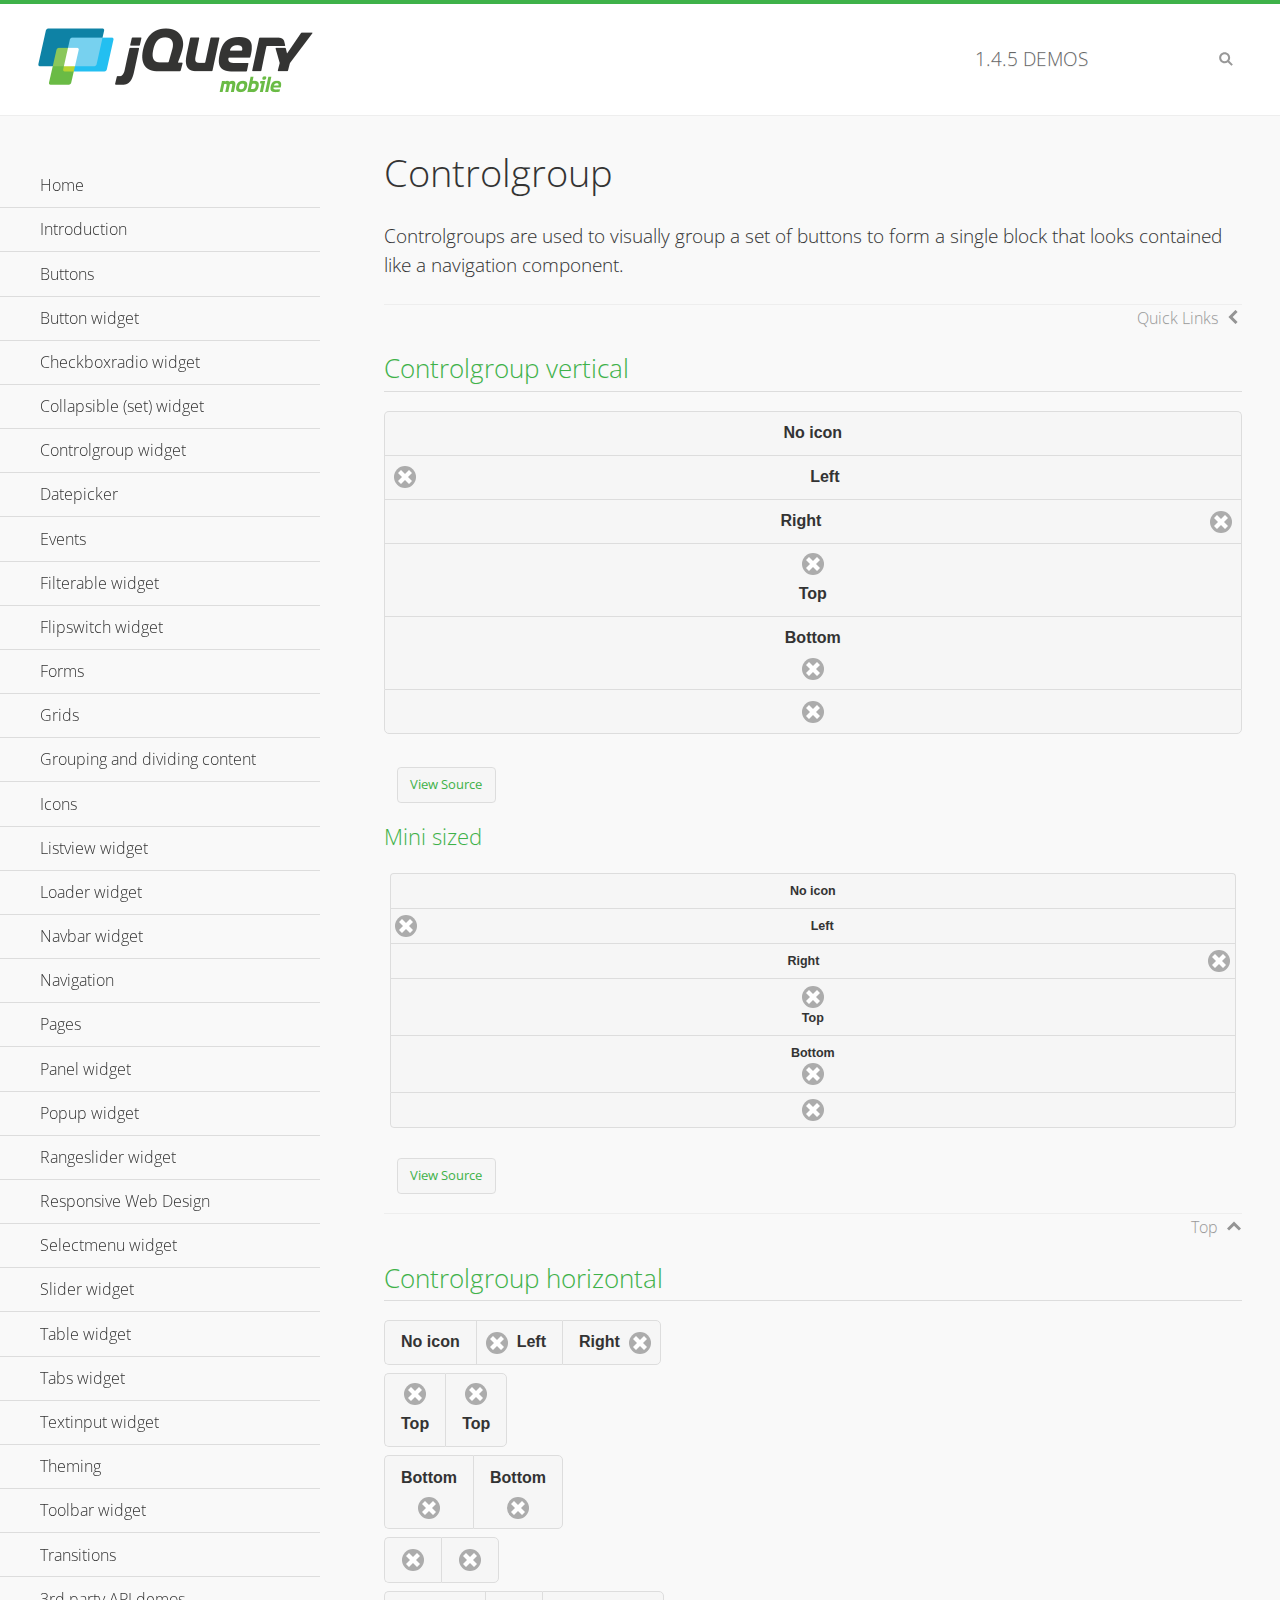
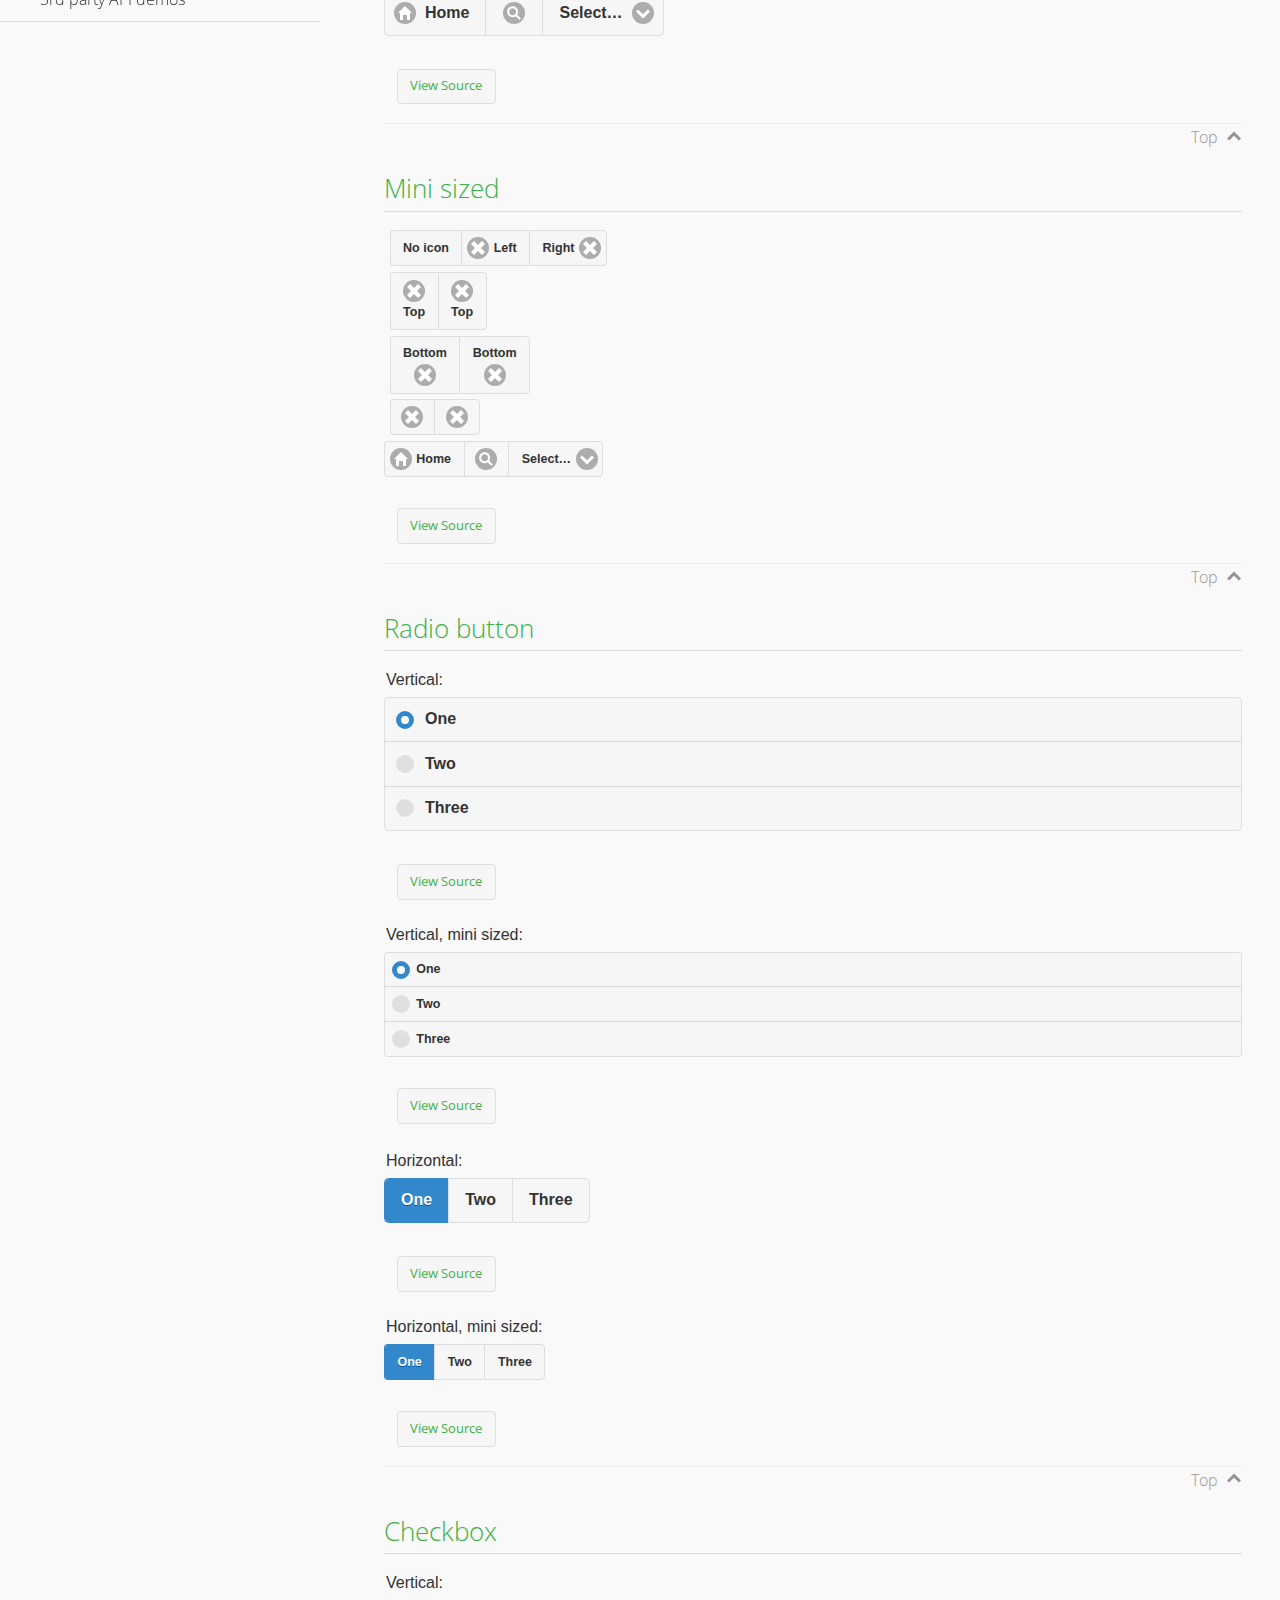
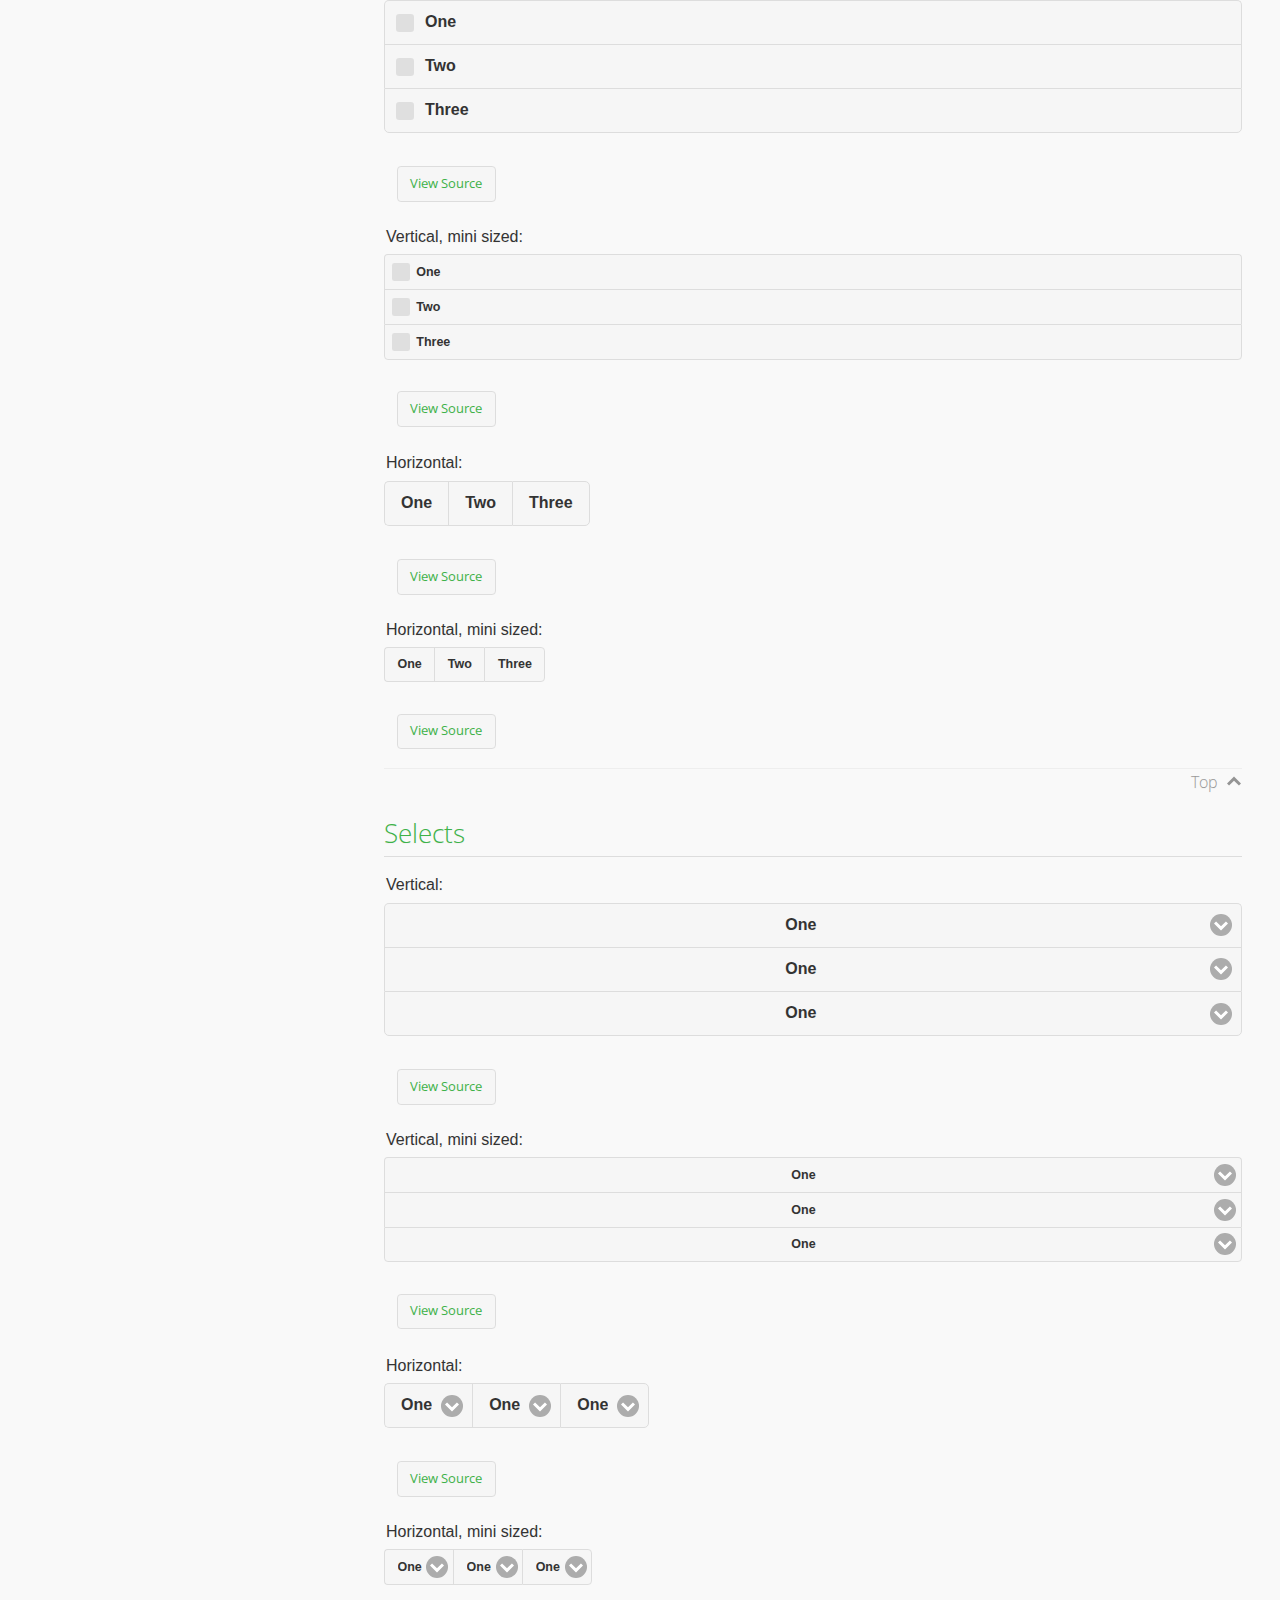
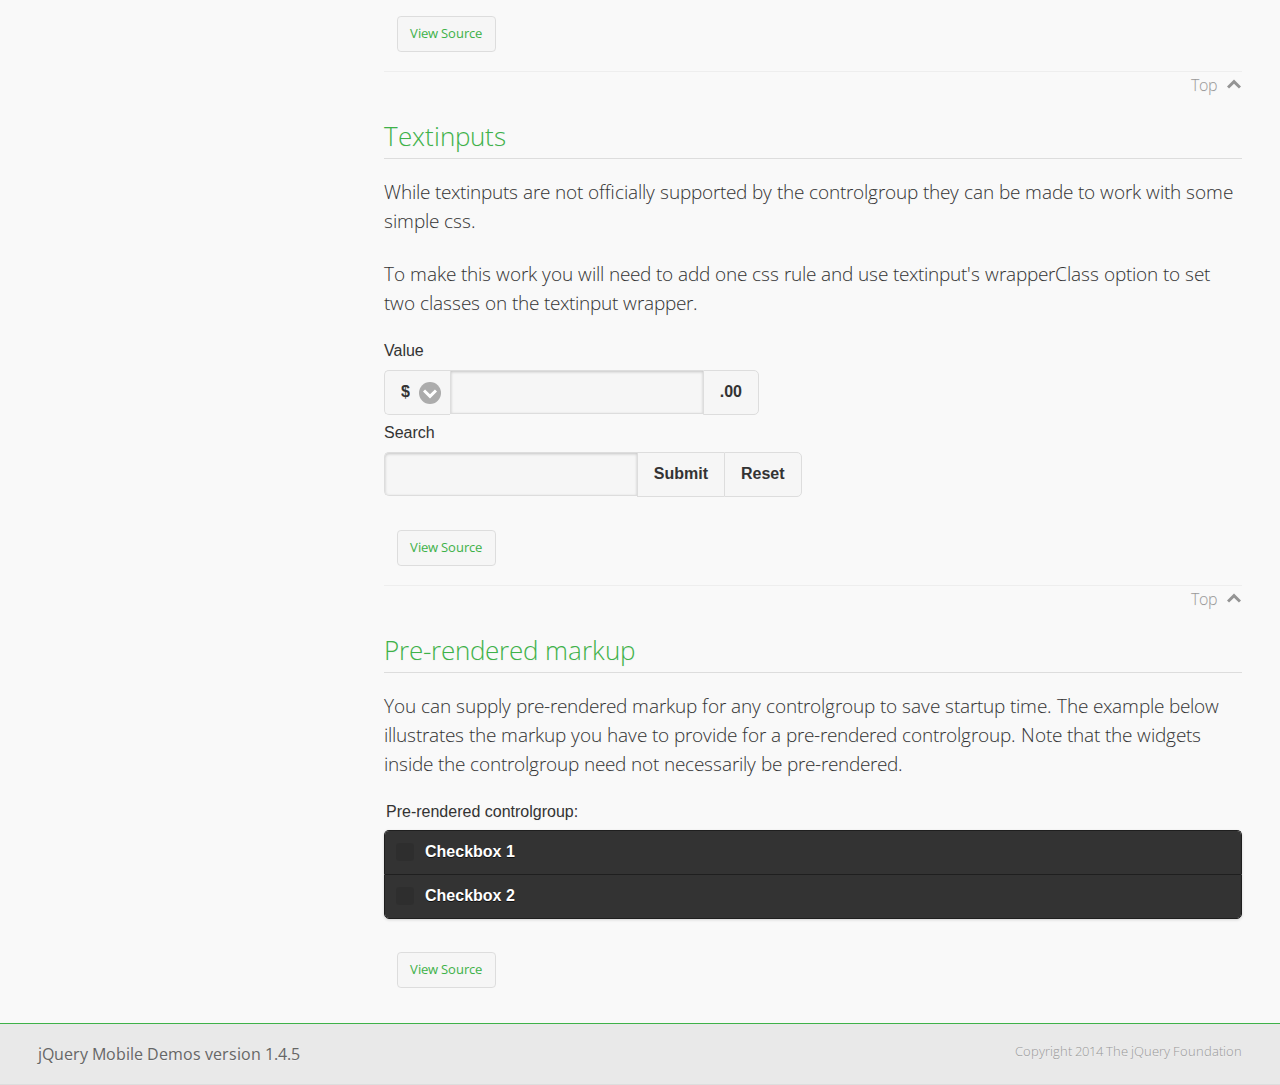
<file: jqm/css/demos/controlgroup/index.html>
<!DOCTYPE html>
<html>
<head>
	<meta charset="utf-8">
	<meta name="viewport" content="width=device-width, initial-scale=1">
	<title>Controlgroup - jQuery Mobile Demos</title>
	    <link rel="stylesheet" href="../css/themes/default/jquery.mobile-1.4.5.min.css">
	    <link rel="stylesheet" href="../_assets/css/jqm-demos.css">
	    <link rel="shortcut icon" href="../favicon.ico">
	    <link rel="stylesheet" href="http://fonts.googleapis.com/css?family=Open+Sans:300,400,700">
	    <script src="../js/jquery.js"></script>
	    <script src="../_assets/js/index.js"></script>
	    <script src="../js/jquery.mobile-1.4.5.min.js"></script>
	    <style>
	        #demo-borders .ui-collapsible .ui-collapsible-heading .ui-btn { border-top-width: 1px !important; }
	    </style>
	    <style id="textinput-controlgroup">
			.controlgroup-textinput{
				padding-top:.22em;
				padding-bottom:.22em;
			}
	    </style>
	</head>
	<body>
	<div data-role="page" class="jqm-demos" data-quicklinks="true">

	    <div data-role="header" class="jqm-header">
			<h2><a href="../" title="jQuery Mobile Demos home"><img src="../_assets/img/jquery-logo.png" alt="jQuery Mobile"></a></h2>
		<p><span class="jqm-version"></span> Demos</p>
	        <a href="#" class="jqm-navmenu-link ui-btn ui-btn-icon-notext ui-corner-all ui-icon-bars ui-nodisc-icon ui-alt-icon ui-btn-left">Menu</a>
	        <a href="#" class="jqm-search-link ui-btn ui-btn-icon-notext ui-corner-all ui-icon-search ui-nodisc-icon ui-alt-icon ui-btn-right">Search</a>
		    </div><!-- /header -->

	    <div role="main" class="ui-content jqm-content">

        <h1>Controlgroup</h1>

        <p>Controlgroups are used to visually group a set of buttons to form a single block that looks contained like a navigation component.
        </p>

		<h2>Controlgroup vertical</h2>

			<div data-demo-html="true">
				<div data-role="controlgroup">
					<a href="#" class="ui-btn ui-corner-all">No icon</a>
					<a href="#" class="ui-btn ui-corner-all ui-icon-delete ui-btn-icon-left">Left</a>
					<a href="#" class="ui-btn ui-corner-all ui-icon-delete ui-btn-icon-right">Right</a>
					<a href="#" class="ui-btn ui-corner-all ui-icon-delete ui-btn-icon-top">Top</a>
					<a href="#" class="ui-btn ui-corner-all ui-icon-delete ui-btn-icon-bottom">Bottom</a>
					<a href="#" class="ui-btn ui-corner-all ui-icon-delete ui-btn-icon-notext">Icon only</a>
				</div>
			</div><!--/demo-html -->

			<h3>Mini sized</h3>

			<div data-demo-html="true">
				<div data-role="controlgroup" data-mini="true">
					<a href="#" class="ui-btn ui-corner-all">No icon</a>
					<a href="#" class="ui-btn ui-corner-all ui-icon-delete ui-btn-icon-left">Left</a>
					<a href="#" class="ui-btn ui-corner-all ui-icon-delete ui-btn-icon-right">Right</a>
					<a href="#" class="ui-btn ui-corner-all ui-icon-delete ui-btn-icon-top">Top</a>
					<a href="#" class="ui-btn ui-corner-all ui-icon-delete ui-btn-icon-bottom">Bottom</a>
					<a href="#" class="ui-btn ui-corner-all ui-icon-delete ui-btn-icon-notext">Icon only</a>
				</div>
			</div><!--/demo-html -->

		<h2>Controlgroup horizontal</h2>

			<div data-demo-html="true">
				<div data-role="controlgroup" data-type="horizontal">
					<a href="#" class="ui-btn ui-corner-all">No icon</a>
					<a href="#" class="ui-btn ui-corner-all ui-icon-delete ui-btn-icon-left">Left</a>
					<a href="#" class="ui-btn ui-corner-all ui-icon-delete ui-btn-icon-right">Right</a>
				</div>
				<div data-role="controlgroup" data-type="horizontal">
					<a href="#" class="ui-btn ui-corner-all ui-icon-delete ui-btn-icon-top">Top</a>
					<a href="#" class="ui-btn ui-corner-all ui-icon-delete ui-btn-icon-top">Top</a>
				</div>
				<div data-role="controlgroup" data-type="horizontal">
					<a href="#" class="ui-btn ui-corner-all ui-icon-delete ui-btn-icon-bottom">Bottom</a>
					<a href="#" class="ui-btn ui-corner-all ui-icon-delete ui-btn-icon-bottom">Bottom</a>
				</div>
				<div data-role="controlgroup" data-type="horizontal">
					<a href="#" class="ui-btn ui-corner-all ui-icon-delete ui-btn-icon-notext">Icon only</a>
					<a href="#" class="ui-btn ui-corner-all ui-icon-delete ui-btn-icon-notext">Icon only</a>
				</div>
				<form>
					<fieldset data-role="controlgroup" data-type="horizontal">
						<button data-icon="home">Home</button>
						<button data-icon="search" data-iconpos="notext">Search</button>
						<label for="select-more-1a" class="ui-hidden-accessible">More</label>
						<select name="select-more-1a" id="select-more-1a">
							<option value="">Select&hellip;</option>
							<option value="#">One</option>
							<option value="#">Two</option>
							<option value="#">Three</option>
						</select>
					</fieldset>
				</form>
			</div><!--/demo-html -->

		<h2>Mini sized</h2>

			<div data-demo-html="true">
				<div data-role="controlgroup" data-type="horizontal" data-mini="true">
					<a href="#" class="ui-btn ui-corner-all">No icon</a>
					<a href="#" class="ui-btn ui-corner-all ui-icon-delete ui-btn-icon-left">Left</a>
					<a href="#" class="ui-btn ui-corner-all ui-icon-delete ui-btn-icon-right">Right</a>
				</div>
				<div data-role="controlgroup" data-type="horizontal" data-mini="true">
					<a href="#" class="ui-btn ui-corner-all ui-icon-delete ui-btn-icon-top">Top</a>
					<a href="#" class="ui-btn ui-corner-all ui-icon-delete ui-btn-icon-top">Top</a>
				</div>
				<div data-role="controlgroup" data-type="horizontal" data-mini="true">
					<a href="#" class="ui-btn ui-corner-all ui-icon-delete ui-btn-icon-bottom">Bottom</a>
					<a href="#" class="ui-btn ui-corner-all ui-icon-delete ui-btn-icon-bottom">Bottom</a>
				</div>
				<div data-role="controlgroup" data-type="horizontal" data-mini="true">
					<a href="#" class="ui-btn ui-corner-all ui-icon-delete ui-btn-icon-notext">Icon only</a>
					<a href="#" class="ui-btn ui-corner-all ui-icon-delete ui-btn-icon-notext">Icon only</a>
				</div>
				<form>
					<fieldset data-role="controlgroup" data-type="horizontal" data-mini="true">
						<button data-icon="home">Home</button>
						<button data-icon="search" data-iconpos="notext">Search</button>
						<label for="select-more-2a" class="ui-hidden-accessible">More</label>
						<select name="select-more-2a" id="select-more-2a">
							<option value="">Select&hellip;</option>
							<option value="#">One</option>
							<option value="#">Two</option>
							<option value="#">Three</option>
						</select>
					</fieldset>
				</form>
			</div><!--/demo-html -->

			<h2>Radio button</h2>

				<div data-demo-html="true">
					<form>
					<fieldset data-role="controlgroup">
						<legend>Vertical:</legend>
						<input type="radio" name="radio-choice-v-2" id="radio-choice-v-2a" value="on" checked="checked">
						<label for="radio-choice-v-2a">One</label>
						<input type="radio" name="radio-choice-v-2" id="radio-choice-v-2b" value="off">
						<label for="radio-choice-v-2b">Two</label>
						<input type="radio" name="radio-choice-v-2" id="radio-choice-v-2c" value="other">
						<label for="radio-choice-v-2c">Three</label>
					</fieldset>
					</form>
				</div><!--/demo-html -->

				<div data-demo-html="true">
					<form>
					<fieldset data-role="controlgroup" data-mini="true">
						<legend>Vertical, mini sized:</legend>
						<input type="radio" name="radio-choice-v-6" id="radio-choice-v-6a" value="on" checked="checked">
						<label for="radio-choice-v-6a">One</label>
						<input type="radio" name="radio-choice-v-6" id="radio-choice-v-6b" value="off">
						<label for="radio-choice-v-6b">Two</label>
						<input type="radio" name="radio-choice-v-6" id="radio-choice-v-6c" value="other">
						<label for="radio-choice-v-6c">Three</label>
					</fieldset>
					</form>
				</div><!--/demo-html -->

				<div data-demo-html="true">
					<form>
					<fieldset data-role="controlgroup" data-type="horizontal">
						<legend>Horizontal:</legend>
						<input type="radio" name="radio-choice-h-2" id="radio-choice-h-2a" value="on" checked="checked">
						<label for="radio-choice-h-2a">One</label>
						<input type="radio" name="radio-choice-h-2" id="radio-choice-h-2b" value="off">
						<label for="radio-choice-h-2b">Two</label>
						<input type="radio" name="radio-choice-h-2" id="radio-choice-h-2c" value="other">
						<label for="radio-choice-h-2c">Three</label>
					</fieldset>
					</form>
				</div><!--/demo-html -->

				<div data-demo-html="true">
					<form>
					<fieldset data-role="controlgroup" data-type="horizontal" data-mini="true">
						<legend>Horizontal, mini sized:</legend>
						<input type="radio" name="radio-choice-h-6" id="radio-choice-h-6a" value="on" checked="checked">
						<label for="radio-choice-h-6a">One</label>
						<input type="radio" name="radio-choice-h-6" id="radio-choice-h-6b" value="off">
						<label for="radio-choice-h-6b">Two</label>
						<input type="radio" name="radio-choice-h-6" id="radio-choice-h-6c" value="other">
						<label for="radio-choice-h-6c">Three</label>
					</fieldset>
					</form>
				</div><!--/demo-html -->

			<h2>Checkbox</h2>

				<div data-demo-html="true">
					<form>
					<fieldset data-role="controlgroup">
						<legend>Vertical:</legend>
						<input type="checkbox" name="checkbox-v-2a" id="checkbox-v-2a">
						<label for="checkbox-v-2a">One</label>
						<input type="checkbox" name="checkbox-v-2b" id="checkbox-v-2b">
						<label for="checkbox-v-2b">Two</label>
						<input type="checkbox" name="checkbox-v-2c" id="checkbox-v-2c">
						<label for="checkbox-v-2c">Three</label>
					</fieldset>
					</form>
				</div><!--/demo-html -->

				<div data-demo-html="true">
					<form>
					<fieldset data-role="controlgroup" data-mini="true">
						<legend>Vertical, mini sized:</legend>
						<input type="checkbox" name="checkbox-v-6a" id="checkbox-v-6a">
						<label for="checkbox-v-6a">One</label>
						<input type="checkbox" name="checkbox-v-6b" id="checkbox-v-6b">
						<label for="checkbox-v-6b">Two</label>
						<input type="checkbox" name="checkbox-v-6c" id="checkbox-v-6c">
						<label for="checkbox-v-6c">Three</label>
					</fieldset>
					</form>
				</div><!--/demo-html -->

				<div data-demo-html="true">
					<form>
					<fieldset data-role="controlgroup" data-type="horizontal">
						<legend>Horizontal:</legend>
						<input type="checkbox" name="checkbox-h-2a" id="checkbox-h-2a">
						<label for="checkbox-h-2a">One</label>
						<input type="checkbox" name="checkbox-h-2b" id="checkbox-h-2b">
						<label for="checkbox-h-2b">Two</label>
						<input type="checkbox" name="checkbox-h-2c" id="checkbox-h-2c">
						<label for="checkbox-h-2c">Three</label>
					</fieldset>
					</form>
				</div><!--/demo-html -->

				<div data-demo-html="true">
					<form>
					<fieldset data-role="controlgroup" data-type="horizontal" data-mini="true">
						<legend>Horizontal, mini sized:</legend>
						<input type="checkbox" name="checkbox-h-6a" id="checkbox-h-6a">
						<label for="checkbox-h-6a">One</label>
						<input type="checkbox" name="checkbox-h-6b" id="checkbox-h-6b">
						<label for="checkbox-h-6b">Two</label>
						<input type="checkbox" name="checkbox-h-6c" id="checkbox-h-6c">
						<label for="checkbox-h-6c">Three</label>
					</fieldset>
					</form>
				</div><!--/demo-html -->

			<h2>Selects</h2>

				<div data-demo-html="true">
					<form>
					<fieldset data-role="controlgroup">
						<legend>Vertical:</legend>
						<label for="select-v-2a">Select A</label>
						<select name="select-v-2a" id="select-v-2a">
							<option value="#">One</option>
							<option value="#">Two</option>
							<option value="#">Three</option>
						</select>
						<label for="select-v-2b">Select B</label>
						<select name="select-v-2b" id="select-v-2b">
							<option value="#">One</option>
							<option value="#">Two</option>
							<option value="#">Three</option>
						</select>
						<label for="select-v-2c">Select C</label>
						<select name="select-v-2c" id="select-v-2c">
							<option value="#">One</option>
							<option value="#">Two</option>
							<option value="#">Three</option>
						</select>
					</fieldset>
					</form>
				</div><!--/demo-html -->

				<div data-demo-html="true">
					<form>
					<fieldset data-role="controlgroup" data-mini="true">
						<legend>Vertical, mini sized:</legend>
						<label for="select-v-6a">Select A</label>
						<select name="select-v-6a" id="select-v-6a">
							<option value="#">One</option>
							<option value="#">Two</option>
							<option value="#">Three</option>
						</select>
						<label for="select-v-6b">Select B</label>
						<select name="select-v-6b" id="select-v-6b">
							<option value="#">One</option>
							<option value="#">Two</option>
							<option value="#">Three</option>
						</select>
						<label for="select-v-6c">Select C</label>
						<select name="select-v-6c" id="select-v-6c">
							<option value="#">One</option>
							<option value="#">Two</option>
							<option value="#">Three</option>
						</select>
					</fieldset>
					</form>
				</div><!--/demo-html -->

				<div data-demo-html="true">
					<form>
					<fieldset data-role="controlgroup" data-type="horizontal">
						<legend>Horizontal:</legend>
						<label for="select-h-2a">Select A</label>
						<select name="select-h-2a" id="select-h-2a">
							<option value="#">One</option>
							<option value="#">Two</option>
							<option value="#">Three</option>
						</select>
						<label for="select-h-2b">Select B</label>
						<select name="select-h-2b" id="select-h-2b">
							<option value="#">One</option>
							<option value="#">Two</option>
							<option value="#">Three</option>
						</select>
						<label for="select-h-2c">Select C</label>
						<select name="select-h-2c" id="select-h-2c">
							<option value="#">One</option>
							<option value="#">Two</option>
							<option value="#">Three</option>
						</select>
					</fieldset>
					</form>
				</div><!--/demo-html -->

				<div data-demo-html="true">
					<form>
					<fieldset data-role="controlgroup" data-type="horizontal" data-mini="true">
						<legend>Horizontal, mini sized:</legend>
						<label for="select-h-6a">Select A</label>
						<select name="select-h-6a" id="select-h-6a">
							<option value="#">One</option>
							<option value="#">Two</option>
							<option value="#">Three</option>
						</select>
						<label for="select-h-6b">Select B</label>
						<select name="select-h-6b" id="select-h-6b">
							<option value="#">One</option>
							<option value="#">Two</option>
							<option value="#">Three</option>
						</select>
						<label for="select-h-6c">Select C</label>
						<select name="select-h-6c" id="select-h-6c">
							<option value="#">One</option>
							<option value="#">Two</option>
							<option value="#">Three</option>
						</select>
					</fieldset>
					</form>
				</div><!--/demo-html -->

				<h2>Textinputs</h2>
				<p>While textinputs are not officially supported by the controlgroup they can be made to work with some simple css.</p>
				<p>To make this work you will need to add one css rule and use textinput's wrapperClass option to set two classes on the textinput wrapper.</p>
				<div data-demo-html="true" data-demo-css="#textinput-controlgroup">
					<label for="currency-controlgroup">Value</label>
					<div data-role="controlgroup" data-type="horizontal">
						<select>
							<option>$</option>
							<option>€</option>
							<option>£</option>
							<option>¥</option>
							<option>₩</option>
							<option>₹</option>
						</select>
						<input id="currency-controlgroup" type="text" data-wrapper-class="controlgroup-textinput ui-btn">
						<button>.00</button>
					</div>
					<label for="search-control-group">Search</label>
					<div data-role="controlgroup" data-type="horizontal">
						<input type="text" id="search-control-group" data-wrapper-class="controlgroup-textinput ui-btn">
						<button>Submit</button>
						<button>Reset</button>
					</div>
				</div>

		<h2>Pre-rendered markup</h2>
		<p>You can supply pre-rendered markup for any controlgroup to save startup time. The example below illustrates the markup you have to provide for a pre-rendered controlgroup. Note that the widgets inside the controlgroup need not necessarily be pre-rendered.</p>
		<div data-demo-html="true">
			<div data-role="controlgroup" data-enhanced="true" class="ui-controlgroup ui-controlgroup-vertical ui-group-theme-b ui-corner-all">
				<div role="heading" class="ui-controlgroup-label">
					<legend>Pre-rendered controlgroup:</legend>
				</div>
				<div class="ui-controlgroup-controls ui-shadow">
					<label for="pre-rendered-cb-1" class="ui-first-child">Checkbox 1</label>
					<input type="checkbox" id="pre-rendered-cb-1" name="pre-rendered-cb-1" value="1">
					<label for="pre-rendered-cb-2" class="ui-last-child">Checkbox 2</label>
					<input type="checkbox" id="pre-rendered-cb-2" name="pre-rendered-cb-2" value="2">
				</div>
			</div>
		</div>

	</div><!-- /content -->
	    <div data-role="panel" class="jqm-navmenu-panel" data-position="left" data-display="overlay" data-theme="a">
	    	<ul class="jqm-list ui-alt-icon ui-nodisc-icon">
<li data-filtertext="demos homepage" data-icon="home"><a href=".././">Home</a></li>
<li data-filtertext="introduction overview getting started"><a href="../intro/" data-ajax="false">Introduction</a></li>
<li data-filtertext="buttons button markup buttonmarkup method anchor link button element"><a href="../button-markup/" data-ajax="false">Buttons</a></li>
<li data-filtertext="form button widget input button submit reset"><a href="../button/" data-ajax="false">Button widget</a></li>
<li data-role="collapsible" data-enhanced="true" data-collapsed-icon="carat-d" data-expanded-icon="carat-u" data-iconpos="right" data-inset="false" class="ui-collapsible ui-collapsible-themed-content ui-collapsible-collapsed">
	<h3 class="ui-collapsible-heading ui-collapsible-heading-collapsed">
		<a href="#" class="ui-collapsible-heading-toggle ui-btn ui-btn-icon-right ui-btn-inherit ui-icon-carat-d">
		    Checkboxradio widget<span class="ui-collapsible-heading-status"> click to expand contents</span>
		</a>
	</h3>
	<div class="ui-collapsible-content ui-body-inherit ui-collapsible-content-collapsed" aria-hidden="true">
		<ul>
			<li data-filtertext="form checkboxradio widget checkbox input checkboxes controlgroups"><a href="../checkboxradio-checkbox/" data-ajax="false">Checkboxes</a></li>
			<li data-filtertext="form checkboxradio widget radio input radio buttons controlgroups"><a href="../checkboxradio-radio/" data-ajax="false">Radio buttons</a></li>
		</ul>
	</div>
</li>
<li data-role="collapsible" data-enhanced="true" data-collapsed-icon="carat-d" data-expanded-icon="carat-u" data-iconpos="right" data-inset="false" class="ui-collapsible ui-collapsible-themed-content ui-collapsible-collapsed">
	<h3 class="ui-collapsible-heading ui-collapsible-heading-collapsed">
		<a href="#" class="ui-collapsible-heading-toggle ui-btn ui-btn-icon-right ui-btn-inherit ui-icon-carat-d">
			Collapsible (set) widget<span class="ui-collapsible-heading-status"> click to expand contents</span>
		</a>
	</h3>
	<div class="ui-collapsible-content ui-body-inherit ui-collapsible-content-collapsed" aria-hidden="true">
		<ul>
			<li data-filtertext="collapsibles content formatting"><a href="../collapsible/" data-ajax="false">Collapsible</a></li>
			<li data-filtertext="dynamic collapsible set accordion append expand"><a href="../collapsible-dynamic/" data-ajax="false">Dynamic collapsibles</a></li>
			<li data-filtertext="accordions collapsible set widget content formatting grouped collapsibles"><a href="../collapsibleset/" data-ajax="false">Collapsible set</a></li>
		</ul>
	</div>
</li>
<li data-role="collapsible" data-enhanced="true" data-collapsed-icon="carat-d" data-expanded-icon="carat-u" data-iconpos="right" data-inset="false" class="ui-collapsible ui-collapsible-themed-content ui-collapsible-collapsed">
	<h3 class="ui-collapsible-heading ui-collapsible-heading-collapsed">
		<a href="#" class="ui-collapsible-heading-toggle ui-btn ui-btn-icon-right ui-btn-inherit ui-icon-carat-d">
			Controlgroup widget<span class="ui-collapsible-heading-status"> click to expand contents</span>
		</a>
	</h3>
	<div class="ui-collapsible-content ui-body-inherit ui-collapsible-content-collapsed" aria-hidden="true">
		<ul>
			<li data-filtertext="controlgroups selectmenu checkboxradio input grouped buttons horizontal vertical"><a href="../controlgroup/" data-ajax="false">Controlgroup</a></li>
			<li data-filtertext="dynamic controlgroup dynamically add buttons"><a href="../controlgroup-dynamic/" data-ajax="false">Dynamic controlgroups</a></li>
		</ul>
	</div>
</li>
<li data-filtertext="form datepicker widget date input"><a href="../datepicker/" data-ajax="false">Datepicker</a></li>
<li data-role="collapsible" data-enhanced="true" data-collapsed-icon="carat-d" data-expanded-icon="carat-u" data-iconpos="right" data-inset="false" class="ui-collapsible ui-collapsible-themed-content ui-collapsible-collapsed">
	<h3 class="ui-collapsible-heading ui-collapsible-heading-collapsed">
		<a href="#" class="ui-collapsible-heading-toggle ui-btn ui-btn-icon-right ui-btn-inherit ui-icon-carat-d">
			Events<span class="ui-collapsible-heading-status"> click to expand contents</span>
		</a>
	</h3>
	<div class="ui-collapsible-content ui-body-inherit ui-collapsible-content-collapsed" aria-hidden="true">
		<ul>
			<li data-filtertext="swipe to delete list items listviews swipe events"><a href="../swipe-list/" data-ajax="false">Swipe list items</a></li>
			<li data-filtertext="swipe to navigate swipe page navigation swipe events"><a href="../swipe-page/" data-ajax="false">Swipe page navigation</a></li>
		</ul>
	</div>
</li>
<li data-filtertext="filterable filter elements sorting searching listview table"><a href="../filterable/" data-ajax="false">Filterable widget</a></li>
<li data-filtertext="form flipswitch widget flip toggle switch binary select checkbox input"><a href="../flipswitch/" data-ajax="false">Flipswitch widget</a></li>
<li data-role="collapsible" data-enhanced="true" data-collapsed-icon="carat-d" data-expanded-icon="carat-u" data-iconpos="right" data-inset="false" class="ui-collapsible ui-collapsible-themed-content ui-collapsible-collapsed">
	<h3 class="ui-collapsible-heading ui-collapsible-heading-collapsed">
		<a href="#" class="ui-collapsible-heading-toggle ui-btn ui-btn-icon-right ui-btn-inherit ui-icon-carat-d">
			Forms<span class="ui-collapsible-heading-status"> click to expand contents</span>
		</a>
	</h3>
	<div class="ui-collapsible-content ui-body-inherit ui-collapsible-content-collapsed" aria-hidden="true">
		<ul>
			<li data-filtertext="forms text checkbox radio range button submit reset inputs selects textarea slider flipswitch label form elements"><a href="../forms/" data-ajax="false">Forms</a></li>
			<li data-filtertext="form hide labels hidden accessible ui-hidden-accessible forms"><a href="../forms-label-hidden-accessible/" data-ajax="false">Hide labels</a></li>
			<li data-filtertext="form field containers fieldcontain ui-field-contain forms"><a href="../forms-field-contain/" data-ajax="false">Field containers</a></li>
			<li data-filtertext="forms disabled form elements"><a href="../forms-disabled/" data-ajax="false">Forms disabled</a></li>
			<li data-filtertext="forms gallery examples overview forms text checkbox radio range button submit reset inputs selects textarea slider flipswitch label form elements"><a href="../forms-gallery/" data-ajax="false">Forms gallery</a></li>
		</ul>
	</div>
</li>
<li data-role="collapsible" data-enhanced="true" data-collapsed-icon="carat-d" data-expanded-icon="carat-u" data-iconpos="right" data-inset="false" class="ui-collapsible ui-collapsible-themed-content ui-collapsible-collapsed">
	<h3 class="ui-collapsible-heading ui-collapsible-heading-collapsed">
		<a href="#" class="ui-collapsible-heading-toggle ui-btn ui-btn-icon-right ui-btn-inherit ui-icon-carat-d">
			Grids<span class="ui-collapsible-heading-status"> click to expand contents</span>
		</a>
	</h3>
	<div class="ui-collapsible-content ui-body-inherit ui-collapsible-content-collapsed" aria-hidden="true">
		<ul>
			<li data-filtertext="grids columns blocks content formatting rwd responsive css framework"><a href="../grids/" data-ajax="false">Grids</a></li>
			<li data-filtertext="buttons in grids css framework"><a href="../grids-buttons/" data-ajax="false">Buttons in grids</a></li>
			<li data-filtertext="custom responsive grids rwd css framework"><a href="../grids-custom-responsive/" data-ajax="false">Custom responsive grids</a></li>
		</ul>
	</div>
</li>
<li data-filtertext="blocks content formatting sections heading"><a href="../body-bar-classes/" data-ajax="false">Grouping and dividing content</a></li>
<li data-role="collapsible" data-enhanced="true" data-collapsed-icon="carat-d" data-expanded-icon="carat-u" data-iconpos="right" data-inset="false" class="ui-collapsible ui-collapsible-themed-content ui-collapsible-collapsed">
	<h3 class="ui-collapsible-heading ui-collapsible-heading-collapsed">
		<a href="#" class="ui-collapsible-heading-toggle ui-btn ui-btn-icon-right ui-btn-inherit ui-icon-carat-d">
			Icons<span class="ui-collapsible-heading-status"> click to expand contents</span>
		</a>
	</h3>
	<div class="ui-collapsible-content ui-body-inherit ui-collapsible-content-collapsed" aria-hidden="true">
		<ul>
			<li data-filtertext="button icons svg disc alt custom icon position"><a href="../icons/" data-ajax="false">Icons</a></li>
			<li data-filtertext=""><a href="../icons-grunticon/" data-ajax="false">Grunticon loader</a></li>
		</ul>
	</div>
</li>
<li data-role="collapsible" data-enhanced="true" data-collapsed-icon="carat-d" data-expanded-icon="carat-u" data-iconpos="right" data-inset="false" class="ui-collapsible ui-collapsible-themed-content ui-collapsible-collapsed">
	<h3 class="ui-collapsible-heading ui-collapsible-heading-collapsed">
		<a href="#" class="ui-collapsible-heading-toggle ui-btn ui-btn-icon-right ui-btn-inherit ui-icon-carat-d">
			Listview widget<span class="ui-collapsible-heading-status"> click to expand contents</span>
		</a>
	</h3>
	<div class="ui-collapsible-content ui-body-inherit ui-collapsible-content-collapsed" aria-hidden="true">
		<ul>
			<li data-filtertext="listview widget thumbnails icons nested split button collapsible ul ol"><a href="../listview/" data-ajax="false">Listview</a></li>
			<li data-filtertext="autocomplete filterable reveal listview filtertextbeforefilter placeholder"><a href="../listview-autocomplete/" data-ajax="false">Listview autocomplete</a></li>
			<li data-filtertext="autocomplete filterable reveal listview remote data filtertextbeforefilter placeholder"><a href="../listview-autocomplete-remote/" data-ajax="false">Listview autocomplete remote data</a></li>
			<li data-filtertext="autodividers anchor jump scroll linkbars listview lists ul ol"><a href="../listview-autodividers-linkbar/" data-ajax="false">Listview autodividers linkbar</a></li>
			<li data-filtertext="listview autodividers selector autodividersselector lists ul ol"><a href="../listview-autodividers-selector/" data-ajax="false">Listview autodividers selector</a></li>
			<li data-filtertext="listview nested list items"><a href="../listview-nested-lists/" data-ajax="false">Nested Listviews</a></li>
			<li data-filtertext="listview collapsible list items flat"><a href="../listview-collapsible-item-flat/" data-ajax="false">Listview collapsible list items (flat)</a></li>
			<li data-filtertext="listview collapsible list indented"><a href="../listview-collapsible-item-indented/" data-ajax="false">Listview collapsible list items (indented)</a></li>
			<li data-filtertext="grid listview responsive grids responsive listviews lists ul"><a href="../listview-grid/" data-ajax="false">Listview responsive grid</a></li>
		</ul>
	</div>
</li>
<li data-filtertext="loader widget page loading navigation overlay spinner"><a href="../loader/" data-ajax="false">Loader widget</a></li>
<li data-filtertext="navbar widget navmenu toolbars header footer"><a href="../navbar/" data-ajax="false">Navbar widget</a></li>
<li data-role="collapsible" data-enhanced="true" data-collapsed-icon="carat-d" data-expanded-icon="carat-u" data-iconpos="right" data-inset="false" class="ui-collapsible ui-collapsible-themed-content ui-collapsible-collapsed">
	<h3 class="ui-collapsible-heading ui-collapsible-heading-collapsed">
		<a href="#" class="ui-collapsible-heading-toggle ui-btn ui-btn-icon-right ui-btn-inherit ui-icon-carat-d">
			Navigation<span class="ui-collapsible-heading-status"> click to expand contents</span>
		</a>
	</h3>
	<div class="ui-collapsible-content ui-body-inherit ui-collapsible-content-collapsed" aria-hidden="true">
		<ul>
			<li data-filtertext="ajax navigation navigate widget history event method"><a href="../navigation/" data-ajax="false">Navigation</a></li>
			<li data-filtertext="linking pages page links navigation ajax prefetch cache"><a href="../navigation-linking-pages/" data-ajax="false">Linking pages</a></li>
			<!-- <li data-filtertext="php redirect server redirection server-side navigation"><a href="../navigation-php-redirect/" data-ajax="false">PHP redirect demo</a></li>-->
			<li data-filtertext="navigation redirection hash query"><a href="../navigation-hash-processing/" data-ajax="false">Hash processing demo</a></li>
			<li data-filtertext="navigation redirection hash query"><a href="../page-events/" data-ajax="false">Page Navigation Events</a></li>
		</ul>
	</div>
</li>
<li data-role="collapsible" data-enhanced="true" data-collapsed-icon="carat-d" data-expanded-icon="carat-u" data-iconpos="right" data-inset="false" class="ui-collapsible ui-collapsible-themed-content ui-collapsible-collapsed">
	<h3 class="ui-collapsible-heading ui-collapsible-heading-collapsed">
		<a href="#" class="ui-collapsible-heading-toggle ui-btn ui-btn-icon-right ui-btn-inherit ui-icon-carat-d">
			Pages<span class="ui-collapsible-heading-status"> click to expand contents</span>
		</a>
	</h3>
	<div class="ui-collapsible-content ui-body-inherit ui-collapsible-content-collapsed" aria-hidden="true">
		<ul>
			<li data-filtertext="pages page widget ajax navigation"><a href="../pages/" data-ajax="false">Pages</a></li>
			<li data-filtertext="single page"><a href="../pages-single-page/" data-ajax="false">Single page</a></li>
			<li data-filtertext="multipage multi-page page"><a href="../pages-multi-page/" data-ajax="false">Multi-page template</a></li>
			<li data-filtertext="dialog page widget modal popup"><a href="../pages-dialog/" data-ajax="false">Dialog page</a></li>
		</ul>
	</div>
</li>
<li data-role="collapsible" data-enhanced="true" data-collapsed-icon="carat-d" data-expanded-icon="carat-u" data-iconpos="right" data-inset="false" class="ui-collapsible ui-collapsible-themed-content ui-collapsible-collapsed">
	<h3 class="ui-collapsible-heading ui-collapsible-heading-collapsed">
		<a href="#" class="ui-collapsible-heading-toggle ui-btn ui-btn-icon-right ui-btn-inherit ui-icon-carat-d">
			Panel widget<span class="ui-collapsible-heading-status"> click to expand contents</span>
		</a>
	</h3>
	<div class="ui-collapsible-content ui-body-inherit ui-collapsible-content-collapsed" aria-hidden="true">
		<ul>
			<li data-filtertext="panel widget sliding panels reveal push overlay responsive"><a href="../panel/" data-ajax="false">Panel</a></li>
			<li data-filtertext=""><a href="../panel-external/" data-ajax="false">External panels</a></li>
			<li data-filtertext="panel "><a href="../panel-fixed/" data-ajax="false">Fixed panels</a></li>
			<li data-filtertext="panel slide panels sliding panels shadow rwd responsive breakpoint"><a href="../panel-responsive/" data-ajax="false">Panels responsive</a></li>
			<li data-filtertext="panel custom style custom panel width reveal shadow listview panel styling page background wrapper"><a href="../panel-styling/" data-ajax="false">Custom panel style</a></li>
			<li data-filtertext="panel open on swipe"><a href="../panel-swipe-open/" data-ajax="false">Panel open on swipe</a></li>
			<li data-filtertext="panels outside page internal external toolbars"><a href="../panel-external-internal/" data-ajax="false">Panel external and internal</a></li>
		</ul>
	</div>
</li>
<li data-role="collapsible" data-enhanced="true" data-collapsed-icon="carat-d" data-expanded-icon="carat-u" data-iconpos="right" data-inset="false" class="ui-collapsible ui-collapsible-themed-content ui-collapsible-collapsed">
	<h3 class="ui-collapsible-heading ui-collapsible-heading-collapsed">
		<a href="#" class="ui-collapsible-heading-toggle ui-btn ui-btn-icon-right ui-btn-inherit ui-icon-carat-d">
			Popup widget<span class="ui-collapsible-heading-status"> click to expand contents</span>
		</a>
	</h3>
	<div class="ui-collapsible-content ui-body-inherit ui-collapsible-content-collapsed" aria-hidden="true">
		<ul>
			<li data-filtertext="popup widget popups dialog modal transition tooltip lightbox form overlay screen flip pop fade transition"><a href="../popup/" data-ajax="false">Popup</a></li>
			<li data-filtertext="popup alignment position"><a href="../popup-alignment/" data-ajax="false">Popup alignment</a></li>
			<li data-filtertext="popup arrow size popups popover"><a href="../popup-arrow-size/" data-ajax="false">Popup arrow size</a></li>
			<li data-filtertext="dynamic popups popup images lightbox"><a href="../popup-dynamic/" data-ajax="false">Dynamic popups</a></li>
			<li data-filtertext="popups with iframes scaling"><a href="../popup-iframe/" data-ajax="false">Popups with iframes</a></li>
			<li data-filtertext="popup image scaling"><a href="../popup-image-scaling/" data-ajax="false">Popup image scaling</a></li>
			<li data-filtertext="external popup outside multi-page"><a href="../popup-outside-multipage/" data-ajax="false">Popup outside multi-page</a></li>
		</ul>
	</div>
</li>
<li data-filtertext="form rangeslider widget dual sliders dual handle sliders range input"><a href="../rangeslider/" data-ajax="false">Rangeslider widget</a></li>
<li data-filtertext="responsive web design rwd adaptive progressive enhancement PE accessible mobile breakpoints media query media queries"><a href="../rwd/" data-ajax="false">Responsive Web Design</a></li>
<li data-role="collapsible" data-enhanced="true" data-collapsed-icon="carat-d" data-expanded-icon="carat-u" data-iconpos="right" data-inset="false" class="ui-collapsible ui-collapsible-themed-content ui-collapsible-collapsed">
	<h3 class="ui-collapsible-heading ui-collapsible-heading-collapsed">
		<a href="#" class="ui-collapsible-heading-toggle ui-btn ui-btn-icon-right ui-btn-inherit ui-icon-carat-d">
			Selectmenu widget<span class="ui-collapsible-heading-status"> click to expand contents</span>
		</a>
	</h3>
	<div class="ui-collapsible-content ui-body-inherit ui-collapsible-content-collapsed" aria-hidden="true">
		<ul>
			<li data-filtertext="form selectmenu widget select input custom select menu selects"><a href="../selectmenu/" data-ajax="false">Selectmenu</a></li>
			<li data-filtertext="form custom select menu selectmenu widget custom menu option optgroup multiple selects"><a href="../selectmenu-custom/" data-ajax="false">Custom select menu</a></li>
			<li data-filtertext="filterable select filter popup dialog"><a href="../selectmenu-custom-filter/" data-ajax="false">Custom select menu with filter</a></li>
		</ul>
	</div>
</li>
<li data-role="collapsible" data-enhanced="true" data-collapsed-icon="carat-d" data-expanded-icon="carat-u" data-iconpos="right" data-inset="false" class="ui-collapsible ui-collapsible-themed-content ui-collapsible-collapsed">
	<h3 class="ui-collapsible-heading ui-collapsible-heading-collapsed">
		<a href="#" class="ui-collapsible-heading-toggle ui-btn ui-btn-icon-right ui-btn-inherit ui-icon-carat-d">
			Slider widget<span class="ui-collapsible-heading-status"> click to expand contents</span>
		</a>
	</h3>
	<div class="ui-collapsible-content ui-body-inherit ui-collapsible-content-collapsed" aria-hidden="true">
		<ul>
			<li data-filtertext="form slider widget range input single sliders"><a href="../slider/" data-ajax="false">Slider</a></li>
			<li data-filtertext="form slider widget flipswitch slider binary select flip toggle switch"><a href="../slider-flipswitch/" data-ajax="false">Slider flip toggle switch</a></li>
			<li data-filtertext="form slider tooltip handle value input range sliders"><a href="../slider-tooltip/" data-ajax="false">Slider tooltip</a></li>
		</ul>
	</div>
</li>
<li data-role="collapsible" data-enhanced="true" data-collapsed-icon="carat-d" data-expanded-icon="carat-u" data-iconpos="right" data-inset="false" class="ui-collapsible ui-collapsible-themed-content ui-collapsible-collapsed">
	<h3 class="ui-collapsible-heading ui-collapsible-heading-collapsed">
		<a href="#" class="ui-collapsible-heading-toggle ui-btn ui-btn-icon-right ui-btn-inherit ui-icon-carat-d">
			Table widget<span class="ui-collapsible-heading-status"> click to expand contents</span>
		</a>
	</h3>
	<div class="ui-collapsible-content ui-body-inherit ui-collapsible-content-collapsed" aria-hidden="true">
		<ul>
			<li data-filtertext="table widget reflow column toggle th td responsive tables rwd hide show tabular"><a href="../table-column-toggle/" data-ajax="false">Table Column Toggle</a></li>
			<li data-filtertext="table column toggle phone comparison demo"><a href="../table-column-toggle-example/" data-ajax="false">Table Column Toggle demo</a></li>
			<li data-filtertext="responsive tables table column toggle heading groups rwd breakpoint"><a href="../table-column-toggle-heading-groups/" data-ajax="false">Table Column Toggle heading groups</a></li>
			<li data-filtertext="responsive tables table column toggle hide rwd breakpoint customization options"><a href="../table-column-toggle-options/" data-ajax="false">Table Column Toggle options</a></li>
			<li data-filtertext="table reflow th td responsive rwd columns tabular"><a href="../table-reflow/" data-ajax="false">Table Reflow</a></li>
			<li data-filtertext="responsive tables table reflow heading groups rwd breakpoint"><a href="../table-reflow-heading-groups/" data-ajax="false">Table Reflow heading groups</a></li>
			<li data-filtertext="responsive tables table reflow stripes strokes table style"><a href="../table-reflow-stripes-strokes/" data-ajax="false">Table Reflow stripes and strokes</a></li>
			<li data-filtertext="responsive tables table reflow stack custom styles"><a href="../table-reflow-styling/" data-ajax="false">Table Reflow custom styles</a></li>
		</ul>
	</div>
</li>
<li data-filtertext="ui tabs widget"><a href="../tabs/" data-ajax="false">Tabs widget</a></li>
<li data-filtertext="form textinput widget text input textarea number date time tel email file color password"><a href="../textinput/" data-ajax="false">Textinput widget</a></li>
<li data-role="collapsible" data-enhanced="true" data-collapsed-icon="carat-d" data-expanded-icon="carat-u" data-iconpos="right" data-inset="false" class="ui-collapsible ui-collapsible-themed-content ui-collapsible-collapsed">
	<h3 class="ui-collapsible-heading ui-collapsible-heading-collapsed">
		<a href="#" class="ui-collapsible-heading-toggle ui-btn ui-btn-icon-right ui-btn-inherit ui-icon-carat-d">
			Theming<span class="ui-collapsible-heading-status"> click to expand contents</span>
		</a>
	</h3>
	<div class="ui-collapsible-content ui-body-inherit ui-collapsible-content-collapsed" aria-hidden="true">
		<ul>
			<li data-filtertext="default theme swatches theming style css"><a href="../theme-default/" data-ajax="false">Default theme</a></li>
			<li data-filtertext="classic theme old theme swatches theming style css"><a href="../theme-classic/" data-ajax="false">Classic theme</a></li>
		</ul>
	</div>
</li>
<li data-role="collapsible" data-enhanced="true" data-collapsed-icon="carat-d" data-expanded-icon="carat-u" data-iconpos="right" data-inset="false" class="ui-collapsible ui-collapsible-themed-content ui-collapsible-collapsed">
	<h3 class="ui-collapsible-heading ui-collapsible-heading-collapsed">
		<a href="#" class="ui-collapsible-heading-toggle ui-btn ui-btn-icon-right ui-btn-inherit ui-icon-carat-d">
			Toolbar widget<span class="ui-collapsible-heading-status"> click to expand contents</span>
		</a>
	</h3>
	<div class="ui-collapsible-content ui-body-inherit ui-collapsible-content-collapsed" aria-hidden="true">
		<ul>
			<li data-filtertext="toolbar widget header footer toolbars fixed fullscreen external sections"><a href="../toolbar/" data-ajax="false">Toolbar</a></li>
			<li data-filtertext="dynamic toolbars dynamically add toolbar header footer"><a href="../toolbar-dynamic/" data-ajax="false">Dynamic toolbars</a></li>
			<li data-filtertext="external toolbars header footer"><a href="../toolbar-external/" data-ajax="false">External toolbars</a></li>
			<li data-filtertext="fixed toolbars header footer"><a href="../toolbar-fixed/" data-ajax="false">Fixed toolbars</a></li>
			<li data-filtertext="fixed fullscreen toolbars header footer"><a href="../toolbar-fixed-fullscreen/" data-ajax="false">Fullscreen toolbars</a></li>
			<li data-filtertext="external fixed toolbars header footer"><a href="../toolbar-fixed-external/" data-ajax="false">Fixed external toolbars</a></li>
			<li data-filtertext="external persistent toolbars header footer navbar navmenu"><a href="../toolbar-fixed-persistent/" data-ajax="false">Persistent toolbars</a></li>
			<li data-filtertext="external ajax optimized toolbars persistent toolbars header footer navbar"><a href="../toolbar-fixed-persistent-optimized/" data-ajax="false">Ajax optimized toolbars</a></li>
			<li data-filtertext="form in toolbars header footer"><a href="../toolbar-fixed-forms/" data-ajax="false">Form in toolbar</a></li>
		</ul>
	</div>
</li>
<li data-filtertext="page transitions animated pages popup navigation flip slide fade pop"><a href="../transitions/" data-ajax="false">Transitions</a></li>
<li data-role="collapsible" data-enhanced="true" data-collapsed-icon="carat-d" data-expanded-icon="carat-u" data-iconpos="right" data-inset="false" class="ui-collapsible ui-collapsible-themed-content ui-collapsible-collapsed">
	<h3 class="ui-collapsible-heading ui-collapsible-heading-collapsed">
		<a href="#" class="ui-collapsible-heading-toggle ui-btn ui-btn-icon-right ui-btn-inherit ui-icon-carat-d">
			3rd party API demos<span class="ui-collapsible-heading-status"> click to expand contents</span>
		</a>
	</h3>
	<div class="ui-collapsible-content ui-body-inherit ui-collapsible-content-collapsed" aria-hidden="true">
		<ul>
			<li data-filtertext="backbone requirejs navigation router"><a href="../backbone-requirejs/" data-ajax="false">Backbone RequireJS</a></li>
			<li data-filtertext="google maps geolocation demo"><a href="../map-geolocation/" data-ajax="false">Google Maps geolocation</a></li>
			<li data-filtertext="google maps hybrid"><a href="../map-list-toggle/" data-ajax="false">Google Maps list toggle</a></li>
		</ul>
	</div>
</li>



		     </ul>
		</div><!-- /panel -->


	<div data-role="footer" data-position="fixed" data-tap-toggle="false" class="jqm-footer">
		<p>jQuery Mobile Demos version <span class="jqm-version"></span></p>
		<p>Copyright 2014 The jQuery Foundation</p>
	</div><!-- /footer -->
	<!-- TODO: This should become an external panel so we can add input to markup (unique ID) -->
    <div data-role="panel" class="jqm-search-panel" data-position="right" data-display="overlay" data-theme="a">
		<div class="jqm-search">
			<ul class="jqm-list" data-filter-placeholder="Search demos..." data-filter-reveal="true">
<li data-filtertext="demos homepage" data-icon="home"><a href=".././">Home</a></li>
<li data-filtertext="introduction overview getting started"><a href="../intro/" data-ajax="false">Introduction</a></li>
<li data-filtertext="buttons button markup buttonmarkup method anchor link button element"><a href="../button-markup/" data-ajax="false">Buttons</a></li>
<li data-filtertext="form button widget input button submit reset"><a href="../button/" data-ajax="false">Button widget</a></li>
<li data-role="collapsible" data-enhanced="true" data-collapsed-icon="carat-d" data-expanded-icon="carat-u" data-iconpos="right" data-inset="false" class="ui-collapsible ui-collapsible-themed-content ui-collapsible-collapsed">
	<h3 class="ui-collapsible-heading ui-collapsible-heading-collapsed">
		<a href="#" class="ui-collapsible-heading-toggle ui-btn ui-btn-icon-right ui-btn-inherit ui-icon-carat-d">
		    Checkboxradio widget<span class="ui-collapsible-heading-status"> click to expand contents</span>
		</a>
	</h3>
	<div class="ui-collapsible-content ui-body-inherit ui-collapsible-content-collapsed" aria-hidden="true">
		<ul>
			<li data-filtertext="form checkboxradio widget checkbox input checkboxes controlgroups"><a href="../checkboxradio-checkbox/" data-ajax="false">Checkboxes</a></li>
			<li data-filtertext="form checkboxradio widget radio input radio buttons controlgroups"><a href="../checkboxradio-radio/" data-ajax="false">Radio buttons</a></li>
		</ul>
	</div>
</li>
<li data-role="collapsible" data-enhanced="true" data-collapsed-icon="carat-d" data-expanded-icon="carat-u" data-iconpos="right" data-inset="false" class="ui-collapsible ui-collapsible-themed-content ui-collapsible-collapsed">
	<h3 class="ui-collapsible-heading ui-collapsible-heading-collapsed">
		<a href="#" class="ui-collapsible-heading-toggle ui-btn ui-btn-icon-right ui-btn-inherit ui-icon-carat-d">
			Collapsible (set) widget<span class="ui-collapsible-heading-status"> click to expand contents</span>
		</a>
	</h3>
	<div class="ui-collapsible-content ui-body-inherit ui-collapsible-content-collapsed" aria-hidden="true">
		<ul>
			<li data-filtertext="collapsibles content formatting"><a href="../collapsible/" data-ajax="false">Collapsible</a></li>
			<li data-filtertext="dynamic collapsible set accordion append expand"><a href="../collapsible-dynamic/" data-ajax="false">Dynamic collapsibles</a></li>
			<li data-filtertext="accordions collapsible set widget content formatting grouped collapsibles"><a href="../collapsibleset/" data-ajax="false">Collapsible set</a></li>
		</ul>
	</div>
</li>
<li data-role="collapsible" data-enhanced="true" data-collapsed-icon="carat-d" data-expanded-icon="carat-u" data-iconpos="right" data-inset="false" class="ui-collapsible ui-collapsible-themed-content ui-collapsible-collapsed">
	<h3 class="ui-collapsible-heading ui-collapsible-heading-collapsed">
		<a href="#" class="ui-collapsible-heading-toggle ui-btn ui-btn-icon-right ui-btn-inherit ui-icon-carat-d">
			Controlgroup widget<span class="ui-collapsible-heading-status"> click to expand contents</span>
		</a>
	</h3>
	<div class="ui-collapsible-content ui-body-inherit ui-collapsible-content-collapsed" aria-hidden="true">
		<ul>
			<li data-filtertext="controlgroups selectmenu checkboxradio input grouped buttons horizontal vertical"><a href="../controlgroup/" data-ajax="false">Controlgroup</a></li>
			<li data-filtertext="dynamic controlgroup dynamically add buttons"><a href="../controlgroup-dynamic/" data-ajax="false">Dynamic controlgroups</a></li>
		</ul>
	</div>
</li>
<li data-filtertext="form datepicker widget date input"><a href="../datepicker/" data-ajax="false">Datepicker</a></li>
<li data-role="collapsible" data-enhanced="true" data-collapsed-icon="carat-d" data-expanded-icon="carat-u" data-iconpos="right" data-inset="false" class="ui-collapsible ui-collapsible-themed-content ui-collapsible-collapsed">
	<h3 class="ui-collapsible-heading ui-collapsible-heading-collapsed">
		<a href="#" class="ui-collapsible-heading-toggle ui-btn ui-btn-icon-right ui-btn-inherit ui-icon-carat-d">
			Events<span class="ui-collapsible-heading-status"> click to expand contents</span>
		</a>
	</h3>
	<div class="ui-collapsible-content ui-body-inherit ui-collapsible-content-collapsed" aria-hidden="true">
		<ul>
			<li data-filtertext="swipe to delete list items listviews swipe events"><a href="../swipe-list/" data-ajax="false">Swipe list items</a></li>
			<li data-filtertext="swipe to navigate swipe page navigation swipe events"><a href="../swipe-page/" data-ajax="false">Swipe page navigation</a></li>
		</ul>
	</div>
</li>
<li data-filtertext="filterable filter elements sorting searching listview table"><a href="../filterable/" data-ajax="false">Filterable widget</a></li>
<li data-filtertext="form flipswitch widget flip toggle switch binary select checkbox input"><a href="../flipswitch/" data-ajax="false">Flipswitch widget</a></li>
<li data-role="collapsible" data-enhanced="true" data-collapsed-icon="carat-d" data-expanded-icon="carat-u" data-iconpos="right" data-inset="false" class="ui-collapsible ui-collapsible-themed-content ui-collapsible-collapsed">
	<h3 class="ui-collapsible-heading ui-collapsible-heading-collapsed">
		<a href="#" class="ui-collapsible-heading-toggle ui-btn ui-btn-icon-right ui-btn-inherit ui-icon-carat-d">
			Forms<span class="ui-collapsible-heading-status"> click to expand contents</span>
		</a>
	</h3>
	<div class="ui-collapsible-content ui-body-inherit ui-collapsible-content-collapsed" aria-hidden="true">
		<ul>
			<li data-filtertext="forms text checkbox radio range button submit reset inputs selects textarea slider flipswitch label form elements"><a href="../forms/" data-ajax="false">Forms</a></li>
			<li data-filtertext="form hide labels hidden accessible ui-hidden-accessible forms"><a href="../forms-label-hidden-accessible/" data-ajax="false">Hide labels</a></li>
			<li data-filtertext="form field containers fieldcontain ui-field-contain forms"><a href="../forms-field-contain/" data-ajax="false">Field containers</a></li>
			<li data-filtertext="forms disabled form elements"><a href="../forms-disabled/" data-ajax="false">Forms disabled</a></li>
			<li data-filtertext="forms gallery examples overview forms text checkbox radio range button submit reset inputs selects textarea slider flipswitch label form elements"><a href="../forms-gallery/" data-ajax="false">Forms gallery</a></li>
		</ul>
	</div>
</li>
<li data-role="collapsible" data-enhanced="true" data-collapsed-icon="carat-d" data-expanded-icon="carat-u" data-iconpos="right" data-inset="false" class="ui-collapsible ui-collapsible-themed-content ui-collapsible-collapsed">
	<h3 class="ui-collapsible-heading ui-collapsible-heading-collapsed">
		<a href="#" class="ui-collapsible-heading-toggle ui-btn ui-btn-icon-right ui-btn-inherit ui-icon-carat-d">
			Grids<span class="ui-collapsible-heading-status"> click to expand contents</span>
		</a>
	</h3>
	<div class="ui-collapsible-content ui-body-inherit ui-collapsible-content-collapsed" aria-hidden="true">
		<ul>
			<li data-filtertext="grids columns blocks content formatting rwd responsive css framework"><a href="../grids/" data-ajax="false">Grids</a></li>
			<li data-filtertext="buttons in grids css framework"><a href="../grids-buttons/" data-ajax="false">Buttons in grids</a></li>
			<li data-filtertext="custom responsive grids rwd css framework"><a href="../grids-custom-responsive/" data-ajax="false">Custom responsive grids</a></li>
		</ul>
	</div>
</li>
<li data-filtertext="blocks content formatting sections heading"><a href="../body-bar-classes/" data-ajax="false">Grouping and dividing content</a></li>
<li data-role="collapsible" data-enhanced="true" data-collapsed-icon="carat-d" data-expanded-icon="carat-u" data-iconpos="right" data-inset="false" class="ui-collapsible ui-collapsible-themed-content ui-collapsible-collapsed">
	<h3 class="ui-collapsible-heading ui-collapsible-heading-collapsed">
		<a href="#" class="ui-collapsible-heading-toggle ui-btn ui-btn-icon-right ui-btn-inherit ui-icon-carat-d">
			Icons<span class="ui-collapsible-heading-status"> click to expand contents</span>
		</a>
	</h3>
	<div class="ui-collapsible-content ui-body-inherit ui-collapsible-content-collapsed" aria-hidden="true">
		<ul>
			<li data-filtertext="button icons svg disc alt custom icon position"><a href="../icons/" data-ajax="false">Icons</a></li>
			<li data-filtertext=""><a href="../icons-grunticon/" data-ajax="false">Grunticon loader</a></li>
		</ul>
	</div>
</li>
<li data-role="collapsible" data-enhanced="true" data-collapsed-icon="carat-d" data-expanded-icon="carat-u" data-iconpos="right" data-inset="false" class="ui-collapsible ui-collapsible-themed-content ui-collapsible-collapsed">
	<h3 class="ui-collapsible-heading ui-collapsible-heading-collapsed">
		<a href="#" class="ui-collapsible-heading-toggle ui-btn ui-btn-icon-right ui-btn-inherit ui-icon-carat-d">
			Listview widget<span class="ui-collapsible-heading-status"> click to expand contents</span>
		</a>
	</h3>
	<div class="ui-collapsible-content ui-body-inherit ui-collapsible-content-collapsed" aria-hidden="true">
		<ul>
			<li data-filtertext="listview widget thumbnails icons nested split button collapsible ul ol"><a href="../listview/" data-ajax="false">Listview</a></li>
			<li data-filtertext="autocomplete filterable reveal listview filtertextbeforefilter placeholder"><a href="../listview-autocomplete/" data-ajax="false">Listview autocomplete</a></li>
			<li data-filtertext="autocomplete filterable reveal listview remote data filtertextbeforefilter placeholder"><a href="../listview-autocomplete-remote/" data-ajax="false">Listview autocomplete remote data</a></li>
			<li data-filtertext="autodividers anchor jump scroll linkbars listview lists ul ol"><a href="../listview-autodividers-linkbar/" data-ajax="false">Listview autodividers linkbar</a></li>
			<li data-filtertext="listview autodividers selector autodividersselector lists ul ol"><a href="../listview-autodividers-selector/" data-ajax="false">Listview autodividers selector</a></li>
			<li data-filtertext="listview nested list items"><a href="../listview-nested-lists/" data-ajax="false">Nested Listviews</a></li>
			<li data-filtertext="listview collapsible list items flat"><a href="../listview-collapsible-item-flat/" data-ajax="false">Listview collapsible list items (flat)</a></li>
			<li data-filtertext="listview collapsible list indented"><a href="../listview-collapsible-item-indented/" data-ajax="false">Listview collapsible list items (indented)</a></li>
			<li data-filtertext="grid listview responsive grids responsive listviews lists ul"><a href="../listview-grid/" data-ajax="false">Listview responsive grid</a></li>
		</ul>
	</div>
</li>
<li data-filtertext="loader widget page loading navigation overlay spinner"><a href="../loader/" data-ajax="false">Loader widget</a></li>
<li data-filtertext="navbar widget navmenu toolbars header footer"><a href="../navbar/" data-ajax="false">Navbar widget</a></li>
<li data-role="collapsible" data-enhanced="true" data-collapsed-icon="carat-d" data-expanded-icon="carat-u" data-iconpos="right" data-inset="false" class="ui-collapsible ui-collapsible-themed-content ui-collapsible-collapsed">
	<h3 class="ui-collapsible-heading ui-collapsible-heading-collapsed">
		<a href="#" class="ui-collapsible-heading-toggle ui-btn ui-btn-icon-right ui-btn-inherit ui-icon-carat-d">
			Navigation<span class="ui-collapsible-heading-status"> click to expand contents</span>
		</a>
	</h3>
	<div class="ui-collapsible-content ui-body-inherit ui-collapsible-content-collapsed" aria-hidden="true">
		<ul>
			<li data-filtertext="ajax navigation navigate widget history event method"><a href="../navigation/" data-ajax="false">Navigation</a></li>
			<li data-filtertext="linking pages page links navigation ajax prefetch cache"><a href="../navigation-linking-pages/" data-ajax="false">Linking pages</a></li>
			<!-- <li data-filtertext="php redirect server redirection server-side navigation"><a href="../navigation-php-redirect/" data-ajax="false">PHP redirect demo</a></li>-->
			<li data-filtertext="navigation redirection hash query"><a href="../navigation-hash-processing/" data-ajax="false">Hash processing demo</a></li>
			<li data-filtertext="navigation redirection hash query"><a href="../page-events/" data-ajax="false">Page Navigation Events</a></li>
		</ul>
	</div>
</li>
<li data-role="collapsible" data-enhanced="true" data-collapsed-icon="carat-d" data-expanded-icon="carat-u" data-iconpos="right" data-inset="false" class="ui-collapsible ui-collapsible-themed-content ui-collapsible-collapsed">
	<h3 class="ui-collapsible-heading ui-collapsible-heading-collapsed">
		<a href="#" class="ui-collapsible-heading-toggle ui-btn ui-btn-icon-right ui-btn-inherit ui-icon-carat-d">
			Pages<span class="ui-collapsible-heading-status"> click to expand contents</span>
		</a>
	</h3>
	<div class="ui-collapsible-content ui-body-inherit ui-collapsible-content-collapsed" aria-hidden="true">
		<ul>
			<li data-filtertext="pages page widget ajax navigation"><a href="../pages/" data-ajax="false">Pages</a></li>
			<li data-filtertext="single page"><a href="../pages-single-page/" data-ajax="false">Single page</a></li>
			<li data-filtertext="multipage multi-page page"><a href="../pages-multi-page/" data-ajax="false">Multi-page template</a></li>
			<li data-filtertext="dialog page widget modal popup"><a href="../pages-dialog/" data-ajax="false">Dialog page</a></li>
		</ul>
	</div>
</li>
<li data-role="collapsible" data-enhanced="true" data-collapsed-icon="carat-d" data-expanded-icon="carat-u" data-iconpos="right" data-inset="false" class="ui-collapsible ui-collapsible-themed-content ui-collapsible-collapsed">
	<h3 class="ui-collapsible-heading ui-collapsible-heading-collapsed">
		<a href="#" class="ui-collapsible-heading-toggle ui-btn ui-btn-icon-right ui-btn-inherit ui-icon-carat-d">
			Panel widget<span class="ui-collapsible-heading-status"> click to expand contents</span>
		</a>
	</h3>
	<div class="ui-collapsible-content ui-body-inherit ui-collapsible-content-collapsed" aria-hidden="true">
		<ul>
			<li data-filtertext="panel widget sliding panels reveal push overlay responsive"><a href="../panel/" data-ajax="false">Panel</a></li>
			<li data-filtertext=""><a href="../panel-external/" data-ajax="false">External panels</a></li>
			<li data-filtertext="panel "><a href="../panel-fixed/" data-ajax="false">Fixed panels</a></li>
			<li data-filtertext="panel slide panels sliding panels shadow rwd responsive breakpoint"><a href="../panel-responsive/" data-ajax="false">Panels responsive</a></li>
			<li data-filtertext="panel custom style custom panel width reveal shadow listview panel styling page background wrapper"><a href="../panel-styling/" data-ajax="false">Custom panel style</a></li>
			<li data-filtertext="panel open on swipe"><a href="../panel-swipe-open/" data-ajax="false">Panel open on swipe</a></li>
			<li data-filtertext="panels outside page internal external toolbars"><a href="../panel-external-internal/" data-ajax="false">Panel external and internal</a></li>
		</ul>
	</div>
</li>
<li data-role="collapsible" data-enhanced="true" data-collapsed-icon="carat-d" data-expanded-icon="carat-u" data-iconpos="right" data-inset="false" class="ui-collapsible ui-collapsible-themed-content ui-collapsible-collapsed">
	<h3 class="ui-collapsible-heading ui-collapsible-heading-collapsed">
		<a href="#" class="ui-collapsible-heading-toggle ui-btn ui-btn-icon-right ui-btn-inherit ui-icon-carat-d">
			Popup widget<span class="ui-collapsible-heading-status"> click to expand contents</span>
		</a>
	</h3>
	<div class="ui-collapsible-content ui-body-inherit ui-collapsible-content-collapsed" aria-hidden="true">
		<ul>
			<li data-filtertext="popup widget popups dialog modal transition tooltip lightbox form overlay screen flip pop fade transition"><a href="../popup/" data-ajax="false">Popup</a></li>
			<li data-filtertext="popup alignment position"><a href="../popup-alignment/" data-ajax="false">Popup alignment</a></li>
			<li data-filtertext="popup arrow size popups popover"><a href="../popup-arrow-size/" data-ajax="false">Popup arrow size</a></li>
			<li data-filtertext="dynamic popups popup images lightbox"><a href="../popup-dynamic/" data-ajax="false">Dynamic popups</a></li>
			<li data-filtertext="popups with iframes scaling"><a href="../popup-iframe/" data-ajax="false">Popups with iframes</a></li>
			<li data-filtertext="popup image scaling"><a href="../popup-image-scaling/" data-ajax="false">Popup image scaling</a></li>
			<li data-filtertext="external popup outside multi-page"><a href="../popup-outside-multipage/" data-ajax="false">Popup outside multi-page</a></li>
		</ul>
	</div>
</li>
<li data-filtertext="form rangeslider widget dual sliders dual handle sliders range input"><a href="../rangeslider/" data-ajax="false">Rangeslider widget</a></li>
<li data-filtertext="responsive web design rwd adaptive progressive enhancement PE accessible mobile breakpoints media query media queries"><a href="../rwd/" data-ajax="false">Responsive Web Design</a></li>
<li data-role="collapsible" data-enhanced="true" data-collapsed-icon="carat-d" data-expanded-icon="carat-u" data-iconpos="right" data-inset="false" class="ui-collapsible ui-collapsible-themed-content ui-collapsible-collapsed">
	<h3 class="ui-collapsible-heading ui-collapsible-heading-collapsed">
		<a href="#" class="ui-collapsible-heading-toggle ui-btn ui-btn-icon-right ui-btn-inherit ui-icon-carat-d">
			Selectmenu widget<span class="ui-collapsible-heading-status"> click to expand contents</span>
		</a>
	</h3>
	<div class="ui-collapsible-content ui-body-inherit ui-collapsible-content-collapsed" aria-hidden="true">
		<ul>
			<li data-filtertext="form selectmenu widget select input custom select menu selects"><a href="../selectmenu/" data-ajax="false">Selectmenu</a></li>
			<li data-filtertext="form custom select menu selectmenu widget custom menu option optgroup multiple selects"><a href="../selectmenu-custom/" data-ajax="false">Custom select menu</a></li>
			<li data-filtertext="filterable select filter popup dialog"><a href="../selectmenu-custom-filter/" data-ajax="false">Custom select menu with filter</a></li>
		</ul>
	</div>
</li>
<li data-role="collapsible" data-enhanced="true" data-collapsed-icon="carat-d" data-expanded-icon="carat-u" data-iconpos="right" data-inset="false" class="ui-collapsible ui-collapsible-themed-content ui-collapsible-collapsed">
	<h3 class="ui-collapsible-heading ui-collapsible-heading-collapsed">
		<a href="#" class="ui-collapsible-heading-toggle ui-btn ui-btn-icon-right ui-btn-inherit ui-icon-carat-d">
			Slider widget<span class="ui-collapsible-heading-status"> click to expand contents</span>
		</a>
	</h3>
	<div class="ui-collapsible-content ui-body-inherit ui-collapsible-content-collapsed" aria-hidden="true">
		<ul>
			<li data-filtertext="form slider widget range input single sliders"><a href="../slider/" data-ajax="false">Slider</a></li>
			<li data-filtertext="form slider widget flipswitch slider binary select flip toggle switch"><a href="../slider-flipswitch/" data-ajax="false">Slider flip toggle switch</a></li>
			<li data-filtertext="form slider tooltip handle value input range sliders"><a href="../slider-tooltip/" data-ajax="false">Slider tooltip</a></li>
		</ul>
	</div>
</li>
<li data-role="collapsible" data-enhanced="true" data-collapsed-icon="carat-d" data-expanded-icon="carat-u" data-iconpos="right" data-inset="false" class="ui-collapsible ui-collapsible-themed-content ui-collapsible-collapsed">
	<h3 class="ui-collapsible-heading ui-collapsible-heading-collapsed">
		<a href="#" class="ui-collapsible-heading-toggle ui-btn ui-btn-icon-right ui-btn-inherit ui-icon-carat-d">
			Table widget<span class="ui-collapsible-heading-status"> click to expand contents</span>
		</a>
	</h3>
	<div class="ui-collapsible-content ui-body-inherit ui-collapsible-content-collapsed" aria-hidden="true">
		<ul>
			<li data-filtertext="table widget reflow column toggle th td responsive tables rwd hide show tabular"><a href="../table-column-toggle/" data-ajax="false">Table Column Toggle</a></li>
			<li data-filtertext="table column toggle phone comparison demo"><a href="../table-column-toggle-example/" data-ajax="false">Table Column Toggle demo</a></li>
			<li data-filtertext="responsive tables table column toggle heading groups rwd breakpoint"><a href="../table-column-toggle-heading-groups/" data-ajax="false">Table Column Toggle heading groups</a></li>
			<li data-filtertext="responsive tables table column toggle hide rwd breakpoint customization options"><a href="../table-column-toggle-options/" data-ajax="false">Table Column Toggle options</a></li>
			<li data-filtertext="table reflow th td responsive rwd columns tabular"><a href="../table-reflow/" data-ajax="false">Table Reflow</a></li>
			<li data-filtertext="responsive tables table reflow heading groups rwd breakpoint"><a href="../table-reflow-heading-groups/" data-ajax="false">Table Reflow heading groups</a></li>
			<li data-filtertext="responsive tables table reflow stripes strokes table style"><a href="../table-reflow-stripes-strokes/" data-ajax="false">Table Reflow stripes and strokes</a></li>
			<li data-filtertext="responsive tables table reflow stack custom styles"><a href="../table-reflow-styling/" data-ajax="false">Table Reflow custom styles</a></li>
		</ul>
	</div>
</li>
<li data-filtertext="ui tabs widget"><a href="../tabs/" data-ajax="false">Tabs widget</a></li>
<li data-filtertext="form textinput widget text input textarea number date time tel email file color password"><a href="../textinput/" data-ajax="false">Textinput widget</a></li>
<li data-role="collapsible" data-enhanced="true" data-collapsed-icon="carat-d" data-expanded-icon="carat-u" data-iconpos="right" data-inset="false" class="ui-collapsible ui-collapsible-themed-content ui-collapsible-collapsed">
	<h3 class="ui-collapsible-heading ui-collapsible-heading-collapsed">
		<a href="#" class="ui-collapsible-heading-toggle ui-btn ui-btn-icon-right ui-btn-inherit ui-icon-carat-d">
			Theming<span class="ui-collapsible-heading-status"> click to expand contents</span>
		</a>
	</h3>
	<div class="ui-collapsible-content ui-body-inherit ui-collapsible-content-collapsed" aria-hidden="true">
		<ul>
			<li data-filtertext="default theme swatches theming style css"><a href="../theme-default/" data-ajax="false">Default theme</a></li>
			<li data-filtertext="classic theme old theme swatches theming style css"><a href="../theme-classic/" data-ajax="false">Classic theme</a></li>
		</ul>
	</div>
</li>
<li data-role="collapsible" data-enhanced="true" data-collapsed-icon="carat-d" data-expanded-icon="carat-u" data-iconpos="right" data-inset="false" class="ui-collapsible ui-collapsible-themed-content ui-collapsible-collapsed">
	<h3 class="ui-collapsible-heading ui-collapsible-heading-collapsed">
		<a href="#" class="ui-collapsible-heading-toggle ui-btn ui-btn-icon-right ui-btn-inherit ui-icon-carat-d">
			Toolbar widget<span class="ui-collapsible-heading-status"> click to expand contents</span>
		</a>
	</h3>
	<div class="ui-collapsible-content ui-body-inherit ui-collapsible-content-collapsed" aria-hidden="true">
		<ul>
			<li data-filtertext="toolbar widget header footer toolbars fixed fullscreen external sections"><a href="../toolbar/" data-ajax="false">Toolbar</a></li>
			<li data-filtertext="dynamic toolbars dynamically add toolbar header footer"><a href="../toolbar-dynamic/" data-ajax="false">Dynamic toolbars</a></li>
			<li data-filtertext="external toolbars header footer"><a href="../toolbar-external/" data-ajax="false">External toolbars</a></li>
			<li data-filtertext="fixed toolbars header footer"><a href="../toolbar-fixed/" data-ajax="false">Fixed toolbars</a></li>
			<li data-filtertext="fixed fullscreen toolbars header footer"><a href="../toolbar-fixed-fullscreen/" data-ajax="false">Fullscreen toolbars</a></li>
			<li data-filtertext="external fixed toolbars header footer"><a href="../toolbar-fixed-external/" data-ajax="false">Fixed external toolbars</a></li>
			<li data-filtertext="external persistent toolbars header footer navbar navmenu"><a href="../toolbar-fixed-persistent/" data-ajax="false">Persistent toolbars</a></li>
			<li data-filtertext="external ajax optimized toolbars persistent toolbars header footer navbar"><a href="../toolbar-fixed-persistent-optimized/" data-ajax="false">Ajax optimized toolbars</a></li>
			<li data-filtertext="form in toolbars header footer"><a href="../toolbar-fixed-forms/" data-ajax="false">Form in toolbar</a></li>
		</ul>
	</div>
</li>
<li data-filtertext="page transitions animated pages popup navigation flip slide fade pop"><a href="../transitions/" data-ajax="false">Transitions</a></li>
<li data-role="collapsible" data-enhanced="true" data-collapsed-icon="carat-d" data-expanded-icon="carat-u" data-iconpos="right" data-inset="false" class="ui-collapsible ui-collapsible-themed-content ui-collapsible-collapsed">
	<h3 class="ui-collapsible-heading ui-collapsible-heading-collapsed">
		<a href="#" class="ui-collapsible-heading-toggle ui-btn ui-btn-icon-right ui-btn-inherit ui-icon-carat-d">
			3rd party API demos<span class="ui-collapsible-heading-status"> click to expand contents</span>
		</a>
	</h3>
	<div class="ui-collapsible-content ui-body-inherit ui-collapsible-content-collapsed" aria-hidden="true">
		<ul>
			<li data-filtertext="backbone requirejs navigation router"><a href="../backbone-requirejs/" data-ajax="false">Backbone RequireJS</a></li>
			<li data-filtertext="google maps geolocation demo"><a href="../map-geolocation/" data-ajax="false">Google Maps geolocation</a></li>
			<li data-filtertext="google maps hybrid"><a href="../map-list-toggle/" data-ajax="false">Google Maps list toggle</a></li>
		</ul>
	</div>
</li>



			</ul>
		</div>
	</div><!-- /panel -->


</div><!-- /page -->

</body>
</html>
</file>
<file: jqm/css/demos/_assets/css/jqm-demos.css>
/* JQM Demos custom CSS */

/* Header */
.jqm-demos .jqm-header {
	background: #fff;
	border-top: 4px solid #3eb249;
	border-bottom-color: #eee;
}
.jqm-demos .jqm-header h2 {
	padding: .4em 0 .1em;
	margin: 0 3em;
}
.jqm-demos .jqm-header h2 a {
	display: inline-block;
	text-decoration: none;
	min-height: 40px;
}
.jqm-demos .jqm-header h2 img {
	display: block;
	width: 140px;
	height: auto;
}
.jqm-demos .jqm-header h2 > img {
	display: inline-block;
}
.jqm-demos .jqm-header p {
	position: absolute;
	bottom: -2em;
	left: 1em;
	margin: 0;
	color: #666;
	font-family: 'Open Sans', sans-serif;
	font-weight: 300;
	text-transform: uppercase;
}
.jqm-demos .jqm-header .ui-btn {
	width: 2em;
	height: 2em;
	background: none;
	border: 0;
	top: 50%;
	margin-top: -1em;
	-webkit-border-radius: .3125em;
	border-radius: .3125em;
	opacity: .4;
	filter: Alpha(Opacity=40);
}

/* Footer */
.jqm-demos .jqm-footer.ui-footer {
	position: absolute;
	bottom: 0;
	padding-bottom: 0;
}
.jqm-demos .jqm-footer {
	border-top: 1px solid #3eb249;
}
.jqm-demos .jqm-footer p {
	font-size: .8em;
	color: #999;
	font-family: 'Open Sans', sans-serif;
	font-weight: 300;
	margin: 0 1.25em 1.25em;
}
.jqm-demos .jqm-footer p:first-child {
	font-size: 1em;
	color: #666;
	font-weight: 400;
	margin: 1em 1em .75em;
}

/* Content */
.jqm-demos .jqm-content {
	padding-top: 3em;
}
.jqm-demos .jqm-content > h1,
.jqm-demos .jqm-content > h2,
.jqm-demos .jqm-content > h3,
.jqm-demos .jqm-content > p,
.jqm-demos .jqm-content > ul li,
.jqm-demos .jqm-content > a {
	font-family: 'Open Sans', sans-serif;
	font-weight: 300;
}
.jqm-demos .jqm-content > h1 {
	font-size: 2.4em;
	margin: 0 0 .625em;
}
.jqm-demos .jqm-content > h2 {
	color: #3eb249;
	background-color: transparent;
	border-bottom: 1px solid #ddd;
	font-size: 1.6em;
	padding-bottom: .2em;
	margin: 0 0 .7375em;
}
.jqm-demos .jqm-content > h3 {
	color: #3eb249;
	background-color: transparent;
	font-size: 1.4em;
	margin: 0 0 1em;
}
.jqm-demos .jqm-content > p {
	font-size: 1.2em;
	line-height: 1.5;
}
.jqm-demos .jqm-content > ul:not(.jqm-list) li {
	font-size: 1.2em;
	line-height: 1.5;
}
.jqm-demos .jqm-content > p {
	margin: 0 0 1.25em;
}
.jqm-demos .jqm-content > ul,
.jqm-demos .jqm-content > ol {
	padding-left: 1.3em;
}
.jqm-demos .jqm-content > .ui-listview {
	padding-left: 0;
}
.jqm-demos .jqm-content > a,
.jqm-demos .jqm-content > p a,
.jqm-demos .jqm-content > ul:not(.jqm-list) li a {
	font-weight: 400;
	text-decoration: none;
}
.jqm-demos .jqm-content strong {
	font-weight: 700;
}
.jqm-demos .jqm-content > p strong {
	font-weight: 400;
}

/* Homepage */
.jqm-home > .jqm-content > img {
	width: 400px;
	max-width: 100%;
	display: block;
	margin: 2.5em 0;
}
.jqm-home .ui-grid-a {
	margin: 2.5em -.5em -.5em;
}
.jqm-block-content {
	margin: .5em;
	padding: 1em;
	background: #fff;
	border: 1px solid #eee;
	-webkit-border-radius: .3125em;
	border-radius: .3125em;
	font-family: 'Open Sans', sans-serif;
}
.jqm-block-content h3 {
	font-size: 1.5em;
	font-weight: 300;
	color: #3eb249;
	border-bottom: 1px solid #ddd;
	padding-bottom: .25em;
	margin: 0 0 .5em;
}
.jqm-block-content p {
	font-size: 1.1em;
	font-weight: 300;
	line-height: 1.4;
	margin: .7em 0;
}
.jqm-block-content p:last-child {
	margin-bottom: 0;
}
.jqm-block-content a:link {
	font-weight: 300;
	text-decoration: none;
}

/* Code */
.jqm-content pre,
.jqm-content code {
	font-family: "Consolas", "Bitstream Vera Sans Mono", "Courier New", Courier, monospace;
	background: #e5e5e5;
	background: rgba(0,0,0,.05);
	padding: 0 .125em;
}
.jqm-content pre {
	padding: 0 1em 1.2em;
	white-space: pre-wrap;
}
.jqm-content pre > code {
	padding: 0;
	background: none;
	font-size: .9em;
}

/* Lists */
.jqm-demos .jqm-search .jqm-list {
	margin: 0 -1em 1em;
}
.jqm-demos .jqm-list .ui-btn,
.jqm-demos .jqm-list .ui-btn:visited,
.jqm-demos .jqm-list .ui-li-divider {
	font-family: 'Open Sans', sans-serif;
	font-weight: 300;
	text-shadow: none !important;
}
.jqm-demos .jqm-list .ui-btn:hover,
.jqm-demos .jqm-list .ui-btn:active {
	color: #3388cc;
}
.jqm-demos .jqm-list .ui-btn.ui-btn-active {
	color: #fff;
}
.jqm-demos .jqm-list .ui-li-divider {
	color: #3eb249;
}

/* Navmenu */
.jqm-navmenu-panel .ui-listview > li .ui-collapsible-heading {
	margin: 0;
}
.jqm-navmenu-panel .ui-collapsible.ui-li-static {
	padding: 0;
	border: none !important;
}
.jqm-navmenu-panel .ui-collapsible + li > .ui-btn,
.jqm-navmenu-panel .ui-collapsible + .ui-collapsible > .ui-collapsible-heading > .ui-btn,
.jqm-navmenu-panel .ui-panel-inner > .ui-listview > li.ui-first-child .ui-btn {
	border-top: none !important;
}
.jqm-navmenu-panel .ui-listview .ui-listview .ui-btn {
	padding-left: 1.5em;
	color: #999;
}
.jqm-navmenu-panel .ui-listview .ui-listview .ui-btn.ui-btn-active {
	color: #fff;
}
.jqm-navmenu-panel .ui-btn:after {
	opacity: .4;
	filter: Alpha(Opacity=40);
}
.jqm-demos .jqm-navmenu-panel.jqm-panel-page-nav {
	display: none;
	position: absolute;
	top: 178px;
	left: 12px;
}
.jqm-demos .jqm-navmenu-panel.jqm-panel-page-nav ul li:first-child a{
	border-top: none;
}
/* Search */
.jqm-search-panel .ui-panel-inner {
	padding-top: 0;
}
.jqm-search-panel .ui-input-search {
	margin: 1em 0;
}
.jqm-search-panel .ui-input-search.ui-focus {
	-webkit-box-shadow: inset 0 1px 3px rgba(0,0,0,.2);
	-moz-box-shadow: inset 0 1px 3px rgba(0,0,0,.2);
	box-shadow: inset 0 1px 3px rgba(0,0,0,.2);
}
.jqm-list .jqm-search-results-keywords {
    padding: .46857em 0 0;
    font-size: .8em;
    font-weight: 300;
    color: #999;
    display: block;
	text-overflow: ellipsis;
	overflow: hidden;
	white-space: nowrap;
}
.ui-btn-active .jqm-search-results-keywords {
    color: #fff;
}
.jqm-search-results-highlight {
    color: #3388cc;
    font-weight: 400;
}
.ui-btn-active .jqm-search-results-highlight {
    color: #fff;
    font-weight: 300;
}

/* Quick links */
.jqm-demos .jqm-content .jqm-deeplink {
	display: block;
	color: #999;
	font-weight: 300;
	border-top: 1px solid #eee;
	text-align: right;
	padding-top: .2em;
	margin: 0 0 1.5em;
}
.jqm-demos .jqm-content .jqm-deeplink:after {
	content: "";
	display: block;
	float: right;
	margin: .1em 0 0 .5em;
	width: 1em;
	height: 1em;
	background-position: center center;
	background-repeat: no-repeat;
	opacity: .4;
	filter: Alpha(Opacity=40);
}

/* View source links */
.jqm-demos .jqm-content .jqm-view-source-link,
.jqm-demos .jqm-content .jqm-view-source-link:visited,
.jqm-demos .jqm-content .jqm-view-source-link:hover,
.jqm-demos .jqm-content .jqm-view-source-link:active {
	color: #3eb249;
	font-family: 'Open Sans', sans-serif;
	font-weight: 400;
	margin: 2em 0 1.5em 1em;
}
.jqm-demos .jqm-content .jqm-view-source-link.ui-btn-active:link {
	color: #fff;
}

@media (min-width: 60em) {
	.jqm-demos .jqm-header h2 {
		padding: 1em 0 .7em;
		margin: 0 1em 0 3%;
		text-align: left;
	}
	.jqm-demos .jqm-header h2 img {
		width: 275px;
		height: 78px;
	}
	.jqm-demos .jqm-header p {
		bottom: auto;
		left: auto;
		top: 50%;
		right: 15%;
		font-size: 1.2em;
		margin-top: -.625em;
	}
	.jqm-demos .jqm-navmenu-link {
		display: none;
	}
	.jqm-demos .jqm-search-link {
		right: 3%;
	}
	.jqm-demos .jqm-footer p {
		float: right;
		margin: 1.5em 3% 1.5em 1.5em;
	}
	.jqm-demos .jqm-footer p:first-child {
		float: left;
		margin: 1.25em 1.25em 1.25em 3%;
	}
	.jqm-demos .jqm-navmenu-panel {
		visibility: visible;
		position: relative;
		left: 0;
		clip: initial;
		float: left;
		width: 25%;
		background: none;
		-webkit-transition: none !important;
		-moz-transition: none !important;
		transition: none !important;
		-webkit-transform: none !important;
		-moz-transform: none !important;
		transform: none !important;
		-webkit-box-shadow: none;
		-moz-box-shadow: none;
		box-shadow: none;
	}
	.jqm-demos.jqm-panel-page .jqm-navmenu-panel {
		display: none;
	}
	html .jqm-demos.jqm-panel-page .jqm-navmenu-panel.jqm-panel-page-nav {
		display: block;
	}
	.jqm-demos .jqm-navmenu-panel .ui-panel-inner {
		margin-top: 3em;
		margin-bottom: 3em;
	}
	.jqm-demos .jqm-content {
		width: 67%;
		padding-top: 2em;
		padding-left: 5%;
		padding-right: 3%;
		float: right;
	}
    .jqm-demos .jqm-content.jqm-fullwidth {
		width: auto;
		padding-left: 15%;
		padding-right: 15%;
		float: none;
	}
	.jqm-navmenu-panel .ui-listview .ui-btn {
		padding-left: 12.5%;
	}
	.jqm-navmenu-panel .ui-listview .ui-listview .ui-btn {
		padding-left: 15%;
	}
	.jqm-navmenu-panel .ui-collapsible,
	.jqm-navmenu-panel .ui-collapsible-content,
	.jqm-navmenu-panel .ui-btn {
		background: none !important;
		border-color: #ddd !important;
	}
	.jqm-navmenu-panel .ui-btn.ui-btn-active {
		color: #3388cc !important;
	}
	.jqm-navmenu-panel .ui-btn::after {
		opacity: 0;
		-webkit-transition: opacity 500ms ease;
		-moz-transition: opacity 500ms ease;
		transition: opacity 500ms ease;
	}
	.jqm-navmenu-panel .ui-btn:hover::after {
		opacity: .4;
	}
	.jqm-search-panel {
		width: 26em;
		right: -26em;
		z-index: 1003; /* Puts the panel on top of the dismiss modal which is not adjusted to custom width */
	}
	.jqm-search-panel.ui-panel-animate.ui-panel-position-right {
		-webkit-transform: translate3d(26em,0,0);
		-moz-transform: translate3d(26em,0,0);
		transform: translate3d(26em,0,0);
	}
	.ui-panel-dismiss-open.ui-panel-dismiss-position-right {
		left: -17em;
		right: 17em;
	}
}
@media (min-width: 35em) {
	.jqm-block-content {
		min-height: 18em;
	}
}

/* View source popup */
#jqm-view-source-popup.ui-popup-container {
	width: 90%;
	max-width: 1500px;
}
.jqm-view-source .ui-collapsible-set {
	margin: 0;
}
.jqm-view-source .ui-collapsible-heading .ui-btn {
	font-family: 'Open Sans', sans-serif;
	font-weight: 400;
}
.jqm-view-source .ui-collapsible-heading .ui-btn-inner {
	padding: .4em;
}
.jqm-view-source .ui-collapsible-content {
	padding: 0;
	overflow: auto;
}
.jqm-view-source .ui-collapsible-content .phpStatus {
	padding: 1em;
}
.jqm-view-source .ui-collapsible-content > div,
.jqm-view-source .ui-collapsible-content .syntaxhighlighter {
	border-bottom-right-radius: inherit;
	border-bottom-left-radius: inherit;
}
.jqm-view-source .ui-collapsible-content::-webkit-scrollbar {
    width: 5px;
}
.jqm-view-source .ui-collapsible-content::-webkit-scrollbar-track {
    background: transparent;
}
.jqm-view-source .ui-collapsible-content::-webkit-scrollbar-thumb {
	background: #435A5F;
	border: solid #222;
	border-width: 12px 2px 12px 0;
	border-bottom-right-radius: 5px;
}
.jqm-view-source .ui-collapsible-content td.code .container > textarea {
	resize: none;
}

/* Button C - HTML */
.jqm-view-source .ui-btn.ui-btn-c,
.jqm-view-source .ui-btn.ui-btn-c:visited,
.jqm-view-source .ui-btn.ui-btn-c:hover,
.jqm-view-source .ui-btn.ui-btn-c:active,
.jqm-view-source .ui-btn.ui-btn-c.ui-btn-active {
	background: #005aff;
	border-color: #0033cc;
	color: #fff;
	text-shadow: 0 1px 0 #0033cc;
}
/* Button D - PHP */
.jqm-view-source .ui-btn.ui-btn-d,
.jqm-view-source .ui-btn.ui-btn-d:visited,
.jqm-view-source .ui-btn.ui-btn-d:hover,
.jqm-view-source .ui-btn.ui-btn-d:active,
.jqm-view-source .ui-btn.ui-btn-d.ui-btn-active {
	background: #ed1c24;
	border-color: #ff0000;
	color: #fff;
	text-shadow: 0 1px 0 #ff0000;
}
/* Button E - JS */
.jqm-view-source .ui-btn.ui-btn-e,
.jqm-view-source .ui-btn.ui-btn-e:visited,
.jqm-view-source .ui-btn.ui-btn-e:hover,
.jqm-view-source .ui-btn.ui-btn-e:active,
.jqm-view-source .ui-btn.ui-btn-e.ui-btn-active {
	background: #3EB249;
	border-color: #108040;
	color: #fff;
	text-shadow: 0 1px 0 #108040;
}
/* Button F - CSS */
.jqm-view-source .ui-btn.ui-btn-f,
.jqm-view-source .ui-btn.ui-btn-f:visited,
.jqm-view-source .ui-btn.ui-btn-f:hover,
.jqm-view-source .ui-btn.ui-btn-f:active,
.jqm-view-source .ui-btn.ui-btn-f.ui-btn-active {
	background: #ec008c;
	border-color: #cc0099;
	color: #fff;
	text-shadow: 0 1px 0 #cc0099;
}

/**
 * SyntaxHighlighter
 * http://alexgorbatchev.com/SyntaxHighlighter
 *
 * SyntaxHighlighter is donationware. If you are using it, please donate.
 * http://alexgorbatchev.com/SyntaxHighlighter/donate.html
 *
 * @version
 * 3.0.83 (July 02 2010)
 *
 * @copyright
 * Copyright (C) 2004-2010 Alex Gorbatchev.
 *
 * @license
 * Dual licensed under the MIT and GPL licenses.
 */
.syntaxhighlighter a,
.syntaxhighlighter div,
.syntaxhighlighter code,
.syntaxhighlighter table,
.syntaxhighlighter table td,
.syntaxhighlighter table tr,
.syntaxhighlighter table tbody,
.syntaxhighlighter table thead,
.syntaxhighlighter table caption,
.syntaxhighlighter textarea {
	background: none;
	border: 0;
	bottom: auto;
	float: none;
	left: auto;
	height: auto;
	line-height: 18px;
	margin: 0;
	outline: 0;
	overflow: visible;
	padding: 0;
	position: static;
	right: auto;
	text-align: left;
	top: auto;
	vertical-align: baseline;
	width: auto;
	box-sizing: content-box;
	font-family: "Consolas", "Bitstream Vera Sans Mono", "Courier New", Courier, monospace;
	font-weight: normal;
	font-style: normal;
	font-size: 14px;
	min-height: inherit;
	min-height: auto;
}
.syntaxhighlighter {
	width: auto;
	margin: 0;
	padding: 1em 0;
	position: relative;
	overflow: auto;
	font-size: 13px;
}
.syntaxhighlighter.source {
	overflow: hidden;
}
.syntaxhighlighter .bold {
	font-weight: bold;
}
.syntaxhighlighter .italic {
	font-style: italic;
}
.syntaxhighlighter .line {
	white-space: pre;
	white-space: pre-wrap;
}
.syntaxhighlighter table {
	width: 100%;
}
.syntaxhighlighter table caption {
	text-align: left;
	padding: .5em 0 0.5em 1em;
}
.syntaxhighlighter table td.code {
	width: 100%;
}
.syntaxhighlighter table td.code .container {
	position: relative;
}
.syntaxhighlighter table td.code .container textarea {
	box-sizing: border-box;
	position: absolute;
	left: 0;
	top: 0;
	width: 100%;
	height: 100%;
	border: none;
	background: white;
	padding-left: 1em;
	overflow: hidden;
	white-space: pre;
}
.syntaxhighlighter table td.gutter .line {
	text-align: right;
	padding: 0 0.5em 0 1em;
}
.syntaxhighlighter table td.code .line {
	padding: 0 1em;
}
.syntaxhighlighter.show {
	display: block;
}
.syntaxhighlighter.collapsed table {
	display: none;
}
.syntaxhighlighter .line.alt1 {
	background-color: transparent;
}
.syntaxhighlighter .line.alt2 {
	background-color: transparent;
}
.syntaxhighlighter .line.highlighted.alt1, .syntaxhighlighter .line.highlighted.alt2 {
	background-color: #253e5a;
}
.syntaxhighlighter .line.highlighted.number {
	color: #38566f;
}
.syntaxhighlighter table caption {
	color: #d1edff;
}
.syntaxhighlighter .gutter {
	color: #afafaf;
}
.syntaxhighlighter .gutter .line {
	border-right: 3px solid #435a5f;
}
.syntaxhighlighter .gutter .line.highlighted {
	background-color: #435a5f;
	color: #0f192a;
}
.syntaxhighlighter.collapsed {
	overflow: visible;
}
.syntaxhighlighter .plain, .syntaxhighlighter .plain a {
	color: #eee;
}
.syntaxhighlighter .comments, .syntaxhighlighter .comments a {
	color: #5ba1cf;
}
.syntaxhighlighter .string {
	color: #98da31;
}
.syntaxhighlighter .string a {
	color: #1dc116;
}
.syntaxhighlighter .keyword {
	color: #ffae00;
}
.syntaxhighlighter .preprocessor {
	color: #8aa6c1;
}
.syntaxhighlighter .variable {
	color: #ffaa3e;
}
.syntaxhighlighter .value {
	color: #f7e741;
}
.syntaxhighlighter .functions {
	color: #ffaa3e;
}
.syntaxhighlighter .constants {
	color: #e0e8ff;
}
.syntaxhighlighter .script {
	font-weight: bold;
	color: #b43d3d;
	background-color: none;
}
.syntaxhighlighter .color1 {
	color: #8df;
}
.syntaxhighlighter .color1 a {
	color: #f8bb00;
}
.syntaxhighlighter .color2, .syntaxhighlighter .color2 a {
	color: white;
}
.syntaxhighlighter .color3, .syntaxhighlighter .color3 a {
	color: #ffaa3e;
}
.syntaxhighlighter table td.code {
	cursor: text;
}
.syntaxhighlighter table td.code .container textarea {
	background: #eee;
	white-space: pre;
	white-space: pre-wrap;
}
.syntaxhighlighter ::-moz-selection {
	background-color: #3399ff;
	color: #fff;
	text-shadow: none;
}
.syntaxhighlighter ::-webkit-selection {
	background-color: #3399ff;
	color: #fff;
	text-shadow: none;
}
.syntaxhighlighter ::selection {
	background-color: #3399ff;
	color: #fff;
	text-shadow: none;
}
</file>
